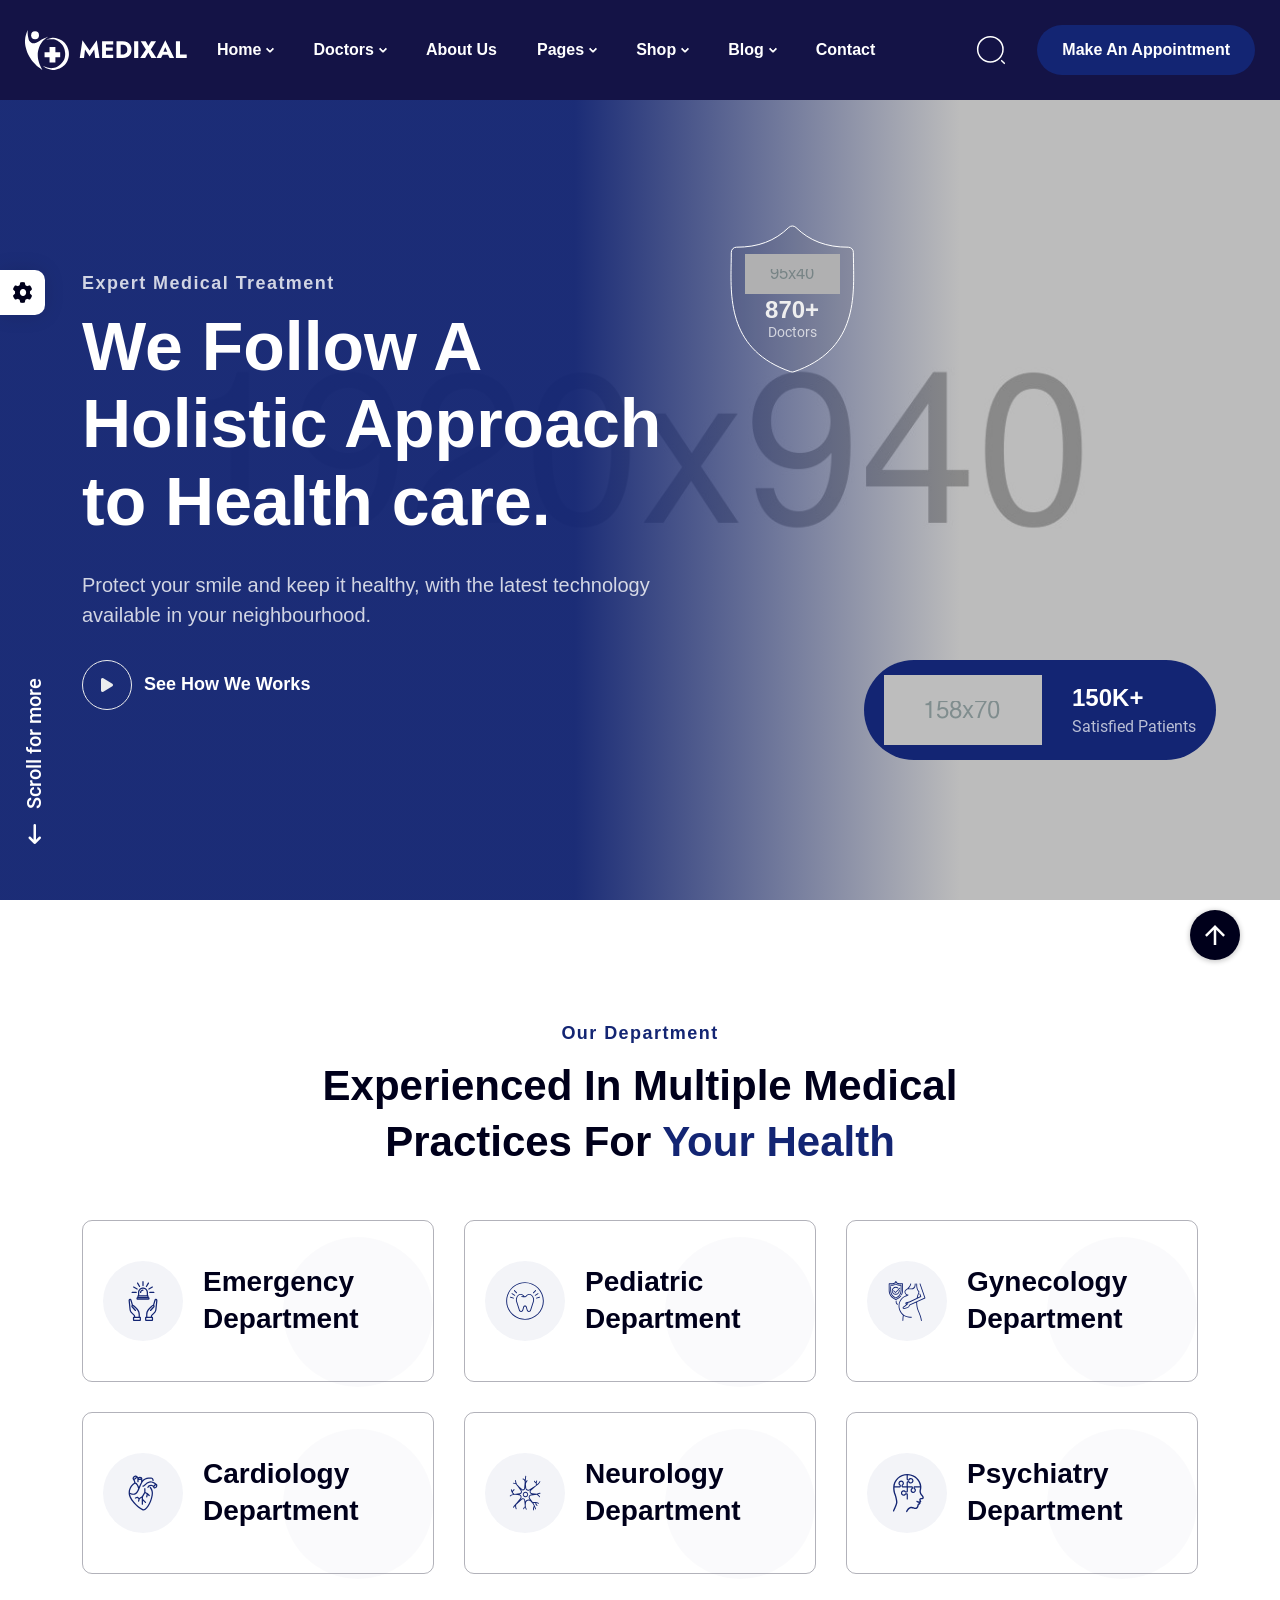
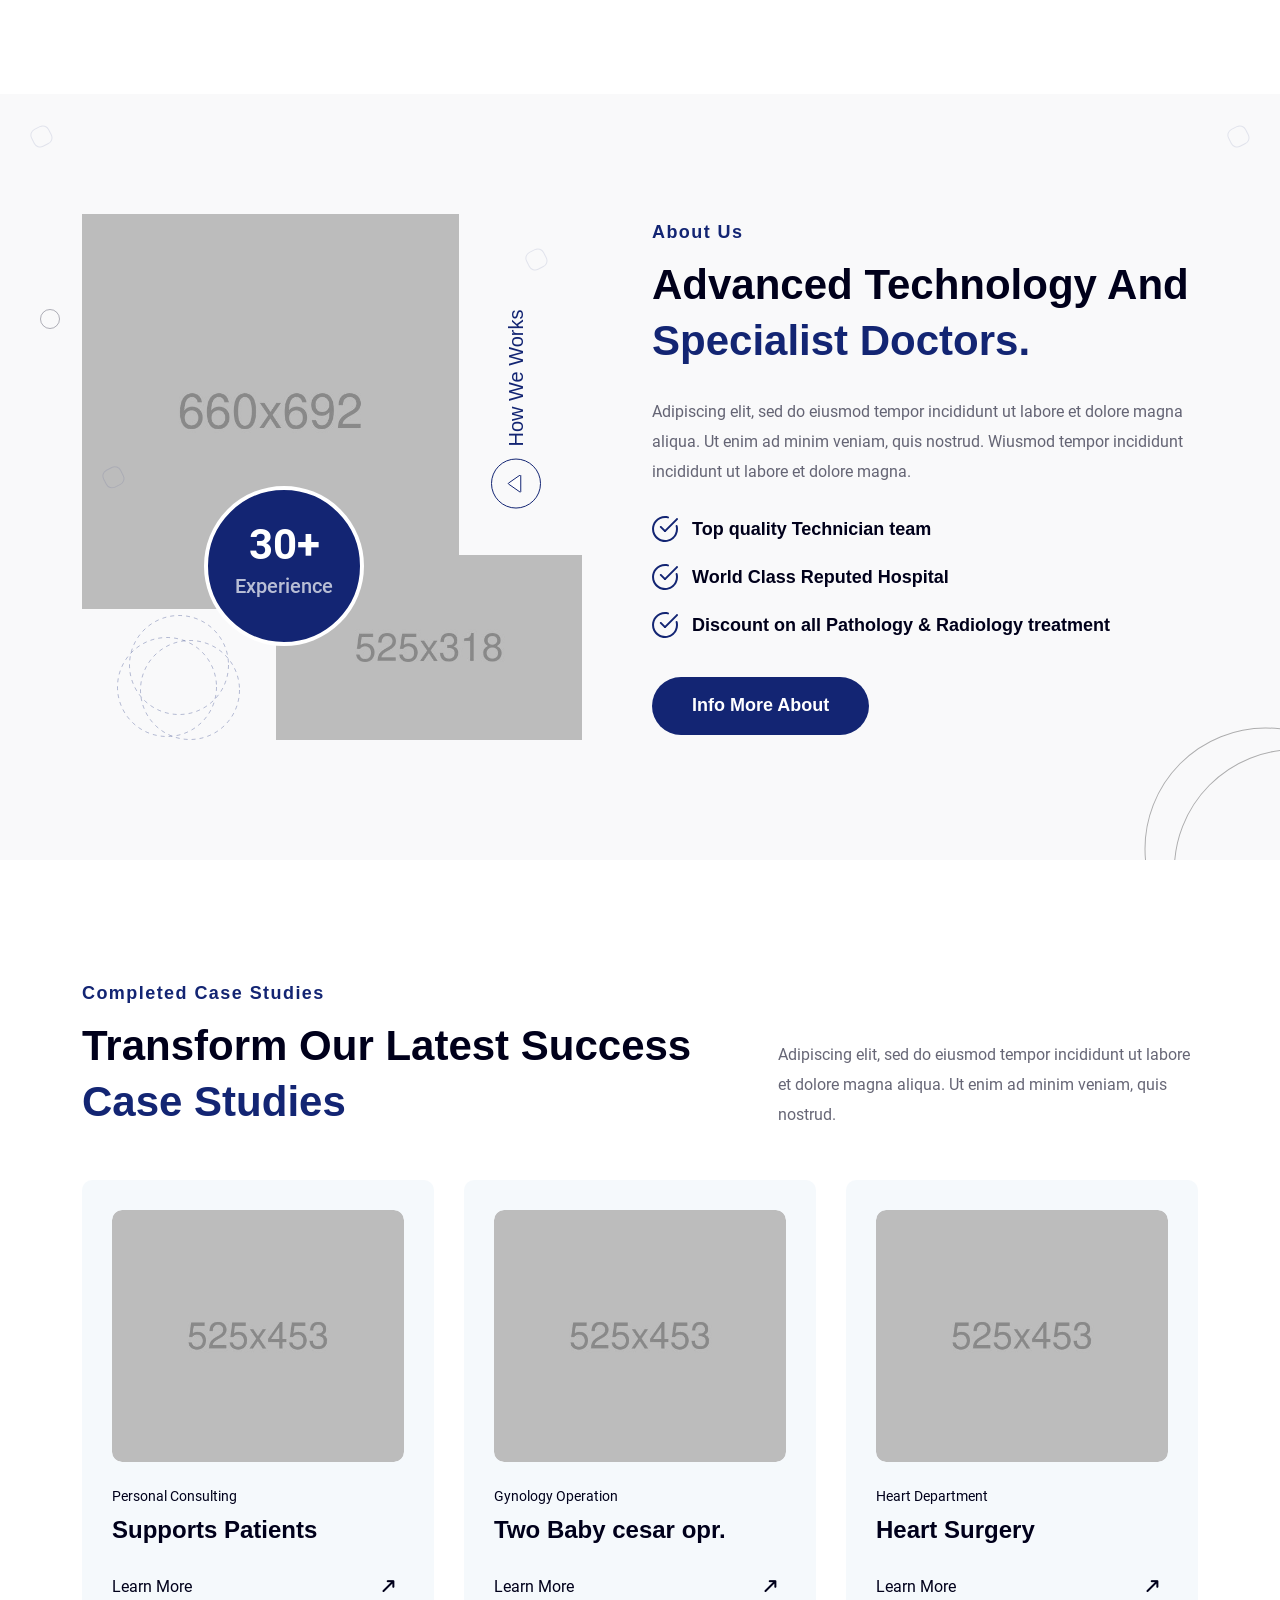
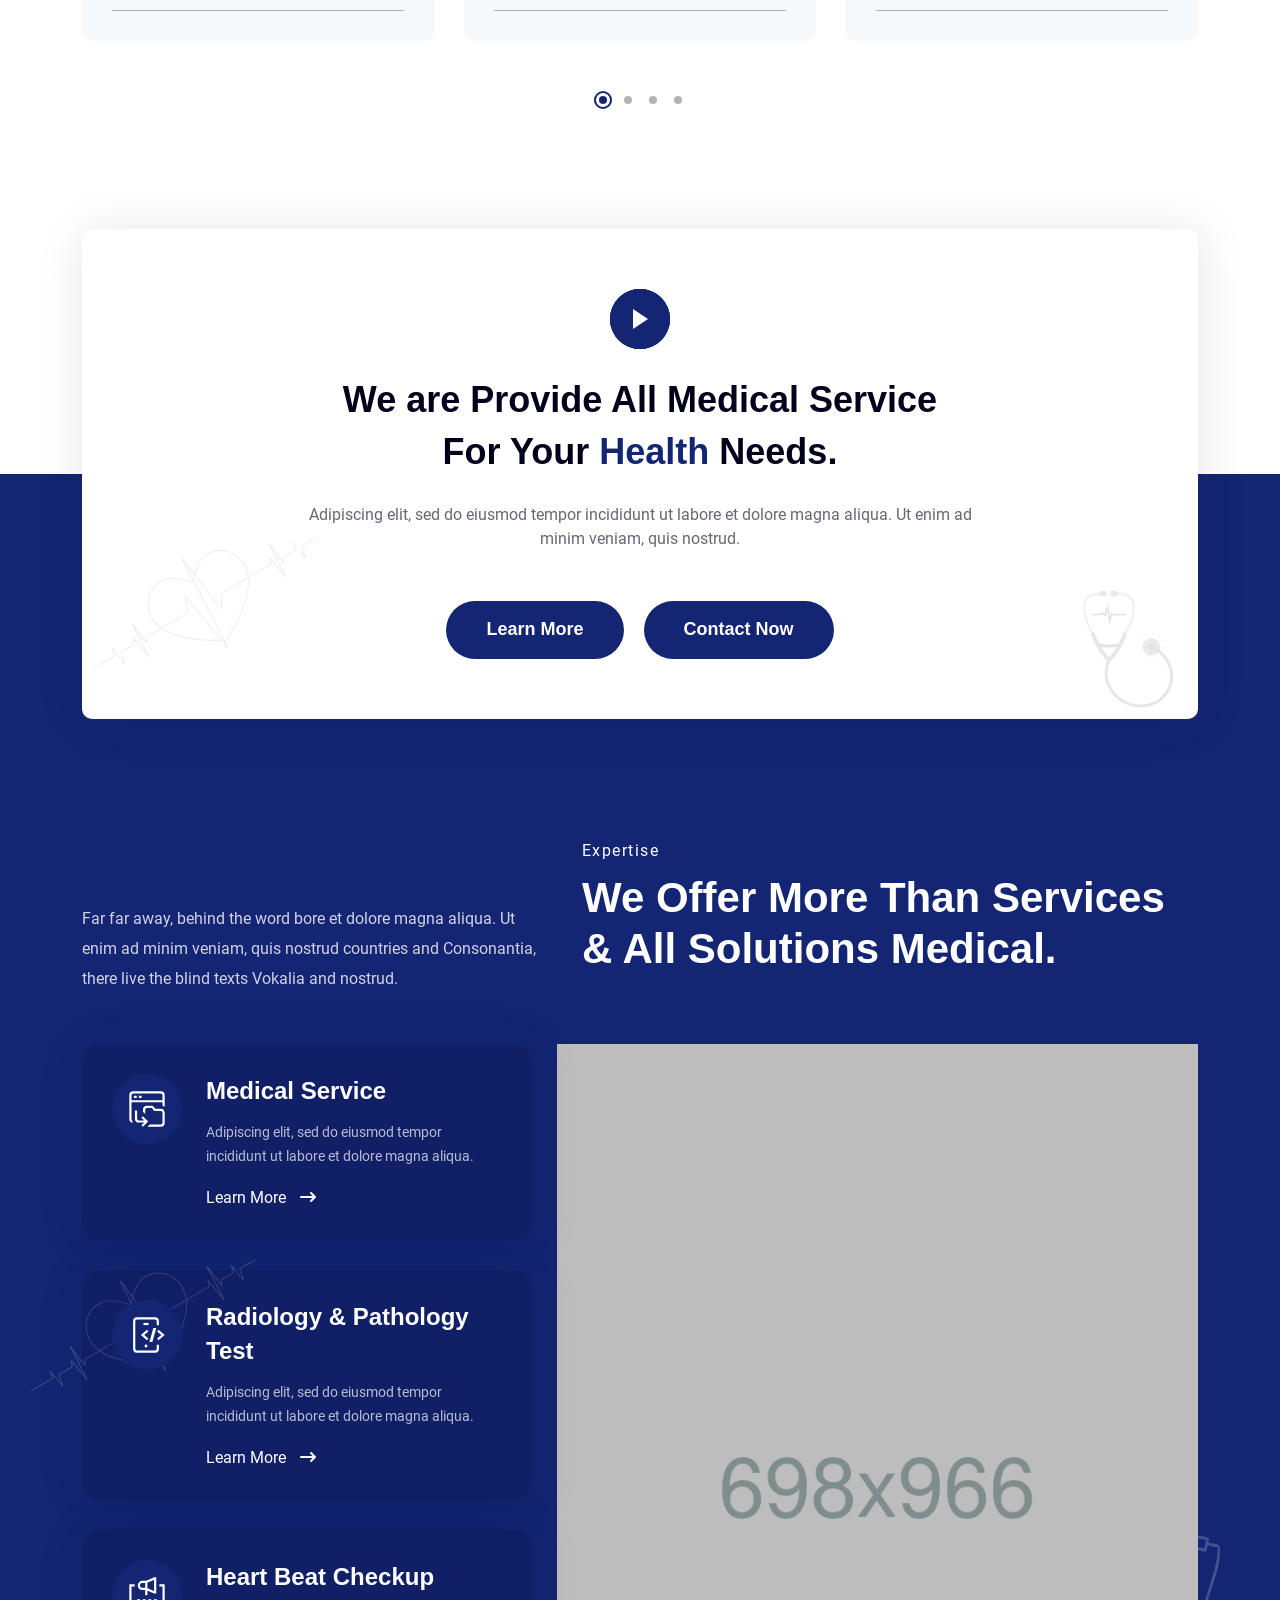
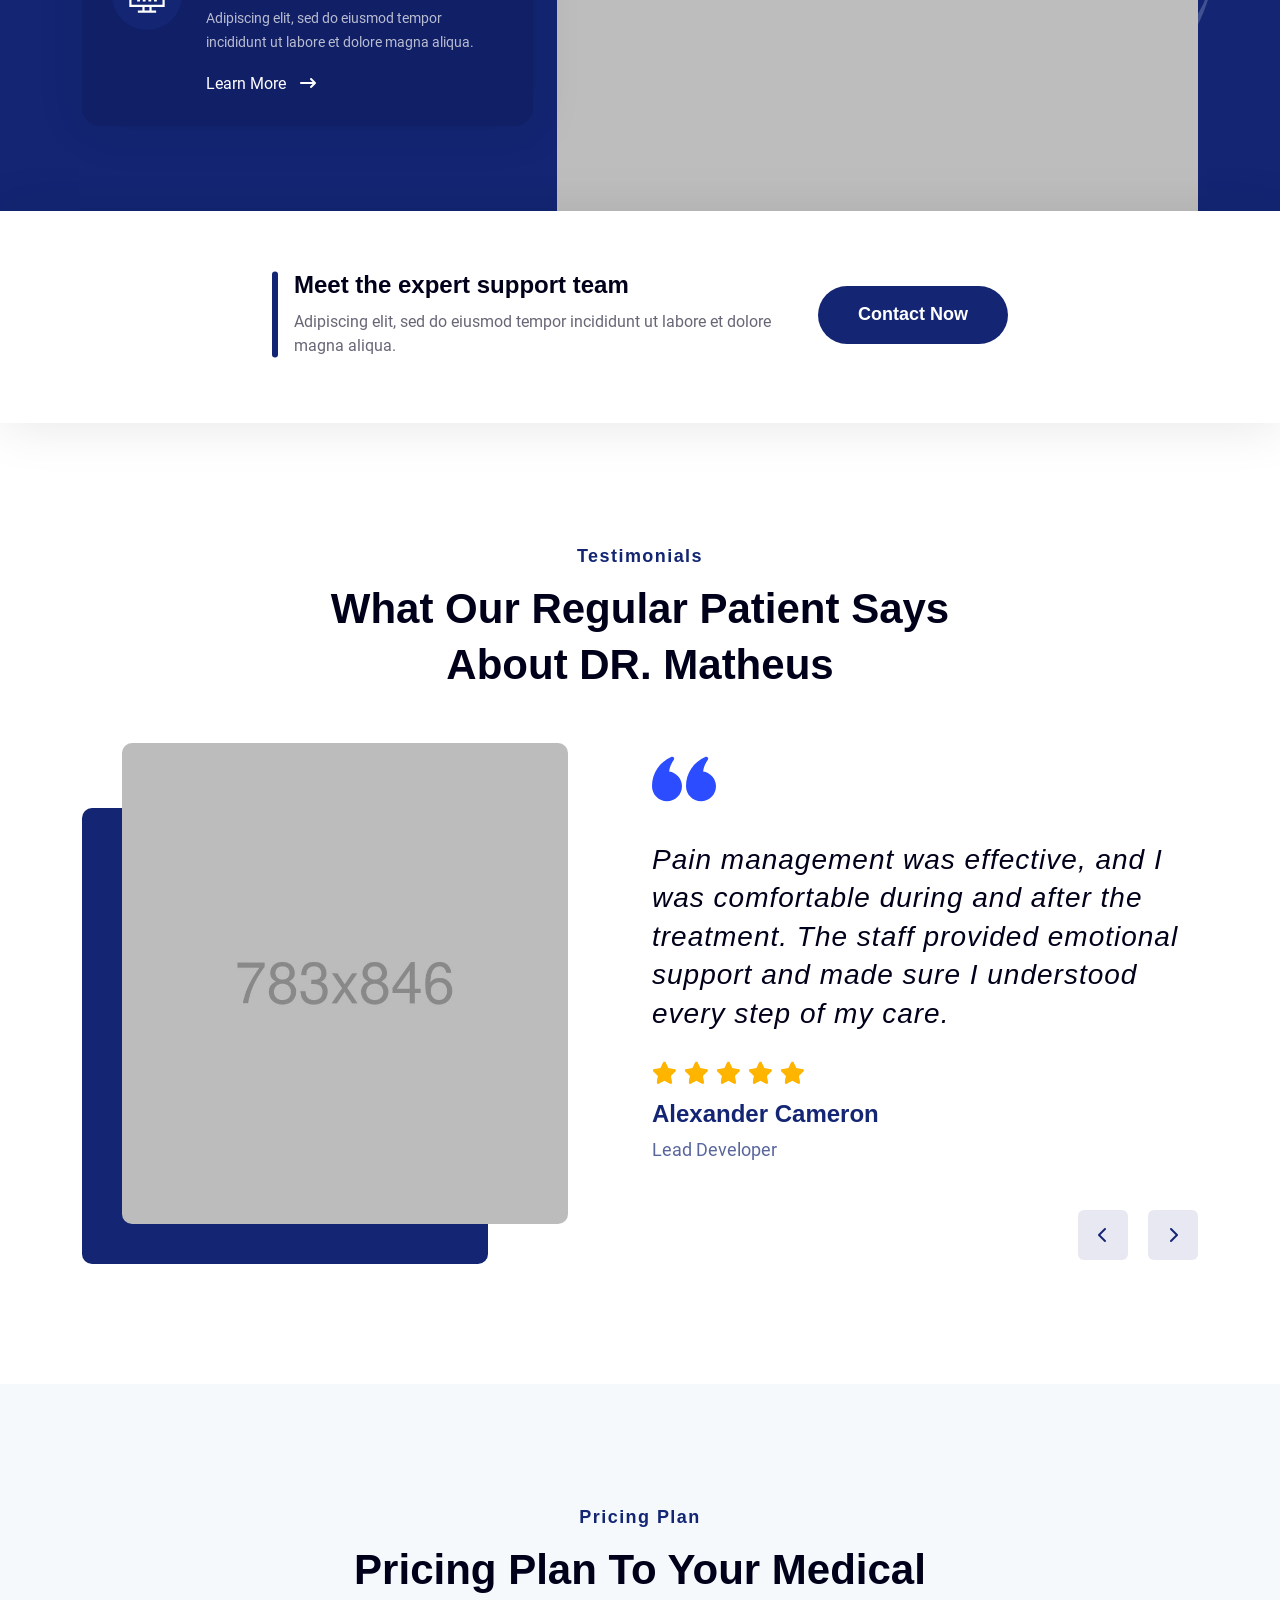
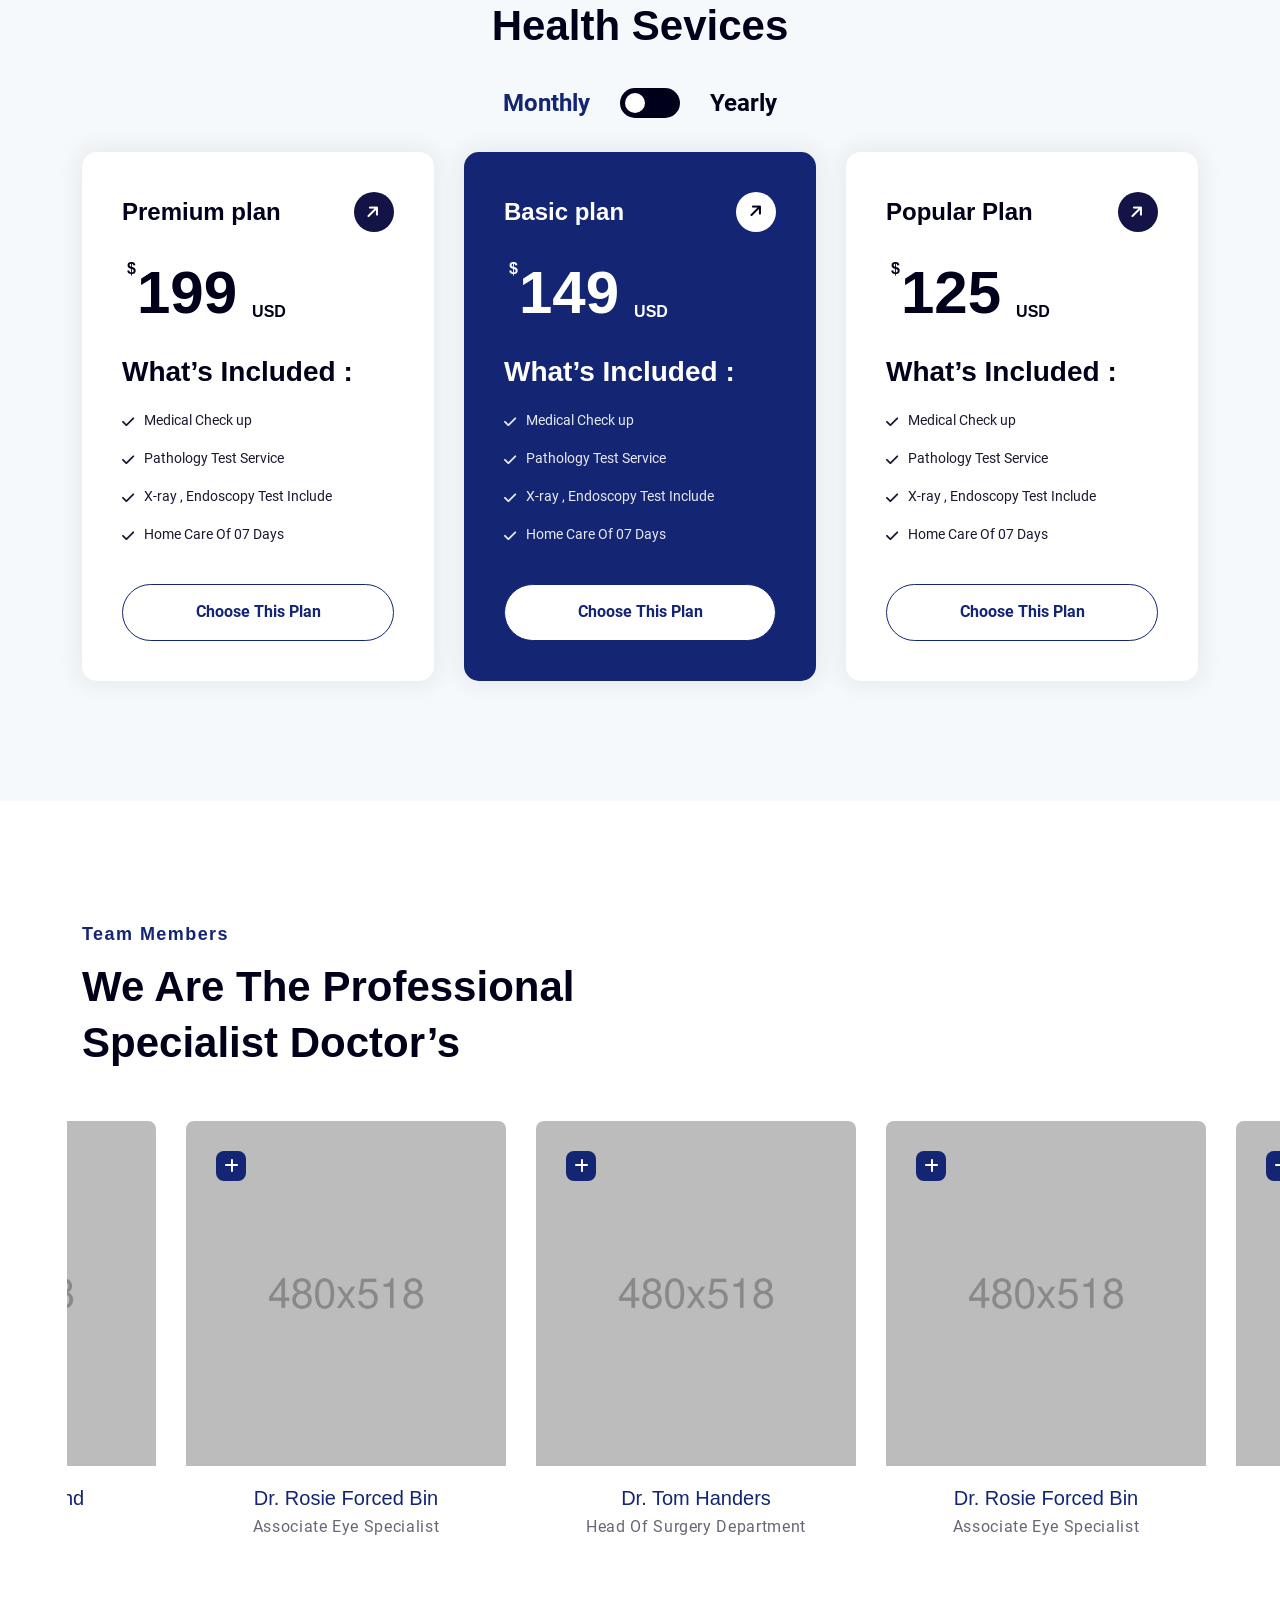
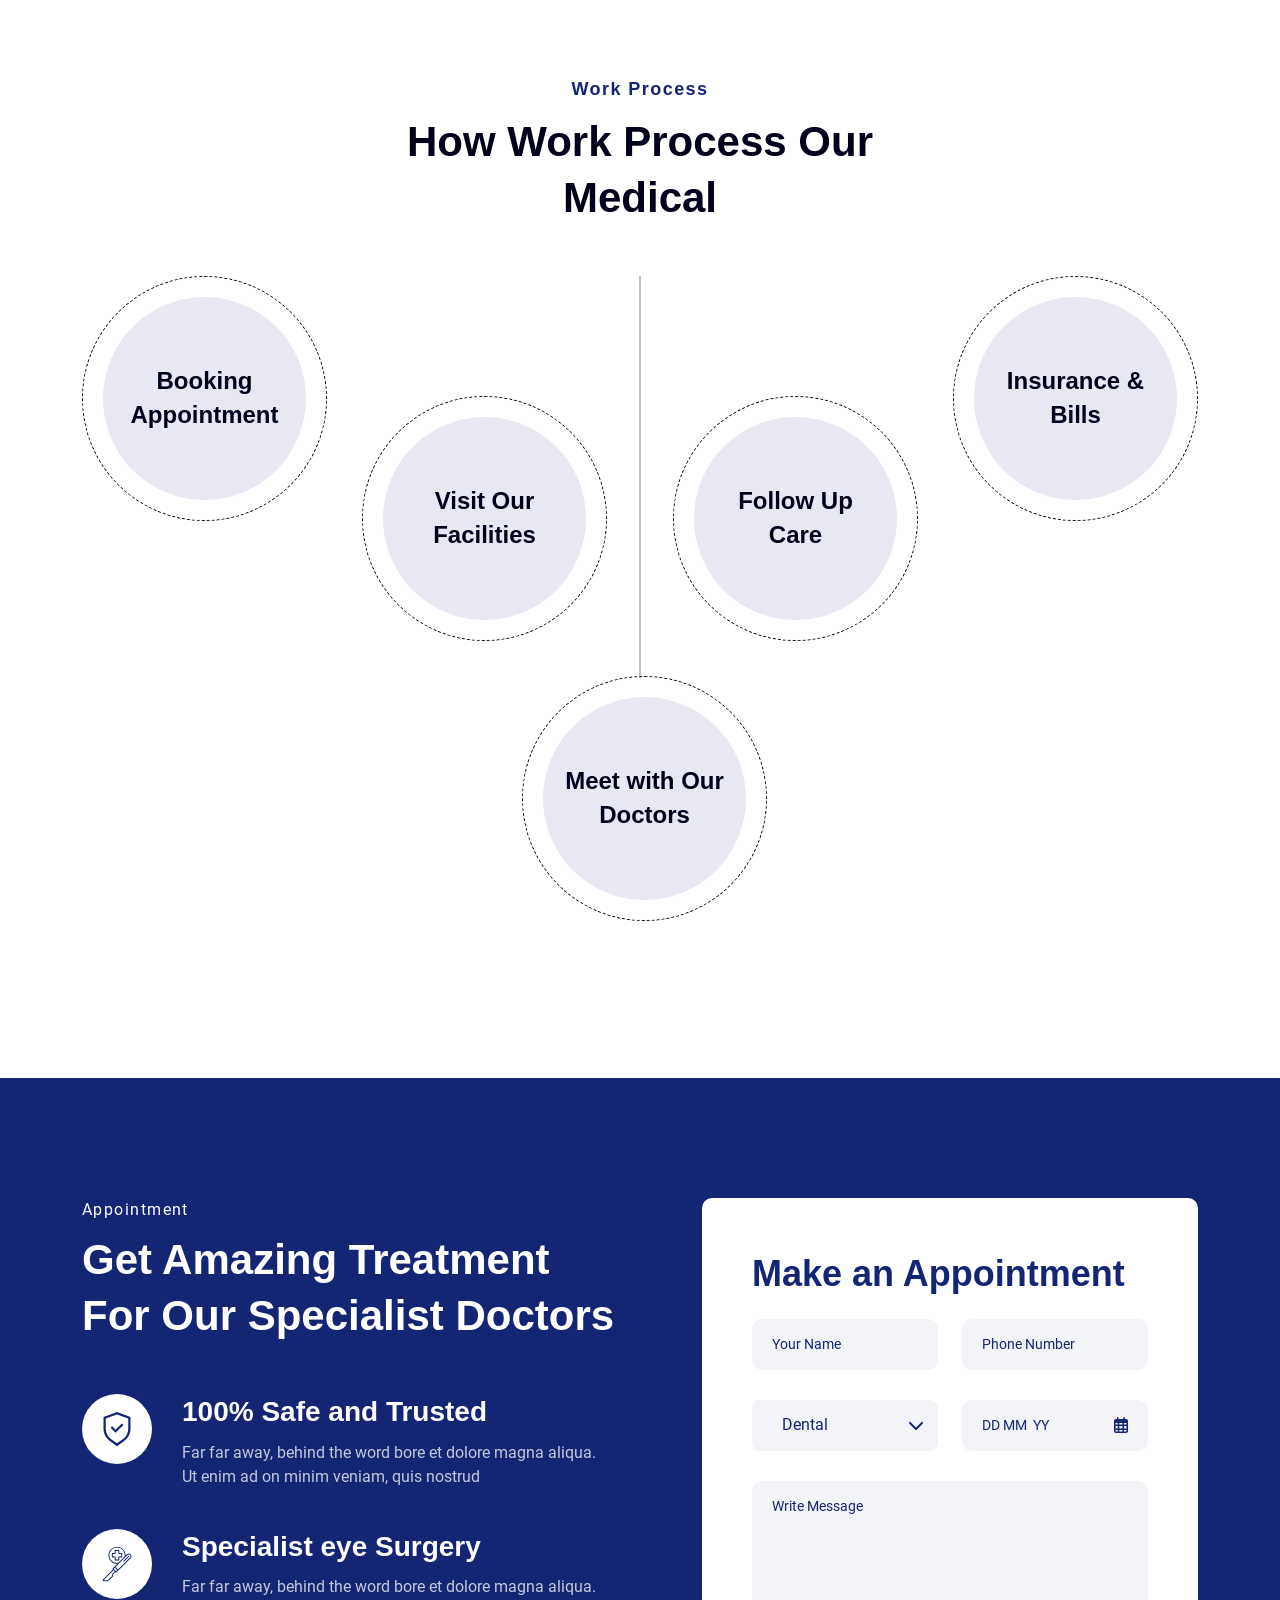
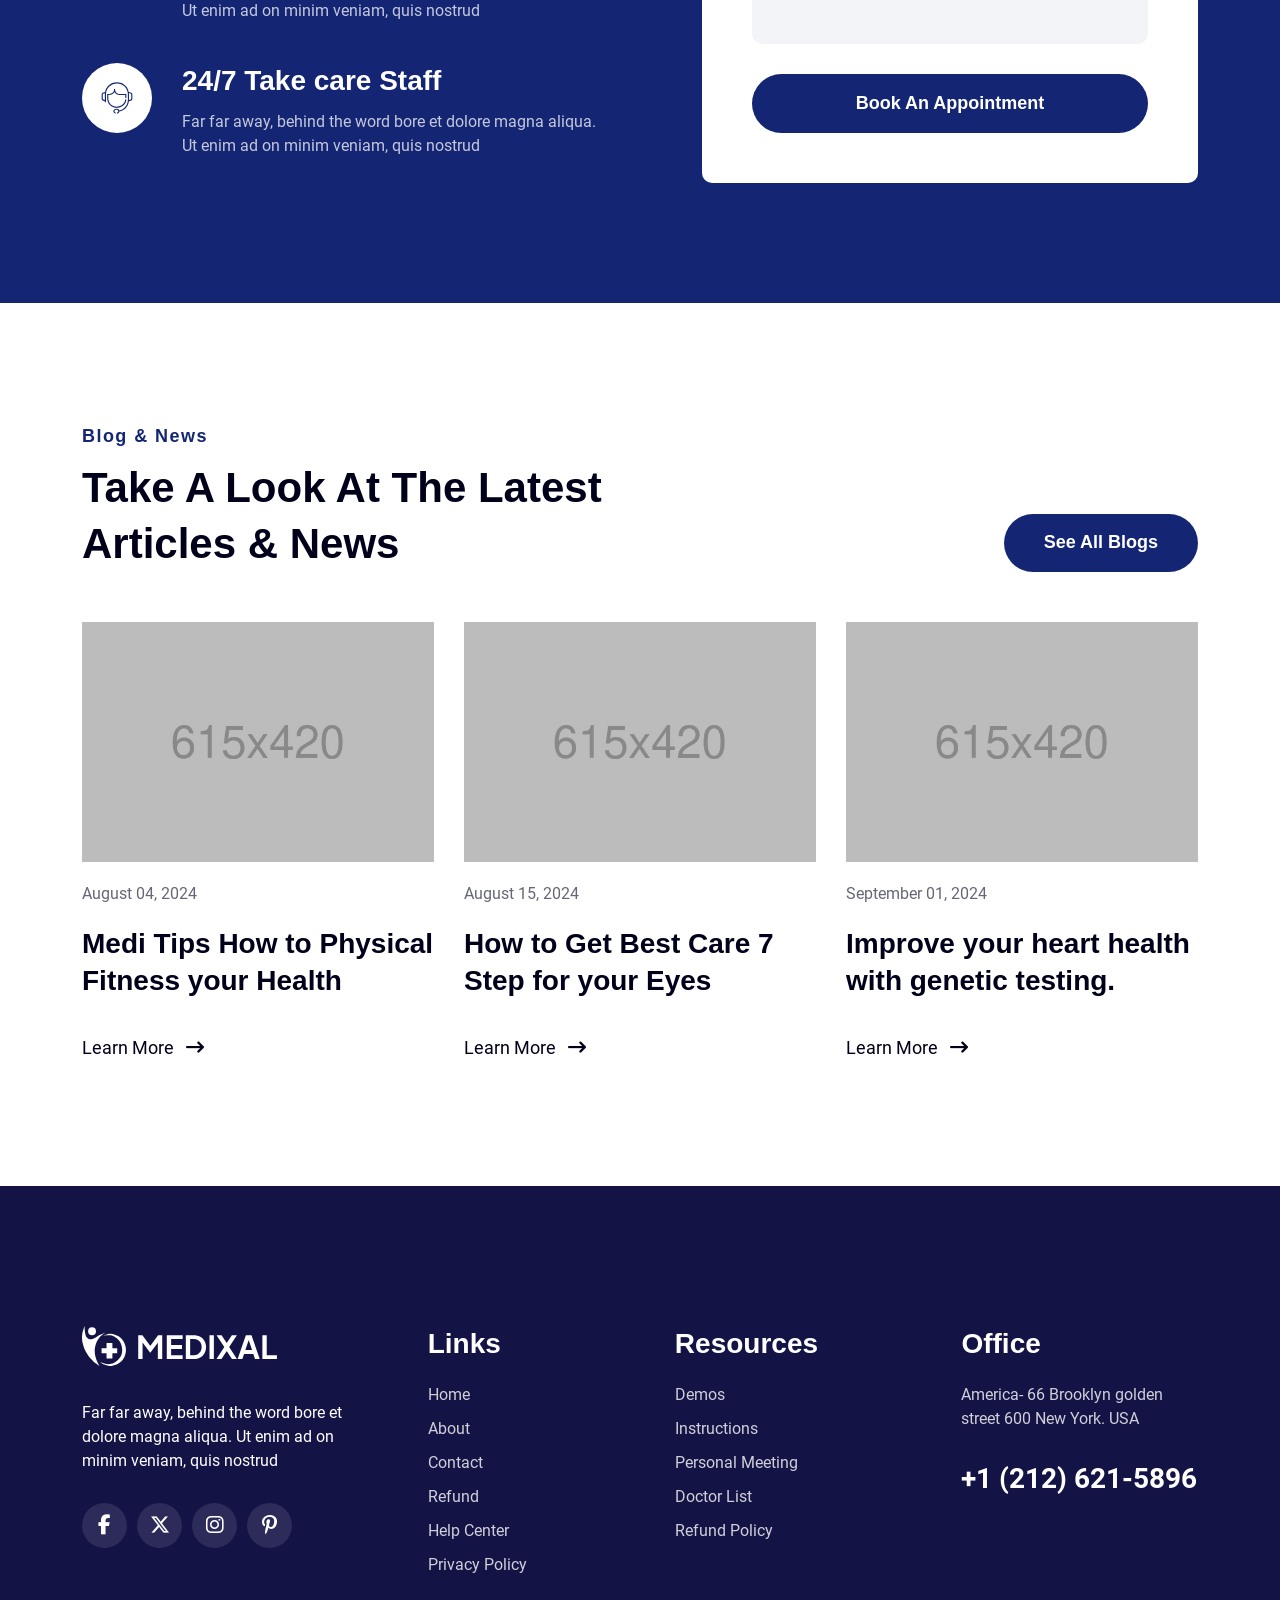
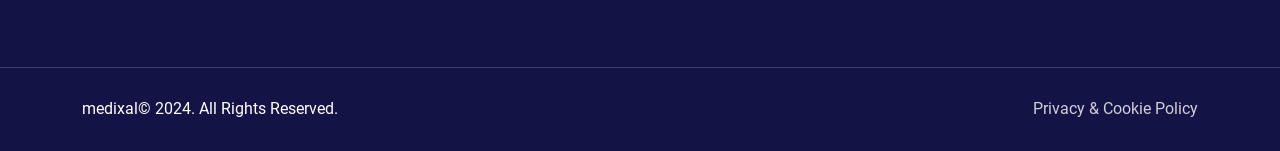
<file: index.html>
<!DOCTYPE html>
<html class="no-js" lang="en">

<head>
  <!-- Meta Tags -->
  <meta charset="utf-8">
  <meta http-equiv="x-ua-compatible" content="ie=edge">
  <meta name="viewport" content="width=device-width, initial-scale=1">
  <meta name="author" content="ThemeDox">
  <!-- Favicon Icon -->
  <link rel="icon" href="assets/img/favicon.png">
  <!-- Site Title -->
  <title>Medixal - Medical and Healthcare Template</title>
  <link rel="stylesheet" href="assets/css/bootstrap.min.css">
  <link rel="stylesheet" href="assets/css/fontawesome.min.css">
  <link rel="stylesheet" href="assets/css/animate.css">
  <link rel="stylesheet" href="assets/css/slick.min.css">
  <link rel="stylesheet" href="assets/css/odometer.css">
  <link rel="stylesheet" href="assets/css/light-gallerr.min.css">
  <link rel="stylesheet" href="assets/css/jquery-ui.min.css">
  <link rel="stylesheet" href="assets/css/jquery-timepicker.min.css">
  <link rel="stylesheet" href="assets/css/select2.min.css">
  <link rel="stylesheet" href="assets/css/style.css">
</head>

<body>
  <!-- Start Preloader -->
  <div class="cs_preloader">
    <div class="cs_preloader_in">
      <div class="cs_wave_first">
        <svg enable-background="new 0 0 300.08 300.08" viewBox="0 0 300.08 300.08" xmlns="http://www.w3.org/2000/svg"><path d="m293.26 184.14h-82.877l-12.692-76.138c-.546-3.287-3.396-5.701-6.718-5.701-.034 0-.061 0-.089 0-3.369.027-6.199 2.523-6.677 5.845l-12.507 87.602-14.874-148.69c-.355-3.43-3.205-6.056-6.643-6.138-.048 0-.096 0-.143 0-3.39 0-6.274 2.489-6.752 5.852l-19.621 137.368h-9.405l-12.221-42.782c-.866-3.028-3.812-5.149-6.8-4.944-3.13.109-5.777 2.332-6.431 5.395l-8.941 42.332h-73.049c-3.771 0-6.82 3.049-6.82 6.82 0 3.778 3.049 6.82 6.82 6.82h78.566c3.219 0 6.002-2.251 6.67-5.408l4.406-20.856 6.09 21.313c.839 2.939 3.526 4.951 6.568 4.951h20.46c3.396 0 6.274-2.489 6.752-5.845l12.508-87.596 14.874 148.683c.355 3.437 3.205 6.056 6.643 6.138h.143c3.39 0 6.274-2.489 6.752-5.845l14.227-99.599 6.397 38.362c.546 3.287 3.396 5.702 6.725 5.702h88.66c3.771 0 6.82-3.049 6.82-6.82-.001-3.772-3.05-6.821-6.821-6.821z" /></svg>
      </div>
      <div class="cs_wave_second">
        <svg enable-background="new 0 0 300.08 300.08" viewBox="0 0 300.08 300.08" xmlns="http://www.w3.org/2000/svg"><path d="m293.26 184.14h-82.877l-12.692-76.138c-.546-3.287-3.396-5.701-6.718-5.701-.034 0-.061 0-.089 0-3.369.027-6.199 2.523-6.677 5.845l-12.507 87.602-14.874-148.69c-.355-3.43-3.205-6.056-6.643-6.138-.048 0-.096 0-.143 0-3.39 0-6.274 2.489-6.752 5.852l-19.621 137.368h-9.405l-12.221-42.782c-.866-3.028-3.812-5.149-6.8-4.944-3.13.109-5.777 2.332-6.431 5.395l-8.941 42.332h-73.049c-3.771 0-6.82 3.049-6.82 6.82 0 3.778 3.049 6.82 6.82 6.82h78.566c3.219 0 6.002-2.251 6.67-5.408l4.406-20.856 6.09 21.313c.839 2.939 3.526 4.951 6.568 4.951h20.46c3.396 0 6.274-2.489 6.752-5.845l12.508-87.596 14.874 148.683c.355 3.437 3.205 6.056 6.643 6.138h.143c3.39 0 6.274-2.489 6.752-5.845l14.227-99.599 6.397 38.362c.546 3.287 3.396 5.702 6.725 5.702h88.66c3.771 0 6.82-3.049 6.82-6.82-.001-3.772-3.05-6.821-6.821-6.821z" /></svg>
      </div>
    </div>
  </div>
  <!-- End Preloader -->
  <!-- Start Header Section -->
  <header class="cs_site_header cs_style_1 cs_sticky_header cs_heading_font">
    <div class="cs_main_header">
      <div class="container-fluid">
        <div class="cs_main_header_in">
          <div class="cs_main_header_left">
            <a class="cs_site_branding" href="index.html">
              <img src="assets/img/logo.svg" alt="Logo">
            </a>
            <div class="cs_nav cs_fs_18 cs_semibold">
              <div class="cs_nav_list_wrap">
                <ul class="cs_nav_list">
                  <li class="menu-item-has-children cs_mega_menu">
                    <a href="index.html">Home</a>
                    <ul class="cs_mega_wrapper cs_with_thumb">
                      <li>
                        <a href="index.html">
                          <img src="assets/img/demo/1_main-home.jpg" alt="">Main Home
                        </a>
                      </li>
                      <li>
                        <a href="dental.html">
                          <img src="assets/img/demo/2_dental.jpg" alt="">Dental
                        </a>
                      </li>
                      <li>
                        <a href="eye-care.html">
                          <img src="assets/img/demo/3_eye-care.jpg" alt="">Eye Care
                        </a>
                      </li>
                      <li>
                        <a href="rehabilitations.html">
                          <img src="assets/img/demo/4_rehabilatations-center.jpg" alt="">Rehabilatations Center
                        </a>
                      </li>
                      <li>
                        <a href="physiotherapy.html">
                          <img src="assets/img/demo/5_physiotherepy_center.jpg" alt="">Physiotherepy Center
                        </a>
                      </li>
                      <li>
                        <a href="psychology.html">
                          <img src="assets/img/demo/6_psychology.jpg" alt="">Psychology
                        </a>
                      </li>
                    </ul>
                  </li>
                  <li class="menu-item-has-children">
                    <a href="doctors.html">Doctors</a>
                    <ul>
                      <li><a href="doctors.html">Find Doctors</a></li>
                      <li><a href="doctor-details.html">Doctor Details</a></li>
                    </ul>
                  </li>
                  <li><a href="about.html">About Us</a></li>
                  <li class="menu-item-has-children">
                    <a href="#">Pages</a>
                    <ul>
                      <li><a href="appointment.html">Appointment</a></li>
                      <li><a href="department.html">Our Departments</a></li>
                      <li><a href="department-details.html">Department Details</a></li>
                      <li><a href="case-studies.html">Case Studies</a></li>
                      <li><a href="case-studies-details.html">Case Studies Details</a></li>
                      <li><a href="services.html">Services</a></li>
                      <li><a href="service-details.html">Service Details</a></li>
                      <li><a href="pricing-plan.html">Pricing Plan</a></li>
                      <li><a href="gallery.html">Gallery</a></li>
                      <li><a href="working-process.html">Working progress</a></li>
                      <li><a href="before-after.html">Before After</a></li>
                    </ul>
                  </li>
                  <li class="menu-item-has-children">
                    <a href="products.html">Shop</a>
                    <ul>
                      <li><a href="shop.html">Shop</a></li>
                      <li><a href="shop-details.html">Shop Details</a></li>
                      <li><a href="cart.html">Cart</a></li>
                      <li><a href="checkout.html">Checkout</a></li>
                    </ul>
                  </li>
                  <li class="menu-item-has-children">
                    <a href="blog.html">Blog</a>
                    <ul>
                      <li><a href="blog.html">Blog</a></li>
                      <li><a href="blog-with-sidebar.html">Blog With Sidebar</a></li>
                      <li><a href="blog-details.html">Blog Details</a></li>
                    </ul>
                  </li>
                  <li><a href="contact.html">Contact</a></li>
                </ul>
              </div>
            </div>
          </div>
          <div class="cs_main_header_right">
            <button type="button" class="cs_search_toggle_btn">
              <svg width="32" height="32" viewBox="0 0 32 32" fill="none" xmlns="http://www.w3.org/2000/svg">
                <path
                  d="M15.3337 27.9998C22.3293 27.9998 28.0003 22.3288 28.0003 15.3332C28.0003 8.33756 22.3293 2.6665 15.3337 2.6665C8.33805 2.6665 2.66699 8.33756 2.66699 15.3332C2.66699 22.3288 8.33805 27.9998 15.3337 27.9998Z"
                  stroke="currentColor" stroke-width="1.5" stroke-linecap="round" stroke-linejoin="round" />
                <path d="M29.3337 29.3332L26.667 26.6665" stroke="currentColor" stroke-width="1.5"
                  stroke-linecap="round" stroke-linejoin="round" />
              </svg>
            </button>
            <a href="appointment.html" class="cs_btn cs_style_1 cs_fs_18 cs_semibold cs_accent_bg  cs_radius_100"><span class="cs_btn_text">Make An Appointment</span></a>
          </div>
        </div>
      </div>
    </div>
  </header>
  <div class="cs_modal_search cs_center">
    <div class="cs_search_overlay cs_header_overlay"></div>
    <form action="#" class="cs_modal_search_form">
      <button class="cs_search_close" type="button">
        <svg width="40" height="40" viewBox="0 0 40 40" fill="none" xmlns="http://www.w3.org/2000/svg">
          <path
            d="M26.4233 14.7567L21.18 20L26.4233 25.2433C26.7483 25.5683 26.7483 26.0967 26.4233 26.4217C26.26 26.585 26.0467 26.665 25.8333 26.665C25.62 26.665 25.4067 26.5833 25.2433 26.4217L20 21.1783L14.7567 26.4217C14.5933 26.585 14.38 26.665 14.1667 26.665C13.9533 26.665 13.74 26.5833 13.5767 26.4217C13.2517 26.0967 13.2517 25.5683 13.5767 25.2433L18.82 20L13.5767 14.7567C13.2517 14.4317 13.2517 13.9033 13.5767 13.5783C13.9017 13.2533 14.43 13.2533 14.755 13.5783L19.9983 18.8217L25.2417 13.5783C25.5667 13.2533 26.095 13.2533 26.42 13.5783C26.745 13.9033 26.745 14.4317 26.42 14.7567H26.4233ZM40 20C40 31.0283 31.0283 40 20 40C8.97167 40 0 31.0283 0 20C0 8.97167 8.97167 0 20 0C31.0283 0 40 8.97167 40 20ZM38.3333 20C38.3333 9.89167 30.1083 1.66667 20 1.66667C9.89167 1.66667 1.66667 9.89167 1.66667 20C1.66667 30.1083 9.89167 38.3333 20 38.3333C30.1083 38.3333 38.3333 30.1083 38.3333 20Z"
            fill="currentColor" />
        </svg>
      </button>
      <input type="text" placeholder="Type to search..." class="cs_fs_32 cs_modal_search_input">
    </form>
  </div>
  <!-- End Header Section -->
  <!-- Start Hero Section -->
  <section class="cs_hero cs_style_1 cs_bg_filed position-relative" data-src="assets/img/hero_bg_1.jpeg">
    <div class="cs_hero_overlay position-absolute"></div>
    <div class="container">
      <div class="cs_hero_content_wrapper">
        <div class="cs_hero_content wow fadeInRight" data-wow-duration="0.9s" data-wow-delay="0.25s">
          <h3 class="cs_hero_title_mini cs_fs_18 cs_white_color cs_semibold">Expert Medical Treatment</h3>
          <h1 class="cs_hero_title cs_fs_72 cs_white_color">We Follow A Holistic Approach to Health care.</h1>
          <p class="cs_hero_subtitle cs_fs_20 cs_medium cs_white_color cs_heading_font">Protect your smile and keep it
            healthy, with the latest technology available in your neighbourhood.</p>
          <a href="https://www.youtube.com/embed/rRid6GCJtgc"
            class="cs_player_btn cs_style_1 cs_video_open cs_heading_font">
            <span class="cs_player_btn_icon cs_center"><i class="fa-solid fa-play"></i></span>
            <span class="cs_play_btn_text cs_fs_18 cs_semibold cs_white_color">See How We Works</span>
          </a>
        </div>
      </div>
    </div>
    <div class="cs_hero_doctorbox cs_center position-absolute wow fadeInDown" data-wow-duration="0.8s" data-wow-delay="0.45s">
      <div class="cs_hero_doctorbox_shape">
        <svg width="125" height="148" viewBox="0 0 125 148" fill="none" xmlns="http://www.w3.org/2000/svg">
          <path d="M123.519 38.592C123.444 34.6503 123.372 30.9264 123.372 27.3243C123.372 24.5018 121.085 22.214 118.262 22.214C96.4073 22.214 79.7679 15.9326 65.8979 2.44702C63.9138 0.517212 60.7564 0.518112 58.7729 2.44702C44.9045 15.9326 28.2677 22.214 6.41438 22.214C3.59191 22.214 1.30378 24.5018 1.30378 27.3243C1.30378 30.9273 1.2332 34.6524 1.15748 38.595C0.45716 75.2777 -0.50214 125.517 60.6615 146.718C61.204 146.906 61.7696 147 62.3351 147C62.9006 147 63.4667 146.906 64.0086 146.718C125.177 125.516 124.219 75.2756 123.519 38.592Z" fill="currentColor" fill-opacity="0.11" stroke="white" stroke-miterlimit="10" />
        </svg>
      </div>
      <div class="cs_hero_doctorbox_content">
        <div class="cs_hero_doctorbox_thumbnail">
          <img src="assets/img/doctor_group_1.png" alt="Image">
        </div>
        <h3 class="cs_hero_doctorbox_title cs_fs_24 cs_bold cs_white_color mb-0">870+</h3>
        <p class="cs_hero_doctorbox_subtitle cs_fs_14 mb-0">Doctors</p>
      </div>
    </div>
    <div class="cs_hero_patientbox cs_accent_bg position-absolute wow fadeInRight" data-wow-duration="0.9s" data-wow-delay="0.5s">
      <div class="cs_hero_patientbox_content">
        <div class="cs_hero_patientbox_thumb">
          <img src="assets/img/patient_group_1.png" alt="Image">
        </div>
        <div class="cs_hero_patientbox_info">
          <h3 class="cs_hero_patientbox_title cs_fs_24 cs_bold cs_white_color mb-0">150K+</h3>
          <p class="cs_hero_patientbox_subtitle cs_white_color mb-0">Satisfied Patients</p>
        </div>
      </div>
    </div>
    <a href="#about" class="cs_scroll_more_btn cs_fs_20 cs_white_color cs_medium position-absolute">
      <span class="cs_scroll_more_btn_in">
        <i class="fa-solid fa-arrow-left-long"></i> Scroll for more
      </span>
    </a>
  </section>
  <!-- End Hero Section -->
  <!-- Start Department Section -->
  <section class="cs_department cs_style_1">
    <div class="cs_height_120 cs_height_lg_80"></div>
    <div class="container">
      <div class="cs_section_heading cs_style_1 cs_text_center wow fadeInUp" data-wow-duration="0.9s" data-wow-delay="0.25s">
        <p class="cs_section_subtitle cs_accent_color cs_fs_18 cs_semibold cs_heading_font">Our Department</p>
        <h2 class="cs_section_title cs_fs_48 mb-0">experienced in Multiple medical <br> practices for <span class="cs_accent_color">your Health</span></h2>
      </div>
      <div class="cs_height_50 cs_height_lg_40"></div>
      <div class="row cs_row_gap_30 cs_gap_y_30">
        <div class="col-xl-4 col-md-6">
          <a href="department-details.html" class="cs_iconbox cs_style_1 cs_radius_10 position-relative w-100">
            <div class="cs_iconbox_header">
              <div class="cs_iconbox_icon cs_center">
                <img src="assets/img/icons/department_icon_1.svg" alt="Icon">
              </div>
              <h3 class="cs_iconbox_title cs_fs_32 cs_bold mb-0">Emergency Department</h3>
            </div>
            <div class="cs_iconbox_shape position-absolute"></div>
          </a>
        </div>
        <div class="col-xl-4 col-md-6">
          <a href="department-details.html" class="cs_iconbox cs_style_1 cs_radius_10 position-relative w-100">
            <div class="cs_iconbox_header">
              <div class="cs_iconbox_icon cs_center">
                <img src="assets/img/icons/department_icon_2.svg" alt="Icon">
              </div>
              <h3 class="cs_iconbox_title cs_fs_32 cs_bold mb-0">Pediatric Department</h3>
            </div>
            <div class="cs_iconbox_shape position-absolute"></div>
          </a>
        </div>
        <div class="col-xl-4 col-md-6">
          <a href="department-details.html" class="cs_iconbox cs_style_1 cs_radius_10 position-relative w-100">
            <div class="cs_iconbox_header">
              <div class="cs_iconbox_icon cs_center">
                <img src="assets/img/icons/department_icon_3.svg" alt="Icon">
              </div>
              <h3 class="cs_iconbox_title cs_fs_32 cs_bold mb-0">Gynecology Department</h3>
            </div>
            <div class="cs_iconbox_shape position-absolute"></div>
          </a>
        </div>
        <div class="col-xl-4 col-md-6">
          <a href="department-details.html" class="cs_iconbox cs_style_1 cs_radius_10 position-relative w-100">
            <div class="cs_iconbox_header">
              <div class="cs_iconbox_icon cs_center">
                <img src="assets/img/icons/department_icon_4.svg" alt="Icon">
              </div>
              <h3 class="cs_iconbox_title cs_fs_32 cs_bold mb-0">Cardiology Department</h3>
            </div>
            <div class="cs_iconbox_shape position-absolute"></div>
          </a>
        </div>
        <div class="col-xl-4 col-md-6">
          <a href="department-details.html" class="cs_iconbox cs_style_1 cs_radius_10 position-relative w-100">
            <div class="cs_iconbox_header">
              <div class="cs_iconbox_icon cs_center">
                <img src="assets/img/icons/department_icon_5.svg" alt="Icon">
              </div>
              <h3 class="cs_iconbox_title cs_fs_32 cs_bold mb-0">Neurology Department</h3>
            </div>
            <div class="cs_iconbox_shape position-absolute"></div>
          </a>
        </div>
        <div class="col-xl-4 col-md-6">
          <a href="department-details.html" class="cs_iconbox cs_style_1 cs_radius_10 position-relative w-100">
            <div class="cs_iconbox_header">
              <div class="cs_iconbox_icon cs_center">
                <img src="assets/img/icons/department_icon_6.svg" alt="Icon">
              </div>
              <h3 class="cs_iconbox_title cs_fs_32 cs_bold mb-0">Psychiatry Department</h3>
            </div>
            <div class="cs_iconbox_shape position-absolute"></div>
          </a>
        </div>
      </div>
    </div>
    <div class="cs_height_120 cs_height_lg_80"></div>
  </section>
  <!-- End Department Section -->
  <!-- Start About Section -->
  <section class="cs_about cs_style_1 position-relative" id="about">
    <div class="cs_height_120 cs_height_lg_80"></div>
    <div class="container">
      <div class="row align-items-center cs_gap_y_40">
        <div class="col-lg-6">
          <div class="cs_about_thumbnail">
            <div class="cs_about_thumbnail_1">
              <img src="assets/img/about_1.jpg" alt="Image">
              <a href="https://www.youtube.com/embed/rRid6GCJtgc" class="cs_player_btn cs_style_1 cs_video_open">
                <span class="cs_player_btn_icon cs_center">
                  <img src="assets/img/icons/player_icon.svg" alt="Icon">
                </span>
                <span class="cs_play_btn_text cs_fs_18 cs_semibold cs_accent_color">How We Works</span>
              </a>
            </div>
            <div class="cs_about_thumbnail_2">
              <img src="assets/img/about_2.jpg" alt="About Image">
              <svg class="cs_about_thumbnail_shape_2 cs_accent_color" width="123" height="125" viewBox="0 0 123 125" fill="none" xmlns="http://www.w3.org/2000/svg">
                <circle opacity="0.3" cx="73" cy="75" r="49.5" stroke="currentColor" stroke-dasharray="4 4"/>
                <circle opacity="0.3" cx="62" cy="50" r="49.5" stroke="currentColor" stroke-dasharray="4 4"/>
                <circle opacity="0.3" cx="50" cy="72" r="49.5" stroke="currentColor" stroke-dasharray="4 4"/>
              </svg>
            </div>
            <div class="cs_experience_box cs_center cs_accent_bg cs_radius_50">
              <p class="cs_experience_box_number cs_fs_48 cs_bold cs_white_color">30+</p>
              <p class="cs_experience_box_title cs_fs_20 cs_medium cs_white_color">Experience</p>
            </div>
          </div>
        </div>
        <div class="col-lg-6 wow fadeInRight" data-wow-duration="0.9s" data-wow-delay="0.25s">
          <div class="cs_about_content">
            <div class="cs_section_heading cs_style_1">
              <p class="cs_section_subtitle cs_accent_color cs_fs_18 cs_semibold cs_heading_font">About us</p>
              <h2 class="cs_section_title cs_fs_48 mb-0">Advanced technology and <span
                  class="cs_accent_color">Specialist Doctors.</span></h2>
            </div>
            <p class="cs_about_text">Adipiscing elit, sed do eiusmod tempor incididunt ut labore et dolore magna aliqua.
              Ut enim ad minim veniam, quis nostrud. Wiusmod tempor incididunt incididunt ut labore et dolore magna.</p>
            <ul class="cs_list cs_style_1 cs_mp0">
              <li>
                <svg class="cs_accent_color" width="26" height="26" viewBox="0 0 26 26" fill="none" xmlns="http://www.w3.org/2000/svg">
                  <path d="M13.0097 25.9988C8.06573 25.9993 3.50673 23.1663 1.32323 18.7073C-0.886265 14.1938 -0.217265 8.56483 2.98873 4.70033C6.19124 0.839828 11.3977 -0.844672 16.2517 0.408828C16.7862 0.546828 17.1077 1.09233 16.9702 1.62733C16.8322 2.16233 16.2862 2.48333 15.7517 2.34583C11.6457 1.28533 7.23874 2.71033 4.52823 5.97783C1.81624 9.24733 1.25023 14.0098 3.11974 17.8288C4.98223 21.6328 9.09073 24.1108 13.3077 23.9958C17.5242 23.8808 21.3507 21.3163 23.0562 17.4628C24.0577 15.1998 24.2697 12.6373 23.6522 10.2468C23.5142 9.71233 23.8357 9.16683 24.3707 9.02833C24.9042 8.88983 25.4507 9.21183 25.5892 9.74683C26.3182 12.5713 26.0687 15.5993 24.8857 18.2723C22.8697 22.8273 18.3462 25.8588 13.3627 25.9948C13.2447 25.9973 13.1267 25.9988 13.0097 25.9988Z" fill="currentColor"></path>
                  <path d="M12.9999 16.1171C12.7439 16.1171 12.4879 16.0196 12.2929 15.8241C11.9024 15.4336 11.9024 14.8006 12.2929 14.4101L24.2929 2.41006C24.6829 2.01956 25.3169 2.01956 25.7069 2.41006C26.0974 2.80056 26.0974 3.43356 25.7069 3.82406L13.7069 15.8241C13.5119 16.0191 13.2559 16.1171 12.9999 16.1171Z" fill="currentColor"></path>
                  <path d="M13.0002 16.1174C12.7442 16.1174 12.4882 16.0199 12.2932 15.8244L8.05069 11.5819C7.66019 11.1914 7.66019 10.5584 8.05069 10.1679C8.44069 9.77737 9.07469 9.77737 9.46469 10.1679L13.7072 14.4104C14.0977 14.8009 14.0977 15.4339 13.7072 15.8244C13.5122 16.0194 13.2562 16.1174 13.0002 16.1174Z" fill="currentColor"></path>
                </svg>
                Top quality Technician team
              </li>
              <li>
                <svg class="cs_accent_color" width="26" height="26" viewBox="0 0 26 26" fill="none" xmlns="http://www.w3.org/2000/svg">
                  <path d="M13.0097 25.9988C8.06573 25.9993 3.50673 23.1663 1.32323 18.7073C-0.886265 14.1938 -0.217265 8.56483 2.98873 4.70033C6.19124 0.839828 11.3977 -0.844672 16.2517 0.408828C16.7862 0.546828 17.1077 1.09233 16.9702 1.62733C16.8322 2.16233 16.2862 2.48333 15.7517 2.34583C11.6457 1.28533 7.23874 2.71033 4.52823 5.97783C1.81624 9.24733 1.25023 14.0098 3.11974 17.8288C4.98223 21.6328 9.09073 24.1108 13.3077 23.9958C17.5242 23.8808 21.3507 21.3163 23.0562 17.4628C24.0577 15.1998 24.2697 12.6373 23.6522 10.2468C23.5142 9.71233 23.8357 9.16683 24.3707 9.02833C24.9042 8.88983 25.4507 9.21183 25.5892 9.74683C26.3182 12.5713 26.0687 15.5993 24.8857 18.2723C22.8697 22.8273 18.3462 25.8588 13.3627 25.9948C13.2447 25.9973 13.1267 25.9988 13.0097 25.9988Z" fill="currentColor"></path>
                  <path d="M12.9999 16.1171C12.7439 16.1171 12.4879 16.0196 12.2929 15.8241C11.9024 15.4336 11.9024 14.8006 12.2929 14.4101L24.2929 2.41006C24.6829 2.01956 25.3169 2.01956 25.7069 2.41006C26.0974 2.80056 26.0974 3.43356 25.7069 3.82406L13.7069 15.8241C13.5119 16.0191 13.2559 16.1171 12.9999 16.1171Z" fill="currentColor"></path>
                  <path d="M13.0002 16.1174C12.7442 16.1174 12.4882 16.0199 12.2932 15.8244L8.05069 11.5819C7.66019 11.1914 7.66019 10.5584 8.05069 10.1679C8.44069 9.77737 9.07469 9.77737 9.46469 10.1679L13.7072 14.4104C14.0977 14.8009 14.0977 15.4339 13.7072 15.8244C13.5122 16.0194 13.2562 16.1174 13.0002 16.1174Z" fill="currentColor"></path>
                </svg>
                World Class Reputed Hospital
              </li>
              <li>
                <svg class="cs_accent_color" width="26" height="26" viewBox="0 0 26 26" fill="none" xmlns="http://www.w3.org/2000/svg">
                  <path d="M13.0097 25.9988C8.06573 25.9993 3.50673 23.1663 1.32323 18.7073C-0.886265 14.1938 -0.217265 8.56483 2.98873 4.70033C6.19124 0.839828 11.3977 -0.844672 16.2517 0.408828C16.7862 0.546828 17.1077 1.09233 16.9702 1.62733C16.8322 2.16233 16.2862 2.48333 15.7517 2.34583C11.6457 1.28533 7.23874 2.71033 4.52823 5.97783C1.81624 9.24733 1.25023 14.0098 3.11974 17.8288C4.98223 21.6328 9.09073 24.1108 13.3077 23.9958C17.5242 23.8808 21.3507 21.3163 23.0562 17.4628C24.0577 15.1998 24.2697 12.6373 23.6522 10.2468C23.5142 9.71233 23.8357 9.16683 24.3707 9.02833C24.9042 8.88983 25.4507 9.21183 25.5892 9.74683C26.3182 12.5713 26.0687 15.5993 24.8857 18.2723C22.8697 22.8273 18.3462 25.8588 13.3627 25.9948C13.2447 25.9973 13.1267 25.9988 13.0097 25.9988Z" fill="currentColor"></path>
                  <path d="M12.9999 16.1171C12.7439 16.1171 12.4879 16.0196 12.2929 15.8241C11.9024 15.4336 11.9024 14.8006 12.2929 14.4101L24.2929 2.41006C24.6829 2.01956 25.3169 2.01956 25.7069 2.41006C26.0974 2.80056 26.0974 3.43356 25.7069 3.82406L13.7069 15.8241C13.5119 16.0191 13.2559 16.1171 12.9999 16.1171Z" fill="currentColor"></path>
                  <path d="M13.0002 16.1174C12.7442 16.1174 12.4882 16.0199 12.2932 15.8244L8.05069 11.5819C7.66019 11.1914 7.66019 10.5584 8.05069 10.1679C8.44069 9.77737 9.07469 9.77737 9.46469 10.1679L13.7072 14.4104C14.0977 14.8009 14.0977 15.4339 13.7072 15.8244C13.5122 16.0194 13.2562 16.1174 13.0002 16.1174Z" fill="currentColor"></path>
                </svg>
                Discount on all Pathology & Radiology treatment
              </li>
            </ul>
            <a href="about.html" class="cs_btn cs_style_1 cs_fs_18 cs_semibold cs_accent_bg  cs_radius_100"><span class="cs_btn_text">Info More About</span></a>
          </div>
        </div>
      </div>
    </div>
    <div class="cs_about_shape_1">
      <img src="assets/img/about_shape_1.svg" alt="Shape Image">
    </div>
    <div class="cs_about_shape_2">
      <img src="assets/img/about_shape_1.svg" alt="Shape Image">
    </div>
    <div class="cs_about_shape_3">
      <img src="assets/img/about_shape_1.svg" alt="Shape Image">
    </div>
    <div class="cs_about_shape_4">
      <img src="assets/img/about_shape_1.svg" alt="Shape Image">
    </div>
    <div class="cs_about_shape_5">
      <img src="assets/img/about_shape_4.svg" alt="Shape Image">
    </div>
    <div class="cs_height_120 cs_height_lg_80"></div>
  </section>
  <!-- End About Section -->
  <!-- Start Casestudy Section -->
  <section class="cs_slider cs_style_1 cs_slider_gap_30">
    <div class="cs_height_120 cs_height_lg_80"></div>
    <div class="container">
      <div class="cs_section_heading cs_style_1 cs_type_1 wow fadeInUp" data-wow-duration="0.9s" data-wow-delay="0.25s">
        <div class="cs_section_heading_left">
          <p class="cs_section_subtitle cs_accent_color cs_fs_18 cs_semibold cs_heading_font">Completed Case Studies</p>
          <h2 class="cs_section_title cs_fs_48 mb-0">Transform Our Latest Success <span class="cs_accent_color">Case studies</span></h2>
        </div>
        <div class="cs_section_heading_right mb-0">Adipiscing elit, sed do eiusmod tempor incididunt ut labore et dolore magna aliqua. Ut enim ad minim veniam, quis nostrud.</div>
      </div>
      <div class="cs_height_50 cs_height_lg_40"></div>
      <div class="cs_slider_container" data-autoplay="0" data-loop="1" data-speed="600" data-center="0"
        data-variable-width="0" data-slides-per-view="responsive" data-xs-slides="1" data-sm-slides="2"
        data-md-slides="2" data-lg-slides="3" data-add-slides="3">
        <div class="cs_slider_wrapper">
          <div class="cs_slide">
            <div class="cs_card cs_style_1 cs_radius_10">
              <a href="case-studies-details.html" class="cs_card_thumbnail cs_radius_10">
                <img src="assets/img/casestydy_1.jpeg" alt="Card Thumbnail">
              </a>
              <div class="cs_card_bio">
                <p class="cs_card_subtitle cs_fs_14 cs_heading_color">Personal Consulting</p>
                <h3 class="cs_card_title cs_fs_24 cs_bold"><a href="case-studies-details.html">Supports Patients</a>
                </h3>
                <a href="case-studies-details.html" class="cs_card_btn">
                  <span>Learn More</span>
                  <div class="cs_card_btn_icon cs_center">
                    <span><i class="fa-solid fa-arrow-right-long"></i></span>
                    <span><i class="fa-solid fa-arrow-right-long"></i></span>
                  </div>
                </a>
                <hr>
              </div>
            </div>
          </div>
          <div class="cs_slide">
            <div class="cs_card cs_style_1 cs_radius_10">
              <a href="case-studies-details.html" class="cs_card_thumbnail cs_radius_10">
                <img src="assets/img/casestydy_2.jpeg" alt="Card Thumbnail">
              </a>
              <div class="cs_card_bio">
                <p class="cs_card_subtitle cs_fs_14 cs_heading_color">Gynology Operation</p>
                <h3 class="cs_card_title cs_fs_24 cs_bold"><a href="case-studies-details.html">Two Baby cesar opr.</a>
                </h3>
                <a href="case-studies-details.html" class="cs_card_btn">
                  <span>Learn More</span>
                  <div class="cs_card_btn_icon cs_center">
                    <span><i class="fa-solid fa-arrow-right-long"></i></span>
                    <span><i class="fa-solid fa-arrow-right-long"></i></span>
                  </div>
                </a>
                <hr>
              </div>
            </div>
          </div>
          <div class="cs_slide">
            <div class="cs_card cs_style_1 cs_radius_10">
              <a href="case-studies-details.html" class="cs_card_thumbnail cs_radius_10">
                <img src="assets/img/casestydy_3.jpeg" alt="Card Thumbnail">
              </a>
              <div class="cs_card_bio">
                <p class="cs_card_subtitle cs_fs_14 cs_heading_color">Heart Department</p>
                <h3 class="cs_card_title cs_fs_24 cs_bold"><a href="case-studies-details.html">Heart Surgery</a></h3>
                <a href="case-studies-details.html" class="cs_card_btn">
                  <span>Learn More</span>
                  <div class="cs_card_btn_icon cs_center">
                    <span><i class="fa-solid fa-arrow-right-long"></i></span>
                    <span><i class="fa-solid fa-arrow-right-long"></i></span>
                  </div>
                </a>
                <hr>
              </div>
            </div>
          </div>
          <div class="cs_slide">
            <div class="cs_card cs_style_1 cs_radius_10">
              <a href="case-studies-details.html" class="cs_card_thumbnail cs_radius_10">
                <img src="assets/img/casestydy_4.jpeg" alt="Card Thumbnail">
              </a>
              <div class="cs_card_bio">
                <p class="cs_card_subtitle cs_fs_14 cs_heading_color">Eye Care</p>
                <h3 class="cs_card_title cs_fs_24 cs_bold"><a href="case-studies-details.html">Eye Care Services</a>
                </h3>
                <a href="case-studies-details.html" class="cs_card_btn">
                  <span>Learn More</span>
                  <div class="cs_card_btn_icon cs_center">
                    <span><i class="fa-solid fa-arrow-right-long"></i></span>
                    <span><i class="fa-solid fa-arrow-right-long"></i></span>
                  </div>
                </a>
                <hr>
              </div>
            </div>
          </div>
        </div>
      </div>
      <div class="cs_height_50 cs_height_lg_40"></div>
      <div class="cs_pagination cs_style_1"></div>
    </div>
    <div class="cs_height_120 cs_height_lg_80"></div>
  </section>
  <!-- End Casestudy Section -->
  <!-- Start Video Section -->
  <section class="cs_video_section cs_style_1 cs_accent_bg position-relative">
    <div class="container">
      <div class="cs_vider_wrapper cs_style_1">
        <a href="https://www.youtube.com/embed/rRid6GCJtgc" class="cs_player_btn cs_style_2 cs_center cs_video_open wow zoomIn" data-wow-duration="0.9s" data-wow-delay="0.25s">
          <span></span>
        </a>
        <h2 class="cs_video_title">We are Provide All Medical Service <br>For Your <span class="cs_accent_color">Health</span> Needs.</h2>
        <p class="cs_video_subtitle">Adipiscing elit, sed do eiusmod tempor incididunt ut labore et dolore magna aliqua. Ut enim ad <br> minim veniam, quis nostrud.</p>
        <div class="cs_btns_group wow fadeInUp" data-wow-duration="0.9s" data-wow-delay="0.25s">
          <a href="about.html" class="cs_btn cs_style_1 cs_fs_18 cs_semibold cs_accent_bg  cs_radius_100">
            <span class="cs_btn_text">Learn More</span>
          </a>
          <a href="contact.html" class="cs_btn cs_style_1 cs_fs_18 cs_semibold cs_accent_bg  cs_radius_100">
            <span class="cs_btn_text">Contact Now</span>
          </a>
        </div>
        <div class="cs_video_shape_3">
          <img src="assets/img/heartbeat.svg" alt="Icon">
        </div>
        <div class="cs_video_shape_4">
          <img src="assets/img/stethoscope.svg" alt="Icon">
        </div>
      </div>
      <div class="cs_video_shape_1">
        <img src="assets/img/icons/coronavirus.svg" alt="Icon">
      </div>
      <div class="cs_video_shape_2">
        <img src="assets/img/icons/health-insurance.svg" alt="Icon" class="cs_spinner_img">
      </div>
    </div>
  </section>
  <!-- End Video Section  -->
  <!-- Start Service Section -->
  <section class="cs_service_area cs_accent_bg position-relative">
    <div class="cs_height_120 cs_height_lg_80"></div>
    <div class="container">
      <div class="cs_section_heading cs_style_1 cs_type_1">
        <div class="cs_section_heading_right cs_white_color_8">Far far away, behind the word bore et dolore magna
          aliqua. Ut enim ad minim veniam, quis nostrud countries and Consonantia, there live the blind texts Vokalia
          and nostrud.</div>
        <div class="cs_section_heading_left">
          <p class="cs_section_subtitle cs_white_color">Expertise</p>
          <h2 class="cs_section_title cs_white_color">We offer more than Services & all Solutions Medical.</h2>
        </div>
      </div>
      <div class="cs_height_50 cs_height_lg_40"></div>
      <div class="row cs_gap_y_40">
        <div class="col-xl-5">
          <div class="cs_iconbox_wrapper cs_style_2">
            <div class="cs_iconbox cs_style_2 wow fadeInUp" data-wow-duration="0.9s" data-wow-delay="0.25s">
              <div class="cs_iconbox_icon cs_center">
                <img src="assets/img/icons/service_icon_1.svg" alt="Icon">
              </div>
              <div class="cs_iconbox_text">
                <h3 class="cs_iconbox_title cs_fs_24 cs_white_color"><a href="service-details.html">Medical Service</a>
                </h3>
                <p class="cs_iconbox_subtitle cs_white_color">Adipiscing elit, sed do eiusmod tempor incididunt ut
                  labore et dolore magna aliqua. </p>
                <a href="service-details.html" class="cs_text_btn">
                  <span>Learn More</span>
                  <div class="cs_text_btn_icon cs_center">
                    <span><i class="fa-solid fa-arrow-right-long"></i></span>
                    <span><i class="fa-solid fa-arrow-right-long"></i></span>
                  </div>
                </a>
              </div>
            </div>
            <div class="cs_iconbox cs_style_2 wow fadeInUp" data-wow-duration="0.9s" data-wow-delay="0.35">
              <div class="cs_iconbox_icon cs_center">
                <img src="assets/img/icons/service_icon_2.svg" alt="Icon">
              </div>
              <div class="cs_iconbox_text">
                <h3 class="cs_iconbox_title cs_fs_24 cs_white_color"><a href="service-details.html">Radiology &
                    Pathology Test</a></h3>
                <p class="cs_iconbox_subtitle cs_white_color">Adipiscing elit, sed do eiusmod tempor incididunt ut
                  labore et dolore magna aliqua. </p>
                <a href="service-details.html" class="cs_text_btn">
                  <span>Learn More</span>
                  <div class="cs_text_btn_icon cs_center">
                    <span><i class="fa-solid fa-arrow-right-long"></i></span>
                    <span><i class="fa-solid fa-arrow-right-long"></i></span>
                  </div>
                </a>
              </div>
            </div>
            <div class="cs_iconbox cs_style_2 wow fadeInUp" data-wow-duration="0.9s" data-wow-delay="0.45s">
              <div class="cs_iconbox_icon cs_center">
                <img src="assets/img/icons/service_icon_3.svg" alt="Icon">
              </div>
              <div class="cs_iconbox_text">
                <h3 class="cs_iconbox_title cs_fs_24 cs_white_color"><a href="service-details.html">Heart Beat
                    Checkup</a>
                </h3>
                <p class="cs_iconbox_subtitle cs_white_color">Adipiscing elit, sed do eiusmod tempor incididunt ut
                  labore et dolore magna aliqua. </p>
                <a href="service-details.html" class="cs_text_btn">
                  <span>Learn More</span>
                  <div class="cs_text_btn_icon cs_center">
                    <span><i class="fa-solid fa-arrow-right-long"></i></span>
                    <span><i class="fa-solid fa-arrow-right-long"></i></span>
                  </div>
                </a>
              </div>
            </div>
          </div>
        </div>
        <div class="col-xl-7">
          <div class="cs_card_thumbnail wow fadeInRight" data-wow-duration="0.9s" data-wow-delay="0.25s">
            <img src="assets/img/service_img_1.png" alt="Image">
          </div>
        </div>
      </div>
    </div>
    <div class="cs_service_shape_1 position-absolute">
      <img src="assets/img/heartbeat_2.svg" alt="Shape">
    </div>
    <div class="cs_service_shape_2 position-absolute">
      <img src="assets/img/stethoscope_2.svg" alt="Shape" class="cs_spinner_img">        
    </div>
  </section>
  <!-- End Service Section -->
  <!-- Start CTA Section -->
  <section class="cs_cta cs_style_1">
    <div class="container">
      <div class="row">
        <div class="col-lg-8 offset-lg-2">
          <div class="cs_cta_in">
            <div class="cs_cta_info">
              <h2 class="cs_cta_title">Meet the expert support team</h2>
              <p class="cs_cta_subtitle mb-0">Adipiscing elit, sed do eiusmod tempor incididunt ut labore et dolore
                magna aliqua.</p>
            </div>
            <a href="contact.html" class="cs_btn cs_style_1 cs_fs_18 cs_semibold cs_accent_bg  cs_radius_100">
              <span class="cs_btn_text">Contact Now</span>
            </a>
          </div>
        </div>
      </div>
    </div>
  </section>
  <!-- End CTA Section -->
  <!-- Start Testimonial Section -->
  <section class="cs_testimonial cs_style_1">
    <div class="cs_height_120 cs_height_lg_80"></div>
    <div class="container">
      <div class="cs_section_heading cs_style_1 cs_text_center wow fadeInUp" data-wow-duration="0.9s" data-wow-delay="0.25s">
        <p class="cs_section_subtitle cs_accent_color cs_fs_18 cs_semibold cs_heading_font">Testimonials</p>
        <h2 class="cs_section_title cs_fs_48 mb-0">What Our Regular Patient Says<br> About DR. Matheus</h2>
      </div>
      <div class="cs_height_50 cs_height_lg_40"></div>
      <div class="row cs_gap_y_30 align-items-center">
        <div class="col-lg-6">
          <div class="cs_testimonial_left">
            <div class="cs_testimonial_thumbnail">
              <img src="assets/img/testimonial_thumbnail_1.jpeg" alt="Testimonial Image">
            </div>
          </div>
        </div>
        <div class="col-lg-6">
          <div class="cs_testimonial_content">
            <div class="cs_slider cs_style_1 cs_slider_gap_30 position-relative">
              <div class="cs_slider_container" data-autoplay="0" data-loop="1" data-speed="600" data-center="0"
                data-variable-width="0" data-slides-per-view="responsive" data-xs-slides="1" data-sm-slides="1"
                data-md-slides="1" data-lg-slides="1" data-add-slides="1">
                <div class="cs_slider_wrapper">
                  <div class="cs_slide">
                    <div class="cs_testimonial cs_style_1">
                      <div class="cs_quote_icon">
                        <img src="assets/img/icons/quote_icon.svg" alt="Quote Icon">
                      </div>
                      <p class="cs_testimonial_subtitle cs_fs_32">Pain management was effective, and I was comfortable
                        during and after the treatment. The staff provided emotional support and made sure I understood
                        every step of my care.</p>
                      <div class="cs_avatar cs_style_1">
                        <div class="cs_rating_container">
                          <div class="cs_rating" data-rating="5">
                            <div class="cs_rating_percentage"></div>
                          </div>
                        </div>
                        <div class="cs_avatar_info">
                          <h3 class="cs_avatar_title cs_fs_24">Alexander Cameron</h3>
                          <p class="cs_avatar_subtitle cs_fs_18 mb-0">Lead Developer</p>
                        </div>
                      </div>
                    </div>
                  </div>
                  <div class="cs_slide">
                    <div class="cs_testimonial cs_style_1">
                      <div class="cs_quote_icon">
                        <img src="assets/img/icons/quote_icon.svg" alt="Quote Icon">
                      </div>
                      <p class="cs_testimonial_subtitle cs_fs_32">Pain management was effective, and I was comfortable
                        during and after the treatment. The staff provided emotional support and made sure I understood
                        every step of my care.</p>
                      <div class="cs_avatar cs_style_1">
                        <div class="cs_rating_container">
                          <div class="cs_rating" data-rating="4">
                            <div class="cs_rating_percentage"></div>
                          </div>
                        </div>
                        <div class="cs_avatar_info">
                          <h3 class="cs_avatar_title cs_fs_24">John Smith</h3>
                          <p class="cs_avatar_subtitle cs_fs_18 mb-0">Framer Expert</p>
                        </div>
                      </div>
                    </div>
                  </div>
                </div>
              </div>
              <div class="cs_height_50 cs_height_lg_40"></div>
              <div class="cs_slider_arrows cs_style_1">
                <div class="cs_left_arrow cs_center cs_radius_6"><i class="fa-solid fa-chevron-left"></i></div>
                <div class="cs_right_arrow cs_center cs_radius_6"><i class="fa-solid fa-chevron-right"></i></div>
              </div>
            </div>
          </div>
        </div>
      </div>
    </div>
    <div class="cs_height_120 cs_height_lg_80"></div>
  </section>
  <!-- End Testimonial Section -->
  <!-- Start Pricing Section -->
  <section class="cs_pricing_section">
    <div class="cs_height_120 cs_height_lg_80"></div>
    <div class="container">
      <div class="cs_section_heading cs_style_1 cs_text_center wow fadeInUp" data-wow-duration="0.9s" data-wow-delay="0.25s">
        <p class="cs_section_subtitle cs_accent_color cs_fs_18 cs_semibold cs_heading_font">Pricing plan</p>
        <h2 class="cs_section_title cs_fs_48 mb-0">pricing plan to your Medical <br>Health Sevices</h2>
      </div>
      <div class="cs_height_32 cs_height_lg_30"></div>
      <div class="cs_tabs cs_style_1">
        <ul class="cs_tab_links cs_pricing_control cs_center cs_mp0">
          <li class="active"><a href="#cs_monthly">Monthly</a><span class="cs_switch"></span></li>
          <li><a href="#cs_yearly">Yearly</a></li>
        </ul>
        <div class="cs_height_32 cs_height_lg_30"></div>
        <div class="cs_tab_body">
          <div class="cs_tab active" id="cs_monthly">
            <div class="row cs_row_gap_30 cs_gap_y_30">
              <div class="col-lg-4">
                <div class="cs_pricing_table cs_style_1 cs_radius_15">
                  <div class="cs_pricing_headedr">
                    <h3 class="cs_pricing_head_title cs_fs_24 mb-0">Premium plan</h3>
                    <a href="contact.html" class="cs_pricing_icon cs_center cs_heading_bg cs_radius_50 cs_white_color">
                      <span><i class="fa-solid fa-arrow-right"></i></span>
                      <span><i class="fa-solid fa-arrow-right"></i></span>
                    </a>
                  </div>
                  <div class="cs_pricing_plan">
                    <h3 class="cs_price_value"><sup>$</sup><span class="cs_fs_64">199</span><sub>USD</sub></h3>
                  </div>
                  <div class="cs_pricing_feature">
                    <h3 class="cs_pricing_feature_title cs_fs_32">What’s Included :</h3>
                    <ul class="cs_pricing_feature_list cs_mp0">
                      <li><i class="fa-solid fa-check"></i>Medical Check up</li>
                      <li><i class="fa-solid fa-check"></i>Pathology Test Service</li>
                      <li><i class="fa-solid fa-check"></i>X-ray , Endoscopy Test Include</li>
                      <li><i class="fa-solid fa-check"></i> Home Care Of 07 Days</li>
                    </ul>
                    <a href="contact.html"
                      class="cs_pricing_btn cs_white_bg cs_accent_color cs_semibold cs_hover_up cs_radius_100">Choose
                      This Plan</a>
                  </div>
                </div>
              </div>
              <div class="col-lg-4">
                <div class="cs_pricing_table cs_style_1 cs_radius_15 active">
                  <div class="cs_pricing_headedr">
                    <h3 class="cs_pricing_head_title cs_fs_24 mb-0">Basic plan</h3>
                    <a href="contact.html" class="cs_pricing_icon cs_center cs_heading_bg cs_radius_50 cs_white_color">
                      <span><i class="fa-solid fa-arrow-right"></i></span>
                      <span><i class="fa-solid fa-arrow-right"></i></span>
                    </a>
                  </div>
                  <div class="cs_pricing_plan">
                    <h3 class="cs_price_value"><sup>$</sup><span class="cs_fs_64">149</span><sub>USD</sub></h3>
                  </div>
                  <div class="cs_pricing_feature">
                    <h3 class="cs_pricing_feature_title cs_fs_32">What’s Included :</h3>
                    <ul class="cs_pricing_feature_list cs_mp0">
                      <li><i class="fa-solid fa-check"></i>Medical Check up</li>
                      <li><i class="fa-solid fa-check"></i>Pathology Test Service</li>
                      <li><i class="fa-solid fa-check"></i>X-ray , Endoscopy Test Include</li>
                      <li><i class="fa-solid fa-check"></i> Home Care Of 07 Days</li>
                    </ul>
                    <a href="contact.html"
                      class="cs_pricing_btn cs_white_bg cs_accent_color cs_semibold cs_hover_up cs_radius_100">Choose
                      This Plan</a>
                  </div>
                </div>
              </div>
              <div class="col-lg-4">
                <div class="cs_pricing_table cs_style_1 cs_radius_15">
                  <div class="cs_pricing_headedr">
                    <h3 class="cs_pricing_head_title cs_fs_24 mb-0">Popular Plan</h3>
                    <a href="contact.html" class="cs_pricing_icon cs_center cs_heading_bg cs_radius_50 cs_white_color">
                      <span><i class="fa-solid fa-arrow-right"></i></span>
                      <span><i class="fa-solid fa-arrow-right"></i></span>
                    </a>
                  </div>
                  <div class="cs_pricing_plan">
                    <h3 class="cs_price_value"><sup>$</sup><span class="cs_fs_64">125</span><sub>USD</sub></h3>
                  </div>
                  <div class="cs_pricing_feature">
                    <h3 class="cs_pricing_feature_title cs_fs_32">What’s Included :</h3>
                    <ul class="cs_pricing_feature_list cs_mp0">
                      <li><i class="fa-solid fa-check"></i>Medical Check up</li>
                      <li><i class="fa-solid fa-check"></i>Pathology Test Service</li>
                      <li><i class="fa-solid fa-check"></i>X-ray , Endoscopy Test Include</li>
                      <li><i class="fa-solid fa-check"></i> Home Care Of 07 Days</li>
                    </ul>
                    <a href="contact.html"
                      class="cs_pricing_btn cs_white_bg cs_accent_color cs_semibold cs_hover_up cs_radius_100">Choose
                      This Plan</a>
                  </div>
                </div>
              </div>
            </div>
          </div>
          <div class="cs_tab" id="cs_yearly">
            <div class="row cs_row_gap_30 cs_gap_y_30">
              <div class="col-lg-4">
                <div class="cs_pricing_table cs_style_1 cs_radius_15">
                  <div class="cs_pricing_headedr">
                    <h3 class="cs_pricing_head_title cs_fs_24 mb-0">Premium plan</h3>
                    <a href="contact.html" class="cs_pricing_icon cs_center cs_heading_bg cs_radius_50 cs_white_color">
                      <span><i class="fa-solid fa-arrow-right"></i></span>
                      <span><i class="fa-solid fa-arrow-right"></i></span>
                    </a>
                  </div>
                  <div class="cs_pricing_plan">
                    <h3 class="cs_price_value"><sup>$</sup><span class="cs_fs_64">599</span><sub>USD</sub></h3>
                  </div>
                  <div class="cs_pricing_feature">
                    <h3 class="cs_pricing_feature_title cs_fs_32">What’s Included :</h3>
                    <ul class="cs_pricing_feature_list cs_mp0">
                      <li><i class="fa-solid fa-check"></i>Medical Check up</li>
                      <li><i class="fa-solid fa-check"></i>Pathology Test Service</li>
                      <li><i class="fa-solid fa-check"></i>X-ray , Endoscopy Test Include</li>
                      <li><i class="fa-solid fa-check"></i> Home Care Of 07 Days</li>
                    </ul>
                    <a href="contact.html"
                      class="cs_pricing_btn cs_white_bg cs_accent_color cs_semibold cs_hover_up cs_radius_100">Choose
                      This Plan</a>
                  </div>
                </div>
              </div>
              <div class="col-lg-4">
                <div class="cs_pricing_table cs_style_1 cs_radius_15 active">
                  <div class="cs_pricing_headedr">
                    <h3 class="cs_pricing_head_title cs_fs_24 mb-0">Basic plan</h3>
                    <a href="contact.html" class="cs_pricing_icon cs_center cs_heading_bg cs_radius_50 cs_white_color">
                      <span><i class="fa-solid fa-arrow-right"></i></span>
                      <span><i class="fa-solid fa-arrow-right"></i></span>
                    </a>
                  </div>
                  <div class="cs_pricing_plan">
                    <h3 class="cs_price_value"><sup>$</sup><span class="cs_fs_64">349</span><sub>USD</sub></h3>
                  </div>
                  <div class="cs_pricing_feature">
                    <h3 class="cs_pricing_feature_title cs_fs_32">What’s Included :</h3>
                    <ul class="cs_pricing_feature_list cs_mp0">
                      <li><i class="fa-solid fa-check"></i>Medical Check up</li>
                      <li><i class="fa-solid fa-check"></i>Pathology Test Service</li>
                      <li><i class="fa-solid fa-check"></i>X-ray , Endoscopy Test Include</li>
                      <li><i class="fa-solid fa-check"></i> Home Care Of 07 Days</li>
                    </ul>
                    <a href="contact.html"
                      class="cs_pricing_btn cs_white_bg cs_accent_color cs_semibold cs_hover_up cs_radius_100">Choose
                      This Plan</a>
                  </div>
                </div>
              </div>
              <div class="col-lg-4">
                <div class="cs_pricing_table cs_style_1 cs_radius_15">
                  <div class="cs_pricing_headedr">
                    <h3 class="cs_pricing_head_title cs_fs_24 mb-0">Popular Plan</h3>
                    <a href="contact.html" class="cs_pricing_icon cs_center cs_heading_bg cs_radius_50 cs_white_color">
                      <span><i class="fa-solid fa-arrow-right"></i></span>
                      <span><i class="fa-solid fa-arrow-right"></i></span>
                    </a>
                  </div>
                  <div class="cs_pricing_plan">
                    <h3 class="cs_price_value"><sup>$</sup><span class="cs_fs_64">325</span><sub>USD</sub></h3>
                  </div>
                  <div class="cs_pricing_feature">
                    <h3 class="cs_pricing_feature_title cs_fs_32">What’s Included :</h3>
                    <ul class="cs_pricing_feature_list cs_mp0">
                      <li><i class="fa-solid fa-check"></i>Medical Check up</li>
                      <li><i class="fa-solid fa-check"></i>Pathology Test Service</li>
                      <li><i class="fa-solid fa-check"></i>X-ray , Endoscopy Test Include</li>
                      <li><i class="fa-solid fa-check"></i> Home Care Of 07 Days</li>
                    </ul>
                    <a href="contact.html"
                      class="cs_pricing_btn cs_white_bg cs_accent_color cs_semibold cs_hover_up cs_radius_100">Choose
                      This Plan</a>
                  </div>
                </div>
              </div>
            </div>
          </div>
        </div>
      </div>
    </div>
    <div class="cs_height_120 cs_height_lg_80"></div>
  </section>
  <!-- End Pricing Section -->
  <!-- Start Team Section -->
  <section class="cs_slider cs_style_1 cs_slider_gap_30">
    <div class="cs_height_120 cs_height_lg_80"></div>
    <div class="container">
      <div class="cs_section_heading cs_style_1 wow fadeInUp" data-wow-duration="0.9s" data-wow-delay="0.25s">
        <p class="cs_section_subtitle cs_accent_color cs_fs_18 cs_semibold cs_heading_font">Team Members</p>
        <h2 class="cs_section_title cs_fs_48 mb-0">We are the Professional <br>Specialist Doctor’s</h2>
      </div>
      <div class="cs_height_50 cs_height_lg_40"></div>
      <div class="cs_full_screen_right cs_variable_width_wrap cs_ptb_12">
        <div class="cs_slider_container" data-autoplay="0" data-loop="1" data-speed="700" data-center="0"
          data-variable-width="1" data-slides-per-view="1">
          <div class="cs_slider_wrapper">
            <div class="cs_slide">
              <div class="cs_team cs_style_1">
                <div class="cs_team_thumbnail cs_center">
                  <img src="assets/img/team_1.jpeg" alt="Team Thumbnail">
                  <div class="cs_social_btns cs_style_1 position-absolute">
                    <a href="#" class="cs_center cs_radius_8 cs_share"><i class="fa-solid fa-plus"></i></a>
                    <a href="#" class="cs_center cs_radius_8"><i class="fa-brands fa-linkedin-in"></i></a>
                    <a href="#" class="cs_center cs_radius_8"><i class="fa-brands fa-x-twitter"></i></a>
                    <a href="#" class="cs_center cs_radius_8"><i class="fa-brands fa-instagram"></i></a>
                  </div>
                </div>
                <div class="cs_team_bio">
                  <h3 class="cs_team_title cs_fs_20 cs_medium cs_accent_color"><a href="doctor-details.html">Dr. Rosie
                      Forced Bin</a></h3>
                  <p class="cs_team_subtitle mb-0">Associate Eye Specialist</p>
                </div>
              </div>
            </div>
            <div class="cs_slide">
              <div class="cs_team cs_style_1">
                <div class="cs_team_thumbnail cs_center">
                  <img src="assets/img/team_2.jpeg" alt="Team Thumbnail">
                  <div class="cs_social_btns cs_style_1 position-absolute">
                    <a href="#" class="cs_center cs_radius_8 cs_share"><i class="fa-solid fa-plus"></i></a>
                    <a href="#" class="cs_center cs_radius_8"><i class="fa-brands fa-linkedin-in"></i></a>
                    <a href="#" class="cs_center cs_radius_8"><i class="fa-brands fa-x-twitter"></i></a>
                    <a href="#" class="cs_center cs_radius_8"><i class="fa-brands fa-instagram"></i></a>
                  </div>
                </div>
                <div class="cs_team_bio">
                  <h3 class="cs_team_title cs_fs_20 cs_medium cs_accent_color"><a href="doctor-details.html">Dr. Tom
                      Handers</a></h3>
                  <p class="cs_team_subtitle mb-0">Head Of Surgery Department</p>
                </div>
              </div>
            </div>
            <div class="cs_slide">
              <div class="cs_team cs_style_1">
                <div class="cs_team_thumbnail cs_center">
                  <img src="assets/img/team_3.jpeg" alt="Team Thumbnail">
                  <div class="cs_social_btns cs_style_1 position-absolute">
                    <a href="#" class="cs_center cs_radius_8 cs_share"><i class="fa-solid fa-plus"></i></a>
                    <a href="#" class="cs_center cs_radius_8"><i class="fa-brands fa-linkedin-in"></i></a>
                    <a href="#" class="cs_center cs_radius_8"><i class="fa-brands fa-x-twitter"></i></a>
                    <a href="#" class="cs_center cs_radius_8"><i class="fa-brands fa-instagram"></i></a>
                  </div>
                </div>
                <div class="cs_team_bio">
                  <h3 class="cs_team_title cs_fs_20 cs_medium cs_accent_color"><a href="doctor-details.html">Dr. Rosie
                      Forced Bin</a></h3>
                  <p class="cs_team_subtitle mb-0">Associate Eye Specialist</p>
                </div>
              </div>
            </div>
            <div class="cs_slide">
              <div class="cs_team cs_style_1">
                <div class="cs_team_thumbnail cs_center">
                  <img src="assets/img/team_4.jpeg" alt="Team Thumbnail">
                  <div class="cs_social_btns cs_style_1 position-absolute">
                    <a href="#" class="cs_center cs_radius_8 cs_share"><i class="fa-solid fa-plus"></i></a>
                    <a href="#" class="cs_center cs_radius_8"><i class="fa-brands fa-linkedin-in"></i></a>
                    <a href="#" class="cs_center cs_radius_8"><i class="fa-brands fa-x-twitter"></i></a>
                    <a href="#" class="cs_center cs_radius_8"><i class="fa-brands fa-instagram"></i></a>
                  </div>
                </div>
                <div class="cs_team_bio">
                  <h3 class="cs_team_title cs_fs_20 cs_medium cs_accent_color"><a href="doctor-details.html">Dr. Nicola
                      Veeck</a></h3>
                  <p class="cs_team_subtitle mb-0">Medicine Specialist</p>
                </div>
              </div>
            </div>
            <div class="cs_slide">
              <div class="cs_team cs_style_1">
                <div class="cs_team_thumbnail cs_center">
                  <img src="assets/img/team_5.jpeg" alt="Team Thumbnail">
                  <div class="cs_social_btns cs_style_1 position-absolute">
                    <a href="#" class="cs_center cs_radius_8 cs_share"><i class="fa-solid fa-plus"></i></a>
                    <a href="#" class="cs_center cs_radius_8"><i class="fa-brands fa-linkedin-in"></i></a>
                    <a href="#" class="cs_center cs_radius_8"><i class="fa-brands fa-x-twitter"></i></a>
                    <a href="#" class="cs_center cs_radius_8"><i class="fa-brands fa-instagram"></i></a>
                  </div>
                </div>
                <div class="cs_team_bio">
                  <h3 class="cs_team_title cs_fs_20 cs_medium cs_accent_color"><a href="doctor-details.html">Dr. Stevin
                      K Beate</a></h3>
                  <p class="cs_team_subtitle mb-0">Senior Eye Specialist</p>
                </div>
              </div>
            </div>
            <div class="cs_slide">
              <div class="cs_team cs_style_1">
                <div class="cs_team_thumbnail cs_center">
                  <img src="assets/img/team_6.jpeg" alt="Team Thumbnail">
                  <div class="cs_social_btns cs_style_1 position-absolute">
                    <a href="#" class="cs_center cs_radius_8 cs_share"><i class="fa-solid fa-plus"></i></a>
                    <a href="#" class="cs_center cs_radius_8"><i class="fa-brands fa-linkedin-in"></i></a>
                    <a href="#" class="cs_center cs_radius_8"><i class="fa-brands fa-x-twitter"></i></a>
                    <a href="#" class="cs_center cs_radius_8"><i class="fa-brands fa-instagram"></i></a>
                  </div>
                </div>
                <div class="cs_team_bio">
                  <h3 class="cs_team_title cs_fs_20 cs_medium cs_accent_color"><a href="doctor-details.html">Dr. Won He
                      lee Phd</a></h3>
                  <p class="cs_team_subtitle mb-0">Associate Dentist</p>
                </div>
              </div>
            </div>
          </div>
        </div>
      </div>
    </div>
  </section>
  <!-- End Team Section -->
  <!-- Start Work Process Section -->
  <section>
    <div class="cs_height_120 cs_height_lg_80"></div>
    <div class="container">
      <div class="cs_section_heading cs_style_1 cs_text_center wow fadeInUp" data-wow-duration="0.9s" data-wow-delay="0.25s">
        <p class="cs_section_subtitle cs_accent_color cs_fs_18 cs_semibold cs_heading_font">Work Process</p>
        <h2 class="cs_section_title cs_fs_48 mb-0">How Work Process Our <br>Medical</h2>
      </div>
      <div class="cs_height_50 cs_height_lg_40"></div>
      <div class="cs_working_process_grid cs_style_1">
        <div class="cs_process_item cs_center wow fadeInDown" data-wow-duration="0.9s" data-wow-delay="0.25s">
          <div class="cs_process_iten_inner cs_center">
            <h3 class="cs_process_title cs_fs_24 mb-0">Booking Appointment</h3>
          </div>
        </div>
        <div class="cs_process_item cs_center wow fadeInDown" data-wow-duration="0.9s" data-wow-delay="0.25s">
          <div class="cs_process_iten_inner cs_center">
            <h3 class="cs_process_title cs_fs_24 mb-0">Visit Our Facilities</h3>
          </div>
        </div>
        <div class="cs_process_item cs_center wow fadeInDown" data-wow-duration="0.9s" data-wow-delay="0.25s">
          <div class="cs_process_iten_inner cs_center">
            <h3 class="cs_process_title cs_fs_24 mb-0">Meet with Our Doctors</h3>
          </div>
        </div>
        <div class="cs_process_item cs_center wow fadeInDown" data-wow-duration="0.9s" data-wow-delay="0.25s">
          <div class="cs_process_iten_inner cs_center">
            <h3 class="cs_process_title cs_fs_24 mb-0">Follow Up Care</h3>
          </div>
        </div>
        <div class="cs_process_item cs_center wow fadeInDown" data-wow-duration="0.9s" data-wow-delay="0.25s">
          <div class="cs_process_iten_inner cs_center">
            <h3 class="cs_process_title cs_fs_24 mb-0">Insurance & Bills</h3>
          </div>
        </div>
      </div>
    </div>
    <div class="cs_height_120 cs_height_lg_80"></div>
  </section>
  <!-- End Work Process Section -->
  <!-- Start Appointment Section -->
  <section class="cs_accent_bg">
    <div class="cs_height_120 cs_height_lg_80"></div>
    <div class="container">
      <div class="row cs_gap_y_40">
        <div class="col-lg-6">
          <div class="cs_section_heading cs_style_1">
            <p class="cs_section_subtitle cs_white_color">Appointment</p>
            <h2 class="cs_section_title cs_fs_48 cs_white_color mb-0">Get Amazing Treatment For our Specialist Doctors
            </h2>
          </div>
          <div class="cs_height_50 cs_height_lg_40"></div>
          <div class="row cs_gap_y_40">
            <div class="col-12">
              <div class="cs_iconbox cs_style_3">
                <div class="cs_iconbox_icon cs_center">
                  <img src="assets/img/icons/security_icon.svg" alt="Icon">
                </div>
                <div class="cs_iconbox_text">
                  <h3 class="cs_iconbox_title cs_fs_32 cs_white_color">100% Safe and Trusted</h3>
                  <p class="cs_iconbox_subtitle cs_white_color mb-0">Far far away, behind the word bore et dolore magna
                    aliqua. Ut enim ad on minim veniam, quis nostrud</p>
                </div>
              </div>
            </div>
            <div class="col-12">
              <div class="cs_iconbox cs_style_3">
                <div class="cs_iconbox_icon cs_center">
                  <img src="assets/img/icons/surgery_icon.svg" alt="Icon">
                </div>
                <div class="cs_iconbox_text">
                  <h3 class="cs_iconbox_title cs_fs_32 cs_white_color">Specialist eye Surgery</h3>
                  <p class="cs_iconbox_subtitle cs_white_color mb-0">Far far away, behind the word bore et dolore magna
                    aliqua. Ut enim ad on minim veniam, quis nostrud</p>
                </div>
              </div>
            </div>
            <div class="col-12">
              <div class="cs_iconbox cs_style_3">
                <div class="cs_iconbox_icon cs_center">
                  <img src="assets/img/icons/support_icon.svg" alt="Icon">
                </div>
                <div class="cs_iconbox_text">
                  <h3 class="cs_iconbox_title cs_fs_32 cs_white_color">24/7 Take care Staff</h3>
                  <p class="cs_iconbox_subtitle cs_white_color mb-0">Far far away, behind the word bore et dolore magna
                    aliqua. Ut enim ad on minim veniam, quis nostrud</p>
                </div>
              </div>
            </div>
          </div>
        </div>
        <div class="col-lg-6 wow fadeInRight" data-wow-duration="0.9s" data-wow-delay="0.25s">
          <div class="cs_appointment_form_wrapper cs_type_1 cs_radius_10">
            <h3 class="cs_appointment_heading">Make an Appointment</h3>
            <form class="cs_appointment_form row cs_gap_y_30">
              <div class="col-md-6">
                <div class="cs_form_field_wrapper cs_radius_10">
                  <input type="text" name="name" class="cs_form_field cs_fs_14" placeholder="Your Name">
                </div>
              </div>
              <div class="col-md-6">
                <div class="cs_form_field_wrapper cs_radius_10">
                  <input type="text" name="phone" class="cs_form_field cs_fs_14" placeholder="Phone Number">
                </div>
              </div>
              <div class="col-md-6">
                <div class="cs_form_field_wrapper cs_radius_8">
                  <select name="department" class="cs_form_field_wrapper cs_radius_8 cs_select"
                    data-placeholder="Select Department">
                    <option value="dental">Dental</option>
                    <option value="pediatric">Pediatric</option>
                    <option value="gynecology">Gynecology</option>
                    <option value="cardiology">Cardiology</option>
                    <option value="neurology">Neurology</option>
                    <option value="psychiatry">Psychiatry</option>
                    <option value="others">Others</option>
                  </select>
                </div>
              </div>
              <div class="col-md-6">
                <div class="cs_form_field_wrapper cs_radius_10">
                  <input type="text" name="date" class="cs_form_field" id="datepicker" placeholder="DD MM  YY">
                  <span class="cs_input_icon position-absolute"><i class="fa-regular fa-calendar-days"></i></span>
                </div>
              </div>
              <div class="col-md-12">
                <div class="cs_form_field_wrapper cs_radius_10">
                  <textarea name="Message" rows="6" class="cs_form_field cs_fs_14"
                    placeholder="Write Message"></textarea>
                </div>
              </div>
              <div class="col-md-12">
                <button type="submit" class="cs_btn cs_style_1 cs_fs_18 cs_semibold cs_accent_bg  cs_radius_100">
                  <span class="cs_btn_text">Book An Appointment</span>
                </button>
              </div>
            </form>
          </div>
        </div>
      </div>
    </div>
    <div class="cs_height_120 cs_height_lg_80"></div>
  </section>
  <!-- End Appointment Section -->
  <!-- Start Blog Section -->
  <section>
    <div class="cs_height_120 cs_height_lg_80"></div>
    <div class="container">
      <div class="cs_section_heading cs_style_1 cs_type_1 wow fadeInUp" data-wow-duration="0.9s" data-wow-delay="0.25s">
        <div class="cs_section_heading_left">
          <p class="cs_section_subtitle cs_accent_color cs_fs_18 cs_semibold cs_heading_font">Blog & news</p>
          <h2 class="cs_section_title cs_fs_48 mb-0">Take a Look at The Latest <br> Articles & News</h2>
        </div>
        <div class="cs_section_heading_right">
          <a href="blog.html" class="cs_btn cs_style_1 cs_fs_18 cs_semibold cs_accent_bg  cs_radius_100">
            <span class="cs_btn_text">See All Blogs</span>
          </a>
        </div>
      </div>
      <div class="cs_height_50 cs_height_lg_40"></div>
      <div class="row cs_row_gap_30 cs_gap_y_40">
        <div class="col-lg-4">
          <article class="cs_post cs_style_1">
            <a href="blog-details.html" class="cs_post_thumbnail">
              <img src="assets/img/post_1.jpeg" alt="Post Thumbnail">
            </a>
            <div class="cs_post_info">
              <div class="cs_post_meta">August 04, 2024</div>
              <h3 class="cs_post_title cs_fs_32"><a href="blog-details.html">Medi Tips How to Physical Fitness your
                  Health</a></h3>
              <a href="blog-details.html" class="cs_text_btn cs_fs_18 cs_heading_color">
                <span>Learn More</span>
                <div class="cs_text_btn_icon cs_center">
                  <span><i class="fa-solid fa-arrow-right-long"></i></span>
                  <span><i class="fa-solid fa-arrow-right-long"></i></span>
                </div>
              </a>
            </div>
          </article>
        </div>
        <div class="col-lg-4">
          <article class="cs_post cs_style_1">
            <a href="blog-details.html" class="cs_post_thumbnail">
              <img src="assets/img/post_2.jpeg" alt="Post Thumbnail">
            </a>
            <div class="cs_post_info">
              <div class="cs_post_meta">August 15, 2024</div>
              <h3 class="cs_post_title cs_fs_32"><a href="blog-details.html">How to Get Best Care 7 Step for your
                  Eyes</a></h3>
              <a href="blog-details.html" class="cs_text_btn cs_fs_18 cs_heading_color">
                <span>Learn More</span>
                <div class="cs_text_btn_icon cs_center">
                  <span><i class="fa-solid fa-arrow-right-long"></i></span>
                  <span><i class="fa-solid fa-arrow-right-long"></i></span>
                </div>
              </a>
            </div>
          </article>
        </div>
        <div class="col-lg-4">
          <article class="cs_post cs_style_1">
            <a href="blog-details.html" class="cs_post_thumbnail">
              <img src="assets/img/post_3.jpeg" alt="Post Thumbnail">
            </a>
            <div class="cs_post_info">
              <div class="cs_post_meta">September 01, 2024</div>
              <h3 class="cs_post_title cs_fs_32"><a href="blog-details.html">Improve your heart health with genetic
                  testing.</a></h3>
              <a href="blog-details.html" class="cs_text_btn cs_fs_18 cs_heading_color">
                <span>Learn More</span>
                <div class="cs_text_btn_icon cs_center">
                  <span><i class="fa-solid fa-arrow-right-long"></i></span>
                  <span><i class="fa-solid fa-arrow-right-long"></i></span>
                </div>
              </a>
            </div>
          </article>
        </div>
      </div>
    </div>
    <div class="cs_height_120 cs_height_lg_80"></div>
  </section>
  <!-- End Blog Section -->
  <!-- Start Footer Section -->
  <footer class="cs_footer cs_style_1 cs_heading_bg">
    <div class="container cs_white_color">
      <div class="cs_footer_row">
        <div class="cs_footer_col">
          <div class="cs_footer_widget">
            <div class="cs_footer_text_widget">
              <img src="assets/img/footer_logo.svg" alt="Logo">
              <p>Far far away, behind the word bore et dolore magna aliqua. Ut enim ad on minim veniam, quis nostrud</p>
            </div>
            <div class="cs_social_btns cs_style_1">
              <a href="#" class="cs_center">
                <i class="fa-brands fa-facebook-f"></i>
              </a>
              <a href="#" class="cs_center">
                <i class="fa-brands fa-x-twitter"></i>
              </a>
              <a href="#" class="cs_center">
                <i class="fa-brands fa-instagram"></i>
              </a>
              <a href="#" class="cs_center">
                <i class="fa-brands fa-pinterest-p"></i>
              </a>
            </div>
          </div>
        </div>
        <div class="cs_footer_col">
          <div class="cs_footer_widget">
            <h2 class="cs_footer_widget_title cs_fs_32 cs_white_color cs_bold">Links</h2>
            <ul class="cs_footer_widget_menu">
              <li><a href="index.html">Home</a></li>
              <li><a href="about.html">About</a></li>
              <li><a href="contact.html">Contact</a></li>
              <li><a href="#">Refund</a></li>
              <li><a href="#">Help Center</a></li>
              <li><a href="#">Privacy Policy</a></li>
            </ul>
          </div>
        </div>
        <div class="cs_footer_col">
          <div class="cs_footer_widget">
            <h2 class="cs_footer_widget_title cs_fs_32 cs_white_color cs_bold">Resources</h2>
            <ul class="cs_footer_widget_menu">
              <li><a href="#">Demos</a></li>
              <li><a href="#">Instructions</a></li>
              <li><a href="#">Personal Meeting</a></li>
              <li><a href="doctors.html">Doctor List</a></li>
              <li><a href="#">Refund Policy</a></li>
            </ul>
          </div>
        </div>
        <div class="cs_footer_col">
          <div class="cs_footer_widget">
            <h2 class="cs_footer_widget_title cs_fs_32 cs_white_color cs_bold">Office</h2>
            <ul class="cs_footer_widget_menu cs_address">
              <li>America- 66 Brooklyn golden street 600 New York. USA</li>
              <li class="cs_fs_32 cs_bold cs_phone_number">
                <div class="cs_height_20 cs_height_lg_20"></div>
                <a href="tel:+444547800112">+1 (212) 621-5896</a>
              </li>
            </ul>
          </div>
        </div>
      </div>
    </div>
    <div class="cs_footer_bottom cs_white_color">
      <div class="container">
        <div class="cs_footer_bottom_in">
          <p class="cs_copyright mb-0">medixal© 2024. All Rights Reserved.</p>
          <ul class="cs_footer_widget_menu">
            <li><a href="#">Privacy &amp; Cookie Policy</a></li>
          </ul>
        </div>
      </div>
    </div>
  </footer>
  <!-- End Footer Section -->
  <!-- Start Scroll Up Button -->
  <span class="cs_scrollup">
    <svg width="20" height="20" viewBox="0 0 20 20" fill="none" xmlns="http://www.w3.org/2000/svg">
      <path d="M0 10L1.7625 11.7625L8.75 4.7875V20H11.25V4.7875L18.225 11.775L20 10L10 0L0 10Z" fill="currentColor" />
    </svg>
  </span>
  <!-- End Scroll Up Button -->
  
  <!-- Start Color Chnage  -->
  <div class="cs_color_settings">
    <div class="cs_color_settings_btn cs_center"><i class="fa-solid fa-gear"></i></div>
    <div class="cs_color_settings_in">
      <div class="cs_color_option cs_color_option_bg_1 cs_center active" data-color="#132573">
        <i class="fa-solid fa-check"></i>
      </div>
      <div class="cs_color_option cs_color_option_bg_2 cs_center" data-color="#09bbaf">
        <i class="fa-solid fa-check"></i>
      </div>
      <div class="cs_color_option cs_color_option_bg_3 cs_center" data-color="#a81874">
        <i class="fa-solid fa-check"></i>
      </div>
      <div class="cs_color_option cs_color_option_bg_4 cs_center" data-color="#2d3928">
        <i class="fa-solid fa-check"></i>
      </div>
      <div class="cs_color_option cs_color_option_bg_5 cs_center" data-color="#966046">
        <i class="fa-solid fa-check"></i>
      </div>
      <div class="cs_color_option cs_color_option_bg_6 cs_center" data-color="#307bc4">
        <i class="fa-solid fa-check"></i>
      </div>
    </div>
  </div>
  <!-- End Color Chnage  -->

  <!-- Script -->
  <script src="assets/js/jquery-3.7.1.min.js"></script>
  <script src="assets/js/wow.min.js"></script>
  <script src="assets/js/jquery.slick.min.js"></script>
  <script src="assets/js/odometer.js"></script>
  <script src="assets/js/light-gallery.min.js"></script>
  <script src="assets/js/jquery-ui.js"></script>
  <script src="assets/js/jquery-timepicker.min.js"></script>
  <script src="assets/js/select2.min.js"></script>
  <script src="assets/js/ripples.min.js"></script>
  <script src="assets/js/main.js"></script>
</body>
</html>
</file>
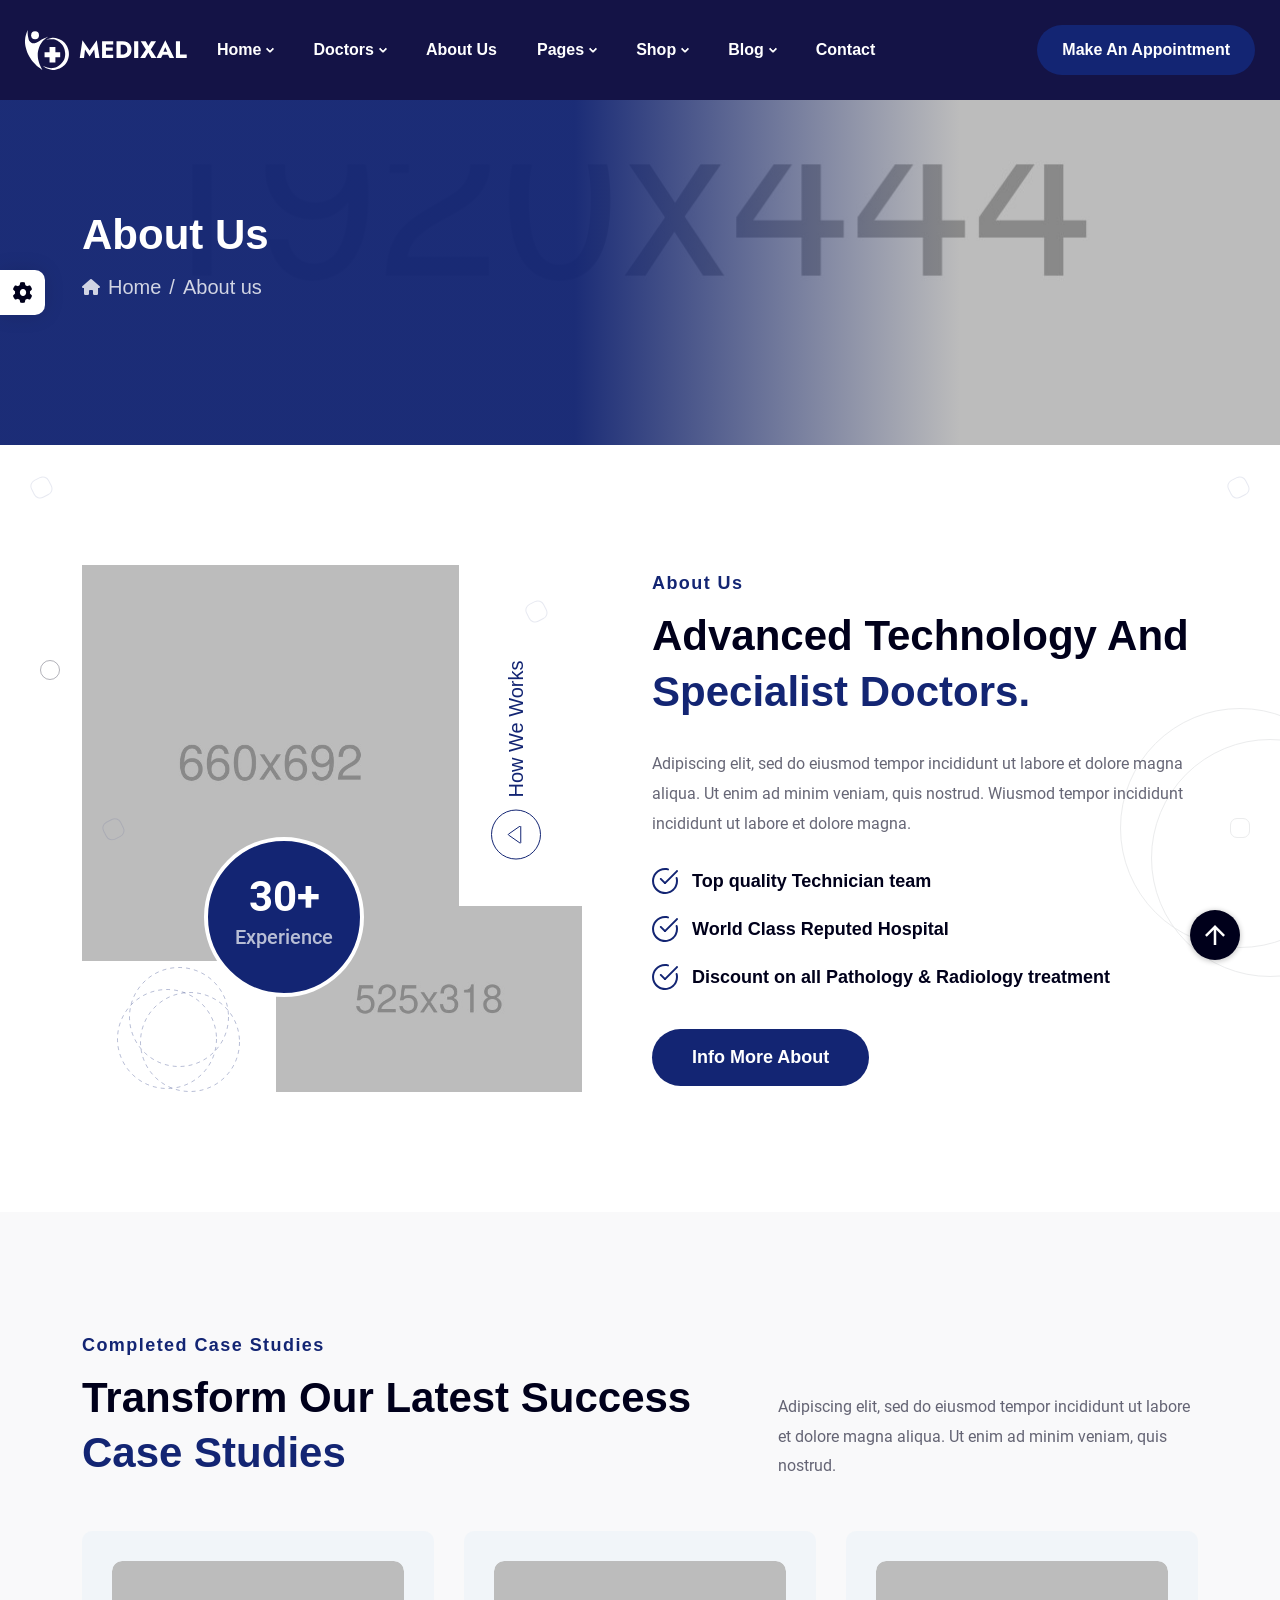
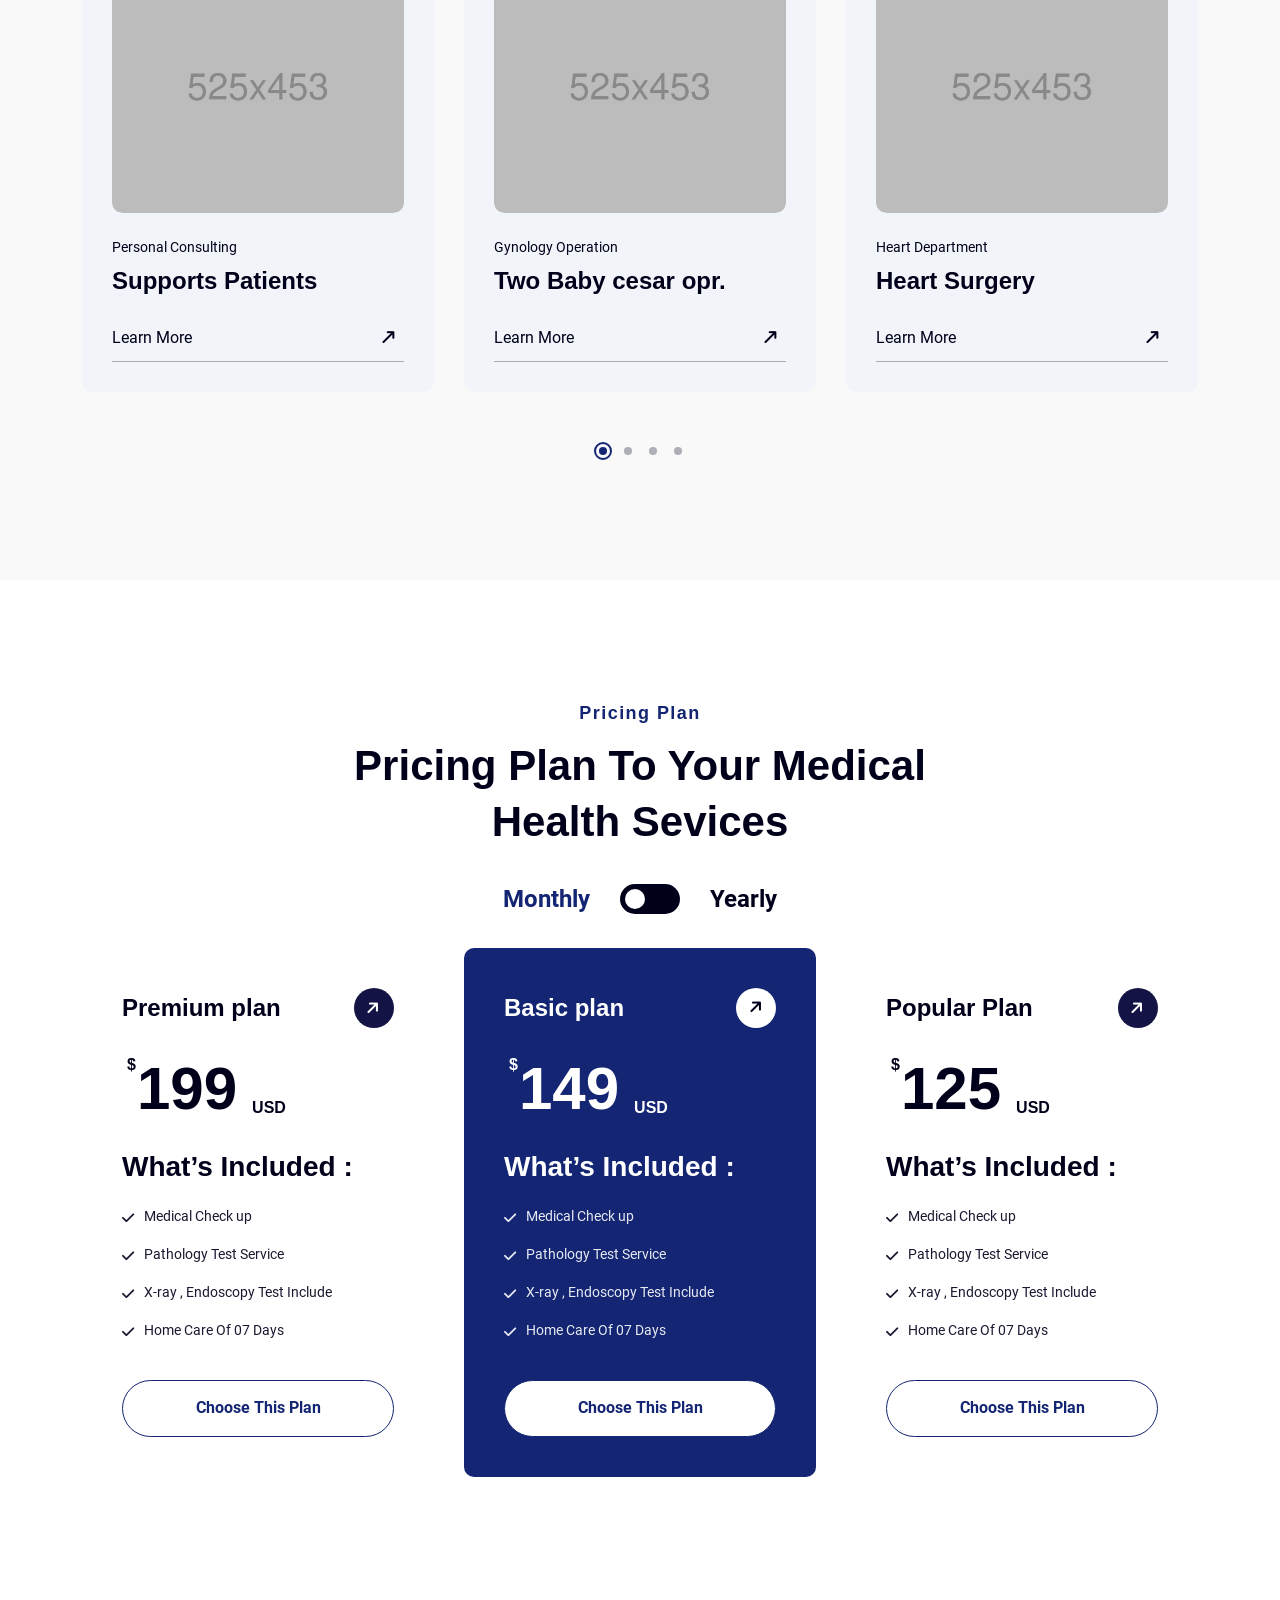
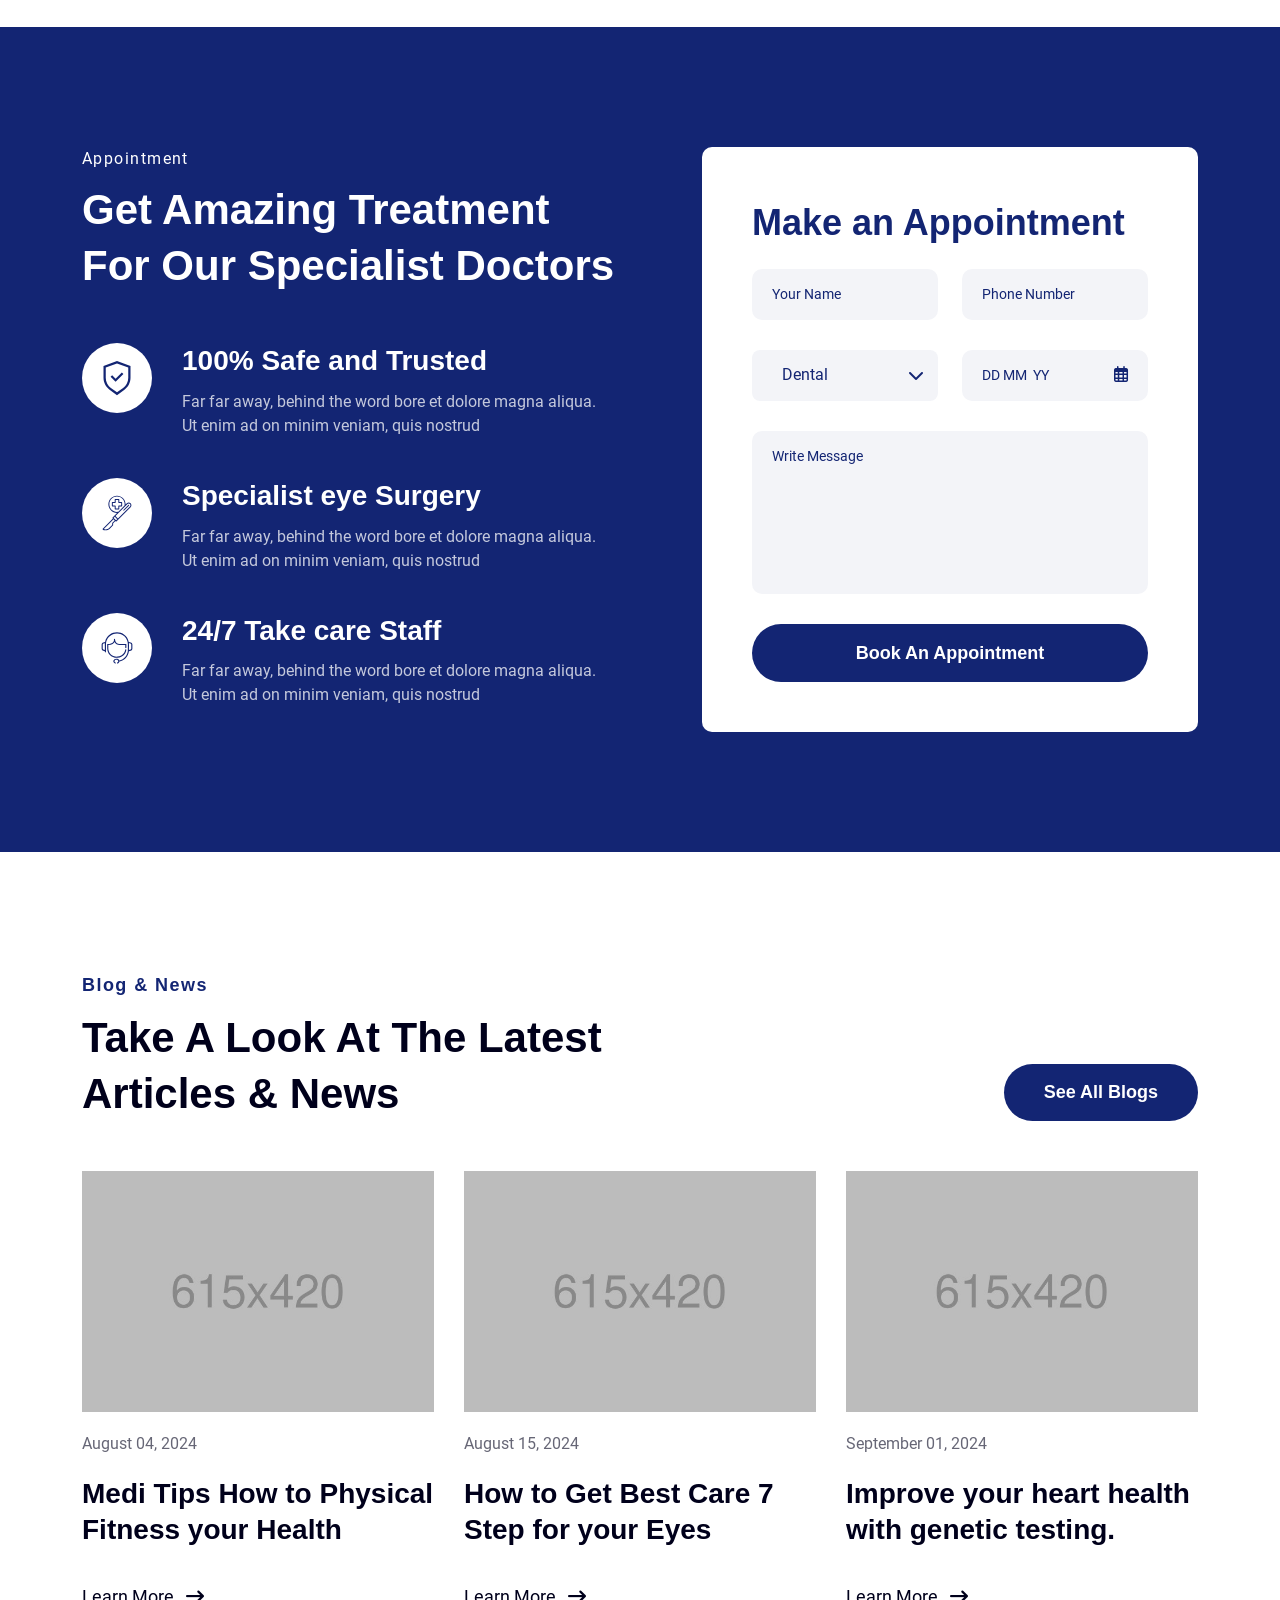
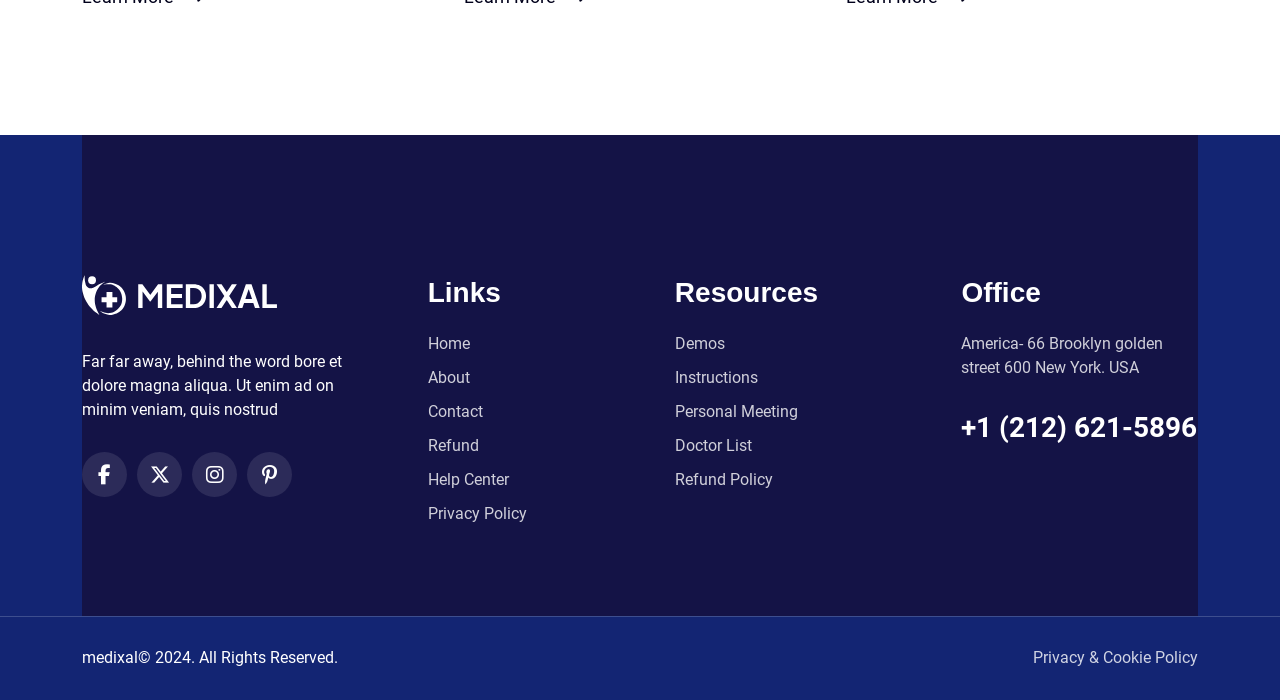
<file: about.html>
<!DOCTYPE html>
<html class="no-js" lang="en">

<head>
  <!-- Meta Tags -->
  <meta charset="utf-8">
  <meta http-equiv="x-ua-compatible" content="ie=edge">
  <meta name="viewport" content="width=device-width, initial-scale=1">
  <meta name="author" content="ThemeDox">
  <!-- Favicon Icon -->
  <link rel="icon" href="assets/img/favicon.png">
  <!-- Site Title -->
  <title>Medixal - Medical and Healthcare Template</title>
  <link rel="stylesheet" href="assets/css/bootstrap.min.css">
  <link rel="stylesheet" href="assets/css/fontawesome.min.css">
  <link rel="stylesheet" href="assets/css/animate.css">
  <link rel="stylesheet" href="assets/css/slick.min.css">
  <link rel="stylesheet" href="assets/css/odometer.css">
  <link rel="stylesheet" href="assets/css/light-gallerr.min.css">
  <link rel="stylesheet" href="assets/css/jquery-ui.min.css">
  <link rel="stylesheet" href="assets/css/jquery-timepicker.min.css">
  <link rel="stylesheet" href="assets/css/select2.min.css">
  <link rel="stylesheet" href="assets/css/style.css">
</head>

<body>
  <!-- Start Preloader -->
  <div class="cs_preloader">
    <div class="cs_preloader_in">
      <div class="cs_wave_first">
        <svg enable-background="new 0 0 300.08 300.08" viewBox="0 0 300.08 300.08" xmlns="http://www.w3.org/2000/svg"><path d="m293.26 184.14h-82.877l-12.692-76.138c-.546-3.287-3.396-5.701-6.718-5.701-.034 0-.061 0-.089 0-3.369.027-6.199 2.523-6.677 5.845l-12.507 87.602-14.874-148.69c-.355-3.43-3.205-6.056-6.643-6.138-.048 0-.096 0-.143 0-3.39 0-6.274 2.489-6.752 5.852l-19.621 137.368h-9.405l-12.221-42.782c-.866-3.028-3.812-5.149-6.8-4.944-3.13.109-5.777 2.332-6.431 5.395l-8.941 42.332h-73.049c-3.771 0-6.82 3.049-6.82 6.82 0 3.778 3.049 6.82 6.82 6.82h78.566c3.219 0 6.002-2.251 6.67-5.408l4.406-20.856 6.09 21.313c.839 2.939 3.526 4.951 6.568 4.951h20.46c3.396 0 6.274-2.489 6.752-5.845l12.508-87.596 14.874 148.683c.355 3.437 3.205 6.056 6.643 6.138h.143c3.39 0 6.274-2.489 6.752-5.845l14.227-99.599 6.397 38.362c.546 3.287 3.396 5.702 6.725 5.702h88.66c3.771 0 6.82-3.049 6.82-6.82-.001-3.772-3.05-6.821-6.821-6.821z" /></svg>
      </div>
      <div class="cs_wave_second">
        <svg enable-background="new 0 0 300.08 300.08" viewBox="0 0 300.08 300.08" xmlns="http://www.w3.org/2000/svg"><path d="m293.26 184.14h-82.877l-12.692-76.138c-.546-3.287-3.396-5.701-6.718-5.701-.034 0-.061 0-.089 0-3.369.027-6.199 2.523-6.677 5.845l-12.507 87.602-14.874-148.69c-.355-3.43-3.205-6.056-6.643-6.138-.048 0-.096 0-.143 0-3.39 0-6.274 2.489-6.752 5.852l-19.621 137.368h-9.405l-12.221-42.782c-.866-3.028-3.812-5.149-6.8-4.944-3.13.109-5.777 2.332-6.431 5.395l-8.941 42.332h-73.049c-3.771 0-6.82 3.049-6.82 6.82 0 3.778 3.049 6.82 6.82 6.82h78.566c3.219 0 6.002-2.251 6.67-5.408l4.406-20.856 6.09 21.313c.839 2.939 3.526 4.951 6.568 4.951h20.46c3.396 0 6.274-2.489 6.752-5.845l12.508-87.596 14.874 148.683c.355 3.437 3.205 6.056 6.643 6.138h.143c3.39 0 6.274-2.489 6.752-5.845l14.227-99.599 6.397 38.362c.546 3.287 3.396 5.702 6.725 5.702h88.66c3.771 0 6.82-3.049 6.82-6.82-.001-3.772-3.05-6.821-6.821-6.821z" /></svg>
      </div>
    </div>
  </div>
  <!-- End Preloader -->
  <!-- Start Header Section -->
  <header class="cs_site_header cs_style_1 cs_type_3 cs_sticky_header cs_heading_font">
    <div class="cs_main_header">
      <div class="container-fluid">
        <div class="cs_main_header_in">
          <div class="cs_main_header_left">
            <a class="cs_site_branding" href="index.html">
              <img src="assets/img/logo.svg" alt="Logo">
            </a>
            <div class="cs_nav cs_fs_18 cs_semibold">
              <div class="cs_nav_list_wrap">
                <ul class="cs_nav_list">
                  <li class="menu-item-has-children cs_mega_menu">
                    <a href="index.html">Home</a>
                    <ul class="cs_mega_wrapper cs_with_thumb">
                      <li>
                        <a href="index.html">
                          <img src="assets/img/demo/1_main-home.jpg" alt="">Main Home
                        </a>
                      </li>
                      <li>
                        <a href="dental.html">
                          <img src="assets/img/demo/2_dental.jpg" alt="">Dental
                        </a>
                      </li>
                      <li>
                        <a href="eye-care.html">
                          <img src="assets/img/demo/3_eye-care.jpg" alt="">Eye Care
                        </a>
                      </li>
                      <li>
                        <a href="rehabilitations.html">
                          <img src="assets/img/demo/4_rehabilatations-center.jpg" alt="">Rehabilatations Center
                        </a>
                      </li>
                      <li>
                        <a href="physiotherapy.html">
                          <img src="assets/img/demo/5_physiotherepy_center.jpg" alt="">Physiotherepy Center
                        </a>
                      </li>
                      <li>
                        <a href="psychology.html">
                          <img src="assets/img/demo/6_psychology.jpg" alt="">Psychology
                        </a>
                      </li>
                    </ul>
                  </li>
                  <li class="menu-item-has-children">
                    <a href="doctors.html">Doctors</a>
                    <ul>
                      <li><a href="doctors.html">Find Doctors</a></li>
                      <li><a href="doctor-details.html">Doctor Details</a></li>
                    </ul>
                  </li>
                  <li><a href="about.html">About Us</a></li>
                  <li class="menu-item-has-children">
                    <a href="#">Pages</a>
                    <ul>
                      <li><a href="appointment.html">Appointment</a></li>
                      <li><a href="department.html">Our Departments</a></li>
                      <li><a href="department-details.html">Department Details</a></li>
                      <li><a href="case-studies.html">Case Studies</a></li>
                      <li><a href="case-studies-details.html">Case Studies Details</a></li>
                      <li><a href="services.html">Services</a></li>
                      <li><a href="service-details.html">Service Details</a></li>
                      <li><a href="pricing-plan.html">Pricing Plan</a></li>
                      <li><a href="gallery.html">Gallery</a></li>
                      <li><a href="working-process.html">Working progress</a></li>
                      <li><a href="before-after.html">Before After</a></li>
                    </ul>
                  </li>
                  <li class="menu-item-has-children">
                    <a href="products.html">Shop</a>
                    <ul>
                      <li><a href="shop.html">Shop</a></li>
                      <li><a href="shop-details.html">Shop Details</a></li>
                      <li><a href="cart.html">Cart</a></li>
                      <li><a href="checkout.html">Checkout</a></li>
                    </ul>
                  </li>
                  <li class="menu-item-has-children">
                    <a href="blog.html">Blog</a>
                    <ul>
                      <li><a href="blog.html">Blog</a></li>
                      <li><a href="blog-with-sidebar.html">Blog With Sidebar</a></li>
                      <li><a href="blog-details.html">Blog Details</a></li>
                    </ul>
                  </li>
                  <li><a href="contact.html">Contact</a></li>
                </ul>
              </div>
            </div>
          </div>
          <div class="cs_main_header_right">
            <div class="cs_header_icon_boxes cs_fs_18 cs_semibold">
              <a href="#" class="cs_center">EN</a>
              <button type="button" class="cs_search_toggle_btn cs_center">
                <svg width="28" height="28" viewBox="0 0 28 28" fill="none" xmlns="http://www.w3.org/2000/svg">
                  <g clip-path="url(#clip0_47_5956)">
                    <path
                      d="M4.96094 9.88281C4.65909 9.88281 4.41406 10.1276 4.41406 10.4295C4.41406 10.7313 4.65909 10.9763 4.96094 10.9763C5.26279 10.9763 5.50781 10.7313 5.50781 10.4295C5.50781 10.1276 5.26279 9.88281 4.96094 9.88281Z"
                      fill="currentColor" />
                    <path
                      d="M20.2847 16.4181C20.1824 16.3156 20.0431 16.2579 19.898 16.2579C19.8925 16.259 19.6823 16.2472 19.5114 16.4181L19.1249 16.8046L17.8684 15.5482C20.6412 11.6614 20.2195 6.29966 16.8048 2.88511C12.9583 -0.961383 6.73203 -0.962024 2.88511 2.88511C-0.961383 6.73139 -0.962024 12.9579 2.88511 16.8048C6.29133 20.2112 11.6509 20.6483 15.548 17.8684L16.8046 19.1249L16.4181 19.5114C16.2047 19.7248 16.2045 20.0713 16.4181 20.2849L23.3318 27.198C24.4001 28.2669 26.1294 28.2676 27.198 27.1982C28.2669 26.1301 28.2673 24.4006 27.198 23.332L20.2847 16.4181ZM17.5779 18.3516L16.407 17.1807C16.5431 17.0588 16.6762 16.9336 16.8048 16.8048C16.9336 16.6762 17.0588 16.5431 17.1807 16.4072L18.3516 17.5781L17.5779 18.3516ZM3.65842 16.0315C0.239177 12.6124 0.23875 7.07789 3.65842 3.65842C7.07746 0.239177 12.612 0.23875 16.0315 3.65842C19.443 7.06977 19.4603 12.603 16.0315 16.0315C12.5639 19.4994 7.03089 19.4041 3.65842 16.0315ZM19.898 17.5781L21.4444 19.1247L19.1247 21.4444L17.5781 19.898L19.898 17.5781ZM26.4246 26.4249C25.7838 27.0664 24.7466 27.0666 24.1053 26.4249L19.898 22.2178L22.2178 19.898L26.4249 24.1055C27.0661 24.7462 27.0668 25.7833 26.4246 26.4249Z"
                      fill="currentColor" />
                    <path
                      d="M15.2567 4.43107C12.2662 1.44057 7.42143 1.43886 4.42964 4.43065C1.44533 7.4156 1.44533 12.2725 4.42964 15.2577C7.42185 18.2497 12.2638 18.2499 15.2563 15.2577C18.2412 12.2725 18.2414 7.41581 15.2567 4.43107ZM14.4829 14.4842C11.9184 17.0487 7.76814 17.0493 5.20295 14.4844C2.64503 11.9256 2.64503 7.76252 5.20295 5.20375C7.76621 2.6407 11.9193 2.64006 14.4834 5.20439C17.0417 7.76274 17.0415 11.9256 14.4829 14.4842Z"
                      fill="currentColor" />
                    <path
                      d="M9.84478 4.375C8.38317 4.375 7.01001 4.94366 5.97821 5.9761C5.38006 6.57425 4.93979 7.28091 4.66977 8.07687C4.57278 8.3627 4.72574 8.67331 5.01178 8.77029C5.29825 8.86749 5.60843 8.71368 5.70541 8.42828C5.92096 7.79275 6.27301 7.22793 6.75152 6.7492C7.57696 5.92355 8.67541 5.46875 9.84478 5.46875C10.1468 5.46875 10.3917 5.22394 10.3917 4.92187C10.3917 4.61981 10.1468 4.375 9.84478 4.375Z"
                      fill="currentColor" />
                  </g>
                  <defs>
                    <clipPath id="clip0_47_5956">
                      <rect width="28" height="28" fill="white" />
                    </clipPath>
                  </defs>
                </svg>
              </button>
              <a href="cart.html" class="cs_center">
                <svg width="28" height="28" viewBox="0 0 28 28" fill="none" xmlns="http://www.w3.org/2000/svg">
                  <path
                    d="M5.83464 9.04688C5.67355 9.04688 5.54297 9.17746 5.54297 9.33854V24.5052C5.54297 24.6663 5.67355 24.7969 5.83464 24.7969H22.168C22.3291 24.7969 22.4596 24.6663 22.4596 24.5052V9.33854C22.4596 9.17746 22.3291 9.04688 22.168 9.04688H5.83464ZM3.79297 9.33854C3.79297 8.21096 4.70705 7.29688 5.83464 7.29688H22.168C23.2956 7.29688 24.2096 8.21096 24.2096 9.33854V24.5052C24.2096 25.6328 23.2956 26.5469 22.168 26.5469H5.83464C4.70705 26.5469 3.79297 25.6328 3.79297 24.5052V9.33854Z"
                    fill="currentColor" />
                  <path
                    d="M14.0013 3.21094C12.2294 3.21094 10.793 4.64736 10.793 6.41927V10.5026C10.793 10.9858 10.4012 11.3776 9.91797 11.3776C9.43472 11.3776 9.04297 10.9858 9.04297 10.5026V6.41927C9.04297 3.68086 11.2629 1.46094 14.0013 1.46094C16.7397 1.46094 18.9596 3.68086 18.9596 6.41927V10.5026C18.9596 10.9858 18.5679 11.3776 18.0846 11.3776C17.6014 11.3776 17.2096 10.9858 17.2096 10.5026V6.41927C17.2096 4.64736 15.7732 3.21094 14.0013 3.21094Z"
                    fill="currentColor" />
                </svg>
              </a>
            </div>
            <a href="appointment.html" class="cs_btn cs_style_1 cs_fs_18 cs_semibold cs_accent_bg  cs_radius_100"><span class="cs_btn_text">Make An Appointment</span></a>
          </div>
        </div>
      </div>
    </div>
  </header>
  <div class="cs_modal_search cs_center">
    <div class="cs_search_overlay cs_header_overlay"></div>
    <form action="#" class="cs_modal_search_form">
      <button class="cs_search_close" type="button">
        <svg width="40" height="40" viewBox="0 0 40 40" fill="none" xmlns="http://www.w3.org/2000/svg">
          <path
            d="M26.4233 14.7567L21.18 20L26.4233 25.2433C26.7483 25.5683 26.7483 26.0967 26.4233 26.4217C26.26 26.585 26.0467 26.665 25.8333 26.665C25.62 26.665 25.4067 26.5833 25.2433 26.4217L20 21.1783L14.7567 26.4217C14.5933 26.585 14.38 26.665 14.1667 26.665C13.9533 26.665 13.74 26.5833 13.5767 26.4217C13.2517 26.0967 13.2517 25.5683 13.5767 25.2433L18.82 20L13.5767 14.7567C13.2517 14.4317 13.2517 13.9033 13.5767 13.5783C13.9017 13.2533 14.43 13.2533 14.755 13.5783L19.9983 18.8217L25.2417 13.5783C25.5667 13.2533 26.095 13.2533 26.42 13.5783C26.745 13.9033 26.745 14.4317 26.42 14.7567H26.4233ZM40 20C40 31.0283 31.0283 40 20 40C8.97167 40 0 31.0283 0 20C0 8.97167 8.97167 0 20 0C31.0283 0 40 8.97167 40 20ZM38.3333 20C38.3333 9.89167 30.1083 1.66667 20 1.66667C9.89167 1.66667 1.66667 9.89167 1.66667 20C1.66667 30.1083 9.89167 38.3333 20 38.3333C30.1083 38.3333 38.3333 30.1083 38.3333 20Z"
            fill="currentColor" />
        </svg>
      </button>
      <input type="text" placeholder="Type to search..." class="cs_fs_32 cs_modal_search_input">
    </form>
  </div>
  <!-- End Header Section -->
  <!-- Start Page Header -->
  <section class="cs_page_heading cs_center cs_bg_filed" data-src="assets/img/page_heading_bg.jpg">
    <div class="container">
      <div class="cs_page_heading_in">
        <h1 class="cs_page_heading_title cs_fs_48 cs_white_color">About Us</h1>
        <ol class="breadcrumb cs_fs_20 cs_white_color cs_heading_font">
          <li class="breadcrumb-item"><a href="index.html"><i class="fa-solid fa-house"></i>Home</a></li>
          <li class="breadcrumb-item active">About us</li>
        </ol>
      </div>
    </div>
  </section>
  <!-- End Page Header -->
  <!-- Start About Section -->
  <section class="cs_about cs_style_1 cs_hide_before_after position-relative">
    <div class="cs_height_120 cs_height_lg_80"></div>
    <div class="container">
      <div class="row align-items-center cs_gap_y_40">
        <div class="col-lg-6">
          <div class="cs_about_thumbnail">
            <div class="cs_about_thumbnail_1">
              <img src="assets/img/about_1.jpg" alt="Image">
              <a href="https://www.youtube.com/embed/rRid6GCJtgc" class="cs_player_btn cs_style_1 cs_video_open">
                <span class="cs_player_btn_icon cs_center">
                  <img src="assets/img/icons/player_icon.svg" alt="Icon">
                </span>
                <span class="cs_play_btn_text cs_fs_18 cs_semibold cs_accent_color">How We Works</span>
              </a>
            </div>
            <div class="cs_about_thumbnail_2">
              <img src="assets/img/about_2.jpg" alt="About Image">
              <svg class="cs_about_thumbnail_shape_2 cs_accent_color" width="123" height="125" viewBox="0 0 123 125" fill="none" xmlns="http://www.w3.org/2000/svg">
                <circle opacity="0.3" cx="73" cy="75" r="49.5" stroke="currentColor" stroke-dasharray="4 4"/>
                <circle opacity="0.3" cx="62" cy="50" r="49.5" stroke="currentColor" stroke-dasharray="4 4"/>
                <circle opacity="0.3" cx="50" cy="72" r="49.5" stroke="currentColor" stroke-dasharray="4 4"/>
              </svg>
            </div>
            <div class="cs_experience_box cs_center cs_accent_bg cs_radius_50">
              <p class="cs_experience_box_number cs_fs_48 cs_bold cs_white_color">30+</p>
              <p class="cs_experience_box_title cs_fs_20 cs_medium cs_white_color">Experience</p>
            </div>
          </div>
        </div>
        <div class="col-lg-6">
          <div class="cs_about_content">
            <div class="cs_section_heading cs_style_1">
              <p class="cs_section_subtitle cs_accent_color cs_fs_18 cs_semibold cs_heading_font">About us</p>
              <h2 class="cs_section_title cs_fs_48 mb-0">Advanced technology and <span
                  class="cs_accent_color">Specialist Doctors.</span></h2>
            </div>
            <p class="cs_about_text">Adipiscing elit, sed do eiusmod tempor incididunt ut labore et dolore magna aliqua. Ut enim ad minim veniam, quis nostrud. Wiusmod tempor incididunt incididunt ut labore et dolore magna.</p>
            <ul class="cs_list cs_style_1 cs_mp0">
              <li>
                <svg class="cs_accent_color" width="26" height="26" viewBox="0 0 26 26" fill="none" xmlns="http://www.w3.org/2000/svg">
                  <path d="M13.0097 25.9988C8.06573 25.9993 3.50673 23.1663 1.32323 18.7073C-0.886265 14.1938 -0.217265 8.56483 2.98873 4.70033C6.19124 0.839828 11.3977 -0.844672 16.2517 0.408828C16.7862 0.546828 17.1077 1.09233 16.9702 1.62733C16.8322 2.16233 16.2862 2.48333 15.7517 2.34583C11.6457 1.28533 7.23874 2.71033 4.52823 5.97783C1.81624 9.24733 1.25023 14.0098 3.11974 17.8288C4.98223 21.6328 9.09073 24.1108 13.3077 23.9958C17.5242 23.8808 21.3507 21.3163 23.0562 17.4628C24.0577 15.1998 24.2697 12.6373 23.6522 10.2468C23.5142 9.71233 23.8357 9.16683 24.3707 9.02833C24.9042 8.88983 25.4507 9.21183 25.5892 9.74683C26.3182 12.5713 26.0687 15.5993 24.8857 18.2723C22.8697 22.8273 18.3462 25.8588 13.3627 25.9948C13.2447 25.9973 13.1267 25.9988 13.0097 25.9988Z" fill="currentColor"></path>
                  <path d="M12.9999 16.1171C12.7439 16.1171 12.4879 16.0196 12.2929 15.8241C11.9024 15.4336 11.9024 14.8006 12.2929 14.4101L24.2929 2.41006C24.6829 2.01956 25.3169 2.01956 25.7069 2.41006C26.0974 2.80056 26.0974 3.43356 25.7069 3.82406L13.7069 15.8241C13.5119 16.0191 13.2559 16.1171 12.9999 16.1171Z" fill="currentColor"></path>
                  <path d="M13.0002 16.1174C12.7442 16.1174 12.4882 16.0199 12.2932 15.8244L8.05069 11.5819C7.66019 11.1914 7.66019 10.5584 8.05069 10.1679C8.44069 9.77737 9.07469 9.77737 9.46469 10.1679L13.7072 14.4104C14.0977 14.8009 14.0977 15.4339 13.7072 15.8244C13.5122 16.0194 13.2562 16.1174 13.0002 16.1174Z" fill="currentColor"></path>
                </svg>
                Top quality Technician team
              </li>
              <li>
                <svg class="cs_accent_color" width="26" height="26" viewBox="0 0 26 26" fill="none" xmlns="http://www.w3.org/2000/svg">
                  <path d="M13.0097 25.9988C8.06573 25.9993 3.50673 23.1663 1.32323 18.7073C-0.886265 14.1938 -0.217265 8.56483 2.98873 4.70033C6.19124 0.839828 11.3977 -0.844672 16.2517 0.408828C16.7862 0.546828 17.1077 1.09233 16.9702 1.62733C16.8322 2.16233 16.2862 2.48333 15.7517 2.34583C11.6457 1.28533 7.23874 2.71033 4.52823 5.97783C1.81624 9.24733 1.25023 14.0098 3.11974 17.8288C4.98223 21.6328 9.09073 24.1108 13.3077 23.9958C17.5242 23.8808 21.3507 21.3163 23.0562 17.4628C24.0577 15.1998 24.2697 12.6373 23.6522 10.2468C23.5142 9.71233 23.8357 9.16683 24.3707 9.02833C24.9042 8.88983 25.4507 9.21183 25.5892 9.74683C26.3182 12.5713 26.0687 15.5993 24.8857 18.2723C22.8697 22.8273 18.3462 25.8588 13.3627 25.9948C13.2447 25.9973 13.1267 25.9988 13.0097 25.9988Z" fill="currentColor"></path>
                  <path d="M12.9999 16.1171C12.7439 16.1171 12.4879 16.0196 12.2929 15.8241C11.9024 15.4336 11.9024 14.8006 12.2929 14.4101L24.2929 2.41006C24.6829 2.01956 25.3169 2.01956 25.7069 2.41006C26.0974 2.80056 26.0974 3.43356 25.7069 3.82406L13.7069 15.8241C13.5119 16.0191 13.2559 16.1171 12.9999 16.1171Z" fill="currentColor"></path>
                  <path d="M13.0002 16.1174C12.7442 16.1174 12.4882 16.0199 12.2932 15.8244L8.05069 11.5819C7.66019 11.1914 7.66019 10.5584 8.05069 10.1679C8.44069 9.77737 9.07469 9.77737 9.46469 10.1679L13.7072 14.4104C14.0977 14.8009 14.0977 15.4339 13.7072 15.8244C13.5122 16.0194 13.2562 16.1174 13.0002 16.1174Z" fill="currentColor"></path>
                </svg>
                World Class Reputed Hospital
              </li>
              <li>
                <svg class="cs_accent_color" width="26" height="26" viewBox="0 0 26 26" fill="none" xmlns="http://www.w3.org/2000/svg">
                  <path d="M13.0097 25.9988C8.06573 25.9993 3.50673 23.1663 1.32323 18.7073C-0.886265 14.1938 -0.217265 8.56483 2.98873 4.70033C6.19124 0.839828 11.3977 -0.844672 16.2517 0.408828C16.7862 0.546828 17.1077 1.09233 16.9702 1.62733C16.8322 2.16233 16.2862 2.48333 15.7517 2.34583C11.6457 1.28533 7.23874 2.71033 4.52823 5.97783C1.81624 9.24733 1.25023 14.0098 3.11974 17.8288C4.98223 21.6328 9.09073 24.1108 13.3077 23.9958C17.5242 23.8808 21.3507 21.3163 23.0562 17.4628C24.0577 15.1998 24.2697 12.6373 23.6522 10.2468C23.5142 9.71233 23.8357 9.16683 24.3707 9.02833C24.9042 8.88983 25.4507 9.21183 25.5892 9.74683C26.3182 12.5713 26.0687 15.5993 24.8857 18.2723C22.8697 22.8273 18.3462 25.8588 13.3627 25.9948C13.2447 25.9973 13.1267 25.9988 13.0097 25.9988Z" fill="currentColor"></path>
                  <path d="M12.9999 16.1171C12.7439 16.1171 12.4879 16.0196 12.2929 15.8241C11.9024 15.4336 11.9024 14.8006 12.2929 14.4101L24.2929 2.41006C24.6829 2.01956 25.3169 2.01956 25.7069 2.41006C26.0974 2.80056 26.0974 3.43356 25.7069 3.82406L13.7069 15.8241C13.5119 16.0191 13.2559 16.1171 12.9999 16.1171Z" fill="currentColor"></path>
                  <path d="M13.0002 16.1174C12.7442 16.1174 12.4882 16.0199 12.2932 15.8244L8.05069 11.5819C7.66019 11.1914 7.66019 10.5584 8.05069 10.1679C8.44069 9.77737 9.07469 9.77737 9.46469 10.1679L13.7072 14.4104C14.0977 14.8009 14.0977 15.4339 13.7072 15.8244C13.5122 16.0194 13.2562 16.1174 13.0002 16.1174Z" fill="currentColor"></path>
                </svg>
                Discount on all Pathology & Radiology treatment
              </li>
            </ul>
            <a href="about.html" class="cs_btn cs_style_1 cs_fs_18 cs_semibold cs_accent_bg  cs_radius_100"><span
                class="cs_btn_text">Info More About</span></a>
          </div>
        </div>
      </div>
    </div>
    <div class="cs_about_shape_1">
      <img src="assets/img/about_shape_1.svg" alt="Shape Image">
    </div>
    <div class="cs_about_shape_2">
      <img src="assets/img/about_shape_1.svg" alt="Shape Image">
    </div>
    <div class="cs_about_shape_3">
      <img src="assets/img/about_shape_1.svg" alt="Shape Image">
    </div>
    <div class="cs_about_shape_4">
      <img src="assets/img/about_shape_1.svg" alt="Shape Image">
    </div>
    <div class="cs_about_shape_13 cs_radius_50"></div>
    <div class="cs_height_120 cs_height_lg_80"></div>
  </section>
  <!-- End About Section -->
  <!-- Start Casestudy Section -->
  <section class="cs_casestudy cs_style_1 position-relative">
    <div class="cs_height_120 cs_height_lg_80"></div>
    <div class="container">
      <div class="cs_section_heading cs_style_1 cs_type_1">
        <div class="cs_section_heading_left">
          <p class="cs_section_subtitle cs_accent_color cs_fs_18 cs_semibold cs_heading_font">Completed Case Studies</p>
          <h2 class="cs_section_title cs_fs_48 mb-0">Transform Our Latest Success <span class="cs_accent_color">Case studies</span>
          </h2>
        </div>
        <div class="cs_section_heading_right mb-0">Adipiscing elit, sed do eiusmod tempor incididunt ut labore et dolore magna aliqua. Ut enim ad minim veniam, quis nostrud.</div>
      </div>
      <div class="cs_height_50 cs_height_lg_40"></div>
      <div class="cs_slider cs_style_1 cs_slider_gap_30">
        <div class="cs_slider_container" data-autoplay="0" data-loop="1" data-speed="600" data-center="0"
          data-variable-width="0" data-slides-per-view="responsive" data-xs-slides="1" data-sm-slides="2"
          data-md-slides="2" data-lg-slides="3" data-add-slides="3">
          <div class="cs_slider_wrapper">
            <div class="cs_slide">
              <div class="cs_card cs_style_1 cs_radius_10">
                <a href="case-studies-details.html" class="cs_card_thumbnail cs_radius_10">
                  <img src="assets/img/casestydy_1.jpeg" alt="Card Thumbnail">
                </a>
                <div class="cs_card_bio">
                  <p class="cs_card_subtitle cs_fs_14 cs_heading_color">Personal Consulting</p>
                  <h3 class="cs_card_title cs_fs_24 cs_bold">
                    <a href="case-studies-details.html">Supports Patients</a>
                  </h3>
                  <a href="case-studies-details.html" class="cs_card_btn">
                    <span>Learn More</span>
                    <div class="cs_card_btn_icon cs_center">
                      <span><i class="fa-solid fa-arrow-right-long"></i></span>
                      <span><i class="fa-solid fa-arrow-right-long"></i></span>
                    </div>
                  </a>
                  <hr>
                </div>
              </div>
            </div>
            <div class="cs_slide">
              <div class="cs_card cs_style_1 cs_radius_10">
                <a href="case-studies-details.html" class="cs_card_thumbnail cs_radius_10">
                  <img src="assets/img/casestydy_2.jpeg" alt="Card Thumbnail">
                </a>
                <div class="cs_card_bio">
                  <p class="cs_card_subtitle cs_fs_14 cs_heading_color">Gynology Operation</p>
                  <h3 class="cs_card_title cs_fs_24 cs_bold">
                    <a href="case-studies-details.html">Two Baby cesar opr.</a>
                  </h3>
                  <a href="case-studies-details.html" class="cs_card_btn">
                    <span>Learn More</span>
                    <div class="cs_card_btn_icon cs_center">
                      <span><i class="fa-solid fa-arrow-right-long"></i></span>
                      <span><i class="fa-solid fa-arrow-right-long"></i></span>
                    </div>
                  </a>
                  <hr>
                </div>
              </div>
            </div>
            <div class="cs_slide">
              <div class="cs_card cs_style_1 cs_radius_10">
                <a href="case-studies-details.html" class="cs_card_thumbnail cs_radius_10">
                  <img src="assets/img/casestydy_3.jpeg" alt="Card Thumbnail">
                </a>
                <div class="cs_card_bio">
                  <p class="cs_card_subtitle cs_fs_14 cs_heading_color">Heart Department</p>
                  <h3 class="cs_card_title cs_fs_24 cs_bold">
                    <a href="case-studies-details.html">Heart Surgery</a></h3>
                  <a href="case-studies-details.html" class="cs_card_btn">
                    <span>Learn More</span>
                    <div class="cs_card_btn_icon cs_center">
                      <span><i class="fa-solid fa-arrow-right-long"></i></span>
                      <span><i class="fa-solid fa-arrow-right-long"></i></span>
                    </div>
                  </a>
                  <hr>
                </div>
              </div>
            </div>
            <div class="cs_slide">
              <div class="cs_card cs_style_1 cs_radius_10">
                <a href="case-studies-details.html" class="cs_card_thumbnail cs_radius_10">
                  <img src="assets/img/casestydy_4.jpeg" alt="Card Thumbnail">
                </a>
                <div class="cs_card_bio">
                  <p class="cs_card_subtitle cs_fs_14 cs_heading_color">Eye Care</p>
                  <h3 class="cs_card_title cs_fs_24 cs_bold">
                    <a href="case-studies-details.html">Eye Care Services</a>
                  </h3>
                  <a href="case-studies-details.html" class="cs_card_btn">
                    <span>Learn More</span>
                    <div class="cs_card_btn_icon cs_center">
                      <span><i class="fa-solid fa-arrow-right-long"></i></span>
                      <span><i class="fa-solid fa-arrow-right-long"></i></span>
                    </div>
                  </a>
                  <hr>
                </div>
              </div>
            </div>
          </div>
        </div>
        <div class="cs_height_50 cs_height_lg_40"></div>
        <div class="cs_pagination cs_style_1"></div>
      </div>
    </div>
    <div class="cs_height_120 cs_height_lg_80"></div>
  </section>
  <!-- End Casestudy Section -->
  <!-- Start Pricing Section -->
  <section class="cs_pricing_section cs_hide_before_after">
    <div class="cs_height_120 cs_height_lg_80"></div>
    <div class="container">
      <div class="cs_section_heading cs_style_1 cs_text_center">
        <p class="cs_section_subtitle cs_accent_color cs_fs_18 cs_semibold cs_heading_font">Pricing plan</p>
        <h2 class="cs_section_title cs_fs_48 mb-0">pricing plan to your Medical <br>Health Sevices</h2>
      </div>
      <div class="cs_height_32 cs_height_lg_30"></div>
      <div class="cs_tabs cs_style_1">
        <ul class="cs_tab_links cs_pricing_control cs_center cs_mp0">
          <li class="active"><a href="#cs_monthly">Monthly</a><span class="cs_switch"></span></li>
          <li><a href="#cs_yearly">Yearly</a></li>
        </ul>
        <div class="cs_height_32 cs_height_lg_30"></div>
        <div class="cs_tab_body">
          <div class="cs_tab active" id="cs_monthly">
            <div class="row cs_row_gap_30 cs_gap_y_30">
              <div class="col-lg-4">
                <div class="cs_pricing_table cs_style_1 cs_type_3 cs_radius_10">
                  <div class="cs_pricing_headedr">
                    <h3 class="cs_pricing_head_title cs_fs_24 mb-0">Premium plan</h3>
                    <a href="contact.html" class="cs_pricing_icon cs_center cs_heading_bg cs_radius_50 cs_white_color">
                      <span><i class="fa-solid fa-arrow-right"></i></span>
                      <span><i class="fa-solid fa-arrow-right"></i></span>
                    </a>
                  </div>
                  <div class="cs_pricing_plan">
                    <h3 class="cs_price_value"><sup>$</sup><span class="cs_fs_64">199</span><sub>USD</sub></h3>
                  </div>
                  <div class="cs_pricing_feature">
                    <h3 class="cs_pricing_feature_title cs_fs_32">What’s Included :</h3>
                    <ul class="cs_pricing_feature_list cs_mp0">
                      <li><i class="fa-solid fa-check"></i>Medical Check up</li>
                      <li><i class="fa-solid fa-check"></i>Pathology Test Service</li>
                      <li><i class="fa-solid fa-check"></i>X-ray , Endoscopy Test Include</li>
                      <li><i class="fa-solid fa-check"></i> Home Care Of 07 Days</li>
                    </ul>
                    <a href="contact.html"
                      class="cs_pricing_btn cs_white_bg cs_accent_color cs_semibold cs_hover_up cs_radius_100">Choose
                      This Plan</a>
                  </div>
                </div>
              </div>
              <div class="col-lg-4">
                <div class="cs_pricing_table cs_style_1 cs_type_3 cs_radius_10 active">
                  <div class="cs_pricing_headedr">
                    <h3 class="cs_pricing_head_title cs_fs_24 mb-0">Basic plan</h3>
                    <a href="contact.html" class="cs_pricing_icon cs_center cs_heading_bg cs_radius_50 cs_white_color">
                      <span><i class="fa-solid fa-arrow-right"></i></span>
                      <span><i class="fa-solid fa-arrow-right"></i></span>
                    </a>
                  </div>
                  <div class="cs_pricing_plan">
                    <h3 class="cs_price_value"><sup>$</sup><span class="cs_fs_64">149</span><sub>USD</sub></h3>
                  </div>
                  <div class="cs_pricing_feature">
                    <h3 class="cs_pricing_feature_title cs_fs_32">What’s Included :</h3>
                    <ul class="cs_pricing_feature_list cs_mp0">
                      <li><i class="fa-solid fa-check"></i>Medical Check up</li>
                      <li><i class="fa-solid fa-check"></i>Pathology Test Service</li>
                      <li><i class="fa-solid fa-check"></i>X-ray , Endoscopy Test Include</li>
                      <li><i class="fa-solid fa-check"></i> Home Care Of 07 Days</li>
                    </ul>
                    <a href="contact.html"
                      class="cs_pricing_btn cs_white_bg cs_accent_color cs_semibold cs_hover_up cs_radius_100">Choose
                      This Plan</a>
                  </div>
                </div>
              </div>
              <div class="col-lg-4">
                <div class="cs_pricing_table cs_style_1 cs_type_3 cs_radius_10">
                  <div class="cs_pricing_headedr">
                    <h3 class="cs_pricing_head_title cs_fs_24 mb-0">Popular Plan</h3>
                    <a href="contact.html" class="cs_pricing_icon cs_center cs_heading_bg cs_radius_50 cs_white_color">
                      <span><i class="fa-solid fa-arrow-right"></i></span>
                      <span><i class="fa-solid fa-arrow-right"></i></span>
                    </a>
                  </div>
                  <div class="cs_pricing_plan">
                    <h3 class="cs_price_value"><sup>$</sup><span class="cs_fs_64">125</span><sub>USD</sub></h3>
                  </div>
                  <div class="cs_pricing_feature">
                    <h3 class="cs_pricing_feature_title cs_fs_32">What’s Included :</h3>
                    <ul class="cs_pricing_feature_list cs_mp0">
                      <li><i class="fa-solid fa-check"></i>Medical Check up</li>
                      <li><i class="fa-solid fa-check"></i>Pathology Test Service</li>
                      <li><i class="fa-solid fa-check"></i>X-ray , Endoscopy Test Include</li>
                      <li><i class="fa-solid fa-check"></i> Home Care Of 07 Days</li>
                    </ul>
                    <a href="contact.html"
                      class="cs_pricing_btn cs_white_bg cs_accent_color cs_semibold cs_hover_up cs_radius_100">Choose
                      This Plan</a>
                  </div>
                </div>
              </div>
            </div>
          </div>
          <div class="cs_tab" id="cs_yearly">
            <div class="row cs_row_gap_30 cs_gap_y_30">
              <div class="col-lg-4">
                <div class="cs_pricing_table cs_style_1 cs_type_3 cs_radius_10">
                  <div class="cs_pricing_headedr">
                    <h3 class="cs_pricing_head_title cs_fs_24 mb-0">Premium plan</h3>
                    <a href="contact.html" class="cs_pricing_icon cs_center cs_heading_bg cs_radius_50 cs_white_color">
                      <span><i class="fa-solid fa-arrow-right"></i></span>
                      <span><i class="fa-solid fa-arrow-right"></i></span>
                    </a>
                  </div>
                  <div class="cs_pricing_plan">
                    <h3 class="cs_price_value"><sup>$</sup><span class="cs_fs_64">599</span><sub>USD</sub></h3>
                  </div>
                  <div class="cs_pricing_feature">
                    <h3 class="cs_pricing_feature_title cs_fs_32">What’s Included :</h3>
                    <ul class="cs_pricing_feature_list cs_mp0">
                      <li><i class="fa-solid fa-check"></i>Medical Check up</li>
                      <li><i class="fa-solid fa-check"></i>Pathology Test Service</li>
                      <li><i class="fa-solid fa-check"></i>X-ray , Endoscopy Test Include</li>
                      <li><i class="fa-solid fa-check"></i> Home Care Of 07 Days</li>
                    </ul>
                    <a href="contact.html"
                      class="cs_pricing_btn cs_white_bg cs_accent_color cs_semibold cs_hover_up cs_radius_100">Choose
                      This Plan</a>
                  </div>
                </div>
              </div>
              <div class="col-lg-4">
                <div class="cs_pricing_table cs_style_1 cs_type_3 cs_radius_10 active">
                  <div class="cs_pricing_headedr">
                    <h3 class="cs_pricing_head_title cs_fs_24 mb-0">Basic plan</h3>
                    <a href="contact.html" class="cs_pricing_icon cs_center cs_heading_bg cs_radius_50 cs_white_color">
                      <span><i class="fa-solid fa-arrow-right"></i></span>
                      <span><i class="fa-solid fa-arrow-right"></i></span>
                    </a>
                  </div>
                  <div class="cs_pricing_plan">
                    <h3 class="cs_price_value"><sup>$</sup><span class="cs_fs_64">349</span><sub>USD</sub></h3>
                  </div>
                  <div class="cs_pricing_feature">
                    <h3 class="cs_pricing_feature_title cs_fs_32">What’s Included :</h3>
                    <ul class="cs_pricing_feature_list cs_mp0">
                      <li><i class="fa-solid fa-check"></i>Medical Check up</li>
                      <li><i class="fa-solid fa-check"></i>Pathology Test Service</li>
                      <li><i class="fa-solid fa-check"></i>X-ray , Endoscopy Test Include</li>
                      <li><i class="fa-solid fa-check"></i> Home Care Of 07 Days</li>
                    </ul>
                    <a href="contact.html"
                      class="cs_pricing_btn cs_white_bg cs_accent_color cs_semibold cs_hover_up cs_radius_100">Choose
                      This Plan</a>
                  </div>
                </div>
              </div>
              <div class="col-lg-4">
                <div class="cs_pricing_table cs_style_1 cs_type_3 cs_radius_10">
                  <div class="cs_pricing_headedr">
                    <h3 class="cs_pricing_head_title cs_fs_24 mb-0">Popular Plan</h3>
                    <a href="contact.html" class="cs_pricing_icon cs_center cs_heading_bg cs_radius_50 cs_white_color">
                      <span><i class="fa-solid fa-arrow-right"></i></span>
                      <span><i class="fa-solid fa-arrow-right"></i></span>
                    </a>
                  </div>
                  <div class="cs_pricing_plan">
                    <h3 class="cs_price_value"><sup>$</sup><span class="cs_fs_64">325</span><sub>USD</sub></h3>
                  </div>
                  <div class="cs_pricing_feature">
                    <h3 class="cs_pricing_feature_title cs_fs_32">What’s Included :</h3>
                    <ul class="cs_pricing_feature_list cs_mp0">
                      <li><i class="fa-solid fa-check"></i>Medical Check up</li>
                      <li><i class="fa-solid fa-check"></i>Pathology Test Service</li>
                      <li><i class="fa-solid fa-check"></i>X-ray , Endoscopy Test Include</li>
                      <li><i class="fa-solid fa-check"></i> Home Care Of 07 Days</li>
                    </ul>
                    <a href="contact.html"
                      class="cs_pricing_btn cs_white_bg cs_accent_color cs_semibold cs_hover_up cs_radius_100">Choose
                      This Plan</a>
                  </div>
                </div>
              </div>
            </div>
          </div>
        </div>
      </div>
    </div>
    <div class="cs_height_150 cs_height_lg_80"></div>
  </section>
  <!-- End Pricing Section -->
  <!-- Start Appointment Section -->
  <section class="cs_accent_bg">
    <div class="cs_height_120 cs_height_lg_80"></div>
    <div class="container">
      <div class="row cs_gap_y_40">
        <div class="col-lg-6">
          <div class="cs_section_heading cs_style_1">
            <p class="cs_section_subtitle cs_white_color">Appointment</p>
            <h2 class="cs_section_title cs_fs_48 cs_white_color mb-0">Get Amazing Treatment For our Specialist Doctors
            </h2>
          </div>
          <div class="cs_height_50 cs_height_lg_40"></div>
          <div class="row cs_gap_y_40">
            <div class="col-12">
              <div class="cs_iconbox cs_style_3">
                <div class="cs_iconbox_icon cs_center">
                  <img src="assets/img/icons/security_icon.svg" alt="Icon">
                </div>
                <div class="cs_iconbox_text">
                  <h3 class="cs_iconbox_title cs_fs_32 cs_white_color">100% Safe and Trusted</h3>
                  <p class="cs_iconbox_subtitle cs_white_color mb-0">Far far away, behind the word bore et dolore magna aliqua. Ut enim ad on minim veniam, quis nostrud</p>
                </div>
              </div>
            </div>
            <div class="col-12">
              <div class="cs_iconbox cs_style_3">
                <div class="cs_iconbox_icon cs_center">
                  <img src="assets/img/icons/surgery_icon.svg" alt="Icon">
                </div>
                <div class="cs_iconbox_text">
                  <h3 class="cs_iconbox_title cs_fs_32 cs_white_color">Specialist eye Surgery</h3>
                  <p class="cs_iconbox_subtitle cs_white_color mb-0">Far far away, behind the word bore et dolore magna aliqua. Ut enim ad on minim veniam, quis nostrud</p>
                </div>
              </div>
            </div>
            <div class="col-12">
              <div class="cs_iconbox cs_style_3">
                <div class="cs_iconbox_icon cs_center">
                  <img src="assets/img/icons/support_icon.svg" alt="Icon">
                </div>
                <div class="cs_iconbox_text">
                  <h3 class="cs_iconbox_title cs_fs_32 cs_white_color">24/7 Take care Staff</h3>
                  <p class="cs_iconbox_subtitle cs_white_color mb-0">Far far away, behind the word bore et dolore magna aliqua. Ut enim ad on minim veniam, quis nostrud</p>
                </div>
              </div>
            </div>
          </div>
        </div>
        <div class="col-lg-6">
          <div class="cs_appointment_form_wrapper cs_type_1 cs_radius_10">
            <h3 class="cs_appointment_heading">Make an Appointment</h3>
            <form class="cs_appointment_form row cs_gap_y_30">
              <div class="col-md-6">
                <div class="cs_form_field_wrapper cs_radius_10">
                  <input type="text" name="name" class="cs_form_field cs_fs_14" placeholder="Your Name">
                </div>
              </div>
              <div class="col-md-6">
                <div class="cs_form_field_wrapper cs_radius_10">
                  <input type="text" name="phone" class="cs_form_field cs_fs_14" placeholder="Phone Number">
                </div>
              </div>
              <div class="col-md-6">
                <div class="cs_form_field_wrapper cs_radius_8">
                  <select name="department" class="cs_form_field_wrapper cs_radius_8 cs_select"
                    data-placeholder="Select Department">
                    <option value="dental">Dental</option>
                    <option value="pediatric">Pediatric</option>
                    <option value="gynecology">Gynecology</option>
                    <option value="cardiology">Cardiology</option>
                    <option value="neurology">Neurology</option>
                    <option value="psychiatry">Psychiatry</option>
                    <option value="others">Others</option>
                  </select>
                </div>
              </div>
              <div class="col-md-6">
                <div class="cs_form_field_wrapper cs_radius_10">
                  <input type="text" name="date" class="cs_form_field" id="datepicker" placeholder="DD MM  YY">
                  <span class="cs_input_icon position-absolute"><i class="fa-regular fa-calendar-days"></i></span>
                </div>
              </div>
              <div class="col-md-12">
                <div class="cs_form_field_wrapper cs_radius_10">
                  <textarea name="Message" rows="6" class="cs_form_field cs_fs_14"
                    placeholder="Write Message"></textarea>
                </div>
              </div>
              <div class="col-md-12">
                <button type="submit" class="cs_btn cs_style_1 cs_fs_18 cs_semibold cs_accent_bg  cs_radius_100">
                  <span class="cs_btn_text">Book An Appointment</span>
                </button>
              </div>
            </form>
          </div>
        </div>
      </div>
    </div>
    <div class="cs_height_120 cs_height_lg_80"></div>
  </section>
  <!-- End Appointment Section -->
  <!-- Start Blog Section -->
  <section>
    <div class="cs_height_120 cs_height_lg_80"></div>
    <div class="container">
      <div class="cs_section_heading cs_style_1 cs_type_1">
        <div class="cs_section_heading_left">
          <p class="cs_section_subtitle cs_accent_color cs_fs_18 cs_semibold cs_heading_font">Blog & news</p>
          <h2 class="cs_section_title cs_fs_48 mb-0">Take a Look at The Latest <br> Articles & News</h2>
        </div>
        <div class="cs_section_heading_right">
          <a href="blog.html" class="cs_btn cs_style_1 cs_fs_18 cs_semibold cs_accent_bg  cs_radius_100">
            <span class="cs_btn_text">See All Blogs</span>
          </a>
        </div>
      </div>
      <div class="cs_height_50 cs_height_lg_40"></div>
      <div class="row cs_row_gap_30 cs_gap_y_40">
        <div class="col-lg-4">
          <article class="cs_post cs_style_1">
            <a href="blog-details.html" class="cs_post_thumbnail">
              <img src="assets/img/post_1.jpeg" alt="Post Thumbnail">
            </a>
            <div class="cs_post_info">
              <div class="cs_post_meta">August 04, 2024</div>
              <h3 class="cs_post_title cs_fs_32">
                <a href="blog-details.html">Medi Tips How to Physical Fitness your Health</a>
              </h3>
              <a href="blog-details.html" class="cs_text_btn cs_fs_18 cs_heading_color">
                <span>Learn More</span>
                <div class="cs_text_btn_icon cs_center">
                  <span><i class="fa-solid fa-arrow-right-long"></i></span>
                  <span><i class="fa-solid fa-arrow-right-long"></i></span>
                </div>
              </a>
            </div>
          </article>
        </div>
        <div class="col-lg-4">
          <article class="cs_post cs_style_1">
            <a href="blog-details.html" class="cs_post_thumbnail">
              <img src="assets/img/post_2.jpeg" alt="Post Thumbnail">
            </a>
            <div class="cs_post_info">
              <div class="cs_post_meta">August 15, 2024</div>
              <h3 class="cs_post_title cs_fs_32">
                <a href="blog-details.html">How to Get Best Care 7 Step for your Eyes</a>
                </h3>
              <a href="blog-details.html" class="cs_text_btn cs_fs_18 cs_heading_color">
                <span>Learn More</span>
                <div class="cs_text_btn_icon cs_center">
                  <span><i class="fa-solid fa-arrow-right-long"></i></span>
                  <span><i class="fa-solid fa-arrow-right-long"></i></span>
                </div>
              </a>
            </div>
          </article>
        </div>
        <div class="col-lg-4">
          <article class="cs_post cs_style_1">
            <a href="blog-details.html" class="cs_post_thumbnail">
              <img src="assets/img/post_3.jpeg" alt="Post Thumbnail">
            </a>
            <div class="cs_post_info">
              <div class="cs_post_meta">September 01, 2024</div>
              <h3 class="cs_post_title cs_fs_32">
                <a href="blog-details.html">Improve your heart health with genetic testing.</a>
                </h3>
              <a href="blog-details.html" class="cs_text_btn cs_fs_18 cs_heading_color">
                <span>Learn More</span>
                <div class="cs_text_btn_icon cs_center">
                  <span><i class="fa-solid fa-arrow-right-long"></i></span>
                  <span><i class="fa-solid fa-arrow-right-long"></i></span>
                </div>
              </a>
            </div>
          </article>
        </div>
      </div>
    </div>
    <div class="cs_height_120 cs_height_lg_80"></div>
  </section>
  <!-- End Blog Section -->
  <!-- Start Footer Section -->
  <footer class="cs_footer cs_style_1 cs_accent_bg">
    <div class="container cs_white_color">
      <div class="cs_footer_row">
        <div class="cs_footer_col">
          <div class="cs_footer_widget">
            <div class="cs_footer_text_widget">
              <img src="assets/img/footer_logo.svg" alt="Logo">
              <p>Far far away, behind the word bore et dolore magna aliqua. Ut enim ad on minim veniam, quis nostrud</p>
            </div>
            <div class="cs_social_btns cs_style_1">
              <a href="#" class="cs_center">
                <i class="fa-brands fa-facebook-f"></i>
              </a>
              <a href="#" class="cs_center">
                <i class="fa-brands fa-x-twitter"></i>
              </a>
              <a href="#" class="cs_center">
                <i class="fa-brands fa-instagram"></i>
              </a>
              <a href="#" class="cs_center">
                <i class="fa-brands fa-pinterest-p"></i>
              </a>
            </div>
          </div>
        </div>
        <div class="cs_footer_col">
          <div class="cs_footer_widget">
            <h2 class="cs_footer_widget_title cs_fs_32 cs_white_color cs_bold">Links</h2>
            <ul class="cs_footer_widget_menu">
              <li><a href="index.html">Home</a></li>
              <li><a href="about.html">About</a></li>
              <li><a href="contact.html">Contact</a></li>
              <li><a href="#">Refund</a></li>
              <li><a href="#">Help Center</a></li>
              <li><a href="#">Privacy Policy</a></li>
            </ul>
          </div>
        </div>
        <div class="cs_footer_col">
          <div class="cs_footer_widget">
            <h2 class="cs_footer_widget_title cs_fs_32 cs_white_color cs_bold">Resources</h2>
            <ul class="cs_footer_widget_menu">
              <li><a href="#">Demos</a></li>
              <li><a href="#">Instructions</a></li>
              <li><a href="#">Personal Meeting</a></li>
              <li><a href="doctors.html">Doctor List</a></li>
              <li><a href="#">Refund Policy</a></li>
            </ul>
          </div>
        </div>
        <div class="cs_footer_col">
          <div class="cs_footer_widget">
            <h2 class="cs_footer_widget_title cs_fs_32 cs_white_color cs_bold">Office</h2>
            <ul class="cs_footer_widget_menu cs_address">
              <li>America- 66 Brooklyn golden street 600 New York. USA</li>
              <li class="cs_fs_32 cs_bold cs_phone_number">
                <div class="cs_height_20 cs_height_lg_20"></div>
                <a href="tel:+444547800112">+1 (212) 621-5896</a>
              </li>
            </ul>
          </div>
        </div>
      </div>
    </div>
    <div class="cs_footer_bottom cs_white_color">
      <div class="container">
        <div class="cs_footer_bottom_in">
          <p class="cs_copyright mb-0">medixal© 2024. All Rights Reserved.</p>
          <ul class="cs_footer_widget_menu">
            <li><a href="#">Privacy &amp; Cookie Policy</a></li>
          </ul>
        </div>
      </div>
    </div>
  </footer>
  <!-- End Footer Section -->
  <!-- Start Scroll Up Button -->
  <span class="cs_scrollup">
    <svg width="20" height="20" viewBox="0 0 20 20" fill="none" xmlns="http://www.w3.org/2000/svg">
      <path d="M0 10L1.7625 11.7625L8.75 4.7875V20H11.25V4.7875L18.225 11.775L20 10L10 0L0 10Z" fill="currentColor" />
    </svg>
  </span>
  <!-- End Scroll Up Button -->

  <!-- Start Color Chnage  -->
  <div class="cs_color_settings">
    <div class="cs_color_settings_btn cs_center"><i class="fa-solid fa-gear"></i></div>
    <div class="cs_color_settings_in">
      <div class="cs_color_option cs_color_option_bg_1 cs_center active" data-color="#132573">
        <i class="fa-solid fa-check"></i>
      </div>
      <div class="cs_color_option cs_color_option_bg_2 cs_center" data-color="#09bbaf">
        <i class="fa-solid fa-check"></i>
      </div>
      <div class="cs_color_option cs_color_option_bg_3 cs_center" data-color="#a81874">
        <i class="fa-solid fa-check"></i>
      </div>
      <div class="cs_color_option cs_color_option_bg_4 cs_center" data-color="#2d3928">
        <i class="fa-solid fa-check"></i>
      </div>
      <div class="cs_color_option cs_color_option_bg_5 cs_center" data-color="#966046">
        <i class="fa-solid fa-check"></i>
      </div>
      <div class="cs_color_option cs_color_option_bg_6 cs_center" data-color="#307bc4">
        <i class="fa-solid fa-check"></i>
      </div>
    </div>
  </div>
  <!-- End Color Chnage  -->

  <!-- Script -->
  <script src="assets/js/jquery-3.7.1.min.js"></script>
  <script src="assets/js/wow.min.js"></script>
  <script src="assets/js/jquery.slick.min.js"></script>
  <script src="assets/js/odometer.js"></script>
  <script src="assets/js/light-gallery.min.js"></script>
  <script src="assets/js/jquery-ui.js"></script>
  <script src="assets/js/jquery-timepicker.min.js"></script>
  <script src="assets/js/select2.min.js"></script>
  <script src="assets/js/ripples.min.js"></script>
  <script src="assets/js/main.js"></script>
</body>
</html>
</file>
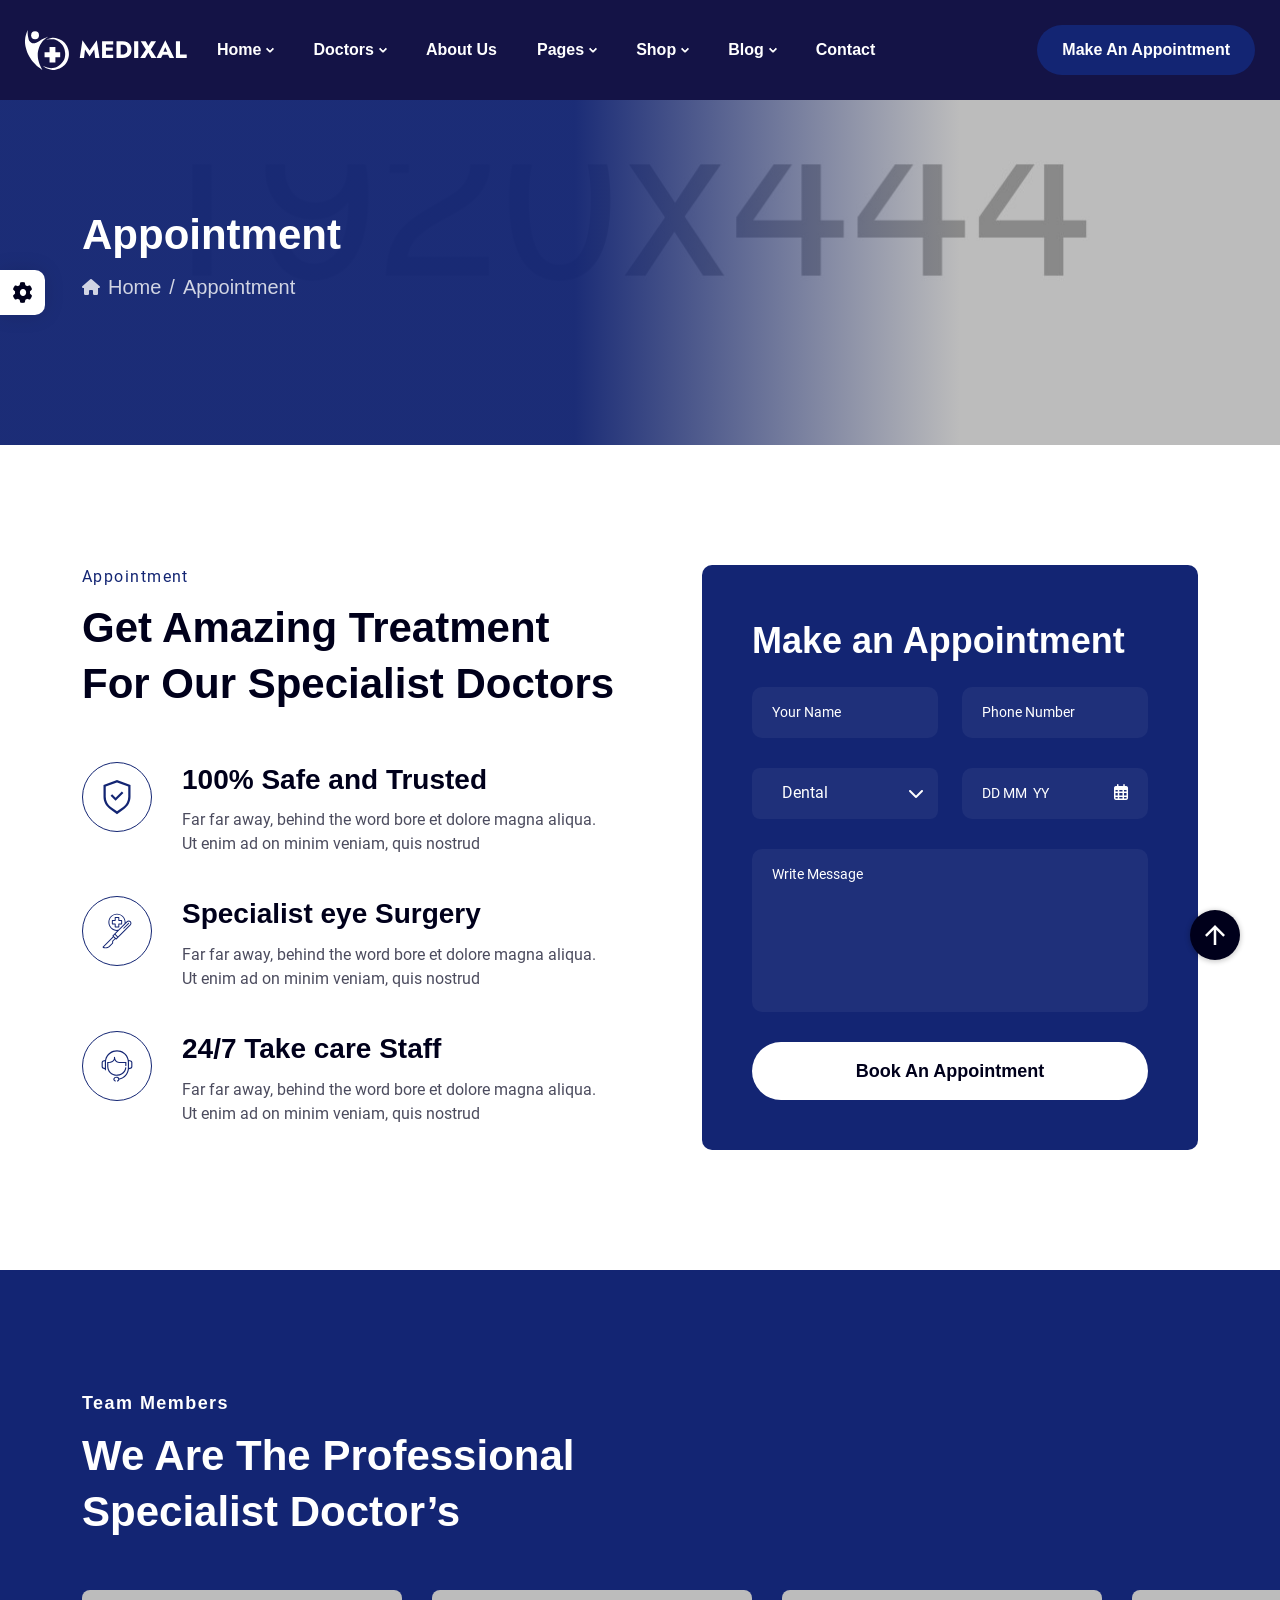
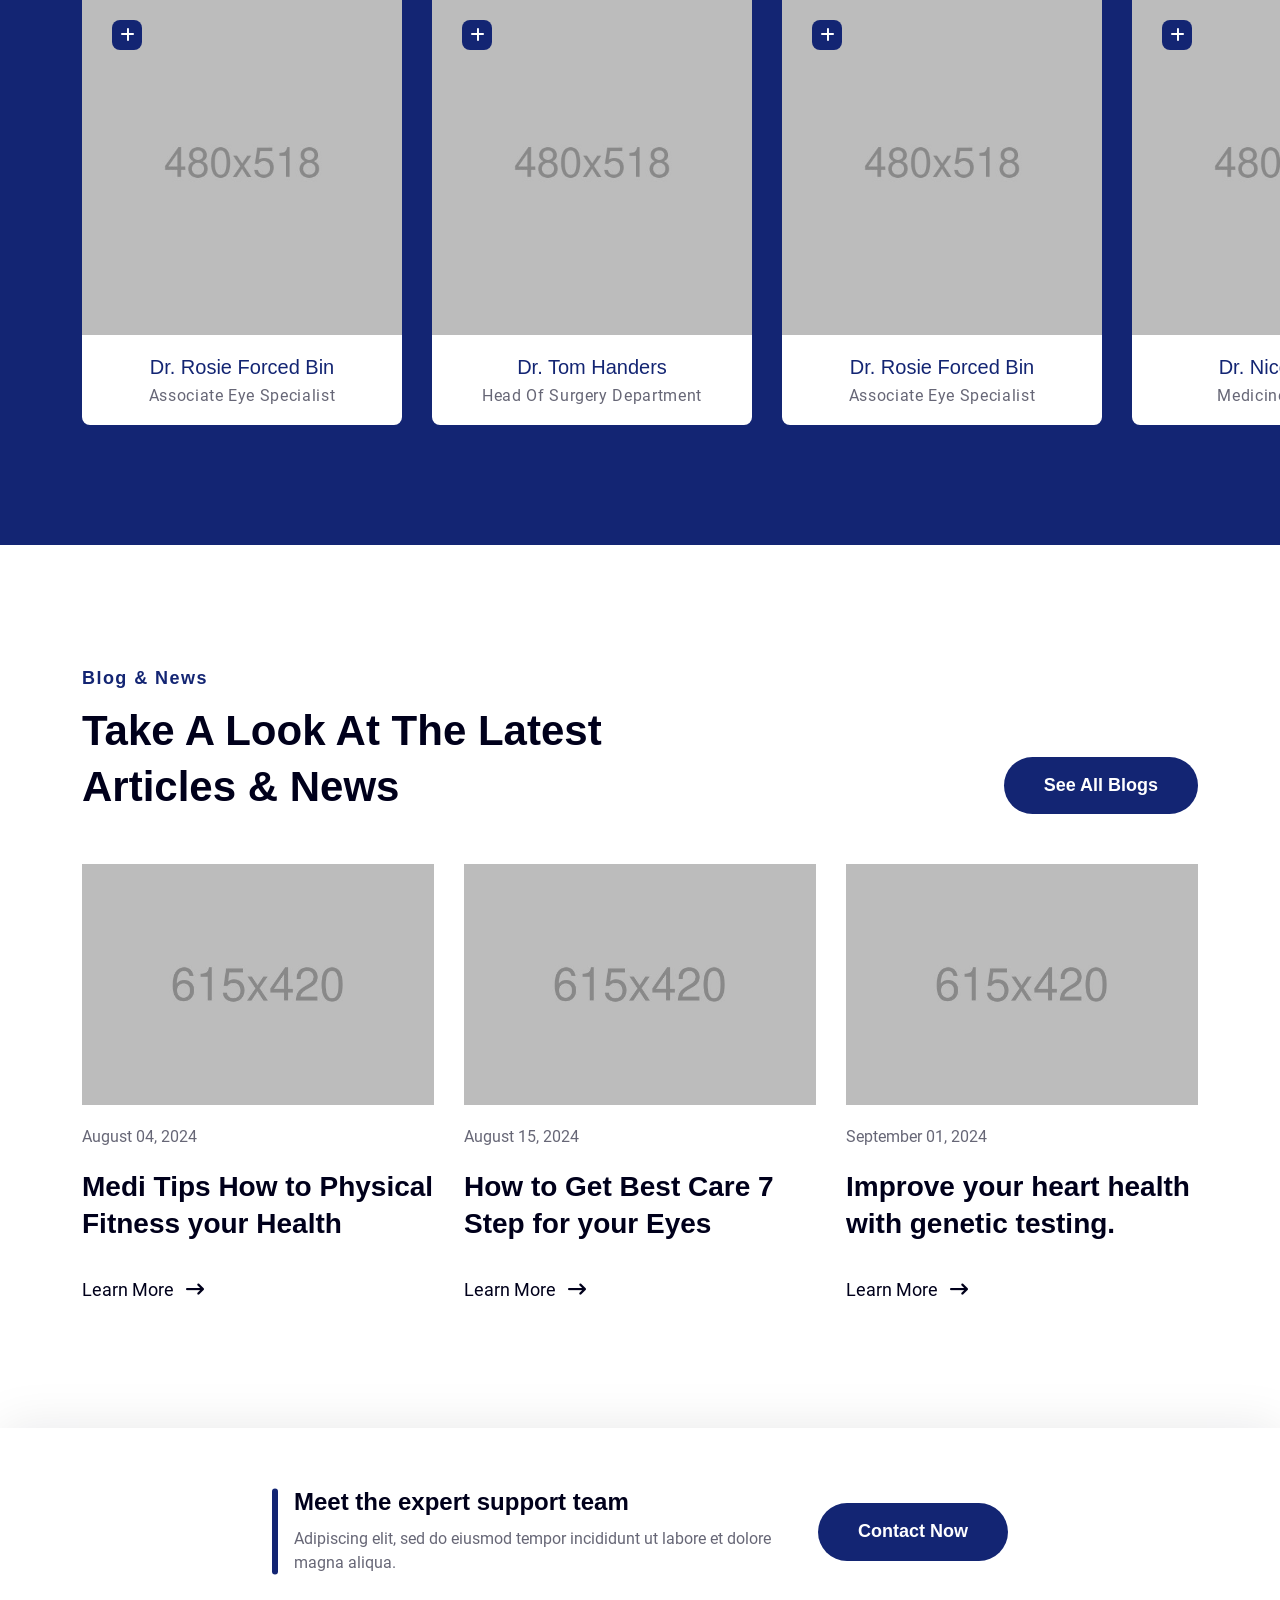
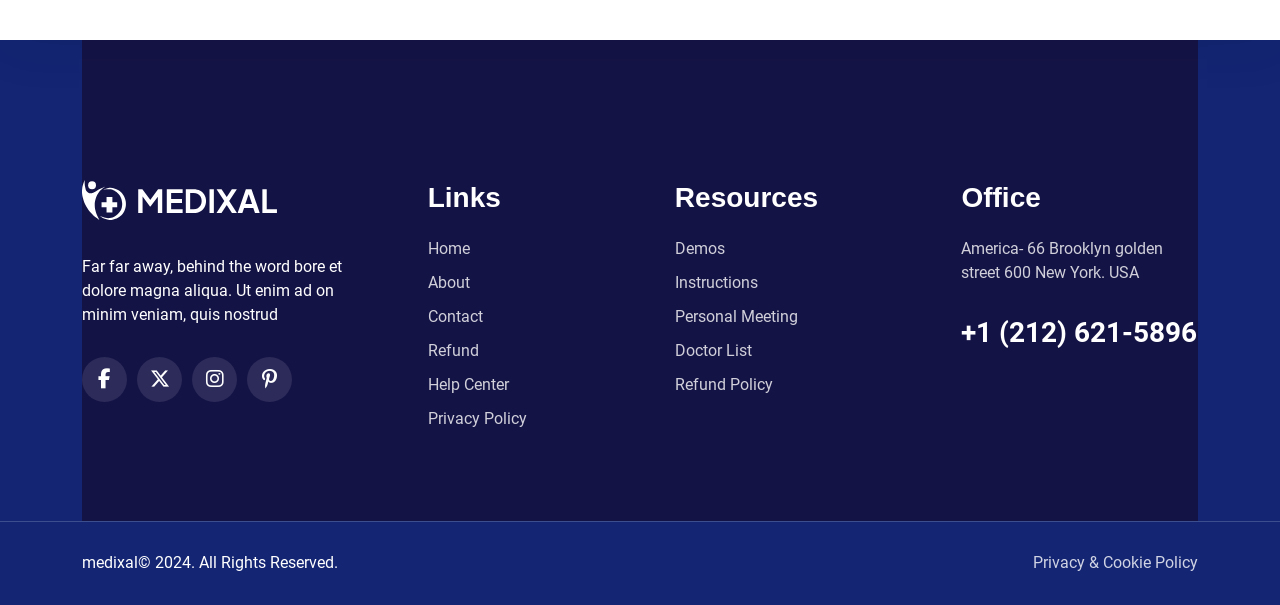
<file: appointment.html>
<!DOCTYPE html>
<html class="no-js" lang="en">

<head>
  <!-- Meta Tags -->
  <meta charset="utf-8">
  <meta http-equiv="x-ua-compatible" content="ie=edge">
  <meta name="viewport" content="width=device-width, initial-scale=1">
  <meta name="author" content="ThemeDox">
  <!-- Favicon Icon -->
  <link rel="icon" href="assets/img/favicon.png">
  <!-- Site Title -->
  <title>Medixal - Medical and Healthcare Template</title>
  <link rel="stylesheet" href="assets/css/bootstrap.min.css">
  <link rel="stylesheet" href="assets/css/fontawesome.min.css">
  <link rel="stylesheet" href="assets/css/animate.css">
  <link rel="stylesheet" href="assets/css/slick.min.css">
  <link rel="stylesheet" href="assets/css/odometer.css">
  <link rel="stylesheet" href="assets/css/light-gallerr.min.css">
  <link rel="stylesheet" href="assets/css/jquery-ui.min.css">
  <link rel="stylesheet" href="assets/css/jquery-timepicker.min.css">
  <link rel="stylesheet" href="assets/css/select2.min.css">
  <link rel="stylesheet" href="assets/css/style.css">
</head>

<body>
  <!-- Start Preloader -->
  <div class="cs_preloader">
    <div class="cs_preloader_in">
      <div class="cs_wave_first">
        <svg enable-background="new 0 0 300.08 300.08" viewBox="0 0 300.08 300.08" xmlns="http://www.w3.org/2000/svg"><path d="m293.26 184.14h-82.877l-12.692-76.138c-.546-3.287-3.396-5.701-6.718-5.701-.034 0-.061 0-.089 0-3.369.027-6.199 2.523-6.677 5.845l-12.507 87.602-14.874-148.69c-.355-3.43-3.205-6.056-6.643-6.138-.048 0-.096 0-.143 0-3.39 0-6.274 2.489-6.752 5.852l-19.621 137.368h-9.405l-12.221-42.782c-.866-3.028-3.812-5.149-6.8-4.944-3.13.109-5.777 2.332-6.431 5.395l-8.941 42.332h-73.049c-3.771 0-6.82 3.049-6.82 6.82 0 3.778 3.049 6.82 6.82 6.82h78.566c3.219 0 6.002-2.251 6.67-5.408l4.406-20.856 6.09 21.313c.839 2.939 3.526 4.951 6.568 4.951h20.46c3.396 0 6.274-2.489 6.752-5.845l12.508-87.596 14.874 148.683c.355 3.437 3.205 6.056 6.643 6.138h.143c3.39 0 6.274-2.489 6.752-5.845l14.227-99.599 6.397 38.362c.546 3.287 3.396 5.702 6.725 5.702h88.66c3.771 0 6.82-3.049 6.82-6.82-.001-3.772-3.05-6.821-6.821-6.821z" /></svg>
      </div>
      <div class="cs_wave_second">
        <svg enable-background="new 0 0 300.08 300.08" viewBox="0 0 300.08 300.08" xmlns="http://www.w3.org/2000/svg"><path d="m293.26 184.14h-82.877l-12.692-76.138c-.546-3.287-3.396-5.701-6.718-5.701-.034 0-.061 0-.089 0-3.369.027-6.199 2.523-6.677 5.845l-12.507 87.602-14.874-148.69c-.355-3.43-3.205-6.056-6.643-6.138-.048 0-.096 0-.143 0-3.39 0-6.274 2.489-6.752 5.852l-19.621 137.368h-9.405l-12.221-42.782c-.866-3.028-3.812-5.149-6.8-4.944-3.13.109-5.777 2.332-6.431 5.395l-8.941 42.332h-73.049c-3.771 0-6.82 3.049-6.82 6.82 0 3.778 3.049 6.82 6.82 6.82h78.566c3.219 0 6.002-2.251 6.67-5.408l4.406-20.856 6.09 21.313c.839 2.939 3.526 4.951 6.568 4.951h20.46c3.396 0 6.274-2.489 6.752-5.845l12.508-87.596 14.874 148.683c.355 3.437 3.205 6.056 6.643 6.138h.143c3.39 0 6.274-2.489 6.752-5.845l14.227-99.599 6.397 38.362c.546 3.287 3.396 5.702 6.725 5.702h88.66c3.771 0 6.82-3.049 6.82-6.82-.001-3.772-3.05-6.821-6.821-6.821z" /></svg>
      </div>
    </div>
  </div>
  <!-- End Preloader -->
  <!-- Start Header Section -->
  <header class="cs_site_header cs_style_1 cs_type_3 cs_sticky_header cs_heading_font">
    <div class="cs_main_header">
      <div class="container-fluid">
        <div class="cs_main_header_in">
          <div class="cs_main_header_left">
            <a class="cs_site_branding" href="index.html">
              <img src="assets/img/logo.svg" alt="Logo">
            </a>
            <div class="cs_nav cs_fs_18 cs_semibold">
              <div class="cs_nav_list_wrap">
                <ul class="cs_nav_list">
                  <li class="menu-item-has-children cs_mega_menu">
                    <a href="index.html">Home</a>
                    <ul class="cs_mega_wrapper cs_with_thumb">
                      <li>
                        <a href="index.html">
                          <img src="assets/img/demo/1_main-home.jpg" alt="">Main Home
                        </a>
                      </li>
                      <li>
                        <a href="dental.html">
                          <img src="assets/img/demo/2_dental.jpg" alt="">Dental
                        </a>
                      </li>
                      <li>
                        <a href="eye-care.html">
                          <img src="assets/img/demo/3_eye-care.jpg" alt="">Eye Care
                        </a>
                      </li>
                      <li>
                        <a href="rehabilitations.html">
                          <img src="assets/img/demo/4_rehabilatations-center.jpg" alt="">Rehabilatations Center
                        </a>
                      </li>
                      <li>
                        <a href="physiotherapy.html">
                          <img src="assets/img/demo/5_physiotherepy_center.jpg" alt="">Physiotherepy Center
                        </a>
                      </li>
                      <li>
                        <a href="psychology.html">
                          <img src="assets/img/demo/6_psychology.jpg" alt="">Psychology
                        </a>
                      </li>
                    </ul>
                  </li>
                  <li class="menu-item-has-children">
                    <a href="doctors.html">Doctors</a>
                    <ul>
                      <li><a href="doctors.html">Find Doctors</a></li>
                      <li><a href="doctor-details.html">Doctor Details</a></li>
                    </ul>
                  </li>
                  <li><a href="about.html">About Us</a></li>
                  <li class="menu-item-has-children">
                    <a href="#">Pages</a>
                    <ul>
                      <li><a href="appointment.html">Appointment</a></li>
                      <li><a href="department.html">Our Departments</a></li>
                      <li><a href="department-details.html">Department Details</a></li>
                      <li><a href="case-studies.html">Case Studies</a></li>
                      <li><a href="case-studies-details.html">Case Studies Details</a></li>
                      <li><a href="services.html">Services</a></li>
                      <li><a href="service-details.html">Service Details</a></li>
                      <li><a href="pricing-plan.html">Pricing Plan</a></li>
                      <li><a href="gallery.html">Gallery</a></li>
                      <li><a href="working-process.html">Working progress</a></li>
                      <li><a href="before-after.html">Before After</a></li>
                    </ul>
                  </li>
                  <li class="menu-item-has-children">
                    <a href="products.html">Shop</a>
                    <ul>
                      <li><a href="shop.html">Shop</a></li>
                      <li><a href="shop-details.html">Shop Details</a></li>
                      <li><a href="cart.html">Cart</a></li>
                      <li><a href="checkout.html">Checkout</a></li>
                    </ul>
                  </li>
                  <li class="menu-item-has-children">
                    <a href="blog.html">Blog</a>
                    <ul>
                      <li><a href="blog.html">Blog</a></li>
                      <li><a href="blog-with-sidebar.html">Blog With Sidebar</a></li>
                      <li><a href="blog-details.html">Blog Details</a></li>
                    </ul>
                  </li>
                  <li><a href="contact.html">Contact</a></li>
                </ul>
              </div>
            </div>
          </div>
          <div class="cs_main_header_right">
            <div class="cs_header_icon_boxes cs_fs_18 cs_semibold">
              <a href="#" class="cs_center">EN</a>
              <button type="button" class="cs_search_toggle_btn cs_center">
                <svg width="28" height="28" viewBox="0 0 28 28" fill="none" xmlns="http://www.w3.org/2000/svg">
                  <g clip-path="url(#clip0_47_5956)">
                    <path
                      d="M4.96094 9.88281C4.65909 9.88281 4.41406 10.1276 4.41406 10.4295C4.41406 10.7313 4.65909 10.9763 4.96094 10.9763C5.26279 10.9763 5.50781 10.7313 5.50781 10.4295C5.50781 10.1276 5.26279 9.88281 4.96094 9.88281Z"
                      fill="currentColor" />
                    <path
                      d="M20.2847 16.4181C20.1824 16.3156 20.0431 16.2579 19.898 16.2579C19.8925 16.259 19.6823 16.2472 19.5114 16.4181L19.1249 16.8046L17.8684 15.5482C20.6412 11.6614 20.2195 6.29966 16.8048 2.88511C12.9583 -0.961383 6.73203 -0.962024 2.88511 2.88511C-0.961383 6.73139 -0.962024 12.9579 2.88511 16.8048C6.29133 20.2112 11.6509 20.6483 15.548 17.8684L16.8046 19.1249L16.4181 19.5114C16.2047 19.7248 16.2045 20.0713 16.4181 20.2849L23.3318 27.198C24.4001 28.2669 26.1294 28.2676 27.198 27.1982C28.2669 26.1301 28.2673 24.4006 27.198 23.332L20.2847 16.4181ZM17.5779 18.3516L16.407 17.1807C16.5431 17.0588 16.6762 16.9336 16.8048 16.8048C16.9336 16.6762 17.0588 16.5431 17.1807 16.4072L18.3516 17.5781L17.5779 18.3516ZM3.65842 16.0315C0.239177 12.6124 0.23875 7.07789 3.65842 3.65842C7.07746 0.239177 12.612 0.23875 16.0315 3.65842C19.443 7.06977 19.4603 12.603 16.0315 16.0315C12.5639 19.4994 7.03089 19.4041 3.65842 16.0315ZM19.898 17.5781L21.4444 19.1247L19.1247 21.4444L17.5781 19.898L19.898 17.5781ZM26.4246 26.4249C25.7838 27.0664 24.7466 27.0666 24.1053 26.4249L19.898 22.2178L22.2178 19.898L26.4249 24.1055C27.0661 24.7462 27.0668 25.7833 26.4246 26.4249Z"
                      fill="currentColor" />
                    <path
                      d="M15.2567 4.43107C12.2662 1.44057 7.42143 1.43886 4.42964 4.43065C1.44533 7.4156 1.44533 12.2725 4.42964 15.2577C7.42185 18.2497 12.2638 18.2499 15.2563 15.2577C18.2412 12.2725 18.2414 7.41581 15.2567 4.43107ZM14.4829 14.4842C11.9184 17.0487 7.76814 17.0493 5.20295 14.4844C2.64503 11.9256 2.64503 7.76252 5.20295 5.20375C7.76621 2.6407 11.9193 2.64006 14.4834 5.20439C17.0417 7.76274 17.0415 11.9256 14.4829 14.4842Z"
                      fill="currentColor" />
                    <path
                      d="M9.84478 4.375C8.38317 4.375 7.01001 4.94366 5.97821 5.9761C5.38006 6.57425 4.93979 7.28091 4.66977 8.07687C4.57278 8.3627 4.72574 8.67331 5.01178 8.77029C5.29825 8.86749 5.60843 8.71368 5.70541 8.42828C5.92096 7.79275 6.27301 7.22793 6.75152 6.7492C7.57696 5.92355 8.67541 5.46875 9.84478 5.46875C10.1468 5.46875 10.3917 5.22394 10.3917 4.92187C10.3917 4.61981 10.1468 4.375 9.84478 4.375Z"
                      fill="currentColor" />
                  </g>
                  <defs>
                    <clipPath id="clip0_47_5956">
                      <rect width="28" height="28" fill="white" />
                    </clipPath>
                  </defs>
                </svg>
              </button>
              <a href="cart.html" class="cs_center">
                <svg width="28" height="28" viewBox="0 0 28 28" fill="none" xmlns="http://www.w3.org/2000/svg">
                  <path
                    d="M5.83464 9.04688C5.67355 9.04688 5.54297 9.17746 5.54297 9.33854V24.5052C5.54297 24.6663 5.67355 24.7969 5.83464 24.7969H22.168C22.3291 24.7969 22.4596 24.6663 22.4596 24.5052V9.33854C22.4596 9.17746 22.3291 9.04688 22.168 9.04688H5.83464ZM3.79297 9.33854C3.79297 8.21096 4.70705 7.29688 5.83464 7.29688H22.168C23.2956 7.29688 24.2096 8.21096 24.2096 9.33854V24.5052C24.2096 25.6328 23.2956 26.5469 22.168 26.5469H5.83464C4.70705 26.5469 3.79297 25.6328 3.79297 24.5052V9.33854Z"
                    fill="currentColor" />
                  <path
                    d="M14.0013 3.21094C12.2294 3.21094 10.793 4.64736 10.793 6.41927V10.5026C10.793 10.9858 10.4012 11.3776 9.91797 11.3776C9.43472 11.3776 9.04297 10.9858 9.04297 10.5026V6.41927C9.04297 3.68086 11.2629 1.46094 14.0013 1.46094C16.7397 1.46094 18.9596 3.68086 18.9596 6.41927V10.5026C18.9596 10.9858 18.5679 11.3776 18.0846 11.3776C17.6014 11.3776 17.2096 10.9858 17.2096 10.5026V6.41927C17.2096 4.64736 15.7732 3.21094 14.0013 3.21094Z"
                    fill="currentColor" />
                </svg>
              </a>
            </div>
            <a href="appointment.html" class="cs_btn cs_style_1 cs_fs_18 cs_semibold cs_accent_bg  cs_radius_100"><span class="cs_btn_text">Make An Appointment</span></a>
          </div>
        </div>
      </div>
    </div>
  </header>
  <div class="cs_modal_search cs_center">
    <div class="cs_search_overlay cs_header_overlay"></div>
    <form action="#" class="cs_modal_search_form">
      <button class="cs_search_close" type="button">
        <svg width="40" height="40" viewBox="0 0 40 40" fill="none" xmlns="http://www.w3.org/2000/svg">
          <path
            d="M26.4233 14.7567L21.18 20L26.4233 25.2433C26.7483 25.5683 26.7483 26.0967 26.4233 26.4217C26.26 26.585 26.0467 26.665 25.8333 26.665C25.62 26.665 25.4067 26.5833 25.2433 26.4217L20 21.1783L14.7567 26.4217C14.5933 26.585 14.38 26.665 14.1667 26.665C13.9533 26.665 13.74 26.5833 13.5767 26.4217C13.2517 26.0967 13.2517 25.5683 13.5767 25.2433L18.82 20L13.5767 14.7567C13.2517 14.4317 13.2517 13.9033 13.5767 13.5783C13.9017 13.2533 14.43 13.2533 14.755 13.5783L19.9983 18.8217L25.2417 13.5783C25.5667 13.2533 26.095 13.2533 26.42 13.5783C26.745 13.9033 26.745 14.4317 26.42 14.7567H26.4233ZM40 20C40 31.0283 31.0283 40 20 40C8.97167 40 0 31.0283 0 20C0 8.97167 8.97167 0 20 0C31.0283 0 40 8.97167 40 20ZM38.3333 20C38.3333 9.89167 30.1083 1.66667 20 1.66667C9.89167 1.66667 1.66667 9.89167 1.66667 20C1.66667 30.1083 9.89167 38.3333 20 38.3333C30.1083 38.3333 38.3333 30.1083 38.3333 20Z"
            fill="currentColor" />
        </svg>
      </button>
      <input type="text" placeholder="Type to search..." class="cs_fs_32 cs_modal_search_input">
    </form>
  </div>
  <!-- End Header Section -->
  <!-- Start Page Header -->
  <section class="cs_page_heading cs_center cs_bg_filed" data-src="assets/img/page_heading_bg.jpg">
    <div class="container">
      <div class="cs_page_heading_in">
        <h1 class="cs_page_heading_title cs_fs_48 cs_white_color">Appointment</h1>
        <ol class="breadcrumb cs_fs_20 cs_white_color cs_heading_font">
          <li class="breadcrumb-item"><a href="index.html"><i class="fa-solid fa-house"></i>Home</a></li>
          <li class="breadcrumb-item active">Appointment</li>
        </ol>
      </div>
    </div>
  </section>
  <!-- End Page Header -->
<!-- Start Appointment Section -->
<section>
  <div class="cs_height_120 cs_height_lg_80"></div>
  <div class="container">
    <div class="row cs_gap_y_40">
      <div class="col-lg-6">
        <div class="cs_section_heading cs_style_1">
          <p class="cs_section_subtitle cs_accent_color">Appointment</p>
          <h2 class="cs_section_title cs_fs_48 mb-0">Get Amazing Treatment For our Specialist Doctors
          </h2>
        </div>
        <div class="cs_height_50 cs_height_lg_40"></div>
        <div class="row cs_gap_y_40">
          <div class="col-12">
            <div class="cs_iconbox cs_style_3 cs_type_1">
              <div class="cs_iconbox_icon cs_center">
                <img src="assets/img/icons/security_icon.svg" alt="Icon">
              </div>
              <div class="cs_iconbox_text">
                <h3 class="cs_iconbox_title cs_fs_32">100% Safe and Trusted</h3>
                <p class="cs_iconbox_subtitle mb-0">Far far away, behind the word bore et dolore magna
                  aliqua. Ut enim ad on minim veniam, quis nostrud</p>
              </div>
            </div>
          </div>
          <div class="col-12">
            <div class="cs_iconbox cs_style_3 cs_type_1">
              <div class="cs_iconbox_icon cs_center">
                <img src="assets/img/icons/surgery_icon.svg" alt="Icon">
              </div>
              <div class="cs_iconbox_text">
                <h3 class="cs_iconbox_title cs_fs_32">Specialist eye Surgery</h3>
                <p class="cs_iconbox_subtitle mb-0">Far far away, behind the word bore et dolore magna
                  aliqua. Ut enim ad on minim veniam, quis nostrud</p>
              </div>
            </div>
          </div>
          <div class="col-12">
            <div class="cs_iconbox cs_style_3 cs_type_1">
              <div class="cs_iconbox_icon cs_center">
                <img src="assets/img/icons/support_icon.svg" alt="Icon">
              </div>
              <div class="cs_iconbox_text">
                <h3 class="cs_iconbox_title cs_fs_32">24/7 Take care Staff</h3>
                <p class="cs_iconbox_subtitle mb-0">Far far away, behind the word bore et dolore magna
                  aliqua. Ut enim ad on minim veniam, quis nostrud</p>
              </div>
            </div>
          </div>
        </div>
      </div>
      <div class="col-lg-6">
        <div class="cs_appointment_form_wrapper cs_type_3 cs_radius_10">
          <h3 class="cs_appointment_heading cs_white_color">Make an Appointment</h3>
          <form class="cs_appointment_form row cs_gap_y_30">
            <div class="col-md-6">
              <div class="cs_form_field_wrapper cs_radius_10">
                <input type="text" name="name" class="cs_form_field cs_fs_14" placeholder="Your Name">
              </div>
            </div>
            <div class="col-md-6">
              <div class="cs_form_field_wrapper cs_radius_10">
                <input type="text" name="phone" class="cs_form_field cs_fs_14" placeholder="Phone Number">
              </div>
            </div>
            <div class="col-md-6">
              <div class="cs_form_field_wrapper cs_radius_8">
                <select name="department" class="cs_form_field_wrapper cs_radius_8 cs_select"
                  data-placeholder="Select Department">
                  <option value="dental">Dental</option>
                  <option value="pediatric">Pediatric</option>
                  <option value="gynecology">Gynecology</option>
                  <option value="cardiology">Cardiology</option>
                  <option value="neurology">Neurology</option>
                  <option value="psychiatry">Psychiatry</option>
                  <option value="others">Others</option>
                </select>
              </div>
            </div>
            <div class="col-md-6">
              <div class="cs_form_field_wrapper cs_radius_10">
                <input type="text" name="date" class="cs_form_field" id="datepicker" placeholder="DD MM  YY">
                <span class="cs_input_icon position-absolute"><i class="fa-regular fa-calendar-days"></i></span>
              </div>
            </div>
            <div class="col-md-12">
              <div class="cs_form_field_wrapper cs_radius_10">
                <textarea name="Message" rows="6" class="cs_form_field cs_fs_14"
                  placeholder="Write Message"></textarea>
              </div>
            </div>
            <div class="col-md-12">
              <button type="submit" class="cs_btn cs_style_1 cs_fs_18 cs_semibold cs_white_bg cs_radius_100">
                <span class="cs_btn_text">Book An Appointment</span>
              </button>
            </div>
          </form>
        </div>
      </div>
    </div>
  </div>
  <div class="cs_height_120 cs_height_lg_80"></div>
</section>
<!-- End Appointment Section -->
 <!-- Start Team Section -->
 <section class="cs_slider cs_style_1 cs_slider_gap_30 cs_accent_bg">
  <div class="cs_height_120 cs_height_lg_80"></div>
  <div class="container">
    <div class="cs_section_heading cs_style_1">
      <p class="cs_section_subtitle cs_fs_18 cs_semibold cs_white_color cs_heading_font">Team Members</p>
      <h2 class="cs_section_title cs_fs_48 cs_white_color mb-0">We are the Professional <br>Specialist Doctor’s</h2>
    </div>
    <div class="cs_height_50 cs_height_lg_40"></div>
    <div class="cs_full_screen_right cs_variable_width_wrap cs_ptb_12">
      <div class="cs_slider_container" data-autoplay="0" data-loop="1" data-speed="700" data-center="0"
        data-variable-width="1" data-slides-per-view="1">
        <div class="cs_slider_wrapper">
          <div class="cs_slide">
            <div class="cs_team cs_style_1">
              <div class="cs_team_thumbnail cs_center">
                <img src="assets/img/team_1.jpeg" alt="Team Thumbnail">
                <div class="cs_social_btns cs_style_1 position-absolute">
                  <a href="#" class="cs_center cs_radius_8 cs_share"><i class="fa-solid fa-plus"></i></a>
                  <a href="#" class="cs_center cs_radius_8"><i class="fa-brands fa-linkedin-in"></i></a>
                  <a href="#" class="cs_center cs_radius_8"><i class="fa-brands fa-x-twitter"></i></a>
                  <a href="#" class="cs_center cs_radius_8"><i class="fa-brands fa-instagram"></i></a>
                </div>
              </div>
              <div class="cs_team_bio cs_white_bg">
                <h3 class="cs_team_title cs_fs_20 cs_medium cs_accent_color"><a href="doctor-details.html">Dr. Rosie
                    Forced Bin</a></h3>
                <p class="cs_team_subtitle mb-0">Associate Eye Specialist</p>
              </div>
            </div>
          </div>
          <div class="cs_slide">
            <div class="cs_team cs_style_1">
              <div class="cs_team_thumbnail cs_center">
                <img src="assets/img/team_2.jpeg" alt="Team Thumbnail">
                <div class="cs_social_btns cs_style_1 position-absolute">
                  <a href="#" class="cs_center cs_radius_8 cs_share"><i class="fa-solid fa-plus"></i></a>
                  <a href="#" class="cs_center cs_radius_8"><i class="fa-brands fa-linkedin-in"></i></a>
                  <a href="#" class="cs_center cs_radius_8"><i class="fa-brands fa-x-twitter"></i></a>
                  <a href="#" class="cs_center cs_radius_8"><i class="fa-brands fa-instagram"></i></a>
                </div>
              </div>
              <div class="cs_team_bio cs_white_bg">
                <h3 class="cs_team_title cs_fs_20 cs_medium cs_accent_color"><a href="doctor-details.html">Dr. Tom
                    Handers</a></h3>
                <p class="cs_team_subtitle mb-0">Head Of Surgery Department</p>
              </div>
            </div>
          </div>
          <div class="cs_slide">
            <div class="cs_team cs_style_1">
              <div class="cs_team_thumbnail cs_center">
                <img src="assets/img/team_3.jpeg" alt="Team Thumbnail">
                <div class="cs_social_btns cs_style_1 position-absolute">
                  <a href="#" class="cs_center cs_radius_8 cs_share"><i class="fa-solid fa-plus"></i></a>
                  <a href="#" class="cs_center cs_radius_8"><i class="fa-brands fa-linkedin-in"></i></a>
                  <a href="#" class="cs_center cs_radius_8"><i class="fa-brands fa-x-twitter"></i></a>
                  <a href="#" class="cs_center cs_radius_8"><i class="fa-brands fa-instagram"></i></a>
                </div>
              </div>
              <div class="cs_team_bio cs_white_bg">
                <h3 class="cs_team_title cs_fs_20 cs_medium cs_accent_color"><a href="doctor-details.html">Dr. Rosie
                    Forced Bin</a></h3>
                <p class="cs_team_subtitle mb-0">Associate Eye Specialist</p>
              </div>
            </div>
          </div>
          <div class="cs_slide">
            <div class="cs_team cs_style_1">
              <div class="cs_team_thumbnail cs_center">
                <img src="assets/img/team_4.jpeg" alt="Team Thumbnail">
                <div class="cs_social_btns cs_style_1 position-absolute">
                  <a href="#" class="cs_center cs_radius_8 cs_share"><i class="fa-solid fa-plus"></i></a>
                  <a href="#" class="cs_center cs_radius_8"><i class="fa-brands fa-linkedin-in"></i></a>
                  <a href="#" class="cs_center cs_radius_8"><i class="fa-brands fa-x-twitter"></i></a>
                  <a href="#" class="cs_center cs_radius_8"><i class="fa-brands fa-instagram"></i></a>
                </div>
              </div>
              <div class="cs_team_bio cs_white_bg">
                <h3 class="cs_team_title cs_fs_20 cs_medium cs_accent_color"><a href="doctor-details.html">Dr. Nicola
                    Veeck</a></h3>
                <p class="cs_team_subtitle mb-0">Medicine Specialist</p>
              </div>
            </div>
          </div>
          <div class="cs_slide">
            <div class="cs_team cs_style_1">
              <div class="cs_team_thumbnail cs_center">
                <img src="assets/img/team_5.jpeg" alt="Team Thumbnail">
                <div class="cs_social_btns cs_style_1 position-absolute">
                  <a href="#" class="cs_center cs_radius_8 cs_share"><i class="fa-solid fa-plus"></i></a>
                  <a href="#" class="cs_center cs_radius_8"><i class="fa-brands fa-linkedin-in"></i></a>
                  <a href="#" class="cs_center cs_radius_8"><i class="fa-brands fa-x-twitter"></i></a>
                  <a href="#" class="cs_center cs_radius_8"><i class="fa-brands fa-instagram"></i></a>
                </div>
              </div>
              <div class="cs_team_bio cs_white_bg">
                <h3 class="cs_team_title cs_fs_20 cs_medium cs_accent_color"><a href="doctor-details.html">Dr. Stevin
                    K Beate</a></h3>
                <p class="cs_team_subtitle mb-0">Senior Eye Specialist</p>
              </div>
            </div>
          </div>
          <div class="cs_slide">
            <div class="cs_team cs_style_1">
              <div class="cs_team_thumbnail cs_center">
                <img src="assets/img/team_6.jpeg" alt="Team Thumbnail">
                <div class="cs_social_btns cs_style_1 position-absolute">
                  <a href="#" class="cs_center cs_radius_8 cs_share"><i class="fa-solid fa-plus"></i></a>
                  <a href="#" class="cs_center cs_radius_8"><i class="fa-brands fa-linkedin-in"></i></a>
                  <a href="#" class="cs_center cs_radius_8"><i class="fa-brands fa-x-twitter"></i></a>
                  <a href="#" class="cs_center cs_radius_8"><i class="fa-brands fa-instagram"></i></a>
                </div>
              </div>
              <div class="cs_team_bio cs_white_bg">
                <h3 class="cs_team_title cs_fs_20 cs_medium cs_accent_color"><a href="doctor-details.html">Dr. Won He
                    lee Phd</a></h3>
                <p class="cs_team_subtitle mb-0">Associate Dentist</p>
              </div>
            </div>
          </div>
        </div>
      </div>
    </div>
  </div>
  <div class="cs_height_120 cs_height_lg_80"></div>
</section>
<!-- End Team Section -->
<!-- Start Blog Section -->
<section>
  <div class="cs_height_120 cs_height_lg_80"></div>
  <div class="container">
    <div class="cs_section_heading cs_style_1 cs_type_1">
      <div class="cs_section_heading_left">
        <p class="cs_section_subtitle cs_accent_color cs_fs_18 cs_semibold cs_heading_font">Blog & news</p>
        <h2 class="cs_section_title cs_fs_48 mb-0">Take a Look at The Latest <br> Articles & News</h2>
      </div>
      <div class="cs_section_heading_right">
        <a href="blog.html" class="cs_btn cs_style_1 cs_fs_18 cs_semibold cs_accent_bg  cs_radius_100">
          <span class="cs_btn_text">See All Blogs</span>
        </a>
      </div>
    </div>
    <div class="cs_height_50 cs_height_lg_40"></div>
    <div class="row cs_row_gap_30 cs_gap_y_40">
      <div class="col-lg-4">
        <article class="cs_post cs_style_1">
          <a href="blog-details.html" class="cs_post_thumbnail">
            <img src="assets/img/post_1.jpeg" alt="Post Thumbnail">
          </a>
          <div class="cs_post_info">
            <div class="cs_post_meta">August 04, 2024</div>
            <h3 class="cs_post_title cs_fs_32"><a href="blog-details.html">Medi Tips How to Physical Fitness your
                Health</a></h3>
            <a href="blog-details.html" class="cs_text_btn cs_fs_18 cs_heading_color">
              <span>Learn More</span>
              <div class="cs_text_btn_icon cs_center">
                <span><i class="fa-solid fa-arrow-right-long"></i></span>
                <span><i class="fa-solid fa-arrow-right-long"></i></span>
              </div>
            </a>
          </div>
        </article>
      </div>
      <div class="col-lg-4">
        <article class="cs_post cs_style_1">
          <a href="blog-details.html" class="cs_post_thumbnail">
            <img src="assets/img/post_2.jpeg" alt="Post Thumbnail">
          </a>
          <div class="cs_post_info">
            <div class="cs_post_meta">August 15, 2024</div>
            <h3 class="cs_post_title cs_fs_32"><a href="blog-details.html">How to Get Best Care 7 Step for your
                Eyes</a></h3>
            <a href="blog-details.html" class="cs_text_btn cs_fs_18 cs_heading_color">
              <span>Learn More</span>
              <div class="cs_text_btn_icon cs_center">
                <span><i class="fa-solid fa-arrow-right-long"></i></span>
                <span><i class="fa-solid fa-arrow-right-long"></i></span>
              </div>
            </a>
          </div>
        </article>
      </div>
      <div class="col-lg-4">
        <article class="cs_post cs_style_1">
          <a href="blog-details.html" class="cs_post_thumbnail">
            <img src="assets/img/post_3.jpeg" alt="Post Thumbnail">
          </a>
          <div class="cs_post_info">
            <div class="cs_post_meta">September 01, 2024</div>
            <h3 class="cs_post_title cs_fs_32"><a href="blog-details.html">Improve your heart health with genetic
                testing.</a></h3>
            <a href="blog-details.html" class="cs_text_btn cs_fs_18 cs_heading_color">
              <span>Learn More</span>
              <div class="cs_text_btn_icon cs_center">
                <span><i class="fa-solid fa-arrow-right-long"></i></span>
                <span><i class="fa-solid fa-arrow-right-long"></i></span>
              </div>
            </a>
          </div>
        </article>
      </div>
    </div>
  </div>
  <div class="cs_height_120 cs_height_lg_80"></div>
</section>
<!-- End Blog Section -->
 <!-- Start CTA Section -->
 <section class="cs_cta cs_style_1 mt-0">
  <div class="container">
    <div class="row">
      <div class="col-lg-8 offset-lg-2">
        <div class="cs_cta_in">
          <div class="cs_cta_info">
            <h2 class="cs_cta_title">Meet the expert support team</h2>
            <p class="cs_cta_subtitle mb-0">Adipiscing elit, sed do eiusmod tempor incididunt ut labore et dolore
              magna aliqua.</p>
          </div>
          <a href="contact.html" class="cs_btn cs_style_1 cs_fs_18 cs_semibold cs_accent_bg  cs_radius_100">
            <span class="cs_btn_text">Contact Now</span>
          </a>
        </div>
      </div>
    </div>
  </div>
</section>
<!-- End CTA Section -->
  <!-- Start Footer Section -->
  <footer class="cs_footer cs_style_1 cs_accent_bg">
    <div class="container cs_white_color">
      <div class="cs_footer_row">
        <div class="cs_footer_col">
          <div class="cs_footer_widget">
            <div class="cs_footer_text_widget">
              <img src="assets/img/footer_logo.svg" alt="Logo">
              <p>Far far away, behind the word bore et dolore magna aliqua. Ut enim ad on minim veniam, quis nostrud</p>
            </div>
            <div class="cs_social_btns cs_style_1">
              <a href="#" class="cs_center">
                <i class="fa-brands fa-facebook-f"></i>
              </a>
              <a href="#" class="cs_center">
                <i class="fa-brands fa-x-twitter"></i>
              </a>
              <a href="#" class="cs_center">
                <i class="fa-brands fa-instagram"></i>
              </a>
              <a href="#" class="cs_center">
                <i class="fa-brands fa-pinterest-p"></i>
              </a>
            </div>
          </div>
        </div>
        <div class="cs_footer_col">
          <div class="cs_footer_widget">
            <h2 class="cs_footer_widget_title cs_fs_32 cs_white_color cs_bold">Links</h2>
            <ul class="cs_footer_widget_menu">
              <li><a href="index.html">Home</a></li>
              <li><a href="about.html">About</a></li>
              <li><a href="contact.html">Contact</a></li>
              <li><a href="#">Refund</a></li>
              <li><a href="#">Help Center</a></li>
              <li><a href="#">Privacy Policy</a></li>
            </ul>
          </div>
        </div>
        <div class="cs_footer_col">
          <div class="cs_footer_widget">
            <h2 class="cs_footer_widget_title cs_fs_32 cs_white_color cs_bold">Resources</h2>
            <ul class="cs_footer_widget_menu">
              <li><a href="#">Demos</a></li>
              <li><a href="#">Instructions</a></li>
              <li><a href="#">Personal Meeting</a></li>
              <li><a href="doctors.html">Doctor List</a></li>
              <li><a href="#">Refund Policy</a></li>
            </ul>
          </div>
        </div>
        <div class="cs_footer_col">
          <div class="cs_footer_widget">
            <h2 class="cs_footer_widget_title cs_fs_32 cs_white_color cs_bold">Office</h2>
            <ul class="cs_footer_widget_menu cs_address">
              <li>America- 66 Brooklyn golden street 600 New York. USA</li>
              <li class="cs_fs_32 cs_bold cs_phone_number">
                <div class="cs_height_20 cs_height_lg_20"></div>
                <a href="tel:+444547800112">+1 (212) 621-5896</a>
              </li>
            </ul>
          </div>
        </div>
      </div>
    </div>
    <div class="cs_footer_bottom cs_white_color">
      <div class="container">
        <div class="cs_footer_bottom_in">
          <p class="cs_copyright mb-0">medixal© 2024. All Rights Reserved.</p>
          <ul class="cs_footer_widget_menu">
            <li><a href="#">Privacy &amp; Cookie Policy</a></li>
          </ul>
        </div>
      </div>
    </div>
  </footer>
  <!-- End Footer Section -->
  <!-- Start Scroll Up Button -->
  <span class="cs_scrollup">
    <svg width="20" height="20" viewBox="0 0 20 20" fill="none" xmlns="http://www.w3.org/2000/svg">
      <path d="M0 10L1.7625 11.7625L8.75 4.7875V20H11.25V4.7875L18.225 11.775L20 10L10 0L0 10Z" fill="currentColor" />
    </svg>
  </span>
  <!-- End Scroll Up Button -->

  <!-- Start Color Chnage  -->
  <div class="cs_color_settings">
    <div class="cs_color_settings_btn cs_center"><i class="fa-solid fa-gear"></i></div>
    <div class="cs_color_settings_in">
      <div class="cs_color_option cs_color_option_bg_1 cs_center active" data-color="#132573">
        <i class="fa-solid fa-check"></i>
      </div>
      <div class="cs_color_option cs_color_option_bg_2 cs_center" data-color="#09bbaf">
        <i class="fa-solid fa-check"></i>
      </div>
      <div class="cs_color_option cs_color_option_bg_3 cs_center" data-color="#a81874">
        <i class="fa-solid fa-check"></i>
      </div>
      <div class="cs_color_option cs_color_option_bg_4 cs_center" data-color="#2d3928">
        <i class="fa-solid fa-check"></i>
      </div>
      <div class="cs_color_option cs_color_option_bg_5 cs_center" data-color="#966046">
        <i class="fa-solid fa-check"></i>
      </div>
      <div class="cs_color_option cs_color_option_bg_6 cs_center" data-color="#307bc4">
        <i class="fa-solid fa-check"></i>
      </div>
    </div>
  </div>
  <!-- End Color Chnage  -->

  <!-- Script -->
  <script src="assets/js/jquery-3.7.1.min.js"></script>
  <script src="assets/js/wow.min.js"></script>
  <script src="assets/js/jquery.slick.min.js"></script>
  <script src="assets/js/odometer.js"></script>
  <script src="assets/js/light-gallery.min.js"></script>
  <script src="assets/js/jquery-ui.js"></script>
  <script src="assets/js/jquery-timepicker.min.js"></script>
  <script src="assets/js/select2.min.js"></script>
  <script src="assets/js/ripples.min.js"></script>
  <script src="assets/js/main.js"></script>
</body>
</html>
</file>
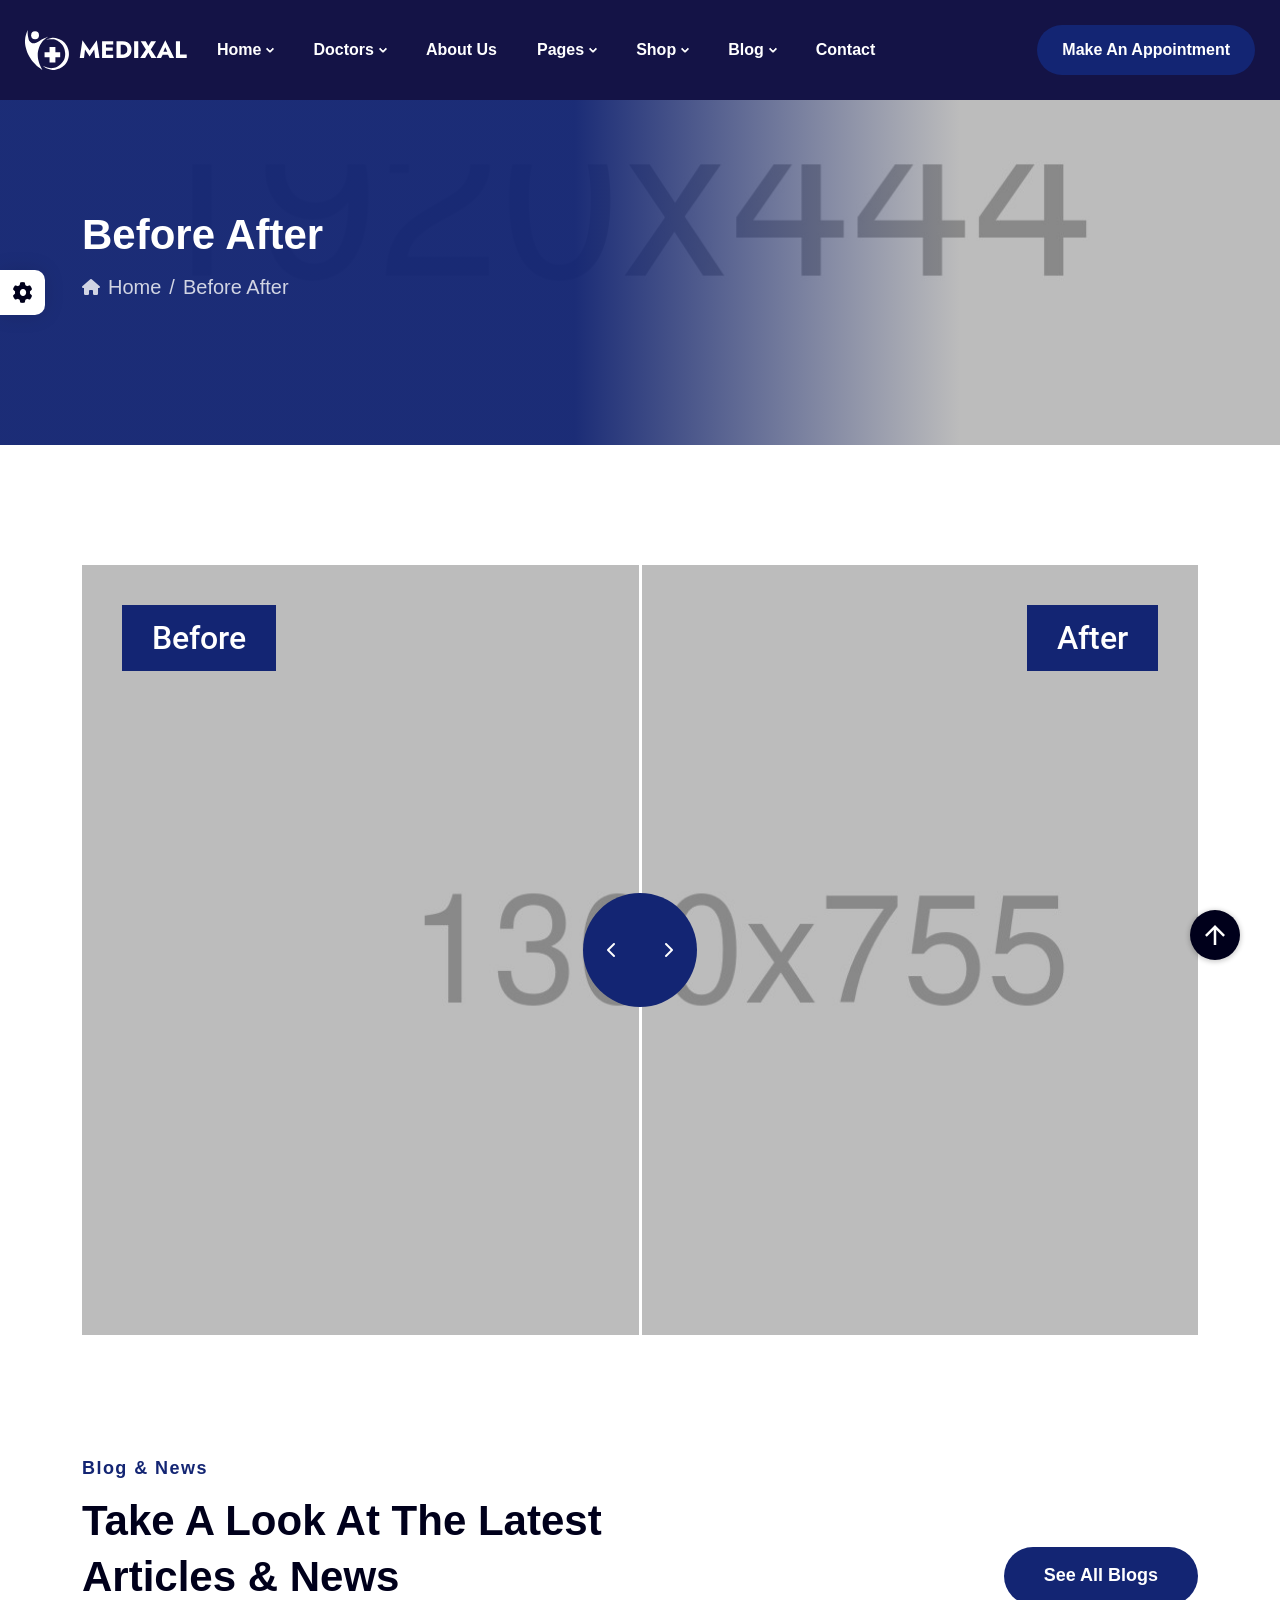
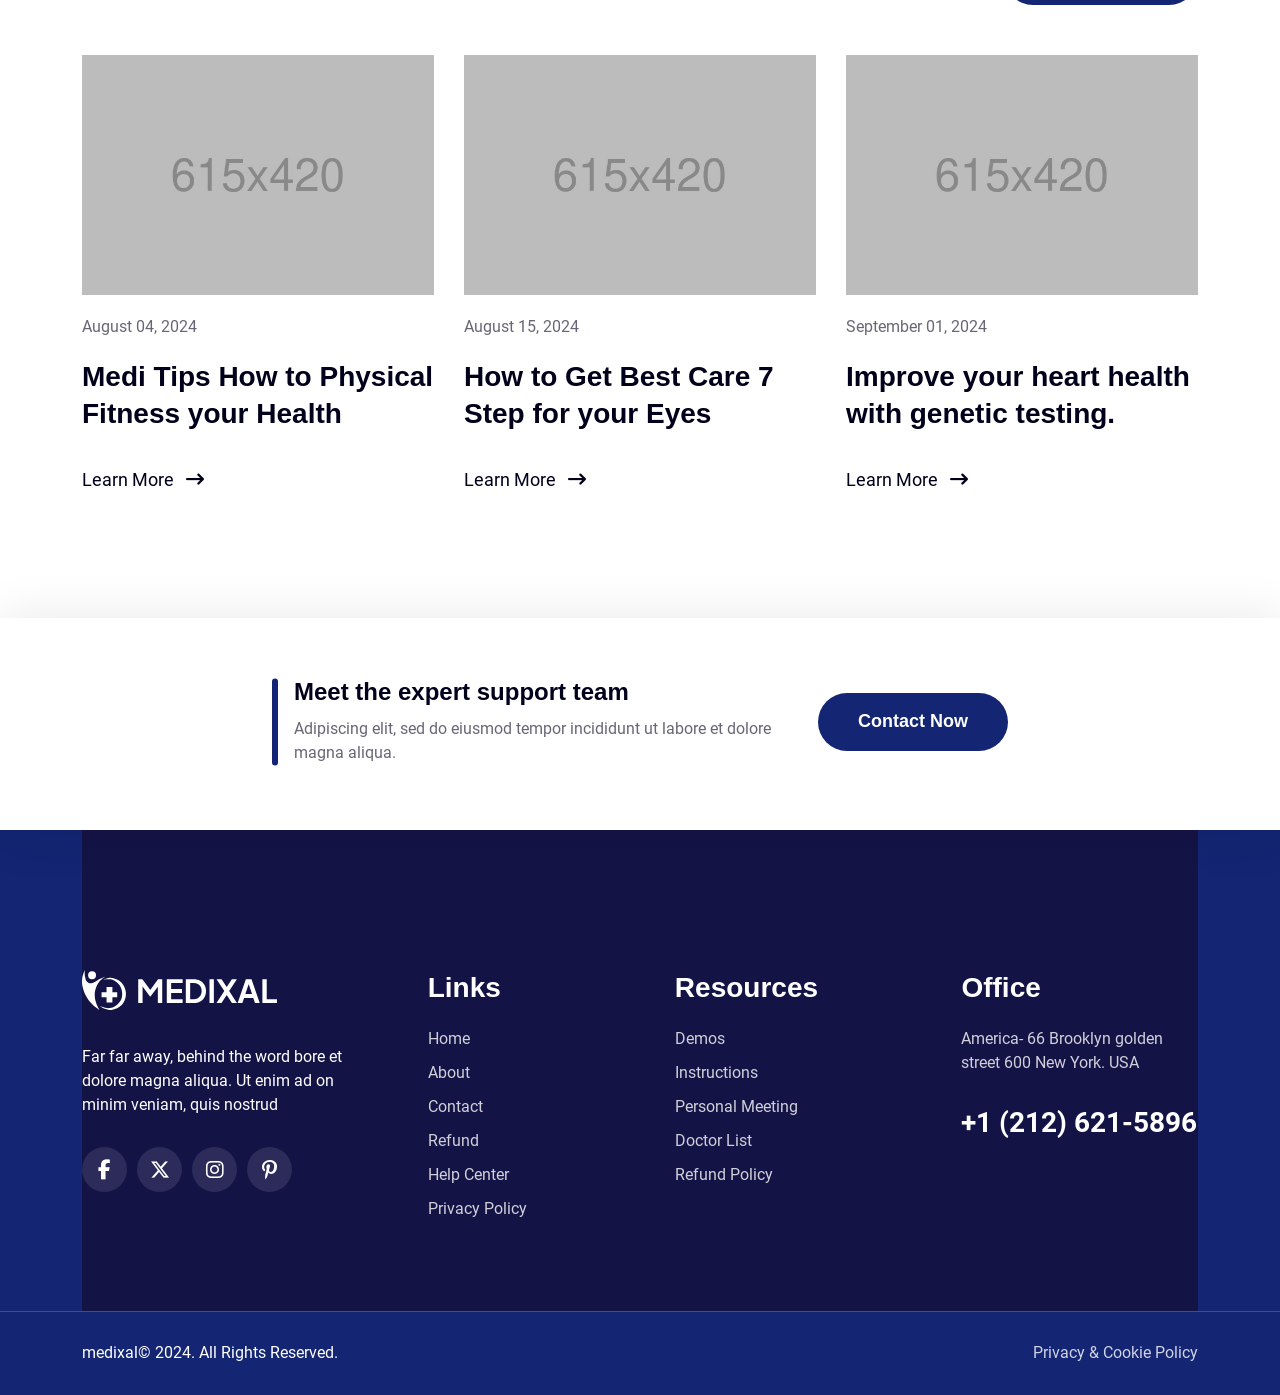
<file: before-after.html>
<!DOCTYPE html>
<html class="no-js" lang="en">

<head>
  <!-- Meta Tags -->
  <meta charset="utf-8">
  <meta http-equiv="x-ua-compatible" content="ie=edge">
  <meta name="viewport" content="width=device-width, initial-scale=1">
  <meta name="author" content="ThemeDox">
  <!-- Favicon Icon -->
  <link rel="icon" href="assets/img/favicon.png">
  <!-- Site Title -->
  <title>Medixal - Medical and Healthcare Template</title>
  <link rel="stylesheet" href="assets/css/bootstrap.min.css">
  <link rel="stylesheet" href="assets/css/fontawesome.min.css">
  <link rel="stylesheet" href="assets/css/animate.css">
  <link rel="stylesheet" href="assets/css/slick.min.css">
  <link rel="stylesheet" href="assets/css/odometer.css">
  <link rel="stylesheet" href="assets/css/light-gallerr.min.css">
  <link rel="stylesheet" href="assets/css/jquery-ui.min.css">
  <link rel="stylesheet" href="assets/css/jquery-timepicker.min.css">
  <link rel="stylesheet" href="assets/css/select2.min.css">
  <link rel="stylesheet" href="assets/css/style.css">
</head>

<body>
  <!-- Start Preloader -->
  <div class="cs_preloader">
    <div class="cs_preloader_in">
      <div class="cs_wave_first">
        <svg enable-background="new 0 0 300.08 300.08" viewBox="0 0 300.08 300.08" xmlns="http://www.w3.org/2000/svg"><path d="m293.26 184.14h-82.877l-12.692-76.138c-.546-3.287-3.396-5.701-6.718-5.701-.034 0-.061 0-.089 0-3.369.027-6.199 2.523-6.677 5.845l-12.507 87.602-14.874-148.69c-.355-3.43-3.205-6.056-6.643-6.138-.048 0-.096 0-.143 0-3.39 0-6.274 2.489-6.752 5.852l-19.621 137.368h-9.405l-12.221-42.782c-.866-3.028-3.812-5.149-6.8-4.944-3.13.109-5.777 2.332-6.431 5.395l-8.941 42.332h-73.049c-3.771 0-6.82 3.049-6.82 6.82 0 3.778 3.049 6.82 6.82 6.82h78.566c3.219 0 6.002-2.251 6.67-5.408l4.406-20.856 6.09 21.313c.839 2.939 3.526 4.951 6.568 4.951h20.46c3.396 0 6.274-2.489 6.752-5.845l12.508-87.596 14.874 148.683c.355 3.437 3.205 6.056 6.643 6.138h.143c3.39 0 6.274-2.489 6.752-5.845l14.227-99.599 6.397 38.362c.546 3.287 3.396 5.702 6.725 5.702h88.66c3.771 0 6.82-3.049 6.82-6.82-.001-3.772-3.05-6.821-6.821-6.821z" /></svg>
      </div>
      <div class="cs_wave_second">
        <svg enable-background="new 0 0 300.08 300.08" viewBox="0 0 300.08 300.08" xmlns="http://www.w3.org/2000/svg"><path d="m293.26 184.14h-82.877l-12.692-76.138c-.546-3.287-3.396-5.701-6.718-5.701-.034 0-.061 0-.089 0-3.369.027-6.199 2.523-6.677 5.845l-12.507 87.602-14.874-148.69c-.355-3.43-3.205-6.056-6.643-6.138-.048 0-.096 0-.143 0-3.39 0-6.274 2.489-6.752 5.852l-19.621 137.368h-9.405l-12.221-42.782c-.866-3.028-3.812-5.149-6.8-4.944-3.13.109-5.777 2.332-6.431 5.395l-8.941 42.332h-73.049c-3.771 0-6.82 3.049-6.82 6.82 0 3.778 3.049 6.82 6.82 6.82h78.566c3.219 0 6.002-2.251 6.67-5.408l4.406-20.856 6.09 21.313c.839 2.939 3.526 4.951 6.568 4.951h20.46c3.396 0 6.274-2.489 6.752-5.845l12.508-87.596 14.874 148.683c.355 3.437 3.205 6.056 6.643 6.138h.143c3.39 0 6.274-2.489 6.752-5.845l14.227-99.599 6.397 38.362c.546 3.287 3.396 5.702 6.725 5.702h88.66c3.771 0 6.82-3.049 6.82-6.82-.001-3.772-3.05-6.821-6.821-6.821z" /></svg>
      </div>
    </div>
  </div>
  <!-- End Preloader -->
  <!-- Start Header Section -->
  <header class="cs_site_header cs_style_1 cs_type_3 cs_sticky_header cs_heading_font">
    <div class="cs_main_header">
      <div class="container-fluid">
        <div class="cs_main_header_in">
          <div class="cs_main_header_left">
            <a class="cs_site_branding" href="index.html">
              <img src="assets/img/logo.svg" alt="Logo">
            </a>
            <div class="cs_nav cs_fs_18 cs_semibold">
              <div class="cs_nav_list_wrap">
                <ul class="cs_nav_list">
                  <li class="menu-item-has-children cs_mega_menu">
                    <a href="index.html">Home</a>
                    <ul class="cs_mega_wrapper cs_with_thumb">
                      <li>
                        <a href="index.html">
                          <img src="assets/img/demo/1_main-home.jpg" alt="">Main Home
                        </a>
                      </li>
                      <li>
                        <a href="dental.html">
                          <img src="assets/img/demo/2_dental.jpg" alt="">Dental
                        </a>
                      </li>
                      <li>
                        <a href="eye-care.html">
                          <img src="assets/img/demo/3_eye-care.jpg" alt="">Eye Care
                        </a>
                      </li>
                      <li>
                        <a href="rehabilitations.html">
                          <img src="assets/img/demo/4_rehabilatations-center.jpg" alt="">Rehabilatations Center
                        </a>
                      </li>
                      <li>
                        <a href="physiotherapy.html">
                          <img src="assets/img/demo/5_physiotherepy_center.jpg" alt="">Physiotherepy Center
                        </a>
                      </li>
                      <li>
                        <a href="psychology.html">
                          <img src="assets/img/demo/6_psychology.jpg" alt="">Psychology
                        </a>
                      </li>
                    </ul>
                  </li>
                  <li class="menu-item-has-children">
                    <a href="doctors.html">Doctors</a>
                    <ul>
                      <li><a href="doctors.html">Find Doctors</a></li>
                      <li><a href="doctor-details.html">Doctor Details</a></li>
                    </ul>
                  </li>
                  <li><a href="about.html">About Us</a></li>
                  <li class="menu-item-has-children">
                    <a href="#">Pages</a>
                    <ul>
                      <li><a href="appointment.html">Appointment</a></li>
                      <li><a href="department.html">Our Departments</a></li>
                      <li><a href="department-details.html">Department Details</a></li>
                      <li><a href="case-studies.html">Case Studies</a></li>
                      <li><a href="case-studies-details.html">Case Studies Details</a></li>
                      <li><a href="services.html">Services</a></li>
                      <li><a href="service-details.html">Service Details</a></li>
                      <li><a href="pricing-plan.html">Pricing Plan</a></li>
                      <li><a href="gallery.html">Gallery</a></li>
                      <li><a href="working-process.html">Working progress</a></li>
                      <li><a href="before-after.html">Before After</a></li>
                    </ul>
                  </li>
                  <li class="menu-item-has-children">
                    <a href="products.html">Shop</a>
                    <ul>
                      <li><a href="shop.html">Shop</a></li>
                      <li><a href="shop-details.html">Shop Details</a></li>
                      <li><a href="cart.html">Cart</a></li>
                      <li><a href="checkout.html">Checkout</a></li>
                    </ul>
                  </li>
                  <li class="menu-item-has-children">
                    <a href="blog.html">Blog</a>
                    <ul>
                      <li><a href="blog.html">Blog</a></li>
                      <li><a href="blog-with-sidebar.html">Blog With Sidebar</a></li>
                      <li><a href="blog-details.html">Blog Details</a></li>
                    </ul>
                  </li>
                  <li><a href="contact.html">Contact</a></li>
                </ul>
              </div>
            </div>
          </div>
          <div class="cs_main_header_right">
            <div class="cs_header_icon_boxes cs_fs_18 cs_semibold">
              <a href="#" class="cs_center">EN</a>
              <button type="button" class="cs_search_toggle_btn cs_center">
                <svg width="28" height="28" viewBox="0 0 28 28" fill="none" xmlns="http://www.w3.org/2000/svg">
                  <g clip-path="url(#clip0_47_5956)">
                    <path
                      d="M4.96094 9.88281C4.65909 9.88281 4.41406 10.1276 4.41406 10.4295C4.41406 10.7313 4.65909 10.9763 4.96094 10.9763C5.26279 10.9763 5.50781 10.7313 5.50781 10.4295C5.50781 10.1276 5.26279 9.88281 4.96094 9.88281Z"
                      fill="currentColor" />
                    <path
                      d="M20.2847 16.4181C20.1824 16.3156 20.0431 16.2579 19.898 16.2579C19.8925 16.259 19.6823 16.2472 19.5114 16.4181L19.1249 16.8046L17.8684 15.5482C20.6412 11.6614 20.2195 6.29966 16.8048 2.88511C12.9583 -0.961383 6.73203 -0.962024 2.88511 2.88511C-0.961383 6.73139 -0.962024 12.9579 2.88511 16.8048C6.29133 20.2112 11.6509 20.6483 15.548 17.8684L16.8046 19.1249L16.4181 19.5114C16.2047 19.7248 16.2045 20.0713 16.4181 20.2849L23.3318 27.198C24.4001 28.2669 26.1294 28.2676 27.198 27.1982C28.2669 26.1301 28.2673 24.4006 27.198 23.332L20.2847 16.4181ZM17.5779 18.3516L16.407 17.1807C16.5431 17.0588 16.6762 16.9336 16.8048 16.8048C16.9336 16.6762 17.0588 16.5431 17.1807 16.4072L18.3516 17.5781L17.5779 18.3516ZM3.65842 16.0315C0.239177 12.6124 0.23875 7.07789 3.65842 3.65842C7.07746 0.239177 12.612 0.23875 16.0315 3.65842C19.443 7.06977 19.4603 12.603 16.0315 16.0315C12.5639 19.4994 7.03089 19.4041 3.65842 16.0315ZM19.898 17.5781L21.4444 19.1247L19.1247 21.4444L17.5781 19.898L19.898 17.5781ZM26.4246 26.4249C25.7838 27.0664 24.7466 27.0666 24.1053 26.4249L19.898 22.2178L22.2178 19.898L26.4249 24.1055C27.0661 24.7462 27.0668 25.7833 26.4246 26.4249Z"
                      fill="currentColor" />
                    <path
                      d="M15.2567 4.43107C12.2662 1.44057 7.42143 1.43886 4.42964 4.43065C1.44533 7.4156 1.44533 12.2725 4.42964 15.2577C7.42185 18.2497 12.2638 18.2499 15.2563 15.2577C18.2412 12.2725 18.2414 7.41581 15.2567 4.43107ZM14.4829 14.4842C11.9184 17.0487 7.76814 17.0493 5.20295 14.4844C2.64503 11.9256 2.64503 7.76252 5.20295 5.20375C7.76621 2.6407 11.9193 2.64006 14.4834 5.20439C17.0417 7.76274 17.0415 11.9256 14.4829 14.4842Z"
                      fill="currentColor" />
                    <path
                      d="M9.84478 4.375C8.38317 4.375 7.01001 4.94366 5.97821 5.9761C5.38006 6.57425 4.93979 7.28091 4.66977 8.07687C4.57278 8.3627 4.72574 8.67331 5.01178 8.77029C5.29825 8.86749 5.60843 8.71368 5.70541 8.42828C5.92096 7.79275 6.27301 7.22793 6.75152 6.7492C7.57696 5.92355 8.67541 5.46875 9.84478 5.46875C10.1468 5.46875 10.3917 5.22394 10.3917 4.92187C10.3917 4.61981 10.1468 4.375 9.84478 4.375Z"
                      fill="currentColor" />
                  </g>
                  <defs>
                    <clipPath id="clip0_47_5956">
                      <rect width="28" height="28" fill="white" />
                    </clipPath>
                  </defs>
                </svg>
              </button>
              <a href="cart.html" class="cs_center">
                <svg width="28" height="28" viewBox="0 0 28 28" fill="none" xmlns="http://www.w3.org/2000/svg">
                  <path
                    d="M5.83464 9.04688C5.67355 9.04688 5.54297 9.17746 5.54297 9.33854V24.5052C5.54297 24.6663 5.67355 24.7969 5.83464 24.7969H22.168C22.3291 24.7969 22.4596 24.6663 22.4596 24.5052V9.33854C22.4596 9.17746 22.3291 9.04688 22.168 9.04688H5.83464ZM3.79297 9.33854C3.79297 8.21096 4.70705 7.29688 5.83464 7.29688H22.168C23.2956 7.29688 24.2096 8.21096 24.2096 9.33854V24.5052C24.2096 25.6328 23.2956 26.5469 22.168 26.5469H5.83464C4.70705 26.5469 3.79297 25.6328 3.79297 24.5052V9.33854Z"
                    fill="currentColor" />
                  <path
                    d="M14.0013 3.21094C12.2294 3.21094 10.793 4.64736 10.793 6.41927V10.5026C10.793 10.9858 10.4012 11.3776 9.91797 11.3776C9.43472 11.3776 9.04297 10.9858 9.04297 10.5026V6.41927C9.04297 3.68086 11.2629 1.46094 14.0013 1.46094C16.7397 1.46094 18.9596 3.68086 18.9596 6.41927V10.5026C18.9596 10.9858 18.5679 11.3776 18.0846 11.3776C17.6014 11.3776 17.2096 10.9858 17.2096 10.5026V6.41927C17.2096 4.64736 15.7732 3.21094 14.0013 3.21094Z"
                    fill="currentColor" />
                </svg>
              </a>
            </div>
            <a href="appointment.html" class="cs_btn cs_style_1 cs_fs_18 cs_semibold cs_accent_bg  cs_radius_100"><span class="cs_btn_text">Make An Appointment</span></a>
          </div>
        </div>
      </div>
    </div>
  </header>
  <div class="cs_modal_search cs_center">
    <div class="cs_search_overlay cs_header_overlay"></div>
    <form action="#" class="cs_modal_search_form">
      <button class="cs_search_close" type="button">
        <svg width="40" height="40" viewBox="0 0 40 40" fill="none" xmlns="http://www.w3.org/2000/svg">
          <path
            d="M26.4233 14.7567L21.18 20L26.4233 25.2433C26.7483 25.5683 26.7483 26.0967 26.4233 26.4217C26.26 26.585 26.0467 26.665 25.8333 26.665C25.62 26.665 25.4067 26.5833 25.2433 26.4217L20 21.1783L14.7567 26.4217C14.5933 26.585 14.38 26.665 14.1667 26.665C13.9533 26.665 13.74 26.5833 13.5767 26.4217C13.2517 26.0967 13.2517 25.5683 13.5767 25.2433L18.82 20L13.5767 14.7567C13.2517 14.4317 13.2517 13.9033 13.5767 13.5783C13.9017 13.2533 14.43 13.2533 14.755 13.5783L19.9983 18.8217L25.2417 13.5783C25.5667 13.2533 26.095 13.2533 26.42 13.5783C26.745 13.9033 26.745 14.4317 26.42 14.7567H26.4233ZM40 20C40 31.0283 31.0283 40 20 40C8.97167 40 0 31.0283 0 20C0 8.97167 8.97167 0 20 0C31.0283 0 40 8.97167 40 20ZM38.3333 20C38.3333 9.89167 30.1083 1.66667 20 1.66667C9.89167 1.66667 1.66667 9.89167 1.66667 20C1.66667 30.1083 9.89167 38.3333 20 38.3333C30.1083 38.3333 38.3333 30.1083 38.3333 20Z"
            fill="currentColor" />
        </svg>
      </button>
      <input type="text" placeholder="Type to search..." class="cs_fs_32 cs_modal_search_input">
    </form>
  </div>
  <!-- End Header Section -->
  <!-- Start Page Header -->
  <section class="cs_page_heading cs_center cs_bg_filed" data-src="assets/img/page_heading_bg.jpg">
    <div class="container">
      <div class="cs_page_heading_in">
        <h1 class="cs_page_heading_title cs_fs_48 cs_white_color">Before After</h1>
        <ol class="breadcrumb cs_fs_20 cs_white_color cs_heading_font">
          <li class="breadcrumb-item"><a href="index.html"><i class="fa-solid fa-house"></i>Home</a></li>
          <li class="breadcrumb-item active">Before After</li>
        </ol>
      </div>
    </div>
  </section>
  <!-- End Page Header -->
  <!-- Start Before After Slider -->
  <div class="cs_height_120 cs_height_lg_80"></div>
  <div class="container">
    <div class="cs_before_after-in">
      <div class="cs_before_after">
        <div class="cs_after cs_single_slide cs_bg_filed" data-src="assets/img/after.jpeg">
          <div class="cs_after_badge cs_accent_bg cs_fs_36 cs_medium cs_white_color position-absolute">
            After</div>
        </div>
        <div class="cs_before cs_single_slide cs_bg_filed" data-src="assets/img/before.jpeg">
          <div class="cs_before_badge cs_accent_bg cs_fs_36 cs_medium cs_white_color position-absolute">
            Before</div>
        </div>
        <div class="cs_handle_before_after">
          <span></span>
        </div>
      </div>
    </div>
  </div>
  <!-- End Before After Slider -->
  <!-- Start Blog Section -->
  <section>
    <div class="cs_height_120 cs_height_lg_80"></div>
    <div class="container">
      <div class="cs_section_heading cs_style_1 cs_type_1">
        <div class="cs_section_heading_left">
          <p class="cs_section_subtitle cs_accent_color cs_fs_18 cs_semibold cs_heading_font">Blog & news</p>
          <h2 class="cs_section_title cs_fs_48 mb-0">Take a Look at The Latest <br> Articles & News</h2>
        </div>
        <div class="cs_section_heading_right">
          <a href="blog.html" class="cs_btn cs_style_1 cs_fs_18 cs_semibold cs_accent_bg  cs_radius_100">
            <span class="cs_btn_text">See All Blogs</span>
          </a>
        </div>
      </div>
      <div class="cs_height_50 cs_height_lg_40"></div>
      <div class="row cs_row_gap_30 cs_gap_y_40">
        <div class="col-lg-4">
          <article class="cs_post cs_style_1">
            <a href="blog-details.html" class="cs_post_thumbnail">
              <img src="assets/img/post_1.jpeg" alt="Post Thumbnail">
            </a>
            <div class="cs_post_info">
              <div class="cs_post_meta">August 04, 2024</div>
              <h3 class="cs_post_title cs_fs_32"><a href="blog-details.html">Medi Tips How to Physical Fitness your Health</a></h3>
              <a href="blog-details.html" class="cs_text_btn cs_fs_18 cs_heading_color">
                <span>Learn More</span>
                <div class="cs_text_btn_icon cs_center">
                  <span><i class="fa-solid fa-arrow-right-long"></i></span>
                  <span><i class="fa-solid fa-arrow-right-long"></i></span>
                </div>
              </a>
            </div>
          </article>
        </div>
        <div class="col-lg-4">
          <article class="cs_post cs_style_1">
            <a href="blog-details.html" class="cs_post_thumbnail">
              <img src="assets/img/post_2.jpeg" alt="Post Thumbnail">
            </a>
            <div class="cs_post_info">
              <div class="cs_post_meta">August 15, 2024</div>
              <h3 class="cs_post_title cs_fs_32"><a href="blog-details.html">How to Get Best Care 7 Step for your
                  Eyes</a></h3>
              <a href="blog-details.html" class="cs_text_btn cs_fs_18 cs_heading_color">
                <span>Learn More</span>
                <div class="cs_text_btn_icon cs_center">
                  <span><i class="fa-solid fa-arrow-right-long"></i></span>
                  <span><i class="fa-solid fa-arrow-right-long"></i></span>
                </div>
              </a>
            </div>
          </article>
        </div>
        <div class="col-lg-4">
          <article class="cs_post cs_style_1">
            <a href="blog-details.html" class="cs_post_thumbnail">
              <img src="assets/img/post_3.jpeg" alt="Post Thumbnail">
            </a>
            <div class="cs_post_info">
              <div class="cs_post_meta">September 01, 2024</div>
              <h3 class="cs_post_title cs_fs_32"><a href="blog-details.html">Improve your heart health with genetic testing.</a></h3>
              <a href="blog-details.html" class="cs_text_btn cs_fs_18 cs_heading_color">
                <span>Learn More</span>
                <div class="cs_text_btn_icon cs_center">
                  <span><i class="fa-solid fa-arrow-right-long"></i></span>
                  <span><i class="fa-solid fa-arrow-right-long"></i></span>
                </div>
              </a>
            </div>
          </article>
        </div>
      </div>
    </div>
    <div class="cs_height_120 cs_height_lg_80"></div>
  </section>
  <!-- End Blog Section -->
  <!-- Start CTA Section -->
  <section class="cs_cta cs_style_1 mt-0">
    <div class="container">
      <div class="row">
        <div class="col-lg-8 offset-lg-2">
          <div class="cs_cta_in">
            <div class="cs_cta_info">
              <h2 class="cs_cta_title">Meet the expert support team</h2>
              <p class="cs_cta_subtitle mb-0">Adipiscing elit, sed do eiusmod tempor incididunt ut labore et dolore magna aliqua.</p>
            </div>
            <a href="contact.html" class="cs_btn cs_style_1 cs_fs_18 cs_semibold cs_accent_bg  cs_radius_100">
              <span class="cs_btn_text">Contact Now</span>
            </a>
          </div>
        </div>
      </div>
    </div>
  </section>
  <!-- End CTA Section -->
  <!-- Start Footer Section -->
  <footer class="cs_footer cs_style_1 cs_accent_bg">
    <div class="container cs_white_color">
      <div class="cs_footer_row">
        <div class="cs_footer_col">
          <div class="cs_footer_widget">
            <div class="cs_footer_text_widget">
              <img src="assets/img/footer_logo.svg" alt="Logo">
              <p>Far far away, behind the word bore et dolore magna aliqua. Ut enim ad on minim veniam, quis nostrud</p>
            </div>
            <div class="cs_social_btns cs_style_1">
              <a href="#" class="cs_center">
                <i class="fa-brands fa-facebook-f"></i>
              </a>
              <a href="#" class="cs_center">
                <i class="fa-brands fa-x-twitter"></i>
              </a>
              <a href="#" class="cs_center">
                <i class="fa-brands fa-instagram"></i>
              </a>
              <a href="#" class="cs_center">
                <i class="fa-brands fa-pinterest-p"></i>
              </a>
            </div>
          </div>
        </div>
        <div class="cs_footer_col">
          <div class="cs_footer_widget">
            <h2 class="cs_footer_widget_title cs_fs_32 cs_white_color cs_bold">Links</h2>
            <ul class="cs_footer_widget_menu">
              <li><a href="index.html">Home</a></li>
              <li><a href="about.html">About</a></li>
              <li><a href="contact.html">Contact</a></li>
              <li><a href="#">Refund</a></li>
              <li><a href="#">Help Center</a></li>
              <li><a href="#">Privacy Policy</a></li>
            </ul>
          </div>
        </div>
        <div class="cs_footer_col">
          <div class="cs_footer_widget">
            <h2 class="cs_footer_widget_title cs_fs_32 cs_white_color cs_bold">Resources</h2>
            <ul class="cs_footer_widget_menu">
              <li><a href="#">Demos</a></li>
              <li><a href="#">Instructions</a></li>
              <li><a href="#">Personal Meeting</a></li>
              <li><a href="doctors.html">Doctor List</a></li>
              <li><a href="#">Refund Policy</a></li>
            </ul>
          </div>
        </div>
        <div class="cs_footer_col">
          <div class="cs_footer_widget">
            <h2 class="cs_footer_widget_title cs_fs_32 cs_white_color cs_bold">Office</h2>
            <ul class="cs_footer_widget_menu cs_address">
              <li>America- 66 Brooklyn golden street 600 New York. USA</li>
              <li class="cs_fs_32 cs_bold cs_phone_number">
                <div class="cs_height_20 cs_height_lg_20"></div>
                <a href="tel:+444547800112">+1 (212) 621-5896</a>
              </li>
            </ul>
          </div>
        </div>
      </div>
    </div>
    <div class="cs_footer_bottom cs_white_color">
      <div class="container">
        <div class="cs_footer_bottom_in">
          <p class="cs_copyright mb-0">medixal© 2024. All Rights Reserved.</p>
          <ul class="cs_footer_widget_menu">
            <li><a href="#">Privacy &amp; Cookie Policy</a></li>
          </ul>
        </div>
      </div>
    </div>
  </footer>
  <!-- End Footer Section -->
  <!-- Start Scroll Up Button -->
  <span class="cs_scrollup">
    <svg width="20" height="20" viewBox="0 0 20 20" fill="none" xmlns="http://www.w3.org/2000/svg">
      <path d="M0 10L1.7625 11.7625L8.75 4.7875V20H11.25V4.7875L18.225 11.775L20 10L10 0L0 10Z" fill="currentColor" />
    </svg>
  </span>
  <!-- End Scroll Up Button -->

  <!-- Start Color Chnage  -->
  <div class="cs_color_settings">
    <div class="cs_color_settings_btn cs_center"><i class="fa-solid fa-gear"></i></div>
    <div class="cs_color_settings_in">
      <div class="cs_color_option cs_color_option_bg_1 cs_center active" data-color="#132573">
        <i class="fa-solid fa-check"></i>
      </div>
      <div class="cs_color_option cs_color_option_bg_2 cs_center" data-color="#09bbaf">
        <i class="fa-solid fa-check"></i>
      </div>
      <div class="cs_color_option cs_color_option_bg_3 cs_center" data-color="#a81874">
        <i class="fa-solid fa-check"></i>
      </div>
      <div class="cs_color_option cs_color_option_bg_4 cs_center" data-color="#2d3928">
        <i class="fa-solid fa-check"></i>
      </div>
      <div class="cs_color_option cs_color_option_bg_5 cs_center" data-color="#966046">
        <i class="fa-solid fa-check"></i>
      </div>
      <div class="cs_color_option cs_color_option_bg_6 cs_center" data-color="#307bc4">
        <i class="fa-solid fa-check"></i>
      </div>
    </div>
  </div>
  <!-- End Color Chnage  -->

  <!-- Script -->
  <script src="assets/js/jquery-3.7.1.min.js"></script>
  <script src="assets/js/wow.min.js"></script>
  <script src="assets/js/jquery.slick.min.js"></script>
  <script src="assets/js/odometer.js"></script>
  <script src="assets/js/light-gallery.min.js"></script>
  <script src="assets/js/jquery-ui.js"></script>
  <script src="assets/js/jquery-timepicker.min.js"></script>
  <script src="assets/js/select2.min.js"></script>
  <script src="assets/js/ripples.min.js"></script>
  <script src="assets/js/main.js"></script>
</body>
</html>
</file>
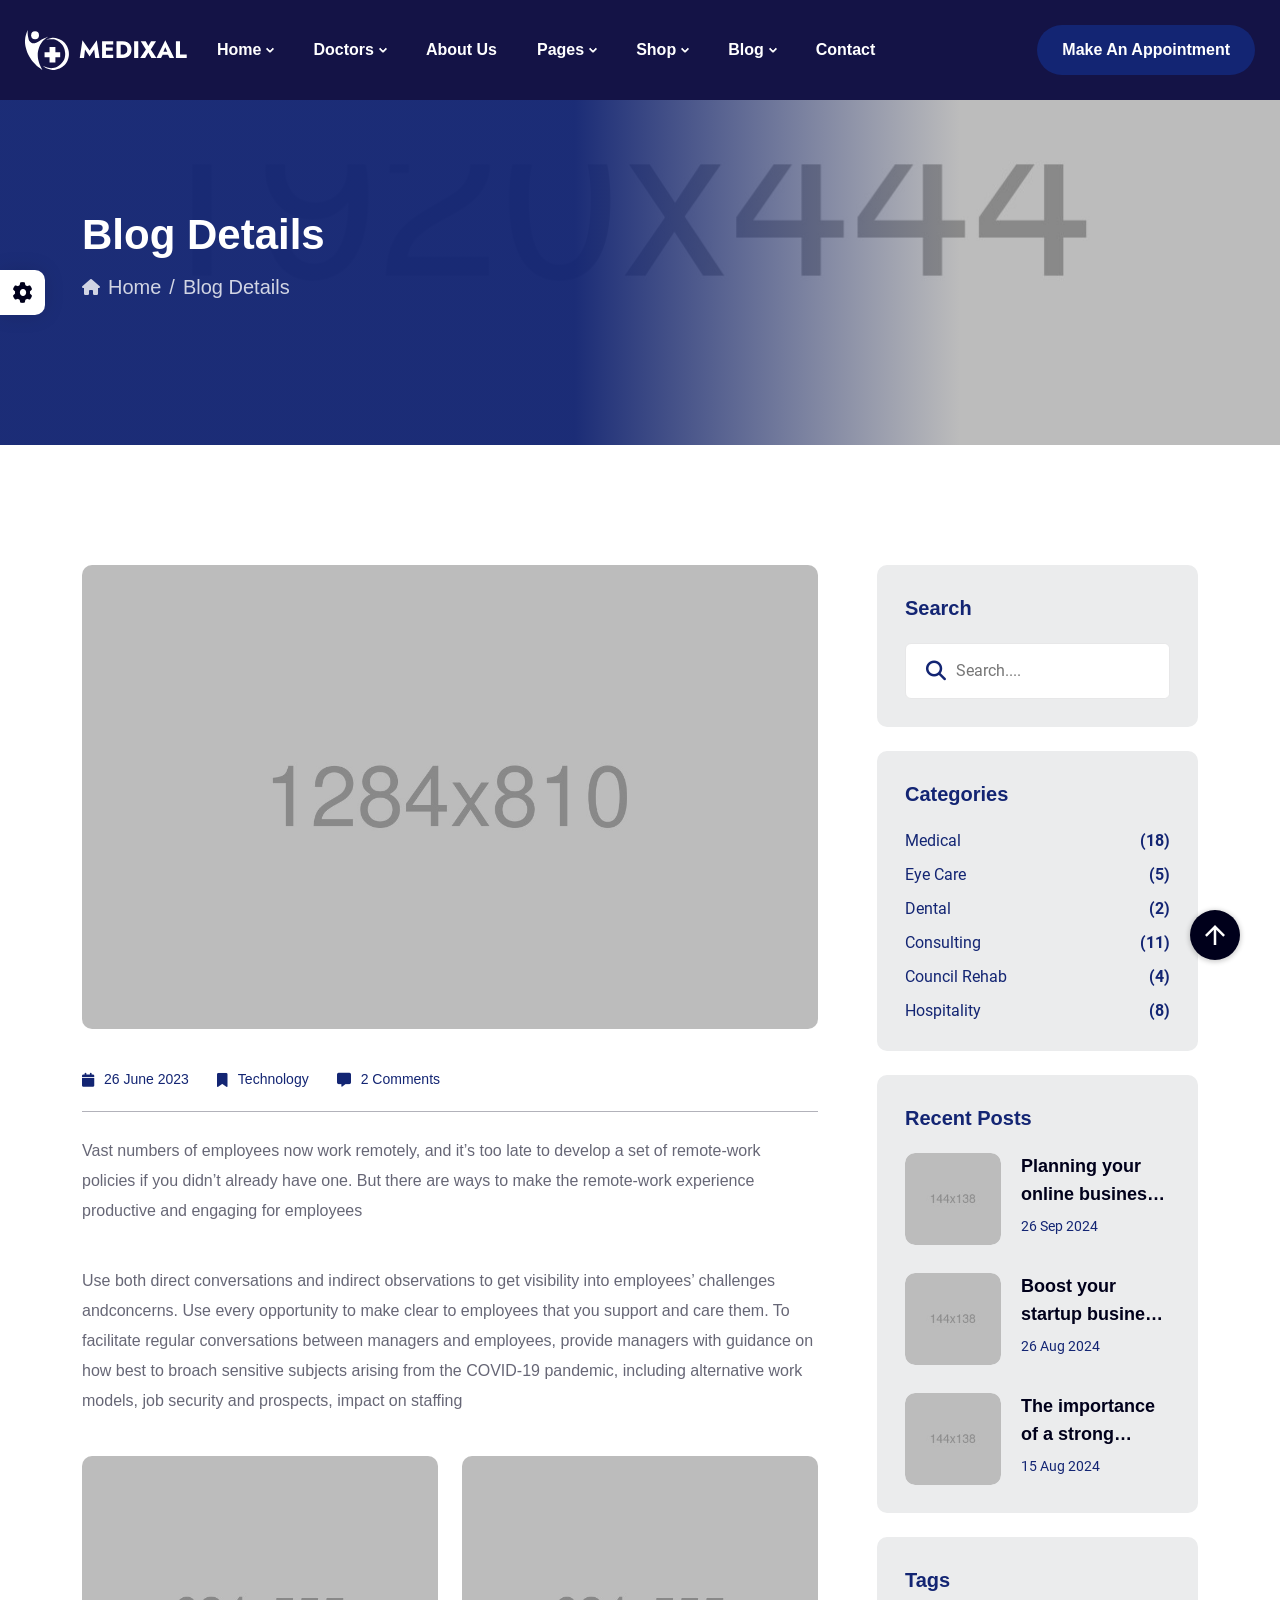
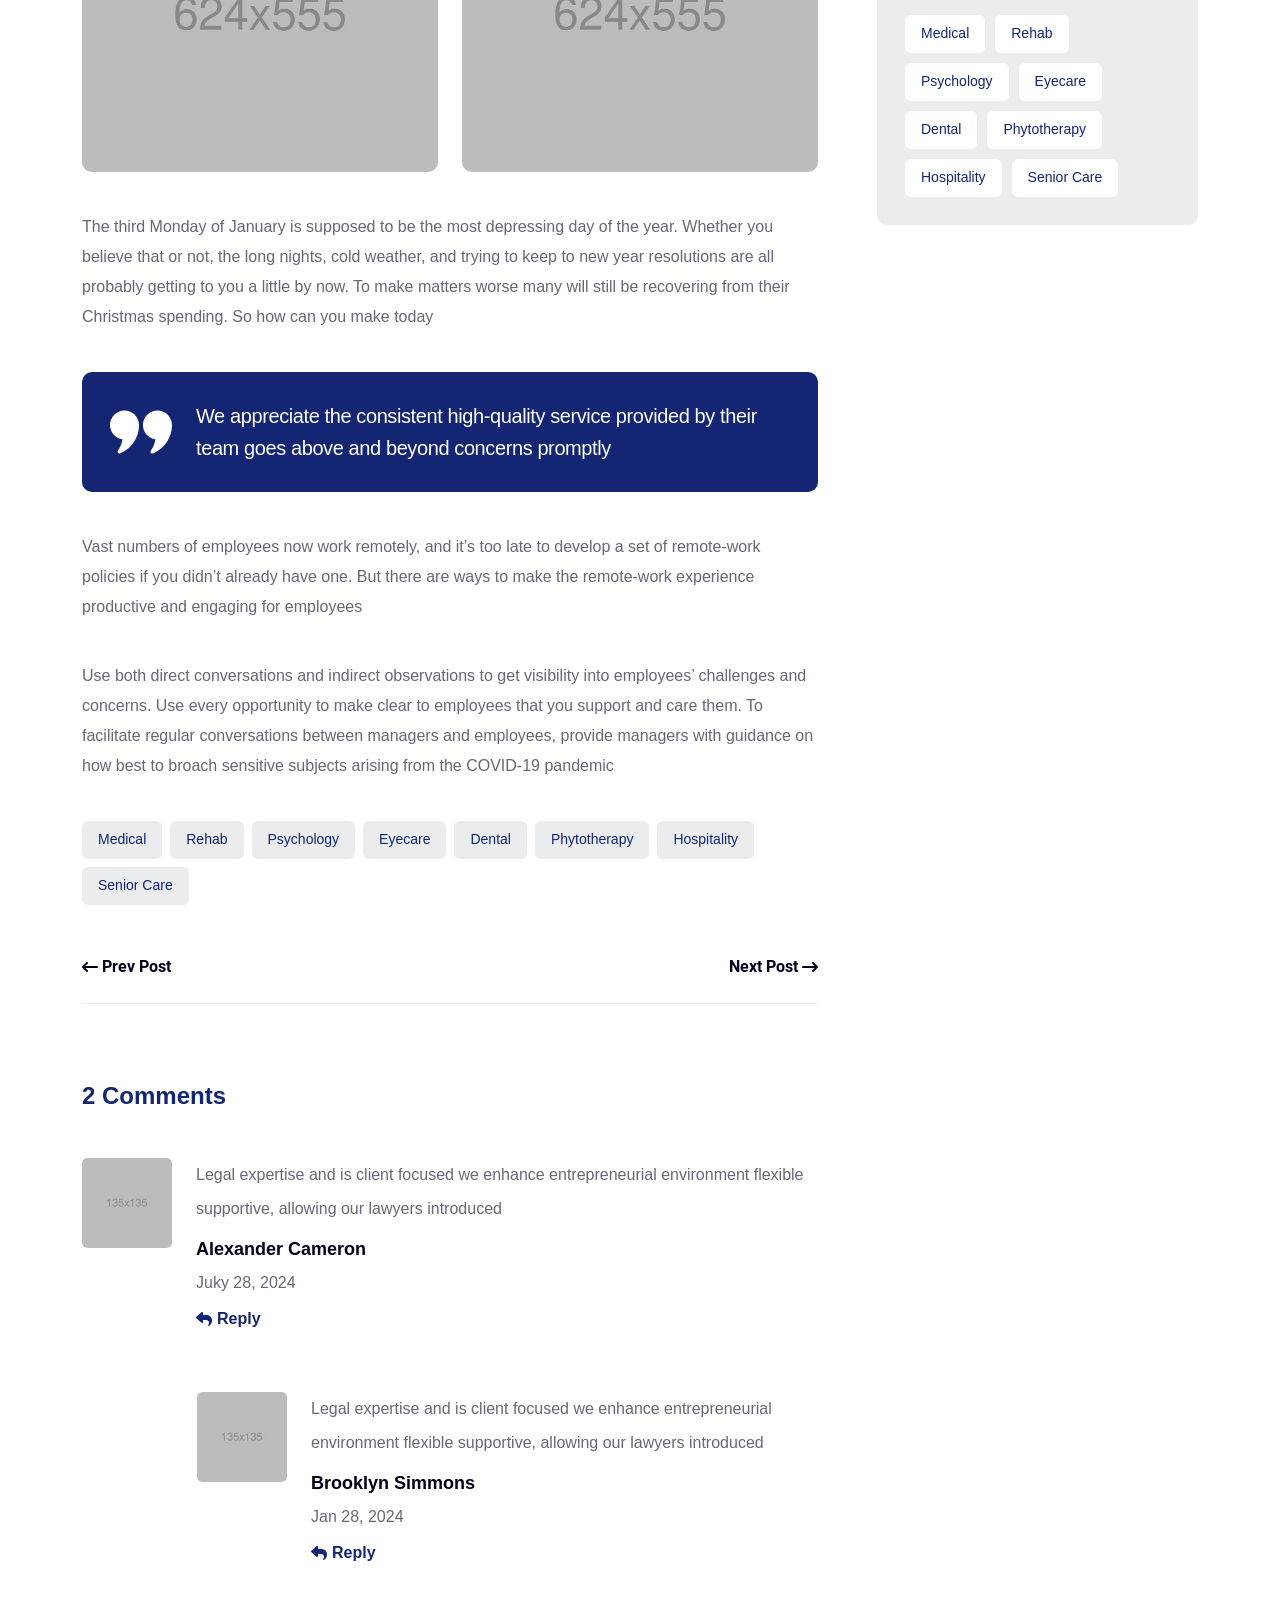
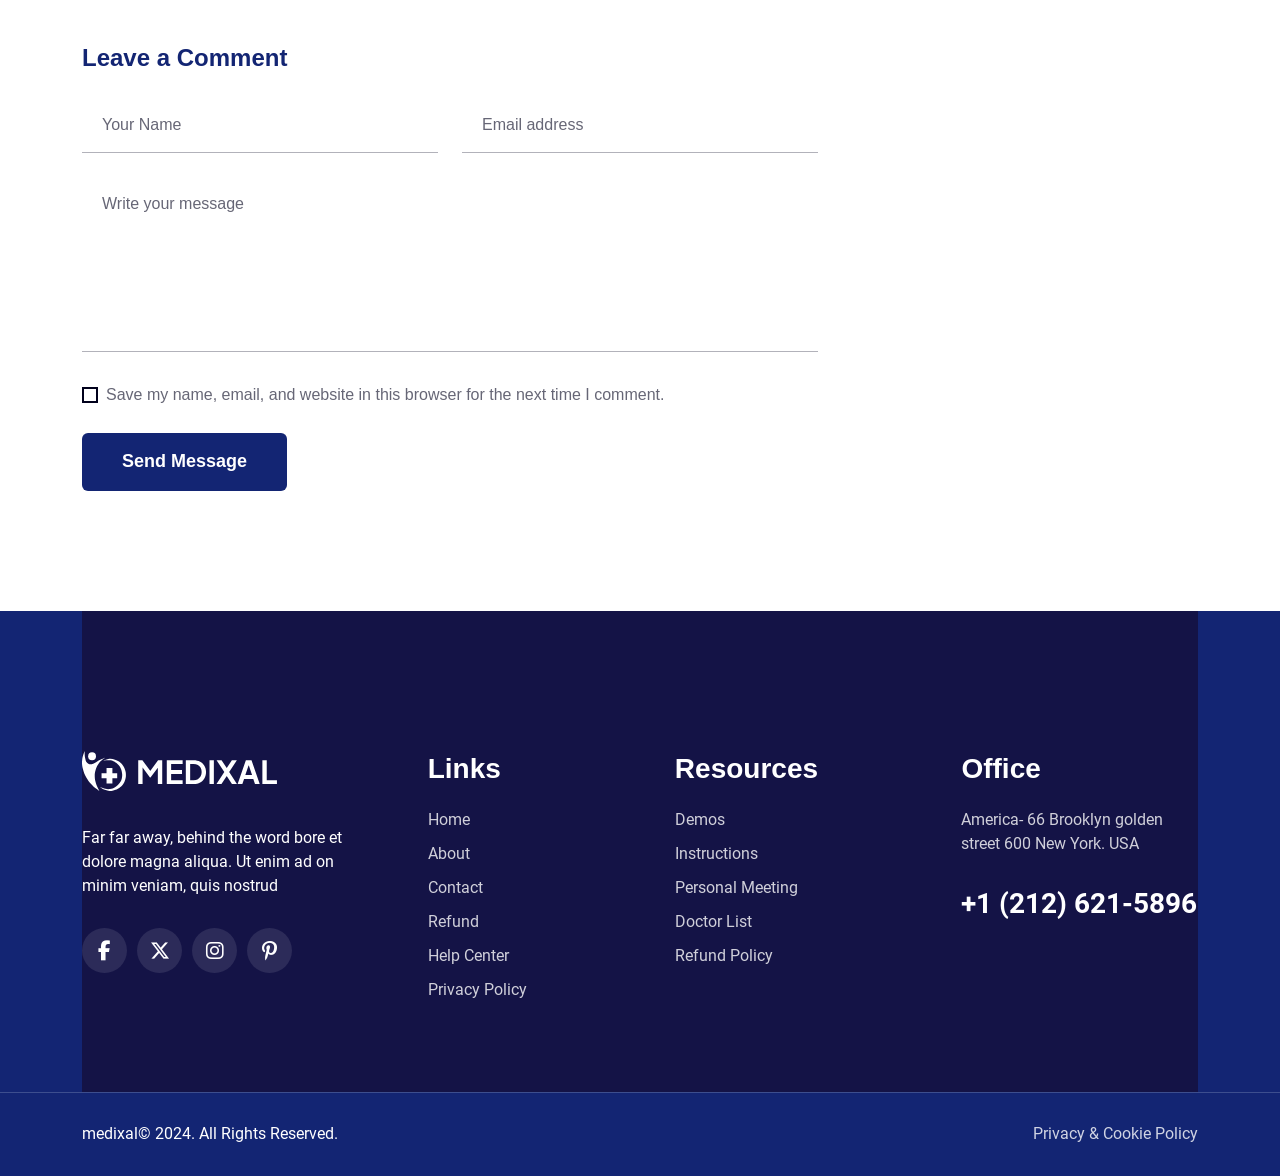
<file: blog-details.html>
<!DOCTYPE html>
<html class="no-js" lang="en">

<head>
  <!-- Meta Tags -->
  <meta charset="utf-8">
  <meta http-equiv="x-ua-compatible" content="ie=edge">
  <meta name="viewport" content="width=device-width, initial-scale=1">
  <meta name="author" content="ThemeDox">
  <!-- Favicon Icon -->
  <link rel="icon" href="assets/img/favicon.png">
  <!-- Site Title -->
  <title>Medixal - Medical and Healthcare Template</title>
  <link rel="stylesheet" href="assets/css/bootstrap.min.css">
  <link rel="stylesheet" href="assets/css/fontawesome.min.css">
  <link rel="stylesheet" href="assets/css/animate.css">
  <link rel="stylesheet" href="assets/css/slick.min.css">
  <link rel="stylesheet" href="assets/css/odometer.css">
  <link rel="stylesheet" href="assets/css/light-gallerr.min.css">
  <link rel="stylesheet" href="assets/css/jquery-ui.min.css">
  <link rel="stylesheet" href="assets/css/jquery-timepicker.min.css">
  <link rel="stylesheet" href="assets/css/select2.min.css">
  <link rel="stylesheet" href="assets/css/style.css">
</head>

<body>
  <!-- Start Preloader -->
  <div class="cs_preloader">
    <div class="cs_preloader_in">
      <div class="cs_wave_first">
        <svg enable-background="new 0 0 300.08 300.08" viewBox="0 0 300.08 300.08" xmlns="http://www.w3.org/2000/svg"><path d="m293.26 184.14h-82.877l-12.692-76.138c-.546-3.287-3.396-5.701-6.718-5.701-.034 0-.061 0-.089 0-3.369.027-6.199 2.523-6.677 5.845l-12.507 87.602-14.874-148.69c-.355-3.43-3.205-6.056-6.643-6.138-.048 0-.096 0-.143 0-3.39 0-6.274 2.489-6.752 5.852l-19.621 137.368h-9.405l-12.221-42.782c-.866-3.028-3.812-5.149-6.8-4.944-3.13.109-5.777 2.332-6.431 5.395l-8.941 42.332h-73.049c-3.771 0-6.82 3.049-6.82 6.82 0 3.778 3.049 6.82 6.82 6.82h78.566c3.219 0 6.002-2.251 6.67-5.408l4.406-20.856 6.09 21.313c.839 2.939 3.526 4.951 6.568 4.951h20.46c3.396 0 6.274-2.489 6.752-5.845l12.508-87.596 14.874 148.683c.355 3.437 3.205 6.056 6.643 6.138h.143c3.39 0 6.274-2.489 6.752-5.845l14.227-99.599 6.397 38.362c.546 3.287 3.396 5.702 6.725 5.702h88.66c3.771 0 6.82-3.049 6.82-6.82-.001-3.772-3.05-6.821-6.821-6.821z" /></svg>
      </div>
      <div class="cs_wave_second">
        <svg enable-background="new 0 0 300.08 300.08" viewBox="0 0 300.08 300.08" xmlns="http://www.w3.org/2000/svg"><path d="m293.26 184.14h-82.877l-12.692-76.138c-.546-3.287-3.396-5.701-6.718-5.701-.034 0-.061 0-.089 0-3.369.027-6.199 2.523-6.677 5.845l-12.507 87.602-14.874-148.69c-.355-3.43-3.205-6.056-6.643-6.138-.048 0-.096 0-.143 0-3.39 0-6.274 2.489-6.752 5.852l-19.621 137.368h-9.405l-12.221-42.782c-.866-3.028-3.812-5.149-6.8-4.944-3.13.109-5.777 2.332-6.431 5.395l-8.941 42.332h-73.049c-3.771 0-6.82 3.049-6.82 6.82 0 3.778 3.049 6.82 6.82 6.82h78.566c3.219 0 6.002-2.251 6.67-5.408l4.406-20.856 6.09 21.313c.839 2.939 3.526 4.951 6.568 4.951h20.46c3.396 0 6.274-2.489 6.752-5.845l12.508-87.596 14.874 148.683c.355 3.437 3.205 6.056 6.643 6.138h.143c3.39 0 6.274-2.489 6.752-5.845l14.227-99.599 6.397 38.362c.546 3.287 3.396 5.702 6.725 5.702h88.66c3.771 0 6.82-3.049 6.82-6.82-.001-3.772-3.05-6.821-6.821-6.821z" /></svg>
      </div>
    </div>
  </div>
  <!-- End Preloader -->
  <!-- Start Header Section -->
  <header class="cs_site_header cs_style_1 cs_type_3 cs_sticky_header cs_heading_font">
    <div class="cs_main_header">
      <div class="container-fluid">
        <div class="cs_main_header_in">
          <div class="cs_main_header_left">
            <a class="cs_site_branding" href="index.html">
              <img src="assets/img/logo.svg" alt="Logo">
            </a>
            <div class="cs_nav cs_fs_18 cs_semibold">
              <div class="cs_nav_list_wrap">
                <ul class="cs_nav_list">
                  <li class="menu-item-has-children cs_mega_menu">
                    <a href="index.html">Home</a>
                    <ul class="cs_mega_wrapper cs_with_thumb">
                      <li>
                        <a href="index.html">
                          <img src="assets/img/demo/1_main-home.jpg" alt="">Main Home
                        </a>
                      </li>
                      <li>
                        <a href="dental.html">
                          <img src="assets/img/demo/2_dental.jpg" alt="">Dental
                        </a>
                      </li>
                      <li>
                        <a href="eye-care.html">
                          <img src="assets/img/demo/3_eye-care.jpg" alt="">Eye Care
                        </a>
                      </li>
                      <li>
                        <a href="rehabilitations.html">
                          <img src="assets/img/demo/4_rehabilatations-center.jpg" alt="">Rehabilatations Center
                        </a>
                      </li>
                      <li>
                        <a href="physiotherapy.html">
                          <img src="assets/img/demo/5_physiotherepy_center.jpg" alt="">Physiotherepy Center
                        </a>
                      </li>
                      <li>
                        <a href="psychology.html">
                          <img src="assets/img/demo/6_psychology.jpg" alt="">Psychology
                        </a>
                      </li>
                    </ul>
                  </li>
                  <li class="menu-item-has-children">
                    <a href="doctors.html">Doctors</a>
                    <ul>
                      <li><a href="doctors.html">Find Doctors</a></li>
                      <li><a href="doctor-details.html">Doctor Details</a></li>
                    </ul>
                  </li>
                  <li><a href="about.html">About Us</a></li>
                  <li class="menu-item-has-children">
                    <a href="#">Pages</a>
                    <ul>
                      <li><a href="appointment.html">Appointment</a></li>
                      <li><a href="department.html">Our Departments</a></li>
                      <li><a href="department-details.html">Department Details</a></li>
                      <li><a href="case-studies.html">Case Studies</a></li>
                      <li><a href="case-studies-details.html">Case Studies Details</a></li>
                      <li><a href="services.html">Services</a></li>
                      <li><a href="service-details.html">Service Details</a></li>
                      <li><a href="pricing-plan.html">Pricing Plan</a></li>
                      <li><a href="gallery.html">Gallery</a></li>
                      <li><a href="working-process.html">Working progress</a></li>
                      <li><a href="before-after.html">Before After</a></li>
                    </ul>
                  </li>
                  <li class="menu-item-has-children">
                    <a href="products.html">Shop</a>
                    <ul>
                      <li><a href="shop.html">Shop</a></li>
                      <li><a href="shop-details.html">Shop Details</a></li>
                      <li><a href="cart.html">Cart</a></li>
                      <li><a href="checkout.html">Checkout</a></li>
                    </ul>
                  </li>
                  <li class="menu-item-has-children">
                    <a href="blog.html">Blog</a>
                    <ul>
                      <li><a href="blog.html">Blog</a></li>
                      <li><a href="blog-with-sidebar.html">Blog With Sidebar</a></li>
                      <li><a href="blog-details.html">Blog Details</a></li>
                    </ul>
                  </li>
                  <li><a href="contact.html">Contact</a></li>
                </ul>
              </div>
            </div>
          </div>
          <div class="cs_main_header_right">
            <div class="cs_header_icon_boxes cs_fs_18 cs_semibold">
              <a href="#" class="cs_center">EN</a>
              <button type="button" class="cs_search_toggle_btn cs_center">
                <svg width="28" height="28" viewBox="0 0 28 28" fill="none" xmlns="http://www.w3.org/2000/svg">
                  <g clip-path="url(#clip0_47_5956)">
                    <path
                      d="M4.96094 9.88281C4.65909 9.88281 4.41406 10.1276 4.41406 10.4295C4.41406 10.7313 4.65909 10.9763 4.96094 10.9763C5.26279 10.9763 5.50781 10.7313 5.50781 10.4295C5.50781 10.1276 5.26279 9.88281 4.96094 9.88281Z"
                      fill="currentColor" />
                    <path
                      d="M20.2847 16.4181C20.1824 16.3156 20.0431 16.2579 19.898 16.2579C19.8925 16.259 19.6823 16.2472 19.5114 16.4181L19.1249 16.8046L17.8684 15.5482C20.6412 11.6614 20.2195 6.29966 16.8048 2.88511C12.9583 -0.961383 6.73203 -0.962024 2.88511 2.88511C-0.961383 6.73139 -0.962024 12.9579 2.88511 16.8048C6.29133 20.2112 11.6509 20.6483 15.548 17.8684L16.8046 19.1249L16.4181 19.5114C16.2047 19.7248 16.2045 20.0713 16.4181 20.2849L23.3318 27.198C24.4001 28.2669 26.1294 28.2676 27.198 27.1982C28.2669 26.1301 28.2673 24.4006 27.198 23.332L20.2847 16.4181ZM17.5779 18.3516L16.407 17.1807C16.5431 17.0588 16.6762 16.9336 16.8048 16.8048C16.9336 16.6762 17.0588 16.5431 17.1807 16.4072L18.3516 17.5781L17.5779 18.3516ZM3.65842 16.0315C0.239177 12.6124 0.23875 7.07789 3.65842 3.65842C7.07746 0.239177 12.612 0.23875 16.0315 3.65842C19.443 7.06977 19.4603 12.603 16.0315 16.0315C12.5639 19.4994 7.03089 19.4041 3.65842 16.0315ZM19.898 17.5781L21.4444 19.1247L19.1247 21.4444L17.5781 19.898L19.898 17.5781ZM26.4246 26.4249C25.7838 27.0664 24.7466 27.0666 24.1053 26.4249L19.898 22.2178L22.2178 19.898L26.4249 24.1055C27.0661 24.7462 27.0668 25.7833 26.4246 26.4249Z"
                      fill="currentColor" />
                    <path
                      d="M15.2567 4.43107C12.2662 1.44057 7.42143 1.43886 4.42964 4.43065C1.44533 7.4156 1.44533 12.2725 4.42964 15.2577C7.42185 18.2497 12.2638 18.2499 15.2563 15.2577C18.2412 12.2725 18.2414 7.41581 15.2567 4.43107ZM14.4829 14.4842C11.9184 17.0487 7.76814 17.0493 5.20295 14.4844C2.64503 11.9256 2.64503 7.76252 5.20295 5.20375C7.76621 2.6407 11.9193 2.64006 14.4834 5.20439C17.0417 7.76274 17.0415 11.9256 14.4829 14.4842Z"
                      fill="currentColor" />
                    <path
                      d="M9.84478 4.375C8.38317 4.375 7.01001 4.94366 5.97821 5.9761C5.38006 6.57425 4.93979 7.28091 4.66977 8.07687C4.57278 8.3627 4.72574 8.67331 5.01178 8.77029C5.29825 8.86749 5.60843 8.71368 5.70541 8.42828C5.92096 7.79275 6.27301 7.22793 6.75152 6.7492C7.57696 5.92355 8.67541 5.46875 9.84478 5.46875C10.1468 5.46875 10.3917 5.22394 10.3917 4.92187C10.3917 4.61981 10.1468 4.375 9.84478 4.375Z"
                      fill="currentColor" />
                  </g>
                  <defs>
                    <clipPath id="clip0_47_5956">
                      <rect width="28" height="28" fill="white" />
                    </clipPath>
                  </defs>
                </svg>
              </button>
              <a href="cart.html" class="cs_center">
                <svg width="28" height="28" viewBox="0 0 28 28" fill="none" xmlns="http://www.w3.org/2000/svg">
                  <path
                    d="M5.83464 9.04688C5.67355 9.04688 5.54297 9.17746 5.54297 9.33854V24.5052C5.54297 24.6663 5.67355 24.7969 5.83464 24.7969H22.168C22.3291 24.7969 22.4596 24.6663 22.4596 24.5052V9.33854C22.4596 9.17746 22.3291 9.04688 22.168 9.04688H5.83464ZM3.79297 9.33854C3.79297 8.21096 4.70705 7.29688 5.83464 7.29688H22.168C23.2956 7.29688 24.2096 8.21096 24.2096 9.33854V24.5052C24.2096 25.6328 23.2956 26.5469 22.168 26.5469H5.83464C4.70705 26.5469 3.79297 25.6328 3.79297 24.5052V9.33854Z"
                    fill="currentColor" />
                  <path
                    d="M14.0013 3.21094C12.2294 3.21094 10.793 4.64736 10.793 6.41927V10.5026C10.793 10.9858 10.4012 11.3776 9.91797 11.3776C9.43472 11.3776 9.04297 10.9858 9.04297 10.5026V6.41927C9.04297 3.68086 11.2629 1.46094 14.0013 1.46094C16.7397 1.46094 18.9596 3.68086 18.9596 6.41927V10.5026C18.9596 10.9858 18.5679 11.3776 18.0846 11.3776C17.6014 11.3776 17.2096 10.9858 17.2096 10.5026V6.41927C17.2096 4.64736 15.7732 3.21094 14.0013 3.21094Z"
                    fill="currentColor" />
                </svg>
              </a>
            </div>
            <a href="appointment.html" class="cs_btn cs_style_1 cs_fs_18 cs_semibold cs_accent_bg  cs_radius_100"><span class="cs_btn_text">Make An Appointment</span></a>
          </div>
        </div>
      </div>
    </div>
  </header>
  <div class="cs_modal_search cs_center">
    <div class="cs_search_overlay cs_header_overlay"></div>
    <form action="#" class="cs_modal_search_form">
      <button class="cs_search_close" type="button">
        <svg width="40" height="40" viewBox="0 0 40 40" fill="none" xmlns="http://www.w3.org/2000/svg">
          <path
            d="M26.4233 14.7567L21.18 20L26.4233 25.2433C26.7483 25.5683 26.7483 26.0967 26.4233 26.4217C26.26 26.585 26.0467 26.665 25.8333 26.665C25.62 26.665 25.4067 26.5833 25.2433 26.4217L20 21.1783L14.7567 26.4217C14.5933 26.585 14.38 26.665 14.1667 26.665C13.9533 26.665 13.74 26.5833 13.5767 26.4217C13.2517 26.0967 13.2517 25.5683 13.5767 25.2433L18.82 20L13.5767 14.7567C13.2517 14.4317 13.2517 13.9033 13.5767 13.5783C13.9017 13.2533 14.43 13.2533 14.755 13.5783L19.9983 18.8217L25.2417 13.5783C25.5667 13.2533 26.095 13.2533 26.42 13.5783C26.745 13.9033 26.745 14.4317 26.42 14.7567H26.4233ZM40 20C40 31.0283 31.0283 40 20 40C8.97167 40 0 31.0283 0 20C0 8.97167 8.97167 0 20 0C31.0283 0 40 8.97167 40 20ZM38.3333 20C38.3333 9.89167 30.1083 1.66667 20 1.66667C9.89167 1.66667 1.66667 9.89167 1.66667 20C1.66667 30.1083 9.89167 38.3333 20 38.3333C30.1083 38.3333 38.3333 30.1083 38.3333 20Z"
            fill="currentColor" />
        </svg>
      </button>
      <input type="text" placeholder="Type to search..." class="cs_fs_32 cs_modal_search_input">
    </form>
  </div>
  <!-- End Header Section -->
  <!-- Start Page Header -->
  <section class="cs_page_heading cs_center cs_bg_filed" data-src="assets/img/page_heading_bg.jpg">
    <div class="container">
      <div class="cs_page_heading_in">
        <h1 class="cs_page_heading_title cs_fs_48 cs_white_color">Blog Details</h1>
        <ol class="breadcrumb cs_fs_20 cs_white_color cs_heading_font">
          <li class="breadcrumb-item"><a href="index.html"><i class="fa-solid fa-house"></i>Home</a></li>
          <li class="breadcrumb-item active">Blog Details</li>
        </ol>
      </div>
    </div>
  </section>
  <!-- End Page Header -->
  <!-- Start Blog Details Section -->
   <div class="cs_height_120 cs_height_lg_80"></div>
   <div class="container">
      <div class="row cs_gap_y_40">
        <div class="col-lg-8">
          <div class="cs_post_details cs_style_1 cs_heading_font">
            <div class="cs_post_thumbnail cs_radius_10">
              <img src="assets/img/post_details_1.jpeg" alt="Post Image">
            </div>
            <ul class="cs_post_meta cs_fs_14 cs_accent_color cs_mp0">
              <li><i class="fa-solid fa-calendar"></i>26 June 2023</li>
              <li><i class="fa-solid fa-bookmark"></i>Technology</li>
              <li><i class="fa-solid fa-message"></i>2 Comments</li>
            </ul>
            <hr>
            <div class="cs_height_24 cs_height_lg_20"></div>
            <p>Vast numbers of employees now work remotely, and it’s too late to develop a set of remote-work policies if you didn’t already have one. But there are ways to make the remote-work experience productive and engaging for employees</p>
            <p>Use both direct conversations and indirect observations to get visibility into employees’ challenges andconcerns. Use every opportunity to make clear to employees that you support and care them. To facilitate regular conversations between managers and employees, provide managers with guidance on how best to broach sensitive subjects arising from the COVID-19 pandemic, including alternative work models, job security and prospects, impact on staffing</p>
            <div class="row">
              <div class="col-lg-6 cs_radius_10">
                <img src="assets/img/post_details_2.jpeg" alt="Image">
              </div>
              <div class="col-lg-6 cs_radius_10">
                <img src="assets/img/post_details_3.jpeg" alt="Image">
              </div>
            </div>
            <p>The third Monday of January is supposed to be the most depressing day of the year. Whether you believe that or not, the long nights, cold weather, and trying to keep to new year resolutions are all probably getting to you a little by now. To make matters worse many will still be recovering from their Christmas spending. So how can you make today</p>
            <blockquote>
              <img src="assets/img/icons/quote_icon_7.svg" alt="Icon"> We appreciate the consistent high-quality service provided by their team goes above and beyond concerns promptly
            </blockquote>
            <p>Vast numbers of employees now work remotely, and it’s too late to develop a set of remote-work policies if you didn’t already have one. But there are ways to make the remote-work experience productive and engaging for employees</p>
            <p>Use both direct conversations and indirect observations to get visibility into employees’ challenges and concerns. Use every opportunity to make clear to employees that you support and care them. To facilitate regular conversations between managers and employees, provide managers with guidance on how best to broach sensitive subjects arising from the COVID-19 pandemic</p>
          </div>
          <div class="cs_tag_list cs_type_1 cs_fs_14 cs_heading_font cs_accent_color">
            <a href="#" class="cs_tag_link cs_gray_bg cs_radius_6">Medical</a>
            <a href="#" class="cs_tag_link cs_gray_bg cs_radius_6">Rehab</a>
            <a href="#" class="cs_tag_link cs_gray_bg cs_radius_6">Psychology</a>
            <a href="#" class="cs_tag_link cs_gray_bg cs_radius_6">Eyecare</a>
            <a href="#" class="cs_tag_link cs_gray_bg cs_radius_6">Dental</a>
            <a href="#" class="cs_tag_link cs_gray_bg cs_radius_6">Phytotherapy</a>
            <a href="#" class="cs_tag_link cs_gray_bg cs_radius_6">Hospitality</a>
            <a href="#" class="cs_tag_link cs_gray_bg cs_radius_6">Senior Care</a>
          </div>
          <div class="cs_height_30 cs_height_lg_30"></div>
          <div class="cs_btn_group cs_style_1 cs_semibold cs_heading_color">
            <a href="#"><i class="fa-solid fa-arrow-left-long"></i>Prev Post</a>
            <a href="#">Next Post<i class="fa-solid fa-arrow-right-long"></i></a>
          </div>
          <div class="cs_height_80 cs_height_lg_60"></div>
          <h2 class="cs_reply_title cs_fs_24 cs_semibold cs_accent_color">2 Comments</h2>
          <ul class="cs_comment_list cs_heading_font cs_mp0">
            <li class="cs_comment_body">
              <div class="cs_comment_thumbnail cs_radius_5">
                <img src="assets/img/avatar_4.jpeg" alt="Image">
              </div>
              <div class="cs_comment_info">
                <p>Legal expertise and is client focused we enhance entrepreneurial environment flexible supportive, allowing our lawyers introduced</p>
                <h3>Alexander Cameron</h3>
                <div class="cs_comment_meta_wrapper">
                  <div class="cs_comment_date">Juky 28, 2024</div>
                  <a href="#" class="cs_reply_btn cs_semibold cs_accent_color"><i class="fa-solid fa-reply"></i>
                    Reply</a>
                </div>
              </div>
            </li>
            <li class="cs_comment_body">
              <div class="cs_comment_thumbnail cs_radius_5">
                <img src="assets/img/avatar_5.jpeg" alt="Image">
              </div>
              <div class="cs_comment_info">
                <p>Legal expertise and is client focused we enhance entrepreneurial environment flexible supportive, allowing our lawyers introduced</p>
                <h3>Brooklyn Simmons</h3>
                <div class="cs_comment_meta_wrapper">
                  <div class="cs_comment_date">Jan 28, 2024</div>
                  <a href="#" class="cs_reply_btn cs_semibold cs_accent_color"><i class="fa-solid fa-reply"></i>
                    Reply</a>
                </div>
              </div>
            </li>
          </ul>
          <div class="cs_height_50 cs_height_lg_40"></div>
          <h2 class="cs_reply_heading cs_fs_24 cs_semibold cs_accent_color">Leave a Comment</h2>
          <form class="cs_reply_form row cs_gap_y_24 cs_heading_font" id="comment">
            <div class="col-md-6">
              <input type="text" name="name" placeholder="Your Name" class="cs_form_field">
            </div>
            <div class="col-md-6">
              <input type="email" name="email" placeholder="Email address" class="cs_form_field">
            </div>
            <div class="col-md-12">
              <textarea name="message" rows="6" placeholder="Write your message" class="cs_form_field"></textarea>
            </div>
            <div class="col-md-12">
              <div class="form-check">
                <input class="form-check-input" type="checkbox">
                <label class="form-check-label m-0">
                  Save my name, email, and website in this browser for the next time I comment.
                </label>
              </div>
            </div>
            <div class="col-md-12">
              <button type="submit" class="cs_btn cs_style_1 cs_accent_bg cs_fs_18 cs_semibold cs_radius_6">
                <span class="cs_btn_text">Send Message</span>
              </button>
            </div>
          </form>
        </div>
        <aside class="col-lg-4">
          <div class="cs_sidebar cs_style_1">
            <div class="cs_sidebar_widget cs_gray_bg cs_radius_10">
              <h3 class="cs_sidebar_title cs_fs_20 cs_semibold cs_accent_color">Search</h3>
              <form action="#" class="cs_search cs_radius_6">
                <span class="cs_search_icon cs_accent_color"><i class="fa-solid fa-magnifying-glass"></i></span>
                <input type="text" placeholder="Search....">
              </form>
            </div>
            <div class="cs_sidebar_widget cs_gray_bg cs_radius_10">
              <h3 class="cs_sidebar_title cs_fs_20 cs_semibold cs_accent_color">Categories</h3>
              <ul class="cs_categories cs_accent_color cs_mp0">
                <li><a href="#">Medical</a><a href="#">(18)</a></li>
                <li><a href="#">Eye Care</a><a href="#">(5)</a></li>
                <li><a href="#">Dental</a><a href="#">(2)</a></li>
                <li><a href="#">Consulting</a><a href="#">(11)</a></li>
                <li><a href="#">Council Rehab</a><a href="#">(4)</a></li>
                <li><a href="#">Hospitality</a><a href="#">(8)</a></li>
              </ul>
            </div>
            <div class="cs_sidebar_widget cs_gray_bg cs_radius_10">
              <h3 class="cs_sidebar_title cs_fs_20 cs_semibold cs_accent_color">Recent Posts</h3>
              <div class="cs_post cs_style_3">
                <a href="blog-details-right-sidebar.html" class="cs_post_thumbnail cs_radius_10">
                  <img src="assets/img/latest_post_1.jpeg" alt="Image" class="cs_zoom_in">
                </a>
                <div class="cs_post_info">
                  <h3 class="cs_post_title cs_fs_18 cs_semibold cs_heading_color"><a href="blog-details.html">Planning your online business goals with a specialists.</a>
                  </h3>
                  <div class="cs_post_meta cs_fs_14 cs_accent_color">26 Sep 2024</div>
                </div>
              </div>
              <div class="cs_post cs_style_3">
                <a href="blog-details-right-sidebar.html" class="cs_post_thumbnail cs_radius_10">
                  <img src="assets/img/latest_post_2.jpeg" alt="Image" class="cs_zoom_in">
                </a>
                <div class="cs_post_info">
                  <h3 class="cs_post_title cs_fs_18 cs_semibold cs_heading_color">
                    <a href="blog-details.html">Boost your startup business with our digital agency.</a>
                  </h3>
                  <div class="cs_post_meta cs_fs_14 cs_accent_color">26 Aug 2024</div>
                </div>
              </div>
              <div class="cs_post cs_style_3">
                <a href="blog-details-right-sidebar.html" class="cs_post_thumbnail cs_radius_10">
                  <img src="assets/img/latest_post_3.jpeg" alt="Image">
                </a>
                <div class="cs_post_info">
                  <h3 class="cs_post_title cs_fs_18 cs_semibold cs_heading_color">
                    <a href="blog-details.html">The importance of a strong digital for strat.</a>
                  </h3>
                  <div class="cs_post_meta cs_fs_14 cs_accent_color">15 Aug 2024</div>
                </div>
              </div>
            </div>
            <div class="cs_sidebar_widget cs_gray_bg cs_radius_10">
              <div class="cs_sidebar_tags">
                <h3 class="cs_sidebar_title cs_fs_20 cs_semibold cs_accent_color">Tags</h3>
                <div class="cs_tag_list cs_fs_14 cs_heading_font cs_accent_color">
                  <a href="#" class="cs_tag_link cs_white_bg cs_radius_6">Medical</a>
                  <a href="#" class="cs_tag_link cs_white_bg cs_radius_6">Rehab</a>
                  <a href="#" class="cs_tag_link cs_white_bg cs_radius_6">Psychology</a>
                  <a href="#" class="cs_tag_link cs_white_bg cs_radius_6">Eyecare</a>
                  <a href="#" class="cs_tag_link cs_white_bg cs_radius_6">Dental</a>
                  <a href="#" class="cs_tag_link cs_white_bg cs_radius_6">Phytotherapy</a>
                  <a href="#" class="cs_tag_link cs_white_bg cs_radius_6">Hospitality</a>
                  <a href="#" class="cs_tag_link cs_white_bg cs_radius_6">Senior Care</a>
                </div>
              </div>
            </div>
          </div>
        </aside>
      </div>
   </div>
   <div class="cs_height_120 cs_height_lg_80"></div>
  <!-- End Blog Details Section -->
  <!-- Start Footer Section -->
  <footer class="cs_footer cs_style_1 cs_accent_bg">
    <div class="container cs_white_color">
      <div class="cs_footer_row">
        <div class="cs_footer_col">
          <div class="cs_footer_widget">
            <div class="cs_footer_text_widget">
              <img src="assets/img/footer_logo.svg" alt="Logo">
              <p>Far far away, behind the word bore et dolore magna aliqua. Ut enim ad on minim veniam, quis nostrud</p>
            </div>
            <div class="cs_social_btns cs_style_1">
              <a href="#" class="cs_center">
                <i class="fa-brands fa-facebook-f"></i>
              </a>
              <a href="#" class="cs_center">
                <i class="fa-brands fa-x-twitter"></i>
              </a>
              <a href="#" class="cs_center">
                <i class="fa-brands fa-instagram"></i>
              </a>
              <a href="#" class="cs_center">
                <i class="fa-brands fa-pinterest-p"></i>
              </a>
            </div>
          </div>
        </div>
        <div class="cs_footer_col">
          <div class="cs_footer_widget">
            <h2 class="cs_footer_widget_title cs_fs_32 cs_white_color cs_bold">Links</h2>
            <ul class="cs_footer_widget_menu">
              <li><a href="index.html">Home</a></li>
              <li><a href="about.html">About</a></li>
              <li><a href="contact.html">Contact</a></li>
              <li><a href="#">Refund</a></li>
              <li><a href="#">Help Center</a></li>
              <li><a href="#">Privacy Policy</a></li>
            </ul>
          </div>
        </div>
        <div class="cs_footer_col">
          <div class="cs_footer_widget">
            <h2 class="cs_footer_widget_title cs_fs_32 cs_white_color cs_bold">Resources</h2>
            <ul class="cs_footer_widget_menu">
              <li><a href="#">Demos</a></li>
              <li><a href="#">Instructions</a></li>
              <li><a href="#">Personal Meeting</a></li>
              <li><a href="doctors.html">Doctor List</a></li>
              <li><a href="#">Refund Policy</a></li>
            </ul>
          </div>
        </div>
        <div class="cs_footer_col">
          <div class="cs_footer_widget">
            <h2 class="cs_footer_widget_title cs_fs_32 cs_white_color cs_bold">Office</h2>
            <ul class="cs_footer_widget_menu cs_address">
              <li>America- 66 Brooklyn golden street 600 New York. USA</li>
              <li class="cs_fs_32 cs_bold cs_phone_number">
                <div class="cs_height_20 cs_height_lg_20"></div>
                <a href="tel:+444547800112">+1 (212) 621-5896</a>
              </li>
            </ul>
          </div>
        </div>
      </div>
    </div>
    <div class="cs_footer_bottom cs_white_color">
      <div class="container">
        <div class="cs_footer_bottom_in">
          <p class="cs_copyright mb-0">medixal© 2024. All Rights Reserved.</p>
          <ul class="cs_footer_widget_menu">
            <li><a href="#">Privacy &amp; Cookie Policy</a></li>
          </ul>
        </div>
      </div>
    </div>
  </footer>
  <!-- End Footer Section -->
  <!-- Start Scroll Up Button -->
  <span class="cs_scrollup">
    <svg width="20" height="20" viewBox="0 0 20 20" fill="none" xmlns="http://www.w3.org/2000/svg">
      <path d="M0 10L1.7625 11.7625L8.75 4.7875V20H11.25V4.7875L18.225 11.775L20 10L10 0L0 10Z" fill="currentColor" />
    </svg>
  </span>
  <!-- End Scroll Up Button -->

  <!-- Start Color Chnage  -->
  <div class="cs_color_settings">
    <div class="cs_color_settings_btn cs_center"><i class="fa-solid fa-gear"></i></div>
    <div class="cs_color_settings_in">
      <div class="cs_color_option cs_color_option_bg_1 cs_center active" data-color="#132573">
        <i class="fa-solid fa-check"></i>
      </div>
      <div class="cs_color_option cs_color_option_bg_2 cs_center" data-color="#09bbaf">
        <i class="fa-solid fa-check"></i>
      </div>
      <div class="cs_color_option cs_color_option_bg_3 cs_center" data-color="#a81874">
        <i class="fa-solid fa-check"></i>
      </div>
      <div class="cs_color_option cs_color_option_bg_4 cs_center" data-color="#2d3928">
        <i class="fa-solid fa-check"></i>
      </div>
      <div class="cs_color_option cs_color_option_bg_5 cs_center" data-color="#966046">
        <i class="fa-solid fa-check"></i>
      </div>
      <div class="cs_color_option cs_color_option_bg_6 cs_center" data-color="#307bc4">
        <i class="fa-solid fa-check"></i>
      </div>
    </div>
  </div>
  <!-- End Color Chnage  -->

  <!-- Script -->
  <script src="assets/js/jquery-3.7.1.min.js"></script>
  <script src="assets/js/wow.min.js"></script>
  <script src="assets/js/jquery.slick.min.js"></script>
  <script src="assets/js/odometer.js"></script>
  <script src="assets/js/light-gallery.min.js"></script>
  <script src="assets/js/jquery-ui.js"></script>
  <script src="assets/js/jquery-timepicker.min.js"></script>
  <script src="assets/js/select2.min.js"></script>
  <script src="assets/js/ripples.min.js"></script>
  <script src="assets/js/main.js"></script>
</body>
</html>
</file>
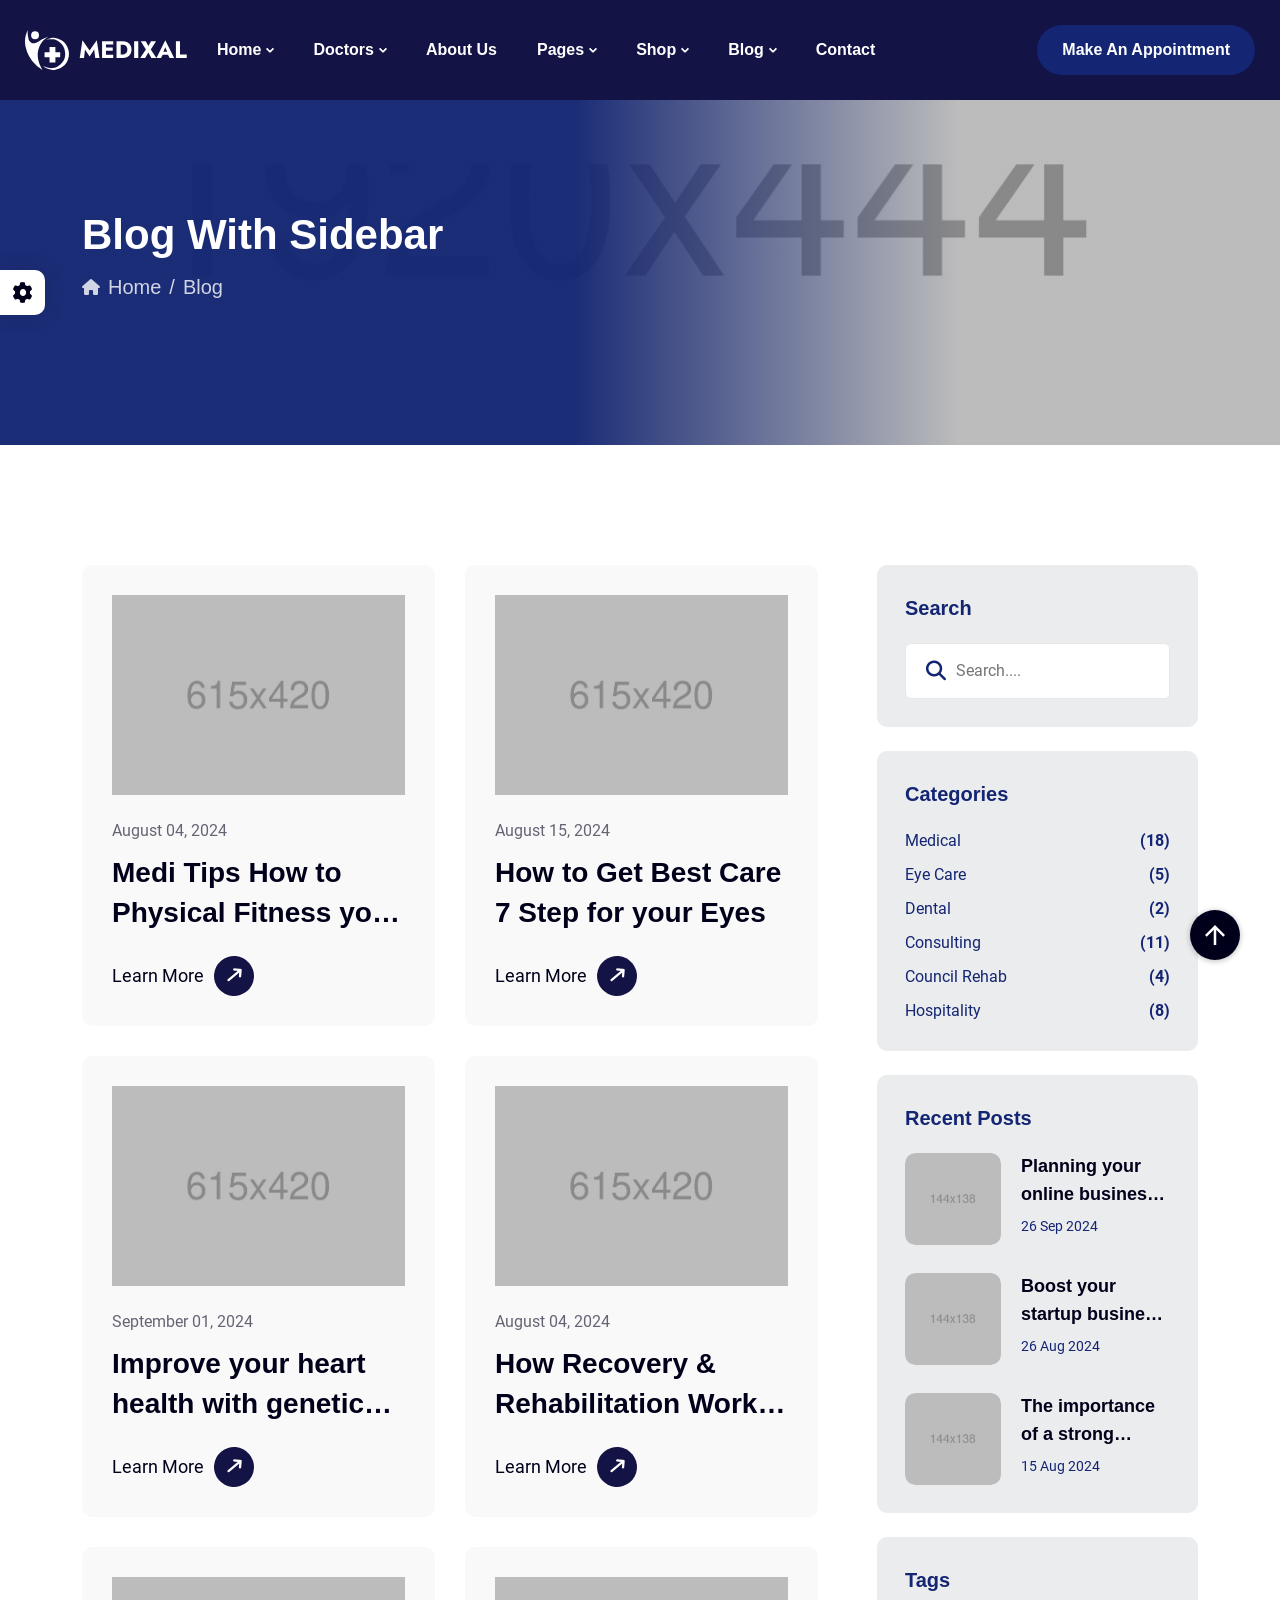
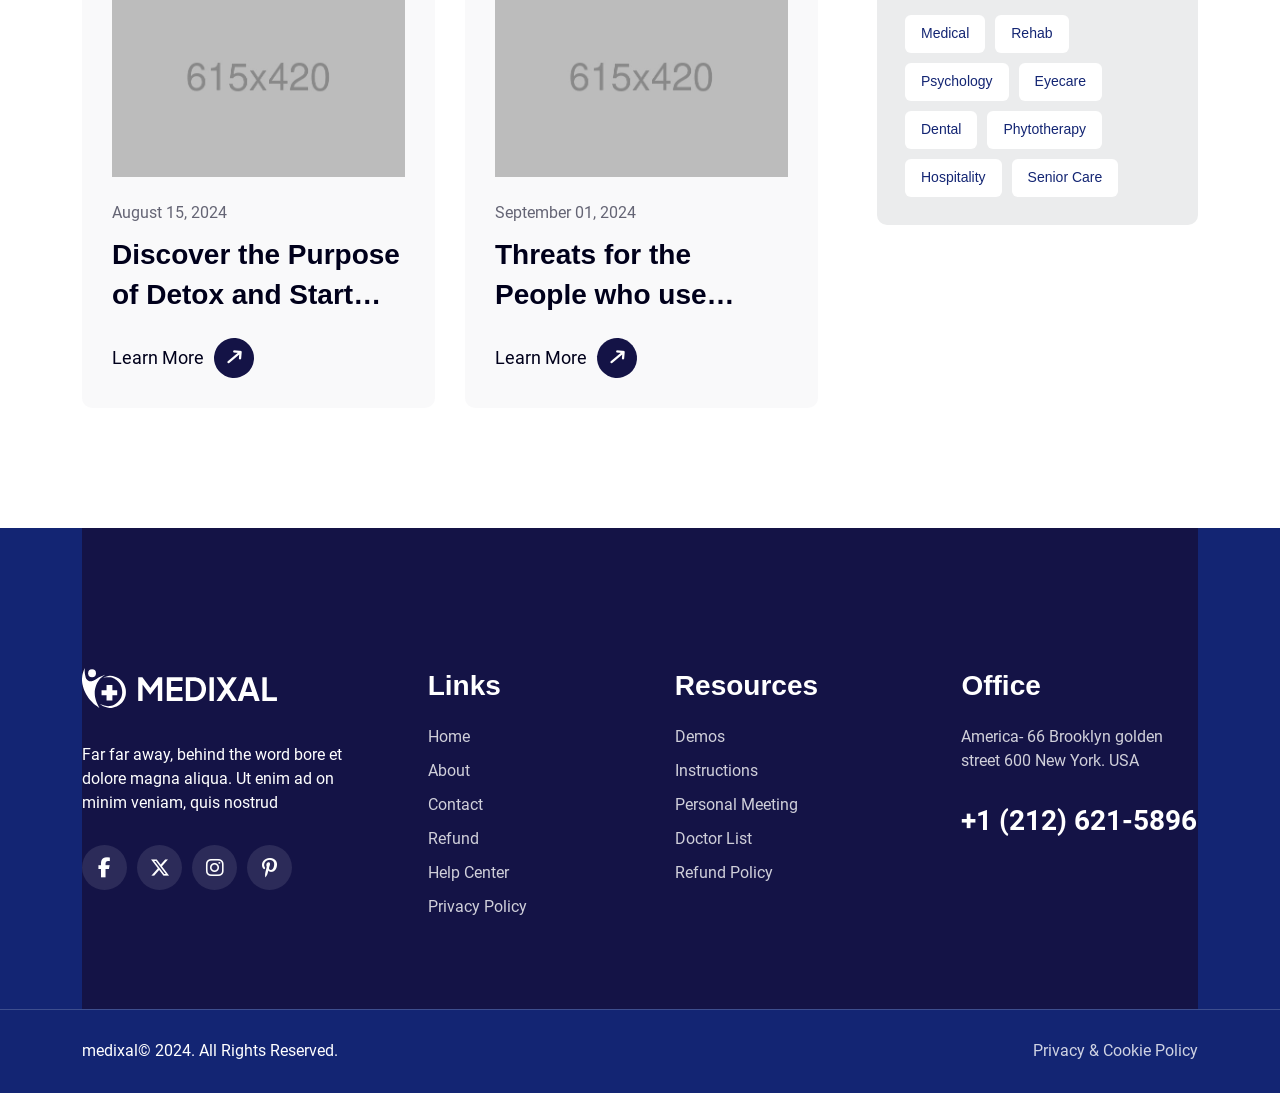
<file: blog-with-sidebar.html>
<!DOCTYPE html>
<html class="no-js" lang="en">

<head>
  <!-- Meta Tags -->
  <meta charset="utf-8">
  <meta http-equiv="x-ua-compatible" content="ie=edge">
  <meta name="viewport" content="width=device-width, initial-scale=1">
  <meta name="author" content="ThemeDox">
  <!-- Favicon Icon -->
  <link rel="icon" href="assets/img/favicon.png">
  <!-- Site Title -->
  <title>Medixal - Medical and Healthcare Template</title>
  <link rel="stylesheet" href="assets/css/bootstrap.min.css">
  <link rel="stylesheet" href="assets/css/fontawesome.min.css">
  <link rel="stylesheet" href="assets/css/animate.css">
  <link rel="stylesheet" href="assets/css/slick.min.css">
  <link rel="stylesheet" href="assets/css/odometer.css">
  <link rel="stylesheet" href="assets/css/light-gallerr.min.css">
  <link rel="stylesheet" href="assets/css/jquery-ui.min.css">
  <link rel="stylesheet" href="assets/css/jquery-timepicker.min.css">
  <link rel="stylesheet" href="assets/css/select2.min.css">
  <link rel="stylesheet" href="assets/css/style.css">
</head>

<body>
  <!-- Start Preloader -->
  <div class="cs_preloader">
    <div class="cs_preloader_in">
      <div class="cs_wave_first">
        <svg enable-background="new 0 0 300.08 300.08" viewBox="0 0 300.08 300.08" xmlns="http://www.w3.org/2000/svg"><path d="m293.26 184.14h-82.877l-12.692-76.138c-.546-3.287-3.396-5.701-6.718-5.701-.034 0-.061 0-.089 0-3.369.027-6.199 2.523-6.677 5.845l-12.507 87.602-14.874-148.69c-.355-3.43-3.205-6.056-6.643-6.138-.048 0-.096 0-.143 0-3.39 0-6.274 2.489-6.752 5.852l-19.621 137.368h-9.405l-12.221-42.782c-.866-3.028-3.812-5.149-6.8-4.944-3.13.109-5.777 2.332-6.431 5.395l-8.941 42.332h-73.049c-3.771 0-6.82 3.049-6.82 6.82 0 3.778 3.049 6.82 6.82 6.82h78.566c3.219 0 6.002-2.251 6.67-5.408l4.406-20.856 6.09 21.313c.839 2.939 3.526 4.951 6.568 4.951h20.46c3.396 0 6.274-2.489 6.752-5.845l12.508-87.596 14.874 148.683c.355 3.437 3.205 6.056 6.643 6.138h.143c3.39 0 6.274-2.489 6.752-5.845l14.227-99.599 6.397 38.362c.546 3.287 3.396 5.702 6.725 5.702h88.66c3.771 0 6.82-3.049 6.82-6.82-.001-3.772-3.05-6.821-6.821-6.821z" /></svg>
      </div>
      <div class="cs_wave_second">
        <svg enable-background="new 0 0 300.08 300.08" viewBox="0 0 300.08 300.08" xmlns="http://www.w3.org/2000/svg"><path d="m293.26 184.14h-82.877l-12.692-76.138c-.546-3.287-3.396-5.701-6.718-5.701-.034 0-.061 0-.089 0-3.369.027-6.199 2.523-6.677 5.845l-12.507 87.602-14.874-148.69c-.355-3.43-3.205-6.056-6.643-6.138-.048 0-.096 0-.143 0-3.39 0-6.274 2.489-6.752 5.852l-19.621 137.368h-9.405l-12.221-42.782c-.866-3.028-3.812-5.149-6.8-4.944-3.13.109-5.777 2.332-6.431 5.395l-8.941 42.332h-73.049c-3.771 0-6.82 3.049-6.82 6.82 0 3.778 3.049 6.82 6.82 6.82h78.566c3.219 0 6.002-2.251 6.67-5.408l4.406-20.856 6.09 21.313c.839 2.939 3.526 4.951 6.568 4.951h20.46c3.396 0 6.274-2.489 6.752-5.845l12.508-87.596 14.874 148.683c.355 3.437 3.205 6.056 6.643 6.138h.143c3.39 0 6.274-2.489 6.752-5.845l14.227-99.599 6.397 38.362c.546 3.287 3.396 5.702 6.725 5.702h88.66c3.771 0 6.82-3.049 6.82-6.82-.001-3.772-3.05-6.821-6.821-6.821z" /></svg>
      </div>
    </div>
  </div>
  <!-- End Preloader -->
  <!-- Start Header Section -->
  <header class="cs_site_header cs_style_1 cs_type_3 cs_sticky_header cs_heading_font">
    <div class="cs_main_header">
      <div class="container-fluid">
        <div class="cs_main_header_in">
          <div class="cs_main_header_left">
            <a class="cs_site_branding" href="index.html">
              <img src="assets/img/logo.svg" alt="Logo">
            </a>
            <div class="cs_nav cs_fs_18 cs_semibold">
              <div class="cs_nav_list_wrap">
                <ul class="cs_nav_list">
                  <li class="menu-item-has-children cs_mega_menu">
                    <a href="index.html">Home</a>
                    <ul class="cs_mega_wrapper cs_with_thumb">
                      <li>
                        <a href="index.html">
                          <img src="assets/img/demo/1_main-home.jpg" alt="">Main Home
                        </a>
                      </li>
                      <li>
                        <a href="dental.html">
                          <img src="assets/img/demo/2_dental.jpg" alt="">Dental
                        </a>
                      </li>
                      <li>
                        <a href="eye-care.html">
                          <img src="assets/img/demo/3_eye-care.jpg" alt="">Eye Care
                        </a>
                      </li>
                      <li>
                        <a href="rehabilitations.html">
                          <img src="assets/img/demo/4_rehabilatations-center.jpg" alt="">Rehabilatations Center
                        </a>
                      </li>
                      <li>
                        <a href="physiotherapy.html">
                          <img src="assets/img/demo/5_physiotherepy_center.jpg" alt="">Physiotherepy Center
                        </a>
                      </li>
                      <li>
                        <a href="psychology.html">
                          <img src="assets/img/demo/6_psychology.jpg" alt="">Psychology
                        </a>
                      </li>
                    </ul>
                  </li>
                  <li class="menu-item-has-children">
                    <a href="doctors.html">Doctors</a>
                    <ul>
                      <li><a href="doctors.html">Find Doctors</a></li>
                      <li><a href="doctor-details.html">Doctor Details</a></li>
                    </ul>
                  </li>
                  <li><a href="about.html">About Us</a></li>
                  <li class="menu-item-has-children">
                    <a href="#">Pages</a>
                    <ul>
                      <li><a href="appointment.html">Appointment</a></li>
                      <li><a href="department.html">Our Departments</a></li>
                      <li><a href="department-details.html">Department Details</a></li>
                      <li><a href="case-studies.html">Case Studies</a></li>
                      <li><a href="case-studies-details.html">Case Studies Details</a></li>
                      <li><a href="services.html">Services</a></li>
                      <li><a href="service-details.html">Service Details</a></li>
                      <li><a href="pricing-plan.html">Pricing Plan</a></li>
                      <li><a href="gallery.html">Gallery</a></li>
                      <li><a href="working-process.html">Working progress</a></li>
                      <li><a href="before-after.html">Before After</a></li>
                    </ul>
                  </li>
                  <li class="menu-item-has-children">
                    <a href="products.html">Shop</a>
                    <ul>
                      <li><a href="shop.html">Shop</a></li>
                      <li><a href="shop-details.html">Shop Details</a></li>
                      <li><a href="cart.html">Cart</a></li>
                      <li><a href="checkout.html">Checkout</a></li>
                    </ul>
                  </li>
                  <li class="menu-item-has-children">
                    <a href="blog.html">Blog</a>
                    <ul>
                      <li><a href="blog.html">Blog</a></li>
                      <li><a href="blog-with-sidebar.html">Blog With Sidebar</a></li>
                      <li><a href="blog-details.html">Blog Details</a></li>
                    </ul>
                  </li>
                  <li><a href="contact.html">Contact</a></li>
                </ul>
              </div>
            </div>
          </div>
          <div class="cs_main_header_right">
            <div class="cs_header_icon_boxes cs_fs_18 cs_semibold">
              <a href="#" class="cs_center">EN</a>
              <button type="button" class="cs_search_toggle_btn cs_center">
                <svg width="28" height="28" viewBox="0 0 28 28" fill="none" xmlns="http://www.w3.org/2000/svg">
                  <g clip-path="url(#clip0_47_5956)">
                    <path
                      d="M4.96094 9.88281C4.65909 9.88281 4.41406 10.1276 4.41406 10.4295C4.41406 10.7313 4.65909 10.9763 4.96094 10.9763C5.26279 10.9763 5.50781 10.7313 5.50781 10.4295C5.50781 10.1276 5.26279 9.88281 4.96094 9.88281Z"
                      fill="currentColor" />
                    <path
                      d="M20.2847 16.4181C20.1824 16.3156 20.0431 16.2579 19.898 16.2579C19.8925 16.259 19.6823 16.2472 19.5114 16.4181L19.1249 16.8046L17.8684 15.5482C20.6412 11.6614 20.2195 6.29966 16.8048 2.88511C12.9583 -0.961383 6.73203 -0.962024 2.88511 2.88511C-0.961383 6.73139 -0.962024 12.9579 2.88511 16.8048C6.29133 20.2112 11.6509 20.6483 15.548 17.8684L16.8046 19.1249L16.4181 19.5114C16.2047 19.7248 16.2045 20.0713 16.4181 20.2849L23.3318 27.198C24.4001 28.2669 26.1294 28.2676 27.198 27.1982C28.2669 26.1301 28.2673 24.4006 27.198 23.332L20.2847 16.4181ZM17.5779 18.3516L16.407 17.1807C16.5431 17.0588 16.6762 16.9336 16.8048 16.8048C16.9336 16.6762 17.0588 16.5431 17.1807 16.4072L18.3516 17.5781L17.5779 18.3516ZM3.65842 16.0315C0.239177 12.6124 0.23875 7.07789 3.65842 3.65842C7.07746 0.239177 12.612 0.23875 16.0315 3.65842C19.443 7.06977 19.4603 12.603 16.0315 16.0315C12.5639 19.4994 7.03089 19.4041 3.65842 16.0315ZM19.898 17.5781L21.4444 19.1247L19.1247 21.4444L17.5781 19.898L19.898 17.5781ZM26.4246 26.4249C25.7838 27.0664 24.7466 27.0666 24.1053 26.4249L19.898 22.2178L22.2178 19.898L26.4249 24.1055C27.0661 24.7462 27.0668 25.7833 26.4246 26.4249Z"
                      fill="currentColor" />
                    <path
                      d="M15.2567 4.43107C12.2662 1.44057 7.42143 1.43886 4.42964 4.43065C1.44533 7.4156 1.44533 12.2725 4.42964 15.2577C7.42185 18.2497 12.2638 18.2499 15.2563 15.2577C18.2412 12.2725 18.2414 7.41581 15.2567 4.43107ZM14.4829 14.4842C11.9184 17.0487 7.76814 17.0493 5.20295 14.4844C2.64503 11.9256 2.64503 7.76252 5.20295 5.20375C7.76621 2.6407 11.9193 2.64006 14.4834 5.20439C17.0417 7.76274 17.0415 11.9256 14.4829 14.4842Z"
                      fill="currentColor" />
                    <path
                      d="M9.84478 4.375C8.38317 4.375 7.01001 4.94366 5.97821 5.9761C5.38006 6.57425 4.93979 7.28091 4.66977 8.07687C4.57278 8.3627 4.72574 8.67331 5.01178 8.77029C5.29825 8.86749 5.60843 8.71368 5.70541 8.42828C5.92096 7.79275 6.27301 7.22793 6.75152 6.7492C7.57696 5.92355 8.67541 5.46875 9.84478 5.46875C10.1468 5.46875 10.3917 5.22394 10.3917 4.92187C10.3917 4.61981 10.1468 4.375 9.84478 4.375Z"
                      fill="currentColor" />
                  </g>
                  <defs>
                    <clipPath id="clip0_47_5956">
                      <rect width="28" height="28" fill="white" />
                    </clipPath>
                  </defs>
                </svg>
              </button>
              <a href="cart.html" class="cs_center">
                <svg width="28" height="28" viewBox="0 0 28 28" fill="none" xmlns="http://www.w3.org/2000/svg">
                  <path
                    d="M5.83464 9.04688C5.67355 9.04688 5.54297 9.17746 5.54297 9.33854V24.5052C5.54297 24.6663 5.67355 24.7969 5.83464 24.7969H22.168C22.3291 24.7969 22.4596 24.6663 22.4596 24.5052V9.33854C22.4596 9.17746 22.3291 9.04688 22.168 9.04688H5.83464ZM3.79297 9.33854C3.79297 8.21096 4.70705 7.29688 5.83464 7.29688H22.168C23.2956 7.29688 24.2096 8.21096 24.2096 9.33854V24.5052C24.2096 25.6328 23.2956 26.5469 22.168 26.5469H5.83464C4.70705 26.5469 3.79297 25.6328 3.79297 24.5052V9.33854Z"
                    fill="currentColor" />
                  <path
                    d="M14.0013 3.21094C12.2294 3.21094 10.793 4.64736 10.793 6.41927V10.5026C10.793 10.9858 10.4012 11.3776 9.91797 11.3776C9.43472 11.3776 9.04297 10.9858 9.04297 10.5026V6.41927C9.04297 3.68086 11.2629 1.46094 14.0013 1.46094C16.7397 1.46094 18.9596 3.68086 18.9596 6.41927V10.5026C18.9596 10.9858 18.5679 11.3776 18.0846 11.3776C17.6014 11.3776 17.2096 10.9858 17.2096 10.5026V6.41927C17.2096 4.64736 15.7732 3.21094 14.0013 3.21094Z"
                    fill="currentColor" />
                </svg>
              </a>
            </div>
            <a href="appointment.html" class="cs_btn cs_style_1 cs_fs_18 cs_semibold cs_accent_bg  cs_radius_100"><span class="cs_btn_text">Make An Appointment</span></a>
          </div>
        </div>
      </div>
    </div>
  </header>
  <div class="cs_modal_search cs_center">
    <div class="cs_search_overlay cs_header_overlay"></div>
    <form action="#" class="cs_modal_search_form">
      <button class="cs_search_close" type="button">
        <svg width="40" height="40" viewBox="0 0 40 40" fill="none" xmlns="http://www.w3.org/2000/svg">
          <path
            d="M26.4233 14.7567L21.18 20L26.4233 25.2433C26.7483 25.5683 26.7483 26.0967 26.4233 26.4217C26.26 26.585 26.0467 26.665 25.8333 26.665C25.62 26.665 25.4067 26.5833 25.2433 26.4217L20 21.1783L14.7567 26.4217C14.5933 26.585 14.38 26.665 14.1667 26.665C13.9533 26.665 13.74 26.5833 13.5767 26.4217C13.2517 26.0967 13.2517 25.5683 13.5767 25.2433L18.82 20L13.5767 14.7567C13.2517 14.4317 13.2517 13.9033 13.5767 13.5783C13.9017 13.2533 14.43 13.2533 14.755 13.5783L19.9983 18.8217L25.2417 13.5783C25.5667 13.2533 26.095 13.2533 26.42 13.5783C26.745 13.9033 26.745 14.4317 26.42 14.7567H26.4233ZM40 20C40 31.0283 31.0283 40 20 40C8.97167 40 0 31.0283 0 20C0 8.97167 8.97167 0 20 0C31.0283 0 40 8.97167 40 20ZM38.3333 20C38.3333 9.89167 30.1083 1.66667 20 1.66667C9.89167 1.66667 1.66667 9.89167 1.66667 20C1.66667 30.1083 9.89167 38.3333 20 38.3333C30.1083 38.3333 38.3333 30.1083 38.3333 20Z"
            fill="currentColor" />
        </svg>
      </button>
      <input type="text" placeholder="Type to search..." class="cs_fs_32 cs_modal_search_input">
    </form>
  </div>
  <!-- End Header Section -->
  <!-- Start Page Header -->
  <section class="cs_page_heading cs_center cs_bg_filed" data-src="assets/img/page_heading_bg.jpg">
    <div class="container">
      <div class="cs_page_heading_in">
        <h1 class="cs_page_heading_title cs_fs_48 cs_white_color">Blog With Sidebar</h1>
        <ol class="breadcrumb cs_fs_20 cs_white_color cs_heading_font">
          <li class="breadcrumb-item"><a href="index.html"><i class="fa-solid fa-house"></i>Home</a></li>
          <li class="breadcrumb-item active">Blog</li>
        </ol>
      </div>
    </div>
  </section>
  <!-- End Page Header -->
  <!-- Start Blog Section -->
  <div class="cs_height_120 cs_height_lg_80"></div>
  <div class="container">
    <div class="row cs_gap_y_40">
      <div class="col-lg-8">
        <div class="row cs_row_gap_30 cs_gap_y_30">
          <div class="col-lg-6">
            <article class="cs_post cs_style_1 cs_type_1 cs_radius_10">
              <a href="blog-details.html" class="cs_post_thumbnail">
                <img src="assets/img/post_1.jpeg" alt="Post Thumbnail">
              </a>
              <div class="cs_post_info">
                <div class="cs_post_meta">August 04, 2024</div>
                <h3 class="cs_post_title cs_fs_32"><a href="blog-details.html">Medi Tips How to Physical Fitness your Health</a></h3>
                <a href="blog-details.html" class="cs_text_btn cs_type_1 cs_fs_18 cs_heading_color">
                  <span>Learn More</span>
                  <div class="cs_text_btn_icon cs_heading_bg cs_white_color cs_radius_50 cs_center">
                    <span><i class="fa-solid fa-arrow-right-long"></i></span>
                    <span><i class="fa-solid fa-arrow-right-long"></i></span>
                  </div>
                </a>
              </div>
            </article>
          </div>
          <div class="col-lg-6">
            <article class="cs_post cs_style_1 cs_type_1 cs_radius_10">
              <a href="blog-details.html" class="cs_post_thumbnail">
                <img src="assets/img/post_2.jpeg" alt="Post Thumbnail">
              </a>
              <div class="cs_post_info">
                <div class="cs_post_meta">August 15, 2024</div>
                <h3 class="cs_post_title cs_fs_32"><a href="blog-details.html">How to Get Best Care 7 Step for your Eyes</a></h3>
                <a href="blog-details.html" class="cs_text_btn cs_type_1 cs_fs_18 cs_heading_color">
                  <span>Learn More</span>
                  <div class="cs_text_btn_icon cs_heading_bg cs_white_color cs_radius_50 cs_center">
                    <span><i class="fa-solid fa-arrow-right-long"></i></span>
                    <span><i class="fa-solid fa-arrow-right-long"></i></span>
                  </div>
                </a>
              </div>
            </article>
          </div>
          <div class="col-lg-6">
            <article class="cs_post cs_style_1 cs_type_1 cs_radius_10">
              <a href="blog-details.html" class="cs_post_thumbnail">
                <img src="assets/img/post_3.jpeg" alt="Post Thumbnail">
              </a>
              <div class="cs_post_info">
                <div class="cs_post_meta">September 01, 2024</div>
                <h3 class="cs_post_title cs_fs_32"><a href="blog-details.html">Improve your heart health with genetic testing.</a></h3>
                <a href="blog-details.html" class="cs_text_btn cs_type_1 cs_fs_18 cs_heading_color">
                  <span>Learn More</span>
                  <div class="cs_text_btn_icon cs_heading_bg cs_white_color cs_radius_50 cs_center">
                    <span><i class="fa-solid fa-arrow-right-long"></i></span>
                    <span><i class="fa-solid fa-arrow-right-long"></i></span>
                  </div>
                </a>
              </div>
            </article>
          </div>
          <div class="col-lg-6">
            <article class="cs_post cs_style_1 cs_type_1 cs_radius_10">
              <a href="blog-details.html" class="cs_post_thumbnail">
                <img src="assets/img/post_13.jpeg" alt="Post Thumbnail">
              </a>
              <div class="cs_post_info">
                <div class="cs_post_meta">August 04, 2024</div>
                <h3 class="cs_post_title cs_fs_32"><a href="blog-details.html">How Recovery & Rehabilitation Work walk hand</a></h3>
                <a href="blog-details.html" class="cs_text_btn cs_type_1 cs_fs_18 cs_heading_color">
                  <span>Learn More</span>
                  <div class="cs_text_btn_icon cs_heading_bg cs_white_color cs_radius_50 cs_center">
                    <span><i class="fa-solid fa-arrow-right-long"></i></span>
                    <span><i class="fa-solid fa-arrow-right-long"></i></span>
                  </div>
                </a>
              </div>
            </article>
          </div>
          <div class="col-lg-6">
            <article class="cs_post cs_style_1 cs_type_1 cs_radius_10">
              <a href="blog-details.html" class="cs_post_thumbnail">
                <img src="assets/img/post_14.jpeg" alt="Post Thumbnail">
              </a>
              <div class="cs_post_info">
                <div class="cs_post_meta">August 15, 2024</div>
                <h3 class="cs_post_title cs_fs_32"><a href="blog-details.html">Discover the Purpose of Detox and Start Healing</a></h3>
                <a href="blog-details.html" class="cs_text_btn cs_type_1 cs_fs_18 cs_heading_color">
                  <span>Learn More</span>
                  <div class="cs_text_btn_icon cs_heading_bg cs_white_color cs_radius_50 cs_center">
                    <span><i class="fa-solid fa-arrow-right-long"></i></span>
                    <span><i class="fa-solid fa-arrow-right-long"></i></span>
                  </div>
                </a>
              </div>
            </article>
          </div>
          <div class="col-lg-6">
            <article class="cs_post cs_style_1 cs_type_1 cs_radius_10">
              <a href="blog-details.html" class="cs_post_thumbnail">
                <img src="assets/img/post_15.jpeg" alt="Post Thumbnail">
              </a>
              <div class="cs_post_info">
                <div class="cs_post_meta">September 01, 2024</div>
                <h3 class="cs_post_title cs_fs_32"><a href="blog-details.html">Threats for the People who use Drugs Experiences</a></h3>
                <a href="blog-details.html" class="cs_text_btn cs_type_1 cs_fs_18 cs_heading_color">
                  <span>Learn More</span>
                  <div class="cs_text_btn_icon cs_heading_bg cs_white_color cs_radius_50 cs_center">
                    <span><i class="fa-solid fa-arrow-right-long"></i></span>
                    <span><i class="fa-solid fa-arrow-right-long"></i></span>
                  </div>
                </a>
              </div>
            </article>
          </div>
        </div>
      </div>
      <aside class="col-lg-4">
        <div class="cs_sidebar cs_style_1">
          <div class="cs_sidebar_widget cs_gray_bg cs_radius_10">
            <h3 class="cs_sidebar_title cs_fs_20 cs_semibold cs_accent_color">Search</h3>
            <form action="#" class="cs_search cs_radius_6">
              <span class="cs_search_icon cs_accent_color"><i class="fa-solid fa-magnifying-glass"></i></span>
              <input type="text" placeholder="Search....">
            </form>
          </div>
          <div class="cs_sidebar_widget cs_gray_bg cs_radius_10">
            <h3 class="cs_sidebar_title cs_fs_20 cs_semibold cs_accent_color">Categories</h3>
            <ul class="cs_categories cs_accent_color cs_mp0">
              <li><a href="#">Medical</a><a href="#">(18)</a></li>
              <li><a href="#">Eye Care</a><a href="#">(5)</a></li>
              <li><a href="#">Dental</a><a href="#">(2)</a></li>
              <li><a href="#">Consulting</a><a href="#">(11)</a></li>
              <li><a href="#">Council Rehab</a><a href="#">(4)</a></li>
              <li><a href="#">Hospitality</a><a href="#">(8)</a></li>
            </ul>
          </div>
          <div class="cs_sidebar_widget cs_gray_bg cs_radius_10">
            <h3 class="cs_sidebar_title cs_fs_20 cs_semibold cs_accent_color">Recent Posts</h3>
            <div class="cs_post cs_style_3">
              <a href="blog-details-right-sidebar.html" class="cs_post_thumbnail cs_radius_10">
                <img src="assets/img/latest_post_1.jpeg" alt="Image" class="cs_zoom_in">
              </a>
              <div class="cs_post_info">
                <h3 class="cs_post_title cs_fs_18 cs_semibold cs_heading_color"><a href="blog-details.html">Planning your online business goals with a specialists.</a>
                </h3>
                <div class="cs_post_meta cs_fs_14 cs_accent_color">
                  26 Sep 2024</div>
              </div>
            </div>
            <div class="cs_post cs_style_3">
              <a href="blog-details-right-sidebar.html" class="cs_post_thumbnail cs_radius_10">
                <img src="assets/img/latest_post_2.jpeg" alt="Image" class="cs_zoom_in">
              </a>
              <div class="cs_post_info">
                <h3 class="cs_post_title cs_fs_18 cs_semibold cs_heading_color">
                  <a href="blog-details.html">Boost your startup business with our digital agency.</a>
                </h3>
                <div class="cs_post_meta cs_fs_14 cs_accent_color">26 Aug 2024</div>
              </div>
            </div>
            <div class="cs_post cs_style_3">
              <a href="blog-details-right-sidebar.html" class="cs_post_thumbnail cs_radius_10">
                <img src="assets/img/latest_post_3.jpeg" alt="Image">
              </a>
              <div class="cs_post_info">
                <h3 class="cs_post_title cs_fs_18 cs_semibold cs_heading_color">
                  <a href="blog-details.html">The importance of a strong digital for strat.</a>
                </h3>
                <div class="cs_post_meta cs_fs_14 cs_accent_color">15 Aug 2024</div>
              </div>
            </div>
          </div>
          <div class="cs_sidebar_widget cs_gray_bg cs_radius_10">
            <div class="cs_sidebar_tags">
              <h3 class="cs_sidebar_title cs_fs_20 cs_semibold cs_accent_color">Tags</h3>
              <div class="cs_tag_list cs_fs_14 cs_heading_font cs_accent_color">
                <a href="#" class="cs_tag_link cs_white_bg cs_radius_6">Medical</a>
                <a href="#" class="cs_tag_link cs_white_bg cs_radius_6">Rehab</a>
                <a href="#" class="cs_tag_link cs_white_bg cs_radius_6">Psychology</a>
                <a href="#" class="cs_tag_link cs_white_bg cs_radius_6">Eyecare</a>
                <a href="#" class="cs_tag_link cs_white_bg cs_radius_6">Dental</a>
                <a href="#" class="cs_tag_link cs_white_bg cs_radius_6">Phytotherapy</a>
                <a href="#" class="cs_tag_link cs_white_bg cs_radius_6">Hospitality</a>
                <a href="#" class="cs_tag_link cs_white_bg cs_radius_6">Senior Care</a>
              </div>
            </div>
          </div>
        </div>
      </aside>
    </div>
  </div>
  <div class="cs_height_120 cs_height_lg_80"></div>
  <!-- End Blog Section -->
  <!-- Start Footer Section -->
  <footer class="cs_footer cs_style_1 cs_accent_bg">
    <div class="container cs_white_color">
      <div class="cs_footer_row">
        <div class="cs_footer_col">
          <div class="cs_footer_widget">
            <div class="cs_footer_text_widget">
              <img src="assets/img/footer_logo.svg" alt="Logo">
              <p>Far far away, behind the word bore et dolore magna aliqua. Ut enim ad on minim veniam, quis nostrud</p>
            </div>
            <div class="cs_social_btns cs_style_1">
              <a href="#" class="cs_center">
                <i class="fa-brands fa-facebook-f"></i>
              </a>
              <a href="#" class="cs_center">
                <i class="fa-brands fa-x-twitter"></i>
              </a>
              <a href="#" class="cs_center">
                <i class="fa-brands fa-instagram"></i>
              </a>
              <a href="#" class="cs_center">
                <i class="fa-brands fa-pinterest-p"></i>
              </a>
            </div>
          </div>
        </div>
        <div class="cs_footer_col">
          <div class="cs_footer_widget">
            <h2 class="cs_footer_widget_title cs_fs_32 cs_white_color cs_bold">Links</h2>
            <ul class="cs_footer_widget_menu">
              <li><a href="index.html">Home</a></li>
              <li><a href="about.html">About</a></li>
              <li><a href="contact.html">Contact</a></li>
              <li><a href="#">Refund</a></li>
              <li><a href="#">Help Center</a></li>
              <li><a href="#">Privacy Policy</a></li>
            </ul>
          </div>
        </div>
        <div class="cs_footer_col">
          <div class="cs_footer_widget">
            <h2 class="cs_footer_widget_title cs_fs_32 cs_white_color cs_bold">Resources</h2>
            <ul class="cs_footer_widget_menu">
              <li><a href="#">Demos</a></li>
              <li><a href="#">Instructions</a></li>
              <li><a href="#">Personal Meeting</a></li>
              <li><a href="doctors.html">Doctor List</a></li>
              <li><a href="#">Refund Policy</a></li>
            </ul>
          </div>
        </div>
        <div class="cs_footer_col">
          <div class="cs_footer_widget">
            <h2 class="cs_footer_widget_title cs_fs_32 cs_white_color cs_bold">Office</h2>
            <ul class="cs_footer_widget_menu cs_address">
              <li>America- 66 Brooklyn golden street 600 New York. USA</li>
              <li class="cs_fs_32 cs_bold cs_phone_number">
                <div class="cs_height_20 cs_height_lg_20"></div>
                <a href="tel:+444547800112">+1 (212) 621-5896</a>
              </li>
            </ul>
          </div>
        </div>
      </div>
    </div>
    <div class="cs_footer_bottom cs_white_color">
      <div class="container">
        <div class="cs_footer_bottom_in">
          <p class="cs_copyright mb-0">medixal© 2024. All Rights Reserved.</p>
          <ul class="cs_footer_widget_menu">
            <li><a href="#">Privacy &amp; Cookie Policy</a></li>
          </ul>
        </div>
      </div>
    </div>
  </footer>
  <!-- End Footer Section -->
  <!-- Start Scroll Up Button -->
  <span class="cs_scrollup">
    <svg width="20" height="20" viewBox="0 0 20 20" fill="none" xmlns="http://www.w3.org/2000/svg">
      <path d="M0 10L1.7625 11.7625L8.75 4.7875V20H11.25V4.7875L18.225 11.775L20 10L10 0L0 10Z" fill="currentColor" />
    </svg>
  </span>
  <!-- End Scroll Up Button -->

  <!-- Start Color Chnage  -->
  <div class="cs_color_settings">
    <div class="cs_color_settings_btn cs_center"><i class="fa-solid fa-gear"></i></div>
    <div class="cs_color_settings_in">
      <div class="cs_color_option cs_color_option_bg_1 cs_center active" data-color="#132573">
        <i class="fa-solid fa-check"></i>
      </div>
      <div class="cs_color_option cs_color_option_bg_2 cs_center" data-color="#09bbaf">
        <i class="fa-solid fa-check"></i>
      </div>
      <div class="cs_color_option cs_color_option_bg_3 cs_center" data-color="#a81874">
        <i class="fa-solid fa-check"></i>
      </div>
      <div class="cs_color_option cs_color_option_bg_4 cs_center" data-color="#2d3928">
        <i class="fa-solid fa-check"></i>
      </div>
      <div class="cs_color_option cs_color_option_bg_5 cs_center" data-color="#966046">
        <i class="fa-solid fa-check"></i>
      </div>
      <div class="cs_color_option cs_color_option_bg_6 cs_center" data-color="#307bc4">
        <i class="fa-solid fa-check"></i>
      </div>
    </div>
  </div>
  <!-- End Color Chnage  -->

  <!-- Script -->
  <script src="assets/js/jquery-3.7.1.min.js"></script>
  <script src="assets/js/wow.min.js"></script>
  <script src="assets/js/jquery.slick.min.js"></script>
  <script src="assets/js/odometer.js"></script>
  <script src="assets/js/light-gallery.min.js"></script>
  <script src="assets/js/jquery-ui.js"></script>
  <script src="assets/js/jquery-timepicker.min.js"></script>
  <script src="assets/js/select2.min.js"></script>
  <script src="assets/js/ripples.min.js"></script>
  <script src="assets/js/main.js"></script>
</body>
</html>
</file>
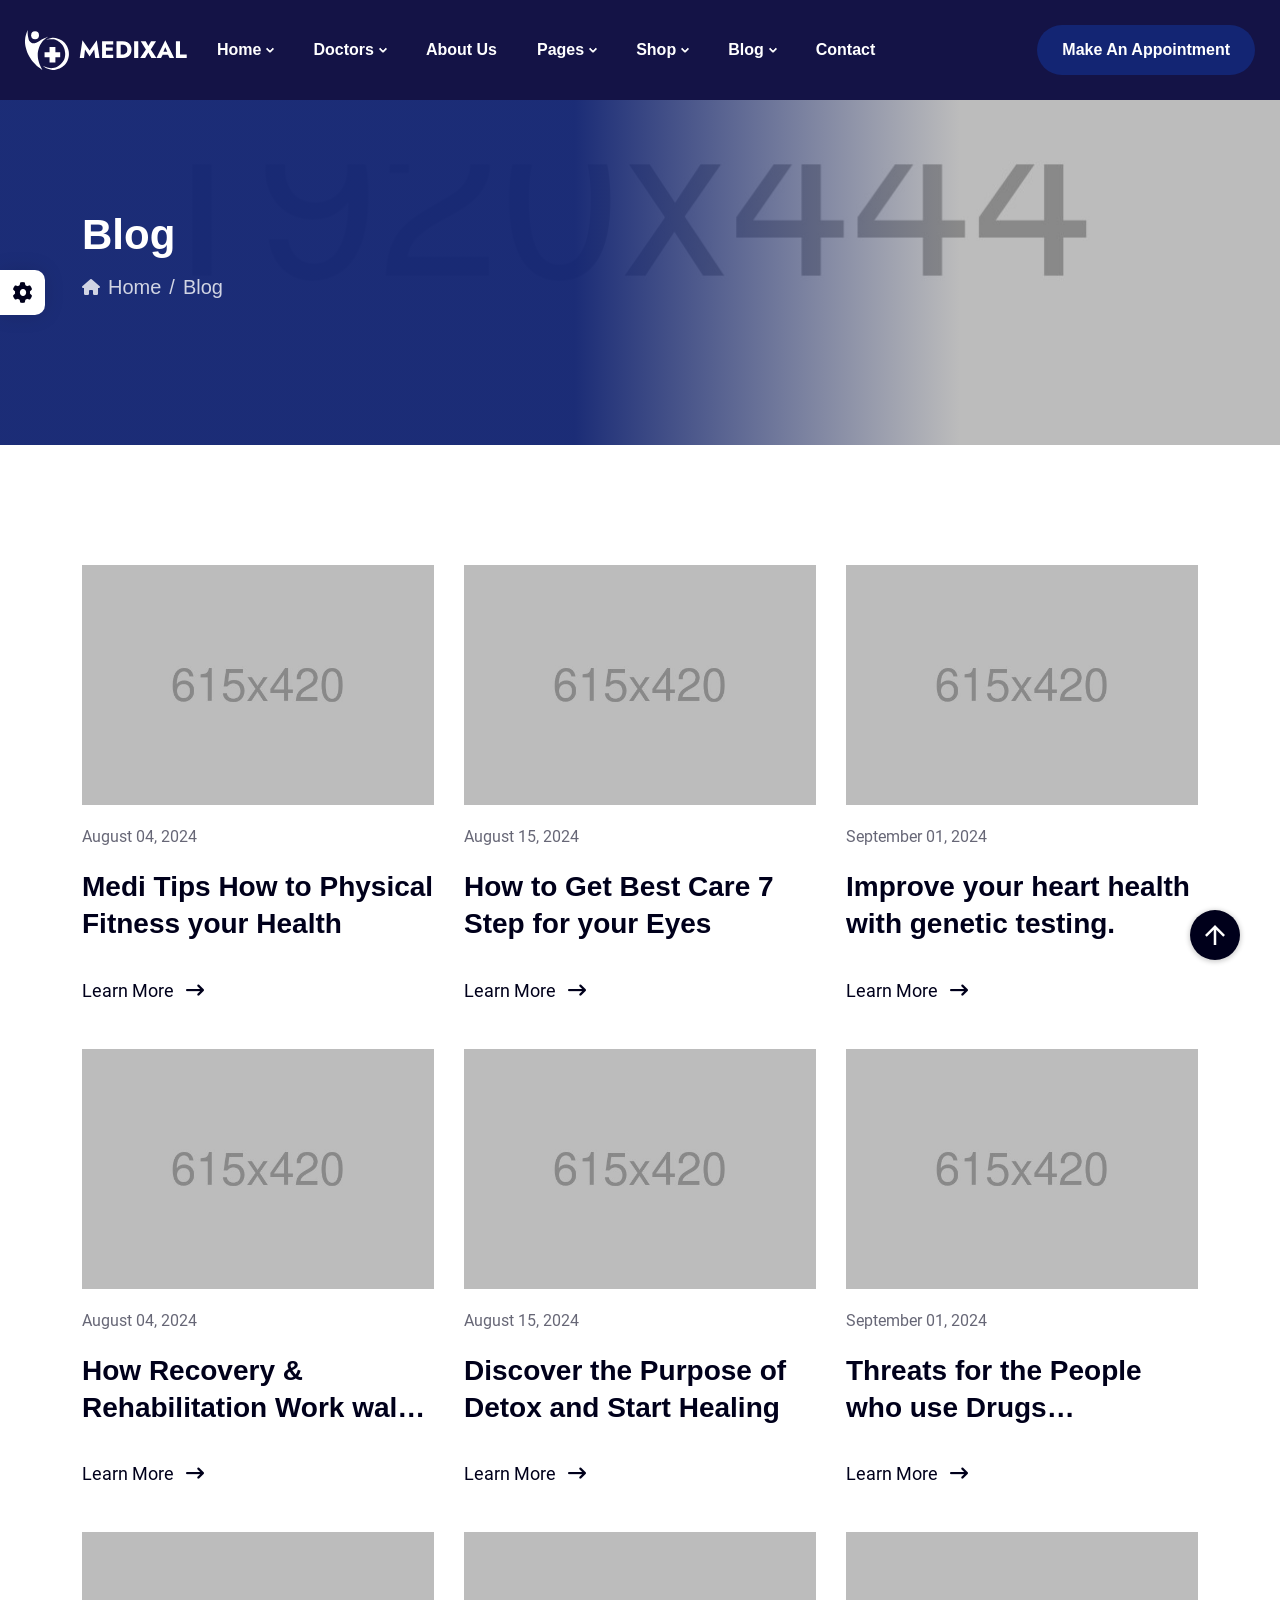
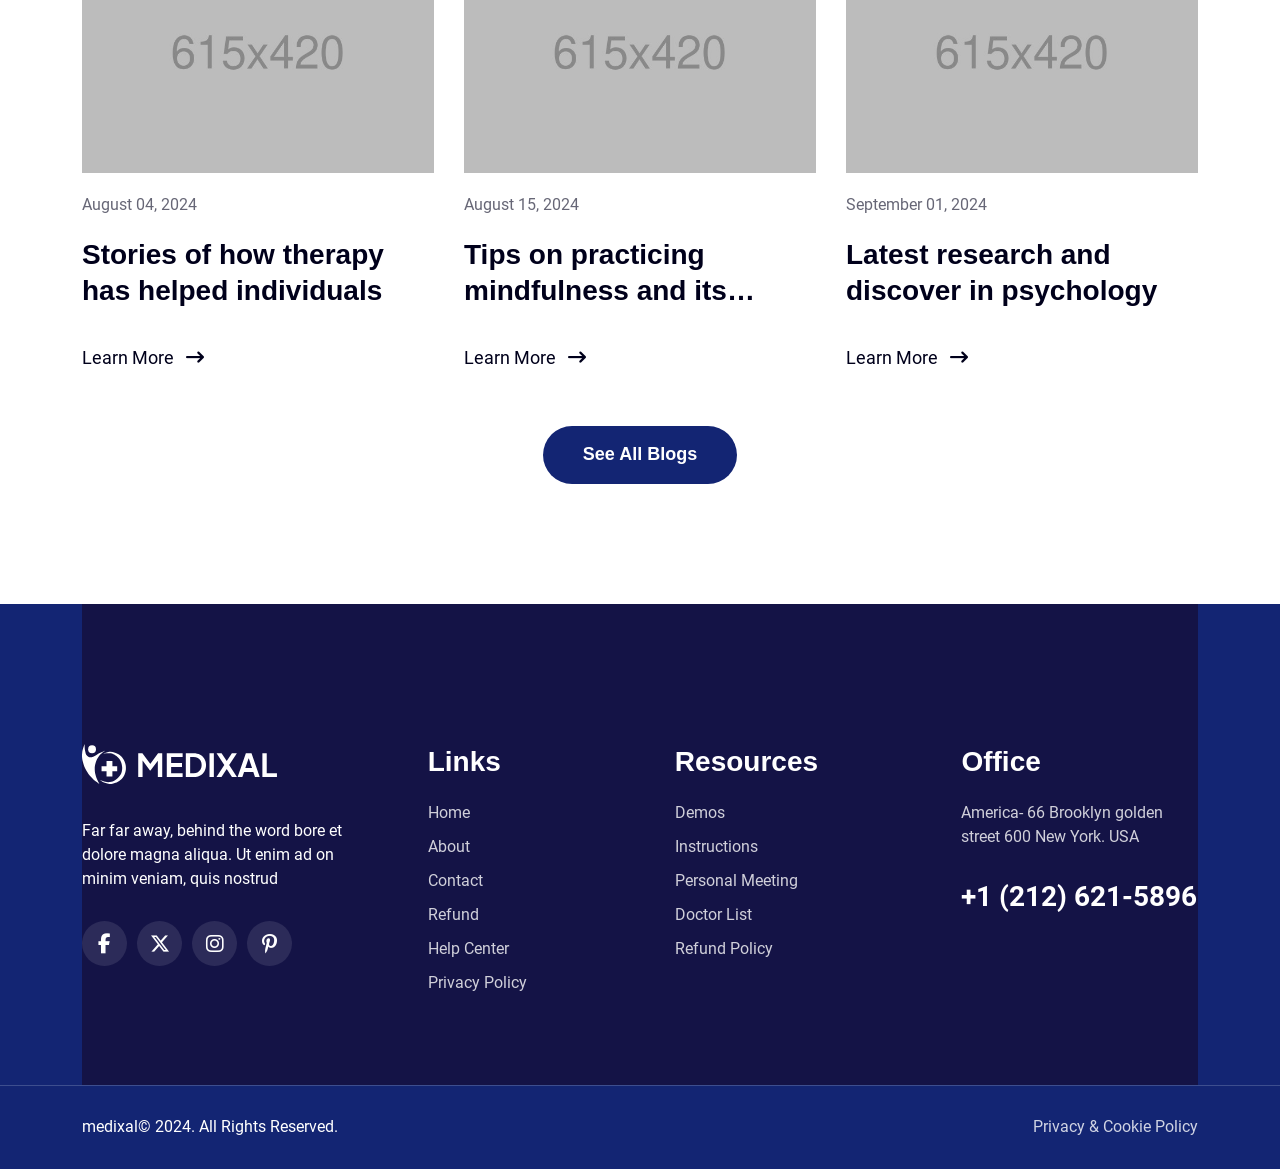
<file: blog.html>
<!DOCTYPE html>
<html class="no-js" lang="en">

<head>
  <!-- Meta Tags -->
  <meta charset="utf-8">
  <meta http-equiv="x-ua-compatible" content="ie=edge">
  <meta name="viewport" content="width=device-width, initial-scale=1">
  <meta name="author" content="ThemeDox">
  <!-- Favicon Icon -->
  <link rel="icon" href="assets/img/favicon.png">
  <!-- Site Title -->
  <title>Medixal - Medical and Healthcare Template</title>
  <link rel="stylesheet" href="assets/css/bootstrap.min.css">
  <link rel="stylesheet" href="assets/css/fontawesome.min.css">
  <link rel="stylesheet" href="assets/css/animate.css">
  <link rel="stylesheet" href="assets/css/slick.min.css">
  <link rel="stylesheet" href="assets/css/odometer.css">
  <link rel="stylesheet" href="assets/css/light-gallerr.min.css">
  <link rel="stylesheet" href="assets/css/jquery-ui.min.css">
  <link rel="stylesheet" href="assets/css/jquery-timepicker.min.css">
  <link rel="stylesheet" href="assets/css/select2.min.css">
  <link rel="stylesheet" href="assets/css/style.css">
</head>

<body>
  <!-- Start Preloader -->
  <div class="cs_preloader">
    <div class="cs_preloader_in">
      <div class="cs_wave_first">
        <svg enable-background="new 0 0 300.08 300.08" viewBox="0 0 300.08 300.08" xmlns="http://www.w3.org/2000/svg"><path d="m293.26 184.14h-82.877l-12.692-76.138c-.546-3.287-3.396-5.701-6.718-5.701-.034 0-.061 0-.089 0-3.369.027-6.199 2.523-6.677 5.845l-12.507 87.602-14.874-148.69c-.355-3.43-3.205-6.056-6.643-6.138-.048 0-.096 0-.143 0-3.39 0-6.274 2.489-6.752 5.852l-19.621 137.368h-9.405l-12.221-42.782c-.866-3.028-3.812-5.149-6.8-4.944-3.13.109-5.777 2.332-6.431 5.395l-8.941 42.332h-73.049c-3.771 0-6.82 3.049-6.82 6.82 0 3.778 3.049 6.82 6.82 6.82h78.566c3.219 0 6.002-2.251 6.67-5.408l4.406-20.856 6.09 21.313c.839 2.939 3.526 4.951 6.568 4.951h20.46c3.396 0 6.274-2.489 6.752-5.845l12.508-87.596 14.874 148.683c.355 3.437 3.205 6.056 6.643 6.138h.143c3.39 0 6.274-2.489 6.752-5.845l14.227-99.599 6.397 38.362c.546 3.287 3.396 5.702 6.725 5.702h88.66c3.771 0 6.82-3.049 6.82-6.82-.001-3.772-3.05-6.821-6.821-6.821z" /></svg>
      </div>
      <div class="cs_wave_second">
        <svg enable-background="new 0 0 300.08 300.08" viewBox="0 0 300.08 300.08" xmlns="http://www.w3.org/2000/svg"><path d="m293.26 184.14h-82.877l-12.692-76.138c-.546-3.287-3.396-5.701-6.718-5.701-.034 0-.061 0-.089 0-3.369.027-6.199 2.523-6.677 5.845l-12.507 87.602-14.874-148.69c-.355-3.43-3.205-6.056-6.643-6.138-.048 0-.096 0-.143 0-3.39 0-6.274 2.489-6.752 5.852l-19.621 137.368h-9.405l-12.221-42.782c-.866-3.028-3.812-5.149-6.8-4.944-3.13.109-5.777 2.332-6.431 5.395l-8.941 42.332h-73.049c-3.771 0-6.82 3.049-6.82 6.82 0 3.778 3.049 6.82 6.82 6.82h78.566c3.219 0 6.002-2.251 6.67-5.408l4.406-20.856 6.09 21.313c.839 2.939 3.526 4.951 6.568 4.951h20.46c3.396 0 6.274-2.489 6.752-5.845l12.508-87.596 14.874 148.683c.355 3.437 3.205 6.056 6.643 6.138h.143c3.39 0 6.274-2.489 6.752-5.845l14.227-99.599 6.397 38.362c.546 3.287 3.396 5.702 6.725 5.702h88.66c3.771 0 6.82-3.049 6.82-6.82-.001-3.772-3.05-6.821-6.821-6.821z" /></svg>
      </div>
    </div>
  </div>
  <!-- End Preloader -->
  <!-- Start Header Section -->
  <header class="cs_site_header cs_style_1 cs_type_3 cs_sticky_header cs_heading_font">
    <div class="cs_main_header">
      <div class="container-fluid">
        <div class="cs_main_header_in">
          <div class="cs_main_header_left">
            <a class="cs_site_branding" href="index.html">
              <img src="assets/img/logo.svg" alt="Logo">
            </a>
            <div class="cs_nav cs_fs_18 cs_semibold">
              <div class="cs_nav_list_wrap">
                <ul class="cs_nav_list">
                  <li class="menu-item-has-children cs_mega_menu">
                    <a href="index.html">Home</a>
                    <ul class="cs_mega_wrapper cs_with_thumb">
                      <li>
                        <a href="index.html">
                          <img src="assets/img/demo/1_main-home.jpg" alt="">Main Home
                        </a>
                      </li>
                      <li>
                        <a href="dental.html">
                          <img src="assets/img/demo/2_dental.jpg" alt="">Dental
                        </a>
                      </li>
                      <li>
                        <a href="eye-care.html">
                          <img src="assets/img/demo/3_eye-care.jpg" alt="">Eye Care
                        </a>
                      </li>
                      <li>
                        <a href="rehabilitations.html">
                          <img src="assets/img/demo/4_rehabilatations-center.jpg" alt="">Rehabilatations Center
                        </a>
                      </li>
                      <li>
                        <a href="physiotherapy.html">
                          <img src="assets/img/demo/5_physiotherepy_center.jpg" alt="">Physiotherepy Center
                        </a>
                      </li>
                      <li>
                        <a href="psychology.html">
                          <img src="assets/img/demo/6_psychology.jpg" alt="">Psychology
                        </a>
                      </li>
                    </ul>
                  </li>
                  <li class="menu-item-has-children">
                    <a href="doctors.html">Doctors</a>
                    <ul>
                      <li><a href="doctors.html">Find Doctors</a></li>
                      <li><a href="doctor-details.html">Doctor Details</a></li>
                    </ul>
                  </li>
                  <li><a href="about.html">About Us</a></li>
                  <li class="menu-item-has-children">
                    <a href="#">Pages</a>
                    <ul>
                      <li><a href="appointment.html">Appointment</a></li>
                      <li><a href="department.html">Our Departments</a></li>
                      <li><a href="department-details.html">Department Details</a></li>
                      <li><a href="case-studies.html">Case Studies</a></li>
                      <li><a href="case-studies-details.html">Case Studies Details</a></li>
                      <li><a href="services.html">Services</a></li>
                      <li><a href="service-details.html">Service Details</a></li>
                      <li><a href="pricing-plan.html">Pricing Plan</a></li>
                      <li><a href="gallery.html">Gallery</a></li>
                      <li><a href="working-process.html">Working progress</a></li>
                      <li><a href="before-after.html">Before After</a></li>
                    </ul>
                  </li>
                  <li class="menu-item-has-children">
                    <a href="products.html">Shop</a>
                    <ul>
                      <li><a href="shop.html">Shop</a></li>
                      <li><a href="shop-details.html">Shop Details</a></li>
                      <li><a href="cart.html">Cart</a></li>
                      <li><a href="checkout.html">Checkout</a></li>
                    </ul>
                  </li>
                  <li class="menu-item-has-children">
                    <a href="blog.html">Blog</a>
                    <ul>
                      <li><a href="blog.html">Blog</a></li>
                      <li><a href="blog-with-sidebar.html">Blog With Sidebar</a></li>
                      <li><a href="blog-details.html">Blog Details</a></li>
                    </ul>
                  </li>
                  <li><a href="contact.html">Contact</a></li>
                </ul>
              </div>
            </div>
          </div>
          <div class="cs_main_header_right">
            <div class="cs_header_icon_boxes cs_fs_18 cs_semibold">
              <a href="#" class="cs_center">EN</a>
              <button type="button" class="cs_search_toggle_btn cs_center">
                <svg width="28" height="28" viewBox="0 0 28 28" fill="none" xmlns="http://www.w3.org/2000/svg">
                  <g clip-path="url(#clip0_47_5956)">
                    <path
                      d="M4.96094 9.88281C4.65909 9.88281 4.41406 10.1276 4.41406 10.4295C4.41406 10.7313 4.65909 10.9763 4.96094 10.9763C5.26279 10.9763 5.50781 10.7313 5.50781 10.4295C5.50781 10.1276 5.26279 9.88281 4.96094 9.88281Z"
                      fill="currentColor" />
                    <path
                      d="M20.2847 16.4181C20.1824 16.3156 20.0431 16.2579 19.898 16.2579C19.8925 16.259 19.6823 16.2472 19.5114 16.4181L19.1249 16.8046L17.8684 15.5482C20.6412 11.6614 20.2195 6.29966 16.8048 2.88511C12.9583 -0.961383 6.73203 -0.962024 2.88511 2.88511C-0.961383 6.73139 -0.962024 12.9579 2.88511 16.8048C6.29133 20.2112 11.6509 20.6483 15.548 17.8684L16.8046 19.1249L16.4181 19.5114C16.2047 19.7248 16.2045 20.0713 16.4181 20.2849L23.3318 27.198C24.4001 28.2669 26.1294 28.2676 27.198 27.1982C28.2669 26.1301 28.2673 24.4006 27.198 23.332L20.2847 16.4181ZM17.5779 18.3516L16.407 17.1807C16.5431 17.0588 16.6762 16.9336 16.8048 16.8048C16.9336 16.6762 17.0588 16.5431 17.1807 16.4072L18.3516 17.5781L17.5779 18.3516ZM3.65842 16.0315C0.239177 12.6124 0.23875 7.07789 3.65842 3.65842C7.07746 0.239177 12.612 0.23875 16.0315 3.65842C19.443 7.06977 19.4603 12.603 16.0315 16.0315C12.5639 19.4994 7.03089 19.4041 3.65842 16.0315ZM19.898 17.5781L21.4444 19.1247L19.1247 21.4444L17.5781 19.898L19.898 17.5781ZM26.4246 26.4249C25.7838 27.0664 24.7466 27.0666 24.1053 26.4249L19.898 22.2178L22.2178 19.898L26.4249 24.1055C27.0661 24.7462 27.0668 25.7833 26.4246 26.4249Z"
                      fill="currentColor" />
                    <path
                      d="M15.2567 4.43107C12.2662 1.44057 7.42143 1.43886 4.42964 4.43065C1.44533 7.4156 1.44533 12.2725 4.42964 15.2577C7.42185 18.2497 12.2638 18.2499 15.2563 15.2577C18.2412 12.2725 18.2414 7.41581 15.2567 4.43107ZM14.4829 14.4842C11.9184 17.0487 7.76814 17.0493 5.20295 14.4844C2.64503 11.9256 2.64503 7.76252 5.20295 5.20375C7.76621 2.6407 11.9193 2.64006 14.4834 5.20439C17.0417 7.76274 17.0415 11.9256 14.4829 14.4842Z"
                      fill="currentColor" />
                    <path
                      d="M9.84478 4.375C8.38317 4.375 7.01001 4.94366 5.97821 5.9761C5.38006 6.57425 4.93979 7.28091 4.66977 8.07687C4.57278 8.3627 4.72574 8.67331 5.01178 8.77029C5.29825 8.86749 5.60843 8.71368 5.70541 8.42828C5.92096 7.79275 6.27301 7.22793 6.75152 6.7492C7.57696 5.92355 8.67541 5.46875 9.84478 5.46875C10.1468 5.46875 10.3917 5.22394 10.3917 4.92187C10.3917 4.61981 10.1468 4.375 9.84478 4.375Z"
                      fill="currentColor" />
                  </g>
                  <defs>
                    <clipPath id="clip0_47_5956">
                      <rect width="28" height="28" fill="white" />
                    </clipPath>
                  </defs>
                </svg>
              </button>
              <a href="cart.html" class="cs_center">
                <svg width="28" height="28" viewBox="0 0 28 28" fill="none" xmlns="http://www.w3.org/2000/svg">
                  <path
                    d="M5.83464 9.04688C5.67355 9.04688 5.54297 9.17746 5.54297 9.33854V24.5052C5.54297 24.6663 5.67355 24.7969 5.83464 24.7969H22.168C22.3291 24.7969 22.4596 24.6663 22.4596 24.5052V9.33854C22.4596 9.17746 22.3291 9.04688 22.168 9.04688H5.83464ZM3.79297 9.33854C3.79297 8.21096 4.70705 7.29688 5.83464 7.29688H22.168C23.2956 7.29688 24.2096 8.21096 24.2096 9.33854V24.5052C24.2096 25.6328 23.2956 26.5469 22.168 26.5469H5.83464C4.70705 26.5469 3.79297 25.6328 3.79297 24.5052V9.33854Z"
                    fill="currentColor" />
                  <path
                    d="M14.0013 3.21094C12.2294 3.21094 10.793 4.64736 10.793 6.41927V10.5026C10.793 10.9858 10.4012 11.3776 9.91797 11.3776C9.43472 11.3776 9.04297 10.9858 9.04297 10.5026V6.41927C9.04297 3.68086 11.2629 1.46094 14.0013 1.46094C16.7397 1.46094 18.9596 3.68086 18.9596 6.41927V10.5026C18.9596 10.9858 18.5679 11.3776 18.0846 11.3776C17.6014 11.3776 17.2096 10.9858 17.2096 10.5026V6.41927C17.2096 4.64736 15.7732 3.21094 14.0013 3.21094Z"
                    fill="currentColor" />
                </svg>
              </a>
            </div>
            <a href="appointment.html" class="cs_btn cs_style_1 cs_fs_18 cs_semibold cs_accent_bg  cs_radius_100"><span class="cs_btn_text">Make An Appointment</span></a>
          </div>
        </div>
      </div>
    </div>
  </header>
  <div class="cs_modal_search cs_center">
    <div class="cs_search_overlay cs_header_overlay"></div>
    <form action="#" class="cs_modal_search_form">
      <button class="cs_search_close" type="button">
        <svg width="40" height="40" viewBox="0 0 40 40" fill="none" xmlns="http://www.w3.org/2000/svg">
          <path
            d="M26.4233 14.7567L21.18 20L26.4233 25.2433C26.7483 25.5683 26.7483 26.0967 26.4233 26.4217C26.26 26.585 26.0467 26.665 25.8333 26.665C25.62 26.665 25.4067 26.5833 25.2433 26.4217L20 21.1783L14.7567 26.4217C14.5933 26.585 14.38 26.665 14.1667 26.665C13.9533 26.665 13.74 26.5833 13.5767 26.4217C13.2517 26.0967 13.2517 25.5683 13.5767 25.2433L18.82 20L13.5767 14.7567C13.2517 14.4317 13.2517 13.9033 13.5767 13.5783C13.9017 13.2533 14.43 13.2533 14.755 13.5783L19.9983 18.8217L25.2417 13.5783C25.5667 13.2533 26.095 13.2533 26.42 13.5783C26.745 13.9033 26.745 14.4317 26.42 14.7567H26.4233ZM40 20C40 31.0283 31.0283 40 20 40C8.97167 40 0 31.0283 0 20C0 8.97167 8.97167 0 20 0C31.0283 0 40 8.97167 40 20ZM38.3333 20C38.3333 9.89167 30.1083 1.66667 20 1.66667C9.89167 1.66667 1.66667 9.89167 1.66667 20C1.66667 30.1083 9.89167 38.3333 20 38.3333C30.1083 38.3333 38.3333 30.1083 38.3333 20Z"
            fill="currentColor" />
        </svg>
      </button>
      <input type="text" placeholder="Type to search..." class="cs_fs_32 cs_modal_search_input">
    </form>
  </div>
  <!-- End Header Section -->
  <!-- Start Page Header -->
  <section class="cs_page_heading cs_center cs_bg_filed" data-src="assets/img/page_heading_bg.jpg">
    <div class="container">
      <div class="cs_page_heading_in">
        <h1 class="cs_page_heading_title cs_fs_48 cs_white_color">Blog</h1>
        <ol class="breadcrumb cs_fs_20 cs_white_color cs_heading_font">
          <li class="breadcrumb-item"><a href="index.html"><i class="fa-solid fa-house"></i>Home</a></li>
          <li class="breadcrumb-item active">Blog</li>
        </ol>
      </div>
    </div>
  </section>
  <!-- End Page Header -->
  <!-- Start Blog Section -->
  <div class="cs_height_120 cs_height_lg_80"></div>
  <div class="container">
    <div class="row cs_row_gap_30 cs_gap_y_40">
      <div class="col-lg-4">
        <article class="cs_post cs_style_1">
          <a href="blog-details.html" class="cs_post_thumbnail">
            <img src="assets/img/post_1.jpeg" alt="Post Thumbnail">
          </a>
          <div class="cs_post_info">
            <div class="cs_post_meta">August 04, 2024</div>
            <h3 class="cs_post_title cs_fs_32">
              <a href="blog-details.html">Medi Tips How to Physical Fitness your Health</a></h3>
            <a href="blog-details.html" class="cs_text_btn cs_fs_18 cs_heading_color">
              <span>Learn More</span>
              <div class="cs_text_btn_icon cs_center">
                <span><i class="fa-solid fa-arrow-right-long"></i></span>
                <span><i class="fa-solid fa-arrow-right-long"></i></span>
              </div>
            </a>
          </div>
        </article>
      </div>
      <div class="col-lg-4">
        <article class="cs_post cs_style_1">
          <a href="blog-details.html" class="cs_post_thumbnail">
            <img src="assets/img/post_2.jpeg" alt="Post Thumbnail">
          </a>
          <div class="cs_post_info">
            <div class="cs_post_meta">August 15, 2024</div>
            <h3 class="cs_post_title cs_fs_32">
              <a href="blog-details.html">How to Get Best Care 7 Step for your Eyes</a>
            </h3>
            <a href="blog-details.html" class="cs_text_btn cs_fs_18 cs_heading_color">
              <span>Learn More</span>
              <div class="cs_text_btn_icon cs_center">
                <span><i class="fa-solid fa-arrow-right-long"></i></span>
                <span><i class="fa-solid fa-arrow-right-long"></i></span>
              </div>
            </a>
          </div>
        </article>
      </div>
      <div class="col-lg-4">
        <article class="cs_post cs_style_1">
          <a href="blog-details.html" class="cs_post_thumbnail">
            <img src="assets/img/post_3.jpeg" alt="Post Thumbnail">
          </a>
          <div class="cs_post_info">
            <div class="cs_post_meta">September 01, 2024</div>
            <h3 class="cs_post_title cs_fs_32">
              <a href="blog-details.html">Improve your heart health with genetic testing.</a>
            </h3>
            <a href="blog-details.html" class="cs_text_btn cs_fs_18 cs_heading_color">
              <span>Learn More</span>
              <div class="cs_text_btn_icon cs_center">
                <span><i class="fa-solid fa-arrow-right-long"></i></span>
                <span><i class="fa-solid fa-arrow-right-long"></i></span>
              </div>
            </a>
          </div>
        </article>
      </div>
      <div class="col-lg-4">
        <article class="cs_post cs_style_1">
          <a href="blog-details.html" class="cs_post_thumbnail">
            <img src="assets/img/post_13.jpeg" alt="Post Thumbnail">
          </a>
          <div class="cs_post_info">
            <div class="cs_post_meta">August 04, 2024</div>
            <h3 class="cs_post_title cs_fs_32">
              <a href="blog-details.html">How Recovery & Rehabilitation Work walk hand</a>
            </h3>
            <a href="blog-details.html" class="cs_text_btn cs_fs_18 cs_heading_color">
              <span>Learn More</span>
              <div class="cs_text_btn_icon cs_center">
                <span><i class="fa-solid fa-arrow-right-long"></i></span>
                <span><i class="fa-solid fa-arrow-right-long"></i></span>
              </div>
            </a>
          </div>
        </article>
      </div>
      <div class="col-lg-4">
        <article class="cs_post cs_style_1">
          <a href="blog-details.html" class="cs_post_thumbnail">
            <img src="assets/img/post_14.jpeg" alt="Post Thumbnail">
          </a>
          <div class="cs_post_info">
            <div class="cs_post_meta">August 15, 2024</div>
            <h3 class="cs_post_title cs_fs_32">
              <a href="blog-details.html">Discover the Purpose of Detox and Start Healing</a>
            </h3>
            <a href="blog-details.html" class="cs_text_btn cs_fs_18 cs_heading_color">
              <span>Learn More</span>
              <div class="cs_text_btn_icon cs_center">
                <span><i class="fa-solid fa-arrow-right-long"></i></span>
                <span><i class="fa-solid fa-arrow-right-long"></i></span>
              </div>
            </a>
          </div>
        </article>
      </div>
      <div class="col-lg-4">
        <article class="cs_post cs_style_1">
          <a href="blog-details.html" class="cs_post_thumbnail">
            <img src="assets/img/post_15.jpeg" alt="Post Thumbnail">
          </a>
          <div class="cs_post_info">
            <div class="cs_post_meta">September 01, 2024</div>
            <h3 class="cs_post_title cs_fs_32">
              <a href="blog-details.html">Threats for the People who use Drugs Experiences</a>
            </h3>
            <a href="blog-details.html" class="cs_text_btn cs_fs_18 cs_heading_color">
              <span>Learn More</span>
              <div class="cs_text_btn_icon cs_center">
                <span><i class="fa-solid fa-arrow-right-long"></i></span>
                <span><i class="fa-solid fa-arrow-right-long"></i></span>
              </div>
            </a>
          </div>
        </article>
      </div>
      <div class="col-lg-4">
        <article class="cs_post cs_style_1">
          <a href="blog-details.html" class="cs_post_thumbnail">
            <img src="assets/img/post_16.jpeg" alt="Post Thumbnail">
          </a>
          <div class="cs_post_info">
            <div class="cs_post_meta">August 04, 2024</div>
            <h3 class="cs_post_title cs_fs_32">
              <a href="blog-details.html">Stories of how therapy has helped individuals</a>
            </h3>
            <a href="blog-details.html" class="cs_text_btn cs_fs_18 cs_heading_color">
              <span>Learn More</span>
              <div class="cs_text_btn_icon cs_center">
                <span><i class="fa-solid fa-arrow-right-long"></i></span>
                <span><i class="fa-solid fa-arrow-right-long"></i></span>
              </div>
            </a>
          </div>
        </article>
      </div>
      <div class="col-lg-4">
        <article class="cs_post cs_style_1">
          <a href="blog-details.html" class="cs_post_thumbnail">
            <img src="assets/img/post_17.jpeg" alt="Post Thumbnail">
          </a>
          <div class="cs_post_info">
            <div class="cs_post_meta">August 15, 2024</div>
            <h3 class="cs_post_title cs_fs_32">
              <a href="blog-details.html">Tips on practicing mindfulness and its benefits.</a>
            </h3>
            <a href="blog-details.html" class="cs_text_btn cs_fs_18 cs_heading_color">
              <span>Learn More</span>
              <div class="cs_text_btn_icon cs_center">
                <span><i class="fa-solid fa-arrow-right-long"></i></span>
                <span><i class="fa-solid fa-arrow-right-long"></i></span>
              </div>
            </a>
          </div>
        </article>
      </div>
      <div class="col-lg-4">
        <article class="cs_post cs_style_1">
          <a href="blog-details.html" class="cs_post_thumbnail">
            <img src="assets/img/post_18.jpeg" alt="Post Thumbnail">
          </a>
          <div class="cs_post_info">
            <div class="cs_post_meta">September 01, 2024</div>
            <h3 class="cs_post_title cs_fs_32">
              <a href="blog-details.html">Latest research and discover in psychology</a>
            </h3>
            <a href="blog-details.html" class="cs_text_btn cs_fs_18 cs_heading_color">
              <span>Learn More</span>
              <div class="cs_text_btn_icon cs_center">
                <span><i class="fa-solid fa-arrow-right-long"></i></span>
                <span><i class="fa-solid fa-arrow-right-long"></i></span>
              </div>
            </a>
          </div>
        </article>
      </div>
    </div>
    <div class="cs_height_50 cs_height_lg_40"></div>
    <div class="cs_center">
      <a href="#" class="cs_btn cs_style_1 cs_fs_18 cs_semibold cs_accent_bg  cs_radius_100">
        <span class="cs_btn_text">See All Blogs</span>
      </a>
    </div>
  </div>
  <div class="cs_height_120 cs_height_lg_80"></div>
  <!-- End Blog Section -->
  <!-- Start Footer Section -->
  <footer class="cs_footer cs_style_1 cs_accent_bg">
    <div class="container cs_white_color">
      <div class="cs_footer_row">
        <div class="cs_footer_col">
          <div class="cs_footer_widget">
            <div class="cs_footer_text_widget">
              <img src="assets/img/footer_logo.svg" alt="Logo">
              <p>Far far away, behind the word bore et dolore magna aliqua. Ut enim ad on minim veniam, quis nostrud</p>
            </div>
            <div class="cs_social_btns cs_style_1">
              <a href="#" class="cs_center">
                <i class="fa-brands fa-facebook-f"></i>
              </a>
              <a href="#" class="cs_center">
                <i class="fa-brands fa-x-twitter"></i>
              </a>
              <a href="#" class="cs_center">
                <i class="fa-brands fa-instagram"></i>
              </a>
              <a href="#" class="cs_center">
                <i class="fa-brands fa-pinterest-p"></i>
              </a>
            </div>
          </div>
        </div>
        <div class="cs_footer_col">
          <div class="cs_footer_widget">
            <h2 class="cs_footer_widget_title cs_fs_32 cs_white_color cs_bold">Links</h2>
            <ul class="cs_footer_widget_menu">
              <li><a href="index.html">Home</a></li>
              <li><a href="about.html">About</a></li>
              <li><a href="contact.html">Contact</a></li>
              <li><a href="#">Refund</a></li>
              <li><a href="#">Help Center</a></li>
              <li><a href="#">Privacy Policy</a></li>
            </ul>
          </div>
        </div>
        <div class="cs_footer_col">
          <div class="cs_footer_widget">
            <h2 class="cs_footer_widget_title cs_fs_32 cs_white_color cs_bold">Resources</h2>
            <ul class="cs_footer_widget_menu">
              <li><a href="#">Demos</a></li>
              <li><a href="#">Instructions</a></li>
              <li><a href="#">Personal Meeting</a></li>
              <li><a href="doctors.html">Doctor List</a></li>
              <li><a href="#">Refund Policy</a></li>
            </ul>
          </div>
        </div>
        <div class="cs_footer_col">
          <div class="cs_footer_widget">
            <h2 class="cs_footer_widget_title cs_fs_32 cs_white_color cs_bold">Office</h2>
            <ul class="cs_footer_widget_menu cs_address">
              <li>America- 66 Brooklyn golden street 600 New York. USA</li>
              <li class="cs_fs_32 cs_bold cs_phone_number">
                <div class="cs_height_20 cs_height_lg_20"></div>
                <a href="tel:+444547800112">+1 (212) 621-5896</a>
              </li>
            </ul>
          </div>
        </div>
      </div>
    </div>
    <div class="cs_footer_bottom cs_white_color">
      <div class="container">
        <div class="cs_footer_bottom_in">
          <p class="cs_copyright mb-0">medixal© 2024. All Rights Reserved.</p>
          <ul class="cs_footer_widget_menu">
            <li><a href="#">Privacy &amp; Cookie Policy</a></li>
          </ul>
        </div>
      </div>
    </div>
  </footer>
  <!-- End Footer Section -->
  <!-- Start Scroll Up Button -->
  <span class="cs_scrollup">
    <svg width="20" height="20" viewBox="0 0 20 20" fill="none" xmlns="http://www.w3.org/2000/svg">
      <path d="M0 10L1.7625 11.7625L8.75 4.7875V20H11.25V4.7875L18.225 11.775L20 10L10 0L0 10Z" fill="currentColor" />
    </svg>
  </span>
  <!-- End Scroll Up Button -->

  <!-- Start Color Chnage  -->
  <div class="cs_color_settings">
    <div class="cs_color_settings_btn cs_center"><i class="fa-solid fa-gear"></i></div>
    <div class="cs_color_settings_in">
      <div class="cs_color_option cs_color_option_bg_1 cs_center active" data-color="#132573">
        <i class="fa-solid fa-check"></i>
      </div>
      <div class="cs_color_option cs_color_option_bg_2 cs_center" data-color="#09bbaf">
        <i class="fa-solid fa-check"></i>
      </div>
      <div class="cs_color_option cs_color_option_bg_3 cs_center" data-color="#a81874">
        <i class="fa-solid fa-check"></i>
      </div>
      <div class="cs_color_option cs_color_option_bg_4 cs_center" data-color="#2d3928">
        <i class="fa-solid fa-check"></i>
      </div>
      <div class="cs_color_option cs_color_option_bg_5 cs_center" data-color="#966046">
        <i class="fa-solid fa-check"></i>
      </div>
      <div class="cs_color_option cs_color_option_bg_6 cs_center" data-color="#307bc4">
        <i class="fa-solid fa-check"></i>
      </div>
    </div>
  </div>
  <!-- End Color Chnage  -->

  <!-- Script -->
  <script src="assets/js/jquery-3.7.1.min.js"></script>
  <script src="assets/js/wow.min.js"></script>
  <script src="assets/js/jquery.slick.min.js"></script>
  <script src="assets/js/odometer.js"></script>
  <script src="assets/js/light-gallery.min.js"></script>
  <script src="assets/js/jquery-ui.js"></script>
  <script src="assets/js/jquery-timepicker.min.js"></script>
  <script src="assets/js/select2.min.js"></script>
  <script src="assets/js/ripples.min.js"></script>
  <script src="assets/js/main.js"></script>
</body>
</html>
</file>
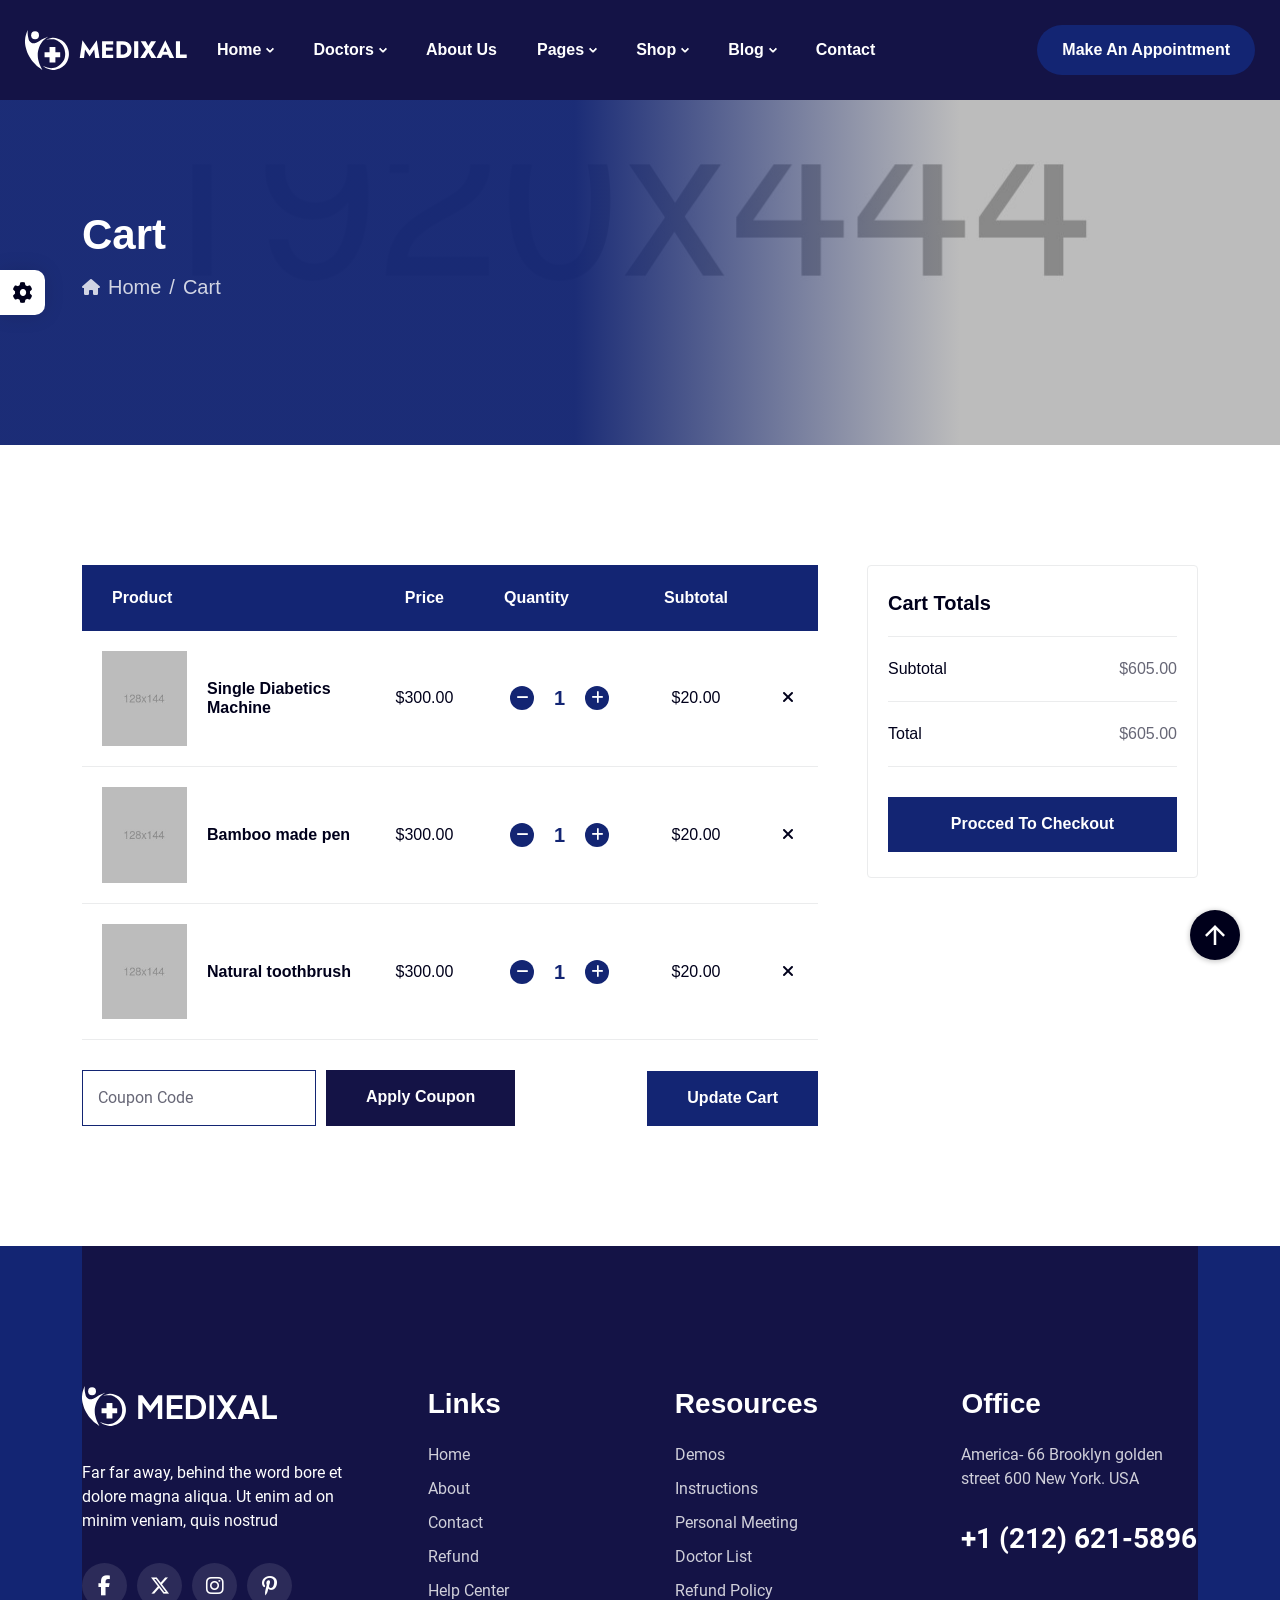
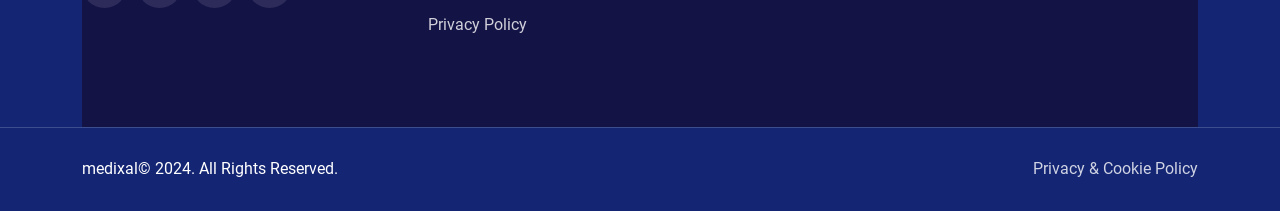
<file: cart.html>
<!DOCTYPE html>
<html class="no-js" lang="en">

<head>
  <!-- Meta Tags -->
  <meta charset="utf-8">
  <meta http-equiv="x-ua-compatible" content="ie=edge">
  <meta name="viewport" content="width=device-width, initial-scale=1">
  <meta name="author" content="ThemeDox">
  <!-- Favicon Icon -->
  <link rel="icon" href="assets/img/favicon.png">
  <!-- Site Title -->
  <title>Medixal - Medical and Healthcare Template</title>
  <link rel="stylesheet" href="assets/css/bootstrap.min.css">
  <link rel="stylesheet" href="assets/css/fontawesome.min.css">
  <link rel="stylesheet" href="assets/css/animate.css">
  <link rel="stylesheet" href="assets/css/slick.min.css">
  <link rel="stylesheet" href="assets/css/odometer.css">
  <link rel="stylesheet" href="assets/css/light-gallerr.min.css">
  <link rel="stylesheet" href="assets/css/jquery-ui.min.css">
  <link rel="stylesheet" href="assets/css/jquery-timepicker.min.css">
  <link rel="stylesheet" href="assets/css/select2.min.css">
  <link rel="stylesheet" href="assets/css/style.css">
</head>

<body>
  <!-- Start Preloader -->
  <div class="cs_preloader">
    <div class="cs_preloader_in">
      <div class="cs_wave_first">
        <svg enable-background="new 0 0 300.08 300.08" viewBox="0 0 300.08 300.08" xmlns="http://www.w3.org/2000/svg"><path d="m293.26 184.14h-82.877l-12.692-76.138c-.546-3.287-3.396-5.701-6.718-5.701-.034 0-.061 0-.089 0-3.369.027-6.199 2.523-6.677 5.845l-12.507 87.602-14.874-148.69c-.355-3.43-3.205-6.056-6.643-6.138-.048 0-.096 0-.143 0-3.39 0-6.274 2.489-6.752 5.852l-19.621 137.368h-9.405l-12.221-42.782c-.866-3.028-3.812-5.149-6.8-4.944-3.13.109-5.777 2.332-6.431 5.395l-8.941 42.332h-73.049c-3.771 0-6.82 3.049-6.82 6.82 0 3.778 3.049 6.82 6.82 6.82h78.566c3.219 0 6.002-2.251 6.67-5.408l4.406-20.856 6.09 21.313c.839 2.939 3.526 4.951 6.568 4.951h20.46c3.396 0 6.274-2.489 6.752-5.845l12.508-87.596 14.874 148.683c.355 3.437 3.205 6.056 6.643 6.138h.143c3.39 0 6.274-2.489 6.752-5.845l14.227-99.599 6.397 38.362c.546 3.287 3.396 5.702 6.725 5.702h88.66c3.771 0 6.82-3.049 6.82-6.82-.001-3.772-3.05-6.821-6.821-6.821z" /></svg>
      </div>
      <div class="cs_wave_second">
        <svg enable-background="new 0 0 300.08 300.08" viewBox="0 0 300.08 300.08" xmlns="http://www.w3.org/2000/svg"><path d="m293.26 184.14h-82.877l-12.692-76.138c-.546-3.287-3.396-5.701-6.718-5.701-.034 0-.061 0-.089 0-3.369.027-6.199 2.523-6.677 5.845l-12.507 87.602-14.874-148.69c-.355-3.43-3.205-6.056-6.643-6.138-.048 0-.096 0-.143 0-3.39 0-6.274 2.489-6.752 5.852l-19.621 137.368h-9.405l-12.221-42.782c-.866-3.028-3.812-5.149-6.8-4.944-3.13.109-5.777 2.332-6.431 5.395l-8.941 42.332h-73.049c-3.771 0-6.82 3.049-6.82 6.82 0 3.778 3.049 6.82 6.82 6.82h78.566c3.219 0 6.002-2.251 6.67-5.408l4.406-20.856 6.09 21.313c.839 2.939 3.526 4.951 6.568 4.951h20.46c3.396 0 6.274-2.489 6.752-5.845l12.508-87.596 14.874 148.683c.355 3.437 3.205 6.056 6.643 6.138h.143c3.39 0 6.274-2.489 6.752-5.845l14.227-99.599 6.397 38.362c.546 3.287 3.396 5.702 6.725 5.702h88.66c3.771 0 6.82-3.049 6.82-6.82-.001-3.772-3.05-6.821-6.821-6.821z" /></svg>
      </div>
    </div>
  </div>
  <!-- End Preloader -->
  <!-- Start Header Section -->
  <header class="cs_site_header cs_style_1 cs_type_3 cs_sticky_header cs_heading_font">
    <div class="cs_main_header">
      <div class="container-fluid">
        <div class="cs_main_header_in">
          <div class="cs_main_header_left">
            <a class="cs_site_branding" href="index.html">
              <img src="assets/img/logo.svg" alt="Logo">
            </a>
            <div class="cs_nav cs_fs_18 cs_semibold">
              <div class="cs_nav_list_wrap">
                <ul class="cs_nav_list">
                  <li class="menu-item-has-children cs_mega_menu">
                    <a href="index.html">Home</a>
                    <ul class="cs_mega_wrapper cs_with_thumb">
                      <li>
                        <a href="index.html">
                          <img src="assets/img/demo/1_main-home.jpg" alt="">Main Home
                        </a>
                      </li>
                      <li>
                        <a href="dental.html">
                          <img src="assets/img/demo/2_dental.jpg" alt="">Dental
                        </a>
                      </li>
                      <li>
                        <a href="eye-care.html">
                          <img src="assets/img/demo/3_eye-care.jpg" alt="">Eye Care
                        </a>
                      </li>
                      <li>
                        <a href="rehabilitations.html">
                          <img src="assets/img/demo/4_rehabilatations-center.jpg" alt="">Rehabilatations Center
                        </a>
                      </li>
                      <li>
                        <a href="physiotherapy.html">
                          <img src="assets/img/demo/5_physiotherepy_center.jpg" alt="">Physiotherepy Center
                        </a>
                      </li>
                      <li>
                        <a href="psychology.html">
                          <img src="assets/img/demo/6_psychology.jpg" alt="">Psychology
                        </a>
                      </li>
                    </ul>
                  </li>
                  <li class="menu-item-has-children">
                    <a href="doctors.html">Doctors</a>
                    <ul>
                      <li><a href="doctors.html">Find Doctors</a></li>
                      <li><a href="doctor-details.html">Doctor Details</a></li>
                    </ul>
                  </li>
                  <li><a href="about.html">About Us</a></li>
                  <li class="menu-item-has-children">
                    <a href="#">Pages</a>
                    <ul>
                      <li><a href="appointment.html">Appointment</a></li>
                      <li><a href="department.html">Our Departments</a></li>
                      <li><a href="department-details.html">Department Details</a></li>
                      <li><a href="case-studies.html">Case Studies</a></li>
                      <li><a href="case-studies-details.html">Case Studies Details</a></li>
                      <li><a href="services.html">Services</a></li>
                      <li><a href="service-details.html">Service Details</a></li>
                      <li><a href="pricing-plan.html">Pricing Plan</a></li>
                      <li><a href="gallery.html">Gallery</a></li>
                      <li><a href="working-process.html">Working progress</a></li>
                      <li><a href="before-after.html">Before After</a></li>
                    </ul>
                  </li>
                  <li class="menu-item-has-children">
                    <a href="products.html">Shop</a>
                    <ul>
                      <li><a href="shop.html">Shop</a></li>
                      <li><a href="shop-details.html">Shop Details</a></li>
                      <li><a href="cart.html">Cart</a></li>
                      <li><a href="checkout.html">Checkout</a></li>
                    </ul>
                  </li>
                  <li class="menu-item-has-children">
                    <a href="blog.html">Blog</a>
                    <ul>
                      <li><a href="blog.html">Blog</a></li>
                      <li><a href="blog-with-sidebar.html">Blog With Sidebar</a></li>
                      <li><a href="blog-details.html">Blog Details</a></li>
                    </ul>
                  </li>
                  <li><a href="contact.html">Contact</a></li>
                </ul>
              </div>
            </div>
          </div>
          <div class="cs_main_header_right">
            <div class="cs_header_icon_boxes cs_fs_18 cs_semibold">
              <a href="#" class="cs_center">EN</a>
              <button type="button" class="cs_search_toggle_btn cs_center">
                <svg width="28" height="28" viewBox="0 0 28 28" fill="none" xmlns="http://www.w3.org/2000/svg">
                  <g clip-path="url(#clip0_47_5956)">
                    <path
                      d="M4.96094 9.88281C4.65909 9.88281 4.41406 10.1276 4.41406 10.4295C4.41406 10.7313 4.65909 10.9763 4.96094 10.9763C5.26279 10.9763 5.50781 10.7313 5.50781 10.4295C5.50781 10.1276 5.26279 9.88281 4.96094 9.88281Z"
                      fill="currentColor" />
                    <path
                      d="M20.2847 16.4181C20.1824 16.3156 20.0431 16.2579 19.898 16.2579C19.8925 16.259 19.6823 16.2472 19.5114 16.4181L19.1249 16.8046L17.8684 15.5482C20.6412 11.6614 20.2195 6.29966 16.8048 2.88511C12.9583 -0.961383 6.73203 -0.962024 2.88511 2.88511C-0.961383 6.73139 -0.962024 12.9579 2.88511 16.8048C6.29133 20.2112 11.6509 20.6483 15.548 17.8684L16.8046 19.1249L16.4181 19.5114C16.2047 19.7248 16.2045 20.0713 16.4181 20.2849L23.3318 27.198C24.4001 28.2669 26.1294 28.2676 27.198 27.1982C28.2669 26.1301 28.2673 24.4006 27.198 23.332L20.2847 16.4181ZM17.5779 18.3516L16.407 17.1807C16.5431 17.0588 16.6762 16.9336 16.8048 16.8048C16.9336 16.6762 17.0588 16.5431 17.1807 16.4072L18.3516 17.5781L17.5779 18.3516ZM3.65842 16.0315C0.239177 12.6124 0.23875 7.07789 3.65842 3.65842C7.07746 0.239177 12.612 0.23875 16.0315 3.65842C19.443 7.06977 19.4603 12.603 16.0315 16.0315C12.5639 19.4994 7.03089 19.4041 3.65842 16.0315ZM19.898 17.5781L21.4444 19.1247L19.1247 21.4444L17.5781 19.898L19.898 17.5781ZM26.4246 26.4249C25.7838 27.0664 24.7466 27.0666 24.1053 26.4249L19.898 22.2178L22.2178 19.898L26.4249 24.1055C27.0661 24.7462 27.0668 25.7833 26.4246 26.4249Z"
                      fill="currentColor" />
                    <path
                      d="M15.2567 4.43107C12.2662 1.44057 7.42143 1.43886 4.42964 4.43065C1.44533 7.4156 1.44533 12.2725 4.42964 15.2577C7.42185 18.2497 12.2638 18.2499 15.2563 15.2577C18.2412 12.2725 18.2414 7.41581 15.2567 4.43107ZM14.4829 14.4842C11.9184 17.0487 7.76814 17.0493 5.20295 14.4844C2.64503 11.9256 2.64503 7.76252 5.20295 5.20375C7.76621 2.6407 11.9193 2.64006 14.4834 5.20439C17.0417 7.76274 17.0415 11.9256 14.4829 14.4842Z"
                      fill="currentColor" />
                    <path
                      d="M9.84478 4.375C8.38317 4.375 7.01001 4.94366 5.97821 5.9761C5.38006 6.57425 4.93979 7.28091 4.66977 8.07687C4.57278 8.3627 4.72574 8.67331 5.01178 8.77029C5.29825 8.86749 5.60843 8.71368 5.70541 8.42828C5.92096 7.79275 6.27301 7.22793 6.75152 6.7492C7.57696 5.92355 8.67541 5.46875 9.84478 5.46875C10.1468 5.46875 10.3917 5.22394 10.3917 4.92187C10.3917 4.61981 10.1468 4.375 9.84478 4.375Z"
                      fill="currentColor" />
                  </g>
                  <defs>
                    <clipPath id="clip0_47_5956">
                      <rect width="28" height="28" fill="white" />
                    </clipPath>
                  </defs>
                </svg>
              </button>
              <a href="cart.html" class="cs_center">
                <svg width="28" height="28" viewBox="0 0 28 28" fill="none" xmlns="http://www.w3.org/2000/svg">
                  <path
                    d="M5.83464 9.04688C5.67355 9.04688 5.54297 9.17746 5.54297 9.33854V24.5052C5.54297 24.6663 5.67355 24.7969 5.83464 24.7969H22.168C22.3291 24.7969 22.4596 24.6663 22.4596 24.5052V9.33854C22.4596 9.17746 22.3291 9.04688 22.168 9.04688H5.83464ZM3.79297 9.33854C3.79297 8.21096 4.70705 7.29688 5.83464 7.29688H22.168C23.2956 7.29688 24.2096 8.21096 24.2096 9.33854V24.5052C24.2096 25.6328 23.2956 26.5469 22.168 26.5469H5.83464C4.70705 26.5469 3.79297 25.6328 3.79297 24.5052V9.33854Z"
                    fill="currentColor" />
                  <path
                    d="M14.0013 3.21094C12.2294 3.21094 10.793 4.64736 10.793 6.41927V10.5026C10.793 10.9858 10.4012 11.3776 9.91797 11.3776C9.43472 11.3776 9.04297 10.9858 9.04297 10.5026V6.41927C9.04297 3.68086 11.2629 1.46094 14.0013 1.46094C16.7397 1.46094 18.9596 3.68086 18.9596 6.41927V10.5026C18.9596 10.9858 18.5679 11.3776 18.0846 11.3776C17.6014 11.3776 17.2096 10.9858 17.2096 10.5026V6.41927C17.2096 4.64736 15.7732 3.21094 14.0013 3.21094Z"
                    fill="currentColor" />
                </svg>
              </a>
            </div>
            <a href="appointment.html" class="cs_btn cs_style_1 cs_fs_18 cs_semibold cs_accent_bg  cs_radius_100"><span class="cs_btn_text">Make An Appointment</span></a>
          </div>
        </div>
      </div>
    </div>
  </header>
  <div class="cs_modal_search cs_center">
    <div class="cs_search_overlay cs_header_overlay"></div>
    <form action="#" class="cs_modal_search_form">
      <button class="cs_search_close" type="button">
        <svg width="40" height="40" viewBox="0 0 40 40" fill="none" xmlns="http://www.w3.org/2000/svg">
          <path
            d="M26.4233 14.7567L21.18 20L26.4233 25.2433C26.7483 25.5683 26.7483 26.0967 26.4233 26.4217C26.26 26.585 26.0467 26.665 25.8333 26.665C25.62 26.665 25.4067 26.5833 25.2433 26.4217L20 21.1783L14.7567 26.4217C14.5933 26.585 14.38 26.665 14.1667 26.665C13.9533 26.665 13.74 26.5833 13.5767 26.4217C13.2517 26.0967 13.2517 25.5683 13.5767 25.2433L18.82 20L13.5767 14.7567C13.2517 14.4317 13.2517 13.9033 13.5767 13.5783C13.9017 13.2533 14.43 13.2533 14.755 13.5783L19.9983 18.8217L25.2417 13.5783C25.5667 13.2533 26.095 13.2533 26.42 13.5783C26.745 13.9033 26.745 14.4317 26.42 14.7567H26.4233ZM40 20C40 31.0283 31.0283 40 20 40C8.97167 40 0 31.0283 0 20C0 8.97167 8.97167 0 20 0C31.0283 0 40 8.97167 40 20ZM38.3333 20C38.3333 9.89167 30.1083 1.66667 20 1.66667C9.89167 1.66667 1.66667 9.89167 1.66667 20C1.66667 30.1083 9.89167 38.3333 20 38.3333C30.1083 38.3333 38.3333 30.1083 38.3333 20Z"
            fill="currentColor" />
        </svg>
      </button>
      <input type="text" placeholder="Type to search..." class="cs_fs_32 cs_modal_search_input">
    </form>
  </div>
  <!-- End Header Section -->
  <!-- Start Page Header -->
  <section class="cs_page_heading cs_center cs_bg_filed" data-src="assets/img/page_heading_bg.jpg">
    <div class="container">
      <div class="cs_page_heading_in">
        <h1 class="cs_page_heading_title cs_fs_48 cs_white_color">Cart</h1>
        <ol class="breadcrumb cs_fs_20 cs_white_color cs_heading_font">
          <li class="breadcrumb-item"><a href="index.html"><i class="fa-solid fa-house"></i>Home</a></li>
          <li class="breadcrumb-item active">Cart</li>
        </ol>
      </div>
    </div>
  </section>
  <!-- End Page Header -->
  <!-- Start Cart Section -->
  <!-- Start Cart Section -->
  <div class="cs_height_120 cs_height_lg_80"></div>
  <div class="container">
    <div class="row">
      <div class="col-xl-8">
        <div class="table-responsive">
          <table class="cs_cart_table">
            <thead>
              <tr>
                <th>Product</th>
                <th>Price</th>
                <th>Quantity</th>
                <th>Subtotal</th>
                <th></th>
              </tr>
            </thead>
            <tbody>
              <tr>
                <td>
                  <div class="cs_cart_table_media">
                    <img src="assets/img/shop/cart-product-1.jpg" alt="Thumb">
                    <h3>Single Diabetics Machine</h3>
                  </div>
                </td>
                <td>$300.00</td>
                <td>
                  <div class="cs_quantity">
                    <button class="cs_quantity_button cs_accent_bg cs_center cs_radius_50 cs_decrement"><i
                        class="fa-solid fa-minus"></i></button>
                    <span class="cs_quantity_input">1</span>
                    <button class="cs_quantity_button cs_accent_bg cs_center cs_radius_50 cs_increment"><i
                        class="fa-solid fa-plus"></i></button>
                  </div>
                </td>
                <td>
                  $20.00
                </td>
                <td class="text-center">
                  <button class="cs_cart_table_close"><i class="fa-solid fa-xmark"></i></button>
                </td>
              </tr>
              <tr>
                <td>
                  <div class="cs_cart_table_media">
                    <img src="assets/img/shop/cart-product-2.jpg" alt="Thumb">
                    <h3>Bamboo made pen</h3>
                  </div>
                </td>
                <td>$300.00</td>
                <td>
                  <div class="cs_quantity">
                    <button class="cs_quantity_button cs_accent_bg cs_center cs_radius_50 cs_decrement"><i
                        class="fa-solid fa-minus"></i></button>
                    <span class="cs_quantity_input">1</span>
                    <button class="cs_quantity_button cs_accent_bg cs_center cs_radius_50 cs_increment"><i
                        class="fa-solid fa-plus"></i></button>
                  </div>
                </td>
                <td>$20.00</td>
                <td class="text-center">
                  <button class="cs_cart_table_close"><i class="fa-solid fa-xmark"></i></button>
                </td>
              </tr>
              <tr>
                <td>
                  <div class="cs_cart_table_media">
                    <img src="assets/img/shop/cart-product-3.jpg" alt="Thumb">
                    <h3>Natural toothbrush</h3>
                  </div>
                </td>
                <td>$300.00</td>
                <td>
                  <div class="cs_quantity">
                    <button class="cs_quantity_button cs_accent_bg cs_center cs_radius_50 cs_decrement"><i
                        class="fa-solid fa-minus"></i></button>
                    <span class="cs_quantity_input">1</span>
                    <button class="cs_quantity_button cs_accent_bg cs_center cs_radius_50 cs_increment"><i
                        class="fa-solid fa-plus"></i></button>
                  </div>
                </td>
                <td>
                  $20.00
                </td>
                <td class="text-center">
                  <button class="cs_cart_table_close"><i class="fa-solid fa-xmark"></i></button>
                </td>
              </tr>
            </tbody>
          </table>
        </div>
        <div class="cs_height_5 cs_height_lg_5"></div>
        <div class="cs_cart_offer">
          <div>
            <form action="#" class="cs_coupon_doce_form">
              <input type="text" placeholder="Coupon Code">
              <button class="cs_btn cs_style_1 cs_heading_bg cs_semibold">
                <span class="cs_btn_text">Apply Coupon</span></button>
            </form>
          </div>
          <div>
            <button class="cs_btn cs_style_1 cs_accent_bg cs_bold"><span class="cs_btn_text">Update Cart</span></button>
          </div>
        </div>
      </div>
      <div class="col-xl-4">
        <div class="cs_shop_side_spacing">
          <form action="checkout.html" class="cs_shop_card">
            <h2>Cart Totals</h2>
            <table class="cs_heading_font">
              <tbody>
                <tr>
                  <td class="cs_medium cs_heading_color">Subtotal</td>
                  <td class="cs_medium text-end">$605.00</td>
                </tr>
                <tr>
                  <td class="cs_medium cs_heading_color">Total</td>
                  <td class="cs_medium text-end">$605.00</td>
                </tr>
              </tbody>
            </table>
            <div class="cs_height_30 cs_height_lg_30"></div>
            <button class="cs_btn cs_style_1 cs_accent_bg cs_bold w-100"><span class="cs_btn_text">Procced To
                Checkout</span></button>
          </form>
        </div>
      </div>
    </div>
  </div>
  <div class="cs_height_120 cs_height_lg_80"></div>
  <!-- End Cart Section -->
  <!-- End Cart Section -->

  <!-- Start Footer Section -->
  <footer class="cs_footer cs_style_1 cs_accent_bg">
    <div class="container cs_white_color">
      <div class="cs_footer_row">
        <div class="cs_footer_col">
          <div class="cs_footer_widget">
            <div class="cs_footer_text_widget">
              <img src="assets/img/footer_logo.svg" alt="Logo">
              <p>Far far away, behind the word bore et dolore magna aliqua. Ut enim ad on minim veniam, quis nostrud</p>
            </div>
            <div class="cs_social_btns cs_style_1">
              <a href="#" class="cs_center">
                <i class="fa-brands fa-facebook-f"></i>
              </a>
              <a href="#" class="cs_center">
                <i class="fa-brands fa-x-twitter"></i>
              </a>
              <a href="#" class="cs_center">
                <i class="fa-brands fa-instagram"></i>
              </a>
              <a href="#" class="cs_center">
                <i class="fa-brands fa-pinterest-p"></i>
              </a>
            </div>
          </div>
        </div>
        <div class="cs_footer_col">
          <div class="cs_footer_widget">
            <h2 class="cs_footer_widget_title cs_fs_32 cs_white_color cs_bold">Links</h2>
            <ul class="cs_footer_widget_menu">
              <li><a href="index.html">Home</a></li>
              <li><a href="about.html">About</a></li>
              <li><a href="contact.html">Contact</a></li>
              <li><a href="#">Refund</a></li>
              <li><a href="#">Help Center</a></li>
              <li><a href="#">Privacy Policy</a></li>
            </ul>
          </div>
        </div>
        <div class="cs_footer_col">
          <div class="cs_footer_widget">
            <h2 class="cs_footer_widget_title cs_fs_32 cs_white_color cs_bold">Resources</h2>
            <ul class="cs_footer_widget_menu">
              <li><a href="#">Demos</a></li>
              <li><a href="#">Instructions</a></li>
              <li><a href="#">Personal Meeting</a></li>
              <li><a href="doctors.html">Doctor List</a></li>
              <li><a href="#">Refund Policy</a></li>
            </ul>
          </div>
        </div>
        <div class="cs_footer_col">
          <div class="cs_footer_widget">
            <h2 class="cs_footer_widget_title cs_fs_32 cs_white_color cs_bold">Office</h2>
            <ul class="cs_footer_widget_menu cs_address">
              <li>America- 66 Brooklyn golden street 600 New York. USA</li>
              <li class="cs_fs_32 cs_bold cs_phone_number">
                <div class="cs_height_20 cs_height_lg_20"></div>
                <a href="tel:+444547800112">+1 (212) 621-5896</a>
              </li>
            </ul>
          </div>
        </div>
      </div>
    </div>
    <div class="cs_footer_bottom cs_white_color">
      <div class="container">
        <div class="cs_footer_bottom_in">
          <p class="cs_copyright mb-0">medixal© 2024. All Rights Reserved.</p>
          <ul class="cs_footer_widget_menu">
            <li><a href="#">Privacy &amp; Cookie Policy</a></li>
          </ul>
        </div>
      </div>
    </div>
  </footer>
  <!-- End Footer Section -->
  <!-- Start Scroll Up Button -->
  <span class="cs_scrollup">
    <svg width="20" height="20" viewBox="0 0 20 20" fill="none" xmlns="http://www.w3.org/2000/svg">
      <path d="M0 10L1.7625 11.7625L8.75 4.7875V20H11.25V4.7875L18.225 11.775L20 10L10 0L0 10Z" fill="currentColor" />
    </svg>
  </span>
  <!-- End Scroll Up Button -->

  <!-- Start Color Chnage  -->
  <div class="cs_color_settings">
    <div class="cs_color_settings_btn cs_center"><i class="fa-solid fa-gear"></i></div>
    <div class="cs_color_settings_in">
      <div class="cs_color_option cs_color_option_bg_1 cs_center active" data-color="#132573">
        <i class="fa-solid fa-check"></i>
      </div>
      <div class="cs_color_option cs_color_option_bg_2 cs_center" data-color="#09bbaf">
        <i class="fa-solid fa-check"></i>
      </div>
      <div class="cs_color_option cs_color_option_bg_3 cs_center" data-color="#a81874">
        <i class="fa-solid fa-check"></i>
      </div>
      <div class="cs_color_option cs_color_option_bg_4 cs_center" data-color="#2d3928">
        <i class="fa-solid fa-check"></i>
      </div>
      <div class="cs_color_option cs_color_option_bg_5 cs_center" data-color="#966046">
        <i class="fa-solid fa-check"></i>
      </div>
      <div class="cs_color_option cs_color_option_bg_6 cs_center" data-color="#307bc4">
        <i class="fa-solid fa-check"></i>
      </div>
    </div>
  </div>
  <!-- End Color Chnage  -->

  <!-- Script -->
  <script src="assets/js/jquery-3.7.1.min.js"></script>
  <script src="assets/js/wow.min.js"></script>
  <script src="assets/js/jquery.slick.min.js"></script>
  <script src="assets/js/odometer.js"></script>
  <script src="assets/js/light-gallery.min.js"></script>
  <script src="assets/js/jquery-ui.js"></script>
  <script src="assets/js/jquery-timepicker.min.js"></script>
  <script src="assets/js/select2.min.js"></script>
  <script src="assets/js/ripples.min.js"></script>
  <script src="assets/js/main.js"></script>
</body>
</html>
</file>
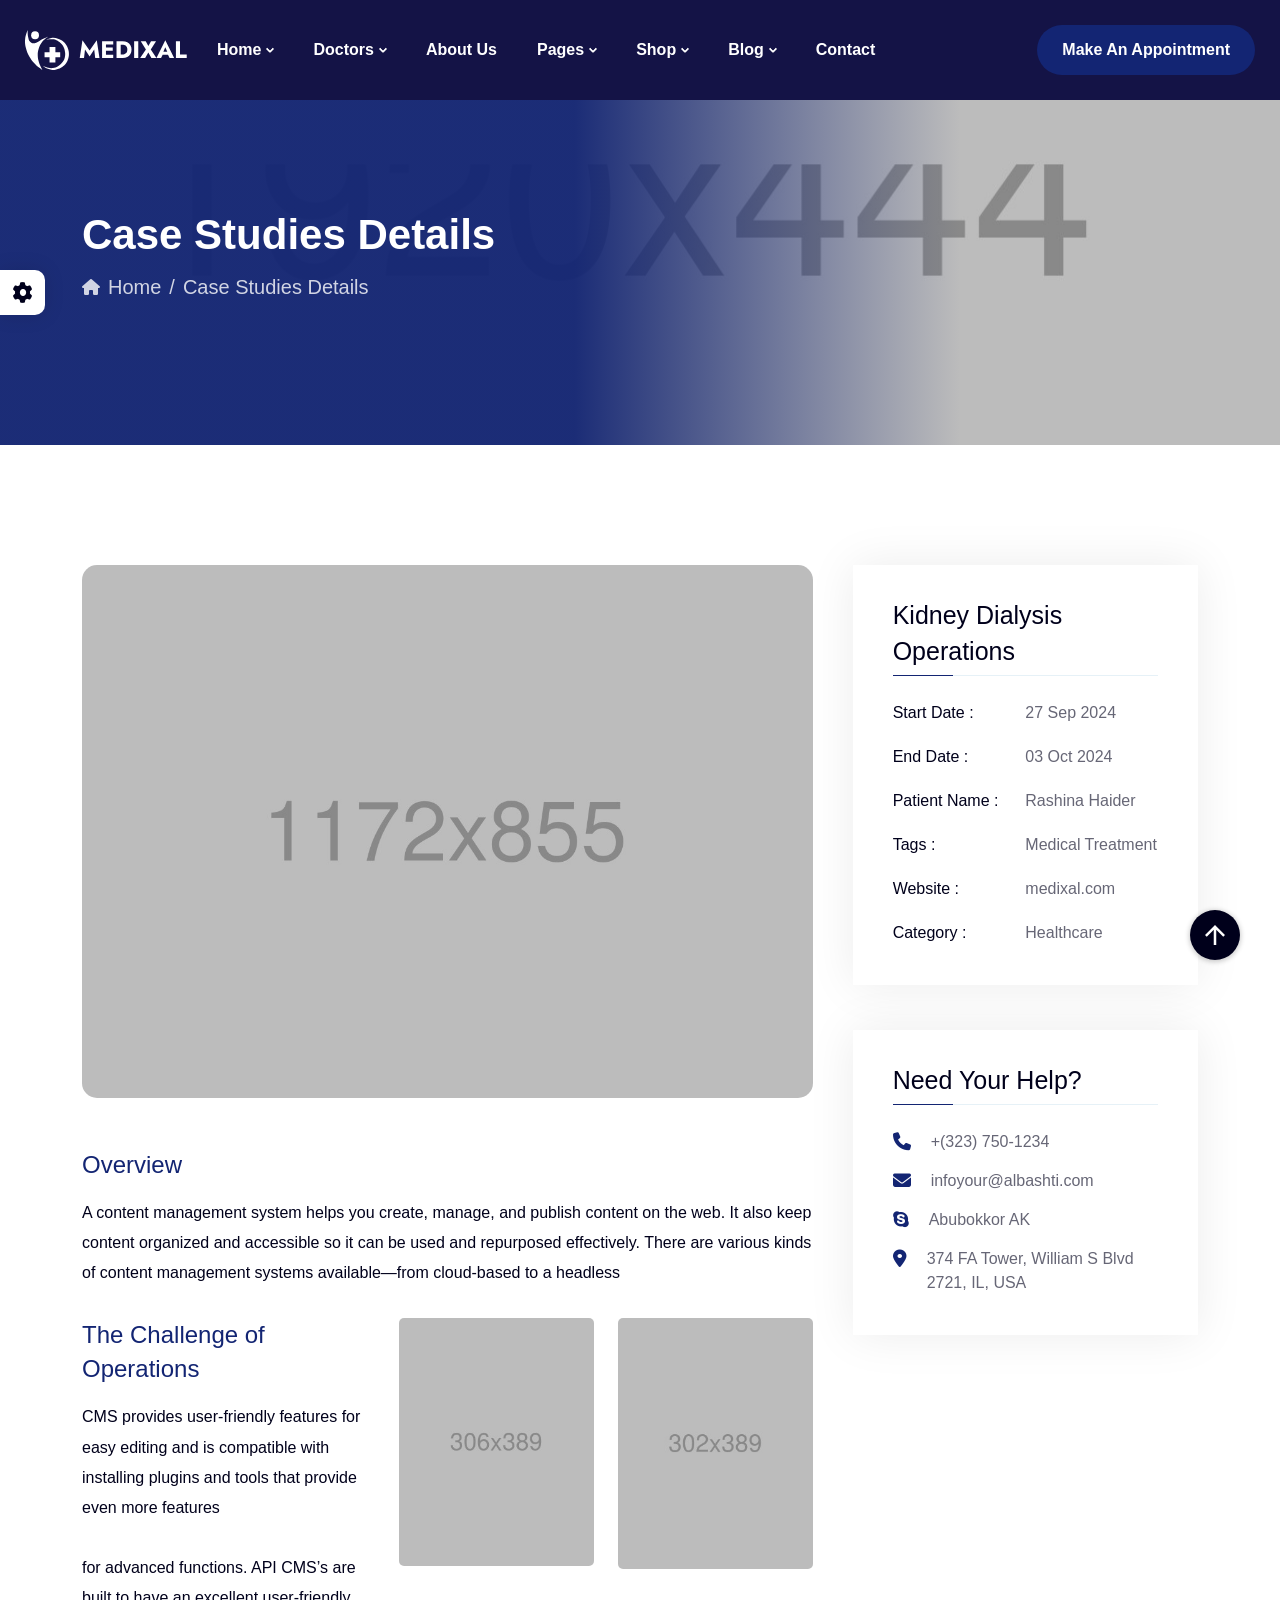
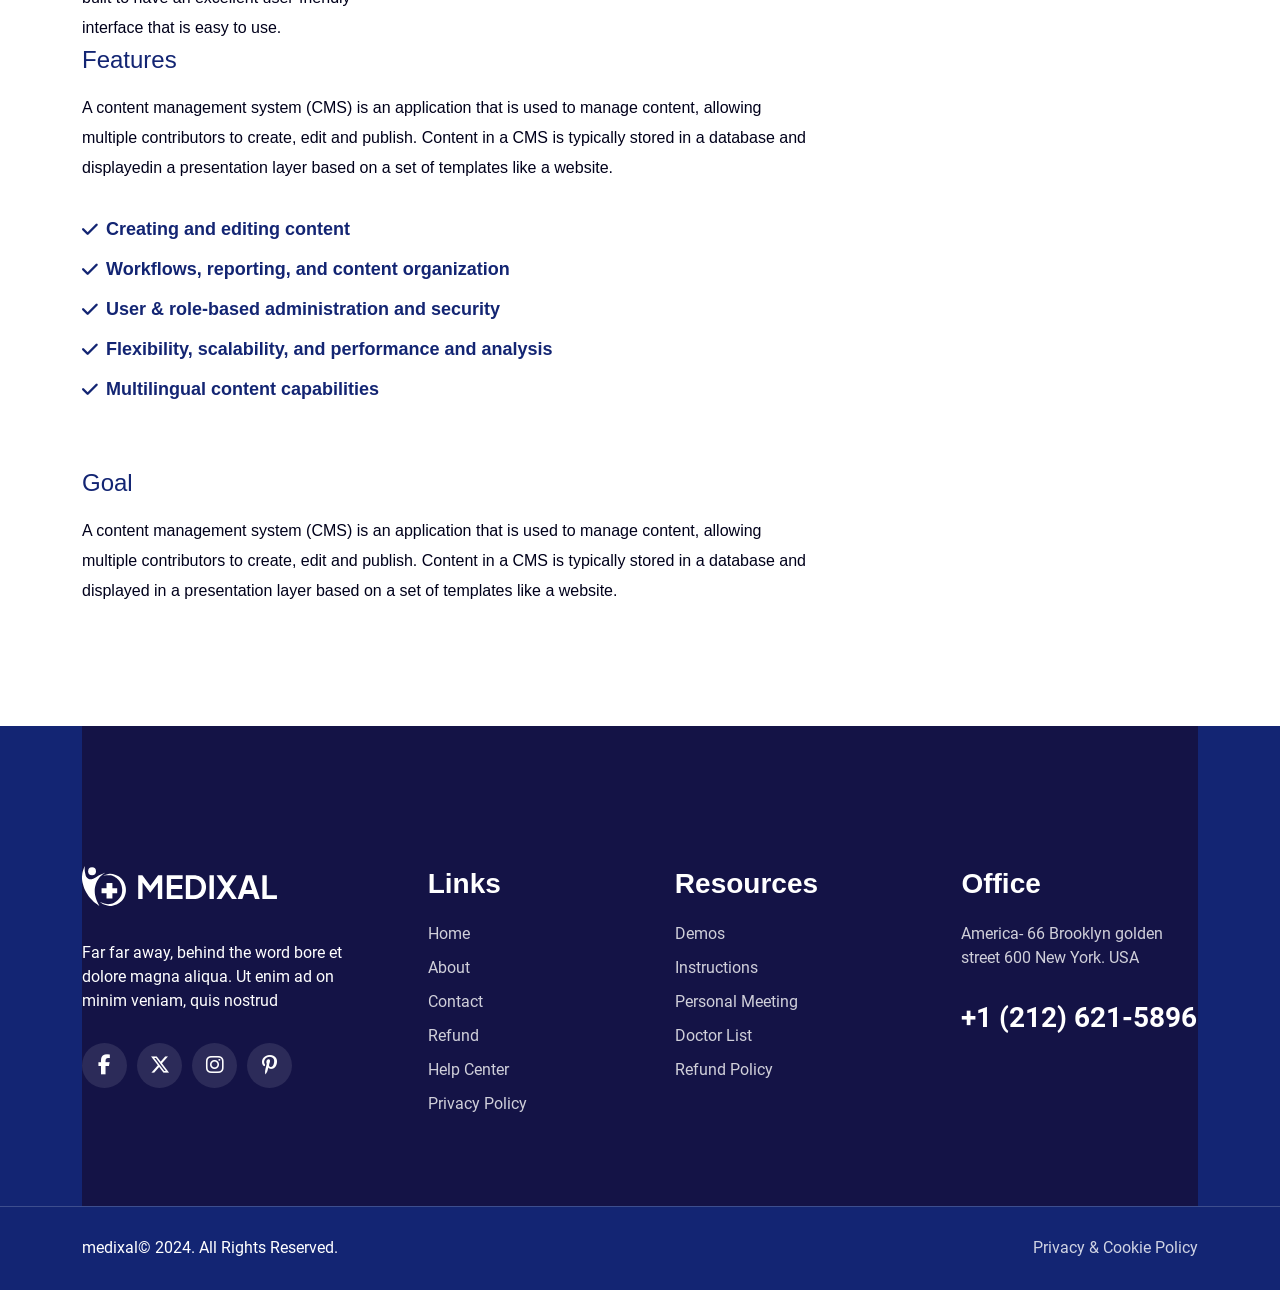
<file: case-studies-details.html>
<!DOCTYPE html>
<html class="no-js" lang="en">

<head>
  <!-- Meta Tags -->
  <meta charset="utf-8">
  <meta http-equiv="x-ua-compatible" content="ie=edge">
  <meta name="viewport" content="width=device-width, initial-scale=1">
  <meta name="author" content="ThemeDox">
  <!-- Favicon Icon -->
  <link rel="icon" href="assets/img/favicon.png">
  <!-- Site Title -->
  <title>Medixal - Medical and Healthcare Template</title>
  <link rel="stylesheet" href="assets/css/bootstrap.min.css">
  <link rel="stylesheet" href="assets/css/fontawesome.min.css">
  <link rel="stylesheet" href="assets/css/animate.css">
  <link rel="stylesheet" href="assets/css/slick.min.css">
  <link rel="stylesheet" href="assets/css/odometer.css">
  <link rel="stylesheet" href="assets/css/light-gallerr.min.css">
  <link rel="stylesheet" href="assets/css/jquery-ui.min.css">
  <link rel="stylesheet" href="assets/css/jquery-timepicker.min.css">
  <link rel="stylesheet" href="assets/css/select2.min.css">
  <link rel="stylesheet" href="assets/css/style.css">
</head>

<body>
  <!-- Start Preloader -->
  <div class="cs_preloader">
    <div class="cs_preloader_in">
      <div class="cs_wave_first">
        <svg enable-background="new 0 0 300.08 300.08" viewBox="0 0 300.08 300.08" xmlns="http://www.w3.org/2000/svg"><path d="m293.26 184.14h-82.877l-12.692-76.138c-.546-3.287-3.396-5.701-6.718-5.701-.034 0-.061 0-.089 0-3.369.027-6.199 2.523-6.677 5.845l-12.507 87.602-14.874-148.69c-.355-3.43-3.205-6.056-6.643-6.138-.048 0-.096 0-.143 0-3.39 0-6.274 2.489-6.752 5.852l-19.621 137.368h-9.405l-12.221-42.782c-.866-3.028-3.812-5.149-6.8-4.944-3.13.109-5.777 2.332-6.431 5.395l-8.941 42.332h-73.049c-3.771 0-6.82 3.049-6.82 6.82 0 3.778 3.049 6.82 6.82 6.82h78.566c3.219 0 6.002-2.251 6.67-5.408l4.406-20.856 6.09 21.313c.839 2.939 3.526 4.951 6.568 4.951h20.46c3.396 0 6.274-2.489 6.752-5.845l12.508-87.596 14.874 148.683c.355 3.437 3.205 6.056 6.643 6.138h.143c3.39 0 6.274-2.489 6.752-5.845l14.227-99.599 6.397 38.362c.546 3.287 3.396 5.702 6.725 5.702h88.66c3.771 0 6.82-3.049 6.82-6.82-.001-3.772-3.05-6.821-6.821-6.821z" /></svg>
      </div>
      <div class="cs_wave_second">
        <svg enable-background="new 0 0 300.08 300.08" viewBox="0 0 300.08 300.08" xmlns="http://www.w3.org/2000/svg"><path d="m293.26 184.14h-82.877l-12.692-76.138c-.546-3.287-3.396-5.701-6.718-5.701-.034 0-.061 0-.089 0-3.369.027-6.199 2.523-6.677 5.845l-12.507 87.602-14.874-148.69c-.355-3.43-3.205-6.056-6.643-6.138-.048 0-.096 0-.143 0-3.39 0-6.274 2.489-6.752 5.852l-19.621 137.368h-9.405l-12.221-42.782c-.866-3.028-3.812-5.149-6.8-4.944-3.13.109-5.777 2.332-6.431 5.395l-8.941 42.332h-73.049c-3.771 0-6.82 3.049-6.82 6.82 0 3.778 3.049 6.82 6.82 6.82h78.566c3.219 0 6.002-2.251 6.67-5.408l4.406-20.856 6.09 21.313c.839 2.939 3.526 4.951 6.568 4.951h20.46c3.396 0 6.274-2.489 6.752-5.845l12.508-87.596 14.874 148.683c.355 3.437 3.205 6.056 6.643 6.138h.143c3.39 0 6.274-2.489 6.752-5.845l14.227-99.599 6.397 38.362c.546 3.287 3.396 5.702 6.725 5.702h88.66c3.771 0 6.82-3.049 6.82-6.82-.001-3.772-3.05-6.821-6.821-6.821z" /></svg>
      </div>
    </div>
  </div>
  <!-- End Preloader -->
  <!-- Start Header Section -->
  <header class="cs_site_header cs_style_1 cs_type_3 cs_sticky_header cs_heading_font">
    <div class="cs_main_header">
      <div class="container-fluid">
        <div class="cs_main_header_in">
          <div class="cs_main_header_left">
            <a class="cs_site_branding" href="index.html">
              <img src="assets/img/logo.svg" alt="Logo">
            </a>
            <div class="cs_nav cs_fs_18 cs_semibold">
              <div class="cs_nav_list_wrap">
                <ul class="cs_nav_list">
                  <li class="menu-item-has-children cs_mega_menu">
                    <a href="index.html">Home</a>
                    <ul class="cs_mega_wrapper cs_with_thumb">
                      <li>
                        <a href="index.html">
                          <img src="assets/img/demo/1_main-home.jpg" alt="">Main Home
                        </a>
                      </li>
                      <li>
                        <a href="dental.html">
                          <img src="assets/img/demo/2_dental.jpg" alt="">Dental
                        </a>
                      </li>
                      <li>
                        <a href="eye-care.html">
                          <img src="assets/img/demo/3_eye-care.jpg" alt="">Eye Care
                        </a>
                      </li>
                      <li>
                        <a href="rehabilitations.html">
                          <img src="assets/img/demo/4_rehabilatations-center.jpg" alt="">Rehabilatations Center
                        </a>
                      </li>
                      <li>
                        <a href="physiotherapy.html">
                          <img src="assets/img/demo/5_physiotherepy_center.jpg" alt="">Physiotherepy Center
                        </a>
                      </li>
                      <li>
                        <a href="psychology.html">
                          <img src="assets/img/demo/6_psychology.jpg" alt="">Psychology
                        </a>
                      </li>
                    </ul>
                  </li>
                  <li class="menu-item-has-children">
                    <a href="doctors.html">Doctors</a>
                    <ul>
                      <li><a href="doctors.html">Find Doctors</a></li>
                      <li><a href="doctor-details.html">Doctor Details</a></li>
                    </ul>
                  </li>
                  <li><a href="about.html">About Us</a></li>
                  <li class="menu-item-has-children">
                    <a href="#">Pages</a>
                    <ul>
                      <li><a href="appointment.html">Appointment</a></li>
                      <li><a href="department.html">Our Departments</a></li>
                      <li><a href="department-details.html">Department Details</a></li>
                      <li><a href="case-studies.html">Case Studies</a></li>
                      <li><a href="case-studies-details.html">Case Studies Details</a></li>
                      <li><a href="services.html">Services</a></li>
                      <li><a href="service-details.html">Service Details</a></li>
                      <li><a href="pricing-plan.html">Pricing Plan</a></li>
                      <li><a href="gallery.html">Gallery</a></li>
                      <li><a href="working-process.html">Working progress</a></li>
                      <li><a href="before-after.html">Before After</a></li>
                    </ul>
                  </li>
                  <li class="menu-item-has-children">
                    <a href="products.html">Shop</a>
                    <ul>
                      <li><a href="shop.html">Shop</a></li>
                      <li><a href="shop-details.html">Shop Details</a></li>
                      <li><a href="cart.html">Cart</a></li>
                      <li><a href="checkout.html">Checkout</a></li>
                    </ul>
                  </li>
                  <li class="menu-item-has-children">
                    <a href="blog.html">Blog</a>
                    <ul>
                      <li><a href="blog.html">Blog</a></li>
                      <li><a href="blog-with-sidebar.html">Blog With Sidebar</a></li>
                      <li><a href="blog-details.html">Blog Details</a></li>
                    </ul>
                  </li>
                  <li><a href="contact.html">Contact</a></li>
                </ul>
              </div>
            </div>
          </div>
          <div class="cs_main_header_right">
            <div class="cs_header_icon_boxes cs_fs_18 cs_semibold">
              <a href="#" class="cs_center">EN</a>
              <button type="button" class="cs_search_toggle_btn cs_center">
                <svg width="28" height="28" viewBox="0 0 28 28" fill="none" xmlns="http://www.w3.org/2000/svg">
                  <g clip-path="url(#clip0_47_5956)">
                    <path
                      d="M4.96094 9.88281C4.65909 9.88281 4.41406 10.1276 4.41406 10.4295C4.41406 10.7313 4.65909 10.9763 4.96094 10.9763C5.26279 10.9763 5.50781 10.7313 5.50781 10.4295C5.50781 10.1276 5.26279 9.88281 4.96094 9.88281Z"
                      fill="currentColor" />
                    <path
                      d="M20.2847 16.4181C20.1824 16.3156 20.0431 16.2579 19.898 16.2579C19.8925 16.259 19.6823 16.2472 19.5114 16.4181L19.1249 16.8046L17.8684 15.5482C20.6412 11.6614 20.2195 6.29966 16.8048 2.88511C12.9583 -0.961383 6.73203 -0.962024 2.88511 2.88511C-0.961383 6.73139 -0.962024 12.9579 2.88511 16.8048C6.29133 20.2112 11.6509 20.6483 15.548 17.8684L16.8046 19.1249L16.4181 19.5114C16.2047 19.7248 16.2045 20.0713 16.4181 20.2849L23.3318 27.198C24.4001 28.2669 26.1294 28.2676 27.198 27.1982C28.2669 26.1301 28.2673 24.4006 27.198 23.332L20.2847 16.4181ZM17.5779 18.3516L16.407 17.1807C16.5431 17.0588 16.6762 16.9336 16.8048 16.8048C16.9336 16.6762 17.0588 16.5431 17.1807 16.4072L18.3516 17.5781L17.5779 18.3516ZM3.65842 16.0315C0.239177 12.6124 0.23875 7.07789 3.65842 3.65842C7.07746 0.239177 12.612 0.23875 16.0315 3.65842C19.443 7.06977 19.4603 12.603 16.0315 16.0315C12.5639 19.4994 7.03089 19.4041 3.65842 16.0315ZM19.898 17.5781L21.4444 19.1247L19.1247 21.4444L17.5781 19.898L19.898 17.5781ZM26.4246 26.4249C25.7838 27.0664 24.7466 27.0666 24.1053 26.4249L19.898 22.2178L22.2178 19.898L26.4249 24.1055C27.0661 24.7462 27.0668 25.7833 26.4246 26.4249Z"
                      fill="currentColor" />
                    <path
                      d="M15.2567 4.43107C12.2662 1.44057 7.42143 1.43886 4.42964 4.43065C1.44533 7.4156 1.44533 12.2725 4.42964 15.2577C7.42185 18.2497 12.2638 18.2499 15.2563 15.2577C18.2412 12.2725 18.2414 7.41581 15.2567 4.43107ZM14.4829 14.4842C11.9184 17.0487 7.76814 17.0493 5.20295 14.4844C2.64503 11.9256 2.64503 7.76252 5.20295 5.20375C7.76621 2.6407 11.9193 2.64006 14.4834 5.20439C17.0417 7.76274 17.0415 11.9256 14.4829 14.4842Z"
                      fill="currentColor" />
                    <path
                      d="M9.84478 4.375C8.38317 4.375 7.01001 4.94366 5.97821 5.9761C5.38006 6.57425 4.93979 7.28091 4.66977 8.07687C4.57278 8.3627 4.72574 8.67331 5.01178 8.77029C5.29825 8.86749 5.60843 8.71368 5.70541 8.42828C5.92096 7.79275 6.27301 7.22793 6.75152 6.7492C7.57696 5.92355 8.67541 5.46875 9.84478 5.46875C10.1468 5.46875 10.3917 5.22394 10.3917 4.92187C10.3917 4.61981 10.1468 4.375 9.84478 4.375Z"
                      fill="currentColor" />
                  </g>
                  <defs>
                    <clipPath id="clip0_47_5956">
                      <rect width="28" height="28" fill="white" />
                    </clipPath>
                  </defs>
                </svg>
              </button>
              <a href="cart.html" class="cs_center">
                <svg width="28" height="28" viewBox="0 0 28 28" fill="none" xmlns="http://www.w3.org/2000/svg">
                  <path
                    d="M5.83464 9.04688C5.67355 9.04688 5.54297 9.17746 5.54297 9.33854V24.5052C5.54297 24.6663 5.67355 24.7969 5.83464 24.7969H22.168C22.3291 24.7969 22.4596 24.6663 22.4596 24.5052V9.33854C22.4596 9.17746 22.3291 9.04688 22.168 9.04688H5.83464ZM3.79297 9.33854C3.79297 8.21096 4.70705 7.29688 5.83464 7.29688H22.168C23.2956 7.29688 24.2096 8.21096 24.2096 9.33854V24.5052C24.2096 25.6328 23.2956 26.5469 22.168 26.5469H5.83464C4.70705 26.5469 3.79297 25.6328 3.79297 24.5052V9.33854Z"
                    fill="currentColor" />
                  <path
                    d="M14.0013 3.21094C12.2294 3.21094 10.793 4.64736 10.793 6.41927V10.5026C10.793 10.9858 10.4012 11.3776 9.91797 11.3776C9.43472 11.3776 9.04297 10.9858 9.04297 10.5026V6.41927C9.04297 3.68086 11.2629 1.46094 14.0013 1.46094C16.7397 1.46094 18.9596 3.68086 18.9596 6.41927V10.5026C18.9596 10.9858 18.5679 11.3776 18.0846 11.3776C17.6014 11.3776 17.2096 10.9858 17.2096 10.5026V6.41927C17.2096 4.64736 15.7732 3.21094 14.0013 3.21094Z"
                    fill="currentColor" />
                </svg>
              </a>
            </div>
            <a href="appointment.html" class="cs_btn cs_style_1 cs_fs_18 cs_semibold cs_accent_bg  cs_radius_100"><span class="cs_btn_text">Make An Appointment</span></a>
          </div>
        </div>
      </div>
    </div>
  </header>
  <div class="cs_modal_search cs_center">
    <div class="cs_search_overlay cs_header_overlay"></div>
    <form action="#" class="cs_modal_search_form">
      <button class="cs_search_close" type="button">
        <svg width="40" height="40" viewBox="0 0 40 40" fill="none" xmlns="http://www.w3.org/2000/svg">
          <path
            d="M26.4233 14.7567L21.18 20L26.4233 25.2433C26.7483 25.5683 26.7483 26.0967 26.4233 26.4217C26.26 26.585 26.0467 26.665 25.8333 26.665C25.62 26.665 25.4067 26.5833 25.2433 26.4217L20 21.1783L14.7567 26.4217C14.5933 26.585 14.38 26.665 14.1667 26.665C13.9533 26.665 13.74 26.5833 13.5767 26.4217C13.2517 26.0967 13.2517 25.5683 13.5767 25.2433L18.82 20L13.5767 14.7567C13.2517 14.4317 13.2517 13.9033 13.5767 13.5783C13.9017 13.2533 14.43 13.2533 14.755 13.5783L19.9983 18.8217L25.2417 13.5783C25.5667 13.2533 26.095 13.2533 26.42 13.5783C26.745 13.9033 26.745 14.4317 26.42 14.7567H26.4233ZM40 20C40 31.0283 31.0283 40 20 40C8.97167 40 0 31.0283 0 20C0 8.97167 8.97167 0 20 0C31.0283 0 40 8.97167 40 20ZM38.3333 20C38.3333 9.89167 30.1083 1.66667 20 1.66667C9.89167 1.66667 1.66667 9.89167 1.66667 20C1.66667 30.1083 9.89167 38.3333 20 38.3333C30.1083 38.3333 38.3333 30.1083 38.3333 20Z"
            fill="currentColor" />
        </svg>
      </button>
      <input type="text" placeholder="Type to search..." class="cs_fs_32 cs_modal_search_input">
    </form>
  </div>
  <!-- End Header Section -->
  <!-- Start Page Header -->
  <section class="cs_page_heading cs_center cs_bg_filed" data-src="assets/img/page_heading_bg.jpg">
    <div class="container">
      <div class="cs_page_heading_in">
        <h1 class="cs_page_heading_title cs_fs_48 cs_white_color">Case Studies Details</h1>
        <ol class="breadcrumb cs_fs_20 cs_white_color cs_heading_font">
          <li class="breadcrumb-item"><a href="index.html"><i class="fa-solid fa-house"></i>Home</a></li>
          <li class="breadcrumb-item active">Case Studies Details</li>
        </ol>
      </div>
    </div>
  </section>
  <!-- End Page Header -->
  <!-- Start Case Study Details  -->
  <div class="cs_height_120 cs_height_lg_80"></div>
  <div class="container">
    <div class="row cs_row_gap_40 cs_gap_y_50">
      <div class="col-lg-8">
        <div class="cs_casestudy_details cs_heading_font">
          <div class="cs_casestudy_details_thumbnail cs_radius_15">
            <img src="assets/img/casestydy_details_1.jpeg" alt="Image">
          </div>
          <h3>Overview</h3>
          <p>A content management system helps you create, manage, and publish content on the web. It also keep content organized and accessible so it can be used and repurposed effectively. There are various kinds of content management systems available—from cloud-based to a headless</p>
          <div class="row cs_row_gap_30 cs_gap_y_30">
            <div class="col-lg-5">
              <h3>The Challenge of Operations </h3>
              <p>CMS provides user-friendly features for easy editing and is compatible with installing plugins and tools that provide even more features</p>
              <p>for advanced functions. API CMS’s are built to have an excellent user-friendly interface that is easy to use.</p>
            </div>
            <div class="col-lg-7">
              <div class="row">
                <div class="col-sm-6 cs_radius_5">
                  <img src="assets/img/casestydy_details_2.jpeg" alt="Image">
                </div>
                <div class="col-sm-6 cs_radius_5">
                  <img src="assets/img/casestydy_details_3.jpeg" alt="Image">
                </div>
              </div>
            </div>
          </div>
          <h3>Features</h3>
          <p>A content management system (CMS) is an application that is used to manage content, allowing multiple
            contributors to create, edit and publish. Content in a CMS is typically stored in a database and displayedin a presentation layer based on a set of templates like a website.</p>
          <ul>
            <li><i class="fa-solid fa-check"></i>Creating and editing content</li>
            <li><i class="fa-solid fa-check"></i>Workflows, reporting, and content organization</li>
            <li><i class="fa-solid fa-check"></i>User & role-based administration and security</li>
            <li><i class="fa-solid fa-check"></i>Flexibility, scalability, and performance and analysis</li>
            <li><i class="fa-solid fa-check"></i>Multilingual content capabilities</li>
          </ul>
          <h3>Goal</h3>
          <p>A content management system (CMS) is an application that is used to manage content, allowing multiple
            contributors to create, edit and publish. Content in a CMS is typically stored in a database and displayed in a presentation layer based on a set of templates like a website.</p>
        </div>
      </div>
      <aside class="col-lg-4">
        <div class="cs_sidebar cs_style_3 cs_heading_font">
          <div class="cs_sidebar_widget cs_type_2 cs_white_bg">
            <h3 class="cs_widget_title cs_fs_24 cs_medium">Kidney Dialysis Operations</h3>
            <hr>
            <ul class="cs_casestudy_list cs_mp0">
              <li><span>Start Date :</span><span>27 Sep 2024
                </span></li>
              <li><span>End Date :</span><span>03 Oct 2024</span></li>
              <li><span>Patient Name :</span><span>Rashina Haider</span></li>
              <li><span>Tags :</span><span>Medical Treatment</span></li>
              <li><span>Website :</span><span>medixal.com</span></li>
              <li><span>Category :</span><span>Healthcare</span></li>
            </ul>
          </div>
          <div class="cs_sidebar_widget cs_type_2 cs_white_bg">
            <h3 class="cs_widget_title cs_fs_24 cs_medium">Need Your Help?</h3>
            <hr>
            <ul class="cs_location_list cs_mp0">
              <li><a href="tel:+(323)750-1234"><span><i class="fa-solid fa-phone"></i></span>+(323) 750-1234</a></li>
              <li><a href="mailto:infoyour@albashti.com"><span><i class="fa-solid fa-envelope"></i></span>
                infoyour@albashti.com</a></li>
              <li><a href="#"><span><i class="fa-brands fa-skype"></i></span>Abubokkor AK</a></li>
              <li><span><i class="fa-solid fa-location-dot"></i></span>374 FA Tower, William S Blvd <br>
                2721, IL, USA</li>
            </ul>
          </div>
        </div>
      </aside>
    </div>
  </div>
  <div class="cs_height_120 cs_height_lg_80"></div>
  <!-- End Case Study Details  -->
  <!-- Start Footer Section -->
  <footer class="cs_footer cs_style_1 cs_accent_bg">
    <div class="container cs_white_color">
      <div class="cs_footer_row">
        <div class="cs_footer_col">
          <div class="cs_footer_widget">
            <div class="cs_footer_text_widget">
              <img src="assets/img/footer_logo.svg" alt="Logo">
              <p>Far far away, behind the word bore et dolore magna aliqua. Ut enim ad on minim veniam, quis nostrud</p>
            </div>
            <div class="cs_social_btns cs_style_1">
              <a href="#" class="cs_center">
                <i class="fa-brands fa-facebook-f"></i>
              </a>
              <a href="#" class="cs_center">
                <i class="fa-brands fa-x-twitter"></i>
              </a>
              <a href="#" class="cs_center">
                <i class="fa-brands fa-instagram"></i>
              </a>
              <a href="#" class="cs_center">
                <i class="fa-brands fa-pinterest-p"></i>
              </a>
            </div>
          </div>
        </div>
        <div class="cs_footer_col">
          <div class="cs_footer_widget">
            <h2 class="cs_footer_widget_title cs_fs_32 cs_white_color cs_bold">Links</h2>
            <ul class="cs_footer_widget_menu">
              <li><a href="index.html">Home</a></li>
              <li><a href="about.html">About</a></li>
              <li><a href="contact.html">Contact</a></li>
              <li><a href="#">Refund</a></li>
              <li><a href="#">Help Center</a></li>
              <li><a href="#">Privacy Policy</a></li>
            </ul>
          </div>
        </div>
        <div class="cs_footer_col">
          <div class="cs_footer_widget">
            <h2 class="cs_footer_widget_title cs_fs_32 cs_white_color cs_bold">Resources</h2>
            <ul class="cs_footer_widget_menu">
              <li><a href="#">Demos</a></li>
              <li><a href="#">Instructions</a></li>
              <li><a href="#">Personal Meeting</a></li>
              <li><a href="doctors.html">Doctor List</a></li>
              <li><a href="#">Refund Policy</a></li>
            </ul>
          </div>
        </div>
        <div class="cs_footer_col">
          <div class="cs_footer_widget">
            <h2 class="cs_footer_widget_title cs_fs_32 cs_white_color cs_bold">Office</h2>
            <ul class="cs_footer_widget_menu cs_address">
              <li>America- 66 Brooklyn golden street 600 New York. USA</li>
              <li class="cs_fs_32 cs_bold cs_phone_number">
                <div class="cs_height_20 cs_height_lg_20"></div>
                <a href="tel:+444547800112">+1 (212) 621-5896</a>
              </li>
            </ul>
          </div>
        </div>
      </div>
    </div>
    <div class="cs_footer_bottom cs_white_color">
      <div class="container">
        <div class="cs_footer_bottom_in">
          <p class="cs_copyright mb-0">medixal© 2024. All Rights Reserved.</p>
          <ul class="cs_footer_widget_menu">
            <li><a href="#">Privacy &amp; Cookie Policy</a></li>
          </ul>
        </div>
      </div>
    </div>
  </footer>
  <!-- End Footer Section -->
  <!-- Start Scroll Up Button -->
  <span class="cs_scrollup">
    <svg width="20" height="20" viewBox="0 0 20 20" fill="none" xmlns="http://www.w3.org/2000/svg">
      <path d="M0 10L1.7625 11.7625L8.75 4.7875V20H11.25V4.7875L18.225 11.775L20 10L10 0L0 10Z" fill="currentColor" />
    </svg>
  </span>
  <!-- End Scroll Up Button -->

  <!-- Start Color Chnage  -->
  <div class="cs_color_settings">
    <div class="cs_color_settings_btn cs_center"><i class="fa-solid fa-gear"></i></div>
    <div class="cs_color_settings_in">
      <div class="cs_color_option cs_color_option_bg_1 cs_center active" data-color="#132573">
        <i class="fa-solid fa-check"></i>
      </div>
      <div class="cs_color_option cs_color_option_bg_2 cs_center" data-color="#09bbaf">
        <i class="fa-solid fa-check"></i>
      </div>
      <div class="cs_color_option cs_color_option_bg_3 cs_center" data-color="#a81874">
        <i class="fa-solid fa-check"></i>
      </div>
      <div class="cs_color_option cs_color_option_bg_4 cs_center" data-color="#2d3928">
        <i class="fa-solid fa-check"></i>
      </div>
      <div class="cs_color_option cs_color_option_bg_5 cs_center" data-color="#966046">
        <i class="fa-solid fa-check"></i>
      </div>
      <div class="cs_color_option cs_color_option_bg_6 cs_center" data-color="#307bc4">
        <i class="fa-solid fa-check"></i>
      </div>
    </div>
  </div>
  <!-- End Color Chnage  -->

  <!-- Script -->
  <script src="assets/js/jquery-3.7.1.min.js"></script>
  <script src="assets/js/wow.min.js"></script>
  <script src="assets/js/jquery.slick.min.js"></script>
  <script src="assets/js/odometer.js"></script>
  <script src="assets/js/light-gallery.min.js"></script>
  <script src="assets/js/jquery-ui.js"></script>
  <script src="assets/js/jquery-timepicker.min.js"></script>
  <script src="assets/js/select2.min.js"></script>
  <script src="assets/js/ripples.min.js"></script>
  <script src="assets/js/main.js"></script>
</body>
</html>
</file>
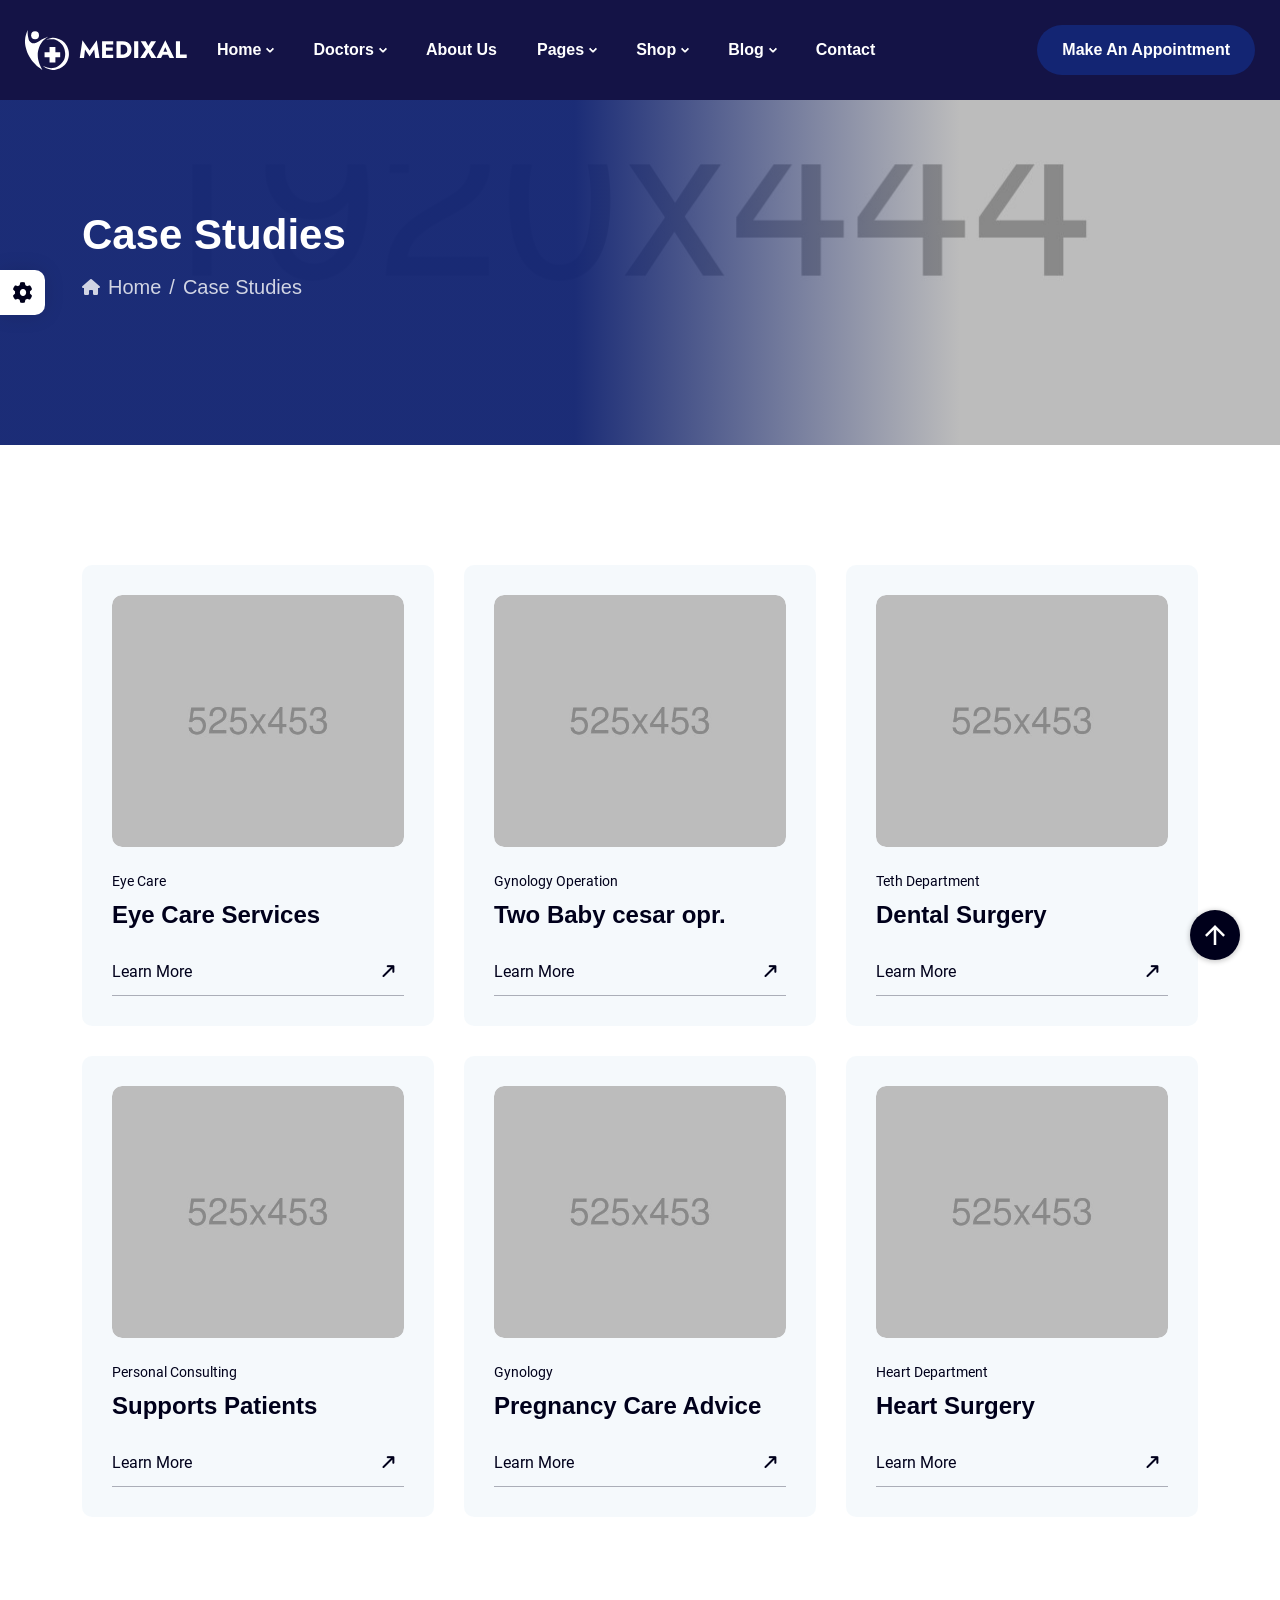
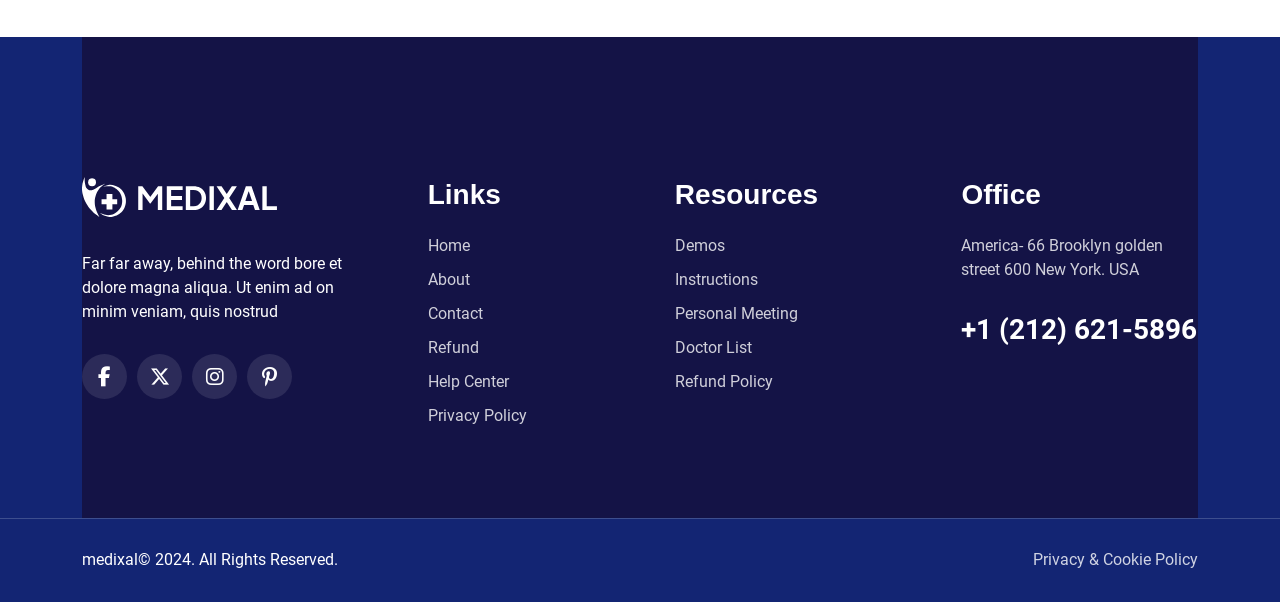
<file: case-studies.html>
<!DOCTYPE html>
<html class="no-js" lang="en">

<head>
  <!-- Meta Tags -->
  <meta charset="utf-8">
  <meta http-equiv="x-ua-compatible" content="ie=edge">
  <meta name="viewport" content="width=device-width, initial-scale=1">
  <meta name="author" content="ThemeDox">
  <!-- Favicon Icon -->
  <link rel="icon" href="assets/img/favicon.png">
  <!-- Site Title -->
  <title>Medixal - Medical and Healthcare Template</title>
  <link rel="stylesheet" href="assets/css/bootstrap.min.css">
  <link rel="stylesheet" href="assets/css/fontawesome.min.css">
  <link rel="stylesheet" href="assets/css/animate.css">
  <link rel="stylesheet" href="assets/css/slick.min.css">
  <link rel="stylesheet" href="assets/css/odometer.css">
  <link rel="stylesheet" href="assets/css/light-gallerr.min.css">
  <link rel="stylesheet" href="assets/css/jquery-ui.min.css">
  <link rel="stylesheet" href="assets/css/jquery-timepicker.min.css">
  <link rel="stylesheet" href="assets/css/select2.min.css">
  <link rel="stylesheet" href="assets/css/style.css">
</head>

<body>
  <!-- Start Preloader -->
  <div class="cs_preloader">
    <div class="cs_preloader_in">
      <div class="cs_wave_first">
        <svg enable-background="new 0 0 300.08 300.08" viewBox="0 0 300.08 300.08" xmlns="http://www.w3.org/2000/svg"><path d="m293.26 184.14h-82.877l-12.692-76.138c-.546-3.287-3.396-5.701-6.718-5.701-.034 0-.061 0-.089 0-3.369.027-6.199 2.523-6.677 5.845l-12.507 87.602-14.874-148.69c-.355-3.43-3.205-6.056-6.643-6.138-.048 0-.096 0-.143 0-3.39 0-6.274 2.489-6.752 5.852l-19.621 137.368h-9.405l-12.221-42.782c-.866-3.028-3.812-5.149-6.8-4.944-3.13.109-5.777 2.332-6.431 5.395l-8.941 42.332h-73.049c-3.771 0-6.82 3.049-6.82 6.82 0 3.778 3.049 6.82 6.82 6.82h78.566c3.219 0 6.002-2.251 6.67-5.408l4.406-20.856 6.09 21.313c.839 2.939 3.526 4.951 6.568 4.951h20.46c3.396 0 6.274-2.489 6.752-5.845l12.508-87.596 14.874 148.683c.355 3.437 3.205 6.056 6.643 6.138h.143c3.39 0 6.274-2.489 6.752-5.845l14.227-99.599 6.397 38.362c.546 3.287 3.396 5.702 6.725 5.702h88.66c3.771 0 6.82-3.049 6.82-6.82-.001-3.772-3.05-6.821-6.821-6.821z" /></svg>
      </div>
      <div class="cs_wave_second">
        <svg enable-background="new 0 0 300.08 300.08" viewBox="0 0 300.08 300.08" xmlns="http://www.w3.org/2000/svg"><path d="m293.26 184.14h-82.877l-12.692-76.138c-.546-3.287-3.396-5.701-6.718-5.701-.034 0-.061 0-.089 0-3.369.027-6.199 2.523-6.677 5.845l-12.507 87.602-14.874-148.69c-.355-3.43-3.205-6.056-6.643-6.138-.048 0-.096 0-.143 0-3.39 0-6.274 2.489-6.752 5.852l-19.621 137.368h-9.405l-12.221-42.782c-.866-3.028-3.812-5.149-6.8-4.944-3.13.109-5.777 2.332-6.431 5.395l-8.941 42.332h-73.049c-3.771 0-6.82 3.049-6.82 6.82 0 3.778 3.049 6.82 6.82 6.82h78.566c3.219 0 6.002-2.251 6.67-5.408l4.406-20.856 6.09 21.313c.839 2.939 3.526 4.951 6.568 4.951h20.46c3.396 0 6.274-2.489 6.752-5.845l12.508-87.596 14.874 148.683c.355 3.437 3.205 6.056 6.643 6.138h.143c3.39 0 6.274-2.489 6.752-5.845l14.227-99.599 6.397 38.362c.546 3.287 3.396 5.702 6.725 5.702h88.66c3.771 0 6.82-3.049 6.82-6.82-.001-3.772-3.05-6.821-6.821-6.821z" /></svg>
      </div>
    </div>
  </div>
  <!-- End Preloader -->
  <!-- Start Header Section -->
  <header class="cs_site_header cs_style_1 cs_type_3 cs_sticky_header cs_heading_font">
    <div class="cs_main_header">
      <div class="container-fluid">
        <div class="cs_main_header_in">
          <div class="cs_main_header_left">
            <a class="cs_site_branding" href="index.html">
              <img src="assets/img/logo.svg" alt="Logo">
            </a>
            <div class="cs_nav cs_fs_18 cs_semibold">
              <div class="cs_nav_list_wrap">
                <ul class="cs_nav_list">
                  <li class="menu-item-has-children cs_mega_menu">
                    <a href="index.html">Home</a>
                    <ul class="cs_mega_wrapper cs_with_thumb">
                      <li>
                        <a href="index.html">
                          <img src="assets/img/demo/1_main-home.jpg" alt="">Main Home
                        </a>
                      </li>
                      <li>
                        <a href="dental.html">
                          <img src="assets/img/demo/2_dental.jpg" alt="">Dental
                        </a>
                      </li>
                      <li>
                        <a href="eye-care.html">
                          <img src="assets/img/demo/3_eye-care.jpg" alt="">Eye Care
                        </a>
                      </li>
                      <li>
                        <a href="rehabilitations.html">
                          <img src="assets/img/demo/4_rehabilatations-center.jpg" alt="">Rehabilatations Center
                        </a>
                      </li>
                      <li>
                        <a href="physiotherapy.html">
                          <img src="assets/img/demo/5_physiotherepy_center.jpg" alt="">Physiotherepy Center
                        </a>
                      </li>
                      <li>
                        <a href="psychology.html">
                          <img src="assets/img/demo/6_psychology.jpg" alt="">Psychology
                        </a>
                      </li>
                    </ul>
                  </li>
                  <li class="menu-item-has-children">
                    <a href="doctors.html">Doctors</a>
                    <ul>
                      <li><a href="doctors.html">Find Doctors</a></li>
                      <li><a href="doctor-details.html">Doctor Details</a></li>
                    </ul>
                  </li>
                  <li><a href="about.html">About Us</a></li>
                  <li class="menu-item-has-children">
                    <a href="#">Pages</a>
                    <ul>
                      <li><a href="appointment.html">Appointment</a></li>
                      <li><a href="department.html">Our Departments</a></li>
                      <li><a href="department-details.html">Department Details</a></li>
                      <li><a href="case-studies.html">Case Studies</a></li>
                      <li><a href="case-studies-details.html">Case Studies Details</a></li>
                      <li><a href="services.html">Services</a></li>
                      <li><a href="service-details.html">Service Details</a></li>
                      <li><a href="pricing-plan.html">Pricing Plan</a></li>
                      <li><a href="gallery.html">Gallery</a></li>
                      <li><a href="working-process.html">Working progress</a></li>
                      <li><a href="before-after.html">Before After</a></li>
                    </ul>
                  </li>
                  <li class="menu-item-has-children">
                    <a href="products.html">Shop</a>
                    <ul>
                      <li><a href="shop.html">Shop</a></li>
                      <li><a href="shop-details.html">Shop Details</a></li>
                      <li><a href="cart.html">Cart</a></li>
                      <li><a href="checkout.html">Checkout</a></li>
                    </ul>
                  </li>
                  <li class="menu-item-has-children">
                    <a href="blog.html">Blog</a>
                    <ul>
                      <li><a href="blog.html">Blog</a></li>
                      <li><a href="blog-with-sidebar.html">Blog With Sidebar</a></li>
                      <li><a href="blog-details.html">Blog Details</a></li>
                    </ul>
                  </li>
                  <li><a href="contact.html">Contact</a></li>
                </ul>
              </div>
            </div>
          </div>
          <div class="cs_main_header_right">
            <div class="cs_header_icon_boxes cs_fs_18 cs_semibold">
              <a href="#" class="cs_center">EN</a>
              <button type="button" class="cs_search_toggle_btn cs_center">
                <svg width="28" height="28" viewBox="0 0 28 28" fill="none" xmlns="http://www.w3.org/2000/svg">
                  <g clip-path="url(#clip0_47_5956)">
                    <path
                      d="M4.96094 9.88281C4.65909 9.88281 4.41406 10.1276 4.41406 10.4295C4.41406 10.7313 4.65909 10.9763 4.96094 10.9763C5.26279 10.9763 5.50781 10.7313 5.50781 10.4295C5.50781 10.1276 5.26279 9.88281 4.96094 9.88281Z"
                      fill="currentColor" />
                    <path
                      d="M20.2847 16.4181C20.1824 16.3156 20.0431 16.2579 19.898 16.2579C19.8925 16.259 19.6823 16.2472 19.5114 16.4181L19.1249 16.8046L17.8684 15.5482C20.6412 11.6614 20.2195 6.29966 16.8048 2.88511C12.9583 -0.961383 6.73203 -0.962024 2.88511 2.88511C-0.961383 6.73139 -0.962024 12.9579 2.88511 16.8048C6.29133 20.2112 11.6509 20.6483 15.548 17.8684L16.8046 19.1249L16.4181 19.5114C16.2047 19.7248 16.2045 20.0713 16.4181 20.2849L23.3318 27.198C24.4001 28.2669 26.1294 28.2676 27.198 27.1982C28.2669 26.1301 28.2673 24.4006 27.198 23.332L20.2847 16.4181ZM17.5779 18.3516L16.407 17.1807C16.5431 17.0588 16.6762 16.9336 16.8048 16.8048C16.9336 16.6762 17.0588 16.5431 17.1807 16.4072L18.3516 17.5781L17.5779 18.3516ZM3.65842 16.0315C0.239177 12.6124 0.23875 7.07789 3.65842 3.65842C7.07746 0.239177 12.612 0.23875 16.0315 3.65842C19.443 7.06977 19.4603 12.603 16.0315 16.0315C12.5639 19.4994 7.03089 19.4041 3.65842 16.0315ZM19.898 17.5781L21.4444 19.1247L19.1247 21.4444L17.5781 19.898L19.898 17.5781ZM26.4246 26.4249C25.7838 27.0664 24.7466 27.0666 24.1053 26.4249L19.898 22.2178L22.2178 19.898L26.4249 24.1055C27.0661 24.7462 27.0668 25.7833 26.4246 26.4249Z"
                      fill="currentColor" />
                    <path
                      d="M15.2567 4.43107C12.2662 1.44057 7.42143 1.43886 4.42964 4.43065C1.44533 7.4156 1.44533 12.2725 4.42964 15.2577C7.42185 18.2497 12.2638 18.2499 15.2563 15.2577C18.2412 12.2725 18.2414 7.41581 15.2567 4.43107ZM14.4829 14.4842C11.9184 17.0487 7.76814 17.0493 5.20295 14.4844C2.64503 11.9256 2.64503 7.76252 5.20295 5.20375C7.76621 2.6407 11.9193 2.64006 14.4834 5.20439C17.0417 7.76274 17.0415 11.9256 14.4829 14.4842Z"
                      fill="currentColor" />
                    <path
                      d="M9.84478 4.375C8.38317 4.375 7.01001 4.94366 5.97821 5.9761C5.38006 6.57425 4.93979 7.28091 4.66977 8.07687C4.57278 8.3627 4.72574 8.67331 5.01178 8.77029C5.29825 8.86749 5.60843 8.71368 5.70541 8.42828C5.92096 7.79275 6.27301 7.22793 6.75152 6.7492C7.57696 5.92355 8.67541 5.46875 9.84478 5.46875C10.1468 5.46875 10.3917 5.22394 10.3917 4.92187C10.3917 4.61981 10.1468 4.375 9.84478 4.375Z"
                      fill="currentColor" />
                  </g>
                  <defs>
                    <clipPath id="clip0_47_5956">
                      <rect width="28" height="28" fill="white" />
                    </clipPath>
                  </defs>
                </svg>
              </button>
              <a href="cart.html" class="cs_center">
                <svg width="28" height="28" viewBox="0 0 28 28" fill="none" xmlns="http://www.w3.org/2000/svg">
                  <path
                    d="M5.83464 9.04688C5.67355 9.04688 5.54297 9.17746 5.54297 9.33854V24.5052C5.54297 24.6663 5.67355 24.7969 5.83464 24.7969H22.168C22.3291 24.7969 22.4596 24.6663 22.4596 24.5052V9.33854C22.4596 9.17746 22.3291 9.04688 22.168 9.04688H5.83464ZM3.79297 9.33854C3.79297 8.21096 4.70705 7.29688 5.83464 7.29688H22.168C23.2956 7.29688 24.2096 8.21096 24.2096 9.33854V24.5052C24.2096 25.6328 23.2956 26.5469 22.168 26.5469H5.83464C4.70705 26.5469 3.79297 25.6328 3.79297 24.5052V9.33854Z"
                    fill="currentColor" />
                  <path
                    d="M14.0013 3.21094C12.2294 3.21094 10.793 4.64736 10.793 6.41927V10.5026C10.793 10.9858 10.4012 11.3776 9.91797 11.3776C9.43472 11.3776 9.04297 10.9858 9.04297 10.5026V6.41927C9.04297 3.68086 11.2629 1.46094 14.0013 1.46094C16.7397 1.46094 18.9596 3.68086 18.9596 6.41927V10.5026C18.9596 10.9858 18.5679 11.3776 18.0846 11.3776C17.6014 11.3776 17.2096 10.9858 17.2096 10.5026V6.41927C17.2096 4.64736 15.7732 3.21094 14.0013 3.21094Z"
                    fill="currentColor" />
                </svg>
              </a>
            </div>
            <a href="appointment.html" class="cs_btn cs_style_1 cs_fs_18 cs_semibold cs_accent_bg  cs_radius_100"><span class="cs_btn_text">Make An Appointment</span></a>
          </div>
        </div>
      </div>
    </div>
  </header>
  <div class="cs_modal_search cs_center">
    <div class="cs_search_overlay cs_header_overlay"></div>
    <form action="#" class="cs_modal_search_form">
      <button class="cs_search_close" type="button">
        <svg width="40" height="40" viewBox="0 0 40 40" fill="none" xmlns="http://www.w3.org/2000/svg">
          <path
            d="M26.4233 14.7567L21.18 20L26.4233 25.2433C26.7483 25.5683 26.7483 26.0967 26.4233 26.4217C26.26 26.585 26.0467 26.665 25.8333 26.665C25.62 26.665 25.4067 26.5833 25.2433 26.4217L20 21.1783L14.7567 26.4217C14.5933 26.585 14.38 26.665 14.1667 26.665C13.9533 26.665 13.74 26.5833 13.5767 26.4217C13.2517 26.0967 13.2517 25.5683 13.5767 25.2433L18.82 20L13.5767 14.7567C13.2517 14.4317 13.2517 13.9033 13.5767 13.5783C13.9017 13.2533 14.43 13.2533 14.755 13.5783L19.9983 18.8217L25.2417 13.5783C25.5667 13.2533 26.095 13.2533 26.42 13.5783C26.745 13.9033 26.745 14.4317 26.42 14.7567H26.4233ZM40 20C40 31.0283 31.0283 40 20 40C8.97167 40 0 31.0283 0 20C0 8.97167 8.97167 0 20 0C31.0283 0 40 8.97167 40 20ZM38.3333 20C38.3333 9.89167 30.1083 1.66667 20 1.66667C9.89167 1.66667 1.66667 9.89167 1.66667 20C1.66667 30.1083 9.89167 38.3333 20 38.3333C30.1083 38.3333 38.3333 30.1083 38.3333 20Z"
            fill="currentColor" />
        </svg>
      </button>
      <input type="text" placeholder="Type to search..." class="cs_fs_32 cs_modal_search_input">
    </form>
  </div>
  <!-- End Header Section -->
  <!-- Start Page Header -->
  <section class="cs_page_heading cs_center cs_bg_filed" data-src="assets/img/page_heading_bg.jpg">
    <div class="container">
      <div class="cs_page_heading_in">
        <h1 class="cs_page_heading_title cs_fs_48 cs_white_color">Case Studies</h1>
        <ol class="breadcrumb cs_fs_20 cs_white_color cs_heading_font">
          <li class="breadcrumb-item"><a href="index.html"><i class="fa-solid fa-house"></i>Home</a></li>
          <li class="breadcrumb-item active">Case Studies</li>
        </ol>
      </div>
    </div>
  </section>
  <!-- End Page Header -->
  <!-- Start Blog Section -->
  <div class="cs_height_120 cs_height_lg_80"></div>
  <div class="container">
    <div class="row cs_row_gap_30 cs_gap_y_30">
      <div class="col-lg-4 col-md-6">
        <div class="cs_card cs_style_1 cs_radius_10">
          <a href="case-studies-details.html" class="cs_card_thumbnail cs_radius_10">
            <img src="assets/img/casestydy_4.jpeg" alt="Card Thumbnail">
          </a>
          <div class="cs_card_bio">
            <p class="cs_card_subtitle cs_fs_14 cs_heading_color">Eye Care</p>
            <h3 class="cs_card_title cs_fs_24 cs_bold"><a href="case-studies-details.html">Eye Care Services</a>
            </h3>
            <a href="case-studies-details.html" class="cs_card_btn">
              <span>Learn More</span>
              <div class="cs_card_btn_icon cs_center">
                <span><i class="fa-solid fa-arrow-right-long"></i></span>
                <span><i class="fa-solid fa-arrow-right-long"></i></span>
              </div>
            </a>
            <hr>
          </div>
        </div>
      </div>
      <div class="col-lg-4 col-md-6">
        <div class="cs_card cs_style_1 cs_radius_10">
          <a href="case-studies-details.html" class="cs_card_thumbnail cs_radius_10">
            <img src="assets/img/casestydy_2.jpeg" alt="Card Thumbnail">
          </a>
          <div class="cs_card_bio">
            <p class="cs_card_subtitle cs_fs_14 cs_heading_color">Gynology Operation</p>
            <h3 class="cs_card_title cs_fs_24 cs_bold"><a href="case-studies-details.html">Two Baby cesar opr.</a>
            </h3>
            <a href="case-studies-details.html" class="cs_card_btn">
              <span>Learn More</span>
              <div class="cs_card_btn_icon cs_center">
                <span><i class="fa-solid fa-arrow-right-long"></i></span>
                <span><i class="fa-solid fa-arrow-right-long"></i></span>
              </div>
            </a>
            <hr>
          </div>
        </div>
      </div>
      <div class="col-lg-4 col-md-6">
        <div class="cs_card cs_style_1 cs_radius_10">
          <a href="case-studies-details.html" class="cs_card_thumbnail cs_radius_10">
            <img src="assets/img/casestydy_5.jpeg" alt="Card Thumbnail">
          </a>
          <div class="cs_card_bio">
            <p class="cs_card_subtitle cs_fs_14 cs_heading_color">Teth Department</p>
            <h3 class="cs_card_title cs_fs_24 cs_bold"><a href="case-studies-details.html">Dental Surgery</a></h3>
            <a href="case-studies-details.html" class="cs_card_btn">
              <span>Learn More</span>
              <div class="cs_card_btn_icon cs_center">
                <span><i class="fa-solid fa-arrow-right-long"></i></span>
                <span><i class="fa-solid fa-arrow-right-long"></i></span>
              </div>
            </a>
            <hr>
          </div>
        </div>
      </div>
      <div class="col-lg-4 col-md-6">
        <div class="cs_card cs_style_1 cs_radius_10">
          <a href="case-studies-details.html" class="cs_card_thumbnail cs_radius_10">
            <img src="assets/img/casestydy_1.jpeg" alt="Card Thumbnail">
          </a>
          <div class="cs_card_bio">
            <p class="cs_card_subtitle cs_fs_14 cs_heading_color">Personal Consulting</p>
            <h3 class="cs_card_title cs_fs_24 cs_bold"><a href="case-studies-details.html">Supports Patients</a>
            </h3>
            <a href="case-studies-details.html" class="cs_card_btn">
              <span>Learn More</span>
              <div class="cs_card_btn_icon cs_center">
                <span><i class="fa-solid fa-arrow-right-long"></i></span>
                <span><i class="fa-solid fa-arrow-right-long"></i></span>
              </div>
            </a>
            <hr>
          </div>
        </div>
      </div>
      <div class="col-lg-4 col-md-6">
        <div class="cs_card cs_style_1 cs_radius_10">
          <a href="case-studies-details.html" class="cs_card_thumbnail cs_radius_10">
            <img src="assets/img/casestydy_6.jpeg" alt="Card Thumbnail">
          </a>
          <div class="cs_card_bio">
            <p class="cs_card_subtitle cs_fs_14 cs_heading_color">Gynology</p>
            <h3 class="cs_card_title cs_fs_24 cs_bold"><a href="case-studies-details.html">Pregnancy Care Advice</a>
            </h3>
            <a href="case-studies-details.html" class="cs_card_btn">
              <span>Learn More</span>
              <div class="cs_card_btn_icon cs_center">
                <span><i class="fa-solid fa-arrow-right-long"></i></span>
                <span><i class="fa-solid fa-arrow-right-long"></i></span>
              </div>
            </a>
            <hr>
          </div>
        </div>
      </div>
      <div class="col-lg-4 col-md-6">
        <div class="cs_card cs_style_1 cs_radius_10">
          <a href="case-studies-details.html" class="cs_card_thumbnail cs_radius_10">
            <img src="assets/img/casestydy_3.jpeg" alt="Card Thumbnail">
          </a>
          <div class="cs_card_bio">
            <p class="cs_card_subtitle cs_fs_14 cs_heading_color">Heart Department</p>
            <h3 class="cs_card_title cs_fs_24 cs_bold"><a href="case-studies-details.html">Heart Surgery</a></h3>
            <a href="case-studies-details.html" class="cs_card_btn">
              <span>Learn More</span>
              <div class="cs_card_btn_icon cs_center">
                <span><i class="fa-solid fa-arrow-right-long"></i></span>
                <span><i class="fa-solid fa-arrow-right-long"></i></span>
              </div>
            </a>
            <hr>
          </div>
        </div>
      </div>
    </div>
  </div>
  <div class="cs_height_120 cs_height_lg_80"></div>
  <!-- End Blog Section -->
  <!-- Start Footer Section -->
  <footer class="cs_footer cs_style_1 cs_accent_bg">
    <div class="container cs_white_color">
      <div class="cs_footer_row">
        <div class="cs_footer_col">
          <div class="cs_footer_widget">
            <div class="cs_footer_text_widget">
              <img src="assets/img/footer_logo.svg" alt="Logo">
              <p>Far far away, behind the word bore et dolore magna aliqua. Ut enim ad on minim veniam, quis nostrud</p>
            </div>
            <div class="cs_social_btns cs_style_1">
              <a href="#" class="cs_center">
                <i class="fa-brands fa-facebook-f"></i>
              </a>
              <a href="#" class="cs_center">
                <i class="fa-brands fa-x-twitter"></i>
              </a>
              <a href="#" class="cs_center">
                <i class="fa-brands fa-instagram"></i>
              </a>
              <a href="#" class="cs_center">
                <i class="fa-brands fa-pinterest-p"></i>
              </a>
            </div>
          </div>
        </div>
        <div class="cs_footer_col">
          <div class="cs_footer_widget">
            <h2 class="cs_footer_widget_title cs_fs_32 cs_white_color cs_bold">Links</h2>
            <ul class="cs_footer_widget_menu">
              <li><a href="index.html">Home</a></li>
              <li><a href="about.html">About</a></li>
              <li><a href="contact.html">Contact</a></li>
              <li><a href="#">Refund</a></li>
              <li><a href="#">Help Center</a></li>
              <li><a href="#">Privacy Policy</a></li>
            </ul>
          </div>
        </div>
        <div class="cs_footer_col">
          <div class="cs_footer_widget">
            <h2 class="cs_footer_widget_title cs_fs_32 cs_white_color cs_bold">Resources</h2>
            <ul class="cs_footer_widget_menu">
              <li><a href="#">Demos</a></li>
              <li><a href="#">Instructions</a></li>
              <li><a href="#">Personal Meeting</a></li>
              <li><a href="doctors.html">Doctor List</a></li>
              <li><a href="#">Refund Policy</a></li>
            </ul>
          </div>
        </div>
        <div class="cs_footer_col">
          <div class="cs_footer_widget">
            <h2 class="cs_footer_widget_title cs_fs_32 cs_white_color cs_bold">Office</h2>
            <ul class="cs_footer_widget_menu cs_address">
              <li>America- 66 Brooklyn golden street 600 New York. USA</li>
              <li class="cs_fs_32 cs_bold cs_phone_number">
                <div class="cs_height_20 cs_height_lg_20"></div>
                <a href="tel:+444547800112">+1 (212) 621-5896</a>
              </li>
            </ul>
          </div>
        </div>
      </div>
    </div>
    <div class="cs_footer_bottom cs_white_color">
      <div class="container">
        <div class="cs_footer_bottom_in">
          <p class="cs_copyright mb-0">medixal© 2024. All Rights Reserved.</p>
          <ul class="cs_footer_widget_menu">
            <li><a href="#">Privacy &amp; Cookie Policy</a></li>
          </ul>
        </div>
      </div>
    </div>
  </footer>
  <!-- End Footer Section -->
  <!-- Start Scroll Up Button -->
  <span class="cs_scrollup">
    <svg width="20" height="20" viewBox="0 0 20 20" fill="none" xmlns="http://www.w3.org/2000/svg">
      <path d="M0 10L1.7625 11.7625L8.75 4.7875V20H11.25V4.7875L18.225 11.775L20 10L10 0L0 10Z" fill="currentColor" />
    </svg>
  </span>
  <!-- End Scroll Up Button -->

  <!-- Start Color Chnage  -->
  <div class="cs_color_settings">
    <div class="cs_color_settings_btn cs_center"><i class="fa-solid fa-gear"></i></div>
    <div class="cs_color_settings_in">
      <div class="cs_color_option cs_color_option_bg_1 cs_center active" data-color="#132573">
        <i class="fa-solid fa-check"></i>
      </div>
      <div class="cs_color_option cs_color_option_bg_2 cs_center" data-color="#09bbaf">
        <i class="fa-solid fa-check"></i>
      </div>
      <div class="cs_color_option cs_color_option_bg_3 cs_center" data-color="#a81874">
        <i class="fa-solid fa-check"></i>
      </div>
      <div class="cs_color_option cs_color_option_bg_4 cs_center" data-color="#2d3928">
        <i class="fa-solid fa-check"></i>
      </div>
      <div class="cs_color_option cs_color_option_bg_5 cs_center" data-color="#966046">
        <i class="fa-solid fa-check"></i>
      </div>
      <div class="cs_color_option cs_color_option_bg_6 cs_center" data-color="#307bc4">
        <i class="fa-solid fa-check"></i>
      </div>
    </div>
  </div>
  <!-- End Color Chnage  -->

  <!-- Script -->
  <script src="assets/js/jquery-3.7.1.min.js"></script>
  <script src="assets/js/wow.min.js"></script>
  <script src="assets/js/jquery.slick.min.js"></script>
  <script src="assets/js/odometer.js"></script>
  <script src="assets/js/light-gallery.min.js"></script>
  <script src="assets/js/jquery-ui.js"></script>
  <script src="assets/js/jquery-timepicker.min.js"></script>
  <script src="assets/js/select2.min.js"></script>
  <script src="assets/js/ripples.min.js"></script>
  <script src="assets/js/main.js"></script>
</body>
</html>
</file>
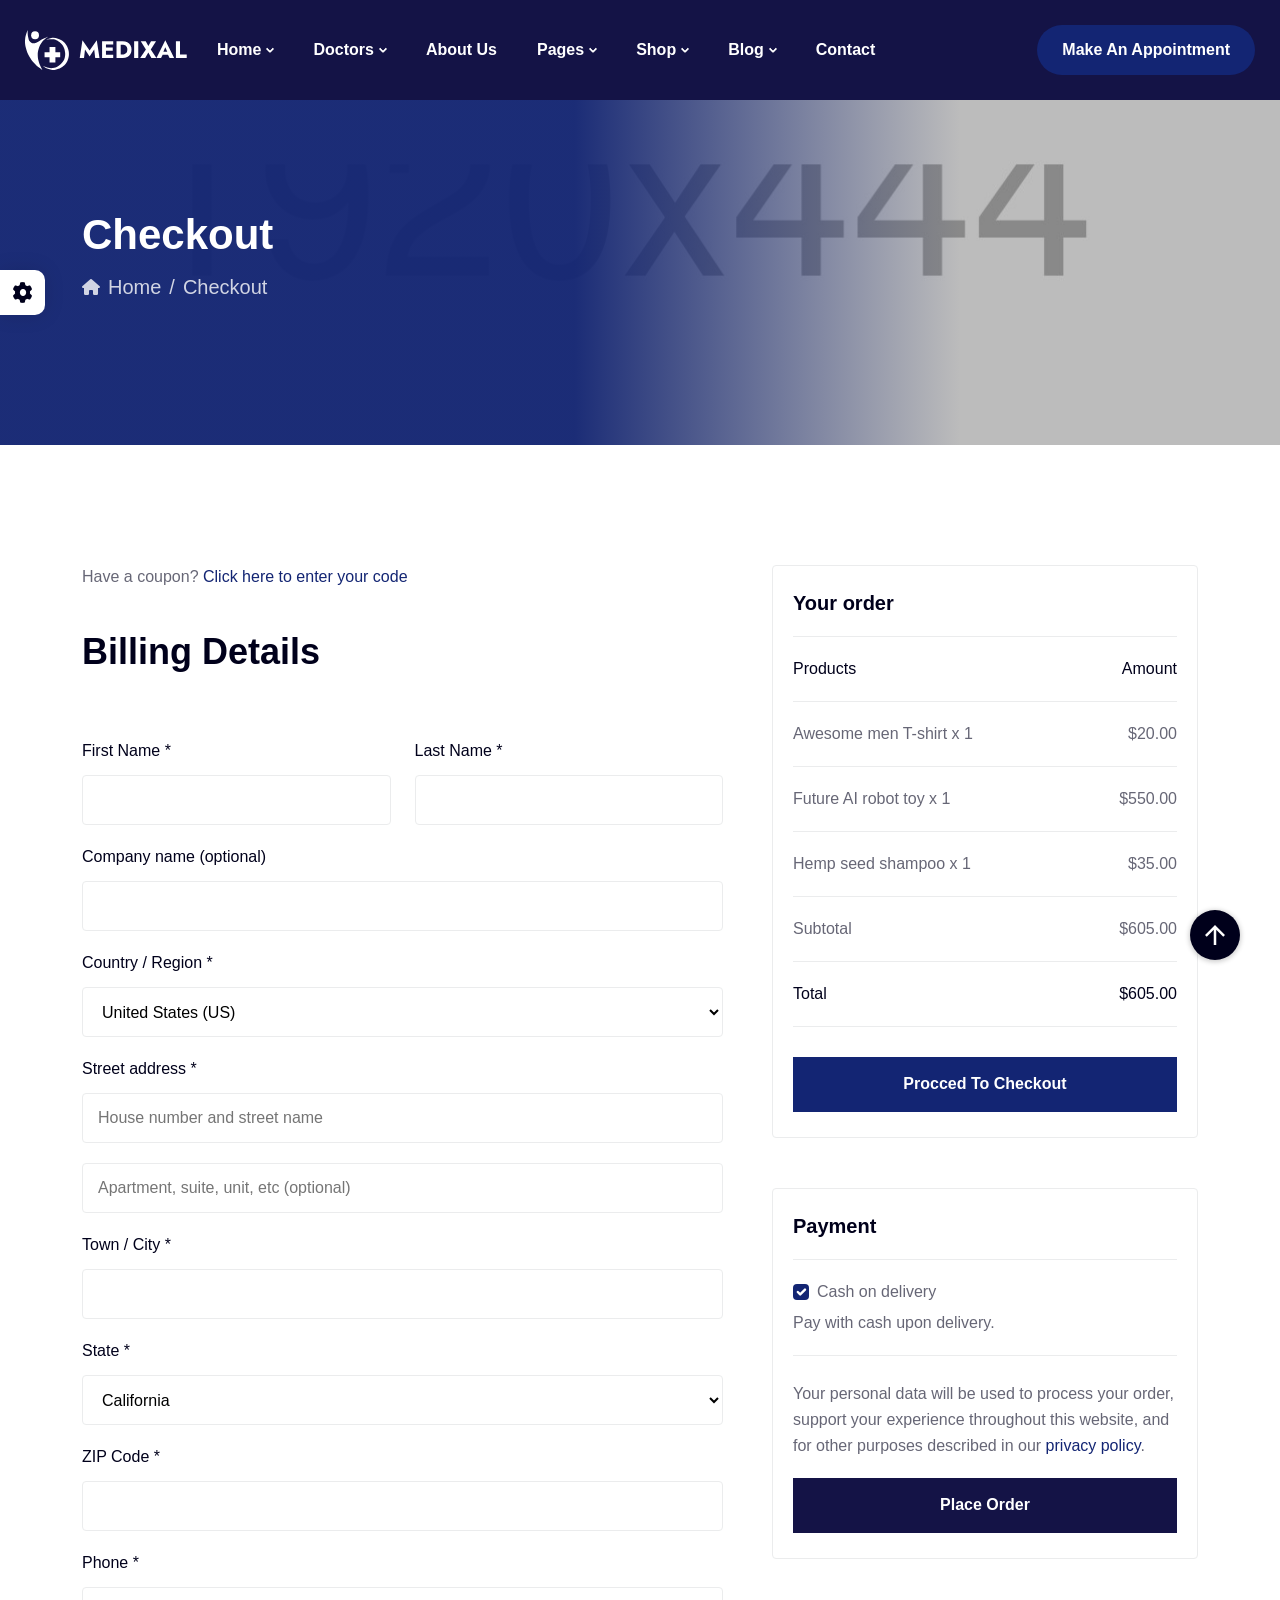
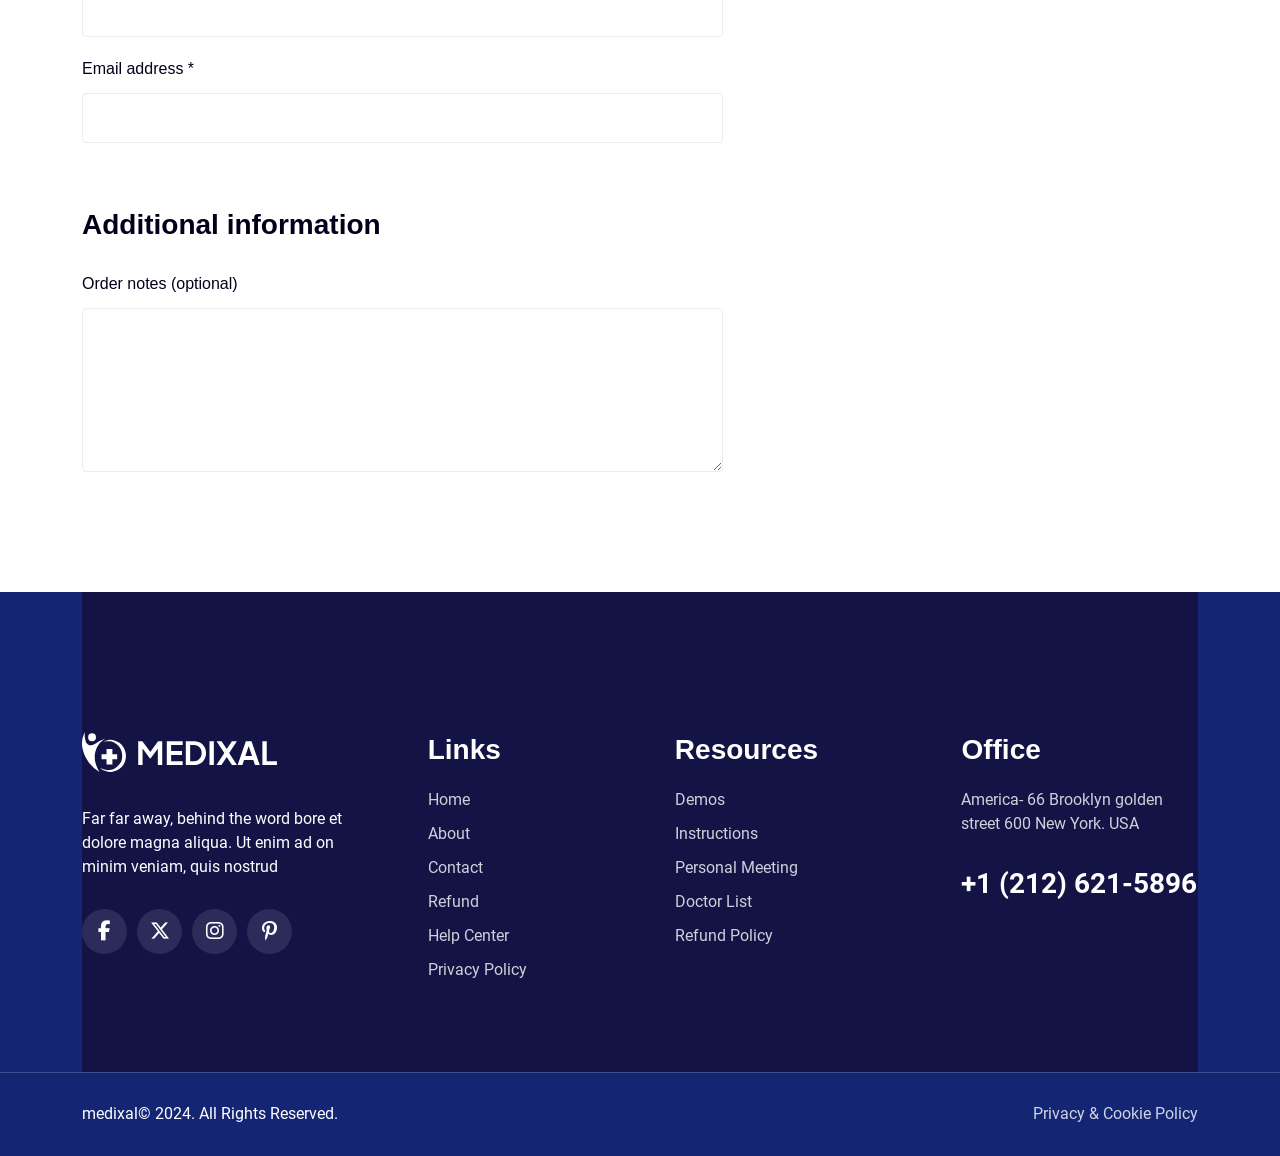
<file: checkout.html>
<!DOCTYPE html>
<html class="no-js" lang="en">

<head>
  <!-- Meta Tags -->
  <meta charset="utf-8">
  <meta http-equiv="x-ua-compatible" content="ie=edge">
  <meta name="viewport" content="width=device-width, initial-scale=1">
  <meta name="author" content="ThemeDox">
  <!-- Favicon Icon -->
  <link rel="icon" href="assets/img/favicon.png">
  <!-- Site Title -->
  <title>Medixal - Medical and Healthcare Template</title>
  <link rel="stylesheet" href="assets/css/bootstrap.min.css">
  <link rel="stylesheet" href="assets/css/fontawesome.min.css">
  <link rel="stylesheet" href="assets/css/animate.css">
  <link rel="stylesheet" href="assets/css/slick.min.css">
  <link rel="stylesheet" href="assets/css/odometer.css">
  <link rel="stylesheet" href="assets/css/light-gallerr.min.css">
  <link rel="stylesheet" href="assets/css/jquery-ui.min.css">
  <link rel="stylesheet" href="assets/css/jquery-timepicker.min.css">
  <link rel="stylesheet" href="assets/css/select2.min.css">
  <link rel="stylesheet" href="assets/css/style.css">
</head>

<body>
  <!-- Start Preloader -->
  <div class="cs_preloader">
    <div class="cs_preloader_in">
      <div class="cs_wave_first">
        <svg enable-background="new 0 0 300.08 300.08" viewBox="0 0 300.08 300.08" xmlns="http://www.w3.org/2000/svg"><path d="m293.26 184.14h-82.877l-12.692-76.138c-.546-3.287-3.396-5.701-6.718-5.701-.034 0-.061 0-.089 0-3.369.027-6.199 2.523-6.677 5.845l-12.507 87.602-14.874-148.69c-.355-3.43-3.205-6.056-6.643-6.138-.048 0-.096 0-.143 0-3.39 0-6.274 2.489-6.752 5.852l-19.621 137.368h-9.405l-12.221-42.782c-.866-3.028-3.812-5.149-6.8-4.944-3.13.109-5.777 2.332-6.431 5.395l-8.941 42.332h-73.049c-3.771 0-6.82 3.049-6.82 6.82 0 3.778 3.049 6.82 6.82 6.82h78.566c3.219 0 6.002-2.251 6.67-5.408l4.406-20.856 6.09 21.313c.839 2.939 3.526 4.951 6.568 4.951h20.46c3.396 0 6.274-2.489 6.752-5.845l12.508-87.596 14.874 148.683c.355 3.437 3.205 6.056 6.643 6.138h.143c3.39 0 6.274-2.489 6.752-5.845l14.227-99.599 6.397 38.362c.546 3.287 3.396 5.702 6.725 5.702h88.66c3.771 0 6.82-3.049 6.82-6.82-.001-3.772-3.05-6.821-6.821-6.821z" /></svg>
      </div>
      <div class="cs_wave_second">
        <svg enable-background="new 0 0 300.08 300.08" viewBox="0 0 300.08 300.08" xmlns="http://www.w3.org/2000/svg"><path d="m293.26 184.14h-82.877l-12.692-76.138c-.546-3.287-3.396-5.701-6.718-5.701-.034 0-.061 0-.089 0-3.369.027-6.199 2.523-6.677 5.845l-12.507 87.602-14.874-148.69c-.355-3.43-3.205-6.056-6.643-6.138-.048 0-.096 0-.143 0-3.39 0-6.274 2.489-6.752 5.852l-19.621 137.368h-9.405l-12.221-42.782c-.866-3.028-3.812-5.149-6.8-4.944-3.13.109-5.777 2.332-6.431 5.395l-8.941 42.332h-73.049c-3.771 0-6.82 3.049-6.82 6.82 0 3.778 3.049 6.82 6.82 6.82h78.566c3.219 0 6.002-2.251 6.67-5.408l4.406-20.856 6.09 21.313c.839 2.939 3.526 4.951 6.568 4.951h20.46c3.396 0 6.274-2.489 6.752-5.845l12.508-87.596 14.874 148.683c.355 3.437 3.205 6.056 6.643 6.138h.143c3.39 0 6.274-2.489 6.752-5.845l14.227-99.599 6.397 38.362c.546 3.287 3.396 5.702 6.725 5.702h88.66c3.771 0 6.82-3.049 6.82-6.82-.001-3.772-3.05-6.821-6.821-6.821z" /></svg>
      </div>
    </div>
  </div>
  <!-- End Preloader -->
  <!-- Start Header Section -->
  <header class="cs_site_header cs_style_1 cs_type_3 cs_sticky_header cs_heading_font">
    <div class="cs_main_header">
      <div class="container-fluid">
        <div class="cs_main_header_in">
          <div class="cs_main_header_left">
            <a class="cs_site_branding" href="index.html">
              <img src="assets/img/logo.svg" alt="Logo">
            </a>
            <div class="cs_nav cs_fs_18 cs_semibold">
              <div class="cs_nav_list_wrap">
                <ul class="cs_nav_list">
                  <li class="menu-item-has-children cs_mega_menu">
                    <a href="index.html">Home</a>
                    <ul class="cs_mega_wrapper cs_with_thumb">
                      <li>
                        <a href="index.html">
                          <img src="assets/img/demo/1_main-home.jpg" alt="">Main Home
                        </a>
                      </li>
                      <li>
                        <a href="dental.html">
                          <img src="assets/img/demo/2_dental.jpg" alt="">Dental
                        </a>
                      </li>
                      <li>
                        <a href="eye-care.html">
                          <img src="assets/img/demo/3_eye-care.jpg" alt="">Eye Care
                        </a>
                      </li>
                      <li>
                        <a href="rehabilitations.html">
                          <img src="assets/img/demo/4_rehabilatations-center.jpg" alt="">Rehabilatations Center
                        </a>
                      </li>
                      <li>
                        <a href="physiotherapy.html">
                          <img src="assets/img/demo/5_physiotherepy_center.jpg" alt="">Physiotherepy Center
                        </a>
                      </li>
                      <li>
                        <a href="psychology.html">
                          <img src="assets/img/demo/6_psychology.jpg" alt="">Psychology
                        </a>
                      </li>
                    </ul>
                  </li>
                  <li class="menu-item-has-children">
                    <a href="doctors.html">Doctors</a>
                    <ul>
                      <li><a href="doctors.html">Find Doctors</a></li>
                      <li><a href="doctor-details.html">Doctor Details</a></li>
                    </ul>
                  </li>
                  <li><a href="about.html">About Us</a></li>
                  <li class="menu-item-has-children">
                    <a href="#">Pages</a>
                    <ul>
                      <li><a href="appointment.html">Appointment</a></li>
                      <li><a href="department.html">Our Departments</a></li>
                      <li><a href="department-details.html">Department Details</a></li>
                      <li><a href="case-studies.html">Case Studies</a></li>
                      <li><a href="case-studies-details.html">Case Studies Details</a></li>
                      <li><a href="services.html">Services</a></li>
                      <li><a href="service-details.html">Service Details</a></li>
                      <li><a href="pricing-plan.html">Pricing Plan</a></li>
                      <li><a href="gallery.html">Gallery</a></li>
                      <li><a href="working-process.html">Working progress</a></li>
                      <li><a href="before-after.html">Before After</a></li>
                    </ul>
                  </li>
                  <li class="menu-item-has-children">
                    <a href="products.html">Shop</a>
                    <ul>
                      <li><a href="shop.html">Shop</a></li>
                      <li><a href="shop-details.html">Shop Details</a></li>
                      <li><a href="cart.html">Cart</a></li>
                      <li><a href="checkout.html">Checkout</a></li>
                    </ul>
                  </li>
                  <li class="menu-item-has-children">
                    <a href="blog.html">Blog</a>
                    <ul>
                      <li><a href="blog.html">Blog</a></li>
                      <li><a href="blog-with-sidebar.html">Blog With Sidebar</a></li>
                      <li><a href="blog-details.html">Blog Details</a></li>
                    </ul>
                  </li>
                  <li><a href="contact.html">Contact</a></li>
                </ul>
              </div>
            </div>
          </div>
          <div class="cs_main_header_right">
            <div class="cs_header_icon_boxes cs_fs_18 cs_semibold">
              <a href="#" class="cs_center">EN</a>
              <button type="button" class="cs_search_toggle_btn cs_center">
                <svg width="28" height="28" viewBox="0 0 28 28" fill="none" xmlns="http://www.w3.org/2000/svg">
                  <g clip-path="url(#clip0_47_5956)">
                    <path
                      d="M4.96094 9.88281C4.65909 9.88281 4.41406 10.1276 4.41406 10.4295C4.41406 10.7313 4.65909 10.9763 4.96094 10.9763C5.26279 10.9763 5.50781 10.7313 5.50781 10.4295C5.50781 10.1276 5.26279 9.88281 4.96094 9.88281Z"
                      fill="currentColor" />
                    <path
                      d="M20.2847 16.4181C20.1824 16.3156 20.0431 16.2579 19.898 16.2579C19.8925 16.259 19.6823 16.2472 19.5114 16.4181L19.1249 16.8046L17.8684 15.5482C20.6412 11.6614 20.2195 6.29966 16.8048 2.88511C12.9583 -0.961383 6.73203 -0.962024 2.88511 2.88511C-0.961383 6.73139 -0.962024 12.9579 2.88511 16.8048C6.29133 20.2112 11.6509 20.6483 15.548 17.8684L16.8046 19.1249L16.4181 19.5114C16.2047 19.7248 16.2045 20.0713 16.4181 20.2849L23.3318 27.198C24.4001 28.2669 26.1294 28.2676 27.198 27.1982C28.2669 26.1301 28.2673 24.4006 27.198 23.332L20.2847 16.4181ZM17.5779 18.3516L16.407 17.1807C16.5431 17.0588 16.6762 16.9336 16.8048 16.8048C16.9336 16.6762 17.0588 16.5431 17.1807 16.4072L18.3516 17.5781L17.5779 18.3516ZM3.65842 16.0315C0.239177 12.6124 0.23875 7.07789 3.65842 3.65842C7.07746 0.239177 12.612 0.23875 16.0315 3.65842C19.443 7.06977 19.4603 12.603 16.0315 16.0315C12.5639 19.4994 7.03089 19.4041 3.65842 16.0315ZM19.898 17.5781L21.4444 19.1247L19.1247 21.4444L17.5781 19.898L19.898 17.5781ZM26.4246 26.4249C25.7838 27.0664 24.7466 27.0666 24.1053 26.4249L19.898 22.2178L22.2178 19.898L26.4249 24.1055C27.0661 24.7462 27.0668 25.7833 26.4246 26.4249Z"
                      fill="currentColor" />
                    <path
                      d="M15.2567 4.43107C12.2662 1.44057 7.42143 1.43886 4.42964 4.43065C1.44533 7.4156 1.44533 12.2725 4.42964 15.2577C7.42185 18.2497 12.2638 18.2499 15.2563 15.2577C18.2412 12.2725 18.2414 7.41581 15.2567 4.43107ZM14.4829 14.4842C11.9184 17.0487 7.76814 17.0493 5.20295 14.4844C2.64503 11.9256 2.64503 7.76252 5.20295 5.20375C7.76621 2.6407 11.9193 2.64006 14.4834 5.20439C17.0417 7.76274 17.0415 11.9256 14.4829 14.4842Z"
                      fill="currentColor" />
                    <path
                      d="M9.84478 4.375C8.38317 4.375 7.01001 4.94366 5.97821 5.9761C5.38006 6.57425 4.93979 7.28091 4.66977 8.07687C4.57278 8.3627 4.72574 8.67331 5.01178 8.77029C5.29825 8.86749 5.60843 8.71368 5.70541 8.42828C5.92096 7.79275 6.27301 7.22793 6.75152 6.7492C7.57696 5.92355 8.67541 5.46875 9.84478 5.46875C10.1468 5.46875 10.3917 5.22394 10.3917 4.92187C10.3917 4.61981 10.1468 4.375 9.84478 4.375Z"
                      fill="currentColor" />
                  </g>
                  <defs>
                    <clipPath id="clip0_47_5956">
                      <rect width="28" height="28" fill="white" />
                    </clipPath>
                  </defs>
                </svg>
              </button>
              <a href="cart.html" class="cs_center">
                <svg width="28" height="28" viewBox="0 0 28 28" fill="none" xmlns="http://www.w3.org/2000/svg">
                  <path
                    d="M5.83464 9.04688C5.67355 9.04688 5.54297 9.17746 5.54297 9.33854V24.5052C5.54297 24.6663 5.67355 24.7969 5.83464 24.7969H22.168C22.3291 24.7969 22.4596 24.6663 22.4596 24.5052V9.33854C22.4596 9.17746 22.3291 9.04688 22.168 9.04688H5.83464ZM3.79297 9.33854C3.79297 8.21096 4.70705 7.29688 5.83464 7.29688H22.168C23.2956 7.29688 24.2096 8.21096 24.2096 9.33854V24.5052C24.2096 25.6328 23.2956 26.5469 22.168 26.5469H5.83464C4.70705 26.5469 3.79297 25.6328 3.79297 24.5052V9.33854Z"
                    fill="currentColor" />
                  <path
                    d="M14.0013 3.21094C12.2294 3.21094 10.793 4.64736 10.793 6.41927V10.5026C10.793 10.9858 10.4012 11.3776 9.91797 11.3776C9.43472 11.3776 9.04297 10.9858 9.04297 10.5026V6.41927C9.04297 3.68086 11.2629 1.46094 14.0013 1.46094C16.7397 1.46094 18.9596 3.68086 18.9596 6.41927V10.5026C18.9596 10.9858 18.5679 11.3776 18.0846 11.3776C17.6014 11.3776 17.2096 10.9858 17.2096 10.5026V6.41927C17.2096 4.64736 15.7732 3.21094 14.0013 3.21094Z"
                    fill="currentColor" />
                </svg>
              </a>
            </div>
            <a href="appointment.html" class="cs_btn cs_style_1 cs_fs_18 cs_semibold cs_accent_bg  cs_radius_100"><span class="cs_btn_text">Make An Appointment</span></a>
          </div>
        </div>
      </div>
    </div>
  </header>
  <div class="cs_modal_search cs_center">
    <div class="cs_search_overlay cs_header_overlay"></div>
    <form action="#" class="cs_modal_search_form">
      <button class="cs_search_close" type="button">
        <svg width="40" height="40" viewBox="0 0 40 40" fill="none" xmlns="http://www.w3.org/2000/svg">
          <path
            d="M26.4233 14.7567L21.18 20L26.4233 25.2433C26.7483 25.5683 26.7483 26.0967 26.4233 26.4217C26.26 26.585 26.0467 26.665 25.8333 26.665C25.62 26.665 25.4067 26.5833 25.2433 26.4217L20 21.1783L14.7567 26.4217C14.5933 26.585 14.38 26.665 14.1667 26.665C13.9533 26.665 13.74 26.5833 13.5767 26.4217C13.2517 26.0967 13.2517 25.5683 13.5767 25.2433L18.82 20L13.5767 14.7567C13.2517 14.4317 13.2517 13.9033 13.5767 13.5783C13.9017 13.2533 14.43 13.2533 14.755 13.5783L19.9983 18.8217L25.2417 13.5783C25.5667 13.2533 26.095 13.2533 26.42 13.5783C26.745 13.9033 26.745 14.4317 26.42 14.7567H26.4233ZM40 20C40 31.0283 31.0283 40 20 40C8.97167 40 0 31.0283 0 20C0 8.97167 8.97167 0 20 0C31.0283 0 40 8.97167 40 20ZM38.3333 20C38.3333 9.89167 30.1083 1.66667 20 1.66667C9.89167 1.66667 1.66667 9.89167 1.66667 20C1.66667 30.1083 9.89167 38.3333 20 38.3333C30.1083 38.3333 38.3333 30.1083 38.3333 20Z"
            fill="currentColor" />
        </svg>
      </button>
      <input type="text" placeholder="Type to search..." class="cs_fs_32 cs_modal_search_input">
    </form>
  </div>
  <!-- End Header Section -->
  <!-- Start Page Header -->
  <section class="cs_page_heading cs_center cs_bg_filed" data-src="assets/img/page_heading_bg.jpg">
    <div class="container">
      <div class="cs_page_heading_in">
        <h1 class="cs_page_heading_title cs_fs_48 cs_white_color">Checkout</h1>
        <ol class="breadcrumb cs_fs_20 cs_white_color cs_heading_font">
          <li class="breadcrumb-item"><a href="index.html"><i class="fa-solid fa-house"></i>Home</a></li>
          <li class="breadcrumb-item active">Checkout</li>
        </ol>
      </div>
    </div>
  </section>
  <!-- End Page Header -->
  <!-- Start Checkout Section -->
  <div class="cs_height_120 cs_height_lg_80"></div>
  <div class="container">
    <div class="row">
      <div class="col-xl-7">
        <p class="cs_checkout_alert cs_heading_font m-0">Have a coupon? <a href="">Click here to enter your code</a></p>
        <div class="cs_height_40 cs_height_lg_40"></div>
        <h2 class="cs_checkout-title cs_fs_40">Billing Details</h2>
        <div class="cs_height_45 cs_height_lg_40"></div>
        <div class="row">
          <div class="col-lg-6">
            <label class="cs_shop_label cs_medium cs_heading_color">First Name *</label>
            <input type="text" class="cs_shop_input">
          </div>
          <div class="col-lg-6">
            <label class="cs_shop_label cs_medium cs_heading_color">Last Name *</label>
            <input type="text" class="cs_shop_input">
          </div>
          <div class="col-lg-12">
            <label class="cs_shop_label cs_medium cs_heading_color">Company name (optional)</label>
            <input type="text" class="cs_shop_input">
          </div>
          <div class="col-lg-12">
            <label class="cs_shop_label cs_medium cs_heading_color">Country / Region *</label>
            <select class="cs_shop_input">
              <option value="States">United States (US)</option>
              <option value="Kingdom">United Kingdom</option>
              <option value="Kanada">Kanada</option>
            </select>
          </div>
          <div class="col-lg-12">
            <label class="cs_shop_label cs_medium cs_heading_color">Street address *</label>
            <input type="text" class="cs_shop_input" placeholder="House number and street name">
            <input type="text" class="cs_shop_input" placeholder="Apartment, suite, unit, etc (optional) ">
          </div>
          <div class="col-lg-12">
            <label class="cs_shop_label cs_medium cs_heading_color">Town / City *</label>
            <input type="text" class="cs_shop_input">
          </div>
          <div class="col-lg-12">
            <label class="cs_shop_label cs_medium cs_heading_color">State *</label>
            <select class="cs_shop_input">
              <option value="California">California</option>
              <option value="Gercy">New Gercy</option>
              <option value="Daiking">Daiking</option>
            </select>
          </div>
          <div class="col-lg-12">
            <label class="cs_shop_label cs_medium cs_heading_color">ZIP Code *</label>
            <input type="text" class="cs_shop_input">
          </div>
          <div class="col-lg-12">
            <label class="cs_shop_label cs_medium cs_heading_color">Phone *</label>
            <input type="text" class="cs_shop_input">
          </div>
          <div class="col-lg-12">
            <label class="cs_shop_label cs_medium cs_heading_color">Email address *</label>
            <input type="text" class="cs_shop_input">
          </div>
        </div>
        <div class="cs_height_45 cs_height_lg_45"></div>
        <h2 class="cs_checkout_title">Additional information</h2>
        <div class="cs_height_30 cs_height_lg_30"></div>
        <label class="cs_shop_label cs_medium cs_heading_color">Order notes (optional)</label>
        <textarea cols="30" rows="6" class="cs_shop_input mb-0"></textarea>
      </div>
      <div class="col-xl-5">
        <div class="cs_shop_side_spacing">
          <div class="cs_shop_card">
            <h2>Your order</h2>
            <table>
              <tbody>
                <tr class="cs_medium cs_heading_color">
                  <td>Products</td>
                  <td class="text-end">Amount</td>
                </tr>
                <tr>
                  <td>Awesome men T-shirt x 1</td>
                  <td class="text-end">$20.00</td>
                </tr>
                <tr>
                  <td>Future AI robot toy x 1</td>
                  <td class="text-end">$550.00</td>
                </tr>
                <tr>
                  <td>Hemp seed shampoo x 1</td>
                  <td class="text-end">$35.00</td>
                </tr>
                <tr>
                  <td>Subtotal</td>
                  <td class="text-end">$605.00</td>
                </tr>
                <tr class="cs_medium cs_heading_color">
                  <td>Total</td>
                  <td class="text-end">$605.00</td>
                </tr>
              </tbody>
            </table>
            <div class="cs_height_30 cs_height_lg_30"></div>
            <button class="cs_btn cs_style_1 cs_semibold cs_accent_bg w-100"><span class="cs_btn_text">Procced To
                Checkout</span></button>
          </div>
          <div class="cs_height_50 cs_height_lg_30"></div>
          <div class="cs_shop_card">
            <h2>Payment</h2>
            <table>
              <tbody>
                <tr>
                  <td>
                    <div class="form-check">
                      <input class="form-check-input" type="checkbox" value="" id="flexCheckDefault" checked>
                      <label class="form-check-label m-0">
                        Cash on delivery
                      </label>
                    </div>
                    <p class="m-0 cs_payment_text">Pay with cash upon delivery.</p>
                  </td>
                </tr>
              </tbody>
            </table>
            <div class="cs_height_25 cs_height_lg_25"></div>
            <p class="m-0 cs_payment_text">Your personal data will be used to process your order, support your
              experience throughout this website, and for other purposes described in our <a href="">privacy policy</a>.
            </p>
            <div class="cs_height_20 cs_height_lg_20"></div>
            <button class="cs_btn cs_style_1 cs_semibold cs_heading_bg w-100"><span class="cs_btn_text">Place
                Order</span></button>
          </div>
        </div>
      </div>
    </div>
  </div>
  <div class="cs_height_120 cs_height_lg_50"></div>
  <!-- End Checkout Section -->
  <!-- Start Footer Section -->
  <footer class="cs_footer cs_style_1 cs_accent_bg">
    <div class="container cs_white_color">
      <div class="cs_footer_row">
        <div class="cs_footer_col">
          <div class="cs_footer_widget">
            <div class="cs_footer_text_widget">
              <img src="assets/img/footer_logo.svg" alt="Logo">
              <p>Far far away, behind the word bore et dolore magna aliqua. Ut enim ad on minim veniam, quis nostrud</p>
            </div>
            <div class="cs_social_btns cs_style_1">
              <a href="#" class="cs_center">
                <i class="fa-brands fa-facebook-f"></i>
              </a>
              <a href="#" class="cs_center">
                <i class="fa-brands fa-x-twitter"></i>
              </a>
              <a href="#" class="cs_center">
                <i class="fa-brands fa-instagram"></i>
              </a>
              <a href="#" class="cs_center">
                <i class="fa-brands fa-pinterest-p"></i>
              </a>
            </div>
          </div>
        </div>
        <div class="cs_footer_col">
          <div class="cs_footer_widget">
            <h2 class="cs_footer_widget_title cs_fs_32 cs_white_color cs_bold">Links</h2>
            <ul class="cs_footer_widget_menu">
              <li><a href="index.html">Home</a></li>
              <li><a href="about.html">About</a></li>
              <li><a href="contact.html">Contact</a></li>
              <li><a href="#">Refund</a></li>
              <li><a href="#">Help Center</a></li>
              <li><a href="#">Privacy Policy</a></li>
            </ul>
          </div>
        </div>
        <div class="cs_footer_col">
          <div class="cs_footer_widget">
            <h2 class="cs_footer_widget_title cs_fs_32 cs_white_color cs_bold">Resources</h2>
            <ul class="cs_footer_widget_menu">
              <li><a href="#">Demos</a></li>
              <li><a href="#">Instructions</a></li>
              <li><a href="#">Personal Meeting</a></li>
              <li><a href="doctors.html">Doctor List</a></li>
              <li><a href="#">Refund Policy</a></li>
            </ul>
          </div>
        </div>
        <div class="cs_footer_col">
          <div class="cs_footer_widget">
            <h2 class="cs_footer_widget_title cs_fs_32 cs_white_color cs_bold">Office</h2>
            <ul class="cs_footer_widget_menu cs_address">
              <li>America- 66 Brooklyn golden street 600 New York. USA</li>
              <li class="cs_fs_32 cs_bold cs_phone_number">
                <div class="cs_height_20 cs_height_lg_20"></div>
                <a href="tel:+444547800112">+1 (212) 621-5896</a>
              </li>
            </ul>
          </div>
        </div>
      </div>
    </div>
    <div class="cs_footer_bottom cs_white_color">
      <div class="container">
        <div class="cs_footer_bottom_in">
          <p class="cs_copyright mb-0">medixal© 2024. All Rights Reserved.</p>
          <ul class="cs_footer_widget_menu">
            <li><a href="#">Privacy &amp; Cookie Policy</a></li>
          </ul>
        </div>
      </div>
    </div>
  </footer>
  <!-- End Footer Section -->
  <!-- Start Scroll Up Button -->
  <span class="cs_scrollup">
    <svg width="20" height="20" viewBox="0 0 20 20" fill="none" xmlns="http://www.w3.org/2000/svg">
      <path d="M0 10L1.7625 11.7625L8.75 4.7875V20H11.25V4.7875L18.225 11.775L20 10L10 0L0 10Z" fill="currentColor" />
    </svg>
  </span>
  <!-- End Scroll Up Button -->

  <!-- Start Color Chnage  -->
  <div class="cs_color_settings">
    <div class="cs_color_settings_btn cs_center"><i class="fa-solid fa-gear"></i></div>
    <div class="cs_color_settings_in">
      <div class="cs_color_option cs_color_option_bg_1 cs_center active" data-color="#132573">
        <i class="fa-solid fa-check"></i>
      </div>
      <div class="cs_color_option cs_color_option_bg_2 cs_center" data-color="#09bbaf">
        <i class="fa-solid fa-check"></i>
      </div>
      <div class="cs_color_option cs_color_option_bg_3 cs_center" data-color="#a81874">
        <i class="fa-solid fa-check"></i>
      </div>
      <div class="cs_color_option cs_color_option_bg_4 cs_center" data-color="#2d3928">
        <i class="fa-solid fa-check"></i>
      </div>
      <div class="cs_color_option cs_color_option_bg_5 cs_center" data-color="#966046">
        <i class="fa-solid fa-check"></i>
      </div>
      <div class="cs_color_option cs_color_option_bg_6 cs_center" data-color="#307bc4">
        <i class="fa-solid fa-check"></i>
      </div>
    </div>
  </div>
  <!-- End Color Chnage  -->

  <!-- Script -->
  <script src="assets/js/jquery-3.7.1.min.js"></script>
  <script src="assets/js/wow.min.js"></script>
  <script src="assets/js/jquery.slick.min.js"></script>
  <script src="assets/js/odometer.js"></script>
  <script src="assets/js/light-gallery.min.js"></script>
  <script src="assets/js/jquery-ui.js"></script>
  <script src="assets/js/jquery-timepicker.min.js"></script>
  <script src="assets/js/select2.min.js"></script>
  <script src="assets/js/ripples.min.js"></script>
  <script src="assets/js/main.js"></script>
</body>
</html>
</file>
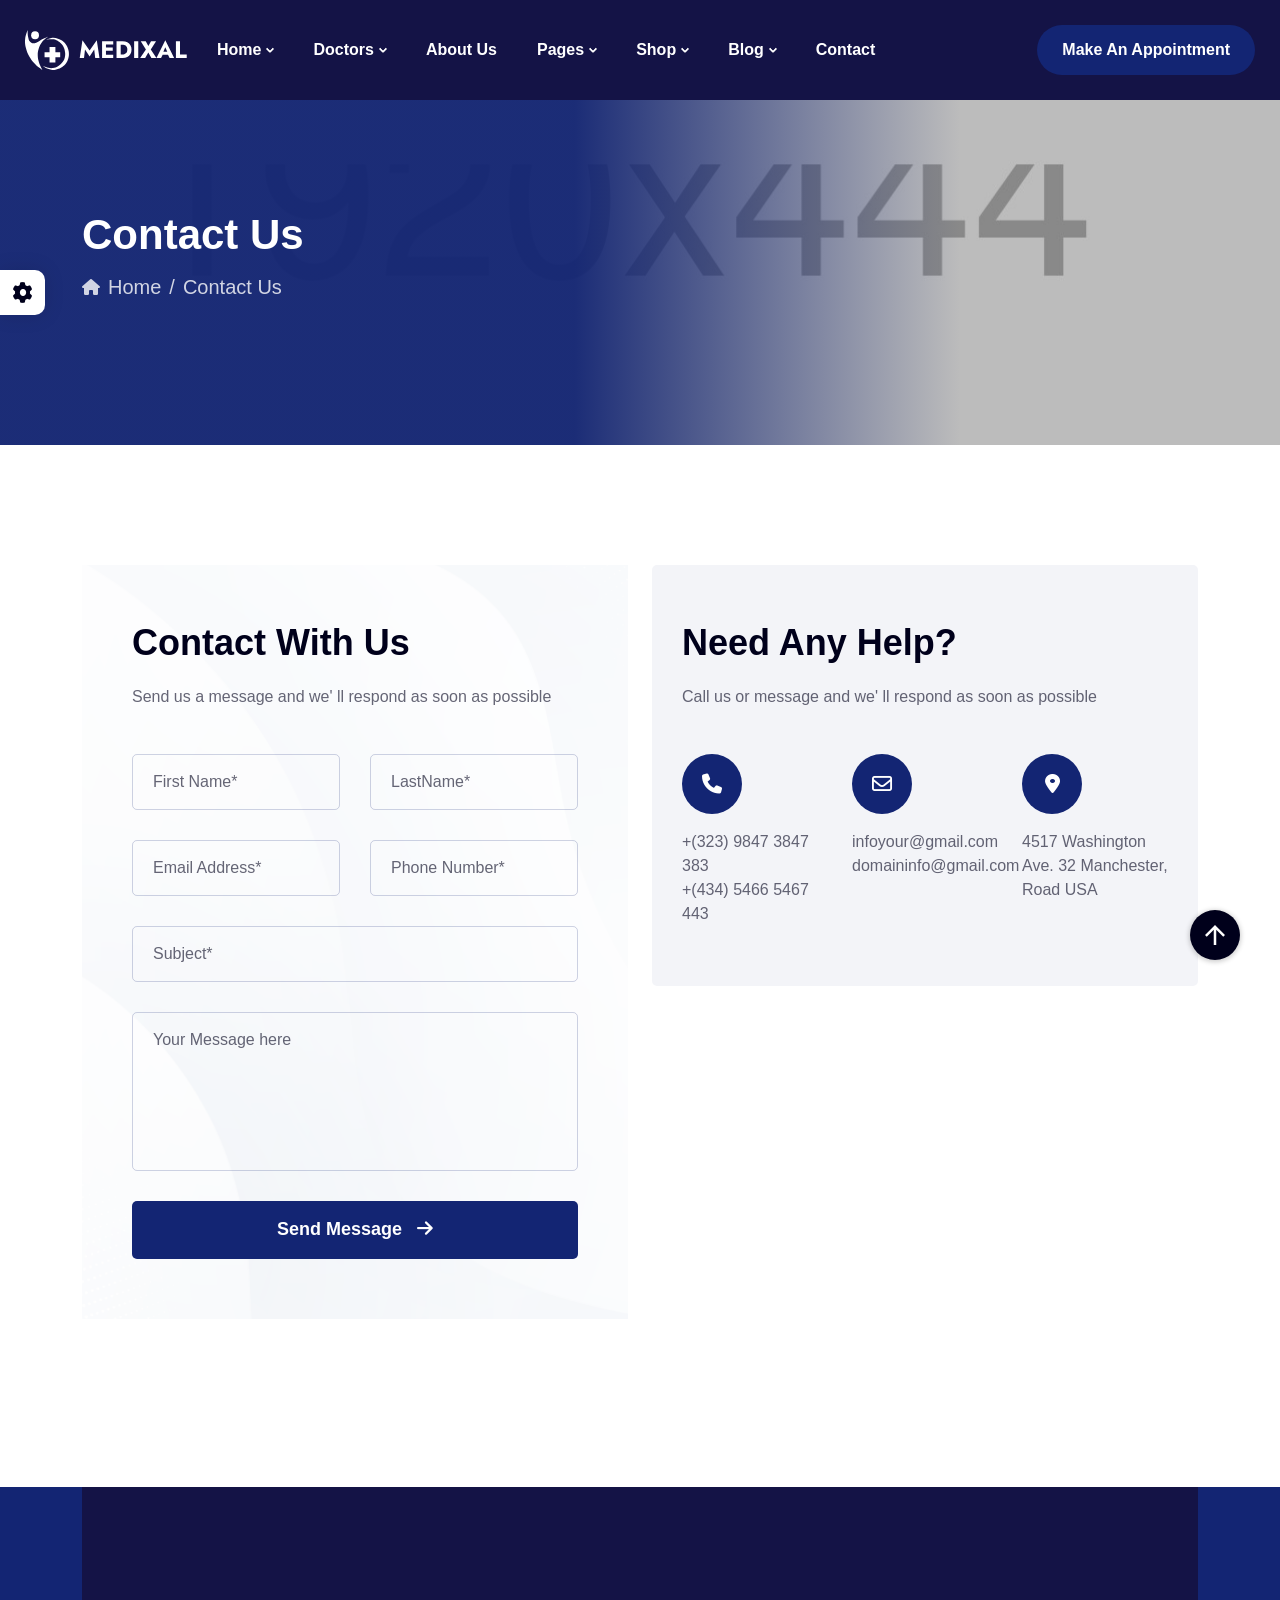
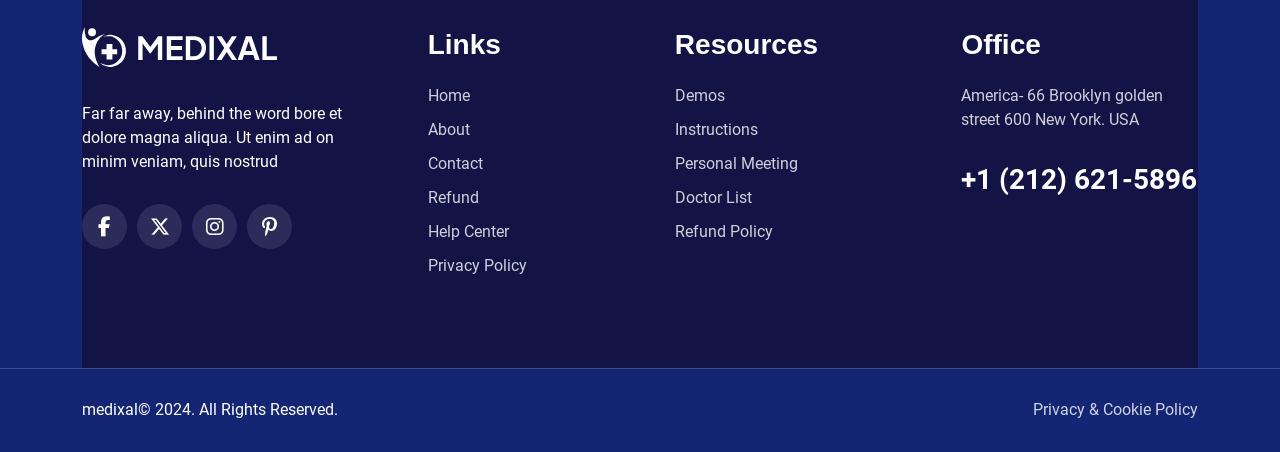
<file: contact.html>
<!DOCTYPE html>
<html class="no-js" lang="en">

<head>
  <!-- Meta Tags -->
  <meta charset="utf-8">
  <meta http-equiv="x-ua-compatible" content="ie=edge">
  <meta name="viewport" content="width=device-width, initial-scale=1">
  <meta name="author" content="ThemeDox">
  <!-- Favicon Icon -->
  <link rel="icon" href="assets/img/favicon.png">
  <!-- Site Title -->
  <title>Medixal - Medical and Healthcare Template</title>
  <link rel="stylesheet" href="assets/css/bootstrap.min.css">
  <link rel="stylesheet" href="assets/css/fontawesome.min.css">
  <link rel="stylesheet" href="assets/css/animate.css">
  <link rel="stylesheet" href="assets/css/slick.min.css">
  <link rel="stylesheet" href="assets/css/odometer.css">
  <link rel="stylesheet" href="assets/css/light-gallerr.min.css">
  <link rel="stylesheet" href="assets/css/jquery-ui.min.css">
  <link rel="stylesheet" href="assets/css/jquery-timepicker.min.css">
  <link rel="stylesheet" href="assets/css/select2.min.css">
  <link rel="stylesheet" href="assets/css/style.css">
</head>

<body>
  <!-- Start Preloader -->
  <div class="cs_preloader">
    <div class="cs_preloader_in">
      <div class="cs_wave_first">
        <svg enable-background="new 0 0 300.08 300.08" viewBox="0 0 300.08 300.08" xmlns="http://www.w3.org/2000/svg"><path d="m293.26 184.14h-82.877l-12.692-76.138c-.546-3.287-3.396-5.701-6.718-5.701-.034 0-.061 0-.089 0-3.369.027-6.199 2.523-6.677 5.845l-12.507 87.602-14.874-148.69c-.355-3.43-3.205-6.056-6.643-6.138-.048 0-.096 0-.143 0-3.39 0-6.274 2.489-6.752 5.852l-19.621 137.368h-9.405l-12.221-42.782c-.866-3.028-3.812-5.149-6.8-4.944-3.13.109-5.777 2.332-6.431 5.395l-8.941 42.332h-73.049c-3.771 0-6.82 3.049-6.82 6.82 0 3.778 3.049 6.82 6.82 6.82h78.566c3.219 0 6.002-2.251 6.67-5.408l4.406-20.856 6.09 21.313c.839 2.939 3.526 4.951 6.568 4.951h20.46c3.396 0 6.274-2.489 6.752-5.845l12.508-87.596 14.874 148.683c.355 3.437 3.205 6.056 6.643 6.138h.143c3.39 0 6.274-2.489 6.752-5.845l14.227-99.599 6.397 38.362c.546 3.287 3.396 5.702 6.725 5.702h88.66c3.771 0 6.82-3.049 6.82-6.82-.001-3.772-3.05-6.821-6.821-6.821z" /></svg>
      </div>
      <div class="cs_wave_second">
        <svg enable-background="new 0 0 300.08 300.08" viewBox="0 0 300.08 300.08" xmlns="http://www.w3.org/2000/svg"><path d="m293.26 184.14h-82.877l-12.692-76.138c-.546-3.287-3.396-5.701-6.718-5.701-.034 0-.061 0-.089 0-3.369.027-6.199 2.523-6.677 5.845l-12.507 87.602-14.874-148.69c-.355-3.43-3.205-6.056-6.643-6.138-.048 0-.096 0-.143 0-3.39 0-6.274 2.489-6.752 5.852l-19.621 137.368h-9.405l-12.221-42.782c-.866-3.028-3.812-5.149-6.8-4.944-3.13.109-5.777 2.332-6.431 5.395l-8.941 42.332h-73.049c-3.771 0-6.82 3.049-6.82 6.82 0 3.778 3.049 6.82 6.82 6.82h78.566c3.219 0 6.002-2.251 6.67-5.408l4.406-20.856 6.09 21.313c.839 2.939 3.526 4.951 6.568 4.951h20.46c3.396 0 6.274-2.489 6.752-5.845l12.508-87.596 14.874 148.683c.355 3.437 3.205 6.056 6.643 6.138h.143c3.39 0 6.274-2.489 6.752-5.845l14.227-99.599 6.397 38.362c.546 3.287 3.396 5.702 6.725 5.702h88.66c3.771 0 6.82-3.049 6.82-6.82-.001-3.772-3.05-6.821-6.821-6.821z" /></svg>
      </div>
    </div>
  </div>
  <!-- End Preloader -->
  <!-- Start Header Section -->
  <header class="cs_site_header cs_style_1 cs_type_3 cs_sticky_header cs_heading_font">
    <div class="cs_main_header">
      <div class="container-fluid">
        <div class="cs_main_header_in">
          <div class="cs_main_header_left">
            <a class="cs_site_branding" href="index.html">
              <img src="assets/img/logo.svg" alt="Logo">
            </a>
            <div class="cs_nav cs_fs_18 cs_semibold">
              <div class="cs_nav_list_wrap">
                <ul class="cs_nav_list">
                  <li class="menu-item-has-children cs_mega_menu">
                    <a href="index.html">Home</a>
                    <ul class="cs_mega_wrapper cs_with_thumb">
                      <li>
                        <a href="index.html">
                          <img src="assets/img/demo/1_main-home.jpg" alt="">Main Home
                        </a>
                      </li>
                      <li>
                        <a href="dental.html">
                          <img src="assets/img/demo/2_dental.jpg" alt="">Dental
                        </a>
                      </li>
                      <li>
                        <a href="eye-care.html">
                          <img src="assets/img/demo/3_eye-care.jpg" alt="">Eye Care
                        </a>
                      </li>
                      <li>
                        <a href="rehabilitations.html">
                          <img src="assets/img/demo/4_rehabilatations-center.jpg" alt="">Rehabilatations Center
                        </a>
                      </li>
                      <li>
                        <a href="physiotherapy.html">
                          <img src="assets/img/demo/5_physiotherepy_center.jpg" alt="">Physiotherepy Center
                        </a>
                      </li>
                      <li>
                        <a href="psychology.html">
                          <img src="assets/img/demo/6_psychology.jpg" alt="">Psychology
                        </a>
                      </li>
                    </ul>
                  </li>
                  <li class="menu-item-has-children">
                    <a href="doctors.html">Doctors</a>
                    <ul>
                      <li><a href="doctors.html">Find Doctors</a></li>
                      <li><a href="doctor-details.html">Doctor Details</a></li>
                    </ul>
                  </li>
                  <li><a href="about.html">About Us</a></li>
                  <li class="menu-item-has-children">
                    <a href="#">Pages</a>
                    <ul>
                      <li><a href="appointment.html">Appointment</a></li>
                      <li><a href="department.html">Our Departments</a></li>
                      <li><a href="department-details.html">Department Details</a></li>
                      <li><a href="case-studies.html">Case Studies</a></li>
                      <li><a href="case-studies-details.html">Case Studies Details</a></li>
                      <li><a href="services.html">Services</a></li>
                      <li><a href="service-details.html">Service Details</a></li>
                      <li><a href="pricing-plan.html">Pricing Plan</a></li>
                      <li><a href="gallery.html">Gallery</a></li>
                      <li><a href="working-process.html">Working progress</a></li>
                      <li><a href="before-after.html">Before After</a></li>
                    </ul>
                  </li>
                  <li class="menu-item-has-children">
                    <a href="products.html">Shop</a>
                    <ul>
                      <li><a href="shop.html">Shop</a></li>
                      <li><a href="shop-details.html">Shop Details</a></li>
                      <li><a href="cart.html">Cart</a></li>
                      <li><a href="checkout.html">Checkout</a></li>
                    </ul>
                  </li>
                  <li class="menu-item-has-children">
                    <a href="blog.html">Blog</a>
                    <ul>
                      <li><a href="blog.html">Blog</a></li>
                      <li><a href="blog-with-sidebar.html">Blog With Sidebar</a></li>
                      <li><a href="blog-details.html">Blog Details</a></li>
                    </ul>
                  </li>
                  <li><a href="contact.html">Contact</a></li>
                </ul>
              </div>
            </div>
          </div>
          <div class="cs_main_header_right">
            <div class="cs_header_icon_boxes cs_fs_18 cs_semibold">
              <a href="#" class="cs_center">EN</a>
              <button type="button" class="cs_search_toggle_btn cs_center">
                <svg width="28" height="28" viewBox="0 0 28 28" fill="none" xmlns="http://www.w3.org/2000/svg">
                  <g clip-path="url(#clip0_47_5956)">
                    <path
                      d="M4.96094 9.88281C4.65909 9.88281 4.41406 10.1276 4.41406 10.4295C4.41406 10.7313 4.65909 10.9763 4.96094 10.9763C5.26279 10.9763 5.50781 10.7313 5.50781 10.4295C5.50781 10.1276 5.26279 9.88281 4.96094 9.88281Z"
                      fill="currentColor" />
                    <path
                      d="M20.2847 16.4181C20.1824 16.3156 20.0431 16.2579 19.898 16.2579C19.8925 16.259 19.6823 16.2472 19.5114 16.4181L19.1249 16.8046L17.8684 15.5482C20.6412 11.6614 20.2195 6.29966 16.8048 2.88511C12.9583 -0.961383 6.73203 -0.962024 2.88511 2.88511C-0.961383 6.73139 -0.962024 12.9579 2.88511 16.8048C6.29133 20.2112 11.6509 20.6483 15.548 17.8684L16.8046 19.1249L16.4181 19.5114C16.2047 19.7248 16.2045 20.0713 16.4181 20.2849L23.3318 27.198C24.4001 28.2669 26.1294 28.2676 27.198 27.1982C28.2669 26.1301 28.2673 24.4006 27.198 23.332L20.2847 16.4181ZM17.5779 18.3516L16.407 17.1807C16.5431 17.0588 16.6762 16.9336 16.8048 16.8048C16.9336 16.6762 17.0588 16.5431 17.1807 16.4072L18.3516 17.5781L17.5779 18.3516ZM3.65842 16.0315C0.239177 12.6124 0.23875 7.07789 3.65842 3.65842C7.07746 0.239177 12.612 0.23875 16.0315 3.65842C19.443 7.06977 19.4603 12.603 16.0315 16.0315C12.5639 19.4994 7.03089 19.4041 3.65842 16.0315ZM19.898 17.5781L21.4444 19.1247L19.1247 21.4444L17.5781 19.898L19.898 17.5781ZM26.4246 26.4249C25.7838 27.0664 24.7466 27.0666 24.1053 26.4249L19.898 22.2178L22.2178 19.898L26.4249 24.1055C27.0661 24.7462 27.0668 25.7833 26.4246 26.4249Z"
                      fill="currentColor" />
                    <path
                      d="M15.2567 4.43107C12.2662 1.44057 7.42143 1.43886 4.42964 4.43065C1.44533 7.4156 1.44533 12.2725 4.42964 15.2577C7.42185 18.2497 12.2638 18.2499 15.2563 15.2577C18.2412 12.2725 18.2414 7.41581 15.2567 4.43107ZM14.4829 14.4842C11.9184 17.0487 7.76814 17.0493 5.20295 14.4844C2.64503 11.9256 2.64503 7.76252 5.20295 5.20375C7.76621 2.6407 11.9193 2.64006 14.4834 5.20439C17.0417 7.76274 17.0415 11.9256 14.4829 14.4842Z"
                      fill="currentColor" />
                    <path
                      d="M9.84478 4.375C8.38317 4.375 7.01001 4.94366 5.97821 5.9761C5.38006 6.57425 4.93979 7.28091 4.66977 8.07687C4.57278 8.3627 4.72574 8.67331 5.01178 8.77029C5.29825 8.86749 5.60843 8.71368 5.70541 8.42828C5.92096 7.79275 6.27301 7.22793 6.75152 6.7492C7.57696 5.92355 8.67541 5.46875 9.84478 5.46875C10.1468 5.46875 10.3917 5.22394 10.3917 4.92187C10.3917 4.61981 10.1468 4.375 9.84478 4.375Z"
                      fill="currentColor" />
                  </g>
                  <defs>
                    <clipPath id="clip0_47_5956">
                      <rect width="28" height="28" fill="white" />
                    </clipPath>
                  </defs>
                </svg>
              </button>
              <a href="cart.html" class="cs_center">
                <svg width="28" height="28" viewBox="0 0 28 28" fill="none" xmlns="http://www.w3.org/2000/svg">
                  <path
                    d="M5.83464 9.04688C5.67355 9.04688 5.54297 9.17746 5.54297 9.33854V24.5052C5.54297 24.6663 5.67355 24.7969 5.83464 24.7969H22.168C22.3291 24.7969 22.4596 24.6663 22.4596 24.5052V9.33854C22.4596 9.17746 22.3291 9.04688 22.168 9.04688H5.83464ZM3.79297 9.33854C3.79297 8.21096 4.70705 7.29688 5.83464 7.29688H22.168C23.2956 7.29688 24.2096 8.21096 24.2096 9.33854V24.5052C24.2096 25.6328 23.2956 26.5469 22.168 26.5469H5.83464C4.70705 26.5469 3.79297 25.6328 3.79297 24.5052V9.33854Z"
                    fill="currentColor" />
                  <path
                    d="M14.0013 3.21094C12.2294 3.21094 10.793 4.64736 10.793 6.41927V10.5026C10.793 10.9858 10.4012 11.3776 9.91797 11.3776C9.43472 11.3776 9.04297 10.9858 9.04297 10.5026V6.41927C9.04297 3.68086 11.2629 1.46094 14.0013 1.46094C16.7397 1.46094 18.9596 3.68086 18.9596 6.41927V10.5026C18.9596 10.9858 18.5679 11.3776 18.0846 11.3776C17.6014 11.3776 17.2096 10.9858 17.2096 10.5026V6.41927C17.2096 4.64736 15.7732 3.21094 14.0013 3.21094Z"
                    fill="currentColor" />
                </svg>
              </a>
            </div>
            <a href="appointment.html" class="cs_btn cs_style_1 cs_fs_18 cs_semibold cs_accent_bg  cs_radius_100"><span class="cs_btn_text">Make An Appointment</span></a>
          </div>
        </div>
      </div>
    </div>
  </header>
  <div class="cs_modal_search cs_center">
    <div class="cs_search_overlay cs_header_overlay"></div>
    <form action="#" class="cs_modal_search_form">
      <button class="cs_search_close" type="button">
        <svg width="40" height="40" viewBox="0 0 40 40" fill="none" xmlns="http://www.w3.org/2000/svg">
          <path
            d="M26.4233 14.7567L21.18 20L26.4233 25.2433C26.7483 25.5683 26.7483 26.0967 26.4233 26.4217C26.26 26.585 26.0467 26.665 25.8333 26.665C25.62 26.665 25.4067 26.5833 25.2433 26.4217L20 21.1783L14.7567 26.4217C14.5933 26.585 14.38 26.665 14.1667 26.665C13.9533 26.665 13.74 26.5833 13.5767 26.4217C13.2517 26.0967 13.2517 25.5683 13.5767 25.2433L18.82 20L13.5767 14.7567C13.2517 14.4317 13.2517 13.9033 13.5767 13.5783C13.9017 13.2533 14.43 13.2533 14.755 13.5783L19.9983 18.8217L25.2417 13.5783C25.5667 13.2533 26.095 13.2533 26.42 13.5783C26.745 13.9033 26.745 14.4317 26.42 14.7567H26.4233ZM40 20C40 31.0283 31.0283 40 20 40C8.97167 40 0 31.0283 0 20C0 8.97167 8.97167 0 20 0C31.0283 0 40 8.97167 40 20ZM38.3333 20C38.3333 9.89167 30.1083 1.66667 20 1.66667C9.89167 1.66667 1.66667 9.89167 1.66667 20C1.66667 30.1083 9.89167 38.3333 20 38.3333C30.1083 38.3333 38.3333 30.1083 38.3333 20Z"
            fill="currentColor" />
        </svg>
      </button>
      <input type="text" placeholder="Type to search..." class="cs_fs_32 cs_modal_search_input">
    </form>
  </div>
  <!-- End Header Section -->
  <!-- Start Page Header -->
  <section class="cs_page_heading cs_center cs_bg_filed" data-src="assets/img/page_heading_bg.jpg">
    <div class="container">
      <div class="cs_page_heading_in">
        <h1 class="cs_page_heading_title cs_fs_48 cs_white_color">Contact Us</h1>
        <ol class="breadcrumb cs_fs_20 cs_white_color cs_heading_font">
          <li class="breadcrumb-item"><a href="index.html"><i class="fa-solid fa-house"></i>Home</a></li>
          <li class="breadcrumb-item active">Contact Us</li>
        </ol>
      </div>
    </div>
  </section>
  <!-- End Page Header -->
  <!-- Start Contact Section -->
  <div class="cs_height_120 cs_height_lg_80"></div>
  <div class="container">
    <div class="row cs_gap_y_40">
      <div class="col-lg-6">
        <div class="contact_form_wrapper cs_heading_font cs_bg_filed cs_hide_before_after" data-src="assets/img/contact_form_bg_1.png">
          <div class="cs_section_heading cs_style_1">
            <h2 class="cs_section_title cs_fs_40 mb-0">Contact With Us</h2>
            <div class="cs_height_20 cs_height_lg_20"></div>
            <div>Send us a message and we' ll respond as soon as possible</div>
          </div>
          <div class="cs_height_45 cs_height_lg_40"></div>
          <form class="row cs_row_gap_30 cs_gap_y_30">
            <div class="col-sm-6">
              <div class="cs_form_field_wrapper cs_type_1 cs_radius_5">
                <input type="text" name="fname" class="cs_form_field cs_type_1" placeholder="First Name*">
              </div>
            </div>
            <div class="col-sm-6">
              <div class="cs_form_field_wrapper cs_type_1 cs_radius_5">
                <input type="text" name="lname" class="cs_form_field cs_type_1" placeholder="LastName*">
              </div>
            </div>
            <div class="col-sm-6">
              <div class="cs_form_field_wrapper cs_type_1 cs_radius_5">
                <input type="email" name="email" class="cs_form_field cs_type_1" placeholder="Email Address*">
              </div>
            </div>
            <div class="col-sm-6">
              <div class="cs_form_field_wrapper cs_type_1 cs_radius_5">
                <input type="text" name="phone" class="cs_form_field cs_type_1" placeholder="Phone Number*">
              </div>
            </div>        
            <div class="col-lg-12">
              <div class="cs_form_field_wrapper cs_type_1 cs_radius_5">
                <input type="text" name="subject" class="cs_form_field cs_type_1" placeholder="Subject*">
              </div>
            </div>        
            <div class="col-lg-12">
              <div class="cs_form_field_wrapper cs_type_1 cs_radius_5">
               <textarea name="message" rows="5" placeholder="Your Message here" class="cs_form_field cs_type_1"></textarea>
              </div>
            </div>        
            <div class="col-lg-12">
              <button type="submit" class="cs_btn cs_style_1 cs_fs_18 cs_semibold cs_accent_bg  cs_radius_5 w-100">
                <span class="cs_btn_text">Send Message</span>
                <span class="cs_btn_text"><i class="fa-solid fa-arrow-right"></i></span>
              </button>
            </div>
          </form>
        </div>
      </div>
      <div class="col-lg-6">
        <div class="row cs_gap_y_24">
          <div class="col-lg-12">
            <div class="contact_form_wrapper cs_heading_font cs_type_1 cs_radius_5 position-relative">
              <div class="cs_section_heading cs_style_1">
                <h2 class="cs_section_title cs_fs_40 mb-0">Need Any Help?</h2>
                <div class="cs_height_20 cs_height_lg_20"></div>
                <div>Call us or message and we' ll respond as soon as possible</div>
              </div>
              <div class="cs_height_45 cs_height_lg_40"></div>
              <div class="row cs_gap_y_30">
                <div class="col-md-4">
                 <div class="cs_iconbox cs_style_11">
                  <div class="cs_iconbox_icon cs_center cs_radius_50 cs_accent_bg cs_white_color"><i class="fa-solid fa-phone"></i></div>
                  <a href="tel:+(323)98473847383" class="cs_iconbox_text">+(323) 9847 3847 383</a>
                  <a href="tel:+(434)54665467443" class="cs_iconbox_text">+(434) 5466 5467 443</a>
                 </div>
                </div>
                <div class="col-md-4">
                 <div class="cs_iconbox cs_style_11">
                  <div class="cs_iconbox_icon cs_center cs_radius_50 cs_accent_bg cs_white_color">
                    <i class="fa-regular fa-envelope"></i>
                  </div>
                  <a href="mailto:infoyour@gmail.com" class="cs_iconbox_text">infoyour@gmail.com</a>
                  <a href="mailto:domaininfo@gmail.com" class="cs_iconbox_text">domaininfo@gmail.com</a>
                 </div>
                </div>
                <div class="col-md-4">
                 <div class="cs_iconbox cs_style_11">
                  <div class="cs_iconbox_icon cs_center cs_radius_50 cs_accent_bg cs_white_color">
                    <i class="fa-solid fa-location-dot"></i>
                  </div>
                  <p class="cs_iconbox_text mb-0">4517 Washington Ave. 32 Manchester, Road USA</p>
                 </div>
                </div>
              </div>
            </div>
          </div>
          <div class="col-lg-12">
            <div class="cs_location_map cs_radius_5">
              <iframe src="https://www.google.com/maps/embed?pb=!1m18!1m12!1m3!1d9927.397014423128!2d-0.11606041997657368!3d51.53432469680956!2m3!1f0!2f0!3f0!3m2!1i1024!2i768!4f13.1!3m3!1m2!1s0x48761b6eadb3896d%3A0x5aa8ffed63aea5ac!2sIslington%2C%20London%2C%20UK!5e0!3m2!1sen!2sbd!4v1726660581556!5m2!1sen!2sbd"></iframe>
            </div>
          </div>
        </div>
      </div>
    </div>
  </div>
  <div class="cs_height_120 cs_height_lg_80"></div>
   <!-- Start Contact Section -->
  <!-- Start Footer Section -->
  <footer class="cs_footer cs_style_1 cs_accent_bg">
    <div class="container cs_white_color">
      <div class="cs_footer_row">
        <div class="cs_footer_col">
          <div class="cs_footer_widget">
            <div class="cs_footer_text_widget">
              <img src="assets/img/footer_logo.svg" alt="Logo">
              <p>Far far away, behind the word bore et dolore magna aliqua. Ut enim ad on minim veniam, quis nostrud</p>
            </div>
            <div class="cs_social_btns cs_style_1">
              <a href="#" class="cs_center">
                <i class="fa-brands fa-facebook-f"></i>
              </a>
              <a href="#" class="cs_center">
                <i class="fa-brands fa-x-twitter"></i>
              </a>
              <a href="#" class="cs_center">
                <i class="fa-brands fa-instagram"></i>
              </a>
              <a href="#" class="cs_center">
                <i class="fa-brands fa-pinterest-p"></i>
              </a>
            </div>
          </div>
        </div>
        <div class="cs_footer_col">
          <div class="cs_footer_widget">
            <h2 class="cs_footer_widget_title cs_fs_32 cs_white_color cs_bold">Links</h2>
            <ul class="cs_footer_widget_menu">
              <li><a href="index.html">Home</a></li>
              <li><a href="about.html">About</a></li>
              <li><a href="contact.html">Contact</a></li>
              <li><a href="#">Refund</a></li>
              <li><a href="#">Help Center</a></li>
              <li><a href="#">Privacy Policy</a></li>
            </ul>
          </div>
        </div>
        <div class="cs_footer_col">
          <div class="cs_footer_widget">
            <h2 class="cs_footer_widget_title cs_fs_32 cs_white_color cs_bold">Resources</h2>
            <ul class="cs_footer_widget_menu">
              <li><a href="#">Demos</a></li>
              <li><a href="#">Instructions</a></li>
              <li><a href="#">Personal Meeting</a></li>
              <li><a href="doctors.html">Doctor List</a></li>
              <li><a href="#">Refund Policy</a></li>
            </ul>
          </div>
        </div>
        <div class="cs_footer_col">
          <div class="cs_footer_widget">
            <h2 class="cs_footer_widget_title cs_fs_32 cs_white_color cs_bold">Office</h2>
            <ul class="cs_footer_widget_menu cs_address">
              <li>America- 66 Brooklyn golden street 600 New York. USA</li>
              <li class="cs_fs_32 cs_bold cs_phone_number">
                <div class="cs_height_20 cs_height_lg_20"></div>
                <a href="tel:+444547800112">+1 (212) 621-5896</a>
              </li>
            </ul>
          </div>
        </div>
      </div>
    </div>
    <div class="cs_footer_bottom cs_white_color">
      <div class="container">
        <div class="cs_footer_bottom_in">
          <p class="cs_copyright mb-0">medixal© 2024. All Rights Reserved.</p>
          <ul class="cs_footer_widget_menu">
            <li><a href="#">Privacy &amp; Cookie Policy</a></li>
          </ul>
        </div>
      </div>
    </div>
  </footer>
  <!-- End Footer Section -->
  <!-- Start Scroll Up Button -->
  <span class="cs_scrollup">
    <svg width="20" height="20" viewBox="0 0 20 20" fill="none" xmlns="http://www.w3.org/2000/svg">
      <path d="M0 10L1.7625 11.7625L8.75 4.7875V20H11.25V4.7875L18.225 11.775L20 10L10 0L0 10Z" fill="currentColor" />
    </svg>
  </span>
  <!-- End Scroll Up Button -->

  <!-- Start Color Chnage  -->
  <div class="cs_color_settings">
    <div class="cs_color_settings_btn cs_center"><i class="fa-solid fa-gear"></i></div>
    <div class="cs_color_settings_in">
      <div class="cs_color_option cs_color_option_bg_1 cs_center active" data-color="#132573">
        <i class="fa-solid fa-check"></i>
      </div>
      <div class="cs_color_option cs_color_option_bg_2 cs_center" data-color="#09bbaf">
        <i class="fa-solid fa-check"></i>
      </div>
      <div class="cs_color_option cs_color_option_bg_3 cs_center" data-color="#a81874">
        <i class="fa-solid fa-check"></i>
      </div>
      <div class="cs_color_option cs_color_option_bg_4 cs_center" data-color="#2d3928">
        <i class="fa-solid fa-check"></i>
      </div>
      <div class="cs_color_option cs_color_option_bg_5 cs_center" data-color="#966046">
        <i class="fa-solid fa-check"></i>
      </div>
      <div class="cs_color_option cs_color_option_bg_6 cs_center" data-color="#307bc4">
        <i class="fa-solid fa-check"></i>
      </div>
    </div>
  </div>
  <!-- End Color Chnage  -->

  <!-- Script -->
  <script src="assets/js/jquery-3.7.1.min.js"></script>
  <script src="assets/js/wow.min.js"></script>
  <script src="assets/js/jquery.slick.min.js"></script>
  <script src="assets/js/odometer.js"></script>
  <script src="assets/js/light-gallery.min.js"></script>
  <script src="assets/js/jquery-ui.js"></script>
  <script src="assets/js/jquery-timepicker.min.js"></script>
  <script src="assets/js/select2.min.js"></script>
  <script src="assets/js/ripples.min.js"></script>
  <script src="assets/js/main.js"></script>
</body>
</html>
</file>
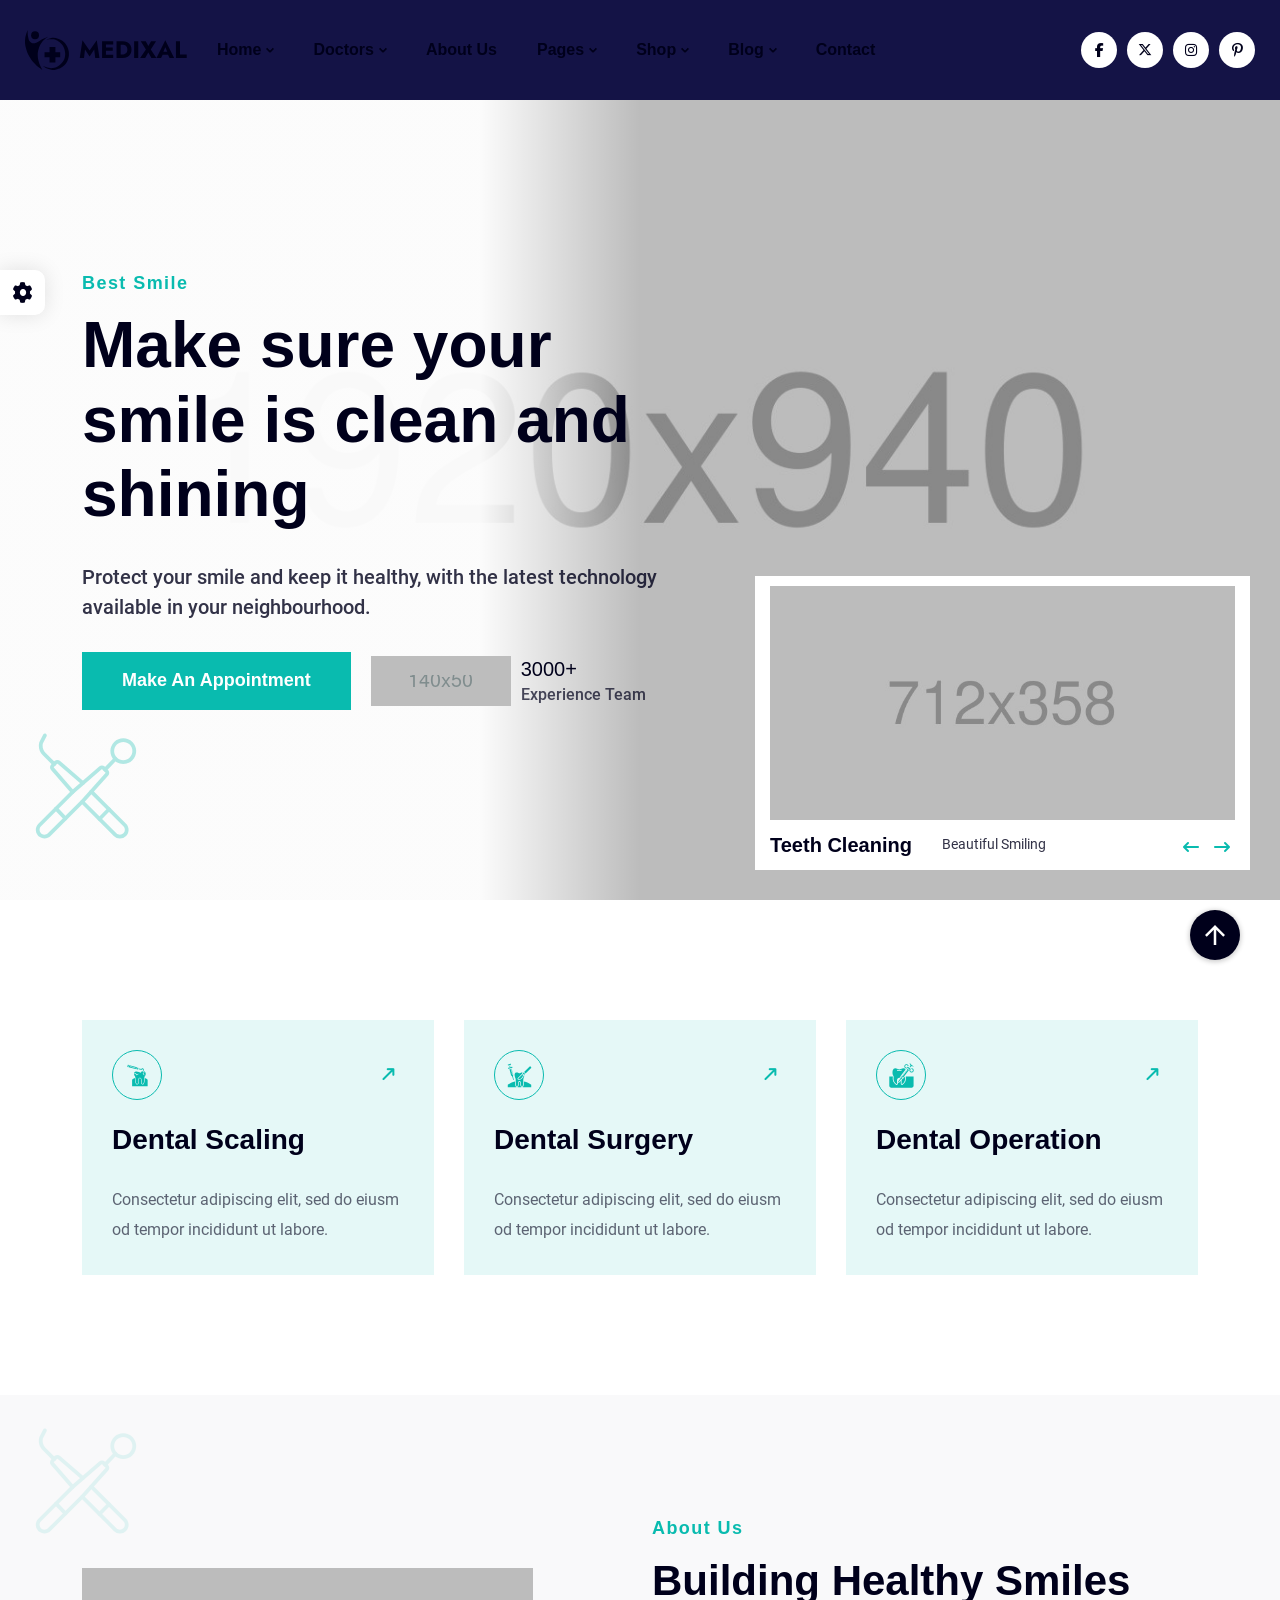
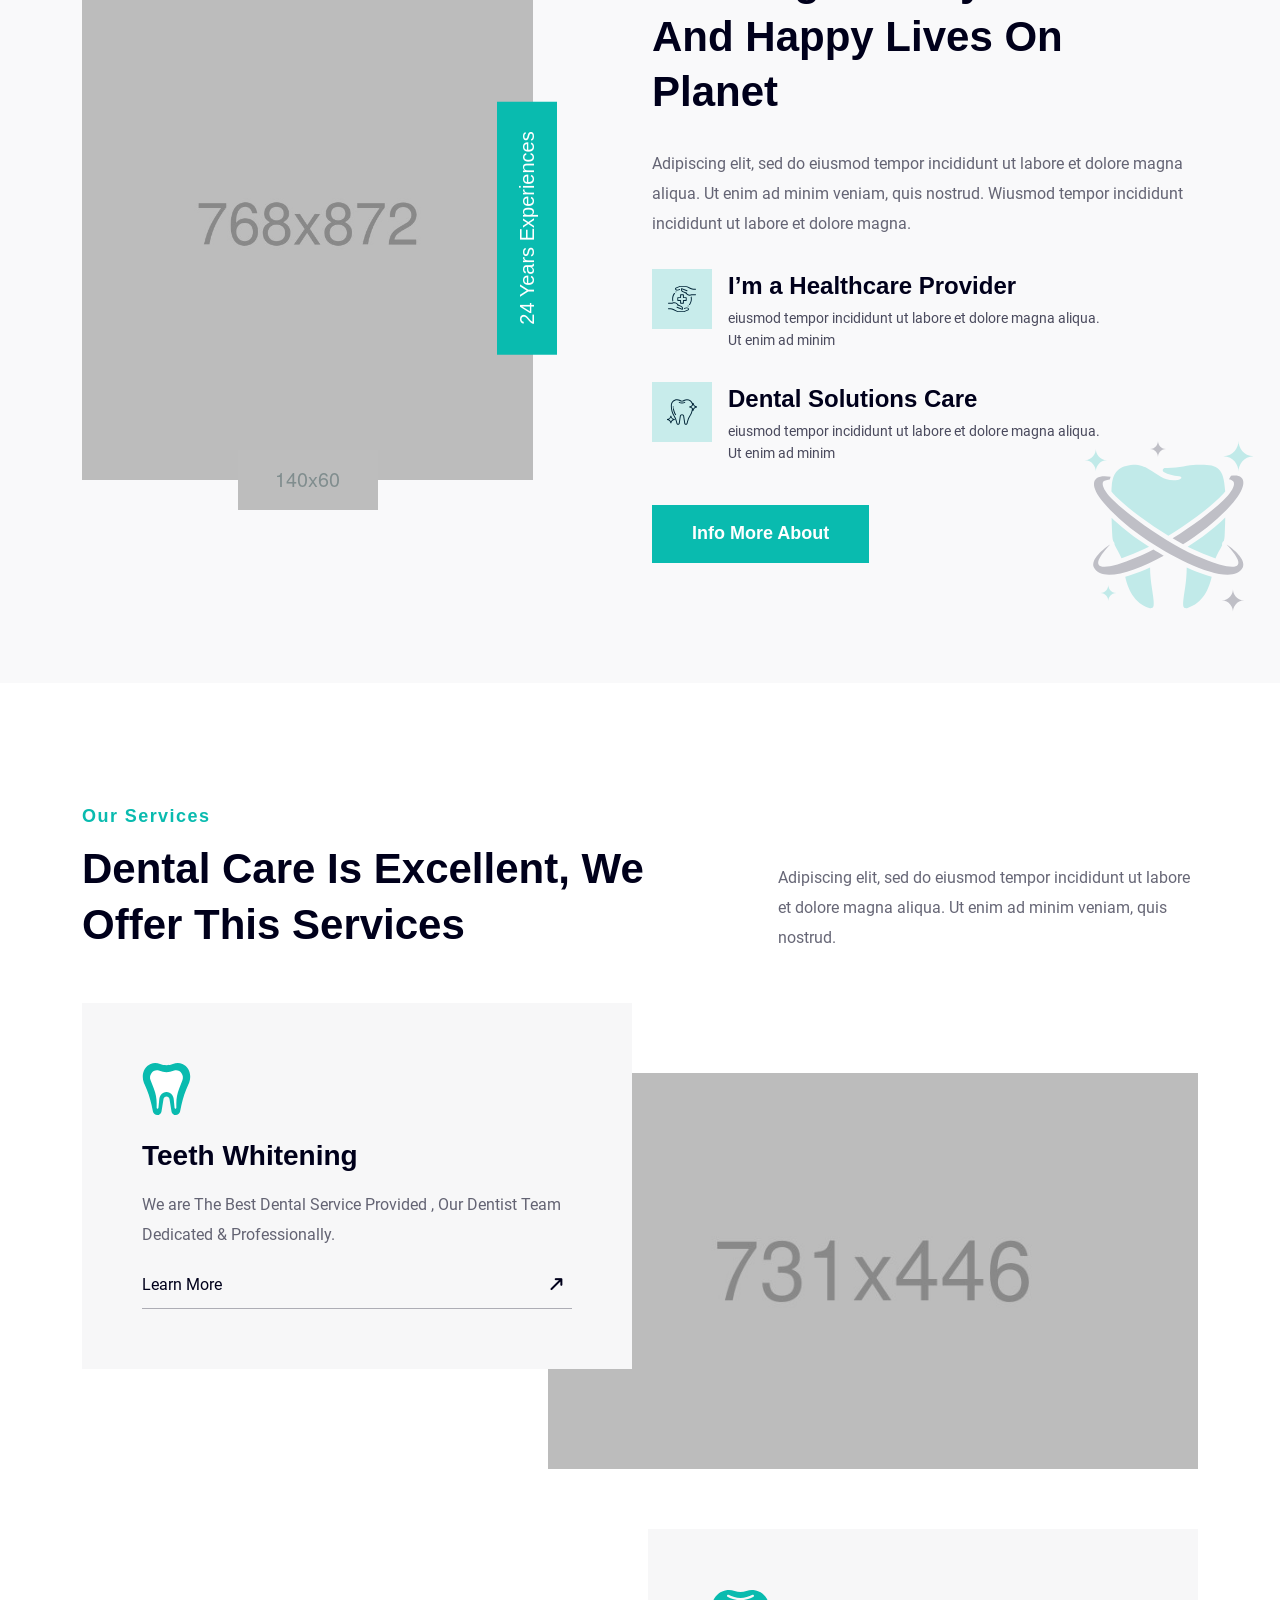
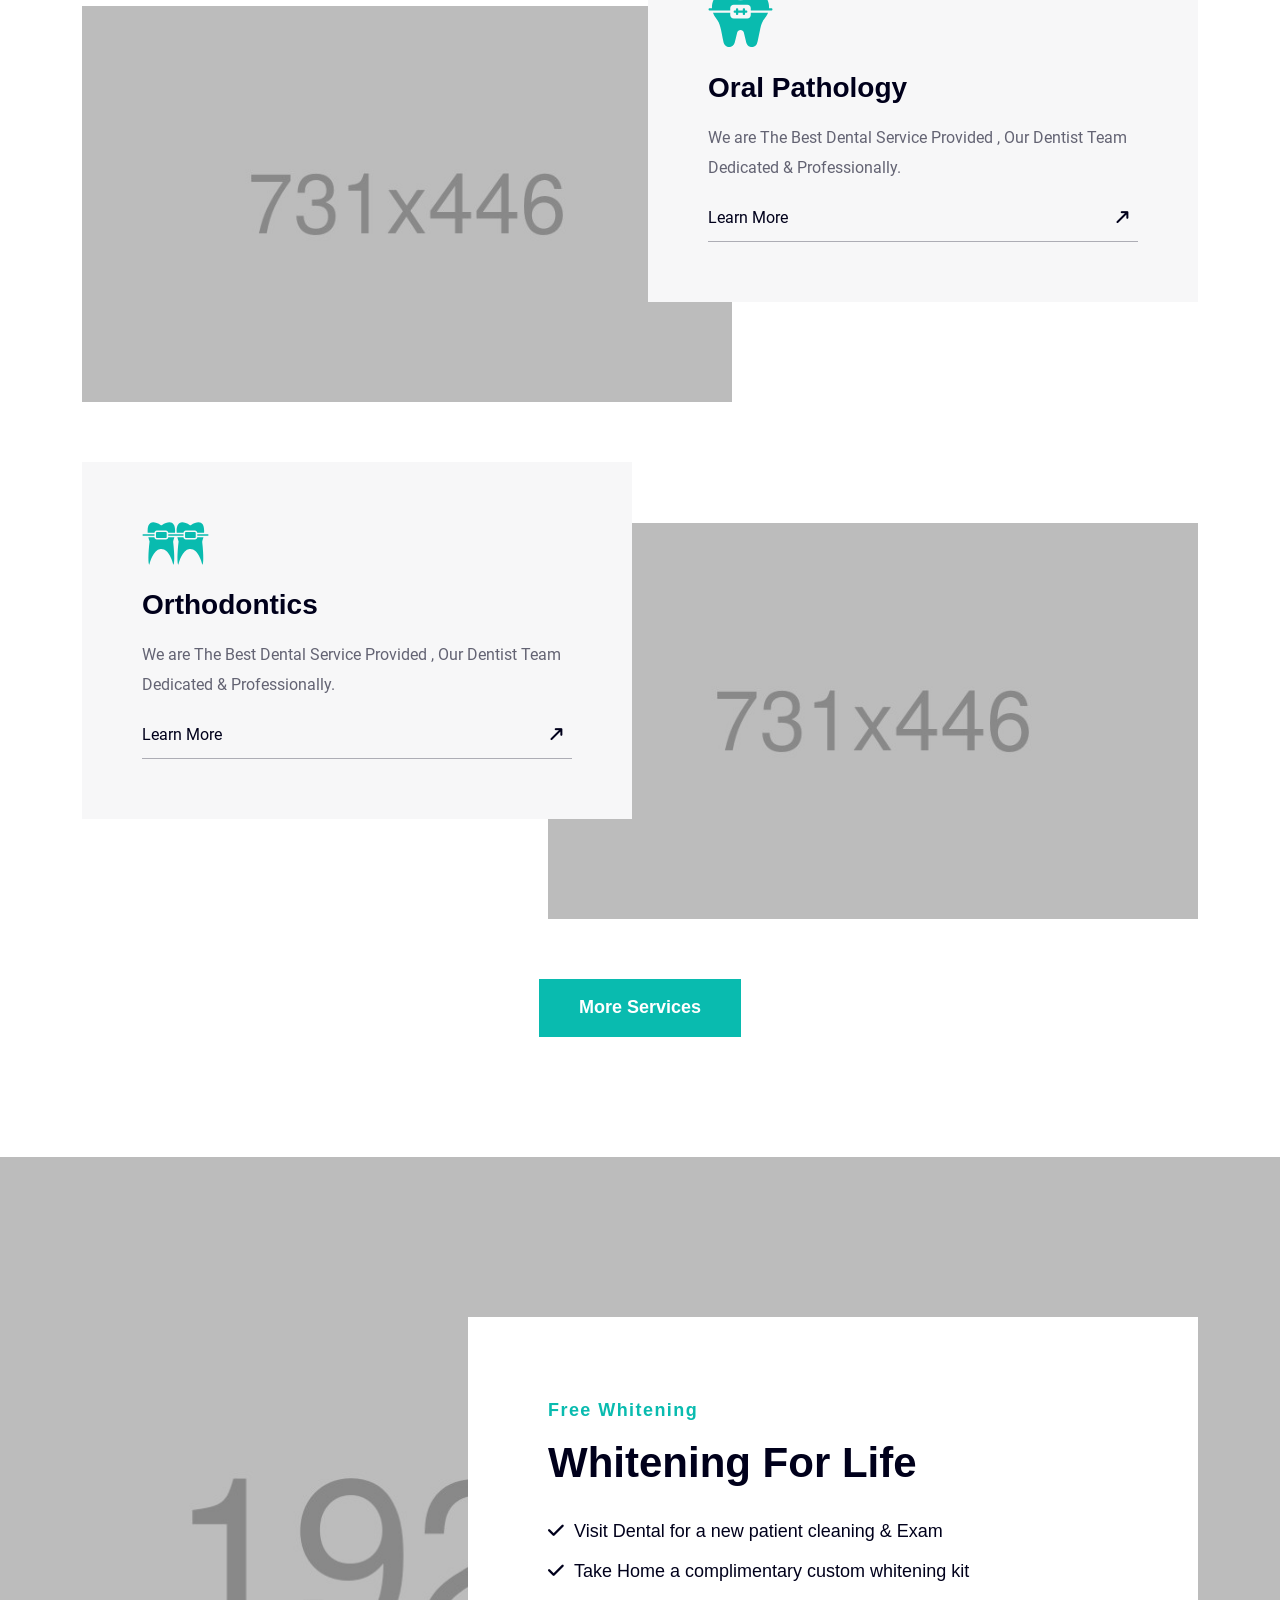
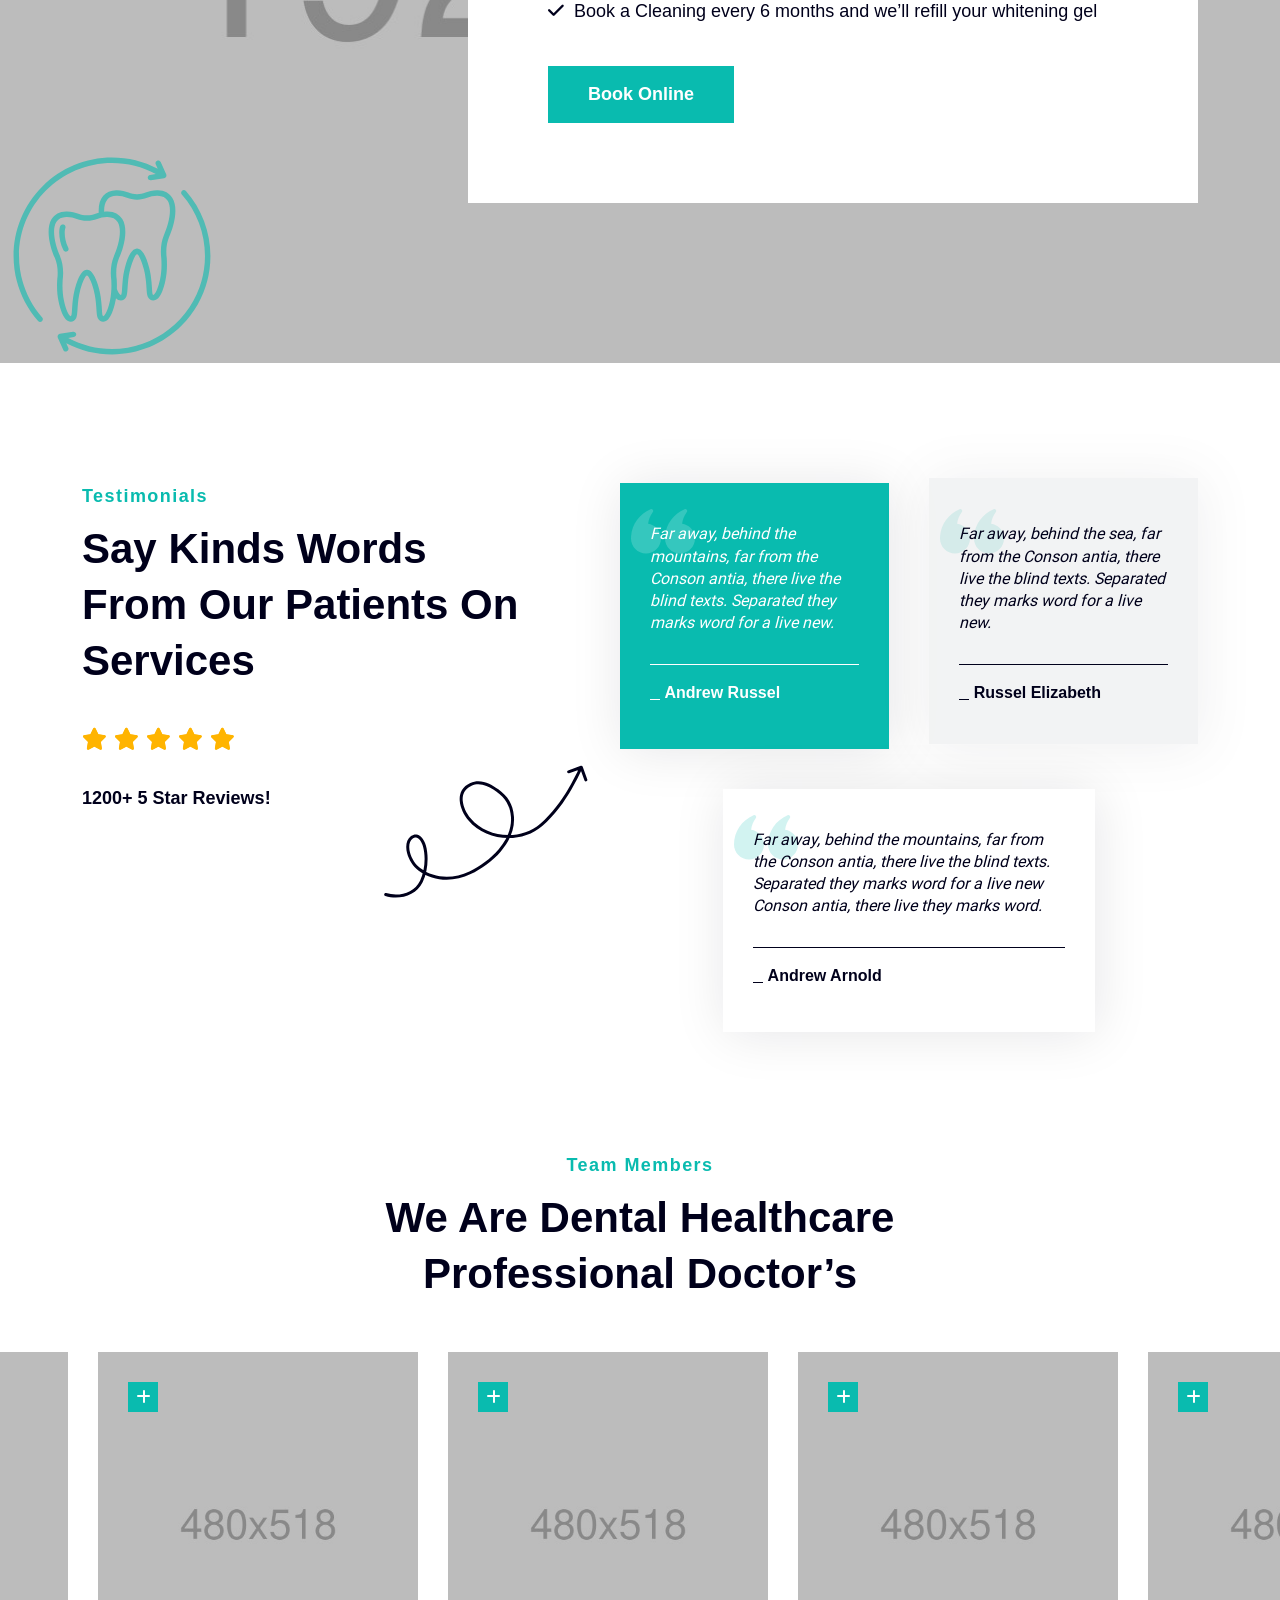
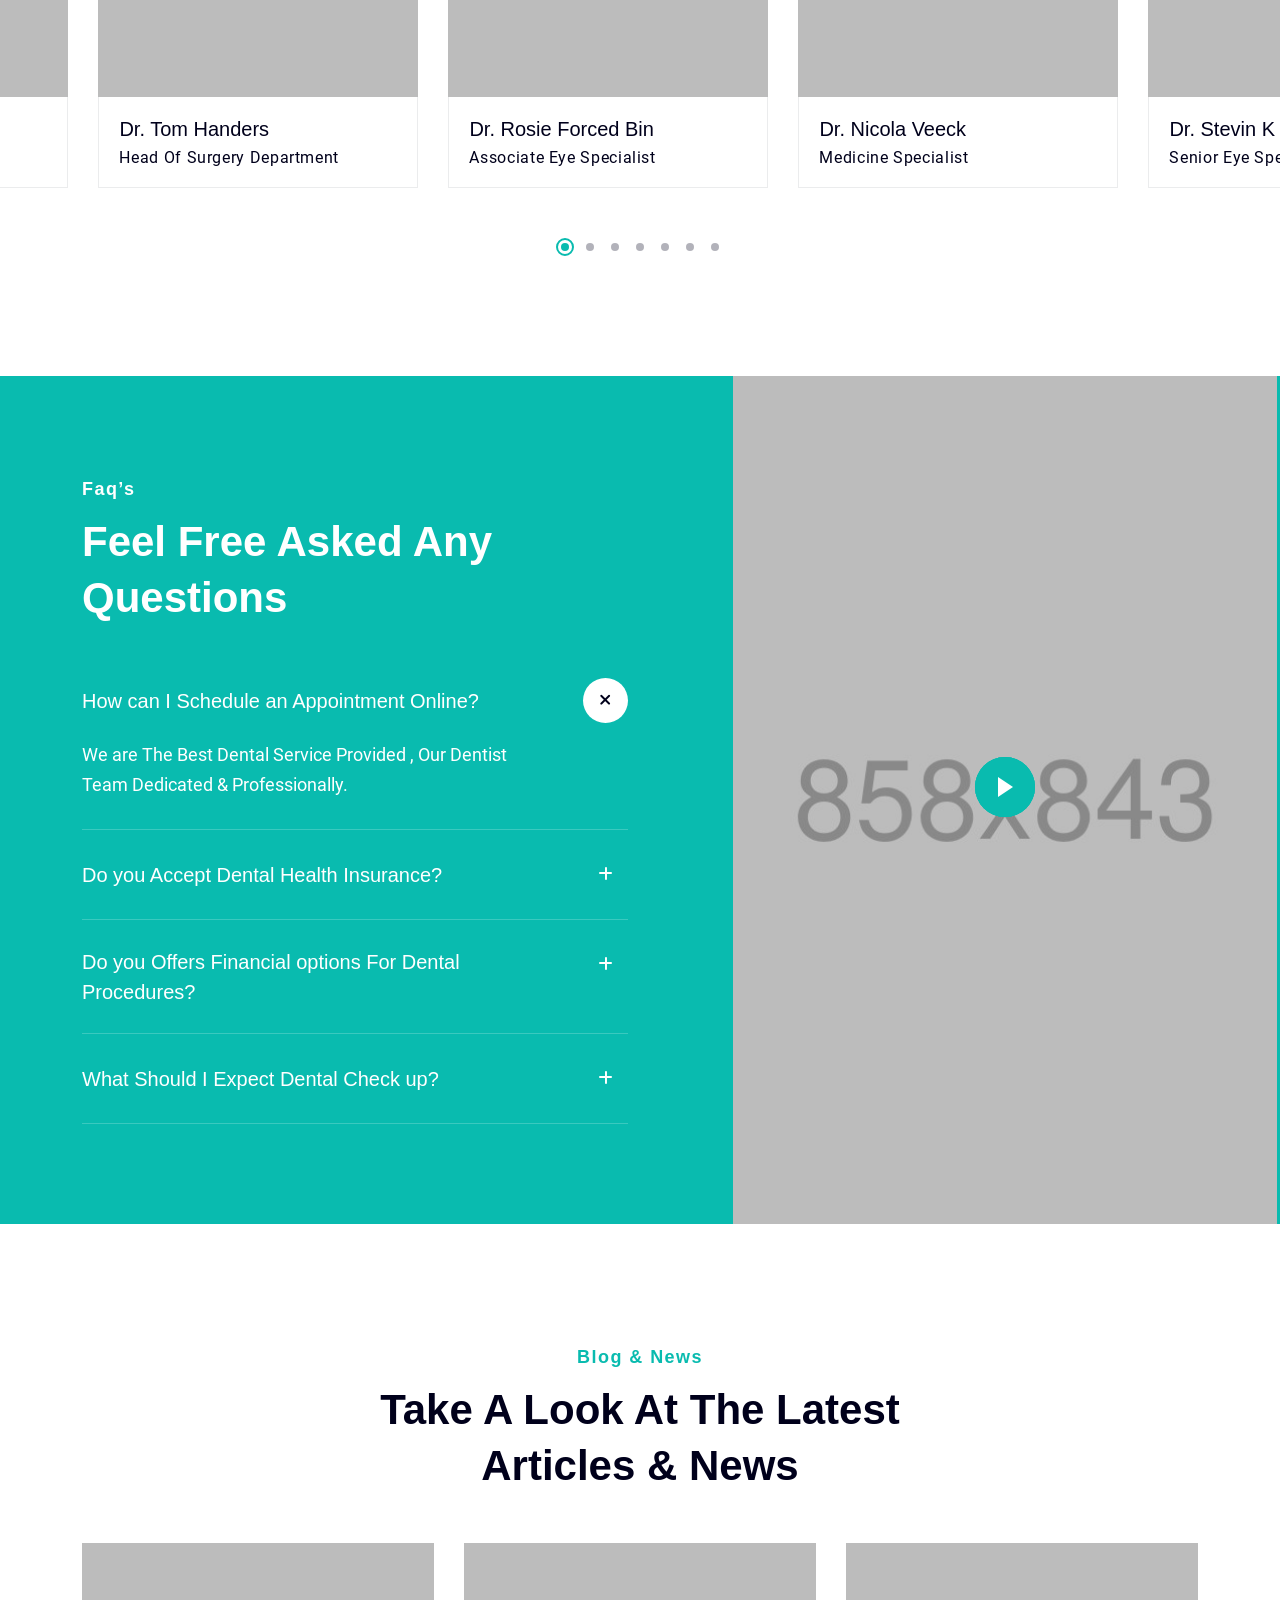
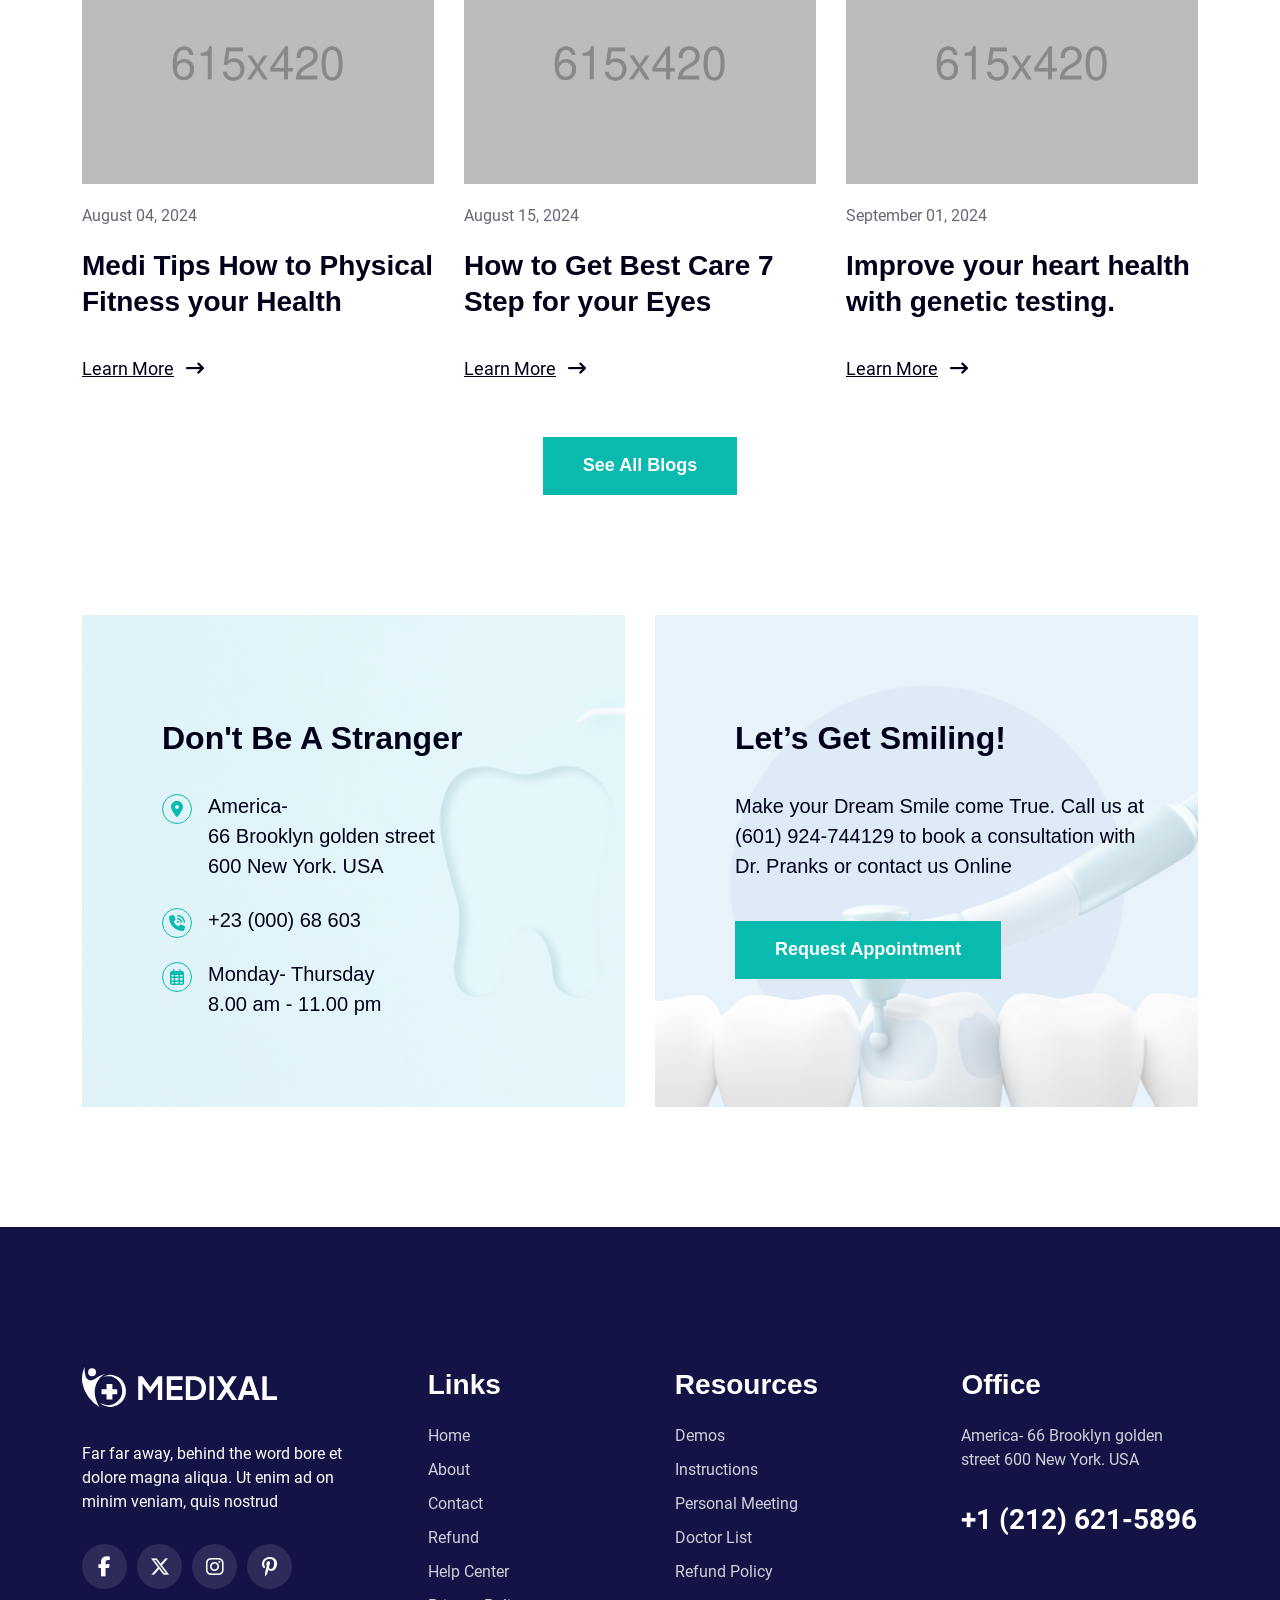
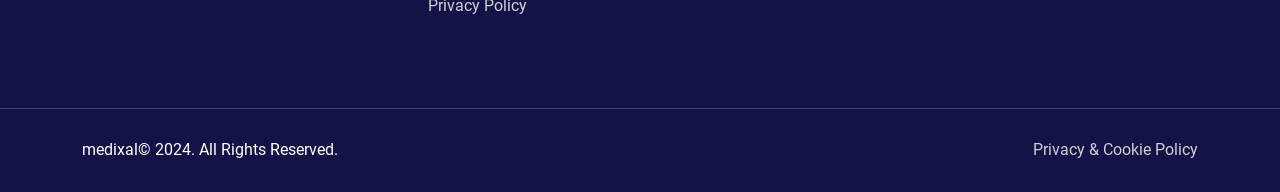
<file: dental.html>
<!DOCTYPE html>
<html class="no-js" lang="en">

<head>
  <!-- Meta Tags -->
  <meta charset="utf-8">
  <meta http-equiv="x-ua-compatible" content="ie=edge">
  <meta name="viewport" content="width=device-width, initial-scale=1">
  <meta name="author" content="ThemeDox">
  <!-- Favicon Icon -->
  <link rel="icon" href="assets/img/favicon.png">
  <!-- Site Title -->
  <title>Medixal - Medical and Healthcare Template</title>
  <link rel="stylesheet" href="assets/css/bootstrap.min.css">
  <link rel="stylesheet" href="assets/css/fontawesome.min.css">
  <link rel="stylesheet" href="assets/css/animate.css">
  <link rel="stylesheet" href="assets/css/slick.min.css">
  <link rel="stylesheet" href="assets/css/odometer.css">
  <link rel="stylesheet" href="assets/css/light-gallerr.min.css">
  <link rel="stylesheet" href="assets/css/jquery-ui.min.css">
  <link rel="stylesheet" href="assets/css/jquery-timepicker.min.css">
  <link rel="stylesheet" href="assets/css/select2.min.css">
  <link rel="stylesheet" href="assets/css/style.css">
</head>

<body class="cs_theme_2">
  <!-- Start Preloader -->
  <div class="cs_preloader">
    <div class="cs_preloader_in">
      <div class="cs_wave_first">
        <svg enable-background="new 0 0 300.08 300.08" viewBox="0 0 300.08 300.08" xmlns="http://www.w3.org/2000/svg"><path d="m293.26 184.14h-82.877l-12.692-76.138c-.546-3.287-3.396-5.701-6.718-5.701-.034 0-.061 0-.089 0-3.369.027-6.199 2.523-6.677 5.845l-12.507 87.602-14.874-148.69c-.355-3.43-3.205-6.056-6.643-6.138-.048 0-.096 0-.143 0-3.39 0-6.274 2.489-6.752 5.852l-19.621 137.368h-9.405l-12.221-42.782c-.866-3.028-3.812-5.149-6.8-4.944-3.13.109-5.777 2.332-6.431 5.395l-8.941 42.332h-73.049c-3.771 0-6.82 3.049-6.82 6.82 0 3.778 3.049 6.82 6.82 6.82h78.566c3.219 0 6.002-2.251 6.67-5.408l4.406-20.856 6.09 21.313c.839 2.939 3.526 4.951 6.568 4.951h20.46c3.396 0 6.274-2.489 6.752-5.845l12.508-87.596 14.874 148.683c.355 3.437 3.205 6.056 6.643 6.138h.143c3.39 0 6.274-2.489 6.752-5.845l14.227-99.599 6.397 38.362c.546 3.287 3.396 5.702 6.725 5.702h88.66c3.771 0 6.82-3.049 6.82-6.82-.001-3.772-3.05-6.821-6.821-6.821z" /></svg>
      </div>
      <div class="cs_wave_second">
        <svg enable-background="new 0 0 300.08 300.08" viewBox="0 0 300.08 300.08" xmlns="http://www.w3.org/2000/svg"><path d="m293.26 184.14h-82.877l-12.692-76.138c-.546-3.287-3.396-5.701-6.718-5.701-.034 0-.061 0-.089 0-3.369.027-6.199 2.523-6.677 5.845l-12.507 87.602-14.874-148.69c-.355-3.43-3.205-6.056-6.643-6.138-.048 0-.096 0-.143 0-3.39 0-6.274 2.489-6.752 5.852l-19.621 137.368h-9.405l-12.221-42.782c-.866-3.028-3.812-5.149-6.8-4.944-3.13.109-5.777 2.332-6.431 5.395l-8.941 42.332h-73.049c-3.771 0-6.82 3.049-6.82 6.82 0 3.778 3.049 6.82 6.82 6.82h78.566c3.219 0 6.002-2.251 6.67-5.408l4.406-20.856 6.09 21.313c.839 2.939 3.526 4.951 6.568 4.951h20.46c3.396 0 6.274-2.489 6.752-5.845l12.508-87.596 14.874 148.683c.355 3.437 3.205 6.056 6.643 6.138h.143c3.39 0 6.274-2.489 6.752-5.845l14.227-99.599 6.397 38.362c.546 3.287 3.396 5.702 6.725 5.702h88.66c3.771 0 6.82-3.049 6.82-6.82-.001-3.772-3.05-6.821-6.821-6.821z" /></svg>
      </div>
    </div>
  </div>
  <!-- End Preloader -->
  <!-- Start Header Section -->
  <header class="cs_site_header cs_style_1 cs_sticky_header cs_heading_font cs_heading_color">
    <div class="cs_main_header">
      <div class="container-fluid">
        <div class="cs_main_header_in">
          <div class="cs_main_header_left">
            <a class="cs_site_branding" href="index.html">
              <img src="assets/img/logo_black.svg" alt="Logo">
            </a>
            <div class="cs_nav cs_fs_18 cs_semibold">
              <div class="cs_nav_list_wrap">
                <ul class="cs_nav_list">
                  <li class="menu-item-has-children cs_mega_menu">
                    <a href="index.html">Home</a>
                    <ul class="cs_mega_wrapper cs_with_thumb">
                      <li>
                        <a href="index.html">
                          <img src="assets/img/demo/1_main-home.jpg" alt="">Main Home
                        </a>
                      </li>
                      <li>
                        <a href="dental.html">
                          <img src="assets/img/demo/2_dental.jpg" alt="">Dental
                        </a>
                      </li>
                      <li>
                        <a href="eye-care.html">
                          <img src="assets/img/demo/3_eye-care.jpg" alt="">Eye Care
                        </a>
                      </li>
                      <li>
                        <a href="rehabilitations.html">
                          <img src="assets/img/demo/4_rehabilatations-center.jpg" alt="">Rehabilatations Center
                        </a>
                      </li>
                      <li>
                        <a href="physiotherapy.html">
                          <img src="assets/img/demo/5_physiotherepy_center.jpg" alt="">Physiotherepy Center
                        </a>
                      </li>
                      <li>
                        <a href="psychology.html">
                          <img src="assets/img/demo/6_psychology.jpg" alt="">Psychology
                        </a>
                      </li>
                    </ul>
                  </li>
                  <li class="menu-item-has-children">
                    <a href="doctors.html">Doctors</a>
                    <ul>
                      <li><a href="doctors.html">Find Doctors</a></li>
                      <li><a href="doctor-details.html">Doctor Details</a></li>
                    </ul>
                  </li>
                  <li><a href="about.html">About Us</a></li>
                  <li class="menu-item-has-children">
                    <a href="#">Pages</a>
                    <ul>
                      <li><a href="appointment.html">Appointment</a></li>
                      <li><a href="department.html">Our Departments</a></li>
                      <li><a href="department-details.html">Department Details</a></li>
                      <li><a href="case-studies.html">Case Studies</a></li>
                      <li><a href="case-studies-details.html">Case Studies Details</a></li>
                      <li><a href="services.html">Services</a></li>
                      <li><a href="service-details.html">Service Details</a></li>
                      <li><a href="pricing-plan.html">Pricing Plan</a></li>
                      <li><a href="gallery.html">Gallery</a></li>
                      <li><a href="working-process.html">Working progress</a></li>
                      <li><a href="before-after.html">Before After</a></li>
                    </ul>
                  </li>
                  <li class="menu-item-has-children">
                    <a href="products.html">Shop</a>
                    <ul>
                      <li><a href="shop.html">Shop</a></li>
                      <li><a href="shop-details.html">Shop Details</a></li>
                      <li><a href="cart.html">Cart</a></li>
                      <li><a href="checkout.html">Checkout</a></li>
                    </ul>
                  </li>
                  <li class="menu-item-has-children">
                    <a href="blog.html">Blog</a>
                    <ul>
                      <li><a href="blog.html">Blog</a></li>
                      <li><a href="blog-with-sidebar.html">Blog With Sidebar</a></li>
                      <li><a href="blog-details.html">Blog Details</a></li>
                    </ul>
                  </li>
                  <li><a href="contact.html">Contact</a></li>
                </ul>
              </div>
            </div>
          </div>
          <div class="cs_main_header_right">
            <div class="cs_header_social_links">
              <a href="#" class="cs_center">
                <i class="fa-brands fa-facebook-f"></i>
              </a>
              <a href="#" class="cs_center">
                <i class="fa-brands fa-x-twitter"></i>
              </a>
              <a href="#" class="cs_center">
                <i class="fa-brands fa-instagram"></i>
              </a>
              <a href="#" class="cs_center">
                <i class="fa-brands fa-pinterest-p"></i>
              </a>
            </div>
          </div>
        </div>
      </div>
    </div>
  </header>
  <!-- End Header Section -->
  <!-- Start Hero Section -->
  <section class="cs_hero cs_style_1 cs_type_1 cs_white_bg cs_bg_filed position-relative"
    data-src="assets/img/hero_bg_2.jpeg">
    <div class="cs_hero_overlay position-absolute"></div>
    <div class="container">
      <div class="cs_hero_content_wrapper">
        <div class="cs_hero_content wow fadeInLeft" data-wow-duration="0.9s" data-wow-delay="0.25s">
          <h3 class="cs_hero_title_mini cs_fs_18 cs_accent_color cs_semibold">Best Smile</h3>
          <h1 class="cs_hero_title cs_fs_70">Make sure your smile is clean and shining</h1>
          <p class="cs_hero_subtitle cs_fs_20 cs_medium cs_heading_color">Protect your smile and keep it healthy, with
            the latest technology available in your neighbourhood.</p>
          <div class="cs_hero_btn_group">
            <a href="appointment.html" class="cs_btn cs_style_1 cs_fs_18 cs_semibold cs_accent_bg ">
              <span class="cs_btn_text">Make An Appointment</span>
            </a>
            <div class="cs_hero_patientbox p-0">
              <div class="cs_hero_patientbox_content">
                <div class="cs_hero_patientbox_thumb">
                  <img src="assets/img/doctor_group_2.png" alt="Image">
                </div>
                <div class="cs_hero_patientbox_info">
                  <h3 class="cs_hero_patientbox_title cs_fs_20 cs_medium mb-0">3000+</h3>
                  <p class="cs_hero_patientbox_subtitle cs_heading_color cs_medium mb-0">Experience Team</p>
                </div>
              </div>
            </div>
          </div>
        </div>
      </div>
      <div class="cs_slider cs_style_1 wow fadeInUp" data-wow-duration="0.9s" data-wow-delay="0.35s">
        <div class="cs_slider_container" data-autoplay="0" data-loop="1" data-speed="700" data-center="0"
          data-variable-width="0" data-slides-per-view="1">
          <div class="cs_slider_wrapper">
            <div class="cs_slide">
              <div class="cs_card cs_style_8 cs_white_bg">
                <div class="cs_card_thumbnail">
                  <img src="assets/img/card_img_9.jpeg" alt="Image">
                </div>
                <div class="cs_card_info">
                  <h3 class="cs_card_title cs_fs_20 mb-0">Teeth Cleaning </h3>
                  <p class="cs_card_subtitle cs_fs_14 cs_heading_color mb-0">Beautiful Smiling</p>
                </div>
              </div>
            </div>
            <div class="cs_slide">
              <div class="cs_card cs_style_8 cs_white_bg">
                <div class="cs_card_thumbnail">
                  <img src="assets/img/card_img_9.jpeg" alt="Image">
                </div>
                <div class="cs_card_info">
                  <h3 class="cs_card_title cs_fs_20 mb-0">Teeth Scalling</h3>
                  <p class="cs_card_subtitle cs_fs_14 cs_heading_color mb-0">Beautiful Smiling</p>
                </div>
              </div>
            </div>
          </div>
          <div class="cs_slider_arrows cs_style_4">
            <div class="cs_left_arrow slick-arrow"><i class="fa-solid fa-arrow-left-long"></i></div>
            <div class="cs_right_arrow slick-arrow"><i class="fa-solid fa-arrow-right-long"></i></div>
          </div>
        </div>
      </div>
      <div class="cs_hero_shape_1 position-absolute">
        <svg class="cs_spinner_img cs_accent_color" width="120" height="120" viewBox="0 0 120 120" fill="none" xmlns="http://www.w3.org/2000/svg">
          <g opacity="0.3">
          <path d="M46.6494 67.8909C46.1244 67.8909 45.5994 67.6659 45.2244 67.2534L25.0119 43.9284C23.6244 42.3346 23.7182 39.8971 25.2182 38.3971L28.5557 35.0784C30.0557 33.5971 32.4744 33.5034 34.0682 34.8909L58.1244 55.7221C58.9119 56.3971 58.9869 57.5784 58.3119 58.3659C57.6369 59.1534 56.4557 59.2284 55.6682 58.5534L31.6119 37.7221C31.4994 37.6096 31.3119 37.6284 31.1994 37.7409L27.8619 41.0596C27.7494 41.1721 27.7494 41.3596 27.8432 41.4721L48.0557 64.7971C48.7307 65.5846 48.6557 66.7659 47.8682 67.4409C47.5307 67.7409 47.0807 67.8909 46.6494 67.8909Z" fill="currentColor"/>
          <path d="M93.9375 112.442C91.7062 112.442 89.475 111.598 87.7875 109.911L54.9 77.0234C54.1688 76.2922 54.1688 75.1109 54.9 74.3797C55.6312 73.6484 56.8125 73.6484 57.5437 74.3797L90.4125 107.267C92.3438 109.18 95.475 109.198 97.4062 107.286C98.325 106.367 98.85 105.111 98.85 103.798C98.85 102.486 98.3438 101.23 97.4062 100.311L64.0125 66.8797C63.2812 66.1484 63.2812 64.9672 64.0125 64.2359C64.7437 63.5047 65.925 63.5047 66.6562 64.2359L100.069 97.6484C103.462 101.042 103.462 106.555 100.069 109.93C98.3812 111.617 96.1687 112.442 93.9375 112.442Z" fill="currentColor"/>
          <path d="M28.1994 39.9351C27.7119 39.9351 27.2431 39.7476 26.8681 39.3913L16.7994 29.3226C13.4431 25.9663 12.0931 21.0351 13.2556 16.4413C13.2931 16.3101 13.3494 16.1788 13.4056 16.0663L17.2306 8.56633C17.6994 7.64758 18.8244 7.27258 19.7619 7.74133C20.6806 8.21008 21.0556 9.33508 20.5869 10.2726L16.8556 17.5851C16.1056 20.8476 17.0994 24.3163 19.4619 26.6976L29.5306 36.7663C30.2619 37.4976 30.2619 38.6788 29.5306 39.4101C29.1744 39.7663 28.6869 39.9351 28.1994 39.9351Z" fill="currentColor"/>
          <path d="M18.3944 112.441C16.7819 112.441 15.1882 111.991 13.8007 111.091C11.5882 109.647 10.1444 107.322 9.8819 104.716C9.60065 102.091 10.5194 99.5221 12.3757 97.6471L45.4882 64.5346L73.2194 40.4221C74.8131 39.0346 77.2506 39.1284 78.7506 40.6096L82.0694 43.9284C83.5694 45.4284 83.6444 47.8471 82.2757 49.4596L57.8444 76.7221C57.8257 76.7409 57.8069 76.7784 57.7694 76.7971L24.8069 109.76C23.0444 111.522 20.7194 112.441 18.3944 112.441ZM75.8819 43.1784C75.8069 43.1784 75.7319 43.1971 75.6757 43.2534L48.0382 67.2721L15.0194 100.31C13.9694 101.36 13.4444 102.841 13.5944 104.322C13.7444 105.822 14.5507 107.116 15.8256 107.96C17.7569 109.216 20.4007 108.86 22.1444 107.116L55.0694 74.1909L79.4444 46.9846C79.5194 46.8909 79.5194 46.7034 79.4069 46.5909L76.0882 43.2721C76.0319 43.2159 75.9569 43.1784 75.8819 43.1784Z" fill="currentColor"/>
          <path d="M97.2758 37.9109C93.9758 37.9109 90.6758 36.6547 88.1633 34.1422C85.7258 31.7047 84.3945 28.4609 84.3945 25.0297C84.3945 21.5984 85.7445 18.3359 88.1633 15.9172C93.1883 10.8922 101.363 10.8922 106.407 15.9172C108.845 18.3547 110.176 21.5984 110.176 25.0297C110.176 28.4609 108.826 31.7234 106.407 34.1422C103.876 36.6547 100.576 37.9109 97.2758 37.9109ZM97.2758 15.8797C94.932 15.8797 92.5883 16.7609 90.807 18.5609C87.2445 22.1234 87.2445 27.9359 90.807 31.4984C94.3695 35.0609 100.182 35.0609 103.745 31.4984C107.307 27.9359 107.307 22.1234 103.745 18.5609C101.963 16.7797 99.6195 15.8797 97.2758 15.8797Z" fill="currentColor"/>
          <path d="M79.0875 45.491C78.6187 45.491 78.15 45.3222 77.7937 44.966C77.0437 44.2535 77.025 43.0535 77.7375 42.3222L88.125 31.5222C88.8375 30.7722 90.0375 30.7535 90.7687 31.466C91.5187 32.1785 91.5375 33.3785 90.825 34.1097L80.4187 44.9097C80.0625 45.3035 79.575 45.491 79.0875 45.491Z" fill="currentColor"/>
          <path d="M39.4508 94.3524C38.9633 94.3524 38.4571 94.1649 38.0821 93.7711L28.7071 83.8899C27.9946 83.1399 28.0321 81.9586 28.7821 81.2461C29.5321 80.5336 30.7133 80.5711 31.4258 81.3211L40.8008 91.2024C41.5133 91.9524 41.4758 93.1336 40.7258 93.8461C40.3883 94.1836 39.9196 94.3524 39.4508 94.3524Z" fill="currentColor"/>
          <path d="M73.5184 94.872C73.0497 94.872 72.5809 94.7032 72.2059 94.347C71.4559 93.6157 71.456 92.4345 72.1685 91.6845L81.6747 81.9345C82.406 81.1845 83.5872 81.1845 84.3185 81.897C85.0685 82.6282 85.0685 83.8095 84.356 84.5595L74.8497 94.3095C74.4934 94.6845 74.0059 94.872 73.5184 94.872Z" fill="currentColor"/>
          </g>
        </svg>
      </div>
    </div>
  </section>
  <!-- End Hero Section -->
  <!-- Start Features Section -->
  <section class="cs_features cs_style_1 m-0">
    <div class="cs_height_120 cs_height_lg_80"></div>
    <div class="container">
      <div class="row cs_row_gap_30 cs_gap_y_30 wow fadeIn" data-wow-duration="0.9s" data-wow-delay="0.25s">
        <div class="col-lg-4">
          <div class="cs_iconbox cs_style_4 position-relative">
            <div class="cs_iconbox_content">
              <div class="cs_iconbox_header">
                <div class="cs_iconbox_icon cs_center cs_radius_50 cs_accent_color">
                  <svg width="21" height="23" viewBox="0 0 21 23" fill="none" xmlns="http://www.w3.org/2000/svg">
                    <path fill-rule="evenodd" clip-rule="evenodd" d="M14.2095 5.00343C14.4914 4.61685 15.0244 4.37887 15.4938 4.33792C15.7173 4.31843 15.9444 4.34161 16.1501 4.43536C16.363 4.53233 16.5272 4.69911 16.6272 4.91041C16.7279 5.12353 16.7655 5.3641 16.786 5.59704C16.8155 5.93211 16.8161 6.27783 16.8214 6.61428L16.8234 6.73891C16.5326 6.69683 16.2375 6.68714 15.9428 6.70491L15.9415 6.62814C15.9369 6.33625 15.9355 6.03917 15.9147 5.74806C15.9054 5.61698 15.8882 5.40622 15.8315 5.28635C15.8207 5.26351 15.8085 5.24653 15.7854 5.23594C15.7256 5.20864 15.6344 5.20874 15.5704 5.21435C15.3621 5.23258 15.046 5.3419 14.9237 5.51781C14.7225 5.80735 14.3633 5.95539 14.0191 5.86315L11.6699 5.23372L11.7838 4.80898L11.8977 4.38403L14.2095 5.00343Z" fill="currentColor"/>
                    <path fill-rule="evenodd" clip-rule="evenodd" d="M0.805859 0.996469L0.370485 2.62141C0.351525 2.69235 0.36231 2.76951 0.400041 2.83329C0.435768 2.8935 0.491262 2.93543 0.556373 2.95151L1.30928 3.13574L1.87604 1.02068L1.13176 0.803764C1.10955 0.797521 1.08669 0.79396 1.06381 0.793945C1.02065 0.793945 0.977271 0.805552 0.937305 0.827856C0.872713 0.864419 0.824804 0.925981 0.805859 0.996469Z" fill="currentColor"/>
                    <path fill-rule="evenodd" clip-rule="evenodd" d="M2.36955 1.16455L1.80859 3.25798L9.4809 5.13538L9.95273 3.37457L2.36955 1.16455ZM8.46466 4.17642C8.44266 4.17642 8.42025 4.17376 8.398 4.1675L3.275 2.795C3.13794 2.75842 3.05661 2.61749 3.09331 2.4801C3.13009 2.34315 3.27076 2.26198 3.408 2.29855L8.53097 3.67149C8.66804 3.70806 8.7494 3.84901 8.71265 3.98597C8.68187 4.10059 8.57807 4.17642 8.46466 4.17642Z" fill="currentColor"/>
                    <path fill-rule="evenodd" clip-rule="evenodd" d="M10.4464 3.51807L9.98047 5.25725L10.7226 5.43886C10.8729 5.4759 11.0209 5.39251 11.0593 5.24888L11.218 4.65697L11.3766 4.06505C11.4144 3.9241 11.3261 3.77469 11.18 3.73185L10.4464 3.51807Z" fill="currentColor"/>
                    <path fill-rule="evenodd" clip-rule="evenodd" d="M13.8599 9.06784C12.7303 8.04102 9.84708 6.99236 8.1788 7.64805C7.51544 7.90899 7.14678 8.42508 7.083 9.18292C7.06835 9.35691 7.05844 9.51768 7.05273 9.66687L8.59453 8.91171C8.66086 8.87915 8.73797 8.87692 8.80622 8.90503C8.87443 8.93356 8.92709 8.98976 8.95082 9.05981L9.45339 10.5411L11.1342 9.75474C11.2627 9.69452 11.4156 9.75029 11.4757 9.87873C11.5359 10.0072 11.4804 10.1602 11.3519 10.2204L9.41117 11.1281C9.37672 11.1442 9.33951 11.1522 9.30233 11.1522C9.26808 11.1522 9.23376 11.1455 9.2015 11.1317C9.13436 11.1031 9.08246 11.047 9.059 10.9778L8.55812 9.50183L7.05305 10.2387C7.09556 11.1412 7.35003 11.4795 7.63394 11.8565C7.87301 12.1741 8.14392 12.5336 8.30882 13.2179C8.49341 13.9833 8.49982 14.5645 8.50669 15.18C8.50987 15.466 8.51312 15.7621 8.53492 16.0886C8.66089 17.9777 9.05493 19.3234 9.61603 19.781C9.7859 19.9198 9.96948 19.9737 10.1773 19.9461C10.2126 19.9398 10.7693 19.8368 11.0132 19.4849C11.1195 19.3314 11.15 19.1503 11.1063 18.9322L11.1052 18.9264C10.5964 16.0561 11.2971 14.4526 12.1225 13.9092C12.5969 13.597 13.1409 13.597 13.6153 13.9092C14.4407 14.4525 15.1414 16.0561 14.6325 18.9264L14.6315 18.9322C14.5876 19.1512 14.6184 19.3328 14.7257 19.4867C14.9687 19.8355 15.5253 19.9398 15.5604 19.9461C15.7682 19.9733 15.9518 19.9193 16.1217 19.781C16.6827 19.3234 17.0768 17.9777 17.2026 16.0886C17.2245 15.7621 17.2276 15.4664 17.2312 15.1801C17.2363 14.7124 17.2411 14.2646 17.3241 13.7407L17.3257 13.7308C17.3517 13.5681 17.3853 13.3981 17.4288 13.2179C17.5938 12.5336 17.8681 12.1732 18.1103 11.8556C18.4886 11.3583 18.8155 10.9292 18.6549 9.18515C18.5814 8.39028 18.2102 7.83985 17.5519 7.54903C17.316 7.44472 17.0531 7.37805 16.7742 7.34408L17.3364 8.7993C17.3806 8.91439 17.3369 9.04508 17.232 9.1102L16.339 9.66553L17.3784 10.7829C17.4752 10.8868 17.4693 11.0496 17.3654 11.146C17.3159 11.1919 17.253 11.2147 17.1906 11.2147C17.1216 11.2147 17.053 11.1875 17.0023 11.133L15.7502 9.78687C15.698 9.73067 15.6735 9.65394 15.6837 9.5781C15.6939 9.50183 15.7375 9.43449 15.8027 9.3939L16.7803 8.78592L16.2132 7.31787C15.2594 7.33846 14.2135 7.66674 13.4478 8.13514C13.7441 8.31489 14.0016 8.50225 14.2055 8.6878C14.3106 8.78326 14.3183 8.94561 14.2229 9.05088C14.1274 9.1557 13.9649 9.16328 13.8599 9.06784Z" fill="currentColor"/>
                    <path fill-rule="evenodd" clip-rule="evenodd" d="M17.7153 16.1228C17.6355 17.3164 17.3647 19.4302 16.4461 20.1796C16.2115 20.3709 15.9499 20.4673 15.6663 20.4673C15.6075 20.4673 15.5478 20.4628 15.4871 20.4548C15.4854 20.4544 15.4837 20.4544 15.482 20.4539C15.4495 20.449 14.6815 20.3223 14.3038 19.7804C14.1155 19.5101 14.056 19.192 14.1268 18.8343C14.5918 16.208 13.9897 14.7713 13.3325 14.339C13.0334 14.1419 12.704 14.1419 12.4048 14.339C11.7477 14.7713 11.1454 16.208 11.6105 18.8343C11.6813 19.192 11.6218 19.5101 11.4334 19.7804C11.0557 20.3223 10.2877 20.449 10.2552 20.4539C10.2535 20.4544 10.2518 20.4544 10.2501 20.4548C9.89687 20.503 9.57435 20.4106 9.29106 20.1796C8.37225 19.4302 8.10158 17.3164 8.02197 16.1228C7.99928 15.7824 7.99587 15.4791 7.99261 15.1861C7.98848 14.8137 7.9847 14.4723 7.94368 14.102C6.1845 14.5979 5.10449 15.3431 5.10449 16.0737V22.2056H20.6388V16.0737C20.6388 15.3421 19.5565 14.5965 17.7938 14.1001C17.7526 14.4711 17.7489 14.813 17.7448 15.1861C17.7412 15.4791 17.7381 15.7824 17.7153 16.1228Z" fill="currentColor"/>
                  </svg>                    
                </div>
                <a href="service-details.html" class="cs_iconbox_btn_icon cs_center">
                  <span><i class="fa-solid fa-arrow-right-long"></i></span>
                  <span><i class="fa-solid fa-arrow-right-long"></i></span>
                </a>
              </div>
              <h3 class="cs_iconbox_title cs_fs_32 cs_bold">Dental Scaling</h3>
              <p class="cs_iconbox_subtitle mb-0">Consectetur adipiscing elit, sed do eiusm od tempor incididunt ut
                labore.</p>
            </div>
          </div>
        </div>
        <div class="col-lg-4">
          <div class="cs_iconbox cs_style_4 position-relative">
            <div class="cs_iconbox_content">
              <div class="cs_iconbox_header">
                <div class="cs_iconbox_icon cs_center cs_radius_50 cs_accent_color">
                  <svg width="25" height="25" viewBox="0 0 25 25" fill="none" xmlns="http://www.w3.org/2000/svg">
                    <path fill-rule="evenodd" clip-rule="evenodd" d="M24.2188 24.2187V21.8236C22.338 20.2505 19.8365 19.0613 16.982 18.4451C16.9995 20.0519 16.9897 23.339 15.609 24.2187H24.2188ZM1.44937 4.77152L4.86855 3.85536C4.93287 3.83812 4.99995 3.83373 5.06597 3.84242C5.13199 3.85111 5.19564 3.87272 5.25331 3.90602C5.31097 3.93931 5.36152 3.98364 5.40205 4.03646C5.44259 4.08929 5.47232 4.14958 5.48955 4.2139C5.50678 4.27822 5.51118 4.3453 5.50249 4.41132C5.49379 4.47733 5.47218 4.54099 5.43889 4.59866C5.4056 4.65632 5.36127 4.70686 5.30844 4.7474C5.25562 4.78793 5.19532 4.81766 5.13101 4.8349L1.71182 5.75111C1.58224 5.78492 1.44456 5.7661 1.32881 5.69876C1.21306 5.63142 1.12864 5.52103 1.09399 5.39168C1.05933 5.26233 1.07725 5.12453 1.14383 5.00834C1.21041 4.89215 1.32024 4.80702 1.44937 4.77152ZM1.15723 1.41048L3.44116 0.798471C3.57085 0.764304 3.7088 0.782906 3.8248 0.850207C3.94081 0.917507 4.02543 1.02802 4.06014 1.15757C4.09486 1.28711 4.07684 1.42513 4.01003 1.54142C3.94322 1.65771 3.83306 1.7428 3.70366 1.77806L1.41953 2.39007C1.29017 2.42321 1.15297 2.40399 1.0377 2.33658C0.922429 2.26917 0.838403 2.15901 0.803864 2.03002C0.769324 1.90103 0.787059 1.76362 0.853218 1.64763C0.919377 1.53163 1.02862 1.44642 1.15723 1.41048ZM2.49224 3.78416L3.47168 3.52191L3.22832 2.61312L2.24873 2.87557L2.49224 3.78416ZM5.8875 12.7706C6.0303 12.6598 6.14553 12.5174 6.22416 12.3547C6.3028 12.1919 6.34271 12.0131 6.34077 11.8324L5.66406 12.0138C5.5766 12.0372 5.48345 12.0248 5.40508 11.9795C5.32671 11.9342 5.26956 11.8596 5.24619 11.7722C5.22282 11.6847 5.23515 11.5915 5.28047 11.5132C5.32579 11.4348 5.40038 11.3776 5.48784 11.3543L6.198 11.1639L6.10645 10.8221L5.02534 11.1118C4.98195 11.1236 4.93664 11.1267 4.89203 11.121C4.84742 11.1153 4.80438 11.1008 4.76538 11.0784C4.72639 11.056 4.69221 11.0261 4.66481 10.9904C4.6374 10.9547 4.61732 10.914 4.60571 10.8705C4.5941 10.8271 4.59119 10.7818 4.59716 10.7372C4.60312 10.6926 4.61783 10.6496 4.64045 10.6108C4.66307 10.5719 4.69315 10.5379 4.72896 10.5106C4.76477 10.4834 4.80561 10.4636 4.84912 10.4522L5.92979 10.1626L5.83823 9.82083L5.12759 10.0113C5.0403 10.0341 4.94753 10.0214 4.86954 9.97607C4.79156 9.9307 4.73471 9.85629 4.71142 9.76913C4.68813 9.68196 4.7003 9.58912 4.74526 9.5109C4.79022 9.43268 4.86432 9.37544 4.95137 9.35169L5.66152 9.16126L5.56997 8.81947L4.48887 9.10916C4.4014 9.13254 4.30823 9.12021 4.22986 9.07489C4.15148 9.02958 4.09432 8.95498 4.07095 8.86751C4.04757 8.78005 4.0599 8.68688 4.10522 8.60851C4.15054 8.53013 4.22513 8.47297 4.3126 8.44959L5.39331 8.16004L5.30176 7.81825L4.59111 8.00868C4.50383 8.03151 4.41105 8.01885 4.33307 7.97348C4.25508 7.92811 4.19823 7.85371 4.17494 7.76654C4.15165 7.67937 4.16382 7.58653 4.20878 7.50831C4.25375 7.43009 4.32785 7.37285 4.41489 7.34911L5.12505 7.15868L5.0335 6.81688L3.95234 7.10658C3.86506 7.12941 3.77228 7.11675 3.6943 7.07138C3.61631 7.02601 3.55946 6.95161 3.53617 6.86444C3.51289 6.77727 3.52505 6.68443 3.57002 6.60621C3.61498 6.52799 3.68908 6.47075 3.77612 6.44701L4.85684 6.15746L4.72119 5.65121L2.4751 6.25301L4.05542 12.1511C4.11546 12.3725 4.23942 12.5712 4.4118 12.7226C4.58419 12.8739 4.79735 12.9711 5.02466 13.002L5.27725 13.9444C5.28054 13.9568 5.28625 13.9684 5.29404 13.9786C5.30184 13.9888 5.31157 13.9974 5.32267 14.0038C5.33378 14.0102 5.34604 14.0144 5.35877 14.0161C5.37149 14.0178 5.38442 14.017 5.39683 14.0137L5.4042 14.0117L6.16792 16.862C6.19167 16.9491 6.2489 17.0232 6.32713 17.0682C6.40535 17.1131 6.49819 17.1253 6.58535 17.102C6.67252 17.0787 6.74692 17.0219 6.79229 16.9439C6.83767 16.8659 6.85032 16.7731 6.82749 16.6858L6.06362 13.8349L6.071 13.833C6.08339 13.8297 6.095 13.8239 6.10517 13.8161C6.11535 13.8083 6.12389 13.7986 6.1303 13.7875C6.13671 13.7764 6.14087 13.7641 6.14254 13.7514C6.14421 13.7387 6.14336 13.7258 6.14004 13.7134L5.8875 12.771V12.7706ZM16.1088 10.0845L16.6252 9.5681L18.0967 11.04L17.5803 11.5561C17.4886 11.6475 17.3644 11.6988 17.235 11.6988C17.1056 11.6988 16.9814 11.6475 16.8897 11.5561L16.1088 10.7752C16.0175 10.6835 15.9662 10.5594 15.9662 10.43C15.9662 10.3005 16.0175 10.1764 16.1088 10.0847V10.0845ZM17.1085 9.0848L18.58 10.5566L23.9153 5.22118C24.0119 5.12456 24.0885 5.00985 24.1408 4.88362C24.1931 4.75738 24.22 4.62207 24.22 4.48543C24.22 4.34879 24.1931 4.21349 24.1408 4.08725C24.0885 3.96101 24.0119 3.84631 23.9153 3.74969C23.8187 3.65307 23.704 3.57643 23.5777 3.52414C23.4515 3.47185 23.3162 3.44494 23.1795 3.44494C23.0429 3.44494 22.9076 3.47185 22.7814 3.52414C22.6551 3.57643 22.5404 3.65307 22.4438 3.74969L17.1085 9.08499V9.0848ZM16.2565 17.2681C16.3511 19.2198 16.3883 23.3426 15.0484 23.7305C15.0484 23.7305 13.8776 23.4226 13.9715 20.6987C14.0655 17.9748 12.5 17.9748 12.5 17.9748C12.5 17.9748 10.9345 17.9748 11.0285 20.6987C11.1224 23.4226 9.95161 23.7305 9.95161 23.7305C8.61147 23.3425 8.64888 19.2194 8.74355 17.2678C8.78196 16.6059 8.67875 15.9433 8.44082 15.3244C5.16875 6.55311 12.5 10.2072 12.5 10.2072C12.5 10.2072 14.3271 9.29715 15.75 9.47684L15.6254 9.60135C15.5028 9.72399 15.4089 9.87237 15.3506 10.0358C15.2924 10.1991 15.2711 10.3734 15.2885 10.546L10.8052 15.0293C10.7095 15.125 10.6372 15.2414 10.5939 15.3696C10.5506 15.4978 10.5375 15.6343 10.5556 15.7684C10.5737 15.9025 10.6225 16.0306 10.6982 16.1427C10.774 16.2548 10.8746 16.3479 10.9922 16.4148C12.0059 16.991 13.6548 16.7766 14.4812 15.9503L15.9519 14.4796C16.1544 14.2794 16.2758 14.0114 16.2926 13.727L16.3291 13.1663L17.1191 12.3764C17.1966 12.3841 17.2746 12.3841 17.3521 12.3764C17.2562 13.1535 17.0076 14.1222 16.5588 15.3257C16.3211 15.9444 16.2181 16.6066 16.2567 17.2683L16.2565 17.2681ZM16.4488 12.0801C16.4344 12.067 16.4203 12.0536 16.4064 12.0397L15.6254 11.2588C15.6116 11.2449 15.5981 11.2308 15.5851 11.2163L11.2885 15.5127C11.2672 15.5339 11.251 15.5598 11.2413 15.5883C11.2317 15.6168 11.2287 15.6471 11.2327 15.677C11.2368 15.7068 11.2477 15.7353 11.2645 15.7602C11.2814 15.7851 11.3039 15.8058 11.3301 15.8206C11.9755 16.1876 13.3125 16.1522 13.9978 15.4669L15.4685 13.9962C15.5537 13.9134 15.6044 13.8014 15.6104 13.6827L15.6517 13.0486C15.6577 12.9299 15.7085 12.8178 15.7937 12.735L16.4488 12.0801ZM8.01797 18.4451C5.16348 19.0613 2.66201 20.2505 0.78125 21.8236V24.2187H9.39102C8.01021 23.339 8.00054 20.0519 8.01797 18.4451ZM10.5018 24.2187H14.4983C13.4112 23.5083 13.2478 21.851 13.2883 20.6751C13.307 20.1327 13.231 18.7549 12.5 18.6598C11.769 18.7549 11.6929 20.1327 11.7117 20.6751C11.7522 21.851 11.5888 23.5082 10.5018 24.2187Z" fill="currentColor"/>
                  </svg>                    
                </div>
                <a href="service-details.html" class="cs_iconbox_btn_icon cs_center">
                  <span><i class="fa-solid fa-arrow-right-long"></i></span>
                  <span><i class="fa-solid fa-arrow-right-long"></i></span>
                </a>
              </div>
              <h3 class="cs_iconbox_title cs_fs_32 cs_bold">Dental Surgery</h3>
              <p class="cs_iconbox_subtitle mb-0">Consectetur adipiscing elit, sed do eiusm od tempor incididunt ut
                labore.</p>
            </div>
          </div>
        </div>
        <div class="col-lg-4">
          <div class="cs_iconbox cs_style_4 position-relative">
            <div class="cs_iconbox_content">
              <div class="cs_iconbox_header">
                <div class="cs_iconbox_icon cs_center cs_radius_50 cs_accent_color">
                  <svg width="25" height="25" viewBox="0 0 25 25" fill="none" xmlns="http://www.w3.org/2000/svg">
                    <path fill-rule="evenodd" clip-rule="evenodd" d="M8.2043 7.62993C7.99639 7.54961 7.89297 7.31577 7.97329 7.10791C8.05366 6.9001 8.28745 6.79663 8.49527 6.87695C9.08013 7.10356 9.69907 7.21685 10.3202 7.21685C10.9412 7.21685 11.5602 7.10356 12.1451 6.87695C12.3528 6.79663 12.5868 6.90015 12.6669 7.10791C12.7474 7.31582 12.644 7.54966 12.436 7.62993C11.7533 7.89448 11.0355 8.02676 10.3202 8.02676C9.60469 8.02676 8.88696 7.89448 8.2043 7.62993ZM16.0047 13.4682C15.9686 13.5985 15.9666 13.7425 16.004 13.9697C16.514 17.0625 15.5742 19.4385 13.1846 21.0973C13.0722 21.1743 12.9265 21.1825 12.8062 21.1189C12.6858 21.055 12.6108 20.9296 12.6116 20.7935C12.6116 18.2211 12.6116 16.9351 12.6116 16.9351C12.6116 16.8851 12.6098 16.8353 12.6067 16.7858C12.8753 16.6852 13.1129 16.5073 13.2857 16.2687L13.7006 15.8535L14.6156 15.2376L16.0047 13.4682ZM10.3202 14.6439C9.05469 14.6439 8.02866 15.6698 8.02866 16.9351V20.7935C8.02949 20.9296 7.95449 21.055 7.83428 21.1189C7.71392 21.1825 7.56812 21.1743 7.45586 21.0973C5.06621 19.4385 4.12642 17.0625 4.63628 13.9697C4.71484 13.4936 4.61982 13.3821 4.40137 12.9981C3.36284 11.1746 3.23838 9.15669 3.78618 7.21909C4.6563 4.91309 6.3251 4.54497 8.79263 6.11436C9.76587 6.49146 10.8743 6.49146 11.8476 6.11436C14.0819 4.69321 15.6612 4.86094 16.5859 6.61753L11.648 12.9081L11.2672 13.9433L10.9624 14.4447C10.8965 14.5221 10.8396 14.6052 10.7919 14.6924C10.6398 14.6606 10.4819 14.6439 10.3202 14.6439ZM20.0306 7.02778L14.0573 14.637L12.364 13.3077L12.757 12.8071L13.3392 13.264C13.5147 13.4019 13.769 13.3712 13.9071 13.1959C14.0451 13.0201 14.0146 12.766 13.8391 12.628L13.2567 12.1708L13.2563 12.1706L13.4153 11.9682L13.9975 12.425C14.1732 12.5632 14.4275 12.5325 14.5655 12.3569C14.7035 12.1813 14.673 11.927 14.4974 11.789L13.9151 11.3319L13.9148 11.3317L14.0737 11.1293L14.6559 11.5863C14.8315 11.7244 15.0859 11.6938 15.2238 11.5182C15.3619 11.3426 15.3315 11.0883 15.1559 10.9502L14.5735 10.4933L14.5733 10.4931L14.7322 10.2905L15.3143 10.7475C15.49 10.8855 15.7443 10.855 15.8824 10.6793C16.0203 10.5039 15.9899 10.2495 15.8143 10.1115L15.2319 9.65454L15.2316 9.65444L15.3906 9.4519L15.9727 9.90869C16.1483 10.0467 16.4026 10.0163 16.5406 9.84067C16.6787 9.66509 16.6482 9.41074 16.4725 9.27295L15.8902 8.81567L15.8899 8.81548L16.0488 8.61309L16.6309 9.07007C16.8066 9.20796 17.061 9.17774 17.1989 9.00195C17.3369 8.82617 17.3065 8.57192 17.1309 8.43403L16.5485 7.97695L16.5484 7.97666L16.7072 7.77422L17.2894 8.2311C17.4651 8.36929 17.7192 8.33867 17.8573 8.16309C17.9953 7.9876 17.9649 7.73315 17.7893 7.59517L17.2069 7.13818L17.2067 7.13799L17.3657 6.93569L17.9479 7.39248C18.1236 7.53037 18.3778 7.49995 18.5157 7.32422C18.6538 7.14873 18.6233 6.89448 18.4477 6.7564L17.8653 6.29941L17.8651 6.29922L18.3369 5.69819L20.0306 7.02778ZM13.351 15.1123L13.1831 15.2252L12.6582 15.7506C12.5342 15.953 12.3132 16.0731 12.0787 16.0699L9.90762 18.8354C9.76953 19.0112 9.51543 19.0416 9.3397 18.9036C9.16411 18.7655 9.13364 18.5114 9.27163 18.3356L11.4422 15.5707C11.383 15.3434 11.4471 15.0997 11.6145 14.9312L12.0001 14.2967L12.07 14.1066L13.351 15.1123ZM24.5873 3.14204C23.1619 2.56553 21.9285 1.59736 21.0298 0.349609C20.917 0.358691 20.813 0.414551 20.7431 0.503613C20.6731 0.59248 20.6436 0.706738 20.6614 0.818799C21.2335 1.42876 21.4939 2.10342 21.4425 2.84238C21.4239 2.85869 21.4064 2.8769 21.3905 2.89722L20.5217 4.00405L21.1578 4.50366L22.0265 3.39731C22.0425 3.37671 22.0563 3.35547 22.0678 3.33296C22.7735 3.10771 23.4907 3.2002 24.2189 3.61133C24.3319 3.6021 24.4359 3.54629 24.5057 3.45732C24.5756 3.36831 24.6051 3.25395 24.5873 3.14204ZM18.21 4.4127C18.2176 4.40737 18.2254 4.40278 18.2335 4.3979L18.7151 3.78442C18.7602 3.7269 18.8438 3.7167 18.9014 3.76182L21.7778 6.02012C21.8352 6.06494 21.8454 6.14878 21.8002 6.2063L21.319 6.81934C21.3164 6.82842 21.3133 6.83735 21.31 6.84653C21.1958 7.154 21.2025 7.4814 21.3096 7.77275C21.4163 8.06304 21.6236 8.31626 21.9108 8.47715C22.1972 8.63765 22.5217 8.68188 22.8253 8.62095C23.1289 8.5603 23.4113 8.39473 23.6144 8.13628C23.8178 7.87686 23.9117 7.56304 23.8987 7.25356C23.8857 6.9457 23.7653 6.64121 23.5406 6.40005C23.3165 6.15981 23.0214 6.01895 22.7146 5.98413C22.6853 5.98081 22.6558 5.97832 22.6265 5.977C22.5905 5.75005 22.4725 5.53564 22.2778 5.38286L22.0749 5.22349C22.3151 5.16724 22.5616 5.15322 22.8032 5.18037C23.297 5.23628 23.7718 5.46294 24.1322 5.84956C24.4919 6.2355 24.6845 6.72485 24.7055 7.22188C24.7266 7.71777 24.5761 8.22085 24.2503 8.63599C23.9237 9.0519 23.4703 9.31777 22.9836 9.41514C22.4974 9.51231 21.9765 9.44116 21.5151 9.18252C21.0543 8.92456 20.7216 8.51733 20.5502 8.05107C20.3793 7.58633 20.3696 7.06099 20.5538 6.5647C20.5688 6.52456 20.5894 6.48838 20.6145 6.45654L18.7534 4.99541C18.7282 5.02734 18.6978 5.05625 18.6623 5.08018C18.2241 5.37676 17.712 5.49209 17.2204 5.43657C16.7263 5.38066 16.2517 5.1541 15.8913 4.76748C15.5315 4.38154 15.339 3.89209 15.318 3.39517C15.297 2.89937 15.4475 2.39629 15.7733 1.98096C16.0997 1.56533 16.5531 1.29927 17.0398 1.2019C17.5262 1.10464 18.0468 1.17598 18.5083 1.43442C18.9691 1.69258 19.3018 2.09951 19.4732 2.56567C19.5572 2.79419 19.6021 3.03735 19.6045 3.28437L19.4014 3.1249C19.2069 2.97212 18.9704 2.9082 18.7414 2.92749C18.7332 2.89937 18.724 2.87158 18.7138 2.84404C18.6073 2.5541 18.4 2.30083 18.1128 2.13994C17.8261 1.97935 17.5018 1.9353 17.198 1.99614C16.8947 2.05679 16.6122 2.22236 16.4092 2.48101C16.2058 2.74023 16.1117 3.05405 16.1249 3.36362C16.1378 3.67158 16.2581 3.97568 16.4829 4.2168C16.707 4.45732 17.0021 4.59829 17.3089 4.63296C17.6181 4.66792 17.9383 4.59683 18.21 4.4127ZM11.8017 17.7344C11.8017 18.7541 11.802 19.7735 11.8016 20.7933C11.8015 21.2291 12.0414 21.6298 12.4268 21.8342C12.8133 22.0393 13.2866 22.0122 13.6464 21.7628C16.3964 19.8546 17.3408 17.099 16.8032 13.8379C16.7966 13.7975 16.7829 13.7164 16.7871 13.6752L16.8256 13.5366C16.9212 13.5073 17.0231 13.4913 17.1316 13.4913H24.5925V22.7253C24.5925 23.7852 23.7279 24.6499 22.6681 24.6499H2.21636C1.15654 24.6499 0.291992 23.7854 0.291992 22.7253V13.4914H3.37749C3.51543 13.4914 3.64531 13.4969 3.76602 13.5136C3.80156 13.5732 3.83794 13.6369 3.85366 13.6805C3.85654 13.7229 3.84351 13.7991 3.83716 13.838C3.29946 17.0991 4.2439 19.8547 6.99404 21.7629C7.35366 22.0123 7.82725 22.0394 8.21372 21.8343C8.59907 21.6299 8.83882 21.2292 8.83867 20.7934L8.83848 19.5399L8.83911 19.5404C9.36616 19.9545 10.1307 19.8629 10.5447 19.3357L11.8017 17.7344Z" fill="currentColor"/>
                  </svg>                    
                </div>
                <a href="service-details.html" class="cs_iconbox_btn_icon cs_center">
                  <span><i class="fa-solid fa-arrow-right-long"></i></span>
                  <span><i class="fa-solid fa-arrow-right-long"></i></span>
                </a>
              </div>
              <h3 class="cs_iconbox_title cs_fs_32 cs_bold">Dental Operation</h3>
              <p class="cs_iconbox_subtitle mb-0">Consectetur adipiscing elit, sed do eiusm od tempor incididunt ut
                labore.</p>
            </div>
          </div>
        </div>
      </div>
    </div>
    <div class="cs_height_120 cs_height_lg_80"></div>
  </section>
  <!-- End Features Section -->
  <!-- Start About Section -->
  <section class="cs_about cs_style_1 position-relative">
    <div class="cs_height_120 cs_height_lg_80"></div>
    <div class="container">
      <div class="row align-items-center cs_gap_y_40">
        <div class="col-lg-5">
          <div class="cs_about_thumbnail m-0 p-0">
            <div class="cs_about_thumbnail_1 cs_hide_before_after p-0">
              <img src="assets/img/about_3.jpeg" alt="Image" class="w-100">
            </div>
            <div class="cs_experience_box cs_vertical cs_center cs_accent_bg">
              <h3 class="cs_experience_box_number cs_fs_20 cs_medium cs_white_color mb-0">24 Years Experiences</h3>
            </div>
            <div class="cs_patient_group_thumbnail cs_center">
              <img src="assets/img/patient_group_2.png" alt="Image">
            </div>
          </div>
        </div>
        <div class="col-lg-6 offset-lg-1 wow fadeInRight" data-wow-duration="0.9s" data-wow-delay="0.25s">
          <div class="cs_about_content">
            <div class="cs_section_heading cs_style_1">
              <p class="cs_section_subtitle cs_accent_color cs_fs_18 cs_semibold cs_heading_font">About us</p>
              <h2 class="cs_section_title cs_fs_48 mb-0">Building Healthy Smiles And Happy Lives On Planet</h2>
            </div>
            <p class="cs_about_text">Adipiscing elit, sed do eiusmod tempor incididunt ut labore et dolore magna aliqua.
              Ut enim ad minim veniam, quis nostrud. Wiusmod tempor incididunt incididunt ut labore et dolore magna.</p>
            <ul class="cs_list cs_style_2 cs_mp0">
              <li>
                <div class="cs_iconbox cs_style_5">
                  <div class="cs_iconbox_icon cs_center">
                    <img src="assets/img/icons/department_icon_7.svg" alt="Icon">
                  </div>
                  <div class="cs_iconbox_info">
                    <h3 class="cs_iconbox_title cs_fs_24">I’m a Healthcare Provider</h3>
                    <p class="cs_iconbox_subtitle cs_fs_14 cs_normal cs_heading_color mb-0">eiusmod tempor incididunt ut
                      labore et dolore magna aliqua. Ut enim ad minim</p>
                  </div>
                </div>
              </li>
              <li>
                <div class="cs_iconbox cs_style_5">
                  <div class="cs_iconbox_icon cs_center">
                    <img src="assets/img/icons/teeth_icon_2.svg" alt="Icon">
                  </div>
                  <div class="cs_iconbox_info">
                    <h3 class="cs_iconbox_title cs_fs_24">Dental Solutions Care</h3>
                    <p class="cs_iconbox_subtitle cs_fs_14 cs_normal cs_heading_color mb-0">eiusmod tempor incididunt ut
                      labore et dolore magna aliqua. Ut enim ad minim</p>
                  </div>
                </div>
              </li>
            </ul>
            <a href="about.html" class="cs_btn cs_style_1 cs_fs_18 cs_semibold cs_accent_bg "><span class="cs_btn_text">
                Info More About</span></a>
          </div>
        </div>
      </div>
    </div>
    <div class="cs_about_shape_6 cs_accent_color">
      <svg width="120" height="120" viewBox="0 0 120 120" fill="none" xmlns="http://www.w3.org/2000/svg">
        <g opacity="0.1">
        <path d="M46.6494 67.8909C46.1244 67.8909 45.5994 67.6659 45.2244 67.2534L25.0119 43.9284C23.6244 42.3346 23.7182 39.8971 25.2182 38.3971L28.5557 35.0784C30.0557 33.5971 32.4744 33.5034 34.0682 34.8909L58.1244 55.7221C58.9119 56.3971 58.9869 57.5784 58.3119 58.3659C57.6369 59.1534 56.4557 59.2284 55.6682 58.5534L31.6119 37.7221C31.4994 37.6096 31.3119 37.6284 31.1994 37.7409L27.8619 41.0596C27.7494 41.1721 27.7494 41.3596 27.8432 41.4721L48.0557 64.7971C48.7307 65.5846 48.6557 66.7659 47.8682 67.4409C47.5307 67.7409 47.0807 67.8909 46.6494 67.8909Z" fill="currentColor"/>
        <path d="M93.9375 112.442C91.7062 112.442 89.475 111.598 87.7875 109.911L54.9 77.0234C54.1688 76.2922 54.1688 75.1109 54.9 74.3797C55.6312 73.6484 56.8125 73.6484 57.5437 74.3797L90.4125 107.267C92.3438 109.18 95.475 109.198 97.4062 107.286C98.325 106.367 98.85 105.111 98.85 103.798C98.85 102.486 98.3438 101.23 97.4062 100.311L64.0125 66.8797C63.2812 66.1484 63.2812 64.9672 64.0125 64.2359C64.7437 63.5047 65.925 63.5047 66.6562 64.2359L100.069 97.6484C103.462 101.042 103.462 106.555 100.069 109.93C98.3812 111.617 96.1687 112.442 93.9375 112.442Z" fill="currentColor"/>
        <path d="M28.1994 39.9351C27.7119 39.9351 27.2431 39.7476 26.8681 39.3913L16.7994 29.3226C13.4431 25.9663 12.0931 21.0351 13.2556 16.4413C13.2931 16.3101 13.3494 16.1788 13.4056 16.0663L17.2306 8.56633C17.6994 7.64758 18.8244 7.27258 19.7619 7.74133C20.6806 8.21008 21.0556 9.33508 20.5869 10.2726L16.8556 17.5851C16.1056 20.8476 17.0994 24.3163 19.4619 26.6976L29.5306 36.7663C30.2619 37.4976 30.2619 38.6788 29.5306 39.4101C29.1744 39.7663 28.6869 39.9351 28.1994 39.9351Z" fill="currentColor"/>
        <path d="M18.3944 112.441C16.7819 112.441 15.1882 111.991 13.8007 111.091C11.5882 109.647 10.1444 107.322 9.8819 104.716C9.60065 102.091 10.5194 99.5221 12.3757 97.6471L45.4882 64.5346L73.2194 40.4221C74.8131 39.0346 77.2506 39.1284 78.7506 40.6096L82.0694 43.9284C83.5694 45.4284 83.6444 47.8471 82.2757 49.4596L57.8444 76.7221C57.8257 76.7409 57.8069 76.7784 57.7694 76.7971L24.8069 109.76C23.0444 111.522 20.7194 112.441 18.3944 112.441ZM75.8819 43.1784C75.8069 43.1784 75.7319 43.1971 75.6757 43.2534L48.0382 67.2721L15.0194 100.31C13.9694 101.36 13.4444 102.841 13.5944 104.322C13.7444 105.822 14.5507 107.116 15.8256 107.96C17.7569 109.216 20.4007 108.86 22.1444 107.116L55.0694 74.1909L79.4444 46.9846C79.5194 46.8909 79.5194 46.7034 79.4069 46.5909L76.0882 43.2721C76.0319 43.2159 75.9569 43.1784 75.8819 43.1784Z" fill="currentColor"/>
        <path d="M97.2758 37.9109C93.9758 37.9109 90.6758 36.6547 88.1633 34.1422C85.7258 31.7047 84.3945 28.4609 84.3945 25.0297C84.3945 21.5984 85.7445 18.3359 88.1633 15.9172C93.1883 10.8922 101.363 10.8922 106.407 15.9172C108.845 18.3547 110.176 21.5984 110.176 25.0297C110.176 28.4609 108.826 31.7234 106.407 34.1422C103.876 36.6547 100.576 37.9109 97.2758 37.9109ZM97.2758 15.8797C94.932 15.8797 92.5883 16.7609 90.807 18.5609C87.2445 22.1234 87.2445 27.9359 90.807 31.4984C94.3695 35.0609 100.182 35.0609 103.745 31.4984C107.307 27.9359 107.307 22.1234 103.745 18.5609C101.963 16.7797 99.6195 15.8797 97.2758 15.8797Z" fill="currentColor"/>
        <path d="M79.0875 45.491C78.6187 45.491 78.15 45.3222 77.7937 44.966C77.0437 44.2535 77.025 43.0535 77.7375 42.3222L88.125 31.5222C88.8375 30.7722 90.0375 30.7535 90.7687 31.466C91.5187 32.1785 91.5375 33.3785 90.825 34.1097L80.4187 44.9097C80.0625 45.3035 79.575 45.491 79.0875 45.491Z" fill="currentColor"/>
        <path d="M39.4508 94.3524C38.9633 94.3524 38.4571 94.1649 38.0821 93.7711L28.7071 83.8899C27.9946 83.1399 28.0321 81.9586 28.7821 81.2461C29.5321 80.5336 30.7133 80.5711 31.4258 81.3211L40.8008 91.2024C41.5133 91.9524 41.4758 93.1336 40.7258 93.8461C40.3883 94.1836 39.9196 94.3524 39.4508 94.3524Z" fill="currentColor"/>
        <path d="M73.5184 94.872C73.0497 94.872 72.5809 94.7032 72.2059 94.347C71.4559 93.6157 71.456 92.4345 72.1685 91.6845L81.6747 81.9345C82.406 81.1845 83.5872 81.1845 84.3185 81.897C85.0685 82.6282 85.0685 83.8095 84.356 84.5595L74.8497 94.3095C74.4934 94.6845 74.0059 94.872 73.5184 94.872Z" fill="currentColor"/>
        </g>
      </svg>        
    </div>
    <div class="cs_about_shape_7 cs_accent_color">
      <svg class="cs_spinner_img" width="171" height="171" viewBox="0 0 171 171" fill="none" xmlns="http://www.w3.org/2000/svg">
        <g opacity="0.23" clip-path="url(#clip0_47_4486)">
        <path fill-rule="evenodd" clip-rule="evenodd" d="M67.0533 126.579C67.1033 133.277 67.904 140.677 68.8901 147.114C71.6533 165.145 71.6888 167.633 66.9525 167.179C50.6872 162.567 44.6931 146.998 42.2612 135.781C43.9788 135.323 45.6101 134.839 47.1146 134.366C53.7586 132.274 60.4554 129.604 67.0533 126.58V126.579ZM38.4917 117.317C36.487 112.414 33.599 108.226 31.6019 103.837C31.6941 102.703 31.3552 101.54 30.5736 100.6C30.4594 100.462 30.3384 100.334 30.2126 100.213C29.7585 98.7159 29.4513 97.1701 29.3543 95.5436C29.0326 90.1247 28.759 83.4385 28.5737 76.6543C30.0849 78.0954 31.6134 79.5068 33.1487 80.8893C40.6741 87.6659 48.694 93.9633 57.0364 99.7019C60.0042 101.743 63.0045 103.74 66.0356 105.688C64.2565 106.586 62.464 107.459 60.657 108.305C53.8968 111.469 47.0109 114.206 40.003 116.767L38.4917 117.316V117.317ZM28.4297 50.5141C28.5007 48.1858 28.6073 46.2377 28.7552 44.8119C30.2347 30.4678 35.7852 25.2879 50.3271 23.8612C57.0239 23.8545 61.5096 25.7757 65.8599 28.1539C75.9517 33.6707 80.5411 39.8942 92.4322 39.1808C99.3373 38.768 99.8472 35.6438 96.0749 35.2587C90.005 34.6404 84.8549 33.2099 81.2247 31.2061C78.4989 29.7016 80.0764 26.898 82.0936 26.8952C94.9554 27.3887 105.01 23.8986 113.125 23.7076C133.609 23.2227 140.58 24.7541 142.118 49.5213C142.139 49.8535 142.159 50.2203 142.176 50.613C140.311 52.9019 138.275 54.9921 136.986 56.2441C129.864 63.1588 121.859 69.5139 113.885 75.4147C104.658 82.2431 95.085 88.6711 85.3436 94.7467C75.6022 88.6711 66.0289 82.2431 56.8022 75.4147C48.8284 69.5139 40.8229 63.1588 33.7017 56.2441C32.394 54.9748 30.3163 52.8424 28.4316 50.5141H28.4297ZM142.241 76.5294C142.114 83.5345 141.895 90.4492 141.592 95.5436C141.503 97.0606 141.228 98.5075 140.823 99.9112C140.566 100.11 140.327 100.339 140.111 100.6C139.227 101.662 138.908 103.01 139.14 104.278C137.143 108.531 134.361 112.625 132.421 117.4C131.841 117.19 131.261 116.979 130.681 116.767C123.673 114.206 116.788 111.469 110.027 108.305C108.219 107.459 106.427 106.585 104.649 105.688C107.68 103.739 110.68 101.743 113.648 99.7019C121.99 93.9623 130.01 87.6659 137.536 80.8893C139.114 79.4674 140.688 78.0138 142.241 76.5294ZM128.671 135.846C126.23 147.059 120.228 162.574 103.994 167.178C99.2567 167.632 99.2932 165.144 102.055 147.113C103.053 140.603 103.734 133.295 103.716 126.618C110.287 129.625 116.954 132.281 123.569 134.364C125.144 134.86 126.861 135.368 128.67 135.846H128.671Z" fill="currentColor"/>
        <path d="M136.264 123.538C119.915 117.746 105.001 112.234 83.9077 99.1396C63.0471 86.1905 43.1429 71.6697 30.574 59.4637C23.4518 52.5489 20.1596 47.0964 19.7055 43.4095C19.547 42.1239 19.7727 41.1408 20.3228 40.4802C21.4231 39.1581 25.0389 38.7107 26.7979 38.4361L27.6024 35.79C8.64874 32.7224 5.42466 43.5718 20.4611 61.5529C27.9865 70.553 41.746 83.7288 59.584 96.001C97.8371 122.318 149.357 146.05 159.749 126.572C163.611 118.291 149.562 107.328 143.566 103.468C155.814 116.477 165.447 131.49 136.265 123.536L136.264 123.538Z" fill="#00001B"/>
        <path d="M34.4234 123.54C46.2232 119.359 57.2761 115.323 70.4441 108.478C71.9621 109.423 73.4877 110.357 75.021 111.278C76.8942 112.405 78.8001 113.53 80.7328 114.645C49.6316 131.494 18.7293 141.176 10.9389 126.575C7.07727 118.294 21.1257 107.33 27.1217 103.471C14.8734 116.48 5.24152 131.493 34.4234 123.539V123.54ZM89.6158 97.367C109.434 84.8778 128.115 71.1164 140.113 59.4654C147.236 52.5506 150.529 47.0981 150.983 43.4112C151.141 42.1256 150.916 41.1425 150.365 40.4819C149.265 39.1598 147.725 38.4714 145.965 38.1968L148.009 34.7788C162.907 32.4352 165.263 43.5735 150.226 61.5556C142.7 70.5557 128.941 83.7314 111.103 96.0037C107.52 98.4693 103.82 100.912 100.048 103.299C96.521 101.412 93.0463 99.4303 89.6139 97.367H89.6158Z" fill="#00001B"/>
        <path fill-rule="evenodd" clip-rule="evenodd" d="M170.688 15.1958C160.314 15.1958 155.493 24.1864 155.493 30.3906C155.493 24.1864 150.671 15.1958 140.297 15.1958C150.67 15.1958 155.493 6.20429 155.493 0C155.493 6.20429 160.314 15.1958 170.688 15.1958Z" fill="currentColor"/>
        <path fill-rule="evenodd" clip-rule="evenodd" d="M24.0226 19.1861C16.3752 19.1861 12.8208 25.8138 12.8208 30.3878C12.8208 25.8138 9.26649 19.1861 1.61914 19.1861C9.26649 19.1861 12.8208 12.5584 12.8208 7.98438C12.8208 12.5584 16.3752 19.1861 24.0226 19.1861Z" fill="currentColor"/>
        <path fill-rule="evenodd" clip-rule="evenodd" d="M161.167 159.483C153.52 159.483 149.965 166.111 149.965 170.685C149.965 166.111 146.411 159.483 138.764 159.483C146.411 159.483 149.965 152.855 149.965 148.281C149.965 152.855 153.52 159.483 161.167 159.483Z" fill="#00001B"/>
        <path fill-rule="evenodd" clip-rule="evenodd" d="M33.3086 151.989C27.86 151.989 25.3272 156.712 25.3272 159.971C25.3272 156.712 22.7944 151.989 17.3457 151.989C22.7944 151.989 25.3272 147.266 25.3272 144.008C25.3272 147.266 27.86 151.989 33.3086 151.989Z" fill="currentColor"/>
        <path fill-rule="evenodd" clip-rule="evenodd" d="M82.9688 7.98147C77.5201 7.98147 74.9873 12.7043 74.9873 15.9629C74.9873 12.7043 72.4545 7.98147 67.0059 7.98147C72.4545 7.98147 74.9873 3.25864 74.9873 0C74.9873 3.25864 77.5201 7.98147 82.9688 7.98147Z" fill="#00001B"/>
        </g>
        <defs>
        <clipPath id="clip0_47_4486">
        <rect width="170.688" height="170.688" fill="white"/>
        </clipPath>
        </defs>
      </svg>        
    </div>
    <div class="cs_height_120 cs_height_lg_80"></div>
  </section>
  <!-- End About Section -->
  <!-- Start Service Section -->
  <section>
    <div class="cs_height_120 cs_height_lg_80"></div>
    <div class="container">
      <div class="cs_section_heading cs_style_1 cs_type_1 wow fadeInUp" data-wow-duration="0.9s" data-wow-delay="0.25s">
        <div class="cs_section_heading_left">
          <p class="cs_section_subtitle cs_accent_color cs_fs_18 cs_semibold cs_heading_font">Our Services</p>
          <h2 class="cs_section_title cs_fs_48 mb-0">dental care is excellent, we offer this services</h2>
        </div>
        <div class="cs_section_heading_right mb-0">Adipiscing elit, sed do eiusmod tempor incididunt ut labore et dolore magna aliqua. Ut enim ad minim veniam, quis nostrud.</div>
      </div>
      <div class="cs_height_50 cs_height_lg_40"></div>
      <div class="cs_service_grid cs_style_1">
        <div class="cs_card cs_style_2">
          <div class="cs_card_thumbnail wow fadeInRight" data-wow-duration="0.9s" data-wow-delay="0.25s">
            <img src="assets/img/service_1.jpeg" alt="Image">
          </div>
          <div class="cs_card cs_style_1 cs_service">
            <div class="cs_card_icon cs_accent_color">
              <svg width="49" height="53" viewBox="0 0 49 53" fill="none" xmlns="http://www.w3.org/2000/svg">
                <path fill-rule="evenodd" clip-rule="evenodd" d="M30.9139 1.05886C27.1886 2.64506 21.8121 2.64506 18.0867 1.05877C15.0599 -0.229956 11.6744 -0.349494 8.55045 1.00101C1.958 3.85093 -0.998864 12.1793 1.8704 19.6922L1.87031 19.6974L2.76575 21.6324C5.79251 28.1734 8.07403 35.0302 9.5677 42.0752L10.9886 48.7768C11.4803 50.7032 13.2179 52.0516 15.2091 52.0516C17.3475 52.0516 19.1697 50.5014 19.5091 48.3932L21.5122 35.9546C21.7482 34.4897 23.0144 33.4125 24.5004 33.4125C25.9865 33.4125 27.2527 34.4897 27.4886 35.9546L29.4917 48.3932C29.8311 50.5014 31.6533 52.0516 33.7917 52.0516C35.7829 52.0516 37.5205 50.7032 38.0122 48.7768L39.4331 42.0752C40.9268 35.0302 43.2083 28.1734 46.2351 21.6324L47.1305 19.6974L47.1304 19.6922C49.9997 12.1793 47.0428 3.85093 40.4504 1.00101C37.3264 -0.349494 33.9408 -0.229956 30.9139 1.05886Z" fill="currentColor"/>
                <path d="M21.5016 29.6278C22.4495 29.1614 23.4769 28.9434 24.4992 28.9737C25.5215 28.9434 26.549 29.1614 27.4969 29.6278C29.8239 30.7727 31.4073 33.1083 31.6696 35.7831L32.5593 44.8523C32.596 45.2258 32.8629 45.5389 33.2271 45.6326C33.792 45.7777 34.334 45.3473 34.334 44.7651V40.5939C34.334 35.6352 35.2448 30.7226 37.0168 26.1229L40.4077 17.321C42.5329 11.8049 37.763 6.10269 32.2509 7.56963L28.1082 8.67211C26.9236 8.98738 25.7121 9.15318 24.4992 9.16952C23.2863 9.15318 22.0748 8.98738 20.8902 8.67211L16.7475 7.56963C11.2354 6.10269 6.46556 11.8049 8.59069 17.321L11.9816 26.1229C13.7536 30.7226 14.6644 35.6352 14.6644 40.5939V44.7651C14.6644 45.3473 15.2064 45.7777 15.7713 45.6326C16.1355 45.5389 16.4024 45.2258 16.4391 44.8523L17.3288 35.7831C17.5911 33.1083 19.1745 30.7727 21.5016 29.6278Z" fill="white"/>
              </svg>                
            </div>
            <div class="cs_card_bio">
              <h3 class="cs_card_title cs_fs_32"><a href="service-details.html">Teeth Whitening</a></h3>
              <p class="cs_card_subtitle">We are The Best Dental Service Provided , Our Dentist Team Dedicated &
                Professionally.</p>
              <a href="service-details.html" class="cs_card_btn">
                <span class="">Learn More</span>
                <div class="cs_card_btn_icon cs_center">
                  <span><i class="fa-solid fa-arrow-right-long"></i></span>
                  <span><i class="fa-solid fa-arrow-right-long"></i></span>
                </div>
              </a>
              <hr>
            </div>
          </div>
        </div>
        <div class="cs_card cs_style_2">
          <div class="cs_card_thumbnail wow fadeInLeft" data-wow-duration="0.9s" data-wow-delay="0.25s">
            <img src="assets/img/service_2.jpeg" alt="Image">
          </div>
          <div class="cs_card cs_style_1 cs_service">
            <div class="cs_card_icon cs_accent_color">
              <svg width="65" height="59" viewBox="0 0 65 59" fill="none" xmlns="http://www.w3.org/2000/svg">
                <path d="M42.7652 26.0781C42.7652 26.9857 42.4046 27.856 41.7629 28.4978C41.1212 29.1395 40.2508 29.5 39.3433 29.5H25.6558C24.7482 29.5 23.8779 29.1395 23.2361 28.4978C22.5944 27.856 22.2339 26.9857 22.2339 26.0781V23.7969H4.96484C5.63093 25.6722 6.61908 27.4169 7.88484 28.9525C12.5386 34.5872 12.8808 40.3588 15.5955 53.4759C15.7906 54.4301 16.2269 55.3184 16.8627 56.0562C17.4985 56.794 18.3126 57.3566 19.2275 57.6906C20.1424 58.0245 21.1275 58.1186 22.0891 57.9638C23.0506 57.8091 23.9565 57.4107 24.7205 56.8066C26.7964 55.1641 26.6367 54.1033 29.2031 43.6095C29.3886 42.8696 29.8159 42.2129 30.4173 41.7437C31.0186 41.2744 31.7596 41.0195 32.5223 41.0195C33.2851 41.0195 34.026 41.2744 34.6274 41.7437C35.2288 42.2129 35.6561 42.8696 35.8416 43.6095L38.3053 53.6698C38.5351 54.602 38.9965 55.4611 39.6467 56.1674C40.297 56.8738 41.115 57.4045 42.025 57.7105C42.935 58.0165 43.9075 58.0878 44.8524 57.9178C45.7973 57.7478 46.684 57.3421 47.4303 56.7381C49.5405 55.0386 49.2097 54.3998 52.3008 39.4691C54.1714 30.0817 57.9127 29.7509 60.0342 23.7969H42.7652V26.0781Z" fill="currentColor"/>
                <path d="M63.2969 19.2346H61.0156C61.2059 16.4171 60.6959 13.5962 59.531 11.0238C58.3661 8.4513 56.5826 6.20716 54.3395 4.49155C52.0965 2.77594 49.4636 1.64221 46.6759 1.1915C43.8882 0.740783 41.0322 0.987099 38.3628 1.90847C34.5662 3.23148 30.4338 3.23148 26.6372 1.90847C23.9678 0.987099 21.1118 0.740783 18.3241 1.1915C15.5364 1.64221 12.9035 2.77594 10.6605 4.49155C8.41744 6.20716 6.63391 8.4513 5.46901 11.0238C4.30411 13.5962 3.79407 16.4171 3.98438 19.2346H1.70312C1.40061 19.2346 1.11049 19.3547 0.896582 19.5686C0.682673 19.7826 0.5625 20.0727 0.5625 20.3752C0.5625 20.6777 0.682673 20.9678 0.896582 21.1817C1.11049 21.3956 1.40061 21.5158 1.70312 21.5158H22.2344V19.2346C22.2344 18.327 22.5949 17.4567 23.2366 16.8149C23.8783 16.1732 24.7487 15.8127 25.6562 15.8127H39.3438C40.2513 15.8127 41.1217 16.1732 41.7634 16.8149C42.4051 17.4567 42.7656 18.327 42.7656 19.2346V21.5158H63.2969C63.5994 21.5158 63.8895 21.3956 64.1034 21.1817C64.3173 20.9678 64.4375 20.6777 64.4375 20.3752C64.4375 20.0727 64.3173 19.7826 64.1034 19.5686C63.8895 19.3547 63.5994 19.2346 63.2969 19.2346ZM32.5 11.2502C27.8892 11.1652 23.3725 9.93023 19.36 7.65723C19.1534 7.48381 19.015 7.2428 18.9692 6.97699C18.9235 6.71118 18.9735 6.43776 19.1102 6.20528C19.247 5.9728 19.4617 5.7963 19.7162 5.70712C19.9708 5.61794 20.2487 5.62185 20.5006 5.71816C24.1788 7.7559 28.2962 8.87137 32.5 8.96894C36.689 8.869 40.7911 7.75345 44.4538 5.71816C44.7057 5.62185 44.9836 5.61794 45.2382 5.70712C45.4927 5.7963 45.7074 5.9728 45.8442 6.20528C45.9809 6.43776 46.0309 6.71118 45.9851 6.97699C45.9394 7.2428 45.801 7.48381 45.5944 7.65723C41.5954 9.92292 37.0953 11.1577 32.5 11.2502Z" fill="currentColor"/>
                <path d="M27.9375 20.375V21.5156H26.7969C26.4944 21.5156 26.2042 21.6358 25.9903 21.8497C25.7764 22.0636 25.6562 22.3537 25.6562 22.6562C25.6562 22.9588 25.7764 23.2489 25.9903 23.4628C26.2042 23.6767 26.4944 23.7969 26.7969 23.7969H27.9375V24.9375C27.9375 25.24 28.0577 25.5301 28.2716 25.744C28.4855 25.958 28.7756 26.0781 29.0781 26.0781C29.3806 26.0781 29.6708 25.958 29.8847 25.744C30.0986 25.5301 30.2188 25.24 30.2188 24.9375V23.7969H34.7812V24.9375C34.7812 25.24 34.9014 25.5301 35.1153 25.744C35.3292 25.958 35.6194 26.0781 35.9219 26.0781C36.2244 26.0781 36.5145 25.958 36.7284 25.744C36.9423 25.5301 37.0625 25.24 37.0625 24.9375V23.7969H38.2031C38.5056 23.7969 38.7958 23.6767 39.0097 23.4628C39.2236 23.2489 39.3438 22.9588 39.3438 22.6562C39.3438 22.3537 39.2236 22.0636 39.0097 21.8497C38.7958 21.6358 38.5056 21.5156 38.2031 21.5156H37.0625V20.375C37.0625 20.0725 36.9423 19.7824 36.7284 19.5685C36.5145 19.3545 36.2244 19.2344 35.9219 19.2344C35.6194 19.2344 35.3292 19.3545 35.1153 19.5685C34.9014 19.7824 34.7812 20.0725 34.7812 20.375V21.5156H30.2188V20.375C30.2188 20.0725 30.0986 19.7824 29.8847 19.5685C29.6708 19.3545 29.3806 19.2344 29.0781 19.2344C28.7756 19.2344 28.4855 19.3545 28.2716 19.5685C28.0577 19.7824 27.9375 20.0725 27.9375 20.375Z" fill="currentColor"/>
              </svg>                
            </div>
            <div class="cs_card_bio">
              <h3 class="cs_card_title cs_fs_32"><a href="service-details.html">Oral Pathology</a></h3>
              <p class="cs_card_subtitle">We are The Best Dental Service Provided , Our Dentist Team Dedicated &
                Professionally.</p>
              <a href="service-details.html" class="cs_card_btn">
                <span class="cs_has_underline">Learn More</span>
                <div class="cs_card_btn_icon cs_center">
                  <span><i class="fa-solid fa-arrow-right-long"></i></span>
                  <span><i class="fa-solid fa-arrow-right-long"></i></span>
                </div>
              </a>
              <hr>
            </div>
          </div>
        </div>
        <div class="cs_card cs_style_2">
          <div class="cs_card_thumbnail wow fadeInRight" data-wow-duration="0.9s" data-wow-delay="0.25s">
            <img src="assets/img/service_3.jpeg" alt="Image">
          </div>
          <div class="cs_card cs_style_1 cs_service">
            <div class="cs_card_icon cs_accent_color">
              <svg width="67" height="43" viewBox="0 0 67 43" fill="none" xmlns="http://www.w3.org/2000/svg">
                <path d="M14.7685 9.97363C14.3451 9.97363 14.002 10.3094 14.002 10.7328V15.2661C14.002 15.6895 14.3378 16.0253 14.7685 16.0253H23.9373C24.3607 16.0253 24.7038 15.6895 24.7038 15.2661V10.7328C24.7038 10.3167 24.3607 9.97363 23.9373 9.97363H14.7685Z" fill="currentColor"/>
                <path d="M23.9372 17.5291H14.7684C13.5055 17.5291 12.4762 16.5144 12.4762 15.2588H6.33691C6.38801 15.5216 6.94281 17.6386 7.53411 19.2592C7.58521 19.4052 7.59251 19.5658 7.55601 19.7118C6.13251 31.421 6.04491 41.8454 7.35161 42.663C7.92831 40.2686 11.2863 27.8075 18.3965 27.0118C26.7769 25.8803 30.6532 39.7284 31.3467 42.6703C32.4344 42.0571 32.7702 34.1001 31.2153 20.471C30.9452 19.3468 32.3176 15.5216 32.3687 15.2661H26.2294C26.2294 16.5144 25.2001 17.5291 23.9372 17.5291Z" fill="currentColor"/>
                <path d="M12.4762 10.7251C12.4762 9.47677 13.5055 8.45477 14.7684 8.45477H23.9372C25.2001 8.45477 26.2294 9.46947 26.2294 10.7251H33.0184C33.8579 0.811669 29.018 -2.64123 19.7616 3.14767C19.5134 3.30097 19.1776 3.30097 18.9294 3.14767C14.3888 0.344468 10.7753 -0.385533 8.47575 1.03067C6.27846 2.38117 5.30025 5.81217 5.68715 10.7251H12.4762Z" fill="currentColor"/>
                <path d="M41.5083 10.7246C41.5083 9.47635 42.5376 8.45435 43.8005 8.45435H52.9693C54.2322 8.45435 55.2615 9.46905 55.2615 10.7246H62.0505C62.8754 0.402449 57.7289 -2.43725 48.801 3.14725C48.5528 3.30055 48.217 3.30055 47.9688 3.14725C43.5596 0.424349 40.0045 -0.342152 37.6977 0.920748C35.1719 2.05955 34.2813 6.89215 34.7193 10.7246H41.5083Z" fill="currentColor"/>
                <path d="M43.8007 9.97363C43.3773 9.97363 43.0342 10.3094 43.0342 10.7328V15.2661C43.0342 15.6895 43.37 16.0253 43.8007 16.0253H52.9695C53.3929 16.0253 53.736 15.6895 53.736 15.2661V10.7328C53.736 10.3167 53.3929 9.97363 52.9695 9.97363H43.8007Z" fill="currentColor"/>
                <path d="M12.4764 12.2363C9.75349 12.2363 3.30759 12.2363 0.650391 12.2363V13.7474H12.4764V12.2363Z" fill="currentColor"/>
                <path d="M55.2539 13.7543H66.3499V12.2432C64.0139 12.2432 57.6775 12.2432 55.2539 12.2432V13.7543Z" fill="currentColor"/>
                <path d="M41.5084 12.2363C37.6248 12.2363 30.1131 12.2363 26.2295 12.2363V13.7474H33.2886H41.5084V12.2363Z" fill="currentColor"/>
                <path d="M52.9694 17.5291H43.8006C42.5377 17.5291 41.5084 16.5144 41.5084 15.2588H35.3691C35.4202 15.5216 35.975 17.6386 36.5663 19.2592C36.6174 19.4052 36.6247 19.5658 36.5882 19.7118C35.1647 31.421 35.0771 41.8454 36.3838 42.663C36.9605 40.2686 40.3185 27.8075 47.4287 27.0118C55.8091 25.8803 59.6854 39.7284 60.3789 42.6703C61.4666 42.0571 61.8024 34.1001 60.2475 20.471C59.9774 19.3468 61.1746 16.5144 61.233 16.0545C61.2914 15.7917 61.3425 15.5289 61.4009 15.2661H55.2543C55.2543 16.5144 54.2323 17.5291 52.9694 17.5291Z" fill="currentColor"/>
              </svg>                
            </div>
            <div class="cs_card_bio">
              <h3 class="cs_card_title cs_fs_32"><a href="service-details.html">Orthodontics</a></h3>
              <p class="cs_card_subtitle">We are The Best Dental Service Provided , Our Dentist Team Dedicated &
                Professionally.</p>
              <a href="service-details.html" class="cs_card_btn">
                <span class="cs_has_underline">Learn More</span>
                <div class="cs_card_btn_icon cs_center">
                  <span><i class="fa-solid fa-arrow-right-long"></i></span>
                  <span><i class="fa-solid fa-arrow-right-long"></i></span>
                </div>
              </a>
              <hr>
            </div>
          </div>
        </div>
        <div class="cs_center">
          <a href="services.html" class="cs_btn cs_style_1 cs_fs_18 cs_semibold cs_accent_bg ">
            <span class="cs_btn_text">More Services</span>
          </a>
        </div>
      </div>
    </div>
    <div class="cs_height_120 cs_height_lg_80"></div>
  </section>
  <!-- End Service Section -->
  <!-- Start CTA Section -->
  <section class="cs_cta cs_style_2 cs_bg_filed cs_accent_bg position-relative" data-src="assets/img/cta_bg_1.jpeg">
    <div class="container">
      <div class="cs_cta_content cs_white_bg">
        <div class="cs_section_heading cs_style_1">
          <p class="cs_section_subtitle cs_accent_color cs_fs_18 cs_semibold cs_heading_font">free Whitening</p>
          <h2 class="cs_section_title cs_fs_48 mb-0">Whitening For Life</h2>
        </div>
        <div class="cs_height_27 cs_height_lg_20"></div>
        <ul class="cs_list cs_style_1 cs_mp0">
          <li><span><i class="fa-solid fa-check"></i></span>Visit Dental for a new patient cleaning & Exam</li>
          <li><span><i class="fa-solid fa-check"></i></span>Take Home a complimentary custom whitening kit</li>
          <li><span><i class="fa-solid fa-check"></i></span>Book a Cleaning every 6 months and we’ll refill your
            whitening gel</li>
        </ul>
        <a href="appointment.html" class="cs_btn cs_style_1 cs_fs_18 cs_semibold cs_accent_bg ">
          <span class="cs_btn_text">Book Online</span>
        </a>
      </div>
      <div class="cs_cta_shape_1 position-absolute cs_accent_color">
        <svg width="198" height="198" opacity="0.6" viewBox="0 0 198 198" fill="none" xmlns="http://www.w3.org/2000/svg">
          <path d="M197.438 99.0004C197.438 125.294 187.198 150.014 168.606 168.606C150.013 187.198 125.294 197.438 99 197.438C83.0277 197.438 67.3266 193.566 53.2895 186.202L55.2883 190.655C55.9066 192.033 55.291 193.651 53.9133 194.269C52.5355 194.887 50.9176 194.272 50.2992 192.894L44.8156 180.677C44.4684 179.904 44.4996 179.013 44.9004 178.266C45.3012 177.518 46.0258 176.999 46.8625 176.861L60.0531 174.671C61.5434 174.424 62.9508 175.432 63.198 176.921C63.4453 178.411 62.4383 179.819 60.9484 180.066L55.1926 181.021C68.6078 188.194 83.6719 191.969 99 191.969C150.263 191.969 191.969 150.264 191.969 99.0004C191.969 76.3742 183.746 54.5699 168.814 37.6047C167.816 36.4711 167.927 34.7434 169.06 33.7457C170.194 32.748 171.921 32.8586 172.919 33.9918C188.73 51.9562 197.438 75.0434 197.438 99.0004H197.438ZM99 6.03164C114.328 6.03164 129.393 9.80664 142.807 16.9793L137.052 17.9348C135.562 18.182 134.555 19.5898 134.802 21.0797C135.049 22.5695 136.46 23.5773 137.947 23.3293L151.137 21.1402C151.974 21.0016 152.699 20.4824 153.1 19.7352C153.5 18.9879 153.532 18.0969 153.184 17.3234L147.701 5.10664C147.082 3.72852 145.464 3.11367 144.087 3.73164C142.709 4.35 142.093 5.96836 142.712 7.3457L144.711 11.7988C130.674 4.43437 114.973 0.5625 99.0004 0.5625C72.7066 0.5625 47.9867 10.802 29.3945 29.3941C10.8023 47.9863 0.5625 72.7066 0.5625 99.0004C0.5625 122.957 9.26992 146.045 25.0809 164.009C25.6211 164.623 26.3758 164.937 27.1344 164.937C27.7758 164.937 28.4203 164.712 28.9398 164.255C30.0734 163.257 30.1836 161.529 29.1859 160.396C14.2543 143.43 6.03125 121.626 6.03125 99C6.03125 47.7371 47.7367 6.03164 99 6.03164ZM44.2406 122.472C45.2535 114.472 44.4727 107.277 41.9188 101.087C37.5816 91.6484 32.0348 72.8758 38.648 62.1246C41.5988 57.3277 46.4684 54.7731 53.1211 54.5324C58.0984 54.3504 62.0109 55.577 65.4648 56.6578C68.2973 57.5438 70.968 58.3832 73.9449 58.3555H73.9918C76.959 58.3797 79.6395 57.5438 82.4719 56.6578C83.5078 56.3336 84.5867 55.9973 85.7215 55.6891C85.3559 48.3707 86.8687 42.7059 90.2426 38.8398C93.2539 35.3891 97.6078 33.5371 103.183 33.3352C108.159 33.1535 112.073 34.3797 115.527 35.4605C118.359 36.3469 121.026 37.1773 124.007 37.1582H124.054C127.029 37.1848 129.702 36.3465 132.534 35.4605C135.988 34.3797 139.904 33.1562 144.877 33.3352C151.53 33.5758 156.4 36.1305 159.351 40.9277C165.964 51.6793 160.418 70.4512 156.08 79.8898C153.527 86.0793 152.745 93.2746 153.759 101.275C153.766 101.332 153.771 101.389 153.775 101.446C154.282 109.488 153.824 116.868 152.413 123.38C150.532 132.063 148.161 137.991 145.364 140.999C143.884 142.591 142.065 143.474 140.242 143.487C140.229 143.487 140.216 143.487 140.203 143.487C137.889 143.487 135.862 142.069 134.776 139.686C133.913 137.793 133.754 135.313 133.512 131.559C133.454 130.648 133.39 129.654 133.31 128.569C132.938 123.529 132.394 118.091 130.941 112.477C130.529 110.887 129.406 106.795 127.862 103.135C125.877 98.4313 124.454 97.3461 124.028 97.1137C123.611 97.3438 122.187 98.4258 120.2 103.135C118.657 106.795 117.533 110.887 117.121 112.477C115.669 118.089 115.124 123.528 114.752 128.569C114.672 129.653 114.608 130.646 114.55 131.556C114.308 135.311 114.149 137.792 113.286 139.686C112.2 142.069 110.173 143.487 107.859 143.487C107.845 143.487 107.832 143.487 107.819 143.487C106.106 143.475 104.4 142.686 102.971 141.27C102.79 142.395 102.585 143.5 102.352 144.578C100.47 153.261 98.0984 159.189 95.3016 162.197C93.8219 163.789 92.0031 164.672 90.1801 164.685C90.1668 164.685 90.1535 164.685 90.1406 164.685C87.8266 164.685 85.8 163.266 84.7137 160.883C83.8508 158.991 83.6914 156.511 83.4504 152.756C83.3922 151.846 83.3281 150.852 83.248 149.767C82.8762 144.727 82.3316 139.289 80.8789 133.675C80.4672 132.085 79.3438 127.992 77.8 124.333C75.8152 119.629 74.3922 118.544 73.966 118.311C73.5488 118.541 72.125 119.623 70.1383 124.333C68.5945 127.992 67.4707 132.085 67.0594 133.675C65.6066 139.287 65.0621 144.726 64.6898 149.767C64.6098 150.851 64.5461 151.845 64.4875 152.755C64.2465 156.51 64.0871 158.99 63.2242 160.883C62.1313 163.28 60.0762 164.703 57.7574 164.684C55.9352 164.672 54.1164 163.788 52.6363 162.196C49.8391 159.188 47.4672 153.26 45.5867 144.578C44.1758 138.065 43.7176 130.685 44.2254 122.643C44.2289 122.586 44.2344 122.529 44.2418 122.472L44.2406 122.472ZM91.1512 54.65C92.309 54.5348 93.5262 54.4855 94.8156 54.5324C101.469 54.7731 106.339 57.3277 109.289 62.1246C115.903 72.8758 110.355 91.6488 106.018 101.087C103.464 107.277 102.683 114.471 103.696 122.472C103.704 122.529 103.709 122.586 103.713 122.643C103.92 125.918 103.963 129.08 103.85 132.122C105.017 135.089 106.038 136.56 106.703 137.275C107.247 137.86 107.696 138.017 107.857 138.018C107.921 138 108.114 137.847 108.31 137.416C108.756 136.438 108.904 134.129 109.092 131.205C109.151 130.28 109.216 129.269 109.298 128.166C109.689 122.87 110.266 117.138 111.827 111.106C115.123 98.3703 119.188 91.8047 123.908 91.5926C123.99 91.5887 124.072 91.5887 124.154 91.5926C128.874 91.8043 132.939 98.3699 136.235 111.106C137.796 117.139 138.373 122.871 138.764 128.166C138.845 129.27 138.911 130.282 138.97 131.208C139.157 134.13 139.306 136.438 139.752 137.416C139.948 137.846 140.14 138 140.181 138.018C140.366 138.017 140.815 137.86 141.359 137.275C143.388 135.092 145.469 129.605 147.069 122.222C148.368 116.225 148.79 109.379 148.323 101.874C147.203 92.932 148.12 84.8156 151.048 77.7484C151.062 77.7156 151.076 77.6832 151.091 77.6512C155.296 68.523 159.725 51.973 154.693 43.7922C152.733 40.6055 149.458 38.9727 144.68 38.7996C140.645 38.6543 137.497 39.6375 134.167 40.6793C131.062 41.6508 127.854 42.6566 124.031 42.6266C120.219 42.6523 117 41.6508 113.895 40.6793C110.565 39.6375 107.421 38.6539 103.381 38.7996C99.3195 38.9465 96.3695 40.1359 94.3633 42.4352C91.6414 45.5539 91.0324 50.3945 91.1512 54.65ZM46.9086 98.8488C46.9234 98.8813 46.9375 98.9137 46.9512 98.9461C49.8797 106.013 50.7965 114.13 49.677 123.072C49.2094 130.577 49.6313 137.422 50.9305 143.42C52.5297 150.803 54.6109 156.289 56.6406 158.472C57.1848 159.057 57.6336 159.214 57.7949 159.215C57.859 159.198 58.0516 159.044 58.248 158.613C58.6938 157.636 58.8422 155.327 59.0297 152.404C59.0891 151.478 59.1539 150.467 59.2355 149.363C59.6266 144.067 60.2035 138.334 61.7648 132.303C65.0609 119.567 69.1258 113.002 73.8461 112.79C73.9277 112.786 74.0098 112.786 74.0914 112.79C78.8117 113.002 82.8766 119.567 86.1727 132.304C87.7344 138.336 88.3109 144.068 88.702 149.364C88.7832 150.467 88.8484 151.479 88.9078 152.405C89.0953 155.327 89.2438 157.636 89.6898 158.614C89.8859 159.044 90.0785 159.198 90.1195 159.215C90.3039 159.214 90.7527 159.057 91.2965 158.472C93.3258 156.29 95.4074 150.803 97.007 143.42C98.3063 137.422 98.7281 130.577 98.2605 123.072C97.1406 114.13 98.0578 106.013 100.987 98.9461C101 98.9133 101.014 98.8809 101.029 98.8488C105.234 89.7203 109.663 73.1703 104.631 64.9898C102.671 61.8035 99.3957 60.1703 94.618 59.9973C90.5844 59.8539 87.4352 60.8352 84.1051 61.877C81 62.8484 77.7812 63.8547 73.9688 63.8242C70.1551 63.8594 66.9375 62.8484 63.8324 61.877C60.5027 60.8356 57.3605 59.8523 53.3191 59.9973C48.5414 60.1703 45.266 61.8035 43.3063 64.9898C38.2742 73.1703 42.7035 89.7207 46.9086 98.8488ZM52.8711 94.6723C53.3039 94.6723 53.7434 94.5691 54.152 94.352C55.4855 93.6434 55.9918 91.9875 55.2832 90.6543C51.5922 83.7102 51.0602 74.3184 52.3281 71.1539C52.8898 69.7523 52.2086 68.1606 50.807 67.5988C49.4063 67.0371 47.8137 67.718 47.252 69.1199C45.2988 73.9949 46.1332 85.0918 50.4543 93.2207C50.9457 94.1453 51.8926 94.6723 52.8711 94.6723Z" fill="currentColor"/>
        </svg>          
      </div>
    </div>
  </section>
  <!-- End CTA Section -->
  <!-- Start Testimonial Section -->
  <section class="cs_testimonial cs_style_2">
    <div class="cs_height_120 cs_height_lg_80"></div>
    <div class="container">
      <div class="row cs_row_gap_30 cs_gap_y_40">
        <div class="col-lg-5">
          <div class="cs_testimonial_left">
            <div class="cs_section_heading cs_style_1">
              <p class="cs_section_subtitle cs_accent_color cs_fs_18 cs_semibold cs_heading_font">Testimonials</p>
              <h2 class="cs_section_title cs_fs_48 mb-0">Say Kinds Words From our Patients on Services</h2>
            </div>
            <div class="cs_rating_container">
              <div class="cs_rating" data-rating="5">
                <div class="cs_rating_percentage"></div>
              </div>
            </div>
            <h2 class="cs_rating_title cs_fs_18 mb-0">1200+ 5 Star Reviews!</h2>
          </div>
        </div>
        <div class="col-lg-7">
          <div class="cs_testimonial_right">
            <div class="row cs_row_gap_40 cs_gap_y_40">
              <div class="col-md-6">
                <div class="cs_client_commentbox cs_type_1">
                  <div class="cs_quote_icon">
                    <svg width="64" height="45" viewBox="0 0 64 45" fill="none" xmlns="http://www.w3.org/2000/svg">
                      <path opacity="0.18" d="M49 44.5703C57.2727 44.5703 64 37.8412 64 29.5703C64 22.0191 58.3933 15.7532 51.1204 14.7204C51.7026 10.4907 53.3176 6.46606 55.8409 2.97607C56.3316 2.29494 56.3133 1.37206 55.7896 0.712939C55.2759 0.064315 54.3831 -0.181561 53.5996 0.14894C41.6941 5.11831 34 16.6687 34 29.5703C34 37.8412 40.7272 44.5703 49 44.5703ZM15 44.5703C23.2728 44.5703 30 37.8412 30 29.5703C30 22.0191 24.3933 15.7532 17.1204 14.7204C17.7026 10.4907 19.3176 6.46606 21.8409 2.97606C22.3316 2.29494 22.3133 1.37206 21.7896 0.712937C21.2759 0.0643121 20.3831 -0.181564 19.5996 0.148937C7.69413 5.11831 2.43924e-06 16.6687 1.31134e-06 29.5703C5.88279e-07 37.8412 6.72725 44.5703 15 44.5703Z" fill="white"/>
                    </svg>                      
                  </div>
                  <blockquote>Far away, behind the mountains, far from the Conson antia, there live the blind texts.
                    Separated they marks word for a live new.</blockquote>
                  <hr>
                  <h3 class="cs_client_title cs_white_color">Andrew Russel</h3>
                </div>
              </div>
              <div class="col-md-6">
                <div class="cs_client_commentbox cs_type_2">
                  <div class="cs_quote_icon cs_accent_color">
                    <svg width="64" height="45" viewBox="0 0 64 45" fill="none" xmlns="http://www.w3.org/2000/svg">
                      <path opacity="0.3" d="M49 44.5703C57.2727 44.5703 64 37.8412 64 29.5703C64 22.0191 58.3933 15.7532 51.1204 14.7204C51.7026 10.4907 53.3176 6.46606 55.8409 2.97607C56.3316 2.29494 56.3133 1.37206 55.7896 0.712939C55.2759 0.064315 54.3831 -0.181561 53.5996 0.14894C41.6941 5.11831 34 16.6687 34 29.5703C34 37.8412 40.7272 44.5703 49 44.5703ZM15 44.5703C23.2728 44.5703 30 37.8412 30 29.5703C30 22.0191 24.3933 15.7532 17.1204 14.7204C17.7026 10.4907 19.3176 6.46606 21.8409 2.97606C22.3316 2.29494 22.3133 1.37206 21.7896 0.712937C21.2759 0.0643121 20.3831 -0.181564 19.5996 0.148937C7.69413 5.11831 2.43924e-06 16.6687 1.31134e-06 29.5703C5.88279e-07 37.8412 6.72725 44.5703 15 44.5703Z" fill="currentColor"/>
                    </svg> 
                  </div>
                  <blockquote>Far away, behind the sea, far from the Conson antia, there live the blind texts. Separated
                    they marks word for a live new.</blockquote>
                  <hr>
                  <h3 class="cs_client_title">Russel Elizabeth</h3>
                </div>
              </div>
              <div class="col-md-8 offset-md-2">
                <div class="cs_client_commentbox cs_type_3">
                  <div class="cs_quote_icon cs_accent_color">
                    <svg width="64" height="45" viewBox="0 0 64 45" fill="none" xmlns="http://www.w3.org/2000/svg">
                      <path opacity="0.18" d="M49 44.5703C57.2727 44.5703 64 37.8412 64 29.5703C64 22.0191 58.3933 15.7532 51.1204 14.7204C51.7026 10.4907 53.3176 6.46606 55.8409 2.97607C56.3316 2.29494 56.3133 1.37206 55.7896 0.712939C55.2759 0.064315 54.3831 -0.181561 53.5996 0.14894C41.6941 5.11831 34 16.6687 34 29.5703C34 37.8412 40.7272 44.5703 49 44.5703ZM15 44.5703C23.2728 44.5703 30 37.8412 30 29.5703C30 22.0191 24.3933 15.7532 17.1204 14.7204C17.7026 10.4907 19.3176 6.46606 21.8409 2.97606C22.3316 2.29494 22.3133 1.37206 21.7896 0.712937C21.2759 0.0643121 20.3831 -0.181564 19.5996 0.148937C7.69413 5.11831 2.43924e-06 16.6687 1.31134e-06 29.5703C5.88279e-07 37.8412 6.72725 44.5703 15 44.5703Z" fill="currentColor"/>
                    </svg>                      
                  </div>
                  <blockquote>Far away, behind the mountains, far from the Conson antia, there live the blind texts.
                    Separated they marks word for a live new Conson antia, there live they marks word.</blockquote>
                  <hr>
                  <h3 class="cs_client_title">Andrew Arnold</h3>
                </div>
              </div>
            </div>
          </div>
        </div>
      </div>
    </div>
    <div class="cs_testimonial_shape_1 position-absolute">
      <img src="assets/img/arrow_shape.svg" alt="Shape">
    </div>
  </section>
  <!-- End Testimonial Section -->
  <!-- Start Team Section -->
  <section class="cs_slider cs_style_1 cs_slider_gap_30">
    <div class="cs_height_120 cs_height_lg_80"></div>
    <div class="container">
      <div class="cs_section_heading cs_style_1 cs_text_center wow fadeInUp" data-wow-duration="0.9s" data-wow-delay="0.25s">
        <p class="cs_section_subtitle cs_accent_color cs_fs_18 cs_semibold cs_heading_font">Team Members</p>
        <h2 class="cs_section_title cs_fs_48 mb-0">We Are Dental Healthcare <br> Professional Doctor’s</h2>
      </div>
    </div>
    <div class="cs_height_50 cs_height_lg_40"></div>
    <div class="cs_slider_container" data-autoplay="0" data-loop="1" data-speed="700" data-center="1"
      data-variable-width="1" data-slides-per-view="1">
      <div class="cs_slider_wrapper">
        <div class="cs_slide">
          <div class="cs_team cs_style_1 cs_type_1">
            <div class="cs_team_thumbnail cs_center">
              <img src="assets/img/team_1.jpeg" alt="Team Thumbnail">
              <div class="cs_social_btns cs_style_1 position-absolute">
                <a href="#" class="cs_center cs_share"><i class="fa-solid fa-plus"></i></a>
                <a href="#" class="cs_center"><i class="fa-brands fa-linkedin-in"></i></a>
                <a href="#" class="cs_center"><i class="fa-brands fa-x-twitter"></i></a>
                <a href="#" class="cs_center"><i class="fa-brands fa-instagram"></i></a>
              </div>
            </div>
            <div class="cs_team_bio cs_has_border">
              <h3 class="cs_team_title cs_fs_20 cs_medium cs_heading_color"><a href="doctor-details.html">Dr. Rosie
                  Forced Bin</a></h3>
              <p class="cs_team_subtitle cs_heading_color mb-0">Associate Eye Specialist</p>
            </div>
          </div>
        </div>
        <div class="cs_slide">
          <div class="cs_team cs_style_1 cs_type_1">
            <div class="cs_team_thumbnail cs_center">
              <img src="assets/img/team_2.jpeg" alt="Team Thumbnail">
              <div class="cs_social_btns cs_style_1 position-absolute">
                <a href="#" class="cs_center cs_share"><i class="fa-solid fa-plus"></i></a>
                <a href="#" class="cs_center"><i class="fa-brands fa-linkedin-in"></i></a>
                <a href="#" class="cs_center"><i class="fa-brands fa-x-twitter"></i></a>
                <a href="#" class="cs_center"><i class="fa-brands fa-instagram"></i></a>
              </div>
            </div>
            <div class="cs_team_bio cs_has_border">
              <h3 class="cs_team_title cs_fs_20 cs_medium cs_heading_color"><a href="doctor-details.html">Dr. Tom
                  Handers</a></h3>
              <p class="cs_team_subtitle cs_heading_color mb-0">Head Of Surgery Department</p>
            </div>
          </div>
        </div>
        <div class="cs_slide">
          <div class="cs_team cs_style_1 cs_type_1">
            <div class="cs_team_thumbnail cs_center">
              <img src="assets/img/team_3.jpeg" alt="Team Thumbnail">
              <div class="cs_social_btns cs_style_1 position-absolute">
                <a href="#" class="cs_center cs_share"><i class="fa-solid fa-plus"></i></a>
                <a href="#" class="cs_center"><i class="fa-brands fa-linkedin-in"></i></a>
                <a href="#" class="cs_center"><i class="fa-brands fa-x-twitter"></i></a>
                <a href="#" class="cs_center"><i class="fa-brands fa-instagram"></i></a>
              </div>
            </div>
            <div class="cs_team_bio cs_has_border">
              <h3 class="cs_team_title cs_fs_20 cs_medium cs_heading_color"><a href="doctor-details.html">Dr. Rosie
                  Forced Bin</a></h3>
              <p class="cs_team_subtitle cs_heading_color mb-0">Associate Eye Specialist</p>
            </div>
          </div>
        </div>
        <div class="cs_slide">
          <div class="cs_team cs_style_1 cs_type_1">
            <div class="cs_team_thumbnail cs_center">
              <img src="assets/img/team_4.jpeg" alt="Team Thumbnail">
              <div class="cs_social_btns cs_style_1 position-absolute">
                <a href="#" class="cs_center cs_share"><i class="fa-solid fa-plus"></i></a>
                <a href="#" class="cs_center"><i class="fa-brands fa-linkedin-in"></i></a>
                <a href="#" class="cs_center"><i class="fa-brands fa-x-twitter"></i></a>
                <a href="#" class="cs_center"><i class="fa-brands fa-instagram"></i></a>
              </div>
            </div>
            <div class="cs_team_bio cs_has_border">
              <h3 class="cs_team_title cs_fs_20 cs_medium cs_heading_color"><a href="doctor-details.html">Dr. Nicola
                  Veeck</a></h3>
              <p class="cs_team_subtitle cs_heading_color mb-0">Medicine Specialist</p>
            </div>
          </div>
        </div>
        <div class="cs_slide">
          <div class="cs_team cs_style_1 cs_type_1">
            <div class="cs_team_thumbnail cs_center">
              <img src="assets/img/team_5.jpeg" alt="Team Thumbnail">
              <div class="cs_social_btns cs_style_1 position-absolute">
                <a href="#" class="cs_center cs_share"><i class="fa-solid fa-plus"></i></a>
                <a href="#" class="cs_center"><i class="fa-brands fa-linkedin-in"></i></a>
                <a href="#" class="cs_center"><i class="fa-brands fa-x-twitter"></i></a>
                <a href="#" class="cs_center"><i class="fa-brands fa-instagram"></i></a>
              </div>
            </div>
            <div class="cs_team_bio cs_has_border">
              <h3 class="cs_team_title cs_fs_20 cs_medium cs_heading_color"><a href="doctor-details.html">Dr. Stevin K
                  Beate</a></h3>
              <p class="cs_team_subtitle cs_heading_color mb-0">Senior Eye Specialist</p>
            </div>
          </div>
        </div>
        <div class="cs_slide">
          <div class="cs_team cs_style_1 cs_type_1">
            <div class="cs_team_thumbnail cs_center">
              <img src="assets/img/team_7.jpeg" alt="Team Thumbnail">
              <div class="cs_social_btns cs_style_1 position-absolute">
                <a href="#" class="cs_center cs_share"><i class="fa-solid fa-plus"></i></a>
                <a href="#" class="cs_center"><i class="fa-brands fa-linkedin-in"></i></a>
                <a href="#" class="cs_center"><i class="fa-brands fa-x-twitter"></i></a>
                <a href="#" class="cs_center"><i class="fa-brands fa-instagram"></i></a>
              </div>
            </div>
            <div class="cs_team_bio cs_has_border">
              <h3 class="cs_team_title cs_fs_20 cs_medium cs_heading_color"><a href="doctor-details.html">Jenny
                  Wilson</a></h3>
              <p class="cs_team_subtitle cs_heading_color mb-0">Associate Eye Specialist</p>
            </div>
          </div>
        </div>
        <div class="cs_slide">
          <div class="cs_team cs_style_1 cs_type_1">
            <div class="cs_team_thumbnail cs_center">
              <img src="assets/img/team_6.jpeg" alt="Team Thumbnail">
              <div class="cs_social_btns cs_style_1 position-absolute">
                <a href="#" class="cs_center cs_share"><i class="fa-solid fa-plus"></i></a>
                <a href="#" class="cs_center"><i class="fa-brands fa-linkedin-in"></i></a>
                <a href="#" class="cs_center"><i class="fa-brands fa-x-twitter"></i></a>
                <a href="#" class="cs_center"><i class="fa-brands fa-instagram"></i></a>
              </div>
            </div>
            <div class="cs_team_bio cs_has_border">
              <h3 class="cs_team_title cs_fs_20 cs_medium cs_heading_color"><a href="doctor-details.html">Dr. Sandrilla
                  Smith</a></h3>
              <p class="cs_team_subtitle cs_heading_color mb-0">Associate Eye Specialist</p>
            </div>
          </div>
        </div>
      </div>
    </div>
    <div class="cs_height_50 cs_height_lg_40"></div>
    <div class="cs_pagination cs_style_1"></div>
    <div class="cs_height_120 cs_height_lg_80"></div>
  </section>
  <!-- End Team Section -->
  <!-- Start FAQ Section -->
  <section class="cs_accent_bg">
    <div class="container">
      <div class="row">
        <div class="col-lg-6">
          <div class="cs_height_100 cs_height_lg_80"></div>
          <div class="cs_section_heading cs_style_1">
            <p class="cs_section_subtitle cs_white_color cs_fs_18 cs_semibold cs_heading_font">Faq’s</p>
            <h2 class="cs_section_title cs_fs_48 cs_white_color mb-0">Feel Free Asked Any Questions</h2>
          </div>
          <div class="cs_height_30 cs_height_lg_20"></div>
          <div class="cs_accordians cs_style_1">
            <div class="cs_accordian active">
              <div class="cs_accordian_head">
                <h2 class="cs_accordian_title cs_fs_20 cs_medium cs_white_color">How can I Schedule an Appointment
                  Online?</h2>
                <span class="cs_accordian_toggle cs_center cs_radius_50"><i class="fa-solid fa-plus"></i></span>
              </div>
              <div class="cs_accordian_body cs_fs_18 cs_white_color">
                <p>We are The Best Dental Service Provided , Our Dentist Team Dedicated & Professionally.</p>
              </div>
            </div><!-- .cs_accordian -->
            <div class="cs_accordian">
              <div class="cs_accordian_head">
                <h2 class="cs_accordian_title cs_fs_20 cs_medium cs_white_color">Do you Accept Dental Health Insurance?
                </h2>
                <span class="cs_accordian_toggle cs_center cs_radius_50"><i class="fa-solid fa-plus"></i></span>
              </div>
              <div class="cs_accordian_body cs_fs_18 cs_white_color" style="display: none;">
                <p>We are The Best Dental Service Provided , Our Dentist Team Dedicated & Professionally.</p>
              </div>
            </div><!-- .cs_accordian -->
            <div class="cs_accordian">
              <div class="cs_accordian_head">
                <h2 class="cs_accordian_title cs_fs_20 cs_medium cs_white_color">Do you Offers Financial options For
                  Dental Procedures? </h2>
                <span class="cs_accordian_toggle cs_center cs_radius_50"><i class="fa-solid fa-plus"></i></span>
              </div>
              <div class="cs_accordian_body cs_fs_18 cs_white_color" style="display: none;">
                <p>We are The Best Dental Service Provided , Our Dentist Team Dedicated & Professionally.</p>
              </div>
            </div><!-- .cs_accordian -->
            <div class="cs_accordian">
              <div class="cs_accordian_head">
                <h2 class="cs_accordian_title cs_fs_20 cs_medium cs_white_color">What Should I Expect Dental Check up?
                </h2>
                <span class="cs_accordian_toggle cs_center cs_radius_50"><i class="fa-solid fa-plus"></i></span>
              </div>
              <div class="cs_accordian_body cs_fs_18 cs_white_color" style="display: none;">
                <p>We are The Best Dental Service Provided , Our Dentist Team Dedicated & Professionally.</p>
              </div>
            </div><!-- .cs_accordian -->
          </div>
          <div class="cs_height_100 cs_height_lg_80"></div>
        </div>
        <div class="col-lg-5 offset-lg-1">
          <div class="cs_half_screen_right">
            <div class="cs_half_screen_thumb cs_bg_filed cs_center" data-src="assets/img/video_bg_1.jpeg">
              <a href="https://www.youtube.com/embed/rRid6GCJtgc"
                class="cs_player_btn cs_style_2 cs_center cs_video_open">
                <span></span>
              </a>
            </div>
          </div>
        </div>
      </div>
    </div>
  </section>
  <!-- End FAQ Section  -->
  <!-- Start Blog Section -->
  <section>
    <div class="cs_height_120 cs_height_lg_80"></div>
    <div class="container">
      <div class="cs_section_heading cs_style_1 cs_text_center wow fadeInUp" data-wow-duration="0.9s" data-wow-delay="0.25s">
        <p class="cs_section_subtitle cs_accent_color cs_fs_18 cs_semibold cs_heading_font">Blog & news</p>
        <h2 class="cs_section_title cs_fs_48 mb-0">Take a Look at The Latest <br> Articles & News</h2>
      </div>
      <div class="cs_height_50 cs_height_lg_40"></div>
      <div class="row cs_row_gap_30 cs_gap_y_40">
        <div class="col-lg-4">
          <article class="cs_post cs_style_1">
            <a href="blog-details.html" class="cs_post_thumbnail">
              <img src="assets/img/post_1.jpeg" alt="Post Thumbnail">
            </a>
            <div class="cs_post_info">
              <div class="cs_post_meta">August 04, 2024</div>
              <h3 class="cs_post_title cs_fs_32"><a href="#">Medi Tips How to Physical Fitness your Health</a></h3>
              <a href="blog-details.html" class="cs_text_btn cs_fs_18 cs_heading_color">
                <span class="cs_has_underline">Learn More</span>
                <div class="cs_text_btn_icon cs_center">
                  <span><i class="fa-solid fa-arrow-right-long"></i></span>
                  <span><i class="fa-solid fa-arrow-right-long"></i></span>
                </div>
              </a>
            </div>
          </article>
        </div>
        <div class="col-lg-4">
          <article class="cs_post cs_style_1">
            <a href="blog-details.html" class="cs_post_thumbnail">
              <img src="assets/img/post_2.jpeg" alt="Post Thumbnail">
            </a>
            <div class="cs_post_info">
              <div class="cs_post_meta">August 15, 2024</div>
              <h3 class="cs_post_title cs_fs_32"><a href="#">How to Get Best Care 7 Step for your Eyes</a></h3>
              <a href="blog-details.html" class="cs_text_btn cs_fs_18 cs_heading_color">
                <span class="cs_has_underline">Learn More</span>
                <div class="cs_text_btn_icon cs_center">
                  <span><i class="fa-solid fa-arrow-right-long"></i></span>
                  <span><i class="fa-solid fa-arrow-right-long"></i></span>
                </div>
              </a>
            </div>
          </article>
        </div>
        <div class="col-lg-4">
          <article class="cs_post cs_style_1">
            <a href="blog-details.html" class="cs_post_thumbnail">
              <img src="assets/img/post_3.jpeg" alt="Post Thumbnail">
            </a>
            <div class="cs_post_info">
              <div class="cs_post_meta">September 01, 2024</div>
              <h3 class="cs_post_title cs_fs_32"><a href="#">Improve your heart health with genetic testing.</a></h3>
              <a href="blog-details.html" class="cs_text_btn cs_fs_18 cs_heading_color">
                <span class="cs_has_underline">Learn More</span>
                <div class="cs_text_btn_icon cs_center">
                  <span><i class="fa-solid fa-arrow-right-long"></i></span>
                  <span><i class="fa-solid fa-arrow-right-long"></i></span>
                </div>
              </a>
            </div>
          </article>
        </div>
      </div>
      <div class="cs_height_50 cs_height_lg_40"></div>
      <div class="cs_center">
        <a href="#" class="cs_btn cs_style_1 cs_fs_18 cs_semibold cs_accent_bg ">
          <span class="cs_btn_text">See All Blogs</span>
        </a>
      </div>
    </div>
  </section>
  <!-- End Blog Section -->
  <!-- Start Contact Section -->
  <section class="cs_contact">
    <div class="cs_height_120 cs_height_lg_80"></div>
    <div class="container">
      <div class="row cs_row_gap_30 cs_gap_y_30">
        <div class="col-lg-6 wow fadeInLeft" data-wow-duration="0.9s" data-wow-delay="0.25s">
          <div class="cs_card cs_style_3 cs_bg_filed" data-src="assets/img/card_bg_1.png">
            <h2 class="cs_card_title cs_fs_36">Don't Be A Stranger</h2>
            <ul class="cs_address_list cs_mp0">
              <li>
                <div class="cs_address_icon cs_center cs_radius_50 cs_accent_color"><i
                    class="fa-solid fa-location-dot"></i></div>
                <p class="cs_address_text cs_fs_20 cs_medium cs_heading_font cs_heading_color mb-0">America- <br> 66
                  Brooklyn golden street <br> 600 New York. USA</p>
              </li>
              <li>
                <div class="cs_address_icon cs_center cs_radius_50 cs_accent_color"><i
                    class="fa-solid fa-phone-volume"></i></div>
                <p class="cs_address_text cs_fs_20 cs_medium cs_heading_font cs_heading_color mb-0">+23 (000) 68 603</p>
              </li>
              <li>
                <div class="cs_address_icon cs_center cs_radius_50 cs_accent_color"><i
                    class="fa-regular fa-calendar-days"></i></div>
                <p class="cs_address_text cs_fs_20 cs_medium cs_heading_font cs_heading_color mb-0">Monday- Thursday</p>
                <p class="cs_address_text cs_fs_20 cs_medium cs_heading_font cs_heading_color mb-0">8.00 am - 11.00 pm
                </p>
              </li>
            </ul>
          </div>
        </div>
        <div class="col-lg-6 wow fadeInRight" data-wow-duration="0.9s" data-wow-delay="0.25s">
          <div class="cs_card cs_style_3 cs_bg_filed" data-src="assets/img/card_bg_2.png">
            <h2 class="cs_card_title cs_fs_36">Let’s Get Smiling!</h2>
            <p class="cs_address_text cs_fs_20 cs_medium cs_heading_font cs_heading_color mb-0">Make your Dream Smile
              come True. Call us at (601) 924-744129 to book a consultation with Dr. Pranks or contact us Online</p>
            <div class="cs_height_40 cs_height_lg_40"></div>
            <a href="appointment.html" class="cs_btn cs_style_1 cs_fs_18 cs_semibold cs_accent_bg ">
              <span class="cs_btn_text">Request Appointment</span>
            </a>
          </div>
        </div>
      </div>
    </div>
    <div class="cs_height_120 cs_height_lg_80"></div>
  </section>
  <!-- End Contact Section -->
  <!-- Start Footer Section -->
  <footer class="cs_footer cs_style_1 cs_heading_bg">
    <div class="container cs_white_color">
      <div class="cs_footer_row">
        <div class="cs_footer_col">
          <div class="cs_footer_widget">
            <div class="cs_footer_text_widget">
              <img src="assets/img/footer_logo.svg" alt="Logo">
              <p>Far far away, behind the word bore et dolore magna aliqua. Ut enim ad on minim veniam, quis nostrud</p>
            </div>
            <div class="cs_social_btns cs_style_1">
              <a href="#" class="cs_center">
                <i class="fa-brands fa-facebook-f"></i>
              </a>
              <a href="#" class="cs_center">
                <i class="fa-brands fa-x-twitter"></i>
              </a>
              <a href="#" class="cs_center">
                <i class="fa-brands fa-instagram"></i>
              </a>
              <a href="#" class="cs_center">
                <i class="fa-brands fa-pinterest-p"></i>
              </a>
            </div>
          </div>
        </div>
        <div class="cs_footer_col">
          <div class="cs_footer_widget">
            <h2 class="cs_footer_widget_title cs_fs_32 cs_white_color cs_bold">Links</h2>
            <ul class="cs_footer_widget_menu">
              <li><a href="index.html">Home</a></li>
              <li><a href="about.html">About</a></li>
              <li><a href="contact.html">Contact</a></li>
              <li><a href="#">Refund</a></li>
              <li><a href="#">Help Center</a></li>
              <li><a href="#">Privacy Policy</a></li>
            </ul>
          </div>
        </div>
        <div class="cs_footer_col">
          <div class="cs_footer_widget">
            <h2 class="cs_footer_widget_title cs_fs_32 cs_white_color cs_bold">Resources</h2>
            <ul class="cs_footer_widget_menu">
              <li><a href="#">Demos</a></li>
              <li><a href="#">Instructions</a></li>
              <li><a href="#">Personal Meeting</a></li>
              <li><a href="doctors.html">Doctor List</a></li>
              <li><a href="#">Refund Policy</a></li>
            </ul>
          </div>
        </div>
        <div class="cs_footer_col">
          <div class="cs_footer_widget">
            <h2 class="cs_footer_widget_title cs_fs_32 cs_white_color cs_bold">Office</h2>
            <ul class="cs_footer_widget_menu cs_address">
              <li>America- 66 Brooklyn golden street 600 New York. USA</li>
              <li class="cs_fs_32 cs_bold cs_phone_number">
                <div class="cs_height_20 cs_height_lg_20"></div>
                <a href="tel:+444547800112">+1 (212) 621-5896</a>
              </li>
            </ul>
          </div>
        </div>
      </div>
    </div>
    <div class="cs_footer_bottom cs_white_color">
      <div class="container">
        <div class="cs_footer_bottom_in">
          <p class="cs_copyright mb-0">medixal© 2024. All Rights Reserved.</p>
          <ul class="cs_footer_widget_menu">
            <li><a href="#">Privacy &amp; Cookie Policy</a></li>
          </ul>
        </div>
      </div>
    </div>
  </footer>
  <!-- End Footer Section -->
  <!-- Start Scroll Up Button -->
  <span class="cs_scrollup">
    <svg width="20" height="20" viewBox="0 0 20 20" fill="none" xmlns="http://www.w3.org/2000/svg">
      <path d="M0 10L1.7625 11.7625L8.75 4.7875V20H11.25V4.7875L18.225 11.775L20 10L10 0L0 10Z" fill="currentColor" />
    </svg>
  </span>
  <!-- End Scroll Up Button -->
  
  <!-- Start Color Chnage  -->
  <div class="cs_color_settings">
    <div class="cs_color_settings_btn cs_center"><i class="fa-solid fa-gear"></i></div>
    <div class="cs_color_settings_in">
      <div class="cs_color_option cs_color_option_bg_1 cs_center" data-color="#132573">
        <i class="fa-solid fa-check"></i>
      </div>
      <div class="cs_color_option cs_color_option_bg_2 cs_center active" data-color="#09bbaf">
        <i class="fa-solid fa-check"></i>
      </div>
      <div class="cs_color_option cs_color_option_bg_3 cs_center" data-color="#a81874">
        <i class="fa-solid fa-check"></i>
      </div>
      <div class="cs_color_option cs_color_option_bg_4 cs_center" data-color="#2d3928">
        <i class="fa-solid fa-check"></i>
      </div>
      <div class="cs_color_option cs_color_option_bg_5 cs_center" data-color="#966046">
        <i class="fa-solid fa-check"></i>
      </div>
      <div class="cs_color_option cs_color_option_bg_6 cs_center" data-color="#307bc4">
        <i class="fa-solid fa-check"></i>
      </div>
    </div>
  </div>
  <!-- End Color Chnage  -->

  <!-- Script -->
  <script src="assets/js/jquery-3.7.1.min.js"></script>
  <script src="assets/js/wow.min.js"></script>
  <script src="assets/js/jquery.slick.min.js"></script>
  <script src="assets/js/odometer.js"></script>
  <script src="assets/js/light-gallery.min.js"></script>
  <script src="assets/js/jquery-ui.js"></script>
  <script src="assets/js/jquery-timepicker.min.js"></script>
  <script src="assets/js/select2.min.js"></script>
  <script src="assets/js/ripples.min.js"></script>
  <script src="assets/js/main.js"></script>
</body>
</html>
</file>
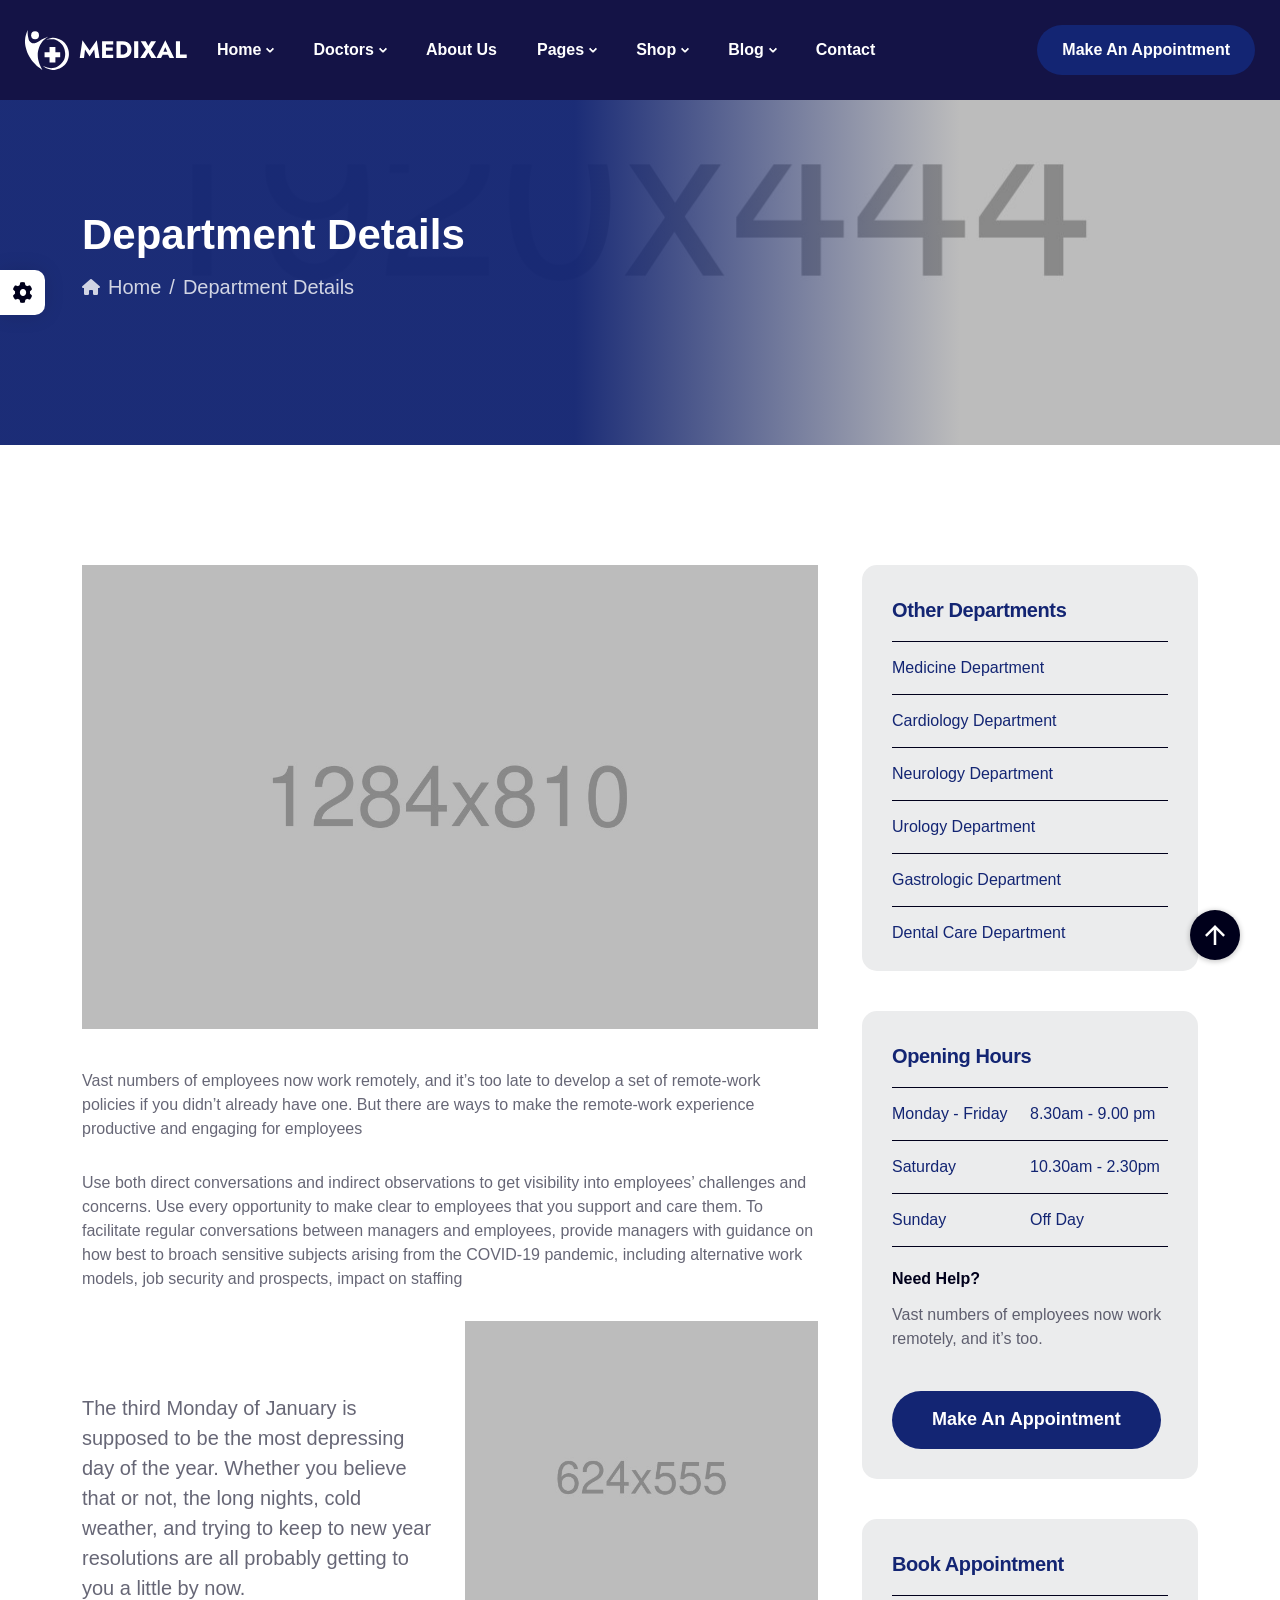
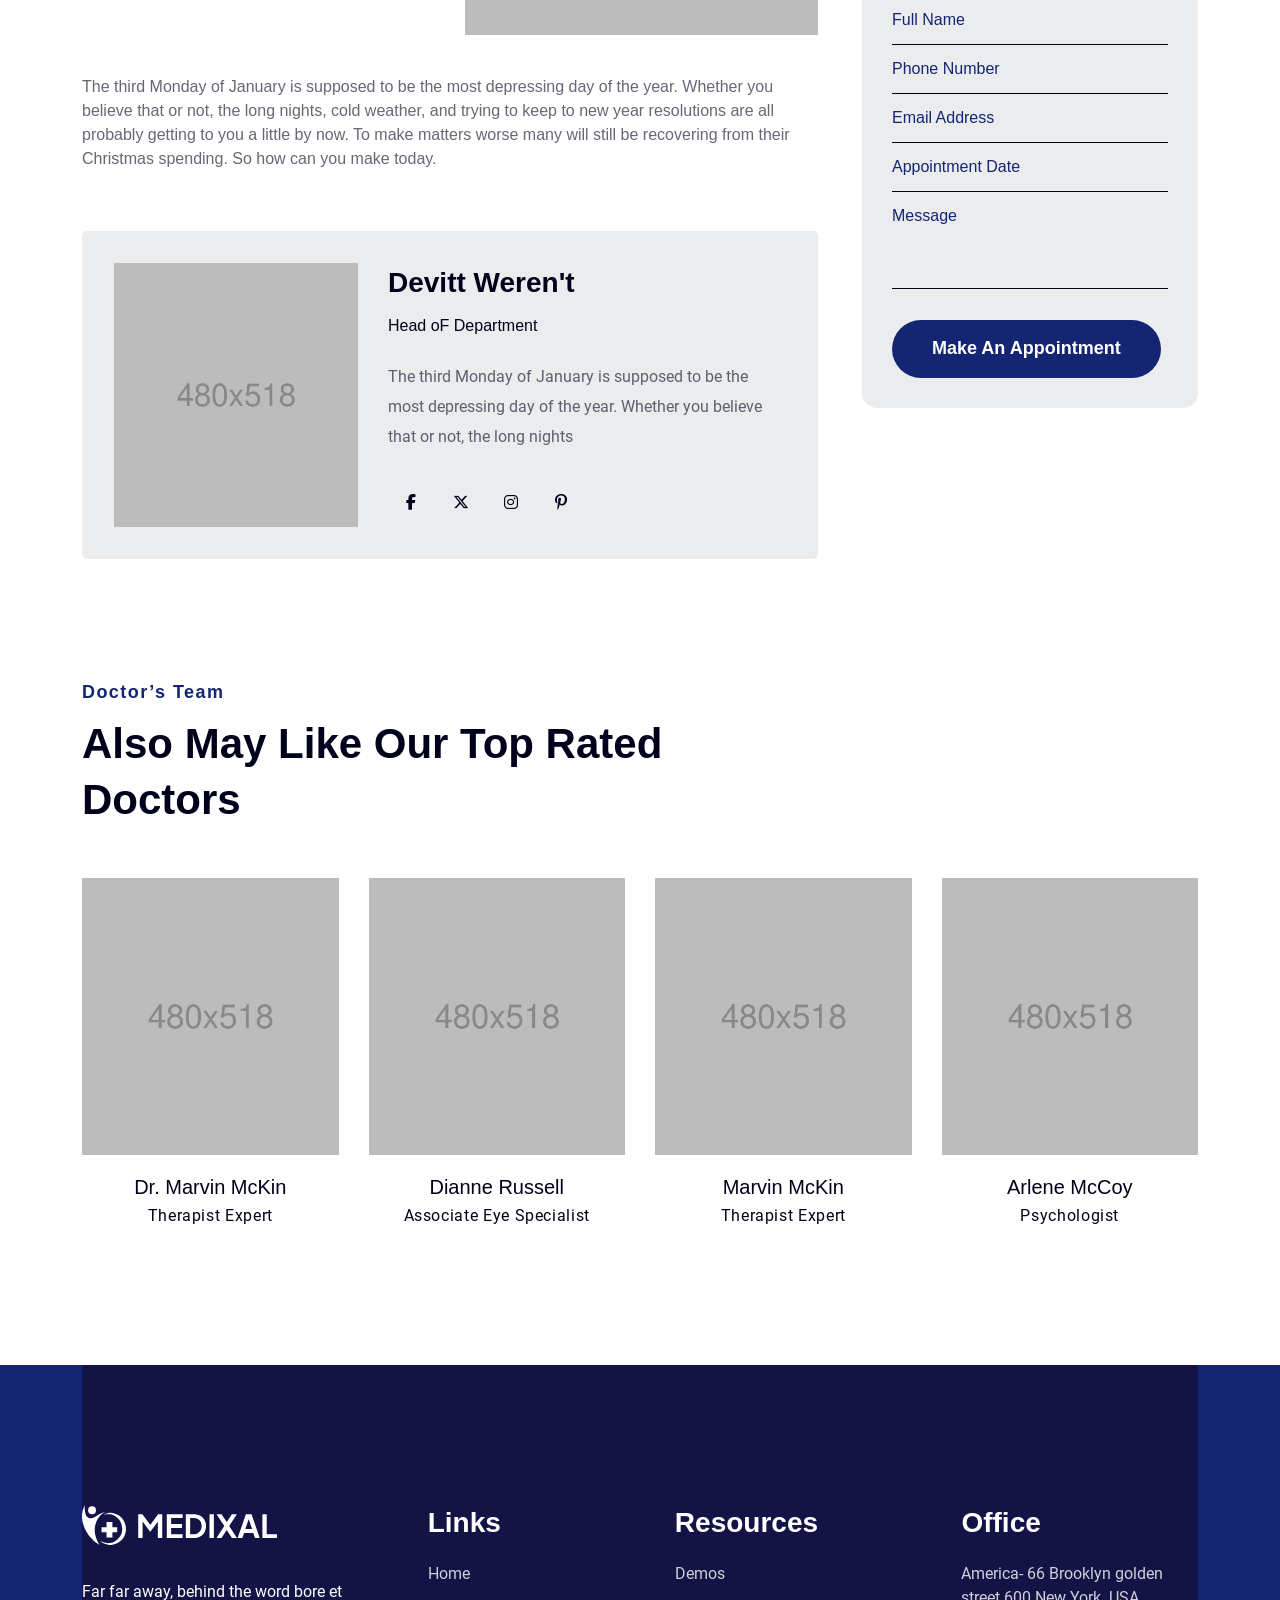
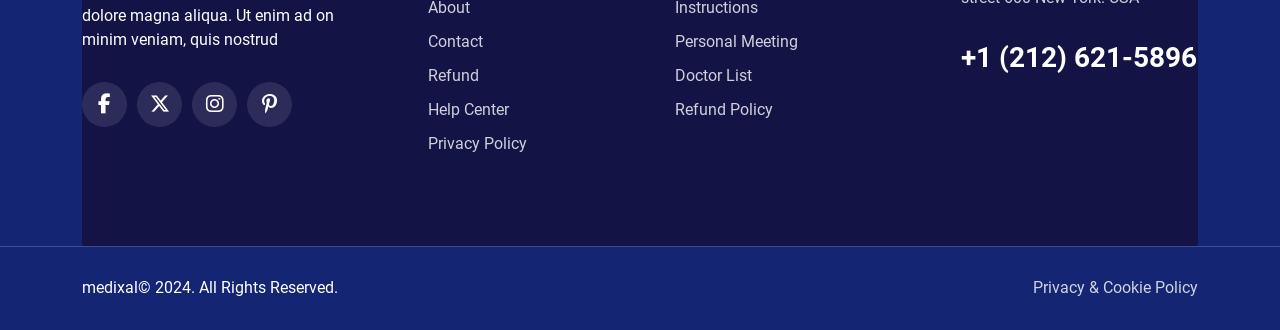
<file: department-details.html>
<!DOCTYPE html>
<html class="no-js" lang="en">

<head>
  <!-- Meta Tags -->
  <meta charset="utf-8">
  <meta http-equiv="x-ua-compatible" content="ie=edge">
  <meta name="viewport" content="width=device-width, initial-scale=1">
  <meta name="author" content="ThemeDox">
  <!-- Favicon Icon -->
  <link rel="icon" href="assets/img/favicon.png">
  <!-- Site Title -->
  <title>Medixal - Medical and Healthcare Template</title>
  <link rel="stylesheet" href="assets/css/bootstrap.min.css">
  <link rel="stylesheet" href="assets/css/fontawesome.min.css">
  <link rel="stylesheet" href="assets/css/animate.css">
  <link rel="stylesheet" href="assets/css/slick.min.css">
  <link rel="stylesheet" href="assets/css/odometer.css">
  <link rel="stylesheet" href="assets/css/light-gallerr.min.css">
  <link rel="stylesheet" href="assets/css/jquery-ui.min.css">
  <link rel="stylesheet" href="assets/css/jquery-timepicker.min.css">
  <link rel="stylesheet" href="assets/css/select2.min.css">
  <link rel="stylesheet" href="assets/css/style.css">
</head>

<body>
  <!-- Start Preloader -->
  <div class="cs_preloader">
    <div class="cs_preloader_in">
      <div class="cs_wave_first">
        <svg enable-background="new 0 0 300.08 300.08" viewBox="0 0 300.08 300.08" xmlns="http://www.w3.org/2000/svg"><path d="m293.26 184.14h-82.877l-12.692-76.138c-.546-3.287-3.396-5.701-6.718-5.701-.034 0-.061 0-.089 0-3.369.027-6.199 2.523-6.677 5.845l-12.507 87.602-14.874-148.69c-.355-3.43-3.205-6.056-6.643-6.138-.048 0-.096 0-.143 0-3.39 0-6.274 2.489-6.752 5.852l-19.621 137.368h-9.405l-12.221-42.782c-.866-3.028-3.812-5.149-6.8-4.944-3.13.109-5.777 2.332-6.431 5.395l-8.941 42.332h-73.049c-3.771 0-6.82 3.049-6.82 6.82 0 3.778 3.049 6.82 6.82 6.82h78.566c3.219 0 6.002-2.251 6.67-5.408l4.406-20.856 6.09 21.313c.839 2.939 3.526 4.951 6.568 4.951h20.46c3.396 0 6.274-2.489 6.752-5.845l12.508-87.596 14.874 148.683c.355 3.437 3.205 6.056 6.643 6.138h.143c3.39 0 6.274-2.489 6.752-5.845l14.227-99.599 6.397 38.362c.546 3.287 3.396 5.702 6.725 5.702h88.66c3.771 0 6.82-3.049 6.82-6.82-.001-3.772-3.05-6.821-6.821-6.821z" /></svg>
      </div>
      <div class="cs_wave_second">
        <svg enable-background="new 0 0 300.08 300.08" viewBox="0 0 300.08 300.08" xmlns="http://www.w3.org/2000/svg"><path d="m293.26 184.14h-82.877l-12.692-76.138c-.546-3.287-3.396-5.701-6.718-5.701-.034 0-.061 0-.089 0-3.369.027-6.199 2.523-6.677 5.845l-12.507 87.602-14.874-148.69c-.355-3.43-3.205-6.056-6.643-6.138-.048 0-.096 0-.143 0-3.39 0-6.274 2.489-6.752 5.852l-19.621 137.368h-9.405l-12.221-42.782c-.866-3.028-3.812-5.149-6.8-4.944-3.13.109-5.777 2.332-6.431 5.395l-8.941 42.332h-73.049c-3.771 0-6.82 3.049-6.82 6.82 0 3.778 3.049 6.82 6.82 6.82h78.566c3.219 0 6.002-2.251 6.67-5.408l4.406-20.856 6.09 21.313c.839 2.939 3.526 4.951 6.568 4.951h20.46c3.396 0 6.274-2.489 6.752-5.845l12.508-87.596 14.874 148.683c.355 3.437 3.205 6.056 6.643 6.138h.143c3.39 0 6.274-2.489 6.752-5.845l14.227-99.599 6.397 38.362c.546 3.287 3.396 5.702 6.725 5.702h88.66c3.771 0 6.82-3.049 6.82-6.82-.001-3.772-3.05-6.821-6.821-6.821z" /></svg>
      </div>
    </div>
  </div>
  <!-- End Preloader -->
  <!-- Start Header Section -->
  <header class="cs_site_header cs_style_1 cs_type_3 cs_sticky_header cs_heading_font">
    <div class="cs_main_header">
      <div class="container-fluid">
        <div class="cs_main_header_in">
          <div class="cs_main_header_left">
            <a class="cs_site_branding" href="index.html">
              <img src="assets/img/logo.svg" alt="Logo">
            </a>
            <div class="cs_nav cs_fs_18 cs_semibold">
              <div class="cs_nav_list_wrap">
                <ul class="cs_nav_list">
                  <li class="menu-item-has-children cs_mega_menu">
                    <a href="index.html">Home</a>
                    <ul class="cs_mega_wrapper cs_with_thumb">
                      <li>
                        <a href="index.html">
                          <img src="assets/img/demo/1_main-home.jpg" alt="">Main Home
                        </a>
                      </li>
                      <li>
                        <a href="dental.html">
                          <img src="assets/img/demo/2_dental.jpg" alt="">Dental
                        </a>
                      </li>
                      <li>
                        <a href="eye-care.html">
                          <img src="assets/img/demo/3_eye-care.jpg" alt="">Eye Care
                        </a>
                      </li>
                      <li>
                        <a href="rehabilitations.html">
                          <img src="assets/img/demo/4_rehabilatations-center.jpg" alt="">Rehabilatations Center
                        </a>
                      </li>
                      <li>
                        <a href="physiotherapy.html">
                          <img src="assets/img/demo/5_physiotherepy_center.jpg" alt="">Physiotherepy Center
                        </a>
                      </li>
                      <li>
                        <a href="psychology.html">
                          <img src="assets/img/demo/6_psychology.jpg" alt="">Psychology
                        </a>
                      </li>
                    </ul>
                  </li>
                  <li class="menu-item-has-children">
                    <a href="doctors.html">Doctors</a>
                    <ul>
                      <li><a href="doctors.html">Find Doctors</a></li>
                      <li><a href="doctor-details.html">Doctor Details</a></li>
                    </ul>
                  </li>
                  <li><a href="about.html">About Us</a></li>
                  <li class="menu-item-has-children">
                    <a href="#">Pages</a>
                    <ul>
                      <li><a href="appointment.html">Appointment</a></li>
                      <li><a href="department.html">Our Departments</a></li>
                      <li><a href="department-details.html">Department Details</a></li>
                      <li><a href="case-studies.html">Case Studies</a></li>
                      <li><a href="case-studies-details.html">Case Studies Details</a></li>
                      <li><a href="services.html">Services</a></li>
                      <li><a href="service-details.html">Service Details</a></li>
                      <li><a href="pricing-plan.html">Pricing Plan</a></li>
                      <li><a href="gallery.html">Gallery</a></li>
                      <li><a href="working-process.html">Working progress</a></li>
                      <li><a href="before-after.html">Before After</a></li>
                    </ul>
                  </li>
                  <li class="menu-item-has-children">
                    <a href="products.html">Shop</a>
                    <ul>
                      <li><a href="shop.html">Shop</a></li>
                      <li><a href="shop-details.html">Shop Details</a></li>
                      <li><a href="cart.html">Cart</a></li>
                      <li><a href="checkout.html">Checkout</a></li>
                    </ul>
                  </li>
                  <li class="menu-item-has-children">
                    <a href="blog.html">Blog</a>
                    <ul>
                      <li><a href="blog.html">Blog</a></li>
                      <li><a href="blog-with-sidebar.html">Blog With Sidebar</a></li>
                      <li><a href="blog-details.html">Blog Details</a></li>
                    </ul>
                  </li>
                  <li><a href="contact.html">Contact</a></li>
                </ul>
              </div>
            </div>
          </div>
          <div class="cs_main_header_right">
            <div class="cs_header_icon_boxes cs_fs_18 cs_semibold">
              <a href="#" class="cs_center">EN</a>
              <button type="button" class="cs_search_toggle_btn cs_center">
                <svg width="28" height="28" viewBox="0 0 28 28" fill="none" xmlns="http://www.w3.org/2000/svg">
                  <g clip-path="url(#clip0_47_5956)">
                    <path
                      d="M4.96094 9.88281C4.65909 9.88281 4.41406 10.1276 4.41406 10.4295C4.41406 10.7313 4.65909 10.9763 4.96094 10.9763C5.26279 10.9763 5.50781 10.7313 5.50781 10.4295C5.50781 10.1276 5.26279 9.88281 4.96094 9.88281Z"
                      fill="currentColor" />
                    <path
                      d="M20.2847 16.4181C20.1824 16.3156 20.0431 16.2579 19.898 16.2579C19.8925 16.259 19.6823 16.2472 19.5114 16.4181L19.1249 16.8046L17.8684 15.5482C20.6412 11.6614 20.2195 6.29966 16.8048 2.88511C12.9583 -0.961383 6.73203 -0.962024 2.88511 2.88511C-0.961383 6.73139 -0.962024 12.9579 2.88511 16.8048C6.29133 20.2112 11.6509 20.6483 15.548 17.8684L16.8046 19.1249L16.4181 19.5114C16.2047 19.7248 16.2045 20.0713 16.4181 20.2849L23.3318 27.198C24.4001 28.2669 26.1294 28.2676 27.198 27.1982C28.2669 26.1301 28.2673 24.4006 27.198 23.332L20.2847 16.4181ZM17.5779 18.3516L16.407 17.1807C16.5431 17.0588 16.6762 16.9336 16.8048 16.8048C16.9336 16.6762 17.0588 16.5431 17.1807 16.4072L18.3516 17.5781L17.5779 18.3516ZM3.65842 16.0315C0.239177 12.6124 0.23875 7.07789 3.65842 3.65842C7.07746 0.239177 12.612 0.23875 16.0315 3.65842C19.443 7.06977 19.4603 12.603 16.0315 16.0315C12.5639 19.4994 7.03089 19.4041 3.65842 16.0315ZM19.898 17.5781L21.4444 19.1247L19.1247 21.4444L17.5781 19.898L19.898 17.5781ZM26.4246 26.4249C25.7838 27.0664 24.7466 27.0666 24.1053 26.4249L19.898 22.2178L22.2178 19.898L26.4249 24.1055C27.0661 24.7462 27.0668 25.7833 26.4246 26.4249Z"
                      fill="currentColor" />
                    <path
                      d="M15.2567 4.43107C12.2662 1.44057 7.42143 1.43886 4.42964 4.43065C1.44533 7.4156 1.44533 12.2725 4.42964 15.2577C7.42185 18.2497 12.2638 18.2499 15.2563 15.2577C18.2412 12.2725 18.2414 7.41581 15.2567 4.43107ZM14.4829 14.4842C11.9184 17.0487 7.76814 17.0493 5.20295 14.4844C2.64503 11.9256 2.64503 7.76252 5.20295 5.20375C7.76621 2.6407 11.9193 2.64006 14.4834 5.20439C17.0417 7.76274 17.0415 11.9256 14.4829 14.4842Z"
                      fill="currentColor" />
                    <path
                      d="M9.84478 4.375C8.38317 4.375 7.01001 4.94366 5.97821 5.9761C5.38006 6.57425 4.93979 7.28091 4.66977 8.07687C4.57278 8.3627 4.72574 8.67331 5.01178 8.77029C5.29825 8.86749 5.60843 8.71368 5.70541 8.42828C5.92096 7.79275 6.27301 7.22793 6.75152 6.7492C7.57696 5.92355 8.67541 5.46875 9.84478 5.46875C10.1468 5.46875 10.3917 5.22394 10.3917 4.92187C10.3917 4.61981 10.1468 4.375 9.84478 4.375Z"
                      fill="currentColor" />
                  </g>
                  <defs>
                    <clipPath id="clip0_47_5956">
                      <rect width="28" height="28" fill="white" />
                    </clipPath>
                  </defs>
                </svg>
              </button>
              <a href="cart.html" class="cs_center">
                <svg width="28" height="28" viewBox="0 0 28 28" fill="none" xmlns="http://www.w3.org/2000/svg">
                  <path
                    d="M5.83464 9.04688C5.67355 9.04688 5.54297 9.17746 5.54297 9.33854V24.5052C5.54297 24.6663 5.67355 24.7969 5.83464 24.7969H22.168C22.3291 24.7969 22.4596 24.6663 22.4596 24.5052V9.33854C22.4596 9.17746 22.3291 9.04688 22.168 9.04688H5.83464ZM3.79297 9.33854C3.79297 8.21096 4.70705 7.29688 5.83464 7.29688H22.168C23.2956 7.29688 24.2096 8.21096 24.2096 9.33854V24.5052C24.2096 25.6328 23.2956 26.5469 22.168 26.5469H5.83464C4.70705 26.5469 3.79297 25.6328 3.79297 24.5052V9.33854Z"
                    fill="currentColor" />
                  <path
                    d="M14.0013 3.21094C12.2294 3.21094 10.793 4.64736 10.793 6.41927V10.5026C10.793 10.9858 10.4012 11.3776 9.91797 11.3776C9.43472 11.3776 9.04297 10.9858 9.04297 10.5026V6.41927C9.04297 3.68086 11.2629 1.46094 14.0013 1.46094C16.7397 1.46094 18.9596 3.68086 18.9596 6.41927V10.5026C18.9596 10.9858 18.5679 11.3776 18.0846 11.3776C17.6014 11.3776 17.2096 10.9858 17.2096 10.5026V6.41927C17.2096 4.64736 15.7732 3.21094 14.0013 3.21094Z"
                    fill="currentColor" />
                </svg>
              </a>
            </div>
            <a href="appointment.html" class="cs_btn cs_style_1 cs_fs_18 cs_semibold cs_accent_bg  cs_radius_100"><span class="cs_btn_text">Make An Appointment</span></a>
          </div>
        </div>
      </div>
    </div>
  </header>
  <div class="cs_modal_search cs_center">
    <div class="cs_search_overlay cs_header_overlay"></div>
    <form action="#" class="cs_modal_search_form">
      <button class="cs_search_close" type="button">
        <svg width="40" height="40" viewBox="0 0 40 40" fill="none" xmlns="http://www.w3.org/2000/svg">
          <path
            d="M26.4233 14.7567L21.18 20L26.4233 25.2433C26.7483 25.5683 26.7483 26.0967 26.4233 26.4217C26.26 26.585 26.0467 26.665 25.8333 26.665C25.62 26.665 25.4067 26.5833 25.2433 26.4217L20 21.1783L14.7567 26.4217C14.5933 26.585 14.38 26.665 14.1667 26.665C13.9533 26.665 13.74 26.5833 13.5767 26.4217C13.2517 26.0967 13.2517 25.5683 13.5767 25.2433L18.82 20L13.5767 14.7567C13.2517 14.4317 13.2517 13.9033 13.5767 13.5783C13.9017 13.2533 14.43 13.2533 14.755 13.5783L19.9983 18.8217L25.2417 13.5783C25.5667 13.2533 26.095 13.2533 26.42 13.5783C26.745 13.9033 26.745 14.4317 26.42 14.7567H26.4233ZM40 20C40 31.0283 31.0283 40 20 40C8.97167 40 0 31.0283 0 20C0 8.97167 8.97167 0 20 0C31.0283 0 40 8.97167 40 20ZM38.3333 20C38.3333 9.89167 30.1083 1.66667 20 1.66667C9.89167 1.66667 1.66667 9.89167 1.66667 20C1.66667 30.1083 9.89167 38.3333 20 38.3333C30.1083 38.3333 38.3333 30.1083 38.3333 20Z"
            fill="currentColor" />
        </svg>
      </button>
      <input type="text" placeholder="Type to search..." class="cs_fs_32 cs_modal_search_input">
    </form>
  </div>
  <!-- End Header Section -->
  <!-- Start Page Header -->
  <section class="cs_page_heading cs_center cs_bg_filed" data-src="assets/img/page_heading_bg.jpg">
    <div class="container">
      <div class="cs_page_heading_in">
        <h1 class="cs_page_heading_title cs_fs_48 cs_white_color">Department Details</h1>
        <ol class="breadcrumb cs_fs_20 cs_white_color cs_heading_font">
          <li class="breadcrumb-item"><a href="index.html"><i class="fa-solid fa-house"></i>Home</a></li>
          <li class="breadcrumb-item active">Department Details</li>
        </ol>
      </div>
    </div>
  </section>
  <!-- End Page Header -->
  <!-- Start Department Details  -->
  <div class="cs_height_120 cs_height_lg_80"></div>
  <div class="container">
    <div class="row cs_gap_y_40">
      <div class="col-lg-8">
        <div class="cs_department_details cs_heading_font">
          <div class="cs_department_details_thumbnail cs_radius_15">
            <img src="assets/img/department_details_1.jpeg" alt="Image">
          </div>
          <p>Vast numbers of employees now work remotely, and it’s too late to develop a set of remote-work policies if you didn’t already have one. But there are ways to make the remote-work experience productive and engaging for employees</p>
          <p>Use both direct conversations and indirect observations to get visibility into employees’ challenges and concerns. Use every opportunity to make clear to employees that you support and care them. To facilitate regular conversations between managers and employees, provide managers with guidance on how best to broach sensitive subjects arising from the COVID-19 pandemic, including alternative work models, job security and prospects, impact on staffing</p>
          <div class="row cs_row_gap_30 cs_gap_y_30 align-items-center">
            <div class="col-lg-6">
              <blockquote>The third Monday of January is supposed to be the most depressing day of the year. Whether you believe that or not, the long nights, cold weather, and trying to keep to new year resolutions are all probably getting to you a little by now.</blockquote>
            </div>
            <div class="col-lg-6">
              <img src="assets/img/department_details_2.jpeg" alt="Image">
            </div>
          </div>
          <p>The third Monday of January is supposed to be the most depressing day of the year. Whether you believe that or not, the long nights, cold weather, and trying to keep to new year resolutions are all probably getting to you a little by now. To make matters worse many will still be recovering from
            their Christmas spending. So how can you make today.</p>
        </div>
        <div class="cs_height_60 cs_height_lg_50"></div>
        <div class="cs_card cs_style_10 cs_radius_5 cs_gray_bg position-relative">
          <div class="cs_card_thumbnail">
            <img src="assets/img/team_7.jpeg" alt="Image">
          </div>
          <div class="cs_card_info">
            <h3 class="cs_card_title cs_fs_32 cs_semibold">Devitt Weren't</h3>
            <p class="cs_card_subtitle cs_heading_color cs_heading_font">Head oF Department</p>
            <p class="cs_card_text">The third Monday of January is supposed to be the most depressing day of the year. Whether you believe that or not, the long nights</p>
            <div class="cs_social_btns cs_style_1">
              <a href="#" class="cs_center cs_heading cs_radius_50"><i class="fa-brands fa-facebook-f"></i></a>
              <a href="#" class="cs_center cs_heading cs_radius_50"><i class="fa-brands fa-x-twitter"></i></a>
              <a href="#" class="cs_center cs_heading cs_radius_50"><i class="fa-brands fa-instagram"></i></a>
              <a href="#" class="cs_center cs_heading cs_radius_50"><i class="fa-brands fa-pinterest-p"></i></a>
            </div>
          </div>
        </div>
      </div>
      <aside class="col-lg-4">
        <div class="cs_sidebar cs_style_4 cs_heading_font">
          <div class="cs_sidebar_widget cs_type_3 cs_gray_bg cs_radius_15">
            <h3 class="cs_widget_title cs_fs_20 cs_semibold cs_accent_color">Other Departments</h3>
            <hr>
            <ul class="cs_department_list cs_accent_color cs_mp0">
              <li><a href="department-details.html">Medicine Department</a></li>
              <li><a href="department-details.html">Cardiology Department</a></li>
              <li><a href="department-details.html">Neurology Department</a></li>
              <li><a href="department-details.html">Urology Department</a></li>
              <li><a href="department-details.html">Gastrologic Department</a></li>
              <li><a href="department-details.html">Dental Care Department</a></li>
            </ul>
          </div>
          <div class="cs_sidebar_widget cs_type_3 cs_gray_bg cs_radius_15">
            <h3 class="cs_widget_title cs_fs_20 cs_semibold cs_accent_color">Opening Hours</h3>
            <hr>
            <ul class="cs_schedule_list cs_accent_color cs_mp0">
              <li><span>Monday - Friday</span><span> 8.30am - 9.00 pm</span></li>
              <li><span>Saturday </span><span>10.30am - 2.30pm</span></li>
              <li><span>Sunday</span><span>Off Day</span></li>
            </ul>
            <h4 class="cs_help_title">Need Help?</h4>
            <p class="cs_widget_text">Vast numbers of employees now work remotely, and it’s too.</p>
            <a href="appointment.html" class="cs_btn cs_style_1 cs_accent_bg cs_fs_18 cs_semibold cs_radius_100"><span class="cs_btn_text">Make An Appointment</span>
            </a>
          </div>
          <div class="cs_sidebar_widget cs_type_3 cs_gray_bg cs_radius_15">
            <h3 class="cs_widget_title cs_fs_20 cs_semibold cs_accent_color">Book Appointment</h3>
            <hr>
            <form class="cs_appoinment_form">
              <div class="col-12">
                <input type="text" placeholder="Full Name" class="cs_form_field">
              </div>
              <div class="col-12">
                <input type="text" placeholder="Phone Number" class="cs_form_field">
              </div>
              <div class="col-12">
                <input type="email" placeholder="Email Address" class="cs_form_field">
              </div>
              <div class="col-12">
                <input type="text" placeholder="Appointment Date" class="cs_form_field">
              </div>
              <div class="col-12">
                <textarea name="message" rows="3" placeholder="Message" class="cs_form_field"></textarea>
              </div>
              <div class="col-12">
                <button type="submit" class="cs_btn cs_style_1 cs_accent_bg cs_fs_18 cs_semibold cs_radius_100"><span class="cs_btn_text">Make An Appointment</span>
                </button>
              </div>
            </form>
          </div>
        </div>
      </aside>
    </div>
  </div>
  <!-- End Department Details  -->
  <!-- Start Team Section -->
  <section>
    <div class="cs_height_120 cs_height_lg_80"></div>
    <div class="container">
      <div class="cs_section_heading cs_style_1">
        <p class="cs_section_subtitle cs_fs_18 cs_semibold cs_accent_color cs_heading_font">Doctor’s Team</p>
        <h2 class="cs_section_title cs_fs_48 mb-0">Also May Like Our Top Rated <br>Doctors</h2>
      </div>
      <div class="cs_height_50 cs_height_lg_40"></div>
      <div class="row cs_row_gap_30 cs_gap_y_30">
        <div class="col-lg-3 col-sm-6">
          <div class="cs_team cs_style_1 cs_type_2">
            <div class="cs_team_thumbnail cs_center">
              <img src="assets/img/team_5.jpeg" alt="Team Thumbnail">
              <div class="cs_social_btns cs_style_2 position-absolute">
                <a href="#" class="cs_center cs_share"><i class="fa-brands fa-facebook-f"></i></a>
                <a href="#" class="cs_center"><i class="fa-brands fa-x-twitter"></i></a>
                <a href="#" class="cs_center"><i class="fa-brands fa-instagram"></i></a>
                <a href="#" class="cs_center"><i class="fa-brands fa-pinterest-p"></i></a>
              </div>
            </div>
            <div class="cs_team_bio">
              <h3 class="cs_team_title cs_fs_20 cs_medium cs_heading_color">
                <a href="doctor-details.html">Dr. Marvin McKin</a>
              </h3>
              <p class="cs_team_subtitle cs_heading_color mb-0">Therapist Expert</p>
            </div>
          </div>
        </div>
        <div class="col-lg-3 col-sm-6">
          <div class="cs_team cs_style_1 cs_type_2">
            <div class="cs_team_thumbnail cs_center">
              <img src="assets/img/team_7.jpeg" alt="Team Thumbnail">
              <div class="cs_social_btns cs_style_2 position-absolute">
                <a href="#" class="cs_center cs_share"><i class="fa-brands fa-facebook-f"></i></a>
                <a href="#" class="cs_center"><i class="fa-brands fa-x-twitter"></i></a>
                <a href="#" class="cs_center"><i class="fa-brands fa-instagram"></i></a>
                <a href="#" class="cs_center"><i class="fa-brands fa-pinterest-p"></i></a>
              </div>
            </div>
            <div class="cs_team_bio">
              <h3 class="cs_team_title cs_fs_20 cs_medium cs_heading_color"><a href="doctor-details.html">Dianne
                  Russell</a></h3>
              <p class="cs_team_subtitle cs_heading_color mb-0">Associate Eye Specialist</p>
            </div>
          </div>
        </div>
        <div class="col-lg-3 col-sm-6">
          <div class="cs_team cs_style_1 cs_type_2">
            <div class="cs_team_thumbnail cs_center">
              <img src="assets/img/team_20.jpeg" alt="Team Thumbnail">
              <div class="cs_social_btns cs_style_2 position-absolute">
                <a href="#" class="cs_center cs_share"><i class="fa-brands fa-facebook-f"></i></a>
                <a href="#" class="cs_center"><i class="fa-brands fa-x-twitter"></i></a>
                <a href="#" class="cs_center"><i class="fa-brands fa-instagram"></i></a>
                <a href="#" class="cs_center"><i class="fa-brands fa-pinterest-p"></i></a>
              </div>
            </div>
            <div class="cs_team_bio">
              <h3 class="cs_team_title cs_fs_20 cs_medium cs_heading_color"><a href="doctor-details.html">Marvin
                  McKin</a></h3>
              <p class="cs_team_subtitle cs_heading_color mb-0">Therapist Expert</p>
            </div>
          </div>
        </div>
        <div class="col-lg-3 col-sm-6">
          <div class="cs_team cs_style_1 cs_type_2">
            <div class="cs_team_thumbnail cs_center">
              <img src="assets/img/team_21.jpeg" alt="Team Thumbnail">
              <div class="cs_social_btns cs_style_2 position-absolute">
                <a href="#" class="cs_center cs_share"><i class="fa-brands fa-facebook-f"></i></a>
                <a href="#" class="cs_center"><i class="fa-brands fa-x-twitter"></i></a>
                <a href="#" class="cs_center"><i class="fa-brands fa-instagram"></i></a>
                <a href="#" class="cs_center"><i class="fa-brands fa-pinterest-p"></i></a>
              </div>
            </div>
            <div class="cs_team_bio">
              <h3 class="cs_team_title cs_fs_20 cs_medium cs_heading_color"><a href="doctor-details.html">Arlene
                  McCoy</a></h3>
              <p class="cs_team_subtitle cs_heading_color mb-0">Psychologist</p>
            </div>
          </div>
        </div>
      </div>
    </div>
    <div class="cs_height_120 cs_height_lg_80"></div>
  </section>
  <!-- End Team Section -->
  <!-- Start Footer Section -->
  <footer class="cs_footer cs_style_1 cs_accent_bg">
    <div class="container cs_white_color">
      <div class="cs_footer_row">
        <div class="cs_footer_col">
          <div class="cs_footer_widget">
            <div class="cs_footer_text_widget">
              <img src="assets/img/footer_logo.svg" alt="Logo">
              <p>Far far away, behind the word bore et dolore magna aliqua. Ut enim ad on minim veniam, quis nostrud</p>
            </div>
            <div class="cs_social_btns cs_style_1">
              <a href="#" class="cs_center">
                <i class="fa-brands fa-facebook-f"></i>
              </a>
              <a href="#" class="cs_center">
                <i class="fa-brands fa-x-twitter"></i>
              </a>
              <a href="#" class="cs_center">
                <i class="fa-brands fa-instagram"></i>
              </a>
              <a href="#" class="cs_center">
                <i class="fa-brands fa-pinterest-p"></i>
              </a>
            </div>
          </div>
        </div>
        <div class="cs_footer_col">
          <div class="cs_footer_widget">
            <h2 class="cs_footer_widget_title cs_fs_32 cs_white_color cs_bold">Links</h2>
            <ul class="cs_footer_widget_menu">
              <li><a href="index.html">Home</a></li>
              <li><a href="about.html">About</a></li>
              <li><a href="contact.html">Contact</a></li>
              <li><a href="#">Refund</a></li>
              <li><a href="#">Help Center</a></li>
              <li><a href="#">Privacy Policy</a></li>
            </ul>
          </div>
        </div>
        <div class="cs_footer_col">
          <div class="cs_footer_widget">
            <h2 class="cs_footer_widget_title cs_fs_32 cs_white_color cs_bold">Resources</h2>
            <ul class="cs_footer_widget_menu">
              <li><a href="#">Demos</a></li>
              <li><a href="#">Instructions</a></li>
              <li><a href="#">Personal Meeting</a></li>
              <li><a href="doctors.html">Doctor List</a></li>
              <li><a href="#">Refund Policy</a></li>
            </ul>
          </div>
        </div>
        <div class="cs_footer_col">
          <div class="cs_footer_widget">
            <h2 class="cs_footer_widget_title cs_fs_32 cs_white_color cs_bold">Office</h2>
            <ul class="cs_footer_widget_menu cs_address">
              <li>America- 66 Brooklyn golden street 600 New York. USA</li>
              <li class="cs_fs_32 cs_bold cs_phone_number">
                <div class="cs_height_20 cs_height_lg_20"></div>
                <a href="tel:+444547800112">+1 (212) 621-5896</a>
              </li>
            </ul>
          </div>
        </div>
      </div>
    </div>
    <div class="cs_footer_bottom cs_white_color">
      <div class="container">
        <div class="cs_footer_bottom_in">
          <p class="cs_copyright mb-0">medixal© 2024. All Rights Reserved.</p>
          <ul class="cs_footer_widget_menu">
            <li><a href="#">Privacy &amp; Cookie Policy</a></li>
          </ul>
        </div>
      </div>
    </div>
  </footer>
  <!-- End Footer Section -->
  <!-- Start Scroll Up Button -->
  <span class="cs_scrollup">
    <svg width="20" height="20" viewBox="0 0 20 20" fill="none" xmlns="http://www.w3.org/2000/svg">
      <path d="M0 10L1.7625 11.7625L8.75 4.7875V20H11.25V4.7875L18.225 11.775L20 10L10 0L0 10Z" fill="currentColor" />
    </svg>
  </span>
  <!-- End Scroll Up Button -->

  <!-- Start Color Chnage  -->
  <div class="cs_color_settings">
    <div class="cs_color_settings_btn cs_center"><i class="fa-solid fa-gear"></i></div>
    <div class="cs_color_settings_in">
      <div class="cs_color_option cs_color_option_bg_1 cs_center active" data-color="#132573">
        <i class="fa-solid fa-check"></i>
      </div>
      <div class="cs_color_option cs_color_option_bg_2 cs_center" data-color="#09bbaf">
        <i class="fa-solid fa-check"></i>
      </div>
      <div class="cs_color_option cs_color_option_bg_3 cs_center" data-color="#a81874">
        <i class="fa-solid fa-check"></i>
      </div>
      <div class="cs_color_option cs_color_option_bg_4 cs_center" data-color="#2d3928">
        <i class="fa-solid fa-check"></i>
      </div>
      <div class="cs_color_option cs_color_option_bg_5 cs_center" data-color="#966046">
        <i class="fa-solid fa-check"></i>
      </div>
      <div class="cs_color_option cs_color_option_bg_6 cs_center" data-color="#307bc4">
        <i class="fa-solid fa-check"></i>
      </div>
    </div>
  </div>
  <!-- End Color Chnage  -->

  <!-- Script -->
  <script src="assets/js/jquery-3.7.1.min.js"></script>
  <script src="assets/js/wow.min.js"></script>
  <script src="assets/js/jquery.slick.min.js"></script>
  <script src="assets/js/odometer.js"></script>
  <script src="assets/js/light-gallery.min.js"></script>
  <script src="assets/js/jquery-ui.js"></script>
  <script src="assets/js/jquery-timepicker.min.js"></script>
  <script src="assets/js/select2.min.js"></script>
  <script src="assets/js/ripples.min.js"></script>
  <script src="assets/js/main.js"></script>
</body>
</html>
</file>
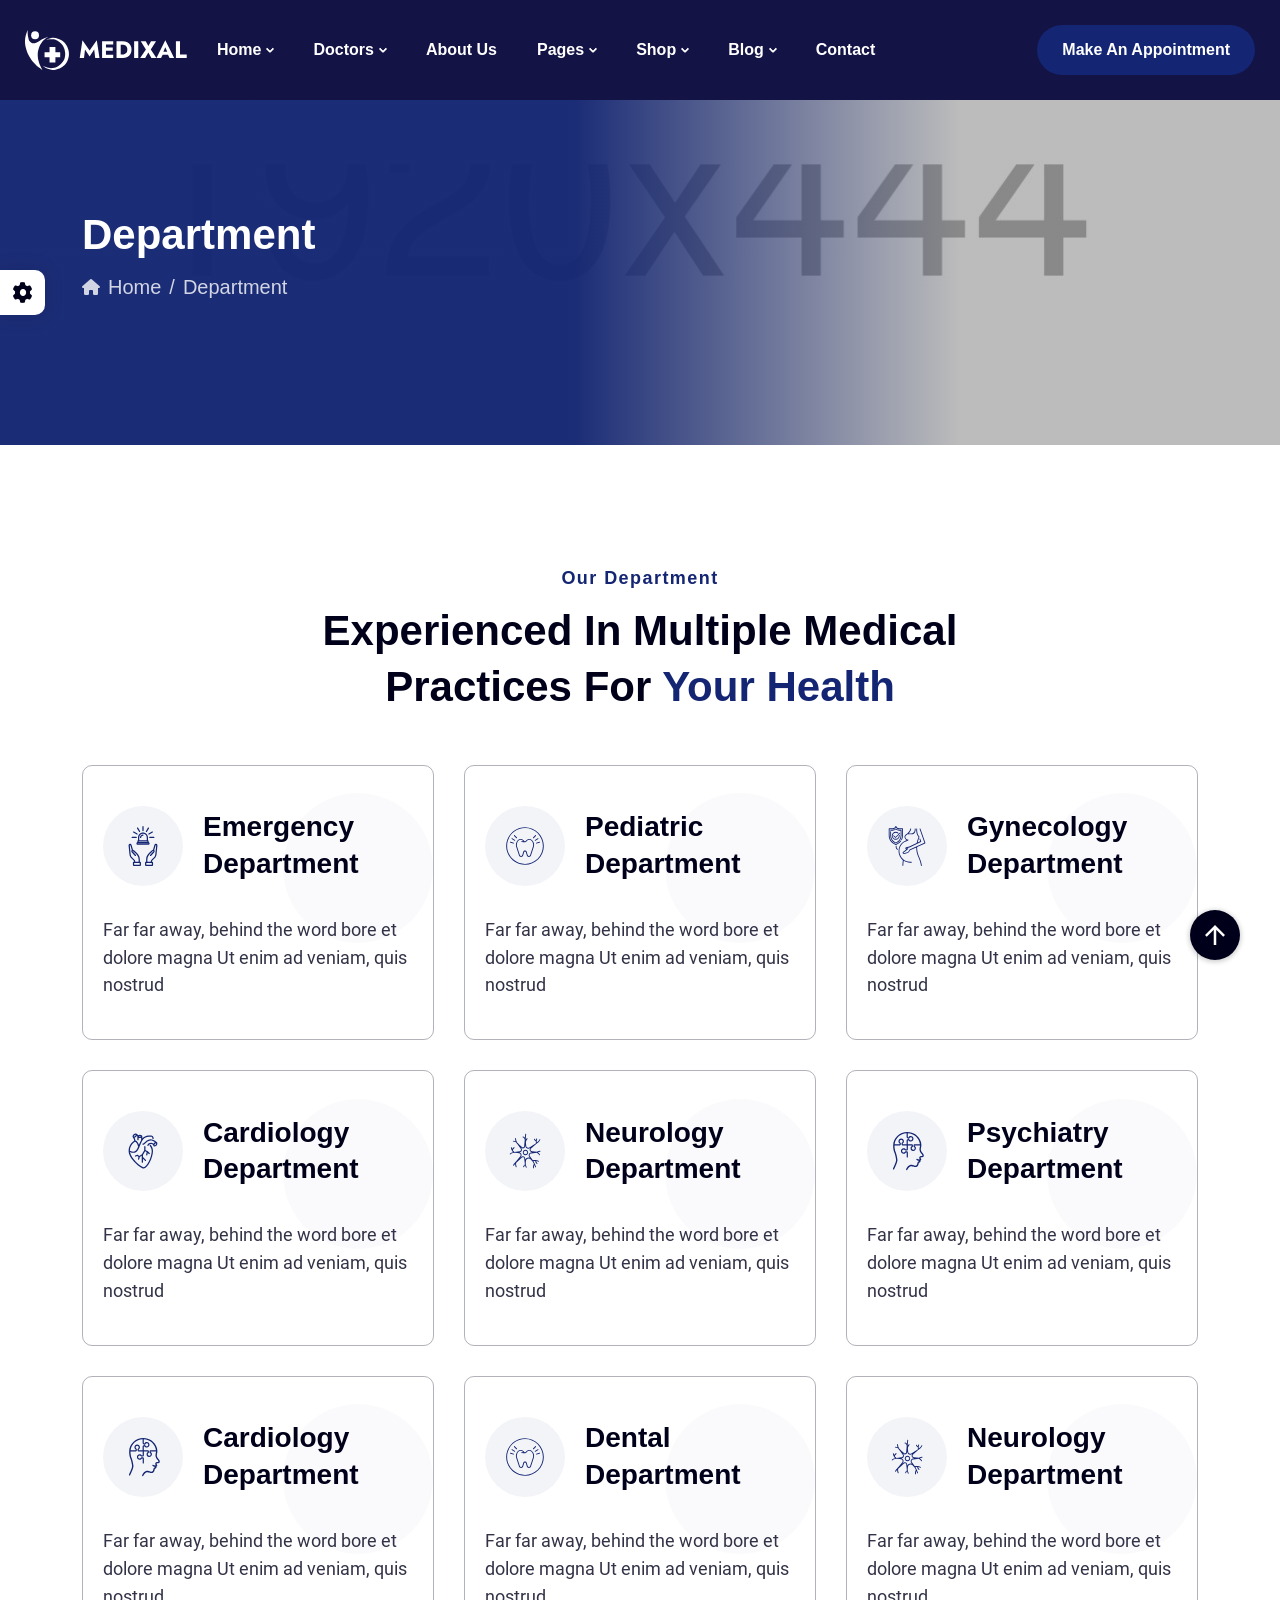
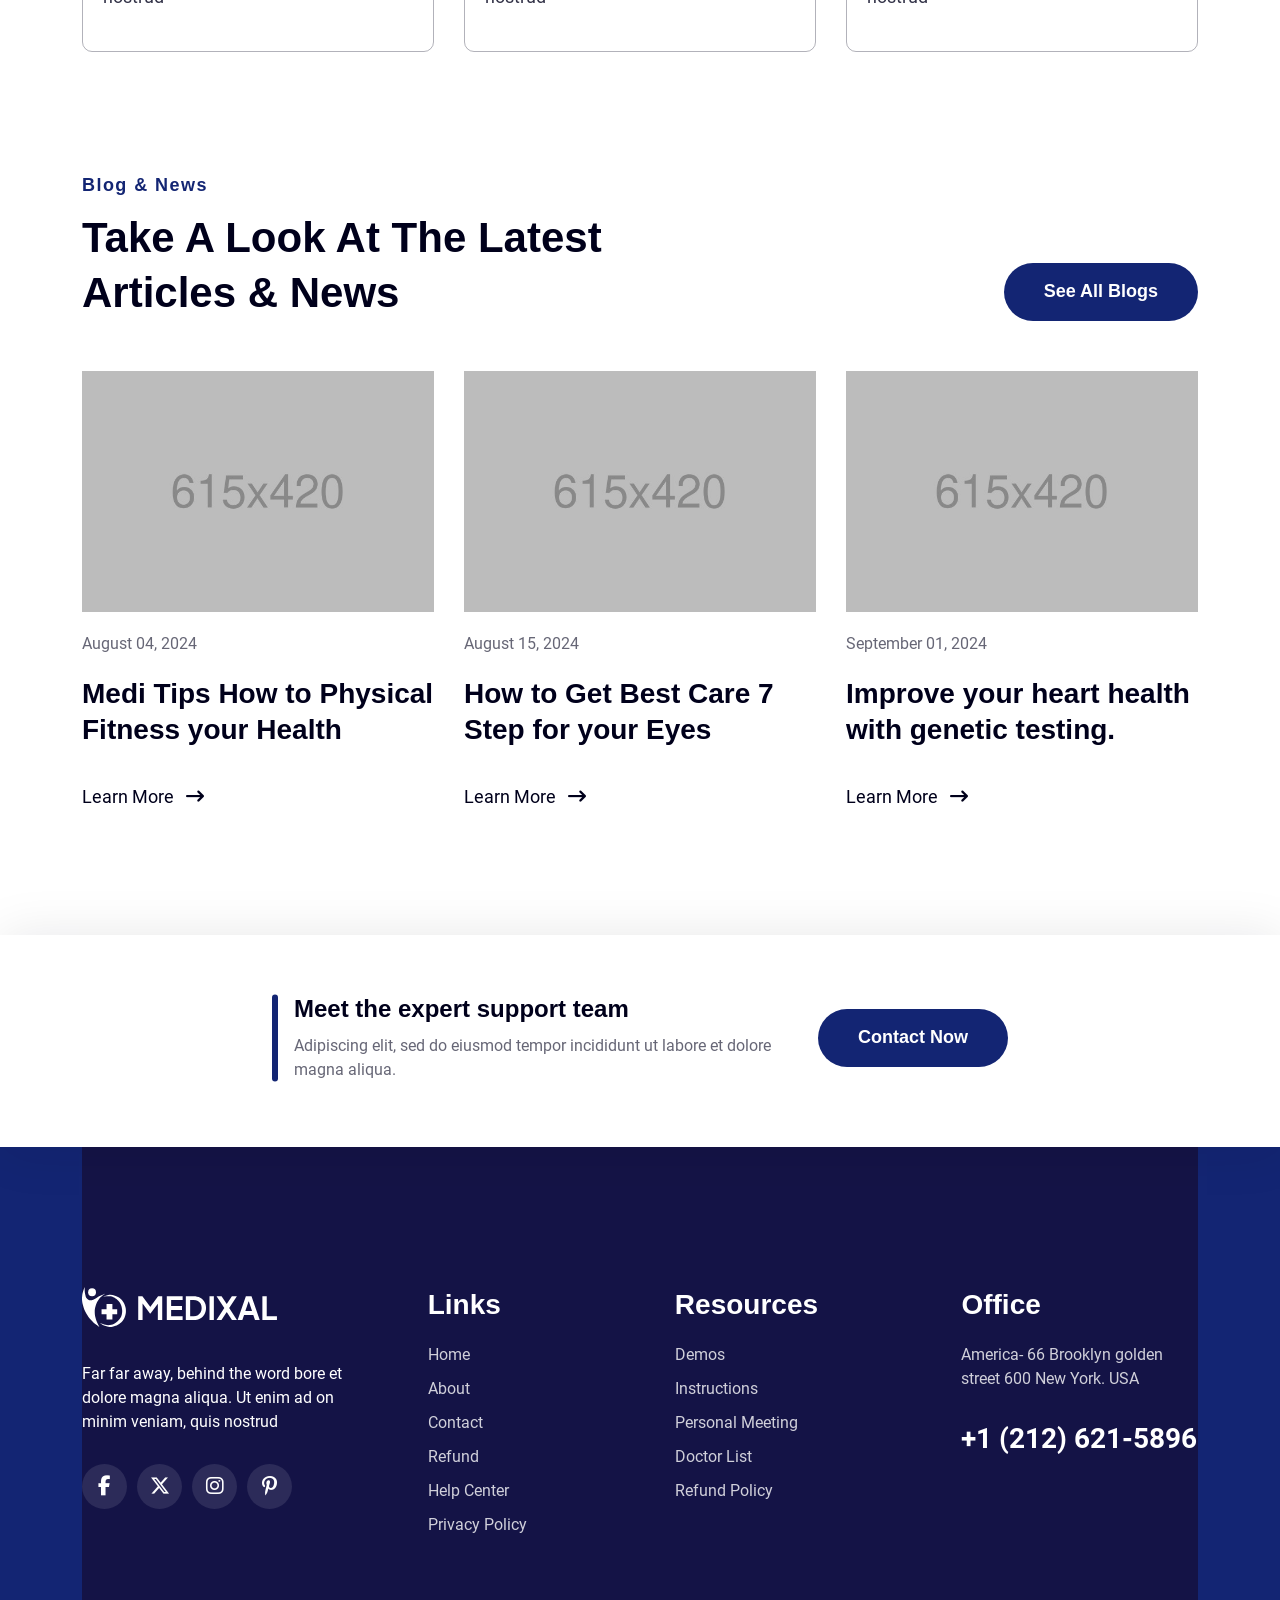
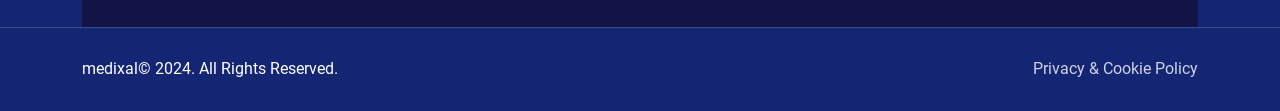
<file: department.html>
<!DOCTYPE html>
<html class="no-js" lang="en">

<head>
  <!-- Meta Tags -->
  <meta charset="utf-8">
  <meta http-equiv="x-ua-compatible" content="ie=edge">
  <meta name="viewport" content="width=device-width, initial-scale=1">
  <meta name="author" content="ThemeDox">
  <!-- Favicon Icon -->
  <link rel="icon" href="assets/img/favicon.png">
  <!-- Site Title -->
  <title>Medixal - Medical and Healthcare Template</title>
  <link rel="stylesheet" href="assets/css/bootstrap.min.css">
  <link rel="stylesheet" href="assets/css/fontawesome.min.css">
  <link rel="stylesheet" href="assets/css/animate.css">
  <link rel="stylesheet" href="assets/css/slick.min.css">
  <link rel="stylesheet" href="assets/css/odometer.css">
  <link rel="stylesheet" href="assets/css/light-gallerr.min.css">
  <link rel="stylesheet" href="assets/css/jquery-ui.min.css">
  <link rel="stylesheet" href="assets/css/jquery-timepicker.min.css">
  <link rel="stylesheet" href="assets/css/select2.min.css">
  <link rel="stylesheet" href="assets/css/style.css">
</head>

<body>
  <!-- Start Preloader -->
  <div class="cs_preloader">
    <div class="cs_preloader_in">
      <div class="cs_wave_first">
        <svg enable-background="new 0 0 300.08 300.08" viewBox="0 0 300.08 300.08" xmlns="http://www.w3.org/2000/svg"><path d="m293.26 184.14h-82.877l-12.692-76.138c-.546-3.287-3.396-5.701-6.718-5.701-.034 0-.061 0-.089 0-3.369.027-6.199 2.523-6.677 5.845l-12.507 87.602-14.874-148.69c-.355-3.43-3.205-6.056-6.643-6.138-.048 0-.096 0-.143 0-3.39 0-6.274 2.489-6.752 5.852l-19.621 137.368h-9.405l-12.221-42.782c-.866-3.028-3.812-5.149-6.8-4.944-3.13.109-5.777 2.332-6.431 5.395l-8.941 42.332h-73.049c-3.771 0-6.82 3.049-6.82 6.82 0 3.778 3.049 6.82 6.82 6.82h78.566c3.219 0 6.002-2.251 6.67-5.408l4.406-20.856 6.09 21.313c.839 2.939 3.526 4.951 6.568 4.951h20.46c3.396 0 6.274-2.489 6.752-5.845l12.508-87.596 14.874 148.683c.355 3.437 3.205 6.056 6.643 6.138h.143c3.39 0 6.274-2.489 6.752-5.845l14.227-99.599 6.397 38.362c.546 3.287 3.396 5.702 6.725 5.702h88.66c3.771 0 6.82-3.049 6.82-6.82-.001-3.772-3.05-6.821-6.821-6.821z" /></svg>
      </div>
      <div class="cs_wave_second">
        <svg enable-background="new 0 0 300.08 300.08" viewBox="0 0 300.08 300.08" xmlns="http://www.w3.org/2000/svg"><path d="m293.26 184.14h-82.877l-12.692-76.138c-.546-3.287-3.396-5.701-6.718-5.701-.034 0-.061 0-.089 0-3.369.027-6.199 2.523-6.677 5.845l-12.507 87.602-14.874-148.69c-.355-3.43-3.205-6.056-6.643-6.138-.048 0-.096 0-.143 0-3.39 0-6.274 2.489-6.752 5.852l-19.621 137.368h-9.405l-12.221-42.782c-.866-3.028-3.812-5.149-6.8-4.944-3.13.109-5.777 2.332-6.431 5.395l-8.941 42.332h-73.049c-3.771 0-6.82 3.049-6.82 6.82 0 3.778 3.049 6.82 6.82 6.82h78.566c3.219 0 6.002-2.251 6.67-5.408l4.406-20.856 6.09 21.313c.839 2.939 3.526 4.951 6.568 4.951h20.46c3.396 0 6.274-2.489 6.752-5.845l12.508-87.596 14.874 148.683c.355 3.437 3.205 6.056 6.643 6.138h.143c3.39 0 6.274-2.489 6.752-5.845l14.227-99.599 6.397 38.362c.546 3.287 3.396 5.702 6.725 5.702h88.66c3.771 0 6.82-3.049 6.82-6.82-.001-3.772-3.05-6.821-6.821-6.821z" /></svg>
      </div>
    </div>
  </div>
  <!-- End Preloader -->
  <!-- Start Header Section -->
  <header class="cs_site_header cs_style_1 cs_type_3 cs_sticky_header cs_heading_font">
    <div class="cs_main_header">
      <div class="container-fluid">
        <div class="cs_main_header_in">
          <div class="cs_main_header_left">
            <a class="cs_site_branding" href="index.html">
              <img src="assets/img/logo.svg" alt="Logo">
            </a>
            <div class="cs_nav cs_fs_18 cs_semibold">
              <div class="cs_nav_list_wrap">
                <ul class="cs_nav_list">
                  <li class="menu-item-has-children cs_mega_menu">
                    <a href="index.html">Home</a>
                    <ul class="cs_mega_wrapper cs_with_thumb">
                      <li>
                        <a href="index.html">
                          <img src="assets/img/demo/1_main-home.jpg" alt="">Main Home
                        </a>
                      </li>
                      <li>
                        <a href="dental.html">
                          <img src="assets/img/demo/2_dental.jpg" alt="">Dental
                        </a>
                      </li>
                      <li>
                        <a href="eye-care.html">
                          <img src="assets/img/demo/3_eye-care.jpg" alt="">Eye Care
                        </a>
                      </li>
                      <li>
                        <a href="rehabilitations.html">
                          <img src="assets/img/demo/4_rehabilatations-center.jpg" alt="">Rehabilatations Center
                        </a>
                      </li>
                      <li>
                        <a href="physiotherapy.html">
                          <img src="assets/img/demo/5_physiotherepy_center.jpg" alt="">Physiotherepy Center
                        </a>
                      </li>
                      <li>
                        <a href="psychology.html">
                          <img src="assets/img/demo/6_psychology.jpg" alt="">Psychology
                        </a>
                      </li>
                    </ul>
                  </li>
                  <li class="menu-item-has-children">
                    <a href="doctors.html">Doctors</a>
                    <ul>
                      <li><a href="doctors.html">Find Doctors</a></li>
                      <li><a href="doctor-details.html">Doctor Details</a></li>
                    </ul>
                  </li>
                  <li><a href="about.html">About Us</a></li>
                  <li class="menu-item-has-children">
                    <a href="#">Pages</a>
                    <ul>
                      <li><a href="appointment.html">Appointment</a></li>
                      <li><a href="department.html">Our Departments</a></li>
                      <li><a href="department-details.html">Department Details</a></li>
                      <li><a href="case-studies.html">Case Studies</a></li>
                      <li><a href="case-studies-details.html">Case Studies Details</a></li>
                      <li><a href="services.html">Services</a></li>
                      <li><a href="service-details.html">Service Details</a></li>
                      <li><a href="pricing-plan.html">Pricing Plan</a></li>
                      <li><a href="gallery.html">Gallery</a></li>
                      <li><a href="working-process.html">Working progress</a></li>
                      <li><a href="before-after.html">Before After</a></li>
                    </ul>
                  </li>
                  <li class="menu-item-has-children">
                    <a href="products.html">Shop</a>
                    <ul>
                      <li><a href="shop.html">Shop</a></li>
                      <li><a href="shop-details.html">Shop Details</a></li>
                      <li><a href="cart.html">Cart</a></li>
                      <li><a href="checkout.html">Checkout</a></li>
                    </ul>
                  </li>
                  <li class="menu-item-has-children">
                    <a href="blog.html">Blog</a>
                    <ul>
                      <li><a href="blog.html">Blog</a></li>
                      <li><a href="blog-with-sidebar.html">Blog With Sidebar</a></li>
                      <li><a href="blog-details.html">Blog Details</a></li>
                    </ul>
                  </li>
                  <li><a href="contact.html">Contact</a></li>
                </ul>
              </div>
            </div>
          </div>
          <div class="cs_main_header_right">
            <div class="cs_header_icon_boxes cs_fs_18 cs_semibold">
              <a href="#" class="cs_center">EN</a>
              <button type="button" class="cs_search_toggle_btn cs_center">
                <svg width="28" height="28" viewBox="0 0 28 28" fill="none" xmlns="http://www.w3.org/2000/svg">
                  <g clip-path="url(#clip0_47_5956)">
                    <path
                      d="M4.96094 9.88281C4.65909 9.88281 4.41406 10.1276 4.41406 10.4295C4.41406 10.7313 4.65909 10.9763 4.96094 10.9763C5.26279 10.9763 5.50781 10.7313 5.50781 10.4295C5.50781 10.1276 5.26279 9.88281 4.96094 9.88281Z"
                      fill="currentColor" />
                    <path
                      d="M20.2847 16.4181C20.1824 16.3156 20.0431 16.2579 19.898 16.2579C19.8925 16.259 19.6823 16.2472 19.5114 16.4181L19.1249 16.8046L17.8684 15.5482C20.6412 11.6614 20.2195 6.29966 16.8048 2.88511C12.9583 -0.961383 6.73203 -0.962024 2.88511 2.88511C-0.961383 6.73139 -0.962024 12.9579 2.88511 16.8048C6.29133 20.2112 11.6509 20.6483 15.548 17.8684L16.8046 19.1249L16.4181 19.5114C16.2047 19.7248 16.2045 20.0713 16.4181 20.2849L23.3318 27.198C24.4001 28.2669 26.1294 28.2676 27.198 27.1982C28.2669 26.1301 28.2673 24.4006 27.198 23.332L20.2847 16.4181ZM17.5779 18.3516L16.407 17.1807C16.5431 17.0588 16.6762 16.9336 16.8048 16.8048C16.9336 16.6762 17.0588 16.5431 17.1807 16.4072L18.3516 17.5781L17.5779 18.3516ZM3.65842 16.0315C0.239177 12.6124 0.23875 7.07789 3.65842 3.65842C7.07746 0.239177 12.612 0.23875 16.0315 3.65842C19.443 7.06977 19.4603 12.603 16.0315 16.0315C12.5639 19.4994 7.03089 19.4041 3.65842 16.0315ZM19.898 17.5781L21.4444 19.1247L19.1247 21.4444L17.5781 19.898L19.898 17.5781ZM26.4246 26.4249C25.7838 27.0664 24.7466 27.0666 24.1053 26.4249L19.898 22.2178L22.2178 19.898L26.4249 24.1055C27.0661 24.7462 27.0668 25.7833 26.4246 26.4249Z"
                      fill="currentColor" />
                    <path
                      d="M15.2567 4.43107C12.2662 1.44057 7.42143 1.43886 4.42964 4.43065C1.44533 7.4156 1.44533 12.2725 4.42964 15.2577C7.42185 18.2497 12.2638 18.2499 15.2563 15.2577C18.2412 12.2725 18.2414 7.41581 15.2567 4.43107ZM14.4829 14.4842C11.9184 17.0487 7.76814 17.0493 5.20295 14.4844C2.64503 11.9256 2.64503 7.76252 5.20295 5.20375C7.76621 2.6407 11.9193 2.64006 14.4834 5.20439C17.0417 7.76274 17.0415 11.9256 14.4829 14.4842Z"
                      fill="currentColor" />
                    <path
                      d="M9.84478 4.375C8.38317 4.375 7.01001 4.94366 5.97821 5.9761C5.38006 6.57425 4.93979 7.28091 4.66977 8.07687C4.57278 8.3627 4.72574 8.67331 5.01178 8.77029C5.29825 8.86749 5.60843 8.71368 5.70541 8.42828C5.92096 7.79275 6.27301 7.22793 6.75152 6.7492C7.57696 5.92355 8.67541 5.46875 9.84478 5.46875C10.1468 5.46875 10.3917 5.22394 10.3917 4.92187C10.3917 4.61981 10.1468 4.375 9.84478 4.375Z"
                      fill="currentColor" />
                  </g>
                  <defs>
                    <clipPath id="clip0_47_5956">
                      <rect width="28" height="28" fill="white" />
                    </clipPath>
                  </defs>
                </svg>
              </button>
              <a href="cart.html" class="cs_center">
                <svg width="28" height="28" viewBox="0 0 28 28" fill="none" xmlns="http://www.w3.org/2000/svg">
                  <path
                    d="M5.83464 9.04688C5.67355 9.04688 5.54297 9.17746 5.54297 9.33854V24.5052C5.54297 24.6663 5.67355 24.7969 5.83464 24.7969H22.168C22.3291 24.7969 22.4596 24.6663 22.4596 24.5052V9.33854C22.4596 9.17746 22.3291 9.04688 22.168 9.04688H5.83464ZM3.79297 9.33854C3.79297 8.21096 4.70705 7.29688 5.83464 7.29688H22.168C23.2956 7.29688 24.2096 8.21096 24.2096 9.33854V24.5052C24.2096 25.6328 23.2956 26.5469 22.168 26.5469H5.83464C4.70705 26.5469 3.79297 25.6328 3.79297 24.5052V9.33854Z"
                    fill="currentColor" />
                  <path
                    d="M14.0013 3.21094C12.2294 3.21094 10.793 4.64736 10.793 6.41927V10.5026C10.793 10.9858 10.4012 11.3776 9.91797 11.3776C9.43472 11.3776 9.04297 10.9858 9.04297 10.5026V6.41927C9.04297 3.68086 11.2629 1.46094 14.0013 1.46094C16.7397 1.46094 18.9596 3.68086 18.9596 6.41927V10.5026C18.9596 10.9858 18.5679 11.3776 18.0846 11.3776C17.6014 11.3776 17.2096 10.9858 17.2096 10.5026V6.41927C17.2096 4.64736 15.7732 3.21094 14.0013 3.21094Z"
                    fill="currentColor" />
                </svg>
              </a>
            </div>
            <a href="appointment.html" class="cs_btn cs_style_1 cs_fs_18 cs_semibold cs_accent_bg  cs_radius_100"><span class="cs_btn_text">Make An Appointment</span></a>
          </div>
        </div>
      </div>
    </div>
  </header>
  <div class="cs_modal_search cs_center">
    <div class="cs_search_overlay cs_header_overlay"></div>
    <form action="#" class="cs_modal_search_form">
      <button class="cs_search_close" type="button">
        <svg width="40" height="40" viewBox="0 0 40 40" fill="none" xmlns="http://www.w3.org/2000/svg">
          <path
            d="M26.4233 14.7567L21.18 20L26.4233 25.2433C26.7483 25.5683 26.7483 26.0967 26.4233 26.4217C26.26 26.585 26.0467 26.665 25.8333 26.665C25.62 26.665 25.4067 26.5833 25.2433 26.4217L20 21.1783L14.7567 26.4217C14.5933 26.585 14.38 26.665 14.1667 26.665C13.9533 26.665 13.74 26.5833 13.5767 26.4217C13.2517 26.0967 13.2517 25.5683 13.5767 25.2433L18.82 20L13.5767 14.7567C13.2517 14.4317 13.2517 13.9033 13.5767 13.5783C13.9017 13.2533 14.43 13.2533 14.755 13.5783L19.9983 18.8217L25.2417 13.5783C25.5667 13.2533 26.095 13.2533 26.42 13.5783C26.745 13.9033 26.745 14.4317 26.42 14.7567H26.4233ZM40 20C40 31.0283 31.0283 40 20 40C8.97167 40 0 31.0283 0 20C0 8.97167 8.97167 0 20 0C31.0283 0 40 8.97167 40 20ZM38.3333 20C38.3333 9.89167 30.1083 1.66667 20 1.66667C9.89167 1.66667 1.66667 9.89167 1.66667 20C1.66667 30.1083 9.89167 38.3333 20 38.3333C30.1083 38.3333 38.3333 30.1083 38.3333 20Z"
            fill="currentColor" />
        </svg>
      </button>
      <input type="text" placeholder="Type to search..." class="cs_fs_32 cs_modal_search_input">
    </form>
  </div>
  <!-- End Header Section -->
  <!-- Start Page Header -->
  <section class="cs_page_heading cs_center cs_bg_filed" data-src="assets/img/page_heading_bg.jpg">
    <div class="container">
      <div class="cs_page_heading_in">
        <h1 class="cs_page_heading_title cs_fs_48 cs_white_color">Department</h1>
        <ol class="breadcrumb cs_fs_20 cs_white_color cs_heading_font">
          <li class="breadcrumb-item"><a href="index.html"><i class="fa-solid fa-house"></i>Home</a></li>
          <li class="breadcrumb-item active">Department</li>
        </ol>
      </div>
    </div>
  </section>
  <!-- End Page Header -->
 <!-- Start Department Section -->
 <section class="cs_department cs_style_1">
  <div class="cs_height_120 cs_height_lg_80"></div>
  <div class="container">
    <div class="cs_section_heading cs_style_1 cs_text_center">
      <p class="cs_section_subtitle cs_accent_color cs_fs_18 cs_semibold cs_heading_font">Our Department</p>
      <h2 class="cs_section_title cs_fs_48 mb-0">experienced in Multiple medical <br> practices for <span
          class="cs_accent_color">your Health</span></h2>
    </div>
    <div class="cs_height_50 cs_height_lg_40"></div>
    <div class="row cs_row_gap_30 cs_gap_y_30">
      <div class="col-xl-4 col-md-6">
        <a href="department-details.html" class="cs_iconbox cs_style_1 cs_radius_10 position-relative w-100">
          <div class="cs_iconbox_header">
            <div class="cs_iconbox_icon cs_center">
              <img src="assets/img/icons/department_icon_1.svg" alt="Icon">
            </div>
            <h3 class="cs_iconbox_title cs_fs_32 cs_bold mb-0">Emergency Department</h3>
          </div>
          <div class="cs_height_30 cs_height_lg_30"></div>
          <p class="cs_iconbox_subtitle cs_fs_18 cs_heading_color mb-0">Far far away, behind the word bore et dolore magna Ut enim ad veniam, quis nostrud</p>
          <div class="cs_iconbox_shape position-absolute"></div>
        </a>
      </div>
      <div class="col-xl-4 col-md-6">
        <a href="department-details.html" class="cs_iconbox cs_style_1 cs_radius_10 position-relative w-100">
          <div class="cs_iconbox_header">
            <div class="cs_iconbox_icon cs_center">
              <img src="assets/img/icons/department_icon_2.svg" alt="Icon">
            </div>
            <h3 class="cs_iconbox_title cs_fs_32 cs_bold mb-0">Pediatric Department</h3>
          </div>
          <div class="cs_height_30 cs_height_lg_30"></div>
          <p class="cs_iconbox_subtitle cs_fs_18 cs_heading_color mb-0">Far far away, behind the word bore et dolore magna Ut enim ad veniam, quis nostrud</p>
          <div class="cs_iconbox_shape position-absolute"></div>
        </a>
      </div>
      <div class="col-xl-4 col-md-6">
        <a href="department-details.html" class="cs_iconbox cs_style_1 cs_radius_10 position-relative w-100">
          <div class="cs_iconbox_header">
            <div class="cs_iconbox_icon cs_center">
              <img src="assets/img/icons/department_icon_3.svg" alt="Icon">
            </div>
            <h3 class="cs_iconbox_title cs_fs_32 cs_bold mb-0">Gynecology Department</h3>
          </div>
          <div class="cs_height_30 cs_height_lg_30"></div>
          <p class="cs_iconbox_subtitle cs_fs_18 cs_heading_color mb-0">Far far away, behind the word bore et dolore magna Ut enim ad veniam, quis nostrud</p>
          <div class="cs_iconbox_shape position-absolute"></div>
        </a>
      </div>
      <div class="col-xl-4 col-md-6">
        <a href="department-details.html" class="cs_iconbox cs_style_1 cs_radius_10 position-relative w-100">
          <div class="cs_iconbox_header">
            <div class="cs_iconbox_icon cs_center">
              <img src="assets/img/icons/department_icon_4.svg" alt="Icon">
            </div>
            <h3 class="cs_iconbox_title cs_fs_32 cs_bold mb-0">Cardiology Department</h3>
          </div>
          <div class="cs_height_30 cs_height_lg_30"></div>
          <p class="cs_iconbox_subtitle cs_fs_18 cs_heading_color mb-0">Far far away, behind the word bore et dolore magna Ut enim ad veniam, quis nostrud</p>
          <div class="cs_iconbox_shape position-absolute"></div>
        </a>
      </div>
      <div class="col-xl-4 col-md-6">
        <a href="department-details.html" class="cs_iconbox cs_style_1 cs_radius_10 position-relative w-100">
          <div class="cs_iconbox_header">
            <div class="cs_iconbox_icon cs_center">
              <img src="assets/img/icons/department_icon_5.svg" alt="Icon">
            </div>
            <h3 class="cs_iconbox_title cs_fs_32 cs_bold mb-0">Neurology
              Department</h3>
          </div>
          <div class="cs_height_30 cs_height_lg_30"></div>
          <p class="cs_iconbox_subtitle cs_fs_18 cs_heading_color mb-0">Far far away, behind the word bore et dolore magna Ut enim ad veniam, quis nostrud</p>
          <div class="cs_iconbox_shape position-absolute"></div>
        </a>
      </div>
      <div class="col-xl-4 col-md-6">
        <a href="department-details.html" class="cs_iconbox cs_style_1 cs_radius_10 position-relative w-100">
          <div class="cs_iconbox_header">
            <div class="cs_iconbox_icon cs_center">
              <img src="assets/img/icons/department_icon_6.svg" alt="Icon">
            </div>
            <h3 class="cs_iconbox_title cs_fs_32 cs_bold mb-0">Psychiatry Department</h3>
          </div>
          <div class="cs_height_30 cs_height_lg_30"></div>
          <p class="cs_iconbox_subtitle cs_fs_18 cs_heading_color mb-0">Far far away, behind the word bore et dolore magna Ut enim ad veniam, quis nostrud</p>
          <div class="cs_iconbox_shape position-absolute"></div>
        </a>
      </div>
      <div class="col-xl-4 col-md-6">
        <a href="department-details.html" class="cs_iconbox cs_style_1 cs_radius_10 position-relative w-100">
          <div class="cs_iconbox_header">
            <div class="cs_iconbox_icon cs_center">
              <img src="assets/img/icons/department_icon_6.svg" alt="Icon">
            </div>
            <h3 class="cs_iconbox_title cs_fs_32 cs_bold mb-0">Cardiology
              Department</h3>
          </div>
          <div class="cs_height_30 cs_height_lg_30"></div>
          <p class="cs_iconbox_subtitle cs_fs_18 cs_heading_color mb-0">Far far away, behind the word bore et dolore magna Ut enim ad veniam, quis nostrud</p>
          <div class="cs_iconbox_shape position-absolute"></div>
        </a>
      </div>
      <div class="col-xl-4 col-md-6">
        <a href="department-details.html" class="cs_iconbox cs_style_1 cs_radius_10 position-relative w-100">
          <div class="cs_iconbox_header">
            <div class="cs_iconbox_icon cs_center">
              <img src="assets/img/icons/department_icon_2.svg" alt="Icon">
            </div>
            <h3 class="cs_iconbox_title cs_fs_32 cs_bold mb-0">Dental Department</h3>
          </div>
          <div class="cs_height_30 cs_height_lg_30"></div>
          <p class="cs_iconbox_subtitle cs_fs_18 cs_heading_color mb-0">Far far away, behind the word bore et dolore magna Ut enim ad veniam, quis nostrud</p>
          <div class="cs_iconbox_shape position-absolute"></div>
        </a>
      </div>
      <div class="col-xl-4 col-md-6">
        <a href="department-details.html" class="cs_iconbox cs_style_1 cs_radius_10 position-relative w-100">
          <div class="cs_iconbox_header">
            <div class="cs_iconbox_icon cs_center">
              <img src="assets/img/icons/department_icon_5.svg" alt="Icon">
            </div>
            <h3 class="cs_iconbox_title cs_fs_32 cs_bold mb-0">Neurology Department</h3>
          </div>
          <div class="cs_height_30 cs_height_lg_30"></div>
          <p class="cs_iconbox_subtitle cs_fs_18 cs_heading_color mb-0">Far far away, behind the word bore et dolore magna Ut enim ad veniam, quis nostrud</p>
          <div class="cs_iconbox_shape position-absolute"></div>
        </a>
      </div>
    </div>
  </div>
</section>
<!-- End Department Section -->
<!-- Start Blog Section -->
<section>
  <div class="cs_height_120 cs_height_lg_80"></div>
  <div class="container">
    <div class="cs_section_heading cs_style_1 cs_type_1">
      <div class="cs_section_heading_left">
        <p class="cs_section_subtitle cs_accent_color cs_fs_18 cs_semibold cs_heading_font">Blog & news</p>
        <h2 class="cs_section_title cs_fs_48 mb-0">Take a Look at The Latest <br> Articles & News</h2>
      </div>
      <div class="cs_section_heading_right">
        <a href="blog.html" class="cs_btn cs_style_1 cs_fs_18 cs_semibold cs_accent_bg  cs_radius_100">
          <span class="cs_btn_text">See All Blogs</span>
        </a>
      </div>
    </div>
    <div class="cs_height_50 cs_height_lg_40"></div>
    <div class="row cs_row_gap_30 cs_gap_y_40">
      <div class="col-lg-4">
        <article class="cs_post cs_style_1">
          <a href="blog-details.html" class="cs_post_thumbnail">
            <img src="assets/img/post_1.jpeg" alt="Post Thumbnail">
          </a>
          <div class="cs_post_info">
            <div class="cs_post_meta">August 04, 2024</div>
            <h3 class="cs_post_title cs_fs_32"><a href="blog-details.html">Medi Tips How to Physical Fitness your
                Health</a></h3>
            <a href="blog-details.html" class="cs_text_btn cs_fs_18 cs_heading_color">
              <span>Learn More</span>
              <div class="cs_text_btn_icon cs_center">
                <span><i class="fa-solid fa-arrow-right-long"></i></span>
                <span><i class="fa-solid fa-arrow-right-long"></i></span>
              </div>
            </a>
          </div>
        </article>
      </div>
      <div class="col-lg-4">
        <article class="cs_post cs_style_1">
          <a href="blog-details.html" class="cs_post_thumbnail">
            <img src="assets/img/post_2.jpeg" alt="Post Thumbnail">
          </a>
          <div class="cs_post_info">
            <div class="cs_post_meta">August 15, 2024</div>
            <h3 class="cs_post_title cs_fs_32"><a href="blog-details.html">How to Get Best Care 7 Step for your
                Eyes</a></h3>
            <a href="blog-details.html" class="cs_text_btn cs_fs_18 cs_heading_color">
              <span>Learn More</span>
              <div class="cs_text_btn_icon cs_center">
                <span><i class="fa-solid fa-arrow-right-long"></i></span>
                <span><i class="fa-solid fa-arrow-right-long"></i></span>
              </div>
            </a>
          </div>
        </article>
      </div>
      <div class="col-lg-4">
        <article class="cs_post cs_style_1">
          <a href="blog-details.html" class="cs_post_thumbnail">
            <img src="assets/img/post_3.jpeg" alt="Post Thumbnail">
          </a>
          <div class="cs_post_info">
            <div class="cs_post_meta">September 01, 2024</div>
            <h3 class="cs_post_title cs_fs_32"><a href="blog-details.html">Improve your heart health with genetic
                testing.</a></h3>
            <a href="blog-details.html" class="cs_text_btn cs_fs_18 cs_heading_color">
              <span>Learn More</span>
              <div class="cs_text_btn_icon cs_center">
                <span><i class="fa-solid fa-arrow-right-long"></i></span>
                <span><i class="fa-solid fa-arrow-right-long"></i></span>
              </div>
            </a>
          </div>
        </article>
      </div>
    </div>
  </div>
  <div class="cs_height_120 cs_height_lg_80"></div>
</section>
<!-- End Blog Section -->
 <!-- Start CTA Section -->
 <section class="cs_cta cs_style_1 mt-0">
  <div class="container">
    <div class="row">
      <div class="col-lg-8 offset-lg-2">
        <div class="cs_cta_in">
          <div class="cs_cta_info">
            <h2 class="cs_cta_title">Meet the expert support team</h2>
            <p class="cs_cta_subtitle mb-0">Adipiscing elit, sed do eiusmod tempor incididunt ut labore et dolore
              magna aliqua.</p>
          </div>
          <a href="contact.html" class="cs_btn cs_style_1 cs_fs_18 cs_semibold cs_accent_bg  cs_radius_100">
            <span class="cs_btn_text">Contact Now</span>
          </a>
        </div>
      </div>
    </div>
  </div>
</section>
<!-- End CTA Section -->
  <!-- Start Footer Section -->
  <footer class="cs_footer cs_style_1 cs_accent_bg">
    <div class="container cs_white_color">
      <div class="cs_footer_row">
        <div class="cs_footer_col">
          <div class="cs_footer_widget">
            <div class="cs_footer_text_widget">
              <img src="assets/img/footer_logo.svg" alt="Logo">
              <p>Far far away, behind the word bore et dolore magna aliqua. Ut enim ad on minim veniam, quis nostrud</p>
            </div>
            <div class="cs_social_btns cs_style_1">
              <a href="#" class="cs_center">
                <i class="fa-brands fa-facebook-f"></i>
              </a>
              <a href="#" class="cs_center">
                <i class="fa-brands fa-x-twitter"></i>
              </a>
              <a href="#" class="cs_center">
                <i class="fa-brands fa-instagram"></i>
              </a>
              <a href="#" class="cs_center">
                <i class="fa-brands fa-pinterest-p"></i>
              </a>
            </div>
          </div>
        </div>
        <div class="cs_footer_col">
          <div class="cs_footer_widget">
            <h2 class="cs_footer_widget_title cs_fs_32 cs_white_color cs_bold">Links</h2>
            <ul class="cs_footer_widget_menu">
              <li><a href="index.html">Home</a></li>
              <li><a href="about.html">About</a></li>
              <li><a href="contact.html">Contact</a></li>
              <li><a href="#">Refund</a></li>
              <li><a href="#">Help Center</a></li>
              <li><a href="#">Privacy Policy</a></li>
            </ul>
          </div>
        </div>
        <div class="cs_footer_col">
          <div class="cs_footer_widget">
            <h2 class="cs_footer_widget_title cs_fs_32 cs_white_color cs_bold">Resources</h2>
            <ul class="cs_footer_widget_menu">
              <li><a href="#">Demos</a></li>
              <li><a href="#">Instructions</a></li>
              <li><a href="#">Personal Meeting</a></li>
              <li><a href="doctors.html">Doctor List</a></li>
              <li><a href="#">Refund Policy</a></li>
            </ul>
          </div>
        </div>
        <div class="cs_footer_col">
          <div class="cs_footer_widget">
            <h2 class="cs_footer_widget_title cs_fs_32 cs_white_color cs_bold">Office</h2>
            <ul class="cs_footer_widget_menu cs_address">
              <li>America- 66 Brooklyn golden street 600 New York. USA</li>
              <li class="cs_fs_32 cs_bold cs_phone_number">
                <div class="cs_height_20 cs_height_lg_20"></div>
                <a href="tel:+444547800112">+1 (212) 621-5896</a>
              </li>
            </ul>
          </div>
        </div>
      </div>
    </div>
    <div class="cs_footer_bottom cs_white_color">
      <div class="container">
        <div class="cs_footer_bottom_in">
          <p class="cs_copyright mb-0">medixal© 2024. All Rights Reserved.</p>
          <ul class="cs_footer_widget_menu">
            <li><a href="#">Privacy &amp; Cookie Policy</a></li>
          </ul>
        </div>
      </div>
    </div>
  </footer>
  <!-- End Footer Section -->
  <!-- Start Scroll Up Button -->
  <span class="cs_scrollup">
    <svg width="20" height="20" viewBox="0 0 20 20" fill="none" xmlns="http://www.w3.org/2000/svg">
      <path d="M0 10L1.7625 11.7625L8.75 4.7875V20H11.25V4.7875L18.225 11.775L20 10L10 0L0 10Z" fill="currentColor" />
    </svg>
  </span>
  <!-- End Scroll Up Button -->

  <!-- Start Color Chnage  -->
  <div class="cs_color_settings">
    <div class="cs_color_settings_btn cs_center"><i class="fa-solid fa-gear"></i></div>
    <div class="cs_color_settings_in">
      <div class="cs_color_option cs_color_option_bg_1 cs_center active" data-color="#132573">
        <i class="fa-solid fa-check"></i>
      </div>
      <div class="cs_color_option cs_color_option_bg_2 cs_center" data-color="#09bbaf">
        <i class="fa-solid fa-check"></i>
      </div>
      <div class="cs_color_option cs_color_option_bg_3 cs_center" data-color="#a81874">
        <i class="fa-solid fa-check"></i>
      </div>
      <div class="cs_color_option cs_color_option_bg_4 cs_center" data-color="#2d3928">
        <i class="fa-solid fa-check"></i>
      </div>
      <div class="cs_color_option cs_color_option_bg_5 cs_center" data-color="#966046">
        <i class="fa-solid fa-check"></i>
      </div>
      <div class="cs_color_option cs_color_option_bg_6 cs_center" data-color="#307bc4">
        <i class="fa-solid fa-check"></i>
      </div>
    </div>
  </div>
  <!-- End Color Chnage  -->

  <!-- Script -->
  <script src="assets/js/jquery-3.7.1.min.js"></script>
  <script src="assets/js/wow.min.js"></script>
  <script src="assets/js/jquery.slick.min.js"></script>
  <script src="assets/js/odometer.js"></script>
  <script src="assets/js/light-gallery.min.js"></script>
  <script src="assets/js/jquery-ui.js"></script>
  <script src="assets/js/jquery-timepicker.min.js"></script>
  <script src="assets/js/select2.min.js"></script>
  <script src="assets/js/ripples.min.js"></script>
  <script src="assets/js/main.js"></script>
</body>
</html>
</file>
<file: assets/css/odometer.css>
.odometer-inside {
  display: flex;
  align-items: center;
}
.odometer.odometer-auto-theme,
.odometer.odometer-theme-default {
  display: -moz-inline-box;
  -moz-box-orient: vertical;
  display: inline-block;
  vertical-align: middle;
  vertical-align: auto;
  position: relative;
}
.odometer.odometer-auto-theme,
.odometer.odometer-theme-default {
  display: inline;
}
.odometer.odometer-auto-theme .odometer-digit,
.odometer.odometer-theme-default .odometer-digit {
  display: -moz-inline-box;
  -moz-box-orient: vertical;
  display: inline-block;
  vertical-align: middle;
  vertical-align: auto;
  position: relative;
}
.odometer.odometer-auto-theme .odometer-digit,
.odometer.odometer-theme-default .odometer-digit {
  display: inline;
}
.odometer.odometer-auto-theme .odometer-digit .odometer-digit-spacer,
.odometer.odometer-theme-default .odometer-digit .odometer-digit-spacer {
  display: -moz-inline-box;
  -moz-box-orient: vertical;
  display: inline-block;
  vertical-align: middle;
  vertical-align: auto;
  visibility: hidden;
}
.odometer.odometer-auto-theme .odometer-digit .odometer-digit-spacer,
.odometer.odometer-theme-default .odometer-digit .odometer-digit-spacer {
  display: inline;
}
.odometer.odometer-auto-theme .odometer-digit .odometer-digit-inner,
.odometer.odometer-theme-default .odometer-digit .odometer-digit-inner {
  text-align: left;
  display: block;
  position: absolute;
  top: 0;
  left: 0;
  right: 0;
  bottom: 0;
  overflow: hidden;
}
.odometer.odometer-auto-theme .odometer-digit .odometer-ribbon,
.odometer.odometer-theme-default .odometer-digit .odometer-ribbon {
  display: block;
}
.odometer.odometer-auto-theme .odometer-digit .odometer-ribbon-inner,
.odometer.odometer-theme-default .odometer-digit .odometer-ribbon-inner {
  display: block;
  -webkit-backface-visibility: hidden;
}
.odometer.odometer-auto-theme .odometer-digit .odometer-value,
.odometer.odometer-theme-default .odometer-digit .odometer-value {
  display: block;
  -webkit-transform: translateZ(0);
}
.odometer.odometer-auto-theme
  .odometer-digit
  .odometer-value.odometer-last-value,
.odometer.odometer-theme-default
  .odometer-digit
  .odometer-value.odometer-last-value {
  position: absolute;
}
.odometer.odometer-auto-theme.odometer-animating-up .odometer-ribbon-inner,
.odometer.odometer-theme-default.odometer-animating-up .odometer-ribbon-inner {
  -webkit-transition: -webkit-transform 2s;
  -moz-transition: -moz-transform 2s;
  -ms-transition: -ms-transform 2s;
  -o-transition: -o-transform 2s;
  transition: transform 2s;
}
.odometer.odometer-auto-theme.odometer-animating-up.odometer-animating
  .odometer-ribbon-inner,
.odometer.odometer-theme-default.odometer-animating-up.odometer-animating
  .odometer-ribbon-inner {
  -webkit-transform: translateY(-100%);
  -moz-transform: translateY(-100%);
  -ms-transform: translateY(-100%);
  -o-transform: translateY(-100%);
  transform: translateY(-100%);
}
.odometer.odometer-auto-theme.odometer-animating-down .odometer-ribbon-inner,
.odometer.odometer-theme-default.odometer-animating-down
  .odometer-ribbon-inner {
  -webkit-transform: translateY(-100%);
  -moz-transform: translateY(-100%);
  -ms-transform: translateY(-100%);
  -o-transform: translateY(-100%);
  transform: translateY(-100%);
}
.odometer.odometer-auto-theme.odometer-animating-down.odometer-animating
  .odometer-ribbon-inner,
.odometer.odometer-theme-default.odometer-animating-down.odometer-animating
  .odometer-ribbon-inner {
  -webkit-transition: -webkit-transform 2s;
  -moz-transition: -moz-transform 2s;
  -ms-transition: -ms-transform 2s;
  -o-transition: -o-transform 2s;
  transition: transform 2s;
  -webkit-transform: translateY(0);
  -moz-transform: translateY(0);
  -ms-transform: translateY(0);
  -o-transform: translateY(0);
  transform: translateY(0);
}

.odometer.odometer-auto-theme .odometer-value,
.odometer.odometer-theme-default .odometer-value {
  text-align: center;
}
</file>
<file: assets/css/style.css>
/*--------------------------------------------------------------
>> TABLE OF CONTENTS:
----------------------------------------------------------------
1. Typography
2. Preloader
3. Spacing
4. General
5. Slider
6. Video Modal
7. Header
8. Footer
9. Sidebar
10. About Section Styling
11. Hero
12. Iconbox
13. Posts
14. CTA
15. Testimonial
16. Counter
17. Casestudie
18. Team
19. Pricing
20. Card
21. Before After Slider
22. Contact
23. Ecommerce
--------------------------------------------------------------*/
/*--------------------------------------------------------------
** All Variable
----------------------------------------------------------------*/
:root {
  --white-color: #fff;
  --heading-color: #00001b;
  --body-color: rgba(0, 0, 27, 0.6);
  --accent-color: #132573;
  --gray-color: #ebeced;
  --gray2-color: #e6f1f7;
  --border-color: rgb(0 0 27 / 30%);
  --heading-font: "Open Sans", sans-serif;
  --body-font: "Roboto", sans-serif;
}

.cs_theme_2 {
  --accent-color: #09bbaf;
}

.cs_theme_3 {
  --accent-color: #a81874;
}

.cs_theme_4 {
  --accent-color: #2d3928;
}

.cs_theme_5 {
  --accent-color: #966046;
  --heading-font: "Marcellus", serif;
  --body-font: "Marcellus", serif;
}

.cs_theme_6 {
  --accent-color: #307bc4;
}

/*--------------------------------------------------------------
  ** Google Fonts Integration
----------------------------------------------------------------*/
/** Roboto **/
@font-face {
  font-family: "Roboto";
  src: url("../fonts/Roboto/Roboto-Regular.ttf") format("truetype");
  font-weight: 400;
  font-style: normal;
}
@font-face {
  font-family: "Roboto";
  src: url("../fonts/Roboto/Roboto-Medium.ttf") format("truetype");
  font-weight: 500;
  font-style: normal;
}
@font-face {
  font-family: "Roboto";
  src: url("../fonts/Roboto/Roboto-Bold.ttf") format("truetype");
  font-weight: 700;
  font-style: normal;
}
/** Jost **/
@font-face {
  font-family: "Jost";
  src: url("../fonts/Jost/Jost-VariableFont_wght.ttf") format("truetype");
  font-style: normal;
}
/** Marcellus **/
@font-face {
  font-family: "Marcellus";
  src: url("../fonts/Marcellus/Marcellus-Regular.ttf") format("truetype");
  font-weight: 400;
  font-style: normal;
}
/*--------------------------------------------------------------
1. Typography
----------------------------------------------------------------*/
body,
html {
  color: var(--body-color);
  font-family: var(--body-font);
  font-size: 16px;
  line-height: 1.5em;
  font-weight: 400;
  overflow-x: clip;
}

h1,
h2,
h3,
h4,
h5,
h6 {
  clear: both;
  color: var(--heading-color);
  padding: 0;
  margin: 0 0 20px 0;
  font-weight: 700;
  line-height: 1.2em;
  font-family: var(--heading-font);
}

.cs_heading_font {
  font-family: var(--heading-font);
}

.cs_secondary_font {
  font-family: var(--body-font);
}

h1 {
  font-size: 56px;
}

h2 {
  font-size: 42px;
}

h3 {
  font-size: 30px;
}

h4 {
  font-size: 24px;
}

h5 {
  font-size: 18px;
}

h6 {
  font-size: 16px;
}

p {
  margin-bottom: 15px;
}

ul {
  margin: 0 0 25px 0;
  padding-left: 20px;
  list-style: square outside none;
}

ol {
  padding-left: 20px;
  margin-bottom: 25px;
}

dfn,
cite,
em,
i {
  font-style: italic;
}

blockquote {
  margin: 0 15px;
  font-style: italic;
  font-size: 20px;
  line-height: 1.6em;
  margin: 0;
}

address {
  margin: 0 0 15px;
}

img {
  border: 0;
  max-width: 100%;
  height: auto;
}

a {
  color: inherit;
  text-decoration: none;
  -webkit-transition: all 0.3s ease;
  transition: all 0.3s ease;
}

button {
  color: inherit;
  border: none;
  -webkit-transition: all 0.3s ease;
  transition: all 0.3s ease;
  cursor: pointer;
}

a:hover {
  text-decoration: none;
  color: var(--accent-color);
}

table {
  width: 100%;
  margin-bottom: 25px;
}
table th {
  font-weight: 600;
  color: var(--body-color);
}
table td,
table th {
  border-top: 1px solid var(--gray-color);
  padding: 11px 10px;
}

dl {
  margin-bottom: 25px;
}
dl dt {
  font-weight: 600;
}

b,
strong {
  font-weight: bold;
}

pre {
  color: var(--body-color);
  border: 1px solid var(--border-color);
  font-size: 18px;
  padding: 25px;
  border-radius: 5px;
}

kbd {
  font-size: 100%;
  background-color: var(--body-color);
  border-radius: 5px;
}

input,
textarea {
  color: var(--heading-color);
  -webkit-transition: all 0.4s ease;
  transition: all 0.4s ease;
}

.cs_theme_5 h1,
.cs_theme_5 h2,
.cs_theme_5 h3,
.cs_theme_5 h4,
.cs_theme_5 h5,
.cs_theme_5 h6,
.cs_theme_5 .cs_medium,
.cs_theme_5 .cs_semibold,
.cs_theme_5 .cs_bold,
.cs_theme_5 .cs_extra_bold {
  font-weight: 400;
}
.cs_theme_5 .cs_section_heading.cs_style_1 .cs_section_subtitle {
  text-transform: uppercase;
  letter-spacing: 4px;
}

/*--------------------------------------------------------------
2. Preloader
----------------------------------------------------------------*/
.cs_preloader {
  position: fixed;
  height: 100vh;
  width: 100vw;
  z-index: 99999;
  left: 0;
  top: 0;
  background-color: #fff;
  display: -webkit-box;
  display: -ms-flexbox;
  display: flex;
  -webkit-box-align: center;
      -ms-flex-align: center;
          align-items: center;
  -webkit-box-pack: center;
      -ms-flex-pack: center;
          justify-content: center;
}
.cs_preloader::before {
  content: "";
  position: absolute;
  left: 0;
  top: 0;
  height: 100%;
  width: 100%;
  background-color: var(--accent-color);
  opacity: 0.2;
}
.cs_preloader .cs_preloader_in {
  position: relative;
  z-index: 100;
}
.cs_preloader .cs_preloader_in svg {
  width: 110px;
  height: 110px;
}
.cs_preloader .cs_wave_first svg {
  fill: var(--accent-color);
  opacity: 0.2;
}
.cs_preloader .cs_wave_second {
  position: absolute;
  top: 0;
  left: 0;
  width: 100%;
  overflow: hidden;
  -webkit-animation: spark 1.25s linear infinite;
          animation: spark 1.25s linear infinite;
}
.cs_preloader .cs_wave_second svg {
  fill: var(--accent-color);
}

@-webkit-keyframes spark {
  0% {
    max-width: 0;
  }
  100% {
    max-width: 100%;
  }
}

@keyframes spark {
  0% {
    max-width: 0;
  }
  100% {
    max-width: 100%;
  }
}
/*--------------------------------------------------------------
  3. Spacing
----------------------------------------------------------------*/
@media screen and (min-width: 992px) {
  .cs_height_1 {
    height: 1px;
  }
  .cs_height_2 {
    height: 2px;
  }
  .cs_height_3 {
    height: 3px;
  }
  .cs_height_4 {
    height: 4px;
  }
  .cs_height_5 {
    height: 5px;
  }
  .cs_height_6 {
    height: 6px;
  }
  .cs_height_7 {
    height: 7px;
  }
  .cs_height_8 {
    height: 8px;
  }
  .cs_height_9 {
    height: 9px;
  }
  .cs_height_10 {
    height: 10px;
  }
  .cs_height_11 {
    height: 11px;
  }
  .cs_height_12 {
    height: 12px;
  }
  .cs_height_13 {
    height: 13px;
  }
  .cs_height_14 {
    height: 14px;
  }
  .cs_height_15 {
    height: 15px;
  }
  .cs_height_16 {
    height: 16px;
  }
  .cs_height_17 {
    height: 17px;
  }
  .cs_height_18 {
    height: 18px;
  }
  .cs_height_19 {
    height: 19px;
  }
  .cs_height_20 {
    height: 20px;
  }
  .cs_height_21 {
    height: 21px;
  }
  .cs_height_22 {
    height: 22px;
  }
  .cs_height_23 {
    height: 23px;
  }
  .cs_height_24 {
    height: 24px;
  }
  .cs_height_25 {
    height: 25px;
  }
  .cs_height_26 {
    height: 26px;
  }
  .cs_height_27 {
    height: 27px;
  }
  .cs_height_28 {
    height: 28px;
  }
  .cs_height_29 {
    height: 29px;
  }
  .cs_height_30 {
    height: 30px;
  }
  .cs_height_31 {
    height: 31px;
  }
  .cs_height_32 {
    height: 32px;
  }
  .cs_height_33 {
    height: 33px;
  }
  .cs_height_34 {
    height: 34px;
  }
  .cs_height_35 {
    height: 35px;
  }
  .cs_height_36 {
    height: 36px;
  }
  .cs_height_37 {
    height: 37px;
  }
  .cs_height_38 {
    height: 38px;
  }
  .cs_height_39 {
    height: 39px;
  }
  .cs_height_40 {
    height: 40px;
  }
  .cs_height_41 {
    height: 41px;
  }
  .cs_height_42 {
    height: 42px;
  }
  .cs_height_43 {
    height: 43px;
  }
  .cs_height_44 {
    height: 44px;
  }
  .cs_height_45 {
    height: 45px;
  }
  .cs_height_46 {
    height: 46px;
  }
  .cs_height_47 {
    height: 47px;
  }
  .cs_height_48 {
    height: 48px;
  }
  .cs_height_49 {
    height: 49px;
  }
  .cs_height_50 {
    height: 50px;
  }
  .cs_height_51 {
    height: 51px;
  }
  .cs_height_52 {
    height: 52px;
  }
  .cs_height_53 {
    height: 53px;
  }
  .cs_height_54 {
    height: 54px;
  }
  .cs_height_55 {
    height: 55px;
  }
  .cs_height_56 {
    height: 56px;
  }
  .cs_height_57 {
    height: 57px;
  }
  .cs_height_58 {
    height: 58px;
  }
  .cs_height_59 {
    height: 59px;
  }
  .cs_height_60 {
    height: 60px;
  }
  .cs_height_61 {
    height: 61px;
  }
  .cs_height_62 {
    height: 62px;
  }
  .cs_height_63 {
    height: 63px;
  }
  .cs_height_64 {
    height: 64px;
  }
  .cs_height_65 {
    height: 65px;
  }
  .cs_height_66 {
    height: 66px;
  }
  .cs_height_67 {
    height: 67px;
  }
  .cs_height_68 {
    height: 68px;
  }
  .cs_height_69 {
    height: 69px;
  }
  .cs_height_70 {
    height: 70px;
  }
  .cs_height_71 {
    height: 71px;
  }
  .cs_height_72 {
    height: 72px;
  }
  .cs_height_73 {
    height: 73px;
  }
  .cs_height_74 {
    height: 74px;
  }
  .cs_height_75 {
    height: 75px;
  }
  .cs_height_76 {
    height: 76px;
  }
  .cs_height_77 {
    height: 77px;
  }
  .cs_height_78 {
    height: 78px;
  }
  .cs_height_79 {
    height: 79px;
  }
  .cs_height_80 {
    height: 80px;
  }
  .cs_height_81 {
    height: 81px;
  }
  .cs_height_82 {
    height: 82px;
  }
  .cs_height_83 {
    height: 83px;
  }
  .cs_height_84 {
    height: 84px;
  }
  .cs_height_85 {
    height: 85px;
  }
  .cs_height_86 {
    height: 86px;
  }
  .cs_height_87 {
    height: 87px;
  }
  .cs_height_88 {
    height: 88px;
  }
  .cs_height_89 {
    height: 89px;
  }
  .cs_height_90 {
    height: 90px;
  }
  .cs_height_91 {
    height: 91px;
  }
  .cs_height_92 {
    height: 92px;
  }
  .cs_height_93 {
    height: 93px;
  }
  .cs_height_94 {
    height: 94px;
  }
  .cs_height_95 {
    height: 95px;
  }
  .cs_height_96 {
    height: 96px;
  }
  .cs_height_97 {
    height: 97px;
  }
  .cs_height_98 {
    height: 98px;
  }
  .cs_height_99 {
    height: 99px;
  }
  .cs_height_100 {
    height: 100px;
  }
  .cs_height_101 {
    height: 101px;
  }
  .cs_height_102 {
    height: 102px;
  }
  .cs_height_103 {
    height: 103px;
  }
  .cs_height_104 {
    height: 104px;
  }
  .cs_height_105 {
    height: 105px;
  }
  .cs_height_106 {
    height: 106px;
  }
  .cs_height_107 {
    height: 107px;
  }
  .cs_height_108 {
    height: 108px;
  }
  .cs_height_109 {
    height: 109px;
  }
  .cs_height_110 {
    height: 110px;
  }
  .cs_height_111 {
    height: 111px;
  }
  .cs_height_112 {
    height: 112px;
  }
  .cs_height_113 {
    height: 113px;
  }
  .cs_height_114 {
    height: 114px;
  }
  .cs_height_115 {
    height: 115px;
  }
  .cs_height_116 {
    height: 116px;
  }
  .cs_height_117 {
    height: 117px;
  }
  .cs_height_118 {
    height: 118px;
  }
  .cs_height_119 {
    height: 119px;
  }
  .cs_height_120 {
    height: 120px;
  }
  .cs_height_121 {
    height: 121px;
  }
  .cs_height_122 {
    height: 122px;
  }
  .cs_height_123 {
    height: 123px;
  }
  .cs_height_124 {
    height: 124px;
  }
  .cs_height_125 {
    height: 125px;
  }
  .cs_height_126 {
    height: 126px;
  }
  .cs_height_127 {
    height: 127px;
  }
  .cs_height_128 {
    height: 128px;
  }
  .cs_height_129 {
    height: 129px;
  }
  .cs_height_130 {
    height: 130px;
  }
  .cs_height_131 {
    height: 131px;
  }
  .cs_height_132 {
    height: 132px;
  }
  .cs_height_133 {
    height: 133px;
  }
  .cs_height_134 {
    height: 134px;
  }
  .cs_height_135 {
    height: 135px;
  }
  .cs_height_136 {
    height: 136px;
  }
  .cs_height_137 {
    height: 137px;
  }
  .cs_height_138 {
    height: 138px;
  }
  .cs_height_139 {
    height: 139px;
  }
  .cs_height_140 {
    height: 140px;
  }
  .cs_height_141 {
    height: 141px;
  }
  .cs_height_142 {
    height: 142px;
  }
  .cs_height_143 {
    height: 143px;
  }
  .cs_height_144 {
    height: 144px;
  }
  .cs_height_145 {
    height: 145px;
  }
  .cs_height_146 {
    height: 146px;
  }
  .cs_height_147 {
    height: 147px;
  }
  .cs_height_148 {
    height: 148px;
  }
  .cs_height_149 {
    height: 149px;
  }
  .cs_height_150 {
    height: 150px;
  }
}
@media screen and (max-width: 991px) {
  .cs_height_lg_1 {
    height: 1px;
  }
  .cs_height_lg_2 {
    height: 2px;
  }
  .cs_height_lg_3 {
    height: 3px;
  }
  .cs_height_lg_4 {
    height: 4px;
  }
  .cs_height_lg_5 {
    height: 5px;
  }
  .cs_height_lg_6 {
    height: 6px;
  }
  .cs_height_lg_7 {
    height: 7px;
  }
  .cs_height_lg_8 {
    height: 8px;
  }
  .cs_height_lg_9 {
    height: 9px;
  }
  .cs_height_lg_10 {
    height: 10px;
  }
  .cs_height_lg_11 {
    height: 11px;
  }
  .cs_height_lg_12 {
    height: 12px;
  }
  .cs_height_lg_13 {
    height: 13px;
  }
  .cs_height_lg_14 {
    height: 14px;
  }
  .cs_height_lg_15 {
    height: 15px;
  }
  .cs_height_lg_16 {
    height: 16px;
  }
  .cs_height_lg_17 {
    height: 17px;
  }
  .cs_height_lg_18 {
    height: 18px;
  }
  .cs_height_lg_19 {
    height: 19px;
  }
  .cs_height_lg_20 {
    height: 20px;
  }
  .cs_height_lg_21 {
    height: 21px;
  }
  .cs_height_lg_22 {
    height: 22px;
  }
  .cs_height_lg_23 {
    height: 23px;
  }
  .cs_height_lg_24 {
    height: 24px;
  }
  .cs_height_lg_25 {
    height: 25px;
  }
  .cs_height_lg_26 {
    height: 26px;
  }
  .cs_height_lg_27 {
    height: 27px;
  }
  .cs_height_lg_28 {
    height: 28px;
  }
  .cs_height_lg_29 {
    height: 29px;
  }
  .cs_height_lg_30 {
    height: 30px;
  }
  .cs_height_lg_31 {
    height: 31px;
  }
  .cs_height_lg_32 {
    height: 32px;
  }
  .cs_height_lg_33 {
    height: 33px;
  }
  .cs_height_lg_34 {
    height: 34px;
  }
  .cs_height_lg_35 {
    height: 35px;
  }
  .cs_height_lg_36 {
    height: 36px;
  }
  .cs_height_lg_37 {
    height: 37px;
  }
  .cs_height_lg_38 {
    height: 38px;
  }
  .cs_height_lg_39 {
    height: 39px;
  }
  .cs_height_lg_40 {
    height: 40px;
  }
  .cs_height_lg_41 {
    height: 41px;
  }
  .cs_height_lg_42 {
    height: 42px;
  }
  .cs_height_lg_43 {
    height: 43px;
  }
  .cs_height_lg_44 {
    height: 44px;
  }
  .cs_height_lg_45 {
    height: 45px;
  }
  .cs_height_lg_46 {
    height: 46px;
  }
  .cs_height_lg_47 {
    height: 47px;
  }
  .cs_height_lg_48 {
    height: 48px;
  }
  .cs_height_lg_49 {
    height: 49px;
  }
  .cs_height_lg_50 {
    height: 50px;
  }
  .cs_height_lg_51 {
    height: 51px;
  }
  .cs_height_lg_52 {
    height: 52px;
  }
  .cs_height_lg_53 {
    height: 53px;
  }
  .cs_height_lg_54 {
    height: 54px;
  }
  .cs_height_lg_55 {
    height: 55px;
  }
  .cs_height_lg_56 {
    height: 56px;
  }
  .cs_height_lg_57 {
    height: 57px;
  }
  .cs_height_lg_58 {
    height: 58px;
  }
  .cs_height_lg_59 {
    height: 59px;
  }
  .cs_height_lg_60 {
    height: 60px;
  }
  .cs_height_lg_61 {
    height: 61px;
  }
  .cs_height_lg_62 {
    height: 62px;
  }
  .cs_height_lg_63 {
    height: 63px;
  }
  .cs_height_lg_64 {
    height: 64px;
  }
  .cs_height_lg_65 {
    height: 65px;
  }
  .cs_height_lg_66 {
    height: 66px;
  }
  .cs_height_lg_67 {
    height: 67px;
  }
  .cs_height_lg_68 {
    height: 68px;
  }
  .cs_height_lg_69 {
    height: 69px;
  }
  .cs_height_lg_70 {
    height: 70px;
  }
  .cs_height_lg_71 {
    height: 71px;
  }
  .cs_height_lg_72 {
    height: 72px;
  }
  .cs_height_lg_73 {
    height: 73px;
  }
  .cs_height_lg_74 {
    height: 74px;
  }
  .cs_height_lg_75 {
    height: 75px;
  }
  .cs_height_lg_76 {
    height: 76px;
  }
  .cs_height_lg_77 {
    height: 77px;
  }
  .cs_height_lg_78 {
    height: 78px;
  }
  .cs_height_lg_79 {
    height: 79px;
  }
  .cs_height_lg_80 {
    height: 80px;
  }
  .cs_height_lg_81 {
    height: 81px;
  }
  .cs_height_lg_82 {
    height: 82px;
  }
  .cs_height_lg_83 {
    height: 83px;
  }
  .cs_height_lg_84 {
    height: 84px;
  }
  .cs_height_lg_85 {
    height: 85px;
  }
  .cs_height_lg_86 {
    height: 86px;
  }
  .cs_height_lg_87 {
    height: 87px;
  }
  .cs_height_lg_88 {
    height: 88px;
  }
  .cs_height_lg_89 {
    height: 89px;
  }
  .cs_height_lg_90 {
    height: 90px;
  }
  .cs_height_lg_91 {
    height: 91px;
  }
  .cs_height_lg_92 {
    height: 92px;
  }
  .cs_height_lg_93 {
    height: 93px;
  }
  .cs_height_lg_94 {
    height: 94px;
  }
  .cs_height_lg_95 {
    height: 95px;
  }
  .cs_height_lg_96 {
    height: 96px;
  }
  .cs_height_lg_97 {
    height: 97px;
  }
  .cs_height_lg_98 {
    height: 98px;
  }
  .cs_height_lg_99 {
    height: 99px;
  }
  .cs_height_lg_100 {
    height: 100px;
  }
  .cs_height_lg_101 {
    height: 101px;
  }
  .cs_height_lg_102 {
    height: 102px;
  }
  .cs_height_lg_103 {
    height: 103px;
  }
  .cs_height_lg_104 {
    height: 104px;
  }
  .cs_height_lg_105 {
    height: 105px;
  }
  .cs_height_lg_106 {
    height: 106px;
  }
  .cs_height_lg_107 {
    height: 107px;
  }
  .cs_height_lg_108 {
    height: 108px;
  }
  .cs_height_lg_109 {
    height: 109px;
  }
  .cs_height_lg_110 {
    height: 110px;
  }
  .cs_height_lg_111 {
    height: 111px;
  }
  .cs_height_lg_112 {
    height: 112px;
  }
  .cs_height_lg_113 {
    height: 113px;
  }
  .cs_height_lg_114 {
    height: 114px;
  }
  .cs_height_lg_115 {
    height: 115px;
  }
  .cs_height_lg_116 {
    height: 116px;
  }
  .cs_height_lg_117 {
    height: 117px;
  }
  .cs_height_lg_118 {
    height: 118px;
  }
  .cs_height_lg_119 {
    height: 119px;
  }
  .cs_height_lg_120 {
    height: 120px;
  }
  .cs_height_lg_121 {
    height: 121px;
  }
  .cs_height_lg_122 {
    height: 122px;
  }
  .cs_height_lg_123 {
    height: 123px;
  }
  .cs_height_lg_124 {
    height: 124px;
  }
  .cs_height_lg_125 {
    height: 125px;
  }
  .cs_height_lg_126 {
    height: 126px;
  }
  .cs_height_lg_127 {
    height: 127px;
  }
  .cs_height_lg_128 {
    height: 128px;
  }
  .cs_height_lg_129 {
    height: 129px;
  }
  .cs_height_lg_130 {
    height: 130px;
  }
  .cs_height_lg_131 {
    height: 131px;
  }
  .cs_height_lg_132 {
    height: 132px;
  }
  .cs_height_lg_133 {
    height: 133px;
  }
  .cs_height_lg_134 {
    height: 134px;
  }
  .cs_height_lg_135 {
    height: 135px;
  }
  .cs_height_lg_136 {
    height: 136px;
  }
  .cs_height_lg_137 {
    height: 137px;
  }
  .cs_height_lg_138 {
    height: 138px;
  }
  .cs_height_lg_139 {
    height: 139px;
  }
  .cs_height_lg_140 {
    height: 140px;
  }
  .cs_height_lg_141 {
    height: 141px;
  }
  .cs_height_lg_142 {
    height: 142px;
  }
  .cs_height_lg_143 {
    height: 143px;
  }
  .cs_height_lg_144 {
    height: 144px;
  }
  .cs_height_lg_145 {
    height: 145px;
  }
  .cs_height_lg_146 {
    height: 146px;
  }
  .cs_height_lg_147 {
    height: 147px;
  }
  .cs_height_lg_148 {
    height: 148px;
  }
  .cs_height_lg_149 {
    height: 149px;
  }
  .cs_height_lg_150 {
    height: 150px;
  }
}
/*--------------------------------------------------------------
  4. General
----------------------------------------------------------------*/
.cs_fs_14 {
  font-size: 14px;
  line-height: 1.57em;
}

.cs_fs_18 {
  font-size: 18px;
  line-height: 1.17em;
}
@media (max-width: 991px) {
  .cs_fs_18 {
    font-size: 16px;
  }
}

.cs_fs_20 {
  font-size: 20px;
  line-height: 1.5em;
}
@media (max-width: 991px) {
  .cs_fs_20 {
    font-size: 18px;
  }
}

.cs_fs_24 {
  font-size: 24px;
  line-height: 1em;
}
@media (max-width: 991px) {
  .cs_fs_24 {
    font-size: 22px;
  }
}

.cs_fs_28 {
  font-size: 28px;
  line-height: 1.36em;
}
@media (max-width: 1400px) {
  .cs_fs_28 {
    font-size: 26px;
  }
}
@media (max-width: 991px) {
  .cs_fs_28 {
    font-size: 24px;
  }
}

.cs_fs_30 {
  font-size: 30px;
  line-height: 1.33em;
}
@media (max-width: 1400px) {
  .cs_fs_30 {
    font-size: 28px;
  }
}
@media (max-width: 991px) {
  .cs_fs_30 {
    font-size: 26px;
  }
}

.cs_fs_32 {
  font-size: 32px;
  line-height: 1.31em;
}
@media (max-width: 1400px) {
  .cs_fs_32 {
    font-size: 28px;
  }
}
@media (max-width: 991px) {
  .cs_fs_32 {
    font-size: 26px;
  }
}

.cs_fs_36 {
  font-size: 36px;
  line-height: 1.44em;
}
@media (max-width: 1400px) {
  .cs_fs_36 {
    font-size: 32px;
  }
}
@media (max-width: 991px) {
  .cs_fs_36 {
    font-size: 28px;
  }
}

.cs_fs_40 {
  font-size: 40px;
  line-height: 1.25em;
}
@media (max-width: 1400px) {
  .cs_fs_40 {
    font-size: 36px;
  }
}
@media (max-width: 991px) {
  .cs_fs_40 {
    font-size: 32px;
  }
}

.cs_fs_48 {
  font-size: 48px;
  line-height: 1.33em;
}
@media (max-width: 1400px) {
  .cs_fs_48 {
    font-size: 42px;
  }
}
@media (max-width: 991px) {
  .cs_fs_48 {
    font-size: 36px;
  }
}

.cs_fs_64 {
  font-size: 64px;
  line-height: 1.19em;
}
@media (max-width: 1400px) {
  .cs_fs_64 {
    font-size: 60px;
  }
}
@media (max-width: 991px) {
  .cs_fs_64 {
    font-size: 50px;
  }
}

.cs_fs_70 {
  font-size: 70px;
  line-height: 1.17em;
}
@media (max-width: 1400px) {
  .cs_fs_70 {
    font-size: 64px;
  }
}
@media (max-width: 991px) {
  .cs_fs_70 {
    font-size: 50px;
  }
}

.cs_fs_72 {
  font-size: 72px;
  line-height: 1.14em;
}
@media (max-width: 1400px) {
  .cs_fs_72 {
    font-size: 68px;
  }
}
@media (max-width: 991px) {
  .cs_fs_72 {
    font-size: 50px;
  }
}

.cs_fs_96 {
  font-size: 96px;
  line-height: 1.04em;
}
@media (max-width: 1600px) {
  .cs_fs_96 {
    font-size: 80px;
  }
}
@media (max-width: 1400px) {
  .cs_fs_96 {
    font-size: 66px;
    line-height: 1.2em;
  }
}
@media (max-width: 1199px) {
  .cs_fs_96 {
    font-size: 56px;
    line-height: 1.2em;
  }
}
@media (max-width: 575px) {
  .cs_fs_96 {
    font-size: 50px;
  }
}

.cs_fs_100 {
  font-size: 100px;
  line-height: 1.1em;
}
@media (max-width: 1750px) {
  .cs_fs_100 {
    font-size: 85px;
  }
}
@media (max-width: 1400px) {
  .cs_fs_100 {
    font-size: 70px;
  }
}
@media (max-width: 767px) {
  .cs_fs_100 {
    font-size: 56px;
  }
}
@media (max-width: 575px) {
  .cs_fs_100 {
    font-size: 50px;
  }
}

.cs_light {
  font-weight: 300;
}

.cs_normal {
  font-weight: 400;
}

.cs_medium {
  font-weight: 500;
}

.cs_semibold {
  font-weight: 600;
}

.cs_bold {
  font-weight: 700;
}

.cs_extra_bold {
  font-weight: 800;
}

.cs_black {
  font-weight: 900;
}

.cs_radius_0 {
  border-radius: 0px;
}

.cs_radius_3 {
  border-radius: 3px;
}

.cs_radius_5 {
  border-radius: 5px;
}

.cs_radius_6 {
  border-radius: 6px;
}

.cs_radius_7 {
  border-radius: 7px;
}

.cs_radius_8 {
  border-radius: 8px;
}

.cs_radius_10 {
  border-radius: 10px;
}

.cs_radius_15 {
  border-radius: 15px;
}

.cs_radius_20 {
  border-radius: 20px;
}

.cs_radius_100 {
  border-radius: 100px;
}

.cs_radius_50 {
  border-radius: 50%;
}

.cs_mp_0 {
  list-style: none;
  margin: 0;
  padding: 0;
}

@media (min-width: 1400px) {
  .cs_row_gap_50 {
    margin-left: -25px;
    margin-right: -25px;
  }
  .cs_row_gap_50 > * {
    padding-left: 25px;
    padding-right: 25px;
  }
  .cs_row_gap_60 {
    margin-left: -30px;
    margin-right: -30px;
  }
  .cs_row_gap_60 > * {
    padding-left: 30px;
    padding-right: 30px;
  }
}
@media (min-width: 1199px) {
  .cs_row_gap_30 {
    margin-left: -15px;
    margin-right: -15px;
  }
  .cs_row_gap_30 > * {
    padding-left: 15px;
    padding-right: 15px;
  }
}
.cs_row_gap_40 {
  margin-left: -20px;
  margin-right: -20px;
}
.cs_row_gap_40 > * {
  padding-left: 20px;
  padding-right: 20px;
}

.cs_gap_y_24 {
  gap: 24px 0;
}

.cs_gap_y_30 {
  gap: 30px 0;
}

.cs_gap_y_35 {
  gap: 35px 0;
}

.cs_gap_y_40 {
  gap: 40px 0;
}

.cs_gap_y_45 {
  gap: 45px 0;
}

.cs_gap_y_50 {
  gap: 50px 0;
}

.cs_gap_y_60 {
  gap: 60px 0;
}

.cs_gap_y_65 {
  gap: 65px 0;
}

.cs_gap_y_80 {
  gap: 80px 0;
}

.cs_gap_y_100 {
  gap: 100px 0;
}

hr {
  margin: 0;
  padding: 0;
  border: none;
  border-top: 1px solid var(--border-color);
  opacity: 1;
}

.cs_bg_filed {
  background-size: cover;
  background-repeat: no-repeat;
  background-position: center;
}

.cs_bg_fixed {
  background-attachment: fixed;
}
@media (max-width: 1370px) {
  .cs_bg_fixed {
    background-attachment: initial;
  }
}

.cs_center {
  display: -webkit-box;
  display: -ms-flexbox;
  display: flex;
  -webkit-box-align: center;
      -ms-flex-align: center;
          align-items: center;
  -webkit-box-pack: center;
      -ms-flex-pack: center;
          justify-content: center;
}

.cs_white_color {
  color: var(--white-color);
}

.cs_primary_color {
  color: #ffff;
}

.cs_secondary_color {
  color: #141346;
}

.cs_primaryy_color {
  padding: 6px;
  border-radius: 100%;
  background-color: #ffff;
}

.cs_white_color_8 {
  color: rgba(255, 255, 255, 0.8);
}

.cs_heading_color {
  color: var(--heading-color);
}

.cs_body_color {
  color: var(--body-color);
}

.cs_accent_color {
  color: var(--accent-color);
}

.cs_white_bg {
  background-color: var(--white-color);
}

.cs_heading_bg {
  background-color: #141346;
}

.cs_secondary_bg {
  background-color: var(--body-color);
}

.cs_gray_bg {
  background-color: var(--gray-color);
}

.cs_gray_bg_2 {
  background-color: rgba(75, 175, 71, 0.05);
}

.cs_accent_bg {
  background-color: var(--accent-color);
}

.cs_accent_bg_gradient {
  background: -webkit-gradient(linear, left top, right top, from(var(--accent-color)), to(#5d4034));
  background: linear-gradient(90deg, var(--accent-color) 0%, #5d4034 100%);
}

label {
  display: inline-block;
  margin-bottom: 5px;
}

.cs_half_screen_right {
  height: 100%;
  width: 44vw;
  margin-left: -14px;
}
@media (max-width: 1600px) {
  .cs_half_screen_right {
    width: 42.5vw;
  }
}
@media (max-width: 991px) {
  .cs_half_screen_right {
    width: 100%;
    margin-left: 0;
  }
}

.cs_half_screen_left {
  height: 100%;
  width: calc(44vw + 14px);
  margin-left: calc(-44vw + 100%);
}
@media (max-width: 991px) {
  .cs_half_screen_left {
    width: 100%;
    margin-left: 0;
  }
}

.cs_full_screen_right {
  width: calc(50vw + 650px);
}

.cs_half_screen_thumb {
  height: 100%;
  width: 100%;
  min-height: 400px;
}

.cs_hover_up {
  -webkit-transition: all 0.4s ease-in-out;
  transition: all 0.4s ease-in-out;
}
.cs_hover_up:hover {
  -webkit-transform: translateY(-3px);
          transform: translateY(-3px);
}

.cs_btn.cs_style_1 {
  display: -webkit-inline-box;
  display: -ms-inline-flexbox;
  display: inline-flex;
  -webkit-box-pack: center;
      -ms-flex-pack: center;
          justify-content: center;
  gap: 15px;
  -webkit-box-flex: 0;
      -ms-flex: none;
          flex: none;
  padding: 15px 40px;
  font-family: var(--heading-font);
  text-align: center;
  line-height: 1.55em;
  color: var(--white-color);
  position: relative;
}
@media (max-width: 991px) {
  .cs_btn.cs_style_1 {
    padding: 13px 25px;
    font-size: 16px;
  }
}
.cs_btn.cs_style_1.cs_heading_bg::after {
  background-color: var(--accent-color);
}
.cs_btn.cs_style_1::after {
  content: "";
  width: 100%;
  height: 100%;
  background-color: var(--heading-color);
  border-radius: inherit;
  position: absolute;
  left: 0;
  top: 0;
  -webkit-transform: scaleX(0);
          transform: scaleX(0);
  -webkit-transition: all 0.4s ease;
  transition: all 0.4s ease;
}
.cs_btn.cs_style_1 .cs_btn_text {
  position: relative;
  z-index: 1;
}
.cs_btn.cs_style_1:hover::after {
  -webkit-transform: scaleX(1);
          transform: scaleX(1);
}

.cs_player_btn.cs_style_1 {
  display: -webkit-box;
  display: -ms-flexbox;
  display: flex;
  -webkit-box-align: center;
      -ms-flex-align: center;
          align-items: center;
  gap: 12px;
}
.cs_player_btn.cs_style_1 .cs_player_btn_icon {
  width: 50px;
  height: 50px;
  border: 1px solid var(--gray-color);
  border-radius: 50%;
  color: var(--gray-color);
}
.cs_player_btn.cs_style_1 .cs_play_btn_text {
  line-height: 1.55em;
  background-repeat: no-repeat;
  background-image: -webkit-gradient(linear, left top, right top, color-stop(0, currentColor), to(currentColor));
  background-image: linear-gradient(90deg, currentColor 0, currentColor 100%);
  -webkit-transition: background-size 0.42s cubic-bezier(0.49, 0.49, 0.08, 1), color 0.27s ease-out;
  transition: background-size 0.42s cubic-bezier(0.49, 0.49, 0.08, 1), color 0.27s ease-out;
  background-position: 100% calc(100% - 0px);
  background-size: 0 1px;
}
.cs_player_btn.cs_style_1.cs_type_1 .cs_player_btn_icon {
  border: 1px solid var(--accent-color);
  border-radius: 50%;
  color: var(--accent-color);
}
.cs_player_btn.cs_style_1:hover .cs_play_btn_text {
  background-size: 100% 1px;
  background-position: 0 calc(100% - 0px);
}

.cs_player_btn.cs_style_2 {
  width: 60px;
  height: 60px;
  border-radius: 50%;
  background-color: var(--accent-color);
  color: var(--white-color);
  margin: 0 auto 25px;
  position: relative;
}
.cs_player_btn.cs_style_2 span {
  display: block;
  position: relative;
  z-index: 3;
  width: 0;
  height: 0;
  border-left: 15px solid currentColor;
  border-top: 10px solid transparent;
  border-bottom: 10px solid transparent;
}
.cs_player_btn.cs_style_2::after, .cs_player_btn.cs_style_2::before {
  content: "";
  position: absolute;
  left: 50%;
  top: 50%;
  -webkit-transform: translate(-50%, -50%);
          transform: translate(-50%, -50%);
  display: block;
  width: 100%;
  height: 100%;
  background-color: var(--accent-color);
  border-radius: 50%;
  -webkit-animation: pulse-border 5s ease-out infinite;
          animation: pulse-border 5s ease-out infinite;
}
.cs_player_btn.cs_style_2::before {
  -webkit-animation-delay: 2.5s;
          animation-delay: 2.5s;
}

.cs_text_btn {
  display: -webkit-inline-box;
  display: -ms-inline-flexbox;
  display: inline-flex;
  -webkit-box-align: center;
      -ms-flex-align: center;
          align-items: center;
  gap: 10px;
}
.cs_text_btn .cs_text_btn_icon {
  width: 20px;
  overflow: hidden;
}
.cs_text_btn .cs_text_btn_icon span {
  -webkit-transition: -webkit-transform 0.3s cubic-bezier(0.77, 0, 0.18, 1);
  transition: -webkit-transform 0.3s cubic-bezier(0.77, 0, 0.18, 1);
  transition: transform 0.3s cubic-bezier(0.77, 0, 0.18, 1);
  transition: transform 0.3s cubic-bezier(0.77, 0, 0.18, 1), -webkit-transform 0.3s cubic-bezier(0.77, 0, 0.18, 1);
}
.cs_text_btn .cs_text_btn_icon span:first-child {
  -webkit-transform: translateX(10px);
          transform: translateX(10px);
}
.cs_text_btn .cs_text_btn_icon span:last-child {
  -webkit-transform: translateX(-30px);
          transform: translateX(-30px);
}
.cs_text_btn.cs_type_1 .cs_text_btn_icon {
  width: 40px;
  height: 40px;
  -webkit-transform: rotate(-40deg);
          transform: rotate(-40deg);
}
.cs_text_btn.cs_type_1 .cs_text_btn_icon span:last-child {
  -webkit-transform: translateX(-40px);
          transform: translateX(-40px);
}
.cs_text_btn:hover .cs_text_btn_icon span:first-child {
  -webkit-transform: translateX(30px);
          transform: translateX(30px);
}
.cs_text_btn:hover .cs_text_btn_icon span:last-child {
  -webkit-transform: translateX(-8px);
          transform: translateX(-8px);
}
.cs_text_btn:hover.cs_type_1 .cs_text_btn_icon span:first-child {
  -webkit-transform: translateX(40px);
          transform: translateX(40px);
}

.cs_form_field_wrapper {
  position: relative;
  z-index: 1;
  width: 100%;
  height: 100%;
  background-color: transparent;
}
.cs_form_field_wrapper .cs_input_icon {
  top: 50%;
  right: 20px;
  -webkit-transform: translateY(-50%);
          transform: translateY(-50%);
  color: var(--accent-color);
}
.cs_form_field_wrapper::after {
  content: "";
  width: 100%;
  height: 100%;
  background-color: var(--accent-color);
  opacity: 0.05;
  border-radius: inherit;
  position: absolute;
  top: 0;
  left: 0;
}
.cs_form_field_wrapper.cs_type_1 {
  border: 1px solid rgba(19, 37, 115, 0.2);
}
.cs_form_field_wrapper.cs_type_1::after {
  display: none;
}

.cs_form_field {
  width: 100%;
  border: none;
  outline: none;
  padding: 15px 20px;
  border-radius: 10px;
  background-color: transparent;
  position: relative;
  z-index: 1;
  resize: none;
  font-size: 14px;
  line-height: 1.5em;
  color: var(--accent-color);
}
.cs_form_field::-webkit-input-placeholder {
  font-size: 14px;
  color: var(--accent-color);
}
.cs_form_field::-moz-placeholder {
  font-size: 14px;
  color: var(--accent-color);
}
.cs_form_field:-ms-input-placeholder {
  font-size: 14px;
  color: var(--accent-color);
}
.cs_form_field::-ms-input-placeholder {
  font-size: 14px;
  color: var(--accent-color);
}
.cs_form_field::placeholder {
  font-size: 14px;
  color: var(--accent-color);
}

.cs_mp0 {
  margin: 0;
  padding: 0;
  list-style: none;
}

.cs_spinner_img {
  -webkit-animation: spinAnimaiton 6s linear infinite;
          animation: spinAnimaiton 6s linear infinite;
}

.cs_hide_before_after::before, .cs_hide_before_after::after {
  display: none;
}

.cs_list.cs_style_1 {
  display: -webkit-box;
  display: -ms-flexbox;
  display: flex;
  -webkit-box-orient: vertical;
  -webkit-box-direction: normal;
      -ms-flex-direction: column;
          flex-direction: column;
  gap: 24px;
}
.cs_list.cs_style_1 li {
  padding-left: 40px;
  font-size: 18px;
  font-weight: 600;
  font-family: var(--heading-font);
  color: var(--heading-color);
  position: relative;
}
.cs_list.cs_style_1 li img,
.cs_list.cs_style_1 li svg {
  position: absolute;
  left: 0;
  top: -1px;
}

.cs_list.cs_style_2 {
  display: -webkit-box;
  display: -ms-flexbox;
  display: flex;
  -webkit-box-orient: vertical;
  -webkit-box-direction: normal;
      -ms-flex-direction: column;
          flex-direction: column;
  gap: 30px;
}

.cs_list.cs_style_3 {
  display: grid;
  grid-template-columns: repeat(2, auto);
  gap: 20px;
}
@media (max-width: 575px) {
  .cs_list.cs_style_3 {
    grid-template-columns: repeat(1, auto);
  }
}
.cs_list.cs_style_3 li {
  display: -webkit-box;
  display: -ms-flexbox;
  display: flex;
  gap: 10px;
  line-height: 1.55em;
}
.cs_list.cs_style_3 span {
  opacity: 0.73;
}
.cs_list.cs_style_3 i {
  margin-top: 3px;
  color: var(--accent-color);
}

.cs_list.cs_style_4 {
  display: -webkit-box;
  display: -ms-flexbox;
  display: flex;
  -webkit-box-orient: vertical;
  -webkit-box-direction: normal;
      -ms-flex-direction: column;
          flex-direction: column;
  gap: 12px;
}
.cs_list.cs_style_4 li {
  display: -webkit-box;
  display: -ms-flexbox;
  display: flex;
}
.cs_list.cs_style_4 i {
  margin: 4px 8px 0 0;
}

.cs_section_heading.cs_style_1 {
  position: relative;
  z-index: 1;
}
.cs_section_heading.cs_style_1 .cs_section_subtitle {
  line-height: 1.55em;
  text-transform: capitalize;
  margin-bottom: 10px;
  letter-spacing: 1.44px;
}
.cs_section_heading.cs_style_1 .cs_section_title {
  text-transform: capitalize;
}
.cs_section_heading.cs_style_1.cs_text_center {
  display: -webkit-box;
  display: -ms-flexbox;
  display: flex;
  -webkit-box-orient: vertical;
  -webkit-box-direction: normal;
      -ms-flex-direction: column;
          flex-direction: column;
  -webkit-box-align: center;
      -ms-flex-align: center;
          align-items: center;
  text-align: center;
}
.cs_section_heading.cs_style_1.cs_type_1 {
  display: -webkit-box;
  display: -ms-flexbox;
  display: flex;
  -webkit-box-align: end;
      -ms-flex-align: end;
          align-items: end;
  -webkit-box-pack: justify;
      -ms-flex-pack: justify;
          justify-content: space-between;
  gap: 15px 30px;
}
@media (max-width: 991px) {
  .cs_section_heading.cs_style_1.cs_type_1 {
    -webkit-box-orient: vertical;
    -webkit-box-direction: normal;
        -ms-flex-direction: column;
            flex-direction: column;
    -webkit-box-align: start;
        -ms-flex-align: start;
            align-items: start;
  }
  .cs_section_heading.cs_style_1.cs_type_1 .text-end {
    text-align: left !important;
  }
}
.cs_section_heading.cs_style_1 .cs_section_heading_left {
  max-width: 670px;
}
.cs_section_heading.cs_style_1 .cs_section_heading_right {
  max-width: 470px;
  line-height: 1.87em;
}
.cs_section_heading.cs_style_1 .cs_section_heading_left + .cs_section_heading_right {
  max-width: 420px;
}
@media (max-width: 991px) {
  .cs_section_heading.cs_style_1 br {
    display: none;
  }
}

.cs_transparent_text {
  color: var(--white-color);
  -webkit-text-stroke-width: 1px;
  -webkit-text-stroke-color: var(--accent-color);
  font-family: var(--body-font);
  opacity: 0.5;
}

.cs_supportbox {
  padding: 24px 35px;
  position: absolute;
  left: 5%;
  right: 5%;
  bottom: 30px;
  display: -webkit-box;
  display: -ms-flexbox;
  display: flex;
  -webkit-box-align: center;
      -ms-flex-align: center;
          align-items: center;
  -webkit-box-pack: justify;
      -ms-flex-pack: justify;
          justify-content: space-between;
  gap: 20px;
}
@media (max-width: 1540px) {
  .cs_supportbox {
    padding: 20px;
  }
}
@media (max-width: 1399px) {
  .cs_supportbox {
    -webkit-box-orient: vertical;
    -webkit-box-direction: normal;
        -ms-flex-direction: column;
            flex-direction: column;
    -webkit-box-align: start;
        -ms-flex-align: start;
            align-items: start;
  }
}
@media (max-width: 767px) {
  .cs_supportbox {
    left: 10px;
    right: 10px;
    bottom: 10px;
    -webkit-box-orient: vertical;
    -webkit-box-direction: normal;
        -ms-flex-direction: column;
            flex-direction: column;
    -webkit-box-align: start;
        -ms-flex-align: start;
            align-items: start;
    padding: 10px 20px;
  }
}
.cs_supportbox .cs_supportbox_title {
  margin-bottom: 6px;
}
.cs_supportbox .cs_btn.cs_style_1::after {
  background-color: var(--accent-color);
}

/*---------------------------------
 Features Section Styling
-----------------------------------*/
.cs_features.cs_style_1 {
  margin-top: -100px;
}
@media (max-width: 1400px) {
  .cs_features.cs_style_1 {
    margin-top: -85px;
  }
}

.cs_features_thumbnail {
  padding: 0 5px;
  height: 100%;
}
.cs_features_thumbnail img {
  width: 100%;
  height: 100%;
  -o-object-fit: cover;
     object-fit: cover;
}

/*-------------------------------------
 Start Video Section 
 --------------------------------------*/
.cs_video_section.cs_style_1::after {
  content: "";
  width: 100%;
  height: 50%;
  background-color: var(--white-color);
  position: absolute;
  left: 0;
  top: 0;
}
.cs_video_section.cs_style_1 .cs_vider_wrapper.cs_style_1 {
  width: 100%;
  max-width: 1120px;
  margin: 0 auto;
  position: relative;
  z-index: 1;
  text-align: center;
  padding: 60px 30px;
  background-color: var(--white-color);
  -webkit-box-shadow: 2px 2px 50px 0px rgba(0, 0, 27, 0.1);
          box-shadow: 2px 2px 50px 0px rgba(0, 0, 27, 0.1);
  border-radius: 10px;
}
@media (max-width: 991px) {
  .cs_video_section.cs_style_1 .cs_vider_wrapper.cs_style_1 br {
    display: none;
  }
}
.cs_video_section.cs_style_1 .cs_vider_wrapper.cs_style_1 .cs_video_title {
  font-size: 36px;
  line-height: 1.44em;
  margin-bottom: 25px;
}
.cs_video_section.cs_style_1 .cs_vider_wrapper.cs_style_1 .cs_video_subtitle {
  margin-bottom: 50px;
}
.cs_video_section.cs_style_1 .cs_vider_wrapper.cs_style_1 .cs_btns_group {
  display: -webkit-box;
  display: -ms-flexbox;
  display: flex;
  -webkit-box-align: center;
      -ms-flex-align: center;
          align-items: center;
  -webkit-box-pack: center;
      -ms-flex-pack: center;
          justify-content: center;
  gap: 20px;
}
@media (max-width: 450px) {
  .cs_video_section.cs_style_1 .cs_vider_wrapper.cs_style_1 .cs_btns_group {
    -webkit-box-orient: vertical;
    -webkit-box-direction: normal;
        -ms-flex-direction: column;
            flex-direction: column;
    -webkit-box-align: stretch;
        -ms-flex-align: stretch;
            align-items: stretch;
  }
}
.cs_video_section.cs_style_1 .cs_video_shape_1 {
  position: absolute;
  left: 90px;
  bottom: 50px;
  opacity: 0.74;
}
.cs_video_section.cs_style_1 .cs_video_shape_1 img {
  -webkit-animation: circular-rotation 50s linear infinite;
          animation: circular-rotation 50s linear infinite;
}
.cs_video_section.cs_style_1 .cs_video_shape_2 {
  position: absolute;
  right: 100px;
  bottom: 50px;
  opacity: 0.74;
}
.cs_video_section.cs_style_1 .cs_video_shape_3 {
  position: absolute;
  left: 10px;
  bottom: 50px;
}
@media (max-width: 991px) {
  .cs_video_section.cs_style_1 .cs_video_shape_3 {
    display: none;
  }
}
.cs_video_section.cs_style_1 .cs_video_shape_4 {
  position: absolute;
  right: 10px;
  bottom: 10px;
}
@media (max-width: 991px) {
  .cs_video_section.cs_style_1 .cs_video_shape_4 {
    display: none;
  }
}

.cs_video_section.cs_style_2 {
  min-height: 830px;
}
.cs_video_section.cs_style_2::after {
  content: "";
  width: 100%;
  height: 100%;
  background: linear-gradient(77deg, #00001b 17.7%, rgba(0, 0, 27, 0.1) 47.21%);
  position: absolute;
  top: 0;
  left: 0;
}
.cs_video_section.cs_style_2 .cs_section_heading.cs_style_1 {
  max-width: 550px;
}
.cs_video_section.cs_style_2 .cs_open_video_content {
  max-width: 450px;
  padding-left: 80px;
  position: relative;
  z-index: 1;
  display: -webkit-box;
  display: -ms-flexbox;
  display: flex;
  -webkit-box-align: start;
      -ms-flex-align: start;
          align-items: start;
  gap: 20px;
}
@media (max-width: 991px) {
  .cs_video_section.cs_style_2 .cs_open_video_content {
    padding-left: 0;
    max-width: 370px;
  }
}
.cs_video_section.cs_style_2 .cs_diveo_title {
  margin-bottom: 8px;
}
.cs_video_section.cs_style_2 .cs_diveo_title span {
  font-size: 18px;
  line-height: 1.55em;
}
.cs_video_section.cs_style_2 .cs_video_subtitle {
  text-transform: capitalize;
  opacity: 0.7;
}
.cs_video_section.cs_style_2 .cs_slider.cs_style_1 {
  position: relative;
  z-index: 1;
}
.cs_video_section.cs_style_2 .cs_slider.cs_style_1 .cs_slider_arrow_container {
  display: -webkit-box;
  display: -ms-flexbox;
  display: flex;
  -webkit-box-orient: vertical;
  -webkit-box-direction: normal;
      -ms-flex-direction: column;
          flex-direction: column;
  -webkit-box-align: center;
      -ms-flex-align: center;
          align-items: center;
}
.cs_video_section.cs_style_2 .cs_video_thumbnail {
  width: 100%;
  max-width: 275px;
  min-height: 170px;
  position: relative;
}
@media (max-width: 767px) {
  .cs_video_section.cs_style_2 .cs_video_thumbnail {
    margin: 0 auto;
  }
}
.cs_video_section.cs_style_2 .cs_video_thumbnail::after {
  content: "";
  width: 100%;
  height: 100%;
  background: linear-gradient(237deg, rgba(0, 0, 27, 0) 64.41%, #00001e 100%);
  position: absolute;
  top: 0;
  left: 0;
}
.cs_video_section.cs_style_2 .cs_video_thumbnail .cs_player_btn.cs_style_1 {
  position: absolute;
  z-index: 2;
  left: 20px;
  bottom: 20px;
}

.cs_video_section.cs_style_3 {
  min-height: 844px;
  padding: 220px 0 0;
}

.cs_video_section.cs_style_4 {
  padding: 120px 0;
  position: relative;
}
@media (max-width: 991px) {
  .cs_video_section.cs_style_4 {
    padding: 0 0 80px;
  }
}
.cs_video_section.cs_style_4 .container-fluid {
  width: 100%;
  max-width: 1920px;
  height: 100%;
}
.cs_video_section.cs_style_4 .cs_video_wrapper {
  width: 65%;
  height: 100%;
  padding-left: 8%;
  position: absolute;
  top: 0;
  left: 0%;
  display: -webkit-box;
  display: -ms-flexbox;
  display: flex;
  -webkit-box-align: center;
      -ms-flex-align: center;
          align-items: center;
}
@media (max-width: 1399px) {
  .cs_video_section.cs_style_4 .cs_video_wrapper {
    padding-left: 4%;
    width: 60%;
  }
}
@media (max-width: 1199px) {
  .cs_video_section.cs_style_4 .cs_video_wrapper {
    width: 55%;
  }
}
@media (max-width: 991px) {
  .cs_video_section.cs_style_4 .cs_video_wrapper {
    position: initial;
    width: calc(100% + 30px);
    height: 450px;
    -webkit-box-pack: center;
        -ms-flex-pack: center;
            justify-content: center;
    margin-bottom: 80px;
    margin-left: -15px;
  }
}
.cs_video_section.cs_style_4 .cs_video_wrapper .cs_player_btn.cs_style_2 {
  margin: 0;
}
.cs_video_section.cs_style_4 .cs_form_counter_wrapper {
  display: -webkit-box;
  display: -ms-flexbox;
  display: flex;
  -webkit-box-align: center;
      -ms-flex-align: center;
          align-items: center;
  -webkit-box-pack: end;
      -ms-flex-pack: end;
          justify-content: end;
  gap: 140px;
}
@media (max-width: 1399px) {
  .cs_video_section.cs_style_4 .cs_form_counter_wrapper {
    gap: 80px;
  }
}
@media (max-width: 1199px) {
  .cs_video_section.cs_style_4 .cs_form_counter_wrapper {
    gap: 30px;
  }
}
@media (max-width: 991px) {
  .cs_video_section.cs_style_4 .cs_form_counter_wrapper {
    -webkit-box-orient: vertical;
    -webkit-box-direction: normal;
        -ms-flex-direction: column;
            flex-direction: column;
    gap: 40px;
  }
}
.cs_video_section.cs_style_4 .cs_appointment_form_wrapper {
  max-width: 575px;
  margin-left: 0;
}

/*--------------------------------------
 Service Section Styling
----------------------------------------*/
.cs_service_area {
  position: relative;
  z-index: 0;
}
.cs_service_area::after {
  content: "";
  width: 100%;
  height: 100%;
  position: absolute;
  top: 0;
  left: 0;
}
.cs_service_area .container {
  position: relative;
  z-index: 1;
}
.cs_service_area .cs_card_thumbnail img {
  width: 100%;
  margin: 0 auto;
}
.cs_service_area.cs_type_1::after {
  background-color: var(--gray2-color);
  opacity: 0.5;
}
.cs_service_area.cs_type_2::after {
  background-color: var(--accent-color);
  opacity: 0.05;
}
.cs_service_area.cs_type_3::after {
  background-color: var(--accent-color);
  opacity: 0.05;
}
.cs_service_area.cs_type_4::after {
  background-color: var(--accent-color);
  opacity: 0.1;
}

.cs_service_shape_1 {
  left: 30px;
  top: 50%;
  -webkit-transform: translateY(-50%);
          transform: translateY(-50%);
  opacity: 0.6;
}

.cs_service_shape_2 {
  right: 60px;
  bottom: 200px;
  opacity: 0.2;
}

.cs_service_grid.cs_style_1 {
  display: grid;
  grid-template-columns: repeat(1, 1fr);
  gap: 60px;
}
@media (max-width: 991px) {
  .cs_service_grid.cs_style_1 {
    gap: 40px;
  }
}

.cs_service_grid.cs_style_2 {
  display: grid;
  grid-template-columns: repeat(3, 1fr);
  gap: 30px;
}
@media (max-width: 991px) {
  .cs_service_grid.cs_style_2 {
    grid-template-columns: repeat(2, 1fr);
  }
}
@media (max-width: 575px) {
  .cs_service_grid.cs_style_2 {
    grid-template-columns: repeat(1, 1fr);
  }
}

.cs_service_details img {
  margin-bottom: 60px;
}
.cs_service_details h2 {
  font-size: 66px;
  line-height: 1.15em;
  margin-bottom: 32px;
}
@media (max-width: 1400px) {
  .cs_service_details h2 {
    font-size: 50px;
  }
}
@media (max-width: 1400px) {
  .cs_service_details h2 {
    font-size: 44px;
  }
}
.cs_service_details h3 {
  font-size: 42px;
  line-height: 1.24em;
  margin-bottom: 24px;
}
@media (max-width: 1400px) {
  .cs_service_details h3 {
    font-size: 36px;
  }
}
.cs_service_details p {
  font-size: 18px;
  margin-bottom: 24px;
  line-height: 1.78em;
}
.cs_service_details p:last-child {
  margin-bottom: 0;
}
.cs_service_details .cs_list.cs_style_4 {
  margin: 16px 0 60px;
  line-height: 1.55em;
}
.cs_service_details blockquote {
  padding: 40px 48px 48px;
  border: 2px solid var(--gray-color);
  border-radius: 10px;
  font-size: 24px;
  font-weight: 700;
  font-style: italic;
  color: var(--accent-color);
  font-family: var(--heading-font);
  position: relative;
  margin: 48px 0 50px;
  gap: 0;
}
@media (max-width: 991px) {
  .cs_service_details blockquote {
    padding: 30px 30px 60px;
    font-size: 22px;
  }
}
.cs_service_details blockquote img {
  display: inline-block;
  position: absolute;
  bottom: -30px;
  right: 50px;
  margin-bottom: 0;
}
.cs_service_details blockquote small {
  display: block;
  margin-top: 24px;
  font-size: 16px;
  text-transform: uppercase;
  font-weight: 600;
  color: var(--accent-color);
  line-height: 1em;
}

/* Start Accordion */
.cs_accordian {
  position: relative;
  z-index: 1;
}
.cs_accordian::after {
  content: "";
  width: 100%;
  height: 1px;
  background-color: var(--white-color);
  opacity: 0.2;
  position: absolute;
  left: 0;
  bottom: 0;
}
.cs_accordian .cs_accordian_title {
  margin-bottom: 0;
  line-height: 1.5em;
  -webkit-transition: all 0.3s ease;
  transition: all 0.3s ease;
}
.cs_accordian .cs_accordian_body {
  padding: 0 85px 30px 0;
  margin-top: -6px;
  line-height: 1.67em;
}
.cs_accordian .cs_accordian_body p {
  margin: 0;
}
@media (max-width: 575px) {
  .cs_accordian .cs_accordian_body {
    padding: 10px 15px 20px 0;
  }
}
.cs_accordian .cs_accordian_head {
  padding: 27px 55px 27px 0;
  position: relative;
  cursor: pointer;
  min-height: 90px;
  display: -webkit-box;
  display: -ms-flexbox;
  display: flex;
  -webkit-box-align: center;
      -ms-flex-align: center;
          align-items: center;
}
@media (max-width: 1199px) {
  .cs_accordian .cs_accordian_head {
    padding: 20px 55px 20px 0;
  }
}
.cs_accordian .cs_accordian_toggle {
  width: 45px;
  height: 45px;
  background-color: transparent;
  color: var(--white-color);
  -webkit-transition: all 0.3s ease;
  transition: all 0.3s ease;
  position: absolute;
  top: 22px;
  right: 0;
}
.cs_accordian .cs_accordian_toggle i {
  -webkit-transition: all 0.2s ease;
  transition: all 0.2s ease;
}
@media (max-width: 1199px) {
  .cs_accordian .cs_accordian_toggle {
    top: 15px;
    right: 0;
  }
}
.cs_accordian.cs_type_1::after {
  background-color: var(--heading-color);
}
.cs_accordian.cs_type_1 .cs_accordian_toggle {
  color: var(--heading-color);
}
.cs_accordian.active .cs_accordian_head {
  pointer-events: none;
}
.cs_accordian.active .cs_accordian_toggle {
  background-color: var(--white-color);
  color: var(--heading-color);
}
.cs_accordian.active .cs_accordian_toggle i {
  -webkit-transform: rotate(45deg);
          transform: rotate(45deg);
}
.cs_accordian.active.cs_type_1 .cs_accordian_toggle {
  background-color: var(--heading-color);
  color: #141346;
}
.cs_accordian.active.cs_type_1 .cs_accordian_body {
  text-decoration: underline;
}

.cs_faq_shape_1 {
  left: 50%;
  top: 400px;
  -webkit-transform: translateX(-50%);
          transform: translateX(-50%);
}

/* End Accordion */
/*-------------------------------------
 Start Working Process Section Styling
 ---------------------------------------*/
.cs_working_process_grid.cs_style_1 {
  position: relative;
  min-height: 682px;
}
.cs_working_process_grid.cs_style_1::after {
  content: "";
  width: 1px;
  height: calc(100% - 257px);
  background-color: var(--heading-color);
  opacity: 0.5;
  position: absolute;
  left: 50%;
  top: 0;
  -webkit-transform: translateX(-50%);
          transform: translateX(-50%);
}
@media (max-width: 1399px) {
  .cs_working_process_grid.cs_style_1::after {
    height: calc(100% - 280px);
  }
}
@media (max-width: 1199px) {
  .cs_working_process_grid.cs_style_1::after {
    display: none;
  }
}
@media (max-width: 991px) {
  .cs_working_process_grid.cs_style_1 {
    display: grid;
    grid-template-columns: repeat(2, 1fr);
    gap: 30px;
    justify-items: center;
  }
}
@media (max-width: 575px) {
  .cs_working_process_grid.cs_style_1 {
    grid-template-columns: repeat(1, 1fr);
  }
}

.cs_process_item {
  width: 245px;
  height: 245px;
  padding: 20px;
  border: 1px dashed var(--heading-color);
  border-radius: 50%;
  position: absolute;
}
@media (max-width: 991px) {
  .cs_process_item {
    position: initial;
  }
}
.cs_process_item:nth-child(1) {
  top: 0;
  left: 0;
}
.cs_process_item:nth-child(2) {
  top: 120px;
  left: 311px;
}
@media (max-width: 1399px) {
  .cs_process_item:nth-child(2) {
    top: 120px;
    left: 280px;
  }
}
@media (max-width: 1199px) {
  .cs_process_item:nth-child(2) {
    top: 50px;
    left: 340px;
  }
}
.cs_process_item:nth-child(3) {
  top: 425px;
  left: 523px;
}
@media (max-width: 1399px) {
  .cs_process_item:nth-child(3) {
    left: 440px;
    top: 400px;
  }
}
@media (max-width: 1199px) {
  .cs_process_item:nth-child(3) {
    left: 135px;
    top: 260px;
  }
}
.cs_process_item:nth-child(4) {
  top: 120px;
  right: 322px;
}
@media (max-width: 1399px) {
  .cs_process_item:nth-child(4) {
    right: 280px;
  }
}
@media (max-width: 1199px) {
  .cs_process_item:nth-child(4) {
    right: 135px;
    top: 260px;
  }
}
.cs_process_item:nth-child(5) {
  top: 0;
  right: 0;
}
.cs_process_item .cs_process_iten_inner {
  width: 100%;
  height: 100%;
  padding: 20px;
  border-radius: inherit;
  position: relative;
}
.cs_process_item .cs_process_iten_inner::after {
  content: "";
  width: 100%;
  height: 100%;
  border-radius: inherit;
  position: absolute;
  top: 0;
  left: 0;
  background-color: var(--accent-color);
  opacity: 0.1;
  -webkit-transition: all 0.3s ease;
  transition: all 0.3s ease;
}
.cs_process_item .cs_process_title {
  line-height: 1.42em;
  text-align: center;
  position: relative;
  z-index: 1;
  -webkit-transition: all 0.3s ease;
  transition: all 0.3s ease;
}
.cs_process_item:hover .cs_process_title {
  color: var(--white-color);
}
.cs_process_item:hover .cs_process_iten_inner::after {
  opacity: 1;
}

.cs_process_shape_1 {
  width: 100%;
  max-width: 1296px;
  top: 55%;
  left: 50%;
  -webkit-transform: translate(-50%, -55%);
          transform: translate(-50%, -55%);
}
.cs_process_shape_1 svg {
  width: 100%;
  margin-bottom: -35px;
}
@media (max-width: 1399px) {
  .cs_process_shape_1 {
    max-width: 1100px;
    top: 50%;
  }
  .cs_process_shape_1 svg {
    margin-bottom: -55px;
  }
}
@media (max-width: 1199px) {
  .cs_process_shape_1 {
    max-width: 940px;
    top: 48%;
  }
  .cs_process_shape_1 svg {
    margin-bottom: -72px;
  }
}
@media (max-width: 991px) {
  .cs_process_shape_1 {
    display: none;
  }
}
.cs_process_shape_1::after {
  content: "";
  width: 30px;
  height: 30px;
  border: 3px dashed var(--accent-color);
  border-radius: 50%;
  position: absolute;
  bottom: -10px;
  left: -30px;
}

/*-----------------------------------
Progress Bar 
 ------------------------------------*/
.cs_progress_head {
  display: -webkit-box;
  display: -ms-flexbox;
  display: flex;
  gap: 2px 10px;
  -webkit-box-pack: justify;
      -ms-flex-pack: justify;
          justify-content: space-between;
  max-width: 645px;
  font-weight: 500;
  margin-bottom: 5px;
}

.cs_progress {
  height: 7px;
  border-radius: 15px;
  max-width: 645px;
  background-color: var(--gray-color);
}
.cs_progress .cs_progress_in {
  height: 100%;
  border-radius: inherit;
  background-color: var(--accent-color);
  position: relative;
}
.cs_progress .cs_progress_in span {
  position: absolute;
  top: -35px;
  right: 0;
}

/*-----------------------------------
 Start Review 
 ------------------------------------*/
.cs_rating_container {
  max-width: 180px;
}

.cs_rating_percentage,
.cs_rating {
  overflow: hidden;
}
.cs_rating_percentage.scale_half,
.cs_rating.scale_half {
  -webkit-transform: scale(0.5);
          transform: scale(0.5);
  letter-spacing: 10px;
  width: 180px;
  margin-left: -15px;
}
.cs_rating_percentage::before,
.cs_rating::before {
  content: "\f005\f005\f005\f005\f005";
  font-family: "Font Awesome 6 Free";
  position: absolute;
  top: 0;
  left: 0;
}

.cs_rating {
  -webkit-box-flex: 0;
      -ms-flex: none;
          flex: none;
  width: 157px;
  height: 26px;
  position: relative;
  color: #ffb400;
  font-size: 22px;
  letter-spacing: 7px;
}
.cs_rating::before {
  font-weight: 400;
}

.cs_rating_percentage {
  position: absolute;
  top: 0;
  left: 0;
  height: 100%;
}
.cs_rating_percentage::before {
  font-weight: 900;
}

@-webkit-keyframes scale-up {
  50% {
    -webkit-transform: scale(1.2);
            transform: scale(1.2);
  }
}

@keyframes scale-up {
  50% {
    -webkit-transform: scale(1.2);
            transform: scale(1.2);
  }
}
@-webkit-keyframes move-down {
  50% {
    -webkit-transform: translateY(100px) rotate(360deg);
            transform: translateY(100px) rotate(360deg);
  }
}
@keyframes move-down {
  50% {
    -webkit-transform: translateY(100px) rotate(360deg);
            transform: translateY(100px) rotate(360deg);
  }
}
@-webkit-keyframes rotate-shape {
  50% {
    -webkit-transform: rotateZ(-20deg) rotateY(-20deg) rotateX(20deg);
            transform: rotateZ(-20deg) rotateY(-20deg) rotateX(20deg);
  }
}
@keyframes rotate-shape {
  50% {
    -webkit-transform: rotateZ(-20deg) rotateY(-20deg) rotateX(20deg);
            transform: rotateZ(-20deg) rotateY(-20deg) rotateX(20deg);
  }
}
@-webkit-keyframes pulse-border {
  0% {
    -webkit-transform: translate(-50%, -50%) scale(1);
            transform: translate(-50%, -50%) scale(1);
    opacity: 0.5;
  }
  100% {
    -webkit-transform: translate(-50%, -50%) scale(1.5);
            transform: translate(-50%, -50%) scale(1.5);
    opacity: 0;
  }
}
@keyframes pulse-border {
  0% {
    -webkit-transform: translate(-50%, -50%) scale(1);
            transform: translate(-50%, -50%) scale(1);
    opacity: 0.5;
  }
  100% {
    -webkit-transform: translate(-50%, -50%) scale(1.5);
            transform: translate(-50%, -50%) scale(1.5);
    opacity: 0;
  }
}
@-webkit-keyframes spinAnimaiton {
  0% {
    -webkit-transform: rotateX(-20deg) rotateY(0deg);
            transform: rotateX(-20deg) rotateY(0deg);
  }
  75% {
    -webkit-transform: rotateX(-20deg) rotateY(360deg);
            transform: rotateX(-20deg) rotateY(360deg);
  }
  100% {
    -webkit-transform: rotateX(-20deg) rotateY(360deg);
            transform: rotateX(-20deg) rotateY(360deg);
  }
}
@keyframes spinAnimaiton {
  0% {
    -webkit-transform: rotateX(-20deg) rotateY(0deg);
            transform: rotateX(-20deg) rotateY(0deg);
  }
  75% {
    -webkit-transform: rotateX(-20deg) rotateY(360deg);
            transform: rotateX(-20deg) rotateY(360deg);
  }
  100% {
    -webkit-transform: rotateX(-20deg) rotateY(360deg);
            transform: rotateX(-20deg) rotateY(360deg);
  }
}
@-webkit-keyframes circular-rotation {
  0% {
    -webkit-transform: rotate(0deg);
            transform: rotate(0deg);
  }
  50% {
    -webkit-transform: rotate(180deg);
            transform: rotate(180deg);
  }
  100% {
    -webkit-transform: rotate(360deg);
            transform: rotate(360deg);
  }
}
@keyframes circular-rotation {
  0% {
    -webkit-transform: rotate(0deg);
            transform: rotate(0deg);
  }
  50% {
    -webkit-transform: rotate(180deg);
            transform: rotate(180deg);
  }
  100% {
    -webkit-transform: rotate(360deg);
            transform: rotate(360deg);
  }
}
/* Start Time Picker */
.ui-timepicker-standard {
  border: 1px solid var(--accent-color);
  border-radius: 20px;
  padding: 10px;
  margin-top: 5px;
  color: var(--heading-color);
  font-family: inherit;
}
.ui-timepicker-standard .ui-state-hover {
  color: var(--heading-color);
  border-color: rgba(19, 37, 115, 0.6);
  background-color: rgba(19, 37, 115, 0.15);
  border-radius: 10px;
  color: var(--accent-color);
}
.ui-timepicker-standard a {
  cursor: pointer;
  font-size: 16px;
  line-height: 1.2em;
  padding: 9px 15px;
}
.ui-timepicker-standard .ui-timepicker-viewport {
  padding-right: 0 !important;
}
.ui-timepicker-standard .ui-widget.ui-widget-content {
  border: none;
}

.ui-widget-content {
  position: relative;
  z-index: 1;
}
.ui-widget-content a {
  color: var(--heading-color);
}

/* Start Date Picker */
.ui-datepicker.ui-widget.ui-widget-content {
  border-color: var(--accent-color);
  border-radius: 20px;
  margin: 5px 0;
  color: var(--heading-color);
}

.ui-state-default,
.ui-widget-content .ui-state-default,
.ui-widget-header .ui-state-default,
.ui-button,
html .ui-button.ui-state-disabled:hover,
html .ui-button.ui-state-disabled:active {
  border: none;
  color: var(--heading-color);
  background: transparent;
  text-align: center;
}

.ui-widget {
  font-family: inherit;
}

.ui-datepicker table {
  font-size: 16px;
  margin: 0 0 4px;
}

.ui-widget-header {
  background: transparent;
  border: none;
}

.ui-datepicker {
  width: 100%;
  max-width: 388px;
  padding: 5px;
  -webkit-transform: translateX(-15px);
          transform: translateX(-15px);
}
@media (max-width: 500px) {
  .ui-datepicker {
    max-width: 290px;
  }
}

.ui-state-highlight,
.ui-widget-content .ui-state-highlight,
.ui-widget-header .ui-state-highlight {
  color: var(--accent-color);
  font-weight: 500;
}

.ui-state-hover,
.ui-widget-content .ui-state-hover,
.ui-widget-header .ui-state-hover,
.ui-state-focus,
.ui-widget-content .ui-state-focus,
.ui-widget-header .ui-state-focus,
.ui-button:hover,
.ui-button:focus {
  color: var(--accent-color);
}

.ui-state-active,
.ui-widget-content .ui-state-active,
.ui-widget-header .ui-state-active,
a.ui-button:active,
.ui-button:active,
.ui-button.ui-state-active:hover {
  background-color: rgba(var(--accent-color), 0.15);
  color: var(--accent-color);
  border-radius: 7px;
  font-weight: 500;
}

.ui-widget-header {
  color: var(--heading-color);
  font-weight: 600;
}

.ui-datepicker th {
  color: var(--heading-color);
  font-weight: 500;
  font-size: 16px;
}

/* End Date Picker */
/* Start Select Two */
.select2-container {
  position: relative;
  z-index: 5;
}
.select2-container .select2-selection--single {
  height: 100%;
}

.select2-container--default .select2-selection--single {
  position: relative;
  border: none;
  border-radius: 10px;
  background-color: transparent;
}
.select2-container--default .select2-selection--single::after {
  content: "";
  width: 100%;
  height: 100%;
  background-color: transparent;
  opacity: 0.05;
  border-radius: inherit;
  position: absolute;
  top: 0;
  left: 0;
}

.select2-container .select2-selection--single .select2-selection__rendered {
  display: block;
  height: 100%;
  display: -webkit-box;
  display: -ms-flexbox;
  display: flex;
  -webkit-box-align: center;
      -ms-flex-align: center;
          align-items: center;
  padding: 15px 30px;
  color: var(--accent-color);
  line-height: 1.31em;
}

.select2-container--default .select2-selection--single .select2-selection__placeholder {
  color: var(--body-color);
}

.select2-container--default .select2-selection--single .select2-selection__arrow {
  top: 13px;
  right: 10px;
  width: 20px;
}

.select2-container--default.select2-container--open.select2-container--below .select2-selection--single,
.select2-container--default.select2-container--open.select2-container--below .select2-selection--multiple {
  border-bottom-left-radius: 10px;
  border-bottom-right-radius: 10px;
}

.select2-dropdown {
  border-radius: 10px;
  position: relative;
  z-index: 5;
  background-color: var(--white-color);
  border: 1px solid var(--border-color);
  padding-bottom: 10px;
}

.select2-search--dropdown {
  padding: 20px 20px 10px 20px;
  position: relative;
  z-index: 1;
}

.select2-results__option {
  padding: 7px 20px;
}

.select2-container--default .select2-search--dropdown .select2-search__field {
  border-radius: 10px;
}

.select2-search--dropdown .select2-search__field {
  padding: 9px 15px;
  outline: none;
}

.select2-results__option {
  padding: 10px 20px;
  margin: 0 20px;
  border-radius: 10px;
}

.select2-container--default .select2-results__option--highlighted[aria-selected] {
  background-color: rgba(var(--accent-color), 0.15);
  color: var(--accent-color);
}

.select2-container--default .select2-results__option[aria-selected=true] {
  background-color: var(--accent-color);
  color: white;
}

.select2-container--default .select2-results > .select2-results__options {
  padding-bottom: 10px;
  color: var(--heading-color);
  position: relative;
  z-index: 1;
}

.select2-container--open .select2-dropdown--above {
  border-bottom: 1px solid var(--border-color);
  border-bottom-left-radius: 10px;
  border-bottom-right-radius: 10px;
  bottom: 5px;
}

.select2-container--open .select2-dropdown--below {
  border-top: 1px solid var(--border-color);
  border-top-left-radius: 10px;
  border-top-right-radius: 10px;
  top: 5px;
}

/* End Select Two */
.cs_page_heading {
  min-height: 445px;
  position: relative;
  padding-top: 150px;
  padding-bottom: 70px;
}
@media (max-width: 991px) {
  .cs_page_heading {
    min-height: 350px;
  }
}
.cs_page_heading::before {
  content: "";
  position: absolute;
  height: 100%;
  width: 100%;
  left: 0;
  top: 0;
  opacity: 0.95;
  background: -webkit-gradient(linear, right top, left top, color-stop(25%, transparent), color-stop(55.11%, var(--accent-color)));
  background: linear-gradient(-90deg, transparent 25%, var(--accent-color) 55.11%);
}
.cs_page_heading .cs_page_heading_in {
  position: relative;
  z-index: 2;
}
.cs_page_heading .breadcrumb a i {
  font-size: 16px;
  margin-right: 8px;
  position: relative;
  top: -1px;
}
.cs_page_heading .breadcrumb-item.active,
.cs_page_heading .breadcrumb-item + .breadcrumb-item::before {
  color: rgba(255, 255, 255, 0.8);
}
.cs_page_heading .cs_page_heading_title {
  margin-bottom: 10px;
}

@-webkit-keyframes rotate-x {
  50% {
    border-color: var(--accent-color);
  }
}

@keyframes rotate-x {
  50% {
    border-color: var(--accent-color);
  }
}
.cs_scrollup {
  position: fixed;
  bottom: -60px;
  right: 40px;
  color: #fff;
  padding: 5px;
  height: 50px;
  width: 50px;
  display: -webkit-box;
  display: -ms-flexbox;
  display: flex;
  -webkit-box-pack: center;
      -ms-flex-pack: center;
          justify-content: center;
  -webkit-box-align: center;
      -ms-flex-align: center;
          align-items: center;
  cursor: pointer;
  -webkit-transition: all 0.4s ease;
  transition: all 0.4s ease;
  z-index: 10;
  background-color: var(--heading-color);
  -webkit-box-shadow: 0px 1px 5px 1px rgba(0, 0, 0, 0.2);
          box-shadow: 0px 1px 5px 1px rgba(0, 0, 0, 0.2);
  border-radius: 50%;
}
.cs_scrollup:hover {
  background-color: var(--accent-color);
  color: #fff;
}

.cs_scrollup.cs_scrollup_show {
  bottom: 50px;
}

.cs_color_settings {
  position: fixed;
  left: 0;
  top: 30%;
  -webkit-box-shadow: 0px 0px 20px 1px rgba(0, 0, 0, 0.1);
          box-shadow: 0px 0px 20px 1px rgba(0, 0, 0, 0.1);
  background-color: #fff;
  border-radius: 0 10px 10px 0;
  overflow: hidden;
  z-index: 99;
}
.cs_color_settings .cs_color_settings_btn {
  width: 45px;
  height: 45px;
  font-size: 20px;
  color: var(--heading-color);
  cursor: pointer;
}
.cs_color_settings .cs_color_settings_btn i {
  -webkit-animation: rotating 4s linear infinite;
          animation: rotating 4s linear infinite;
}
.cs_color_settings .cs_color_option {
  height: 30px;
  color: #fff;
  cursor: pointer;
}
.cs_color_settings .cs_color_option i {
  opacity: 0;
  -webkit-transition: all 0.3s ease;
  transition: all 0.3s ease;
}
.cs_color_settings .cs_color_option:hover i {
  opacity: 0.7;
}
.cs_color_settings .cs_color_option.active i {
  opacity: 1;
}
.cs_color_settings .cs_color_option.active:hover i {
  opacity: 1;
}

.cs_color_settings_in {
  display: none;
}

.cs_color_option_bg_1 {
  background-color: #132573;
}

.cs_color_option_bg_2 {
  background-color: #09bbaf;
}

.cs_color_option_bg_3 {
  background-color: #a81874;
}

.cs_color_option_bg_4 {
  background-color: #2d3928;
}

.cs_color_option_bg_5 {
  background-color: #966046;
}

.cs_color_option_bg_6 {
  background-color: #307bc4;
}

/*--------------------------------------------------------------
  5. Slider
----------------------------------------------------------------*/
.cs_slider {
  position: relative;
}

.slick-arrow {
  cursor: pointer;
}

.draggable {
  cursor: url(../img/drag.png) 16 9, ew-resize !important;
}

.slick-slide > div {
  display: -webkit-box;
  display: -ms-flexbox;
  display: flex;
  -webkit-box-orient: vertical;
  -webkit-box-direction: normal;
      -ms-flex-direction: column;
          flex-direction: column;
}

.cs_remove_overflow .slick-list {
  overflow: visible;
}
.cs_remove_overflow .slick-slide {
  opacity: 0;
  visibility: hidden;
  -webkit-transition: all 0.3s linear;
  transition: all 0.3s linear;
}
.cs_remove_overflow .slick-slide.slick-active {
  opacity: 1;
  visibility: visible;
}

.cs_slider_gap_20 .slick-slide {
  padding-left: 10px;
  padding-right: 10px;
}
.cs_slider_gap_20 .slick-list {
  margin-left: -10px;
  margin-right: -10px;
}

.cs_slider_gap_30 .slick-slide {
  padding-left: 15px;
  padding-right: 15px;
}
@media (max-width: 991px) {
  .cs_slider_gap_30 .slick-slide {
    padding-left: 12px;
    padding-right: 12px;
  }
}
.cs_slider_gap_30 .slick-list {
  margin-left: -15px;
  margin-right: -15px;
}
@media (max-width: 991px) {
  .cs_slider_gap_30 .slick-list {
    margin-left: -12px;
    margin-right: -12px;
  }
}

.cs_slider_gap_100 .slick-slide {
  padding-left: 50px;
  padding-right: 50px;
}
.cs_slider_gap_100 .slick-list {
  margin-left: -50px;
  margin-right: -50px;
}

.cs_ptb_12 .slick-slide {
  padding-top: 12px;
  padding-bottom: 12px;
}
.cs_ptb_12 .slick-list {
  margin-top: -12px;
  margin-bottom: -12px;
}

.cs_slider_gap_90 .slick-slide {
  padding-left: 45px;
  padding-right: 45px;
}
.cs_slider_gap_90 .slick-list {
  margin-left: -45px;
  margin-right: -45px;
}

.cs_slider_arrows.cs_style_1 {
  display: -webkit-box;
  display: -ms-flexbox;
  display: flex;
  -webkit-box-align: center;
      -ms-flex-align: center;
          align-items: center;
  -webkit-box-pack: end;
      -ms-flex-pack: end;
          justify-content: flex-end;
  gap: 20px;
}
@media (max-width: 991px) {
  .cs_slider_arrows.cs_style_1 {
    -webkit-box-pack: center;
        -ms-flex-pack: center;
            justify-content: center;
  }
}
.cs_slider_arrows.cs_style_1 .cs_left_arrow,
.cs_slider_arrows.cs_style_1 .cs_right_arrow {
  height: 50px;
  width: 50px;
  -webkit-box-flex: 0;
      -ms-flex: none;
          flex: none;
  color: var(--accent-color);
  position: relative;
  -webkit-transition: all 0.4s ease;
  transition: all 0.4s ease;
}
.cs_slider_arrows.cs_style_1 .cs_left_arrow.cs_type_1,
.cs_slider_arrows.cs_style_1 .cs_right_arrow.cs_type_1 {
  border: 1px solid currentColor;
}
.cs_slider_arrows.cs_style_1 .cs_left_arrow.cs_type_1::after,
.cs_slider_arrows.cs_style_1 .cs_right_arrow.cs_type_1::after {
  opacity: 0;
}
.cs_slider_arrows.cs_style_1 .cs_left_arrow::after,
.cs_slider_arrows.cs_style_1 .cs_right_arrow::after {
  content: "";
  width: 100%;
  height: 100%;
  background-color: var(--accent-color);
  opacity: 0.1;
  border-radius: inherit;
  position: absolute;
  left: 0;
  top: 0;
  -webkit-transition: all 0.4s ease;
  transition: all 0.4s ease;
}
.cs_slider_arrows.cs_style_1 .cs_left_arrow i,
.cs_slider_arrows.cs_style_1 .cs_right_arrow i {
  position: relative;
  z-index: 1;
}
@media (max-width: 991px) {
  .cs_slider_arrows.cs_style_1 .cs_left_arrow,
  .cs_slider_arrows.cs_style_1 .cs_right_arrow {
    width: 50px;
    height: 50px;
  }
}
.cs_slider_arrows.cs_style_1 .cs_left_arrow:hover,
.cs_slider_arrows.cs_style_1 .cs_right_arrow:hover {
  color: var(--white-color);
}
.cs_slider_arrows.cs_style_1 .cs_left_arrow:hover::after,
.cs_slider_arrows.cs_style_1 .cs_right_arrow:hover::after {
  opacity: 1;
}

.cs_slider_arrows.cs_style_2 {
  display: -webkit-box;
  display: -ms-flexbox;
  display: flex;
  -webkit-box-align: center;
      -ms-flex-align: center;
          align-items: center;
  gap: 10px;
}
.cs_slider_arrows.cs_style_2 .cs_left_arrow {
  font-size: 20px;
}

.cs_slider_arrows.cs_style_3 .cs_arrow_wrap {
  width: calc((100vw - 1300px) / 2);
}
@media (max-width: 1400px) {
  .cs_slider_arrows.cs_style_3 .cs_arrow_wrap {
    width: calc((100vw - 1080px) / 2);
  }
}
@media (max-width: 1200px) {
  .cs_slider_arrows.cs_style_3 .cs_arrow_wrap {
    width: calc((100vw - 940px) / 2);
  }
}
@media (max-width: 1199px) {
  .cs_slider_arrows.cs_style_3 .cs_arrow_wrap {
    width: calc((100vw - 840px) / 2);
  }
}
@media (max-width: 991px) {
  .cs_slider_arrows.cs_style_3 {
    width: -webkit-max-content;
    width: -moz-max-content;
    width: max-content;
    position: initial;
    -webkit-transform: translateY(0px);
            transform: translateY(0px);
  }
}
@media (max-width: 991px) {
  .cs_slider_arrows.cs_style_3 {
    display: -webkit-box;
    display: -ms-flexbox;
    display: flex;
    -webkit-box-pack: center;
        -ms-flex-pack: center;
            justify-content: center;
    gap: 20px;
  }
}
@media (max-width: 991px) {
  .cs_slider_arrows.cs_style_3.cs_type_1 {
    -webkit-box-pack: center;
        -ms-flex-pack: center;
            justify-content: center;
    width: 100%;
    gap: 15px;
  }
}
.cs_slider_arrows.cs_style_3.cs_type_1 .cs_left_arrow,
.cs_slider_arrows.cs_style_3.cs_type_1 .cs_right_arrow {
  border: 1px solid var(--white-color);
  color: var(--white-color);
}
@media (min-width: 992px) {
  .cs_slider_arrows.cs_style_3.cs_type_1 .cs_left_arrow,
  .cs_slider_arrows.cs_style_3.cs_type_1 .cs_right_arrow {
    height: 80px;
    width: 80px;
  }
}
@media (max-width: 991px) {
  .cs_slider_arrows.cs_style_3.cs_type_1 .cs_arrow_wrap {
    position: initial;
    -webkit-transform: initial;
            transform: initial;
    width: initial;
  }
}
.cs_slider_arrows.cs_style_3 .cs_arrow_wrap_left,
.cs_slider_arrows.cs_style_3 .cs_arrow_wrap_right {
  position: absolute;
  top: 50%;
  -webkit-transform: translateY(-50%);
          transform: translateY(-50%);
}
.cs_slider_arrows.cs_style_3 .cs_left_arrow,
.cs_slider_arrows.cs_style_3 .cs_right_arrow {
  height: 55px;
  width: 55px;
  -webkit-box-flex: 0;
      -ms-flex: none;
          flex: none;
  border: 1px solid var(--accent-color);
  color: var(--accent-color);
  -webkit-transition: all 0.4s ease;
  transition: all 0.4s ease;
}
@media (max-width: 991px) {
  .cs_slider_arrows.cs_style_3 .cs_left_arrow,
  .cs_slider_arrows.cs_style_3 .cs_right_arrow {
    width: 50px;
    height: 50px;
  }
}
.cs_slider_arrows.cs_style_3 .cs_left_arrow:hover,
.cs_slider_arrows.cs_style_3 .cs_right_arrow:hover {
  background-color: var(--accent-color);
  color: var(--white-color);
}
.cs_slider_arrows.cs_style_3 .cs_arrow_wrap_left {
  left: 0;
}
.cs_slider_arrows.cs_style_3 .cs_arrow_wrap_right {
  right: 0;
}

.cs_slider_arrows.cs_style_4 {
  display: -webkit-box;
  display: -ms-flexbox;
  display: flex;
  -webkit-box-align: center;
      -ms-flex-align: center;
          align-items: center;
  gap: 15px;
  position: absolute;
  bottom: 10px;
  right: 20px;
  color: var(--accent-color);
}
@media (max-width: 575px) {
  .cs_slider_arrows.cs_style_4 {
    gap: 10px;
    right: 10px;
  }
}

.cs_pagination.cs_style_1 {
  display: -webkit-box;
  display: -ms-flexbox;
  display: flex;
  -webkit-box-pack: center;
      -ms-flex-pack: center;
          justify-content: center;
}
.cs_pagination.cs_style_1.cs_type_1 li button {
  height: 24px;
  width: 24px;
  background-color: transparent;
  border: none;
}
.cs_pagination.cs_style_1.cs_type_1 li button::after {
  width: 10px;
  height: 10px;
  background-color: var(--accent-color);
}
.cs_pagination.cs_style_1.cs_type_1 li.slick-active button {
  background-color: var(--accent-color);
}
.cs_pagination.cs_style_1.cs_type_1 li.slick-active button::after {
  background-color: var(--white-color);
}
.cs_pagination.cs_style_1 ul {
  list-style: none;
  padding: 0;
  margin: 0;
  display: -webkit-box !important;
  display: -ms-flexbox !important;
  display: flex !important;
  gap: 7px;
}
.cs_pagination.cs_style_1 li {
  display: -webkit-box;
  display: -ms-flexbox;
  display: flex;
}
.cs_pagination.cs_style_1 li button {
  height: 18px;
  width: 18px;
  font-size: 0;
  color: transparent;
  padding: 0;
  background-color: transparent;
  border: none;
  outline: none;
  cursor: pointer;
  border: 2px solid transparent;
  border-radius: 50%;
  position: relative;
  -webkit-transition: all 0.3s ease-in-out;
  transition: all 0.3s ease-in-out;
}
.cs_pagination.cs_style_1 li button::after {
  content: "";
  width: 8px;
  height: 8px;
  background-color: var(--border-color);
  border-radius: inherit;
  position: absolute;
  left: 50%;
  top: 50%;
  -webkit-transform: translate(-50%, -50%);
          transform: translate(-50%, -50%);
  -webkit-transition: all 0.3s ease-in-out;
  transition: all 0.3s ease-in-out;
}
.cs_pagination.cs_style_1 li.slick-active button {
  border-color: var(--accent-color);
}
.cs_pagination.cs_style_1 li.slick-active button::after {
  background-color: var(--accent-color);
}

.cs_show_lg {
  display: none !important;
}

@media (max-width: 991px) {
  .cs_hide_lg {
    display: none !important;
  }
  .cs_show_lg {
    display: -webkit-box !important;
    display: -ms-flexbox !important;
    display: flex !important;
  }
}
/*--------------------------------------------------------------
  6. Video Modal
----------------------------------------------------------------*/
.cs-pd-video .cs_video_open,
.cs-sample-img .cs_video_open {
  position: absolute;
  left: 50%;
  top: 50%;
  -webkit-transform: translate(-50%, -50%);
          transform: translate(-50%, -50%);
  color: #fff;
  font-size: 68px;
  -webkit-transition: all 0.3s ease;
  transition: all 0.3s ease;
  line-height: 48px;
}

.cs-pd-video .cs_video_open:hover,
.cs-sample-img .cs_video_open:hover {
  color: rgba(255, 255, 255, 0.7);
}

.cs_video_popup {
  position: fixed;
  z-index: 1000;
  top: 0;
  width: 100%;
  height: 100%;
  left: -100%;
  -webkit-transition-delay: 0.3s;
          transition-delay: 0.3s;
}

.cs_video_popup.active {
  left: 0;
  -webkit-transition-delay: 0s;
          transition-delay: 0s;
  left: 0;
}

.cs_video_popup-overlay {
  position: absolute;
  left: 0;
  right: 0;
  background: #000;
  -webkit-transition: all 0.4s ease-out;
  transition: all 0.4s ease-out;
  opacity: 0;
}

.cs_video_popup.active .cs_video_popup-overlay {
  opacity: 0.8;
  height: 100%;
  background: rgba(0, 0, 0, 0.5);
}

.cs_video_popup-content {
  position: absolute;
  left: 0;
  top: 0;
  right: 0;
  bottom: 0;
  overflow: auto;
  -webkit-overflow-scrolling: touch;
  font-size: 0;
  text-align: center;
  -webkit-transition: all 0.4s ease-out;
  transition: all 0.4s ease-out;
  -webkit-transform: translateY(100px);
          transform: translateY(100px);
  opacity: 0;
  visibility: hidden;
  padding: 15px;
}

.cs_video_popup.active .cs_video_popup-content {
  -webkit-transform: translateY(0);
          transform: translateY(0);
  opacity: 1;
  visibility: visible;
}

.cs_video_popup-content:after {
  content: "";
  display: inline-block;
  height: 100%;
  vertical-align: middle;
}

.cs_video_popup-container {
  display: inline-block;
  position: relative;
  text-align: left;
  background: #fff;
  max-width: 1380px;
  width: 100%;
  vertical-align: middle;
}

.cs_video_popup-container .embed-responsive {
  width: 100%;
}

.embed-responsive {
  position: relative;
  display: block;
  height: 0;
  padding: 0;
  overflow: hidden;
  height: 100%;
}

.embed-responsive-16by9::before {
  display: block;
  content: "";
  padding-top: 56.25%;
}

.embed-responsive iframe,
.embed-responsive video {
  position: absolute;
  top: 0;
  bottom: 0;
  left: 0;
  width: 100%;
  height: 100%;
  border: 0;
}

.cs_video_popup-close {
  position: absolute;
  top: 0;
  right: 0;
  width: 40px;
  height: 40px;
  background: #d90d0d;
  cursor: pointer;
  -webkit-transition: all 0.4s ease-in-out;
  transition: all 0.4s ease-in-out;
}

.cs_video_popup iframe {
  width: 100%;
  height: 100%;
  position: absolute;
}

.cs_video_popup-close:before {
  content: "";
  display: block;
  position: absolute;
  top: 50%;
  left: 50%;
  width: 20px;
  height: 1px;
  background: #fff;
  margin-left: -10px;
  -webkit-transform: rotate(-45deg);
          transform: rotate(-45deg);
  -webkit-transition: all 0.4s ease-in-out;
  transition: all 0.4s ease-in-out;
}

.cs_video_popup-close:after {
  content: "";
  display: block;
  position: absolute;
  top: 50%;
  left: 50%;
  width: 20px;
  height: 1px;
  background: #fff;
  margin-left: -10px;
  -webkit-transform: rotate(45deg);
          transform: rotate(45deg);
  -webkit-transition: all 0.4s ease-in-out;
  transition: all 0.4s ease-in-out;
}

.cs_video_popup-close:hover:before,
.cs_video_popup-close:hover:after {
  background: #000;
}

.cs_video_popup-layer {
  position: absolute;
  left: 0;
  bottom: 0;
  right: 0;
}

.cs_video_popup-align {
  overflow: hidden;
}

/*End Video Popup*/
/*--------------------------------------------------------------
7. Header
----------------------------------------------------------------*/
.cs_site_header {
  position: absolute;
  z-index: 101;
  width: 100%;
  left: 0;
  top: 0px;
  -webkit-transition: all 0.4s ease;
  transition: all 0.4s ease;
}

.cs_search_toggle_btn {
  outline: none;
  border: none;
  background-color: transparent;
  padding: 0;
  display: -webkit-box;
  display: -ms-flexbox;
  display: flex;
  color: #fff;
}
.cs_search_toggle_btn:hover {
  color: rgba(255, 255, 255, 0.7);
}

@media (min-width: 1680px) {
  .cs_header_btn_wrap_1 {
    position: absolute;
    right: 0;
    width: calc((100vw - 1296px) / 2);
    display: -webkit-box;
    display: -ms-flexbox;
    display: flex;
    -webkit-box-align: center;
        -ms-flex-align: center;
            align-items: center;
    -webkit-box-pack: center;
        -ms-flex-pack: center;
            justify-content: center;
    height: 60px;
  }
}
@media (max-width: 1681px) {
  .cs_header_btn_wrap_1 {
    margin-left: 40px;
  }
}
@media (max-width: 1199px) {
  .cs_header_btn_wrap_1 {
    display: none;
  }
}
@media (min-width: 1760px) {
  .cs_header_btn_wrap_2 {
    position: absolute;
    right: 0;
    width: calc((100vw - 1296px) / 2);
    display: -webkit-box;
    display: -ms-flexbox;
    display: flex;
    -webkit-box-align: center;
        -ms-flex-align: center;
            align-items: center;
    -webkit-box-pack: center;
        -ms-flex-pack: center;
            justify-content: center;
    height: 140px;
    background-color: #fff;
    border-left: 1px solid var(--gray-color);
  }
  .cs_header_btn_wrap_2 + .cs_header_icon_boxes > *:last-child {
    border-right: none;
  }
}
@media (max-width: 1761px) {
  .cs_site_header.cs_style_1.cs_type_2 .cs_top_header_in .cs_top_header_right {
    display: -webkit-box;
    display: -ms-flexbox;
    display: flex;
  }
  .cs_site_header.cs_style_1.cs_type_2 .cs_btn.cs_style_1 {
    padding: 16px 30px;
  }
}
@media (max-width: 1400px) {
  .cs_site_header.cs_style_1.cs_type_2 .cs_btn.cs_style_1 {
    padding: 18px 20px;
  }
  .cs_site_header.cs_style_1.cs_type_2 .cs_header_icon_boxes > * {
    width: 70px;
  }
}
@media (max-width: 1199px) {
  .cs_site_header.cs_style_1.cs_type_2 .cs_btn.cs_style_1 {
    display: none;
  }
}
.cs_header_btn_1 {
  display: inline-block;
  position: relative;
  padding: 1px 0;
}
.cs_header_btn_1::before {
  content: "";
  position: absolute;
  height: 1px;
  width: 100%;
  left: 50%;
  -webkit-transform: translateX(-50%);
          transform: translateX(-50%);
  bottom: 0;
  background-color: currentColor;
  -webkit-transition: all 0.3s ease;
  transition: all 0.3s ease;
}
.cs_header_btn_1:hover::before {
  width: 0;
}

.cs_header_number {
  background-repeat: no-repeat;
  background-image: -webkit-gradient(linear, left top, right top, color-stop(0, currentColor), to(currentColor));
  background-image: linear-gradient(90deg, currentColor 0, currentColor 100%);
  -webkit-transition: background-size 0.42s cubic-bezier(0.49, 0.49, 0.08, 1), color 0.27s ease-out;
  transition: background-size 0.42s cubic-bezier(0.49, 0.49, 0.08, 1), color 0.27s ease-out;
  background-position: 100% calc(100% - 0px);
  background-size: 0 2px;
  display: inline-block;
  line-height: 1.4em;
}
.cs_header_number:hover {
  opacity: 1;
  background-size: 100% 2px;
  background-position: 0 calc(100% - 0px);
}

.cs_header_icon_boxes {
  display: -webkit-box;
  display: -ms-flexbox;
  display: flex;
  height: 100%;
  height: 60px;
  border-left: 1px solid var(--gray-color);
}
.cs_header_icon_boxes > * {
  display: -webkit-box;
  display: -ms-flexbox;
  display: flex;
  color: var(--heading-color);
  height: 100%;
  width: 88px;
  border-right: 1px solid var(--gray-color);
}
.cs_header_icon_boxes > *:hover {
  background-color: var(--accent-color);
  color: #fff;
}

.cs_hero_contact_list {
  display: -webkit-box;
  display: -ms-flexbox;
  display: flex;
}
.cs_hero_contact_list li {
  display: -webkit-box;
  display: -ms-flexbox;
  display: flex;
  gap: 8px;
  -webkit-box-align: center;
      -ms-flex-align: center;
          align-items: center;
}
.cs_hero_contact_list li:not(:last-child) {
  border-right: 1px solid var(--heading-color);
  padding-right: 30px;
  margin-right: 30px;
}
.cs_hero_contact_list li img {
  -webkit-box-flex: 0;
      -ms-flex: none;
          flex: none;
  max-width: 28px;
}

.cs_header_overlay {
  position: fixed;
  height: 100vh;
  width: 100%;
  background-color: rgba(7, 7, 7, 0.35);
  top: 0;
  left: 0;
  cursor: -webkit-zoom-out;
  cursor: zoom-out;
}

.cs_search_close {
  position: absolute;
  background-color: transparent;
  border: none;
  outline: none;
  color: #fff;
  z-index: 2;
}
.cs_search_close:hover {
  color: red;
}

.cs_modal_search {
  position: fixed;
  top: 0;
  left: 0;
  z-index: 999;
  height: 100vh;
  width: 100vw;
  opacity: 0;
  visibility: hidden;
  -webkit-transition: all 0.3s ease;
  transition: all 0.3s ease;
  padding: 15px;
}
.cs_modal_search.active {
  opacity: 1;
  visibility: visible;
}
.cs_modal_search .cs_modal_search_form {
  position: relative;
  z-index: 2;
  width: 100%;
  max-width: 1000px;
  padding: 140px 120px;
  background-color: rgb(7, 7, 7);
  border-radius: 15px;
}
@media (max-width: 767px) {
  .cs_modal_search .cs_modal_search_form {
    padding: 100px 40px;
  }
}
@media (max-width: 350px) {
  .cs_modal_search .cs_modal_search_form {
    padding: 100px 25px;
  }
}
.cs_modal_search .cs_modal_search_input {
  width: 100%;
  background-color: transparent;
  color: #fff;
  border: none;
  border-bottom: 2px solid #fff;
  padding: 20px 0;
  outline: none;
}
.cs_modal_search .cs_search_close {
  right: 30px;
  top: 30px;
  opacity: 0.7;
}
@media (max-width: 350px) {
  .cs_modal_search .cs_search_close {
    right: 15px;
    top: 20px;
  }
}
.cs_modal_search .cs_search_close:hover {
  opacity: 1;
}

.cs_header_social_links {
  display: -webkit-box;
  display: -ms-flexbox;
  display: flex;
  gap: 10px;
  -ms-flex-wrap: wrap;
      flex-wrap: wrap;
}
.cs_header_social_links a {
  height: 36px;
  width: 36px;
  background-color: #fff;
  color: var(--heading-color);
  border-radius: 50%;
  font-size: 14px;
}
.cs_header_social_links a:hover {
  background-color: var(--accent-color);
  color: #fff;
}
.cs_header_social_links.cs_color_1 a {
  background-color: transparent;
  color: #fff;
}
.cs_header_social_links.cs_color_1 a:hover {
  background-color: #fff;
  color: var(--accent-color);
}

.cs_site_header.cs_style_1 .cs_main_header_in,
.cs_site_header.cs_style_1 .cs_top_header_in {
  display: -webkit-box;
  display: -ms-flexbox;
  background-color: #141346;
  display: flex;
  -webkit-box-align: center;
      -ms-flex-align: center;
          align-items: center;
  -ms-flex-wrap: wrap;
      flex-wrap: wrap;
  -webkit-box-pack: justify;
      -ms-flex-pack: justify;
          justify-content: space-between;
}
.cs_site_header.cs_style_1 .cs_main_header_in {
  height: 100px;
}
.cs_site_header.cs_style_1 .cs_top_header_in {
  height: 60px;
}
.cs_site_header.cs_style_1 .cs_main_header_right {
  display: -webkit-box;
  display: -ms-flexbox;
  display: flex;
  -webkit-box-align: center;
      -ms-flex-align: center;
          align-items: center;
  height: 100%;
  gap: 30px;
}
@media (max-width: 1199px) {
  .cs_site_header.cs_style_1 .cs_main_header_right {
    padding-right: 50px;
  }
}
.cs_site_header.cs_style_1 .cs_top_header_left {
  display: -webkit-box;
  display: -ms-flexbox;
  display: flex;
  -webkit-box-align: center;
      -ms-flex-align: center;
          align-items: center;
  height: 100%;
}
.cs_site_header.cs_style_1.cs_type_1, .cs_site_header.cs_style_1.cs_type_2 {
  background-color: #fff;
}
.cs_site_header.cs_style_1.cs_type_1 .cs_top_header, .cs_site_header.cs_style_1.cs_type_2 .cs_top_header {
  border-bottom: 1px solid var(--gray-color);
}
.cs_site_header.cs_style_1.cs_type_1 .cs_main_header_in, .cs_site_header.cs_style_1.cs_type_2 .cs_main_header_in {
  height: 80px;
}
@media (max-width: 1199px) {
  .cs_site_header.cs_style_1.cs_type_1, .cs_site_header.cs_style_1.cs_type_2 {
    border-bottom: 1px solid var(--gray-color);
  }
  .cs_site_header.cs_style_1.cs_type_1 .cs_header_icon_boxes,
  .cs_site_header.cs_style_1.cs_type_1 .cs_hero_contact_list, .cs_site_header.cs_style_1.cs_type_2 .cs_header_icon_boxes,
  .cs_site_header.cs_style_1.cs_type_2 .cs_hero_contact_list {
    display: none;
  }
  .cs_site_header.cs_style_1.cs_type_1 .cs_top_header_in, .cs_site_header.cs_style_1.cs_type_2 .cs_top_header_in {
    height: initial;
  }
}
.cs_site_header.cs_style_1.cs_type_2 .cs_hero_contact_list {
  padding-right: 20px;
}
.cs_site_header.cs_style_1.cs_type_3 {
  background: rgba(0, 0, 0, 0.1);
  -webkit-backdrop-filter: blur(2px);
          backdrop-filter: blur(2px);
}
.cs_site_header.cs_style_1.cs_type_3 .cs_header_icon_boxes {
  height: 100px;
}
.cs_site_header.cs_style_1.cs_type_3 .cs_header_icon_boxes {
  border-color: rgba(235, 236, 237, 0.3);
}
@media (max-width: 1335px) {
  .cs_site_header.cs_style_1.cs_type_3 .cs_header_icon_boxes {
    display: none;
  }
}
.cs_site_header.cs_style_1.cs_type_3 .cs_header_icon_boxes > * {
  color: #fff;
  border-color: rgba(235, 236, 237, 0.3);
}
@media (max-width: 1650px) {
  .cs_site_header.cs_style_1.cs_type_3 .cs_header_icon_boxes > * {
    width: 58px;
  }
}
@media (min-width: 1700px) {
  .cs_site_header.cs_style_1.cs_type_3 .cs_header_icon_boxes + .cs_btn.cs_style_1 {
    margin-left: 35px;
  }
}
.cs_site_header.cs_style_1 .cs_btn.cs_style_1 {
  padding: 15px 30px;
}
@media (max-width: 1400px) {
  .cs_site_header.cs_style_1 .cs_btn.cs_style_1 {
    padding: 13px 25px;
    font-size: 16px;
  }
}
@media (max-width: 575px) {
  .cs_site_header.cs_style_1 .cs_btn.cs_style_1 {
    display: none;
  }
}

.cs_site_header.cs_style_1.cs_sticky_active {
  background-color: var(--white-color);
  -webkit-box-shadow: 0 10px 10px -10px rgba(33, 43, 53, 0.1);
          box-shadow: 0 10px 10px -10px rgba(33, 43, 53, 0.1);
}

.cs_site_header_full_width .container {
  max-width: 100%;
  padding: 0 100px;
}

.cs_site_header_spacing_140 {
  height: 70px;
}
@media (max-width: 1199px) {
  .cs_site_header_spacing_140 {
    height: 80px;
  }
}

@media screen and (max-width: 1400px) {
  .cs_nav.cs_fs_18 {
    font-size: 16px;
  }
}
@media screen and (max-width: 1199px) {
  .cs_site_header.cs_style_1 .cs_top_header_in {
    -webkit-box-pack: center;
        -ms-flex-pack: center;
            justify-content: center;
  }
  .cs_site_header_spacing_100 {
    height: 80px;
  }
  .cs_main_header .container {
    max-width: 100%;
  }
  .cs_site_header.cs_style_1 .cs_nav {
    display: -webkit-box;
    display: -ms-flexbox;
    display: flex;
  }
}
.cs_nav ul {
  margin: 0;
  padding: 0;
  list-style: none;
}

.cs_sticky_header {
  position: fixed !important;
  width: 100%;
  z-index: 999;
}

.cs_gescout_sticky {
  position: fixed !important;
  top: -110px;
  opacity: 0;
  -webkit-transition: all 0.4s ease;
  transition: all 0.4s ease;
  background-color: var(--heading-color);
}
.cs_gescout_sticky.cs_white_bg {
  background-color: #fff;
}
.cs_gescout_sticky.cs_fixed_sticky {
  top: 0;
  opacity: 1;
  -webkit-box-shadow: 0px 1px 2px 0px rgba(2, 0, 181, 0.1);
          box-shadow: 0px 1px 2px 0px rgba(2, 0, 181, 0.1);
}
.cs_gescout_sticky.cs_heading_color {
  background-color: #fff;
}
.cs_gescout_sticky .cs_header_social_links a {
  background-color: var(--heading-color);
  color: #fff;
}
.cs_gescout_sticky .cs_header_social_links a:hover {
  background-color: var(--accent-color);
}
.cs_gescout_sticky .cs_header_social_links.cs_color_1 a:hover {
  color: #fff;
  opacity: 0.8;
}
.cs_gescout_sticky.cs_site_header.cs_style_1.cs_type_3 {
  background-color: var(--heading-color);
}

.cs_gescout_show {
  top: 0 !important;
  opacity: 1;
  -webkit-box-shadow: 0px 1px 2px 0px rgba(2, 0, 181, 0.1);
          box-shadow: 0px 1px 2px 0px rgba(2, 0, 181, 0.1);
}

.cs_site_branding {
  display: inline-block;
}
.cs_site_branding + .cs_nav {
  margin-left: 80px;
}
@media (max-width: 1600px) {
  .cs_site_branding + .cs_nav {
    margin-left: 40px;
  }
}
@media (max-width: 1540px) {
  .cs_site_branding + .cs_nav {
    margin-left: 30px;
  }
}

.cs_main_header {
  background-color: #141346;
  position: relative;
}
.cs_main_header .container-fluid {
  padding-right: 75px;
  padding-left: 75px;
}

@media screen and (min-width: 1200px) {
  .cs_main_header_center,
  .cs_top_header_center {
    position: absolute;
    left: 50%;
    top: 50%;
    -webkit-transform: translate(-50%, -50%);
            transform: translate(-50%, -50%);
  }
  .cs_site_header.cs_style_1:not(.cs_heading_color) .cs_nav_list > li > a {
    color: #fff;
  }
  .cs_site_header.cs_style_1:not(.cs_heading_color) .cs_nav_list > li > a:hover {
    color: rgba(255, 255, 255, 0.6);
  }
  .cs_site_header.cs_style_1 .cs_main_header_center {
    display: -webkit-box;
    display: -ms-flexbox;
    display: flex;
    -webkit-box-pack: center;
        -ms-flex-pack: center;
            justify-content: center;
    -webkit-box-align: center;
        -ms-flex-align: center;
            align-items: center;
    height: 100%;
    width: -webkit-max-content;
    width: -moz-max-content;
    width: max-content;
  }
  .cs_site_header.cs_style_1 .cs_main_header_left {
    height: 100%;
    display: -webkit-box;
    display: -ms-flexbox;
    display: flex;
    -webkit-box-pack: center;
        -ms-flex-pack: center;
            justify-content: center;
    -webkit-box-align: center;
        -ms-flex-align: center;
            align-items: center;
  }
  .cs_nav {
    display: -webkit-box;
    display: -ms-flexbox;
    display: flex;
    -webkit-box-align: center;
        -ms-flex-align: center;
            align-items: center;
    height: 100%;
    line-height: 1.6em;
  }
  .cs_nav .cs_nav_list_wrap {
    height: inherit;
  }
  .cs_nav .cs_nav_list {
    display: -webkit-box !important;
    display: -ms-flexbox !important;
    display: flex !important;
    -ms-flex-wrap: wrap;
        flex-wrap: wrap;
    height: inherit;
  }
  .cs_nav .cs_nav_list > li {
    margin-right: 40px;
    height: inherit;
  }
  .cs_nav .cs_nav_list > li:last-child {
    margin-right: 0;
  }
  .cs_nav .cs_nav_list > li > a {
    padding: 10px 0;
    display: -webkit-inline-box;
    display: -ms-inline-flexbox;
    display: inline-flex;
    position: relative;
    height: inherit;
    -webkit-box-align: center;
        -ms-flex-align: center;
            align-items: center;
  }
  .cs_nav .cs_nav_list > li > ul {
    left: 0;
    top: calc(100% + 15px);
    pointer-events: none;
  }
  .cs_nav .cs_nav_list > li:hover > ul {
    top: 100%;
    opacity: 1;
    visibility: visible;
    pointer-events: auto;
  }
  .cs_nav .cs_nav_list > li.menu-item-has-children > a {
    position: relative;
  }
  .cs_nav .cs_nav_list > li.menu-item-has-children > a::after {
    content: "";
    display: inline-block;
    height: 6px;
    width: 6px;
    border: 2px solid currentColor;
    -webkit-transform: rotate(45deg);
            transform: rotate(45deg);
    border-left: 0;
    border-top: 0;
    margin-left: 6px;
    position: relative;
    top: -1px;
    border-radius: 0px 0px 2px 0px;
  }
  .cs_nav .cs_nav_list li:not(.cs_mega_menu) {
    position: relative;
  }
  .cs_nav .cs_nav_list ul {
    width: 260px;
    background-color: var(--white-color);
    position: absolute;
    -webkit-box-shadow: 0px 1px 2px 0px rgba(2, 0, 181, 0.1);
            box-shadow: 0px 1px 2px 0px rgba(2, 0, 181, 0.1);
    padding: 10px 0;
    z-index: 100;
    opacity: 0;
    visibility: hidden;
    display: block !important;
    border-radius: 8px;
    -webkit-transition: all 0.4s ease;
    transition: all 0.4s ease;
  }
  .cs_nav .cs_nav_list ul li:hover ul {
    top: 0px;
  }
  .cs_nav .cs_nav_list ul li:hover > ul {
    opacity: 1;
    visibility: visible;
    -webkit-transition: all 0.4s ease;
    transition: all 0.4s ease;
  }
  .cs_nav .cs_nav_list ul a {
    display: block;
    line-height: inherit;
    padding: 8px 20px;
  }
  .cs_nav .cs_nav_list ul ul {
    top: 15px;
    left: 100%;
  }
  .cs_menu_toggle,
  .cs_munu_dropdown_toggle {
    display: none;
  }
  .cs_nav .cs_nav_list .cs_mega_menu {
    position: relative;
  }
  .cs_nav .cs_nav_list .cs_mega_wrapper {
    width: 1296px;
    display: -webkit-box !important;
    display: -ms-flexbox !important;
    display: flex !important;
    position: fixed;
    top: 100px !important;
    left: 50%;
    -webkit-transform: translateX(-50%);
            transform: translateX(-50%);
    padding: 5px 15px 10px;
    border-radius: 8px;
  }
  .cs_nav .cs_nav_list .cs_mega_wrapper.cs_with_thumb {
    display: grid !important;
    grid-gap: 5px 15px;
    grid-template-columns: repeat(6, 1fr);
    padding: 15px 20px 10px 20px;
  }
  .cs_nav .cs_nav_list .cs_mega_wrapper.cs_with_thumb img {
    border: 1px solid var(--gray-color);
    -webkit-transition: all 0.3s ease;
    transition: all 0.3s ease;
    width: 100%;
    margin-bottom: 8px;
    border-radius: 8px;
  }
  .cs_nav .cs_nav_list .cs_mega_wrapper.cs_with_thumb a {
    padding: 0;
    display: block;
    text-align: center;
    font-weight: 500;
  }
  .cs_nav .cs_nav_list .cs_mega_wrapper.cs_with_thumb a:hover img {
    border-color: #d5d4d4;
  }
  .cs_nav .cs_nav_list .cs_mega_wrapper a {
    padding: 7px 10px;
  }
  .cs_nav .cs_nav_list .cs_mega_wrapper > li {
    -webkit-box-flex: 1;
        -ms-flex: 1;
            flex: 1;
    padding: 10px 0;
  }
  .cs_nav .cs_nav_list .cs_mega_wrapper > li ul {
    position: initial;
    border: none;
    padding: 0;
    width: 100%;
    -webkit-box-shadow: none;
            box-shadow: none;
    background-color: transparent;
  }
  .cs_nav .cs_nav_list .cs_mega_wrapper > li ul a {
    -webkit-transition: all 0.4s ease;
    transition: all 0.4s ease;
  }
  .cs_nav .cs_nav_list .cs_mega_menu:hover .cs_mega_wrapper li ul {
    opacity: 1;
    visibility: visible;
  }
  .cs_top_header .cs_nav .cs_nav_list .cs_mega_wrapper {
    top: 60px !important;
    border-top: 1px solid var(--gray-color);
  }
  .container-fluid .cs_nav .cs_nav_list .cs_mega_wrapper {
    width: 1770px;
  }
  .cs_site_header.cs_style_1.cs_size_md .cs_nav .cs_nav_list .cs_mega_wrapper {
    top: 85px !important;
  }
  .cs_nav .cs_nav_list > li ul:not(.cs_mega_wrapper) .menu-item-has-children > a {
    position: relative;
  }
}
@media screen and (max-width: 1600px) {
  .cs_main_header .container-fluid {
    padding-right: 25px;
    padding-left: 25px;
  }
}
@media screen and (max-width: 1400px) {
  .cs_nav .cs_nav_list .cs_mega_wrapper {
    width: 1116px !important;
  }
  .cs_site_header_full_width .container {
    max-width: 100%;
  }
}
@media screen and (max-width: 1199px) {
  .cs_main_header .container-fluid {
    padding-right: 14px;
    padding-left: 14px;
  }
  .cs_nav .cs_nav_list .cs_mega_wrapper {
    width: 100% !important;
  }
  .cs_site_header_full_width .container {
    padding: 0 15px;
  }
  .cs_munu_dropdown_toggle {
    position: absolute;
    height: 40px;
    width: 100%;
    top: 0;
    left: 0px;
    display: -webkit-box;
    display: -ms-flexbox;
    display: flex;
    -webkit-box-align: center;
        -ms-flex-align: center;
            align-items: center;
    -webkit-box-pack: end;
        -ms-flex-pack: end;
            justify-content: flex-end;
    padding: 23px 18px;
    cursor: pointer;
    z-index: 3;
  }
  .cs_munu_dropdown_toggle span {
    display: block;
    position: relative;
    height: 10px;
    width: 10px;
  }
  .cs_munu_dropdown_toggle span:before, .cs_munu_dropdown_toggle span:after {
    content: "";
    display: block;
    position: absolute;
    left: 50%;
    top: 50%;
    -webkit-transform: translate(-50%, -50%);
            transform: translate(-50%, -50%);
    height: 2px;
    width: 10px;
    background-color: currentColor;
    -webkit-transition: all 0.3s ease;
    transition: all 0.3s ease;
  }
  .cs_munu_dropdown_toggle span:before {
    -webkit-transform: translate(-50%, -50%) rotate(90deg);
            transform: translate(-50%, -50%) rotate(90deg);
  }
  .cs_munu_dropdown_toggle.active span:before {
    -webkit-transform: translate(-50%, -50%) rotate(0deg);
            transform: translate(-50%, -50%) rotate(0deg);
  }
  .menu-item-has-children .menu-item-has-children .cs_munu_dropdown_toggle {
    padding: 20px 18px;
  }
  .cs_site_branding {
    position: relative;
    z-index: 101;
  }
  .cs_nav .cs_nav_list_wrap {
    position: fixed;
    width: 100vw;
    left: -100vw;
    color: #fff;
    background-color: var(--heading-color);
    padding: 10px 0;
    padding-top: 80px;
    top: 0;
    height: 100vh;
    -webkit-transition: all 0.4s ease;
    transition: all 0.4s ease;
  }
  .cs_nav .cs_nav_list_wrap.cs_active {
    left: 0vw;
  }
  .cs_nav .cs_nav_list {
    line-height: 1.6em;
    overflow: auto;
    height: 100%;
  }
  .cs_nav .cs_nav_list ul {
    padding-left: 15px;
    display: none;
  }
  .cs_nav .cs_nav_list a {
    display: block;
    padding: 12px 15px;
    line-height: 16px;
  }
  .cs_nav .cs_nav_list > li > a {
    font-size: 18px;
    line-height: 22px;
  }
  .cs_nav .menu-item-has-children {
    position: relative;
  }
  /*Mobile Menu Button*/
  .cs_menu_toggle {
    display: inline-block;
    width: 30px;
    height: 27px;
    cursor: pointer;
    position: absolute;
    top: 27px;
    right: 30px;
    color: #fff;
  }
  .cs_menu_toggle span,
  .cs_menu_toggle span:before,
  .cs_menu_toggle span:after {
    width: 100%;
    height: 2px;
    background-color: currentColor;
    display: block;
  }
  .cs_menu_toggle span {
    margin: 0 auto;
    position: relative;
    top: 12px;
    -webkit-transition-duration: 0s;
            transition-duration: 0s;
    -webkit-transition-delay: 0.2s;
            transition-delay: 0.2s;
  }
  .cs_menu_toggle span:before {
    content: "";
    position: absolute;
    margin-top: -9px;
    -webkit-transition-property: margin, -webkit-transform;
    transition-property: margin, -webkit-transform;
    transition-property: margin, transform;
    transition-property: margin, transform, -webkit-transform;
    -webkit-transition-duration: 0.2s;
            transition-duration: 0.2s;
    -webkit-transition-delay: 0.2s, 0s;
            transition-delay: 0.2s, 0s;
  }
  .cs_menu_toggle span:after {
    content: "";
    position: absolute;
    margin-top: 9px;
    -webkit-transition-property: margin, -webkit-transform;
    transition-property: margin, -webkit-transform;
    transition-property: margin, transform;
    transition-property: margin, transform, -webkit-transform;
    -webkit-transition-duration: 0.2s;
            transition-duration: 0.2s;
    -webkit-transition-delay: 0.2s, 0s;
            transition-delay: 0.2s, 0s;
  }
  .cs_site_header.cs_style_1 .cs_menu_toggle {
    top: 50%;
    right: 14px;
    margin-top: -13px;
    z-index: 11;
  }
  .cs_site_header.cs_style_1.cs_heading_color .cs_menu_toggle {
    color: var(--heading-color);
  }
  .cs_site_header.cs_style_1.cs_heading_color .cs_nav .cs_nav_list_wrap {
    background-color: #fff;
    color: var(--heading-color);
  }
  .cs_toggle_active span {
    background-color: rgba(0, 0, 0, 0);
    -webkit-transition-delay: 0.2s;
            transition-delay: 0.2s;
  }
  .cs_toggle_active span:before {
    margin-top: 0;
    -webkit-transform: rotate(45deg);
            transform: rotate(45deg);
    -webkit-transition-delay: 0s, 0.2s;
            transition-delay: 0s, 0.2s;
  }
  .cs_toggle_active span:after {
    margin-top: 0;
    -webkit-transform: rotate(-45deg);
            transform: rotate(-45deg);
    -webkit-transition-delay: 0s, 0.2s;
            transition-delay: 0s, 0.2s;
  }
  .cs_nav .cs_nav_list a {
    position: relative;
  }
  .cs_site_header.cs_style_1 .cs_main_header_in {
    height: 80px;
  }
  .cs_site_header .current-menu-item > a:before {
    display: none;
  }
  .cs_site_header.cs_style_1 .cs_main_header_center .cs_site_branding {
    position: absolute;
    left: 0px;
    top: 50%;
    -webkit-transform: translateY(-50%);
            transform: translateY(-50%);
  }
  .cs_site_header.cs_style_1 {
    top: 0;
  }
  .cs_nav .cs_nav_list img {
    display: none;
  }
  .cs_site_header.cs_style_1 .cs_header_social_links.cs_color_1 {
    gap: 0;
  }
  .cs_site_header.cs_style_1 .cs_header_social_links.cs_color_1 a {
    color: var(--heading-color);
  }
  .cs_site_header.cs_style_1.cs_gescout_sticky .cs_header_social_links.cs_color_1 a {
    background-color: transparent;
  }
}
@media screen and (max-width: 991px) {
  .cs_site_header .container {
    max-width: 100%;
  }
}
@media screen and (max-width: 500px) {
  .cs_site_header .cs_header_number {
    display: none;
  }
}
@media screen and (max-width: 450px) {
  .cs_site_header .cs_header_social_links {
    display: none;
  }
}
/*--------------------------------------------------------------
  8. Footer
----------------------------------------------------------------*/
.cs_footer_row {
  display: -webkit-box;
  display: -ms-flexbox;
  display: flex;
  background-color: #141346;
  gap: 40px;
  padding: 140px 0 90px 0;
}
@media (max-width: 1400px) {
  .cs_footer_row {
    gap: 50px 50px;
  }
}
@media (max-width: 1199px) {
  .cs_footer_row {
    gap: 50px 30px;
  }
}
@media (max-width: 991px) {
  .cs_footer_row {
    -ms-flex-wrap: wrap;
        flex-wrap: wrap;
    gap: 40px 40px;
    padding: 80px 0;
  }
}
.cs_footer_row .cs_footer_col {
  -webkit-box-flex: 1.2;
      -ms-flex: 1.2;
          flex: 1.2;
}
@media (max-width: 991px) {
  .cs_footer_row .cs_footer_col {
    -webkit-box-flex: 0 !important;
        -ms-flex: none !important;
            flex: none !important;
    width: calc(50% - 20px);
  }
}
@media (max-width: 767px) {
  .cs_footer_row .cs_footer_col {
    width: 100%;
  }
}
.cs_footer_row .cs_footer_col:first-child {
  -webkit-box-flex: 1.5;
      -ms-flex: 1.5;
          flex: 1.5;
}
.cs_footer_row .cs_footer_col:nth-child(2) {
  -webkit-box-flex: 1;
      -ms-flex: 1;
          flex: 1;
}

.cs_footer_widget_menu {
  margin: 0;
  padding: 0;
  list-style: none;
}
.cs_footer_widget_menu.cs_address li {
  color: rgba(255, 255, 255, 0.8);
}
.cs_footer_widget_menu.cs_address li.cs_phone_number a {
  color: #fff;
}
.cs_footer_widget_menu li:not(:last-child) {
  margin-bottom: 10px;
}

.cs_footer_text_widget {
  max-width: 307px;
}
@media (max-width: 767px) {
  .cs_footer_text_widget {
    max-width: 100%;
  }
}
.cs_footer_text_widget p {
  margin-bottom: 0;
}
.cs_footer_text_widget img + p {
  margin-top: 35px;
}

.cs_footer_bottom {
  position: relative;
}
.cs_footer_bottom::after {
  content: "";
  width: 100%;
  height: 1px;
  background-color: var(--gray2-color);
  opacity: 0.2;
  position: absolute;
  top: 0;
  left: 0;
}

.cs_footer_bottom_in {
  display: -webkit-box;
  display: -ms-flexbox;
  display: flex;
  -webkit-box-pack: justify;
      -ms-flex-pack: justify;
          justify-content: space-between;
  -ms-flex-wrap: wrap;
      flex-wrap: wrap;
  padding: 30px 0;
  gap: 5px 25px;
}
@media (max-width: 767px) {
  .cs_footer_bottom_in {
    -webkit-box-orient: vertical;
    -webkit-box-direction: normal;
        -ms-flex-direction: column;
            flex-direction: column;
    -webkit-box-align: center;
        -ms-flex-align: center;
            align-items: center;
    text-align: center;
  }
}
.cs_footer_bottom_in .cs_footer_widget_menu {
  display: -webkit-box;
  display: -ms-flexbox;
  display: flex;
  -ms-flex-wrap: wrap;
      flex-wrap: wrap;
  gap: 2px 30px;
}
.cs_footer_bottom_in .cs_footer_widget_menu li {
  margin-bottom: 0;
}

.cs_footer_widget_menu a,
.cs_copyright a,
.cs_page_heading .breadcrumb a {
  background-repeat: no-repeat;
  background-image: -webkit-gradient(linear, left top, right top, color-stop(0, currentColor), to(currentColor));
  background-image: linear-gradient(90deg, currentColor 0, currentColor 100%);
  -webkit-transition: background-size 0.42s cubic-bezier(0.49, 0.49, 0.08, 1), color 0.27s ease-out;
  transition: background-size 0.42s cubic-bezier(0.49, 0.49, 0.08, 1), color 0.27s ease-out;
  background-position: 100% calc(100% - 0px);
  background-size: 0 1px;
  color: rgba(255, 255, 255, 0.8);
}
.cs_footer_widget_menu a:hover,
.cs_copyright a:hover,
.cs_page_heading .breadcrumb a:hover {
  color: var(--white-color);
  opacity: 1;
  background-size: 100% 1px;
  background-position: 0 calc(100% - 0px);
}

.cs_footer.cs_style_1 .cs_social_btns.cs_style_1 {
  display: -webkit-box;
  display: -ms-flexbox;
  display: flex;
  gap: 10px;
  font-size: 20px;
  margin-top: 30px;
}
.cs_footer.cs_style_1 .cs_social_btns.cs_style_1 a {
  height: 45px;
  width: 45px;
  color: var(--white-color);
  border-radius: 50%;
  position: relative;
}
.cs_footer.cs_style_1 .cs_social_btns.cs_style_1 a i {
  position: relative;
  z-index: 1;
}
.cs_footer.cs_style_1 .cs_social_btns.cs_style_1 a::after {
  content: "";
  width: 100%;
  height: 100%;
  background-color: var(--white-color);
  opacity: 0.1;
  border-radius: inherit;
  position: absolute;
  top: 0;
  left: 0;
  -webkit-transition: all 0.3s ease-in-out;
  transition: all 0.3s ease-in-out;
}
.cs_footer.cs_style_1 .cs_social_btns.cs_style_1 a:hover {
  color: var(--accent-color);
}
.cs_footer.cs_style_1 .cs_social_btns.cs_style_1 a:hover::after {
  opacity: 1;
}

.cs_newsletter.cs_style_1 {
  border: 1px solid var(--white-color);
  padding: 60px 35px;
  display: -webkit-box;
  display: -ms-flexbox;
  display: flex;
  -webkit-box-align: center;
      -ms-flex-align: center;
          align-items: center;
  -webkit-box-pack: justify;
      -ms-flex-pack: justify;
          justify-content: space-between;
  gap: 40px;
}
@media (max-width: 991px) {
  .cs_newsletter.cs_style_1 {
    -webkit-box-orient: vertical;
    -webkit-box-direction: normal;
        -ms-flex-direction: column;
            flex-direction: column;
    -webkit-box-align: start;
        -ms-flex-align: start;
            align-items: start;
    padding: 40px 15px;
  }
}
.cs_newsletter.cs_style_1 .cs_newsletter_left {
  max-width: 530px;
  -webkit-box-flex: 1;
      -ms-flex: 1;
          flex: 1;
  display: -webkit-box;
  display: -ms-flexbox;
  display: flex;
  -webkit-box-align: center;
      -ms-flex-align: center;
          align-items: center;
  gap: 30px;
}
@media (max-width: 991px) {
  .cs_newsletter.cs_style_1 .cs_newsletter_left {
    max-width: 100%;
  }
}
@media (max-width: 575px) {
  .cs_newsletter.cs_style_1 .cs_newsletter_left {
    -webkit-box-orient: vertical;
    -webkit-box-direction: normal;
        -ms-flex-direction: column;
            flex-direction: column;
    gap: 20px;
    width: 100%;
    text-align: center;
  }
}
.cs_newsletter.cs_style_1 .cs_newsletter_icon {
  -webkit-box-flex: 0;
      -ms-flex: none;
          flex: none;
}
.cs_newsletter.cs_style_1 .cs_newsletter_form {
  -webkit-box-flex: 1;
      -ms-flex: 1;
          flex: 1;
  width: 100%;
  border: 1px solid rgba(255, 255, 255, 0.5);
  padding: 8px;
  display: -webkit-box;
  display: -ms-flexbox;
  display: flex;
  -webkit-box-align: center;
      -ms-flex-align: center;
          align-items: center;
  -webkit-box-pack: justify;
      -ms-flex-pack: justify;
          justify-content: space-between;
  max-width: 550px;
}
@media (max-width: 991px) {
  .cs_newsletter.cs_style_1 .cs_newsletter_form {
    max-width: 100%;
  }
}
@media (max-width: 575px) {
  .cs_newsletter.cs_style_1 .cs_newsletter_form {
    -webkit-box-orient: vertical;
    -webkit-box-direction: normal;
        -ms-flex-direction: column;
            flex-direction: column;
  }
}
.cs_newsletter.cs_style_1 .cs_newsletter_form_field {
  -webkit-box-flex: 1;
      -ms-flex: 1;
          flex: 1;
  padding: 15px 20px;
  border: 0;
  outline: 0;
  background-color: transparent;
  color: var(--white-color);
}
@media (max-width: 575px) {
  .cs_newsletter.cs_style_1 .cs_newsletter_form_field {
    width: 100%;
    text-align: center;
    margin-bottom: 8px;
  }
}
.cs_newsletter.cs_style_1 .cs_btn.cs_style_1 {
  background-color: var(--white-color);
  color: var(--accent-color);
}
.cs_newsletter.cs_style_1 .cs_btn.cs_style_1::after {
  background-color: var(--accent-color);
}
.cs_newsletter.cs_style_1 .cs_btn.cs_style_1:hover {
  color: var(--white-color);
}
@media (max-width: 575px) {
  .cs_newsletter.cs_style_1 .cs_btn.cs_style_1 {
    width: 100%;
  }
}

/*--------------------------------------------------------------
  9. Sidebar
----------------------------------------------------------------*/
.cs_sidebar.cs_style_1 {
  display: -webkit-box;
  display: -ms-flexbox;
  display: flex;
  -webkit-box-orient: vertical;
  -webkit-box-direction: normal;
      -ms-flex-direction: column;
          flex-direction: column;
  gap: 24px;
  padding-left: 35px;
}
@media (max-width: 1199px) {
  .cs_sidebar.cs_style_1 {
    padding-left: 0;
  }
}

.cs_sidebar_widget {
  padding: 28px;
}
@media (max-width: 1199px) {
  .cs_sidebar_widget {
    padding: 30px 15px;
  }
}
.cs_sidebar_widget .cs_search {
  display: -webkit-box;
  display: -ms-flexbox;
  display: flex;
  -webkit-box-align: center;
      -ms-flex-align: center;
          align-items: center;
  gap: 10px;
  background-color: var(--white-color);
  padding-left: 20px;
  border: 1px solid #e7e7e8;
  overflow: hidden;
}
.cs_sidebar_widget .cs_search input {
  border: none;
  outline: none;
  -webkit-box-flex: 1;
      -ms-flex: 1;
          flex: 1;
  padding: 15px 20px 15px 0;
}
.cs_sidebar_widget .cs_search .cs_search_icon {
  font-size: 20px;
  cursor: pointer;
  -webkit-transition: all 0.4s ease;
  transition: all 0.4s ease;
}
.cs_sidebar_widget .cs_categories {
  display: -webkit-box;
  display: -ms-flexbox;
  display: flex;
  -webkit-box-orient: vertical;
  -webkit-box-direction: normal;
      -ms-flex-direction: column;
          flex-direction: column;
  gap: 10px;
}
.cs_sidebar_widget .cs_categories li {
  display: -webkit-box;
  display: -ms-flexbox;
  display: flex;
  -webkit-box-align: center;
      -ms-flex-align: center;
          align-items: center;
  -webkit-box-pack: justify;
      -ms-flex-pack: justify;
          justify-content: space-between;
  gap: 15px;
}
.cs_sidebar_widget .cs_categories a:last-child {
  font-weight: 600;
}
.cs_sidebar_widget .cs_categories a {
  -webkit-transition: all 0.3s ease-in-out;
  transition: all 0.3s ease-in-out;
}
.cs_sidebar_widget .cs_categories a:first-child:hover {
  letter-spacing: 0.4px;
}
.cs_sidebar_widget .cs_casestudy_list {
  display: -webkit-box;
  display: -ms-flexbox;
  display: flex;
  -webkit-box-orient: vertical;
  -webkit-box-direction: normal;
      -ms-flex-direction: column;
          flex-direction: column;
  gap: 20px;
}
.cs_sidebar_widget .cs_casestudy_list li {
  display: grid;
  grid-template-columns: repeat(2, 1fr);
}
.cs_sidebar_widget .cs_casestudy_list span:first-child {
  font-weight: 500;
  color: var(--heading-color);
}
.cs_sidebar_widget .cs_department_list li {
  line-height: 1em;
  padding: 18px 0;
  border-bottom: 1px solid var(--heading-color);
  -webkit-transition: all 0.2s ease-in-out;
  transition: all 0.2s ease-in-out;
}
.cs_sidebar_widget .cs_department_list li:last-child {
  padding-bottom: 0;
  border-bottom: 0;
}
.cs_sidebar_widget .cs_department_list li a:hover {
  letter-spacing: 0.2px;
}
.cs_sidebar_widget .cs_schedule_list {
  margin-bottom: 24px;
}
.cs_sidebar_widget .cs_schedule_list li {
  line-height: 1em;
  padding: 18px 0;
  border-bottom: 1px solid var(--heading-color);
  display: grid;
  grid-template-columns: repeat(2, 1fr);
}
.cs_sidebar_widget .cs_help_title {
  font-size: 16px;
  line-height: 1em;
  margin-bottom: 16px;
}
.cs_sidebar_widget .cs_widget_text {
  margin-bottom: 40px;
}
.cs_sidebar_widget .cs_location_list {
  display: -webkit-box;
  display: -ms-flexbox;
  display: flex;
  -webkit-box-orient: vertical;
  -webkit-box-direction: normal;
      -ms-flex-direction: column;
          flex-direction: column;
  gap: 15px;
}
.cs_sidebar_widget .cs_location_list li,
.cs_sidebar_widget .cs_location_list a {
  display: -webkit-box;
  display: -ms-flexbox;
  display: flex;
  gap: 20px;
}
.cs_sidebar_widget .cs_location_list span {
  font-size: 18px;
  color: var(--accent-color);
}
.cs_sidebar_widget .cs_appoinment_form .cs_btn.cs_style_1 {
  margin-top: 24px;
}
.cs_sidebar_widget .cs_form_field {
  padding: 12px 0;
  border-bottom: 1px solid var(--heading-color);
  border-radius: 0;
  font-size: 16px;
  color: var(--heading-color);
}
.cs_sidebar_widget .cs_form_field::-webkit-input-placeholder {
  font-size: 16px;
}
.cs_sidebar_widget .cs_form_field::-moz-placeholder {
  font-size: 16px;
}
.cs_sidebar_widget .cs_form_field:-ms-input-placeholder {
  font-size: 16px;
}
.cs_sidebar_widget .cs_form_field::-ms-input-placeholder {
  font-size: 16px;
}
.cs_sidebar_widget .cs_form_field::placeholder {
  font-size: 16px;
}
.cs_sidebar_widget.cs_type_1 {
  padding: 0;
}
.cs_sidebar_widget.cs_type_1 .cs_btn_list {
  display: -webkit-box;
  display: -ms-flexbox;
  display: flex;
  -webkit-box-orient: vertical;
  -webkit-box-direction: normal;
      -ms-flex-direction: column;
          flex-direction: column;
  gap: 16px;
}
.cs_sidebar_widget.cs_type_1 a {
  display: -webkit-box;
  display: -ms-flexbox;
  display: flex;
  -webkit-box-align: center;
      -ms-flex-align: center;
          align-items: center;
  -webkit-box-pack: justify;
      -ms-flex-pack: justify;
          justify-content: space-between;
  gap: 15px;
  padding: 20px 24px;
  border: 1px solid var(--accent-color);
  -webkit-transition: all 0.4s ease-in-out;
  transition: all 0.4s ease-in-out;
}
.cs_sidebar_widget.cs_type_1 a i {
  -webkit-transform: rotate(-45deg);
          transform: rotate(-45deg);
}
.cs_sidebar_widget.cs_type_1 a:hover {
  background-color: var(--accent-color);
  color: var(--white-color);
}
.cs_sidebar_widget.cs_type_2 {
  padding: 32px 40px 40px;
  -webkit-box-shadow: 0px 0px 45px 0px rgba(0, 0, 0, 0.08);
          box-shadow: 0px 0px 45px 0px rgba(0, 0, 0, 0.08);
}
@media (max-width: 1199px) {
  .cs_sidebar_widget.cs_type_2 {
    padding: 32px 30px 35px;
  }
}
.cs_sidebar_widget.cs_type_2 .cs_widget_title {
  font-size: 25px;
  line-height: 1.44em;
  margin-bottom: 6px;
  position: relative;
}
.cs_sidebar_widget.cs_type_2 .cs_widget_title::after {
  content: "";
  width: 60px;
  height: 1px;
  background-color: var(--accent-color);
  position: absolute;
  left: 0;
  bottom: -7px;
}
.cs_sidebar_widget.cs_type_2 hr {
  border-color: var(--gray2-color);
  margin-bottom: 25px;
}
.cs_sidebar_widget.cs_type_3 {
  padding: 30px;
}
.cs_sidebar_widget.cs_type_3 .cs_widget_title {
  margin-bottom: 16px;
  letter-spacing: -0.4px;
}
.cs_sidebar_widget.cs_type_3 hr {
  border-color: var(--heading-color);
}

.cs_sidebar.cs_style_2 {
  display: -webkit-box;
  display: -ms-flexbox;
  display: flex;
  -webkit-box-orient: vertical;
  -webkit-box-direction: normal;
      -ms-flex-direction: column;
          flex-direction: column;
  gap: 60px;
  padding-left: 45px;
}
@media (max-width: 1199px) {
  .cs_sidebar.cs_style_2 {
    padding-left: 0;
  }
}

.cs_sidebar.cs_style_3 {
  display: -webkit-box;
  display: -ms-flexbox;
  display: flex;
  -webkit-box-orient: vertical;
  -webkit-box-direction: normal;
      -ms-flex-direction: column;
          flex-direction: column;
  gap: 45px;
  padding-left: 20px;
}
@media (max-width: 1400px) {
  .cs_sidebar.cs_style_3 {
    padding-left: 0;
  }
}

.cs_sidebar.cs_style_4 {
  display: -webkit-box;
  display: -ms-flexbox;
  display: flex;
  -webkit-box-orient: vertical;
  -webkit-box-direction: normal;
      -ms-flex-direction: column;
          flex-direction: column;
  gap: 40px;
  padding-left: 36px;
}
@media (max-width: 1400px) {
  .cs_sidebar.cs_style_4 {
    padding-left: 20px;
  }
}
@media (max-width: 1199px) {
  .cs_sidebar.cs_style_4 {
    padding-left: 0;
  }
  .cs_sidebar.cs_style_4 .cs_btn.cs_style_1 {
    padding: 15px 25px;
  }
}

/*----------------------------------------------------------
 10. About Section Styling
------------------------------------------------------------*/
.cs_about.cs_style_1::before {
  content: "";
  width: 100%;
  height: 100%;
  background-color: var(--gray-color);
  opacity: 0.3;
  position: absolute;
  left: 0;
  top: 0;
}
.cs_about.cs_style_1.cs_type_1 .cs_about_thumbnail {
  padding-bottom: 100px;
}
.cs_about.cs_style_1.cs_type_1 .cs_about_thumbnail_1 img {
  width: 100%;
  border-radius: 8px 100px 8px 100px;
}
.cs_about.cs_style_1.cs_type_1 .cs_about_thumbnail_2 img {
  border-radius: 8px 100px 8px 100px;
}
.cs_about.cs_style_1.cs_type_2 .cs_about_thumbnail {
  padding-bottom: 90px;
}
.cs_about.cs_style_1.cs_type_2 .cs_about_thumbnail_1 {
  padding-right: 76px;
}
@media (max-width: 1199px) {
  .cs_about.cs_style_1.cs_type_2 .cs_about_thumbnail_1 {
    padding-right: 0;
  }
}
.cs_about.cs_style_1.cs_type_2 .cs_about_thumbnail_1 img {
  width: 100%;
  height: 100%;
  -o-object-fit: cover;
     object-fit: cover;
}
.cs_about.cs_style_1.cs_type_3 .cs_about_thumbnail_1 {
  padding: 0 0 0 60px;
  position: relative;
}
@media (max-width: 1199px) {
  .cs_about.cs_style_1.cs_type_3 .cs_about_thumbnail_1 {
    padding-right: 0;
  }
}
.cs_about.cs_style_1.cs_type_3 .cs_about_thumbnail_1 img {
  width: 100%;
  height: 100%;
  -o-object-fit: cover;
     object-fit: cover;
}
.cs_about.cs_style_1.cs_type_3 .cs_about_thumbnail_1 .cs_rectangle_shape {
  width: calc(100% - 100px);
  height: 100%;
  border: 4px solid var(--accent-color);
  top: 60px;
  left: 0;
}
.cs_about.cs_style_1.cs_type_4 .cs_about_thumbnail_1 {
  border-radius: 256px 256px 0 0;
}
.cs_about.cs_style_1 .cs_about_thumbnail {
  margin-right: 36px;
  position: relative;
  z-index: 1;
  padding-bottom: 24%;
}
.cs_about.cs_style_1 .cs_about_thumbnail.cs_type_2 {
  padding-bottom: 140px;
}
@media (max-width: 1199px) {
  .cs_about.cs_style_1 .cs_about_thumbnail {
    margin-right: 20px;
  }
}
@media (max-width: 991px) {
  .cs_about.cs_style_1 .cs_about_thumbnail {
    margin-right: 0;
  }
}
@media (max-width: 991px) {
  .cs_about.cs_style_1 .cs_about_thumbnail.m-0 {
    margin-right: 20px !important;
  }
}
.cs_about.cs_style_1 .cs_about_thumbnail_1 {
  padding-right: 26%;
}
@media (max-width: 1199px) {
  .cs_about.cs_style_1 .cs_about_thumbnail_1 {
    padding-right: 70px;
  }
}
.cs_about.cs_style_1 .cs_about_thumbnail_1::before {
  content: "";
  height: 100px;
  width: 100px;
  position: absolute;
  border-radius: 50%;
  border: 10px solid var(--accent-color);
  left: -85px;
  top: 54px;
}
@media (max-width: 1499px) {
  .cs_about.cs_style_1 .cs_about_thumbnail_1::before {
    display: none;
  }
}
.cs_about.cs_style_1 .cs_about_thumbnail_1::after {
  content: "";
  height: 20px;
  width: 20px;
  position: absolute;
  border-radius: 50%;
  border: 1px solid var(--border-color);
  left: -42px;
  top: 95px;
  -webkit-transform: scale(1);
          transform: scale(1);
  -webkit-animation: scale-up 3s linear infinite;
          animation: scale-up 3s linear infinite;
}
@media (max-width: 1199px) {
  .cs_about.cs_style_1 .cs_about_thumbnail_1::after {
    display: none;
  }
}
.cs_about.cs_style_1 .cs_about_thumbnail_1 > img {
  position: relative;
  z-index: 2;
  border-radius: inherit;
}
.cs_about.cs_style_1 .cs_about_thumbnail_1 .cs_about_thumbnailnail_shape_1 {
  width: 6px;
  height: 128px;
  background-color: var(--accent-color);
  position: absolute;
  top: 30%;
  right: 7%;
  -webkit-transform: translateY(-30%);
          transform: translateY(-30%);
}
.cs_about.cs_style_1 .cs_about_thumbnail_1 .cs_about_thumbnailnail_shape_1::after {
  content: "";
  width: 100%;
  height: 100%;
  background-color: var(--accent-color);
  position: absolute;
  top: 0;
  right: 22px;
}
@media (max-width: 1199px) {
  .cs_about.cs_style_1 .cs_about_thumbnail_1 .cs_about_thumbnailnail_shape_1 {
    display: none;
  }
}
.cs_about.cs_style_1 .cs_commentbox {
  max-width: 357px;
  padding: 24px 20px;
  display: -webkit-box;
  display: -ms-flexbox;
  display: flex;
  -webkit-box-orient: vertical;
  -webkit-box-direction: normal;
      -ms-flex-direction: column;
          flex-direction: column;
  -webkit-box-align: center;
      -ms-flex-align: center;
          align-items: center;
  text-align: center;
  position: absolute;
  right: 0;
  bottom: 0;
  z-index: 2;
}
.cs_about.cs_style_1 .cs_commentbox blockquote {
  font-size: 16px;
  line-height: 1.5em;
  margin-bottom: 16px;
  font-family: var(--heading-font);
  opacity: 0.9;
}
.cs_about.cs_style_1 .cs_commentbox .cs_client_subtitle {
  opacity: 0.8;
}
.cs_about.cs_style_1 .cs_videobox {
  max-width: 304px;
  width: 100%;
  height: 264px;
  bottom: 0;
  left: -130px;
  z-index: 5;
}
@media (max-width: 1560px) {
  .cs_about.cs_style_1 .cs_videobox {
    left: -40px;
  }
}
@media (max-width: 1399px) {
  .cs_about.cs_style_1 .cs_videobox {
    left: 0px;
  }
}
.cs_about.cs_style_1 .cs_videobox .cs_player_btn.cs_style_2 {
  width: 60px;
  height: 60px;
  background-color: var(--white-color);
  color: var(--accent-color);
  margin: 0;
  top: 50%;
  left: 50%;
  -webkit-transform: translate(-50%, -50%);
          transform: translate(-50%, -50%);
}
.cs_about.cs_style_1 .cs_videobox .cs_player_btn.cs_style_2::after, .cs_about.cs_style_1 .cs_videobox .cs_player_btn.cs_style_2::before {
  background-color: var(--white-color);
}
.cs_about.cs_style_1 .cs_patient_group_thumbnail {
  margin: -30px auto 0;
  position: relative;
  z-index: 5;
}
.cs_about.cs_style_1 .cs_about_thumbnail_icon {
  width: 120px;
  height: 120px;
  margin: -60px auto 0;
  position: relative;
  z-index: 5;
  border: 2px solid var(--white-color);
}
.cs_about.cs_style_1 .cs_about_shape_1 {
  position: absolute;
  top: 30px;
  left: 30px;
  -webkit-animation: move-down 15s linear infinite;
          animation: move-down 15s linear infinite;
}
.cs_about.cs_style_1 .cs_about_shape_2 {
  position: absolute;
  top: 20%;
  left: 41%;
  z-index: 2;
  -webkit-animation: move-down 15s linear infinite;
          animation: move-down 15s linear infinite;
}
.cs_about.cs_style_1 .cs_about_shape_3 {
  position: absolute;
  top: 50%;
  left: 8%;
  z-index: 2;
  -webkit-transform: translateY(-50%);
          transform: translateY(-50%);
  -webkit-animation: move-down 15s linear infinite;
          animation: move-down 15s linear infinite;
  -webkit-animation-delay: 8s;
          animation-delay: 8s;
}
.cs_about.cs_style_1 .cs_about_shape_4 {
  position: absolute;
  top: 30px;
  right: 30px;
  -webkit-animation: move-down 15s linear infinite;
          animation: move-down 15s linear infinite;
  -webkit-animation-delay: 8s;
          animation-delay: 8s;
}
.cs_about.cs_style_1 .cs_about_shape_5 {
  position: absolute;
  bottom: 0;
  right: 0;
}
.cs_about.cs_style_1 .cs_about_shape_6 {
  position: absolute;
  left: 2%;
  top: 3%;
}
.cs_about.cs_style_1 .cs_about_shape_7 {
  position: absolute;
  bottom: 8%;
  right: 2%;
}
.cs_about.cs_style_1 .cs_about_shape_8 {
  bottom: 8%;
  left: -12%;
}
.cs_about.cs_style_1 .cs_about_shape_8 img {
  -webkit-animation: circular-rotation 40s linear infinite;
          animation: circular-rotation 40s linear infinite;
}
.cs_about.cs_style_1 .cs_about_shape_9 {
  bottom: 0%;
  left: 40%;
  -webkit-transform: translateX(-40%);
          transform: translateX(-40%);
}
.cs_about.cs_style_1 .cs_about_shape_9 img {
  -webkit-animation: circular-rotation 40s linear infinite;
          animation: circular-rotation 40s linear infinite;
}
.cs_about.cs_style_1 .cs_about_shape_10 {
  top: 120px;
  left: 0;
}
@media (max-width: 991px) {
  .cs_about.cs_style_1 .cs_about_shape_10 {
    display: none;
  }
}
.cs_about.cs_style_1 .cs_about_shape_11 {
  bottom: 140px;
  right: 0;
}
@media (max-width: 991px) {
  .cs_about.cs_style_1 .cs_about_shape_11 {
    display: none;
  }
}
.cs_about.cs_style_1 .cs_about_shape_12 {
  top: 50%;
  right: 0;
  -webkit-transform: translateY(-50%);
          transform: translateY(-50%);
}
.cs_about.cs_style_1 .cs_about_shape_13 {
  width: 240px;
  height: 240px;
  border: 1px solid var(--gray-color);
  position: absolute;
  top: 50%;
  right: -80px;
  -webkit-transform: translateY(-50%);
          transform: translateY(-50%);
  -webkit-animation: rotate-x 6s linear infinite;
          animation: rotate-x 6s linear infinite;
}
.cs_about.cs_style_1 .cs_about_shape_13::after {
  content: "";
  width: 100%;
  height: 100%;
  border: 1px solid var(--gray-color);
  border-radius: inherit;
  position: absolute;
  left: 30px;
  top: 30px;
  -webkit-animation: rotate-x 6s linear infinite;
          animation: rotate-x 6s linear infinite;
  -webkit-animation-delay: 2s;
          animation-delay: 2s;
}
.cs_about.cs_style_1 .cs_about_shape_13::before {
  content: "";
  width: 20px;
  height: 20px;
  border: 1px solid var(--gray-color);
  border-radius: 7px;
  position: absolute;
  top: 50%;
  left: 50%;
  -webkit-transform: translate(-50%, -50%);
          transform: translate(-50%, -50%);
  -webkit-animation: rotate-x 6s linear infinite;
          animation: rotate-x 6s linear infinite;
  -webkit-animation-delay: 4s;
          animation-delay: 4s;
}
.cs_about.cs_style_1 .cs_about_thumbnail_2 {
  padding-left: 38%;
  position: absolute;
  bottom: 0;
  right: 10px;
  z-index: 2;
}
.cs_about.cs_style_1 .cs_about_thumbnail_2 .cs_about_thumbnail_shape_2 {
  position: absolute;
  left: 7%;
  bottom: 0;
  -webkit-animation: rotate-shape 5s linear infinite;
          animation: rotate-shape 5s linear infinite;
}
.cs_about.cs_style_1 .cs_player_btn.cs_style_1 {
  position: absolute;
  top: 37%;
  right: 10%;
  -webkit-writing-mode: vertical-lr;
      -ms-writing-mode: tb-lr;
          writing-mode: vertical-lr;
  -webkit-transform: rotate(180deg) translateY(50%);
          transform: rotate(180deg) translateY(50%);
}
.cs_about.cs_style_1 .cs_player_btn.cs_style_1 .cs_play_btn_text {
  background-position: 0% 0;
  background-size: 1px 0%;
}
.cs_about.cs_style_1 .cs_player_btn.cs_style_1:hover .cs_play_btn_text {
  background-size: 1px 100%;
  background-position: 0% 0;
}
@media (max-width: 1199px) {
  .cs_about.cs_style_1 .cs_player_btn.cs_style_1 {
    right: 10px;
  }
}
.cs_about.cs_style_1 .cs_player_btn.cs_style_1 .cs_player_btn_icon {
  -webkit-box-flex: 0;
      -ms-flex: none;
          flex: none;
  -webkit-transform: rotate(90deg);
          transform: rotate(90deg);
  border-color: var(--accent-color);
  padding: 0px 1px 3px 0px;
}
.cs_about.cs_style_1 .cs_player_btn.cs_style_1 .cs_play_btn_text {
  font-size: 20px;
  font-weight: 500;
  font-family: var(--heading-font);
  text-wrap: nowrap;
}
.cs_about.cs_style_1 .cs_player_btn.cs_style_2 {
  position: absolute;
  top: 0%;
  right: 4%;
  z-index: 5;
}
@media (max-width: 1199px) {
  .cs_about.cs_style_1 .cs_player_btn.cs_style_2 {
    top: 40%;
    right: 30%;
    -webkit-transform: translate(-30%, -40%);
            transform: translate(-30%, -40%);
  }
}
.cs_about.cs_style_1 .cs_about_content {
  position: relative;
  z-index: 2;
}
.cs_about.cs_style_1 .cs_section_heading.cs_style_1 {
  margin-bottom: 29px;
}
.cs_about.cs_style_1 .cs_about_text {
  max-width: 580px;
  margin-bottom: 30px;
  line-height: 1.87em;
}
.cs_about.cs_style_1 .cs_btn.cs_style_1 {
  margin-top: 40px;
}
.cs_about.cs_style_1 .cs_experience_box {
  height: 160px;
  width: 160px;
  border: 4px solid var(--white-color);
  position: absolute;
  bottom: 18%;
  left: 24%;
  z-index: 5;
  text-align: center;
  -webkit-box-orient: vertical;
  -webkit-box-direction: normal;
      -ms-flex-direction: column;
          flex-direction: column;
  padding-bottom: 10px;
}
@media (max-width: 575px) {
  .cs_about.cs_style_1 .cs_experience_box {
    height: 140px;
    width: 140px;
  }
}
.cs_about.cs_style_1 .cs_experience_box.cs_vertical {
  width: -webkit-max-content;
  width: -moz-max-content;
  width: max-content;
  white-space: nowrap;
  height: initial;
  border: none;
  padding: 30px 18px;
  -webkit-writing-mode: vertical-lr;
      -ms-writing-mode: tb-lr;
          writing-mode: vertical-lr;
  -webkit-transform: rotate(180deg) translateY(50%);
          transform: rotate(180deg) translateY(50%);
  right: -24px;
  left: initial;
  bottom: initial;
  top: 48%;
}
@media (max-width: 991px) {
  .cs_about.cs_style_1 .cs_experience_box.cs_vertical {
    padding: 20px 12px;
    right: -20px;
  }
}
.cs_about.cs_style_1 .cs_experience_box_number {
  margin-bottom: 0px;
  line-height: 1.2em;
}
.cs_about.cs_style_1 .cs_experience_box_title {
  margin: 0;
  opacity: 0.7;
}

/*--------------------------------------------------------------
  11. Hero
----------------------------------------------------------------*/
.cs_hero.cs_style_1 {
  width: 100%;
  height: 100vh;
  max-height: 1100px;
  min-height: 700px;
  display: -webkit-box;
  display: -ms-flexbox;
  display: flex;
  -webkit-box-align: center;
      -ms-flex-align: center;
          align-items: center;
  padding: 80px 0 0;
}
@media (max-width: 991px) {
  .cs_hero.cs_style_1 {
    max-height: 800px;
  }
}
@media (max-width: 1199px) {
  .cs_hero.cs_style_1.cs_type_1 {
    padding-bottom: 210px;
    max-height: 950px;
  }
}
.cs_hero.cs_style_1.cs_type_1 .cs_hero_overlay {
  width: 50%;
  background: -webkit-gradient(linear, left top, right top, color-stop(75%, var(--white-color)), to(rgba(255, 255, 255, 0)));
  background: linear-gradient(90deg, var(--white-color) 75%, rgba(255, 255, 255, 0) 100%);
}
@media (max-width: 991px) {
  .cs_hero.cs_style_1.cs_type_1 {
    height: initial;
    max-height: initial;
    padding: 130px 0 80px;
  }
  .cs_hero.cs_style_1.cs_type_1 .cs_hero_content {
    max-width: 550px;
  }
}
@media (max-width: 767px) {
  .cs_hero.cs_style_1.cs_type_1 .cs_hero_patientbox {
    display: initial;
  }
}
.cs_hero.cs_style_1.cs_type_2 {
  padding: 80px 0 180px;
  height: initial;
  min-height: calc(100vh - 140px);
}
@media (max-width: 1400px) {
  .cs_hero.cs_style_1.cs_type_2 {
    padding: 80px 0 165px;
  }
}
.cs_hero.cs_style_1.cs_type_2 .cs_hero_btn_group {
  -webkit-box-pack: center;
      -ms-flex-pack: center;
          justify-content: center;
}
.cs_hero.cs_style_1.cs_type_2 .cs_hero_content {
  max-width: 860px;
  width: 100%;
  margin: 0 auto;
  display: -webkit-box;
  display: -ms-flexbox;
  display: flex;
  -webkit-box-orient: vertical;
  -webkit-box-direction: normal;
      -ms-flex-direction: column;
          flex-direction: column;
  -webkit-box-align: center;
      -ms-flex-align: center;
          align-items: center;
}
.cs_hero.cs_style_1.cs_type_2 .cs_hero_content .cs_hero_subtitle {
  margin-bottom: 40px;
}
.cs_hero.cs_style_1.cs_type_3 {
  min-height: 920px;
}
@media (max-width: 1400px) {
  .cs_hero.cs_style_1.cs_type_3 {
    min-height: 800px;
  }
}
@media (max-width: 1199px) {
  .cs_hero.cs_style_1.cs_type_3 {
    min-height: 700px;
    padding-top: 130px;
    padding-bottom: 70px;
  }
}
.cs_hero.cs_style_1.cs_type_3 .cs_hero_overlay {
  width: 100%;
  background: linear-gradient(249deg, rgba(45, 57, 40, 0.1) 39.07%, rgba(126, 159, 112, 0.02) 123.22%);
  opacity: 0.8;
}
.cs_hero.cs_style_1.cs_type_3 .cs_hero_content {
  max-width: 900px;
}
@media (max-width: 991px) {
  .cs_hero.cs_style_1.cs_type_3 .cs_hero_content {
    max-width: 630px;
  }
}
@media (max-width: 767px) {
  .cs_hero.cs_style_1.cs_type_3 .cs_hero_content {
    max-width: 100%;
  }
}
.cs_hero.cs_style_1.cs_type_3 .cs_hero_thumbnail {
  width: 35%;
  max-width: 712px;
  height: 1120px;
  padding: 50px 50px 60px 50px;
  border-radius: 0px 0px 418px 418px;
  -webkit-transform: rotate(25deg);
          transform: rotate(25deg);
  position: absolute;
  top: -270px;
  right: 0;
  display: -webkit-box;
  display: -ms-flexbox;
  display: flex;
  -webkit-box-align: end;
      -ms-flex-align: end;
          align-items: flex-end;
  -webkit-box-pack: center;
      -ms-flex-pack: center;
          justify-content: center;
}
@media (max-width: 1600px) {
  .cs_hero.cs_style_1.cs_type_3 .cs_hero_thumbnail {
    height: 1050px;
  }
}
@media (max-width: 1400px) {
  .cs_hero.cs_style_1.cs_type_3 .cs_hero_thumbnail {
    height: 920px;
    padding: 30px 30px 40px 30px;
  }
}
@media (max-width: 1199px) {
  .cs_hero.cs_style_1.cs_type_3 .cs_hero_thumbnail {
    display: none;
  }
}
.cs_hero.cs_style_1.cs_type_3 .cs_hero_thumbnail img {
  width: auto;
  height: auto;
  -webkit-transform: rotate(-25deg);
          transform: rotate(-25deg);
  border-radius: 50%;
}
.cs_hero.cs_style_1.cs_type_3 .cs_hero_title {
  margin-bottom: 70px;
}
@media (max-width: 1400px) {
  .cs_hero.cs_style_1.cs_type_3 .cs_hero_title {
    margin-bottom: 50px;
  }
}
@media (max-width: 767px) {
  .cs_hero.cs_style_1.cs_type_3 .cs_hero_title {
    margin-bottom: 25px;
  }
}
.cs_hero.cs_style_1.cs_type_3 .cs_hero_btn_group.cs_type_1 {
  -ms-flex-wrap: initial;
      flex-wrap: initial;
  max-width: 780px;
}
@media (max-width: 1750px) {
  .cs_hero.cs_style_1.cs_type_3 .cs_hero_btn_group.cs_type_1 {
    max-width: 710px;
    gap: 30px;
  }
}
@media (max-width: 991px) {
  .cs_hero.cs_style_1.cs_type_3 .cs_hero_btn_group.cs_type_1 {
    -webkit-box-orient: vertical;
    -webkit-box-direction: normal;
        -ms-flex-direction: column;
            flex-direction: column;
    -webkit-box-align: start;
        -ms-flex-align: start;
            align-items: flex-start;
  }
}
.cs_hero.cs_style_1.cs_type_4 {
  min-height: 700px;
  height: calc(100vh - 140px);
  padding: 50px 0 65px 0;
}
@media (max-width: 1199px) {
  .cs_hero.cs_style_1.cs_type_4 {
    height: 750px;
  }
}
@media (max-width: 991px) {
  .cs_hero.cs_style_1.cs_type_4 {
    height: initial;
    max-height: initial;
    min-height: initial;
    padding: 80px 0;
  }
}
.cs_hero.cs_style_1.cs_type_4 .cs_hero_overlay {
  width: 100%;
  background: -webkit-gradient(linear, right top, left top, color-stop(-36.45%, rgba(20, 20, 20, 0)), color-stop(32.61%, rgba(70, 70, 70, 0.72)), color-stop(61.35%, rgba(0, 0, 0, 0.95)));
  background: linear-gradient(270deg, rgba(20, 20, 20, 0) -36.45%, rgba(70, 70, 70, 0.72) 32.61%, rgba(0, 0, 0, 0.95) 61.35%);
}
.cs_hero.cs_style_1.cs_type_4 .cs_hero_thumbnail {
  height: calc(100% - 170px);
  max-height: 705px;
  position: absolute;
  top: 50%;
  right: 8%;
  -webkit-transform: translateY(-50%);
          transform: translateY(-50%);
  border-radius: 300px 300px 0 0;
  border: 10px solid var(--white-color);
  z-index: 10;
  width: 26.5%;
  max-width: 508px;
}
@media (max-width: 1799px) {
  .cs_hero.cs_style_1.cs_type_4 .cs_hero_thumbnail {
    right: 4%;
    width: 28.5%;
  }
}
@media (max-width: 1600px) {
  .cs_hero.cs_style_1.cs_type_4 .cs_hero_thumbnail {
    right: 30px;
    width: 33%;
  }
}
@media (max-width: 1400px) {
  .cs_hero.cs_style_1.cs_type_4 .cs_hero_thumbnail {
    width: 36%;
  }
}
@media (max-width: 991px) {
  .cs_hero.cs_style_1.cs_type_4 .cs_hero_thumbnail {
    position: relative;
    left: initial;
    width: 100%;
    max-width: 100%;
    right: initial;
    -webkit-transform: initial;
            transform: initial;
    top: initial;
    height: initial;
    max-height: initial;
    border-radius: 350px 350px 0 0;
    margin-bottom: 40px;
    border-width: 5px;
  }
  .cs_hero.cs_style_1.cs_type_4 .cs_hero_thumbnail .cs_videobox {
    left: 30px;
    bottom: 30px;
    right: 30px;
    max-width: 100%;
  }
  .cs_hero.cs_style_1.cs_type_4 .cs_hero_thumbnail .cs_player_btn.cs_style_1 {
    left: 50%;
    -webkit-transform: translate(-50%, -50%);
            transform: translate(-50%, -50%);
  }
}
@media (max-width: 575px) {
  .cs_hero.cs_style_1.cs_type_4 .cs_hero_thumbnail .cs_videobox {
    left: 15px;
    bottom: 15px;
    right: 15px;
  }
}
.cs_hero.cs_style_1.cs_type_4 .cs_hero_thumbnail img {
  border-radius: inherit;
}
.cs_hero.cs_style_1.cs_type_4 .cs_hero_thumbnail .cs_ring_shape {
  width: 150px;
  height: 150px;
  border: 2px solid var(--white-color);
  padding: 35px;
  top: -10px;
  left: 10px;
  -webkit-animation: spinningShape 10s linear infinite;
          animation: spinningShape 10s linear infinite;
}
@media (max-width: 575px) {
  .cs_hero.cs_style_1.cs_type_4 .cs_hero_thumbnail .cs_ring_shape {
    display: none;
  }
}
.cs_hero.cs_style_1.cs_type_4 .cs_hero_content {
  max-width: 850px;
}
@media (max-width: 1600px) {
  .cs_hero.cs_style_1.cs_type_4 .cs_hero_content {
    max-width: 770px;
  }
}
@media (max-width: 1400px) {
  .cs_hero.cs_style_1.cs_type_4 .cs_hero_content {
    max-width: 600px;
  }
}
.cs_hero.cs_style_1.cs_type_4 .cs_hero_title {
  line-height: 1.15em;
  margin-bottom: 110px;
}
@media (max-width: 1199px) {
  .cs_hero.cs_style_1.cs_type_4 .cs_hero_title {
    margin-bottom: 40px;
  }
}
@media (max-width: 991px) {
  .cs_hero.cs_style_1.cs_type_4 .cs_hero_title {
    margin-bottom: 30px;
  }
}
.cs_hero.cs_style_1.cs_type_4 .cs_hero_title span {
  padding: 0px 10px;
  margin: 10px 0;
}
.cs_hero.cs_style_1.cs_type_4 .cs_hero_subtitle {
  max-width: 460px;
}
.cs_hero.cs_style_1.cs_type_4 .cs_btn.cs_style_1::after {
  background-color: var(--accent-color);
}
.cs_hero.cs_style_1.cs_type_5 {
  min-height: 820px;
}
@media (max-width: 991px) {
  .cs_hero.cs_style_1.cs_type_5 {
    height: initial;
    min-height: initial;
    max-height: initial;
    padding-bottom: 75px;
  }
  .cs_hero.cs_style_1.cs_type_5 .cs_hero_thumbnail {
    height: 450px;
    margin-bottom: 30px;
  }
  .cs_hero.cs_style_1.cs_type_5 .cs_hero_content {
    max-width: 680px;
  }
}
.cs_hero.cs_style_1 .cs_hero_overlay {
  width: 100%;
  height: 100%;
  opacity: 0.95;
  background: -webkit-gradient(linear, right top, left top, color-stop(25%, transparent), color-stop(55.11%, var(--accent-color)));
  background: linear-gradient(270deg, transparent 25%, var(--accent-color) 55.11%);
  left: 0;
  top: 0;
  opacity: 0.95;
}
.cs_hero.cs_style_1 .cs_hero_content {
  max-width: 600px;
  position: relative;
  z-index: 1;
}
@media (max-width: 991px) {
  .cs_hero.cs_style_1 .cs_hero_content {
    max-width: 470px;
  }
  .cs_hero.cs_style_1 .cs_hero_content .cs_fs_20 {
    font-size: 18px;
  }
}
.cs_hero.cs_style_1 .cs_hero_text_line_1 {
  width: 37%;
  height: 4px;
  display: inline-block;
}
@media (max-width: 575px) {
  .cs_hero.cs_style_1 .cs_hero_text_line_1 {
    display: none;
  }
}
.cs_hero.cs_style_1 .cs_hero_text_line_2 {
  width: 33%;
  height: 4px;
  display: inline-block;
}
@media (max-width: 575px) {
  .cs_hero.cs_style_1 .cs_hero_text_line_2 {
    display: none;
  }
}
.cs_hero.cs_style_1 .cs_hero_text_img_wrapper {
  display: -webkit-box;
  display: -ms-flexbox;
  display: flex;
  -webkit-box-align: center;
      -ms-flex-align: center;
          align-items: center;
  -webkit-box-pack: start;
      -ms-flex-pack: start;
          justify-content: flex-start;
  -ms-flex-wrap: wrap;
      flex-wrap: wrap;
  padding: 30px 0;
  font-weight: inherit;
}
@media (max-width: 1400px) {
  .cs_hero.cs_style_1 .cs_hero_text_img_wrapper {
    padding: 20px 0;
  }
}
@media (max-width: 575px) {
  .cs_hero.cs_style_1 .cs_hero_text_img_wrapper {
    padding: 0;
    display: inline-block;
  }
}
.cs_hero.cs_style_1 .cs_hero_text_img_wrapper > img {
  border-radius: 50%;
  -webkit-animation: circular-rotation 30s linear infinite;
          animation: circular-rotation 30s linear infinite;
}
@media (max-width: 1400px) {
  .cs_hero.cs_style_1 .cs_hero_text_img_wrapper > img {
    width: 120px;
    height: 120px;
  }
}
@media (max-width: 767px) {
  .cs_hero.cs_style_1 .cs_hero_text_img_wrapper > img {
    width: 80px;
    height: 80px;
  }
}
@media (max-width: 575px) {
  .cs_hero.cs_style_1 .cs_hero_text_img_wrapper > img {
    display: none;
  }
}
.cs_hero.cs_style_1 .cs_arrow_btn {
  width: 160px;
  height: 160px;
  -webkit-transform: translateX(-30px) rotate(-45deg);
          transform: translateX(-30px) rotate(-45deg);
}
@media (max-width: 1400px) {
  .cs_hero.cs_style_1 .cs_arrow_btn {
    width: 120px;
    height: 120px;
  }
}
@media (max-width: 767px) {
  .cs_hero.cs_style_1 .cs_arrow_btn {
    width: 80px;
    height: 80px;
  }
  .cs_hero.cs_style_1 .cs_arrow_btn img {
    width: 40px;
  }
}
@media (max-width: 575px) {
  .cs_hero.cs_style_1 .cs_arrow_btn {
    display: none;
  }
}
.cs_hero.cs_style_1 .cs_arrow_btn img {
  -webkit-animation: transform-up 3s cubic-bezier(0.77, 0, 0.18, 0.5) infinite;
          animation: transform-up 3s cubic-bezier(0.77, 0, 0.18, 0.5) infinite;
}
.cs_hero.cs_style_1 .cs_hero_title_mini {
  margin-bottom: 10px;
  letter-spacing: 1.44px;
  line-height: 1.55em;
}
.cs_hero.cs_style_1 .cs_hero_title_mini.cs_white_color {
  color: rgba(255, 255, 255, 0.8);
}
.cs_hero.cs_style_1 .cs_hero_title {
  margin-bottom: 30px;
}
.cs_hero.cs_style_1 .cs_hero_title span {
  background-color: var(--accent-color);
  display: inline-block;
  padding: 5px 35px;
}
.cs_hero.cs_style_1 .cs_hero_subtitle {
  opacity: 0.8;
  margin-bottom: 30px;
}
.cs_hero.cs_style_1 .cs_hero_doctorbox {
  width: 125px;
  height: 148px;
  top: 25%;
  left: 55%;
}
@media (max-width: 1400px) {
  .cs_hero.cs_style_1 .cs_hero_doctorbox {
    left: 57%;
  }
}
@media (max-width: 1199px) {
  .cs_hero.cs_style_1 .cs_hero_doctorbox {
    left: 62%;
  }
}
@media (max-width: 767px) {
  .cs_hero.cs_style_1 .cs_hero_doctorbox {
    display: none;
  }
}
.cs_hero.cs_style_1 .cs_hero_doctorbox .cs_hero_doctorbox_shape {
  width: 100%;
  height: 100%;
  position: absolute;
  left: 0;
  top: 0;
}
.cs_hero.cs_style_1 .cs_hero_doctorbox_content {
  width: 100%;
  height: 100%;
  display: -webkit-box;
  display: -ms-flexbox;
  display: flex;
  -webkit-box-orient: vertical;
  -webkit-box-direction: normal;
      -ms-flex-direction: column;
          flex-direction: column;
  -webkit-box-pack: center;
      -ms-flex-pack: center;
          justify-content: center;
  -webkit-box-align: center;
      -ms-flex-align: center;
          align-items: center;
}
.cs_hero.cs_style_1 .cs_hero_doctorbox_thumbnail {
  margin-bottom: 4px;
}
.cs_hero.cs_style_1 .cs_hero_doctorbox_subtitle {
  color: var(--white-color);
  opacity: 0.7;
}
.cs_hero.cs_style_1 .cs_hero_patientbox {
  bottom: 140px;
  right: 5%;
  padding: 15px 20px;
  border-radius: 50px;
}
@media (max-width: 1199px) {
  .cs_hero.cs_style_1 .cs_hero_patientbox {
    bottom: 80px;
    right: 30px;
  }
}
@media (max-width: 767px) {
  .cs_hero.cs_style_1 .cs_hero_patientbox {
    display: none;
  }
}
.cs_hero.cs_style_1 .cs_hero_patientbox_content {
  display: -webkit-box;
  display: -ms-flexbox;
  display: flex;
  -webkit-box-align: center;
      -ms-flex-align: center;
          align-items: center;
  gap: 30px;
}
@media (max-width: 1199px) {
  .cs_hero.cs_style_1 .cs_hero_patientbox_content {
    gap: 15px;
  }
}
.cs_hero.cs_style_1 .cs_hero_patientbox_title {
  line-height: 1.42em;
}
.cs_hero.cs_style_1 .cs_hero_patientbox_subtitle {
  opacity: 0.7;
}
.cs_hero.cs_style_1 .cs_scroll_more_btn {
  left: 6%;
  bottom: 60px;
  -webkit-animation: scroll-down 3s infinite;
          animation: scroll-down 3s infinite;
}
.cs_hero.cs_style_1 .cs_scroll_more_btn.cs_white_color:hover {
  color: #fff;
}
@media (max-width: 1600px) {
  .cs_hero.cs_style_1 .cs_scroll_more_btn {
    left: 3%;
  }
}
@media (max-width: 1500px) {
  .cs_hero.cs_style_1 .cs_scroll_more_btn {
    left: 1.5%;
  }
}
@media (max-width: 1250px) {
  .cs_hero.cs_style_1 .cs_scroll_more_btn {
    display: none;
  }
}
.cs_hero.cs_style_1 .cs_scroll_more_btn .cs_scroll_more_btn_in {
  display: -webkit-box;
  display: -ms-flexbox;
  display: flex;
  gap: 10px;
  -webkit-writing-mode: vertical-lr;
      -ms-writing-mode: tb-lr;
          writing-mode: vertical-lr;
  -webkit-transform: rotate(180deg);
          transform: rotate(180deg);
}
.cs_hero.cs_style_1 .cs_scroll_more_btn .cs_scroll_more_btn_in i {
  -webkit-transform: rotate(90deg);
          transform: rotate(90deg);
}
.cs_hero.cs_style_1 .cs_hero_btn_group {
  display: -webkit-box;
  display: -ms-flexbox;
  display: flex;
  -webkit-box-align: center;
      -ms-flex-align: center;
          align-items: center;
  -ms-flex-wrap: wrap;
      flex-wrap: wrap;
  gap: 20px;
}
.cs_hero.cs_style_1 .cs_hero_btn_group.cs_type_1 {
  max-width: 730px;
  gap: 105px;
}
.cs_hero.cs_style_1 .cs_hero_btn_group .cs_hero_patientbox_content {
  gap: 10px;
}
.cs_hero.cs_style_1 .cs_player_btn.cs_style_1 {
  color: var(--heading-font);
}
.cs_hero.cs_style_1 .cs_hero_thumbnail {
  position: absolute;
  max-width: 48%;
  height: 100%;
  right: 0;
  top: 0;
}
@media (max-width: 991px) {
  .cs_hero.cs_style_1 .cs_hero_thumbnail {
    position: initial;
    max-width: 100%;
  }
}
.cs_hero.cs_style_1 .cs_hero_thumbnail img {
  display: block;
  width: 100%;
  height: 100%;
  -o-object-fit: cover;
     object-fit: cover;
}
.cs_hero.cs_style_1 .cs_hero_thumbnail .cs_videobox {
  max-width: 336px;
  left: -210px;
  bottom: 30px;
}
@media (max-width: 1199px) {
  .cs_hero.cs_style_1 .cs_hero_thumbnail .cs_videobox {
    left: -100px;
    max-width: 280px;
  }
}
.cs_hero.cs_style_1 .cs_hero_thumbnail .cs_player_btn.cs_style_1 {
  width: 50px;
  height: 50px;
  top: 50%;
  left: -25px;
  -webkit-transform: translateY(-50%);
          transform: translateY(-50%);
  z-index: 5;
}
.cs_hero.cs_style_1 .cs_hero_thumbnail .cs_player_btn.cs_style_1::after {
  content: "";
  width: 48px;
  height: 48px;
  background-color: var(--white-color);
  position: absolute;
  left: 50%;
  top: 50%;
  -webkit-transform: translate(-50%, -50%);
          transform: translate(-50%, -50%);
  border-radius: inherit;
  z-index: 2;
}
.cs_hero.cs_style_1 .cs_hero_thumbnail .cs_player_btn.cs_style_1 span {
  display: block;
  position: relative;
  z-index: 3;
  width: 0;
  height: 0;
  border-left: 12px solid var(--accent-color);
  border-top: 8px solid transparent;
  border-bottom: 8px solid transparent;
}
.cs_hero.cs_style_1 .cs_hero_shape_1 {
  left: 2%;
  bottom: 6%;
}
.cs_hero.cs_style_1 .cs_hero_shape_2 {
  left: 50%;
  top: 50%;
  -webkit-transform: translate(-50%, -50%);
          transform: translate(-50%, -50%);
}
.cs_hero.cs_style_1 .cs_hero_shape_3,
.cs_hero.cs_style_1 .cs_hero_shape_4 {
  width: 230px;
  height: 230px;
}
.cs_hero.cs_style_1 .cs_hero_shape_3 {
  background: -webkit-gradient(linear, left top, left bottom, color-stop(27.85%, rgba(210, 228, 254, 0.7)), to(rgba(0, 122, 255, 0.7)));
  background: linear-gradient(180deg, rgba(210, 228, 254, 0.7) 27.85%, rgba(0, 122, 255, 0.7) 100%);
  opacity: 0.5;
  left: 11%;
  top: 18%;
  -webkit-filter: blur(100px);
          filter: blur(100px);
}
.cs_hero.cs_style_1 .cs_hero_shape_4 {
  background: -webkit-gradient(linear, left top, left bottom, from(#d2e4fe), to(#007aff));
  background: linear-gradient(180deg, #d2e4fe 0%, #007aff 100%);
  -webkit-filter: blur(175px);
          filter: blur(175px);
  top: 50%;
  left: 54%;
  -webkit-transform: translate(-54%, -50%);
          transform: translate(-54%, -50%);
}
.cs_hero.cs_style_1 .cs_hero_shape_5 {
  width: 30px;
  height: 30px;
  background-color: var(--heading-color);
  opacity: 0.15;
  top: 10%;
  left: 60%;
  -webkit-transform: translate(-60%, -10%);
          transform: translate(-60%, -10%);
  -webkit-animation: scale-up 10s linear infinite;
          animation: scale-up 10s linear infinite;
}
.cs_hero.cs_style_1 .cs_hero_shape_6 {
  top: 15%;
  left: 5%;
  -webkit-transform: translate(-5%, -15%);
          transform: translate(-5%, -15%);
  -webkit-animation: circular-rotation 10s linear infinite;
          animation: circular-rotation 10s linear infinite;
}
.cs_hero.cs_style_1 .cs_hero_shape_7 {
  width: 303px;
  height: 522px;
  background: -webkit-gradient(linear, left top, left bottom, color-stop(69.3%, rgba(45, 57, 40, 0.03)), color-stop(126.77%, rgba(126, 159, 112, 0.03)));
  background: linear-gradient(180deg, rgba(45, 57, 40, 0.03) 69.3%, rgba(126, 159, 112, 0.03) 126.77%);
  border-radius: 50% 50% 48% 52%/82% 77% 23% 18%;
  bottom: 107px;
  right: -110px;
  padding: 50px 50px 90px 80px;
  display: -webkit-box;
  display: -ms-flexbox;
  display: flex;
  -webkit-box-align: end;
      -ms-flex-align: end;
          align-items: flex-end;
}
.cs_hero.cs_style_1 .cs_hero_shape_8 {
  left: 0;
  bottom: 0;
}
.cs_hero.cs_style_1 .cs_slider.cs_style_1 {
  bottom: 30px;
  right: 30px;
  max-width: 495px;
  position: absolute;
  z-index: 1;
}
@media (max-width: 1199px) {
  .cs_hero.cs_style_1 .cs_slider.cs_style_1 {
    bottom: 20px;
    right: 20px;
    max-width: 420px;
  }
}
@media (max-width: 991px) {
  .cs_hero.cs_style_1 .cs_slider.cs_style_1 {
    position: relative;
    bottom: initial;
    right: initial;
    max-width: 100%;
    margin-top: 30px;
  }
}

@-webkit-keyframes scroll-down {
  0%, 100% {
    margin-bottom: 0px;
  }
  50% {
    margin-bottom: 30px;
    opacity: 0.5;
  }
}

@keyframes scroll-down {
  0%, 100% {
    margin-bottom: 0px;
  }
  50% {
    margin-bottom: 30px;
    opacity: 0.5;
  }
}
@-webkit-keyframes transform-up {
  50% {
    -webkit-transform: translateX(10px);
            transform: translateX(10px);
  }
}
@keyframes transform-up {
  50% {
    -webkit-transform: translateX(10px);
            transform: translateX(10px);
  }
}
@-webkit-keyframes spinningShape {
  0% {
    -webkit-transform: rotateX(-20deg) rotateY(0deg);
            transform: rotateX(-20deg) rotateY(0deg);
  }
  75% {
    -webkit-transform: rotateX(-20deg) rotateY(360deg);
            transform: rotateX(-20deg) rotateY(360deg);
  }
  100% {
    -webkit-transform: rotateX(-20deg) rotateY(360deg);
            transform: rotateX(-20deg) rotateY(360deg);
  }
}
@keyframes spinningShape {
  0% {
    -webkit-transform: rotateX(-20deg) rotateY(0deg);
            transform: rotateX(-20deg) rotateY(0deg);
  }
  75% {
    -webkit-transform: rotateX(-20deg) rotateY(360deg);
            transform: rotateX(-20deg) rotateY(360deg);
  }
  100% {
    -webkit-transform: rotateX(-20deg) rotateY(360deg);
            transform: rotateX(-20deg) rotateY(360deg);
  }
}
/*--------------------------------------------------------------
  12. Iconbox
----------------------------------------------------------------*/
.cs_iconbox.cs_style_1 {
  display: inline-block;
  padding: 60px 50px;
  border: 1px solid var(--border-color);
}
.cs_iconbox.cs_style_1 .cs_iconbox_header {
  display: -webkit-box;
  display: -ms-flexbox;
  display: flex;
  -webkit-box-align: center;
      -ms-flex-align: center;
          align-items: center;
  gap: 40px;
}
@media (max-width: 1399px) {
  .cs_iconbox.cs_style_1 .cs_iconbox_header {
    gap: 20px;
  }
}
@media (max-width: 1199px) {
  .cs_iconbox.cs_style_1 .cs_iconbox_header {
    gap: 15px;
  }
  .cs_iconbox.cs_style_1 .cs_iconbox_header .cs_fs_32 {
    font-size: 26px;
  }
}
.cs_iconbox.cs_style_1.cs_accent_border {
  -webkit-box-shadow: 2px 2px 50px 0px rgba(0, 0, 27, 0.1);
          box-shadow: 2px 2px 50px 0px rgba(0, 0, 27, 0.1);
  border-width: 4px;
  border-color: var(--white-color);
  -webkit-transition: all 0.4s ease;
  transition: all 0.4s ease;
}
@media (max-width: 991px) {
  .cs_iconbox.cs_style_1.cs_accent_border {
    width: 100%;
  }
}
.cs_iconbox.cs_style_1.cs_accent_border .cs_iconbox_icon img {
  -webkit-transition: all 0.3s ease-in-out;
  transition: all 0.3s ease-in-out;
}
@media (max-width: 1399px) {
  .cs_iconbox.cs_style_1 {
    padding: 40px 20px;
  }
}
.cs_iconbox.cs_style_1 .cs_iconbox_icon {
  width: 80px;
  height: 80px;
  position: relative;
  border-radius: 50%;
  -webkit-box-flex: 0;
      -ms-flex: none;
          flex: none;
  -webkit-transition: background-color 0.4s ease;
  transition: background-color 0.4s ease;
}
@media (max-width: 1199px) {
  .cs_iconbox.cs_style_1 .cs_iconbox_icon {
    width: 70px;
    height: 70px;
  }
}
.cs_iconbox.cs_style_1 .cs_iconbox_icon::after {
  content: "";
  width: 100%;
  height: 100%;
  background-color: var(--accent-color);
  opacity: 0.05;
  border-radius: inherit;
  position: absolute;
  top: 0;
  left: 0;
}
.cs_iconbox.cs_style_1 .cs_iconbox_icon img,
.cs_iconbox.cs_style_1 .cs_iconbox_icon svg,
.cs_iconbox.cs_style_1 .cs_iconbox_icon i {
  -webkit-transition: all 1s ease;
  transition: all 1s ease;
}
.cs_iconbox.cs_style_1 .cs_iconbox_title {
  position: relative;
  z-index: 1;
}
.cs_iconbox.cs_style_1 .cs_iconbox_subtitle {
  position: relative;
  z-index: 1;
  opacity: 0.8;
  line-height: 1.55em;
}
.cs_iconbox.cs_style_1 .cs_iconbox_shape {
  width: 150px;
  height: 150px;
  border-radius: 50%;
  background-color: var(--accent-color);
  opacity: 0.02;
  top: 10%;
  right: 0;
}
.cs_iconbox.cs_style_1:hover .cs_iconbox_icon img {
  -webkit-transform: rotateY(360deg);
          transform: rotateY(360deg);
}
.cs_iconbox.cs_style_1:hover.cs_accent_border {
  border-color: var(--accent-color);
}
.cs_iconbox.cs_style_1:hover.cs_accent_border .cs_iconbox_icon {
  background-color: var(--accent-color);
}
.cs_iconbox.cs_style_1:hover.cs_accent_border .cs_iconbox_icon img,
.cs_iconbox.cs_style_1:hover.cs_accent_border .cs_iconbox_icon svg {
  -webkit-filter: brightness(0) invert(1);
          filter: brightness(0) invert(1);
}
.cs_iconbox.cs_style_1:hover.cs_accent_border .cs_iconbox_icon svg,
.cs_iconbox.cs_style_1:hover.cs_accent_border .cs_iconbox_icon i {
  color: #fff;
}

.cs_iconbox.cs_style_2 {
  border-radius: 18px;
  padding: 30px;
  -webkit-box-shadow: 2px 2px 50px 0px rgba(0, 0, 27, 0.1);
          box-shadow: 2px 2px 50px 0px rgba(0, 0, 27, 0.1);
  position: relative;
  display: -webkit-box;
  display: -ms-flexbox;
  display: flex;
  gap: 24px;
  background-color: rgba(0, 0, 27, 0.08);
}
.cs_iconbox.cs_style_2::after {
  content: "";
  width: 100%;
  height: 100%;
  opacity: 0.08;
  background: var(--heading-color);
  border-radius: inherit;
  position: absolute;
  left: 0;
  top: 0;
}
.cs_iconbox.cs_style_2 .cs_iconbox_icon {
  width: 70px;
  height: 70px;
  -webkit-box-flex: 0;
      -ms-flex: none;
          flex: none;
  border-radius: 50%;
  background-color: var(--accent-color);
  position: relative;
  z-index: 1;
  -webkit-transition: all 0.4s ease;
  transition: all 0.4s ease;
}
.cs_iconbox.cs_style_2 .cs_iconbox_icon img {
  -webkit-filter: brightness(0) invert(1);
          filter: brightness(0) invert(1);
  -webkit-transition: all 0.4s ease;
  transition: all 0.4s ease;
}
.cs_iconbox.cs_style_2 .cs_iconbox_text {
  position: relative;
  z-index: 1;
}
.cs_iconbox.cs_style_2 .cs_iconbox_title {
  line-height: 1.42em;
  margin-bottom: 12px;
}
.cs_iconbox.cs_style_2 .cs_iconbox_title:hover a {
  color: var(--white-color);
  opacity: 0.7;
}
.cs_iconbox.cs_style_2 .cs_iconbox_subtitle {
  font-size: 14px;
  opacity: 0.7;
  margin-bottom: 18px;
}
.cs_iconbox.cs_style_2 .cs_text_btn {
  color: var(--white-color);
}
.cs_iconbox.cs_style_2 .cs_text_btn:hover {
  opacity: 0.75;
}
.cs_iconbox.cs_style_2:hover .cs_iconbox_icon {
  background-color: var(--white-color);
}
.cs_iconbox.cs_style_2:hover .cs_iconbox_icon img {
  -webkit-filter: brightness(1) invert(0);
          filter: brightness(1) invert(0);
}

.cs_iconbox.cs_style_3 {
  width: 100%;
  max-width: 520px;
  display: -webkit-box;
  display: -ms-flexbox;
  display: flex;
  gap: 30px;
}
.cs_iconbox.cs_style_3.cs_type_1 .cs_iconbox_icon {
  border: 1px solid var(--accent-color);
}
.cs_iconbox.cs_style_3.cs_type_1 .cs_iconbox_subtitle {
  color: var(--heading-color);
  opacity: 0.7;
}
.cs_iconbox.cs_style_3 .cs_iconbox_icon {
  width: 70px;
  height: 70px;
  -webkit-box-flex: 0;
      -ms-flex: none;
          flex: none;
  background-color: var(--white-color);
  border-radius: 50%;
}
.cs_iconbox.cs_style_3 .cs_iconbox_icon img {
  -webkit-transition: all 1s ease-in-out;
  transition: all 1s ease-in-out;
}
.cs_iconbox.cs_style_3 .cs_iconbox_title {
  margin-bottom: 10px;
}
.cs_iconbox.cs_style_3 .cs_iconbox_subtitle {
  opacity: 0.75;
}
.cs_iconbox.cs_style_3:hover .cs_iconbox_icon img {
  -webkit-transform: rotateY(360deg);
          transform: rotateY(360deg);
}

.cs_iconbox.cs_style_4 {
  height: 100%;
  padding: 30px;
}
.cs_iconbox.cs_style_4 .cs_iconbox_content {
  position: relative;
  z-index: 1;
}
.cs_iconbox.cs_style_4 .cs_iconbox_header {
  display: -webkit-box;
  display: -ms-flexbox;
  display: flex;
  -webkit-box-align: center;
      -ms-flex-align: center;
          align-items: center;
  -webkit-box-pack: justify;
      -ms-flex-pack: justify;
          justify-content: space-between;
  margin-bottom: 22px;
}
.cs_iconbox.cs_style_4 .cs_iconbox_icon {
  width: 50px;
  height: 50px;
  border: 1px solid var(--accent-color);
  background-color: transparent;
  -webkit-transition: all 0.3s ease-in-out;
  transition: all 0.3s ease-in-out;
}
.cs_iconbox.cs_style_4 .cs_iconbox_btn_icon {
  width: 30px;
  height: 30px;
  border-radius: 50%;
  -webkit-transform: rotate(-45deg);
          transform: rotate(-45deg);
  color: var(--accent-color);
  overflow: hidden;
  -webkit-transition: all 0.3s ease-in-out;
  transition: all 0.3s ease-in-out;
}
.cs_iconbox.cs_style_4 .cs_iconbox_btn_icon span {
  -webkit-transition: -webkit-transform 0.3s cubic-bezier(0.77, 0, 0.18, 1);
  transition: -webkit-transform 0.3s cubic-bezier(0.77, 0, 0.18, 1);
  transition: transform 0.3s cubic-bezier(0.77, 0, 0.18, 1);
  transition: transform 0.3s cubic-bezier(0.77, 0, 0.18, 1), -webkit-transform 0.3s cubic-bezier(0.77, 0, 0.18, 1);
}
.cs_iconbox.cs_style_4 .cs_iconbox_btn_icon span:first-child {
  -webkit-transform: translateX(8px);
          transform: translateX(8px);
}
.cs_iconbox.cs_style_4 .cs_iconbox_btn_icon span:last-child {
  -webkit-transform: translateX(-32px);
          transform: translateX(-32px);
}
.cs_iconbox.cs_style_4 .cs_iconbox_btn_icon:hover span {
  color: var(--white-color);
}
.cs_iconbox.cs_style_4 .cs_iconbox_btn_icon:hover span:first-child {
  -webkit-transform: translateX(32px);
          transform: translateX(32px);
}
.cs_iconbox.cs_style_4 .cs_iconbox_btn_icon:hover span:last-child {
  -webkit-transform: translateX(-8px);
          transform: translateX(-8px);
}
.cs_iconbox.cs_style_4 .cs_iconbox_title {
  margin-bottom: 26px;
  -webkit-transition: all 0.2s ease-in-out;
  transition: all 0.2s ease-in-out;
}
.cs_iconbox.cs_style_4 .cs_iconbox_subtitle {
  line-height: 1.88em;
  -webkit-transition: all 0.2s ease-in-out;
  transition: all 0.2s ease-in-out;
}
.cs_iconbox.cs_style_4::after {
  content: "";
  width: 100%;
  height: 100%;
  background-color: var(--accent-color);
  opacity: 0.1;
  position: absolute;
  left: 0;
  top: 0;
  -webkit-transition: all 0.4s ease-in-out;
  transition: all 0.4s ease-in-out;
}
.cs_iconbox.cs_style_4.cs_type_1::after {
  background-color: var(--gray-color);
  opacity: 0.3;
}
.cs_iconbox.cs_style_4:hover .cs_iconbox_icon {
  background-color: var(--heading-color);
  color: #fff;
  border-color: var(--heading-color);
}
.cs_iconbox.cs_style_4:hover .cs_iconbox_icon img,
.cs_iconbox.cs_style_4:hover .cs_iconbox_icon svg {
  -webkit-filter: brightness(0) invert(1);
          filter: brightness(0) invert(1);
}
.cs_iconbox.cs_style_4:hover .cs_iconbox_btn_icon span {
  color: var(--white-color);
}
.cs_iconbox.cs_style_4:hover::after {
  opacity: 1;
}
.cs_iconbox.cs_style_4:hover.cs_type_1::after {
  background-color: var(--accent-color);
}
.cs_iconbox.cs_style_4:hover .cs_iconbox_title {
  color: var(--white-color);
}
.cs_iconbox.cs_style_4:hover .cs_iconbox_subtitle {
  color: var(--white-color);
}

.cs_iconbox.cs_style_5 {
  max-width: 450px;
  display: -webkit-box;
  display: -ms-flexbox;
  display: flex;
  gap: 16px;
}
.cs_iconbox.cs_style_5 .cs_iconbox_icon {
  width: 60px;
  height: 60px;
  -webkit-box-flex: 0;
      -ms-flex: none;
          flex: none;
  position: relative;
}
.cs_iconbox.cs_style_5 .cs_iconbox_icon::after {
  content: "";
  width: 100%;
  height: 100%;
  background-color: var(--accent-color);
  opacity: 0.2;
  position: absolute;
  left: 0;
  top: 0;
}
.cs_iconbox.cs_style_5 .cs_iconbox_icon img {
  -webkit-transition: all 1s ease-in-out;
  transition: all 1s ease-in-out;
}
.cs_iconbox.cs_style_5 .cs_iconbox_title {
  line-height: 1.42em;
  margin-bottom: 5px;
}
.cs_iconbox.cs_style_5 .cs_iconbox_subtitle {
  opacity: 0.7;
}
.cs_iconbox.cs_style_5:hover .cs_iconbox_icon img {
  -webkit-transform: rotateY(360deg);
          transform: rotateY(360deg);
}

.cs_iconbox.cs_style_6 {
  display: -webkit-box;
  display: -ms-flexbox;
  display: flex;
  -webkit-box-align: center;
      -ms-flex-align: center;
          align-items: center;
  gap: 10px;
  position: relative;
  -webkit-box-pack: center;
      -ms-flex-pack: center;
          justify-content: center;
}
@media (max-width: 991px) {
  .cs_iconbox.cs_style_6 {
    -webkit-box-pack: start;
        -ms-flex-pack: start;
            justify-content: flex-start;
  }
}
.cs_iconbox.cs_style_6 .cs_iconbox_icon {
  -webkit-box-flex: 0;
      -ms-flex: none;
          flex: none;
}
.cs_iconbox.cs_style_6::after {
  content: "";
  width: 1px;
  height: 100%;
  background-color: var(--gray-color);
  position: absolute;
  top: 50%;
  right: -15px;
  -webkit-transform: translateY(-50%);
          transform: translateY(-50%);
}
@media (max-width: 575px) {
  .cs_iconbox.cs_style_6::after {
    display: none;
  }
}
.cs_iconbox.cs_style_6:last-child::after {
  display: none;
}
.cs_iconbox.cs_style_6:nth-child(2)::after {
  display: none;
}

.cs_iconbox.cs_style_7 {
  height: 100%;
  display: -webkit-box;
  display: -ms-flexbox;
  display: flex;
  -webkit-box-orient: vertical;
  -webkit-box-direction: normal;
      -ms-flex-direction: column;
          flex-direction: column;
  -webkit-box-align: center;
      -ms-flex-align: center;
          align-items: center;
  text-align: center;
  padding: 50px;
  border: 1px solid rgba(168, 24, 116, 0.15);
  -webkit-transition: all 0.4s ease-in-out;
  transition: all 0.4s ease-in-out;
}
.cs_iconbox.cs_style_7 .cs_iconbox_title {
  line-height: 1.41em;
  margin-bottom: 20px;
  -webkit-transition: all 0.3s ease;
  transition: all 0.3s ease;
}
.cs_iconbox.cs_style_7 .cs_iconbox_icon {
  width: 80px;
  height: 80px;
  background-color: var(--gray-color);
  color: var(--heading-color);
  margin-bottom: 20px;
  -webkit-transition: all 0.3s ease;
  transition: all 0.3s ease;
}
.cs_iconbox.cs_style_7 .cs_iconbox_icon img {
  -webkit-filter: brightness(10) invert(1);
          filter: brightness(10) invert(1);
  -webkit-transition: all 0.3s ease;
  transition: all 0.3s ease;
}
.cs_iconbox.cs_style_7 .cs_iconbox_subtitle {
  margin-bottom: 30px;
  opacity: 0.8;
  -webkit-transition: all 0.3s ease;
  transition: all 0.3s ease;
}
.cs_iconbox.cs_style_7 .cs_iconbox_btn {
  padding: 12px 30px;
  border: 1px solid var(--accent-color);
  -webkit-transition: all 0.3s ease;
  transition: all 0.3s ease;
}
.cs_iconbox.cs_style_7:hover {
  background-color: var(--accent-color);
}
.cs_iconbox.cs_style_7:hover .cs_iconbox_icon img {
  -webkit-filter: brightness(1) invert(0);
          filter: brightness(1) invert(0);
}
.cs_iconbox.cs_style_7:hover .cs_iconbox_title a,
.cs_iconbox.cs_style_7:hover .cs_iconbox_subtitle,
.cs_iconbox.cs_style_7:hover .cs_iconbox_btn {
  color: var(--white-color);
}
.cs_iconbox.cs_style_7:hover .cs_iconbox_btn {
  border-color: var(--white-color);
}

.cs_iconbox.cs_style_8 {
  padding: 40px;
  height: auto;
  -webkit-transition: all 0.3s ease;
  transition: all 0.3s ease;
}
@media (max-width: 575px) {
  .cs_iconbox.cs_style_8 {
    padding: 35px 24px 30px 24px;
  }
}
@media (max-width: 991px) {
  .cs_iconbox.cs_style_8 {
    -webkit-transform: translateY(0px) !important;
            transform: translateY(0px) !important;
  }
}
.cs_iconbox.cs_style_8 .cs_iconbox_subtitle,
.cs_iconbox.cs_style_8 .cs_text_btn {
  -webkit-transition: all 0.3s ease;
  transition: all 0.3s ease;
}
.cs_iconbox.cs_style_8:nth-child(2) {
  -webkit-transform: translateY(-50px);
          transform: translateY(-50px);
}
.cs_iconbox.cs_style_8:nth-child(5) {
  -webkit-transform: translateY(-50px);
          transform: translateY(-50px);
}
.cs_iconbox.cs_style_8:nth-child(8) {
  -webkit-transform: translateY(-50px);
          transform: translateY(-50px);
}
.cs_iconbox.cs_style_8:nth-child(11) {
  -webkit-transform: translateY(-50px);
          transform: translateY(-50px);
}
.cs_iconbox.cs_style_8.cs_type_1 {
  padding: 0 40px 50px;
  -webkit-transform: translateY(0) !important;
          transform: translateY(0) !important;
}
.cs_iconbox.cs_style_8.cs_type_1 .cs_iconbox_icon {
  width: 100px;
  height: 120px;
  padding: 20px 28px 30px;
  display: -webkit-box;
  display: -ms-flexbox;
  display: flex;
  -webkit-box-align: end;
      -ms-flex-align: end;
          align-items: flex-end;
  border-radius: 0px 0px 50px 50px;
  -webkit-box-shadow: 2px 2px 50px 0px rgba(0, 0, 27, 0.1);
          box-shadow: 2px 2px 50px 0px rgba(0, 0, 27, 0.1);
  margin: 0 auto 30px;
}
.cs_iconbox.cs_style_8.cs_type_1 .cs_iconbox_icon::after {
  display: none;
}
.cs_iconbox.cs_style_8.cs_type_1 .cs_iconbox_subtitle {
  opacity: 0.7;
  margin-bottom: 30px;
}
.cs_iconbox.cs_style_8 .cs_iconbox_icon {
  width: 80px;
  height: 80px;
  position: relative;
  margin-bottom: 30px;
}
@media (max-width: 991px) {
  .cs_iconbox.cs_style_8 .cs_iconbox_icon {
    margin-bottom: 20px;
  }
}
.cs_iconbox.cs_style_8 .cs_iconbox_icon::after {
  content: "";
  width: 100%;
  height: 100%;
  border-radius: inherit;
  background-color: var(--gray-color);
  opacity: 0.8;
  position: absolute;
  top: 0;
  left: 0;
}
.cs_iconbox.cs_style_8 .cs_iconbox_icon img {
  position: relative;
  z-index: 1;
}
.cs_iconbox.cs_style_8 .cs_iconbox_title a {
  background-repeat: no-repeat;
  background-image: -webkit-gradient(linear, left top, right top, color-stop(0, currentColor), to(currentColor));
  background-image: linear-gradient(90deg, currentColor 0, currentColor 100%);
  -webkit-transition: background-size 0.42s cubic-bezier(0.49, 0.49, 0.08, 1), color 0.27s ease-out;
  transition: background-size 0.42s cubic-bezier(0.49, 0.49, 0.08, 1), color 0.27s ease-out;
  background-position: 100% calc(100% - 0px);
  background-size: 0 1px;
}
.cs_iconbox.cs_style_8 .cs_iconbox_title a:hover {
  color: var(--white-color);
  opacity: 1;
  background-size: 100% 1px;
  background-position: 0 calc(100% - 0px);
}
@media (max-width: 991px) {
  .cs_iconbox.cs_style_8 .cs_iconbox_title {
    margin-bottom: 10px;
  }
}
.cs_iconbox.cs_style_8 .cs_iconbox_subtitle {
  margin-bottom: 45px;
}
@media (max-width: 991px) {
  .cs_iconbox.cs_style_8 .cs_iconbox_subtitle {
    margin-bottom: 20px;
  }
}
.cs_iconbox.cs_style_8:hover {
  background-color: var(--accent-color);
}
.cs_iconbox.cs_style_8:hover .cs_iconbox_title a,
.cs_iconbox.cs_style_8:hover .cs_iconbox_subtitle,
.cs_iconbox.cs_style_8:hover .cs_text_btn {
  color: #fff;
}
.cs_iconbox.cs_style_8:hover .cs_iconbox_subtitle {
  opacity: 0.7;
}
.cs_iconbox.cs_style_8:hover .cs_iconbox_icon::after {
  opacity: 1;
  background-color: #fff;
}

.cs_iconbox.cs_style_9 {
  display: -webkit-box;
  display: -ms-flexbox;
  display: flex;
  gap: 20px;
}
.cs_iconbox.cs_style_9:not(:last-child) {
  margin-bottom: 30px;
  padding-bottom: 30px;
  border-bottom: 1px solid var(--gray-color);
}
.cs_iconbox.cs_style_9 .cs_iconbox_icon {
  width: 65px;
  height: 65px;
  border: 1px solid var(--gray-color);
  -webkit-box-flex: 0;
      -ms-flex: none;
          flex: none;
  -webkit-transition: all 0.3s cubic-bezier(0.77, 0, 0.2, 2.25);
  transition: all 0.3s cubic-bezier(0.77, 0, 0.2, 2.25);
}
.cs_iconbox.cs_style_9 .cs_iconbox_title {
  line-height: 1.41em;
  margin-bottom: 14px;
}
.cs_iconbox.cs_style_9 .cs_iconbox_subtitle {
  opacity: 0.8;
}
.cs_iconbox.cs_style_9 hr {
  border-color: var(--gray-color);
  margin-top: 30px;
}
.cs_iconbox.cs_style_9:hover .cs_iconbox_icon {
  border-radius: 10px;
  -webkit-transform: scale(1.06);
          transform: scale(1.06);
}

.cs_iconbox.cs_style_10 {
  display: -webkit-box;
  display: -ms-flexbox;
  display: flex;
  -webkit-box-align: center;
      -ms-flex-align: center;
          align-items: center;
  gap: 20px;
}
.cs_iconbox.cs_style_10 .cs_iconbox_icon {
  width: 60px;
  height: 60px;
  -webkit-box-flex: 0;
      -ms-flex: none;
          flex: none;
}
.cs_iconbox.cs_style_10 .cs_iconbox_title {
  margin-bottom: 2px;
  line-height: 1.02em;
}
@media (max-width: 991px) {
  .cs_iconbox.cs_style_10 .cs_iconbox_title {
    font-size: 56px;
  }
}

.cs_iconbox.cs_style_11 {
  position: relative;
  z-index: 1;
}
.cs_iconbox.cs_style_11 .cs_iconbox_icon {
  width: 60px;
  height: 60px;
  font-size: 20px;
  margin-bottom: 16px;
}
.cs_iconbox.cs_style_11 .cs_iconbox_text {
  display: block;
}

.cs_iconbox_grid.cs_type_3 {
  width: 100%;
  max-width: 1570px;
  margin: 0 auto;
  display: grid;
  grid-template-columns: repeat(4, auto);
  grid-gap: 30px;
}
@media (max-width: 991px) {
  .cs_iconbox_grid.cs_type_3 {
    max-width: 590px;
    grid-template-columns: repeat(2, auto);
  }
}
@media (max-width: 575px) {
  .cs_iconbox_grid.cs_type_3 {
    grid-template-columns: repeat(1, auto);
    grid-gap: 25px;
  }
}

.cs_iconbox_wrapper.cs_style_2 {
  display: -webkit-box;
  display: -ms-flexbox;
  display: flex;
  -webkit-box-orient: vertical;
  -webkit-box-direction: normal;
      -ms-flex-direction: column;
          flex-direction: column;
  gap: 30px;
}

/*--------------------------------------------------------------
  13. Posts
----------------------------------------------------------------*/
.cs_post.cs_style_1.cs_type_1 {
  padding: 30px;
  position: relative;
}
.cs_post.cs_style_1.cs_type_1::after {
  content: "";
  width: 100%;
  height: 100%;
  background-color: var(--gray-color);
  opacity: 0.3;
  position: absolute;
  left: 0;
  top: 0;
  border-radius: inherit;
}
.cs_post.cs_style_1.cs_type_1 .cs_post_thumbnail,
.cs_post.cs_style_1.cs_type_1 .cs_post_info {
  position: relative;
  z-index: 1;
}
.cs_post.cs_style_1.cs_type_1 .cs_post_thumbnail {
  margin-bottom: 24px;
}
.cs_post.cs_style_1.cs_type_1 .cs_post_meta {
  margin-bottom: 10px;
}
.cs_post.cs_style_1.cs_type_1 .cs_post_title {
  line-height: 1.41em;
  margin-bottom: 24px;
}
.cs_post.cs_style_1.cs_type_2 .cs_post_info {
  padding: 20px 40px 37px;
  -webkit-transition: all 0.4s ease-in-out;
  transition: all 0.4s ease-in-out;
}
.cs_post.cs_style_1.cs_type_2 .cs_post_meta_wrapper {
  display: -webkit-box;
  display: -ms-flexbox;
  display: flex;
  -webkit-box-align: center;
      -ms-flex-align: center;
          align-items: center;
  gap: 30px;
  margin-bottom: 10px;
  line-height: 1.88em;
  color: var(--heading-color);
}
.cs_post.cs_style_1.cs_type_2 .cs_post_meta_icon {
  margin-right: 5px;
}
.cs_post.cs_style_1.cs_type_2 hr {
  margin-bottom: 20px;
  border-color: var(--gray-color);
}
.cs_post.cs_style_1.cs_type_2 .cs_post_title {
  line-height: 1.25em;
}
.cs_post.cs_style_1.cs_type_2:hover .cs_post_info {
  -webkit-box-shadow: 2px 2px 50px 0px rgba(0, 0, 27, 0.1);
          box-shadow: 2px 2px 50px 0px rgba(0, 0, 27, 0.1);
}
.cs_post.cs_style_1 .cs_post_thumbnail {
  display: -webkit-box;
  display: -ms-flexbox;
  display: flex;
  margin-bottom: 20px;
  overflow: hidden;
}
.cs_post.cs_style_1 .cs_post_thumbnail img {
  width: 100%;
  height: 100%;
  -webkit-transition: all 0.6s ease-in-out;
  transition: all 0.6s ease-in-out;
}
.cs_post.cs_style_1 .cs_post_thumbnail:hover img {
  -webkit-transform: scale(1.06) translate(5px, 10px);
          transform: scale(1.06) translate(5px, 10px);
}
.cs_post.cs_style_1 .cs_post_meta {
  margin-bottom: 20px;
}
@media (max-width: 991px) {
  .cs_post.cs_style_1 .cs_post_meta {
    margin-bottom: 10px;
  }
}
.cs_post.cs_style_1 .cs_post_title {
  margin-bottom: 30px;
}
@media (max-width: 991px) {
  .cs_post.cs_style_1 .cs_post_title {
    margin-bottom: 15px;
  }
}
.cs_post.cs_style_1 .cs_text_btn {
  line-height: 2em;
  gap: 10px;
}
.cs_post.cs_style_1 .cs_has_underline {
  text-decoration: underline;
}

.cs_post.cs_style_2 {
  padding: 30px;
  height: 100%;
}
.cs_post.cs_style_2::after {
  content: "";
  width: 100%;
  height: 100%;
  background-color: var(--gray-color);
  opacity: 0.3;
  position: absolute;
  left: 0;
  top: 0;
}
.cs_post.cs_style_2 .cs_post_thumbnail,
.cs_post.cs_style_2 .cs_post_info {
  position: relative;
  z-index: 1;
}
.cs_post.cs_style_2 .cs_post_meta {
  margin-bottom: 10px;
}
.cs_post.cs_style_2.cs_type_2 {
  padding: 20px;
  display: -webkit-box;
  display: -ms-flexbox;
  display: flex;
  -webkit-box-align: center;
      -ms-flex-align: center;
          align-items: center;
  gap: 20px;
  height: 100%;
}

.cs_post.cs_style_3 {
  display: -webkit-box;
  display: -ms-flexbox;
  display: flex;
  gap: 20px;
}
.cs_post.cs_style_3:not(:last-child) {
  margin-bottom: 28px;
}
.cs_post.cs_style_3 .cs_post_thumbnail {
  -webkit-box-flex: 0;
      -ms-flex: none;
          flex: none;
  width: 96px;
  height: 92px;
  overflow: hidden;
}
.cs_post.cs_style_3 img {
  border-radius: inherit;
  -webkit-transition: all 0.4s ease;
  transition: all 0.4s ease;
}
.cs_post.cs_style_3 .cs_post_title {
  line-height: 1.55em;
  margin-bottom: 7px;
}
.cs_post.cs_style_3:hover img {
  -webkit-transform: scale(1.06) translateY(3px);
          transform: scale(1.06) translateY(3px);
}

.cs_post_title {
  overflow: hidden;
  text-overflow: ellipsis;
  display: -webkit-box;
  -webkit-line-clamp: 2;
  -webkit-box-orient: vertical;
}

/*-------------------------------------------
 Blog Details Page Styling
----------------------------------------------*/
.cs_post_details.cs_style_1 .cs_post_meta {
  display: -webkit-box;
  display: -ms-flexbox;
  display: flex;
  -webkit-box-align: center;
      -ms-flex-align: center;
          align-items: center;
  gap: 28px;
  margin-bottom: 20px;
}
.cs_post_details.cs_style_1 .cs_post_meta li {
  display: -webkit-box;
  display: -ms-flexbox;
  display: flex;
  -webkit-box-align: center;
      -ms-flex-align: center;
          align-items: center;
  gap: 10px;
}
.cs_post_details.cs_style_1 img {
  width: 100%;
  border-radius: inherit;
  margin-bottom: 40px;
}
.cs_post_details.cs_style_1 p {
  line-height: 1.87em;
  margin-bottom: 40px;
}
.cs_post_details.cs_style_1 blockquote {
  padding: 28px;
  display: -webkit-box;
  display: -ms-flexbox;
  display: flex;
  -webkit-box-align: center;
      -ms-flex-align: center;
          align-items: center;
  gap: 24px;
  letter-spacing: -0.4px;
  margin-bottom: 40px;
  background-color: var(--accent-color);
  border-radius: 10px;
  font-size: 20px;
  color: var(--white-color);
  font-style: normal;
}
.cs_post_details.cs_style_1 blockquote img {
  -webkit-box-flex: content;
      -ms-flex: content;
          flex: content;
  margin-bottom: 0;
}

.cs_tag_list {
  display: -webkit-box;
  display: -ms-flexbox;
  display: flex;
  -webkit-box-align: center;
      -ms-flex-align: center;
          align-items: center;
  gap: 10px;
  -ms-flex-wrap: wrap;
      flex-wrap: wrap;
}
.cs_tag_list.cs_type_1 {
  gap: 8px;
}
.cs_tag_list .cs_tag_link {
  -webkit-box-flex: 0;
      -ms-flex: none;
          flex: none;
  padding: 8px 16px;
  -webkit-transition: all 0.4s ease;
  transition: all 0.4s ease;
}
.cs_tag_list .cs_tag_link:hover {
  background-color: var(--accent-color);
  color: var(--white-color);
}

.cs_btn_group.cs_style_1 {
  display: -webkit-box;
  display: -ms-flexbox;
  display: flex;
  -webkit-box-align: center;
      -ms-flex-align: center;
          align-items: center;
  -webkit-box-pack: justify;
      -ms-flex-pack: justify;
          justify-content: space-between;
  padding: 20px 0 24px;
  border-bottom: 1px solid var(--gray-color);
}
.cs_btn_group.cs_style_1 a {
  display: -webkit-box;
  display: -ms-flexbox;
  display: flex;
  -webkit-box-align: center;
      -ms-flex-align: center;
          align-items: center;
  gap: 4px;
}

.cs_comment_body {
  padding: 30px 0;
  display: -webkit-box;
  display: -ms-flexbox;
  display: flex;
  gap: 24px;
}
@media (max-width: 575px) {
  .cs_comment_body {
    -webkit-box-orient: vertical;
    -webkit-box-direction: normal;
        -ms-flex-direction: column;
            flex-direction: column;
    -webkit-box-align: start;
        -ms-flex-align: start;
            align-items: start;
  }
}
.cs_comment_body:nth-child(even) {
  padding-left: 115px;
}
@media (max-width: 991px) {
  .cs_comment_body:nth-child(even) {
    padding-left: 0;
  }
}
.cs_comment_body h3 {
  font-size: 18px;
  font-weight: 600;
  line-height: 1.78em;
  margin-bottom: 6px;
}
.cs_comment_body p {
  margin-bottom: 8px;
  line-height: 2.1em;
}
.cs_comment_body .cs_comment_thumbnail {
  width: 90px;
  height: 90px;
  -webkit-box-flex: 0;
      -ms-flex: none;
          flex: none;
  overflow: hidden;
}
.cs_comment_body .cs_comment_thumbnail img {
  width: 100%;
  height: 100%;
  -o-object-fit: cover;
     object-fit: cover;
  border-radius: inherit;
}
.cs_comment_body .cs_reply_btn {
  display: -webkit-inline-box;
  display: -ms-inline-flexbox;
  display: inline-flex;
  -webkit-box-align: center;
      -ms-flex-align: center;
          align-items: center;
  gap: 5px;
  margin-top: 12px;
}

.cs_reply_heading {
  margin-bottom: 28px;
}

.cs_reply_form .cs_form_field {
  background-color: var(--white);
  border-bottom: 1px solid var(--border-color);
  border-radius: 0;
  font-size: 16px;
  color: var(--body-color);
}
.cs_reply_form .cs_form_field::-webkit-input-placeholder {
  font-size: 16px;
  color: var(--body-color);
}
.cs_reply_form .cs_form_field::-moz-placeholder {
  font-size: 16px;
  color: var(--body-color);
}
.cs_reply_form .cs_form_field:-ms-input-placeholder {
  font-size: 16px;
  color: var(--body-color);
}
.cs_reply_form .cs_form_field::-ms-input-placeholder {
  font-size: 16px;
  color: var(--body-color);
}
.cs_reply_form .cs_form_field::placeholder {
  font-size: 16px;
  color: var(--body-color);
}
.cs_reply_form .form-check-input {
  border-width: 2px;
  border-color: var(--heading-color);
  border-radius: 0;
}

/*--------------------------------------------------------------
  14. CTA
----------------------------------------------------------------*/
.cs_cta.cs_style_1 {
  padding: 60px 0 65px;
  background-color: var(--white-color);
  -webkit-box-shadow: 2px 2px 50px 0px rgba(0, 0, 27, 0.1);
          box-shadow: 2px 2px 50px 0px rgba(0, 0, 27, 0.1);
  position: relative;
  z-index: 10;
  margin-top: -140px;
}
@media (max-width: 1399px) {
  .cs_cta.cs_style_1 {
    margin-top: -120px;
  }
}
@media (max-width: 1199px) {
  .cs_cta.cs_style_1 {
    margin-top: -180px;
  }
}
@media (max-width: 575px) {
  .cs_cta.cs_style_1 {
    margin-top: -120px;
  }
}
@media (max-width: 767px) {
  .cs_cta.cs_style_1 {
    padding: 40px 0;
  }
}
.cs_cta.cs_style_1 .cs_cta_in {
  display: -webkit-box;
  display: -ms-flexbox;
  display: flex;
  -webkit-box-align: center;
      -ms-flex-align: center;
          align-items: center;
  -webkit-box-pack: justify;
      -ms-flex-pack: justify;
          justify-content: space-between;
  gap: 20px;
}
@media (max-width: 767px) {
  .cs_cta.cs_style_1 .cs_cta_in {
    -webkit-box-orient: vertical;
    -webkit-box-direction: normal;
        -ms-flex-direction: column;
            flex-direction: column;
    -webkit-box-align: start;
        -ms-flex-align: start;
            align-items: start;
    gap: 24px;
  }
}
.cs_cta.cs_style_1 .cs_cta_info {
  max-width: 520px;
  padding-left: 22px;
  position: relative;
}
.cs_cta.cs_style_1 .cs_cta_info::before {
  content: "";
  width: 6px;
  height: 100%;
  border-radius: 3px;
  background-color: var(--accent-color);
  position: absolute;
  left: 0;
  top: 50%;
  -webkit-transform: translateY(-50%);
          transform: translateY(-50%);
}
.cs_cta.cs_style_1 .cs_cta_title {
  font-size: 24px;
  margin-bottom: 10px;
}
.cs_cta.cs_style_1 .cs_color_3:hover {
  background-color: var(--blue-color);
}

.cs_cta.cs_style_2 {
  padding: 160px 0;
  display: -webkit-box;
  display: -ms-flexbox;
  display: flex;
  -webkit-box-align: center;
      -ms-flex-align: center;
          align-items: center;
}
@media (max-width: 991px) {
  .cs_cta.cs_style_2 {
    padding: 80px 0;
  }
}
.cs_cta.cs_style_2 .cs_cta_content {
  width: 100%;
  max-width: 730px;
  padding: 80px;
  margin-left: auto;
  position: relative;
  z-index: 1;
}
@media (max-width: 991px) {
  .cs_cta.cs_style_2 .cs_cta_content {
    padding: 60px 40px;
  }
}
@media (max-width: 575px) {
  .cs_cta.cs_style_2 .cs_cta_content {
    padding: 60px 20px;
  }
}
.cs_cta.cs_style_2 .cs_cta_content .cs_list.cs_style_1 {
  gap: 12px;
  margin-bottom: 40px;
}
.cs_cta.cs_style_2 .cs_cta_content .cs_list.cs_style_1 li {
  padding: 0;
  display: -webkit-box;
  display: -ms-flexbox;
  display: flex;
  gap: 10px;
  font-weight: 500;
  line-height: 1.55em;
}
.cs_cta.cs_style_2 .cs_cta_shape_1 {
  left: 1%;
  bottom: 1%;
}
.cs_cta.cs_style_2 .cs_cta_shape_1 img,
.cs_cta.cs_style_2 .cs_cta_shape_1 svg {
  -webkit-animation: circular-rotation 10s linear infinite;
          animation: circular-rotation 10s linear infinite;
}

.cs_cta.cs_style_3 .cs_cta_content {
  max-width: 1070px;
  margin: 0 auto;
  display: -webkit-box;
  display: -ms-flexbox;
  display: flex;
  -webkit-box-orient: vertical;
  -webkit-box-direction: normal;
      -ms-flex-direction: column;
          flex-direction: column;
  -webkit-box-align: center;
      -ms-flex-align: center;
          align-items: center;
  text-align: center;
}
.cs_cta.cs_style_3 .cs_player_btn.cs_style_1 {
  width: 100px;
  height: 100px;
  border: 1px solid var(--white-color);
  color: var(--white-color);
  margin-bottom: 50px;
  position: relative;
}
@media (max-width: 575px) {
  .cs_cta.cs_style_3 .cs_player_btn.cs_style_1 {
    -webkit-transform: scale(0.8);
            transform: scale(0.8);
    margin-bottom: 40px;
  }
}
.cs_cta.cs_style_3 .cs_player_btn.cs_style_1::before, .cs_cta.cs_style_3 .cs_player_btn.cs_style_1::after {
  content: "";
  width: 100%;
  height: 100%;
  border: 1px solid currentColor;
  border-radius: inherit;
  position: absolute;
  top: 0;
  left: 0;
  -webkit-animation: scale-border 4s linear infinite;
          animation: scale-border 4s linear infinite;
}
.cs_cta.cs_style_3 .cs_player_btn.cs_style_1::after {
  -webkit-animation-delay: 2s;
          animation-delay: 2s;
}
.cs_cta.cs_style_3 .cs_player_btn.cs_style_1 span {
  display: block;
  position: relative;
  z-index: 3;
  width: 0;
  height: 0;
  border-left: 22px solid currentColor;
  border-top: 15px solid transparent;
  border-bottom: 15px solid transparent;
}
.cs_cta.cs_style_3 .cs_cta_subtitle {
  letter-spacing: 4px;
  line-height: 1.55em;
  margin-bottom: 10px;
}
.cs_cta.cs_style_3 .cs_cta_title {
  line-height: 1.25em;
  margin-bottom: 60px;
}
@media (max-width: 991px) {
  .cs_cta.cs_style_3 .cs_cta_title {
    margin-bottom: 40px;
  }
}
.cs_cta.cs_style_3 .cs_cta_btns_group {
  display: -webkit-box;
  display: -ms-flexbox;
  display: flex;
  gap: 27px;
}

@-webkit-keyframes scale-border {
  100% {
    -webkit-transform: scale(1.4);
            transform: scale(1.4);
    opacity: 0;
  }
}

@keyframes scale-border {
  100% {
    -webkit-transform: scale(1.4);
            transform: scale(1.4);
    opacity: 0;
  }
}
/*--------------------------------------------------------------
  15. Testimonial
----------------------------------------------------------------*/
.cs_testimonial_left {
  padding-right: 60px;
  position: relative;
}
@media (max-width: 1199px) {
  .cs_testimonial_left {
    padding-right: 20px;
  }
}
@media (max-width: 991px) {
  .cs_testimonial_left {
    padding-right: 0;
  }
}
.cs_testimonial_left .cs_testimonial_thumbnail {
  width: 100%;
  border-radius: 10px;
  position: relative;
  z-index: 1;
  padding: 0 0 40px 40px;
}
@media (max-width: 991px) {
  .cs_testimonial_left .cs_testimonial_thumbnail {
    padding: 0 0 20px 20px;
  }
}
.cs_testimonial_left .cs_testimonial_thumbnail.cs_type_1 {
  border-radius: 80% 100% 100% 100%;
}
.cs_testimonial_left .cs_testimonial_thumbnail img {
  width: 100%;
  border-radius: inherit;
  position: relative;
  z-index: 1;
}
.cs_testimonial_left .cs_testimonial_thumbnail::after {
  content: "";
  width: calc(100% - 80px);
  height: calc(100% - 65px);
  background-color: var(--accent-color);
  border-radius: inherit;
  position: absolute;
  left: 0;
  bottom: 0;
}

.cs_testimonial.cs_style_1 .cs_quote_icon {
  margin-bottom: 30px;
}
.cs_testimonial.cs_style_1 .cs_testimonial_subtitle {
  font-style: italic;
  font-family: var(--heading-font);
  color: var(--heading-color);
  line-height: 1.37em;
  margin-bottom: 28px;
  letter-spacing: 1px;
}
.cs_testimonial.cs_style_1 .cs_rating_container {
  margin-bottom: 10px;
}
.cs_testimonial.cs_style_1 .cs_avatar_title {
  color: var(--accent-color);
  line-height: 1.42em;
  margin-bottom: 8px;
}
.cs_testimonial.cs_style_1 .cs_avatar_subtitle {
  color: var(--accent-color);
  opacity: 0.7;
}

.cs_testimonial.cs_style_2 {
  position: relative;
}
.cs_testimonial.cs_style_2 .container {
  position: relative;
  z-index: 2;
}
.cs_testimonial.cs_style_2 .cs_testimonial_left {
  padding-right: 0;
}
.cs_testimonial.cs_style_2 .cs_testimonial_right {
  padding-left: 60px;
}
@media (max-width: 1199px) {
  .cs_testimonial.cs_style_2 .cs_testimonial_right {
    padding-left: 20px;
  }
}
@media (max-width: 991px) {
  .cs_testimonial.cs_style_2 .cs_testimonial_right {
    padding-left: 0px;
  }
}
.cs_testimonial.cs_style_2 .cs_rating_container {
  margin-top: 38px;
}
.cs_testimonial.cs_style_2 .cs_rating_title {
  margin-top: 35px;
}
.cs_testimonial.cs_style_2 .cs_client_commentbox {
  padding: 40px 30px 24px 30px;
  position: relative;
  z-index: 100;
}
.cs_testimonial.cs_style_2 .cs_client_commentbox blockquote {
  font-size: 16px;
  font-weight: 400;
  line-height: 1.38em;
  margin-bottom: 30px;
  position: relative;
  z-index: 1;
}
.cs_testimonial.cs_style_2 .cs_client_commentbox .cs_client_title {
  font-size: 16px;
  font-weight: 600;
  line-height: 1.5em;
  position: relative;
  z-index: 1;
  padding-left: 15px;
}
.cs_testimonial.cs_style_2 .cs_client_commentbox .cs_client_title::after {
  content: "";
  width: 10px;
  height: 1px;
  position: absolute;
  left: 0;
  bottom: 5px;
}
.cs_testimonial.cs_style_2 .cs_client_commentbox hr {
  position: relative;
  z-index: 1;
  margin-bottom: 16px;
  border-color: var(--heading-color);
}
.cs_testimonial.cs_style_2 .cs_client_commentbox .cs_quote_icon {
  position: absolute;
  left: 11px;
  top: 26px;
}
.cs_testimonial.cs_style_2 .cs_client_commentbox.cs_type_1 {
  background: var(--accent-color);
  -webkit-box-shadow: 2px 2px 50px 0px rgba(0, 0, 27, 0.1);
          box-shadow: 2px 2px 50px 0px rgba(0, 0, 27, 0.1);
  color: var(--white-color);
}
.cs_testimonial.cs_style_2 .cs_client_commentbox.cs_type_1 hr {
  border-color: var(--white-color);
}
.cs_testimonial.cs_style_2 .cs_client_commentbox.cs_type_1 .cs_client_title::after {
  background-color: var(--white-color);
}
.cs_testimonial.cs_style_2 .cs_client_commentbox.cs_type_2, .cs_testimonial.cs_style_2 .cs_client_commentbox.cs_type_3 {
  color: var(--heading-color);
}
.cs_testimonial.cs_style_2 .cs_client_commentbox.cs_type_2 .cs_client_title::after, .cs_testimonial.cs_style_2 .cs_client_commentbox.cs_type_3 .cs_client_title::after {
  background-color: var(--heading-color);
}
.cs_testimonial.cs_style_2 .cs_client_commentbox.cs_type_2::after {
  content: "";
  width: 100%;
  height: 100%;
  background: var(--gray-color);
  opacity: 0.6;
  -webkit-box-shadow: 2px 2px 50px 0px rgba(0, 0, 27, 0.1);
          box-shadow: 2px 2px 50px 0px rgba(0, 0, 27, 0.1);
  position: absolute;
  left: 0;
  bottom: 5px;
}
.cs_testimonial.cs_style_2 .cs_client_commentbox.cs_type_3 {
  background: var(--white-color);
  -webkit-box-shadow: 2px 2px 50px 0px rgba(0, 0, 27, 0.1);
          box-shadow: 2px 2px 50px 0px rgba(0, 0, 27, 0.1);
}
.cs_testimonial.cs_style_2 .cs_testimonial_shape_1 {
  width: -webkit-max-content;
  width: -moz-max-content;
  width: max-content;
  left: 30%;
  bottom: 20%;
  -webkit-animation: move-xy 10s linear infinite;
          animation: move-xy 10s linear infinite;
}
@media (max-width: 991px) {
  .cs_testimonial.cs_style_2 .cs_testimonial_shape_1 {
    display: none;
  }
}

.cs_testimonial.cs_style_3 {
  padding: 40px 40px 55px;
  border: 1px solid var(--gray-color);
  position: relative;
}
@media (max-width: 575px) {
  .cs_testimonial.cs_style_3 {
    padding: 30px 20px 40px;
  }
}
.cs_testimonial.cs_style_3::after {
  content: "";
  width: 40%;
  height: 6px;
  background-color: var(--accent-color);
  position: absolute;
  left: 50%;
  bottom: 0;
  -webkit-transform: translateX(-50%);
          transform: translateX(-50%);
}
.cs_testimonial.cs_style_3 .cs_quote_icon {
  top: 42px;
  right: 32px;
}
.cs_testimonial.cs_style_3 .cs_avatar.cs_style_1 {
  display: -webkit-box;
  display: -ms-flexbox;
  display: flex;
  -webkit-box-align: center;
      -ms-flex-align: center;
          align-items: center;
  gap: 12px;
  margin-bottom: 30px;
}
.cs_testimonial.cs_style_3 .cs_avatar_icon {
  width: 75px;
  height: 75px;
  -webkit-box-flex: 0;
      -ms-flex: none;
          flex: none;
  border: 1px solid var(--accent-color);
}
.cs_testimonial.cs_style_3 .cs_avatar_icon img {
  width: 100%;
  height: 100%;
  -o-object-fit: cover;
     object-fit: cover;
  border-radius: inherit;
}
.cs_testimonial.cs_style_3 .cs_avatar_subtitle {
  opacity: 0.8;
}
.cs_testimonial.cs_style_3 .cs_avatar_title {
  margin-bottom: 6px;
}
.cs_testimonial.cs_style_3 .cs_testimonial_subtitle {
  font-style: italic;
  line-height: 1.41em;
  margin-bottom: 30px;
}

.cs_testimonial.cs_style_4 {
  max-width: 1100px;
  display: -webkit-box;
  display: -ms-flexbox;
  display: flex;
  -webkit-box-orient: vertical;
  -webkit-box-direction: normal;
      -ms-flex-direction: column;
          flex-direction: column;
  -webkit-box-align: center;
      -ms-flex-align: center;
          align-items: center;
  text-align: center;
  margin: 0 auto;
}
.cs_testimonial.cs_style_4 .cs_rating_container {
  margin-bottom: 40px;
}
@media (max-width: 991px) {
  .cs_testimonial.cs_style_4 .cs_rating_container {
    margin-bottom: 25px;
  }
}
.cs_testimonial.cs_style_4 .cs_quote_icon {
  top: 50%;
  left: 50%;
  -webkit-transform: translate(-50%, -50%);
          transform: translate(-50%, -50%);
}
.cs_testimonial.cs_style_4 .cs_testimonial_subtitle {
  margin-bottom: 46px;
}
@media (max-width: 991px) {
  .cs_testimonial.cs_style_4 .cs_testimonial_subtitle {
    margin-bottom: 30px;
  }
}
.cs_testimonial.cs_style_4 .cs_avatar.cs_style_1 {
  display: -webkit-box;
  display: -ms-flexbox;
  display: flex;
  -webkit-box-orient: vertical;
  -webkit-box-direction: normal;
      -ms-flex-direction: column;
          flex-direction: column;
  -webkit-box-align: center;
      -ms-flex-align: center;
          align-items: center;
  gap: 20px;
}

@-webkit-keyframes move-xy {
  0% {
    -webkit-transform: translate(0px, 0px) rotate(0);
            transform: translate(0px, 0px) rotate(0);
  }
  50% {
    -webkit-transform: translate(80px, -30px) rotate(-20deg);
            transform: translate(80px, -30px) rotate(-20deg);
  }
  100% {
    -webkit-transform: translate(0px, 0px) rotate(0deg);
            transform: translate(0px, 0px) rotate(0deg);
  }
}

@keyframes move-xy {
  0% {
    -webkit-transform: translate(0px, 0px) rotate(0);
            transform: translate(0px, 0px) rotate(0);
  }
  50% {
    -webkit-transform: translate(80px, -30px) rotate(-20deg);
            transform: translate(80px, -30px) rotate(-20deg);
  }
  100% {
    -webkit-transform: translate(0px, 0px) rotate(0deg);
            transform: translate(0px, 0px) rotate(0deg);
  }
}
/*--------------------------------------------------------------
  16. Counter
----------------------------------------------------------------*/
.odometer-inside {
  display: -webkit-box;
  display: -ms-flexbox;
  display: flex;
}

.cs_counter_1_wrap {
  display: -webkit-box;
  display: -ms-flexbox;
  display: flex;
  gap: 80px;
}
@media (max-width: 575px) {
  .cs_counter_1_wrap {
    -webkit-box-orient: vertical;
    -webkit-box-direction: normal;
        -ms-flex-direction: column;
            flex-direction: column;
    gap: 30px;
  }
}

.cs_counter_2_wrapper {
  display: -webkit-box;
  display: -ms-flexbox;
  display: flex;
  -webkit-box-orient: vertical;
  -webkit-box-direction: normal;
      -ms-flex-direction: column;
          flex-direction: column;
  -webkit-box-align: end;
      -ms-flex-align: end;
          align-items: flex-end;
  gap: 60px;
  -webkit-box-pack: center;
      -ms-flex-pack: center;
          justify-content: center;
  padding-right: 50px;
}
@media (max-width: 1199px) {
  .cs_counter_2_wrapper {
    padding-right: 20px;
  }
}
@media (max-width: 991px) {
  .cs_counter_2_wrapper {
    -webkit-box-orient: horizontal;
    -webkit-box-direction: normal;
        -ms-flex-direction: row;
            flex-direction: row;
  }
}
@media (max-width: 767px) {
  .cs_counter_2_wrapper {
    -webkit-box-orient: vertical;
    -webkit-box-direction: normal;
        -ms-flex-direction: column;
            flex-direction: column;
    gap: 30px;
  }
}

.cs_counter_3_wrapper {
  display: grid;
  grid-template-columns: repeat(1, 1fr);
  gap: 30px;
  padding-left: 30px;
  position: absolute;
  top: 50%;
  left: 0;
  -webkit-transform: translateY(-50%);
          transform: translateY(-50%);
}
@media (min-width: 1700px) {
  .cs_counter_3_wrapper {
    padding-left: 60px;
  }
}
@media (max-width: 1600px) {
  .cs_counter_3_wrapper {
    position: initial;
    -webkit-transform: translateY(0);
            transform: translateY(0);
    grid-template-columns: repeat(4, 1fr);
    margin-top: 50px;
    padding: 0;
  }
}
@media (max-width: 767px) {
  .cs_counter_3_wrapper {
    grid-template-columns: repeat(2, 1fr);
  }
}
@media (max-width: 450px) {
  .cs_counter_3_wrapper {
    grid-template-columns: repeat(1, 1fr);
  }
}

.cs_counter.cs_style_1 {
  display: -webkit-box;
  display: -ms-flexbox;
  display: flex;
  -webkit-box-orient: vertical;
  -webkit-box-direction: normal;
      -ms-flex-direction: column;
          flex-direction: column;
  -webkit-box-align: center;
      -ms-flex-align: center;
          align-items: center;
  position: relative;
}
.cs_counter.cs_style_1:first-child::after {
  content: "";
  width: 1px;
  height: 100%;
  background-color: var(--accent-color);
  position: absolute;
  top: 0;
  right: -40px;
  opacity: 0.7;
}
@media (max-width: 575px) {
  .cs_counter.cs_style_1:first-child::after {
    display: none;
  }
}
.cs_counter.cs_style_1 .cs_counter_number {
  display: -webkit-box;
  display: -ms-flexbox;
  display: flex;
}

.cs_counter.cs_style_2 {
  position: relative;
}
.cs_counter.cs_style_2 .cs_counter_number {
  font-size: 96px;
  line-height: 1em;
  color: var(--white-color);
  opacity: 0.15;
}
.cs_counter.cs_style_2 p {
  position: absolute;
  top: 50%;
  left: 50%;
  -webkit-transform: translate(-50%, -50%);
          transform: translate(-50%, -50%);
}

/*--------------------------------------------------------------
  17. Casestudie
----------------------------------------------------------------*/
.cs_casestudy.cs_style_1::after {
  content: "";
  width: 100%;
  height: 100%;
  background-color: var(--gray-color);
  opacity: 0.3;
  position: absolute;
  top: 0;
  left: 0;
}
.cs_casestudy.cs_style_1 .cs_slider.cs_style_1 {
  position: relative;
  z-index: 1;
}

/* asestudies And Department Details */
.cs_casestudy_details img {
  margin-bottom: 50px;
  border-radius: inherit;
}
@media (max-width: 991px) {
  .cs_casestudy_details img {
    margin-bottom: 40px;
  }
}
.cs_casestudy_details h3 {
  font-size: 24px;
  font-weight: 500;
  line-height: 1.42em;
  color: var(--accent-color);
  margin-bottom: 16px;
}
.cs_casestudy_details p {
  color: var(--heading-color);
  line-height: 1.88em;
  margin-bottom: 30px;
}
.cs_casestudy_details p:last-child {
  margin-bottom: 0;
}
.cs_casestudy_details ul {
  list-style: none;
  padding: 0;
  margin: 0;
  display: -webkit-box;
  display: -ms-flexbox;
  display: flex;
  -webkit-box-orient: vertical;
  -webkit-box-direction: normal;
      -ms-flex-direction: column;
          flex-direction: column;
  gap: 8px;
  font-size: 18px;
  font-weight: 600;
  color: var(--accent-color);
  line-height: 1.78em;
  margin-bottom: 60px;
}
@media (max-width: 991px) {
  .cs_casestudy_details ul {
    margin-bottom: 40px;
  }
}
.cs_casestudy_details ul li {
  display: -webkit-box;
  display: -ms-flexbox;
  display: flex;
  gap: 8px;
}
.cs_casestudy_details ul i {
  margin-top: 8px;
}

.cs_department_details img {
  margin-bottom: 40px;
}
.cs_department_details p {
  margin-bottom: 30px;
}
.cs_department_details p:last-child {
  margin-bottom: 0;
}
.cs_department_details blockquote {
  font-style: normal;
  line-height: 1.5em;
}

/*--------------------------------------------------------------
  18. Team
----------------------------------------------------------------*/
.cs_team.cs_style_1 {
  max-width: 320px;
  margin: 0 auto;
  position: relative;
}
@media (max-width: 375px) {
  .cs_team.cs_style_1 {
    max-width: 300px;
  }
}
.cs_team.cs_style_1.cs_type_1 .cs_team_thumbnail {
  border-radius: 0;
}
.cs_team.cs_style_1.cs_type_1 .cs_team_bio {
  -webkit-box-align: start;
      -ms-flex-align: start;
          align-items: flex-start;
  -moz-text-align-last: left;
       text-align-last: left;
}
.cs_team.cs_style_1.cs_type_2 .cs_team_thumbnail {
  border-radius: 0;
}
.cs_team.cs_style_1.cs_type_2 .cs_team_bio {
  border-radius: 0;
}
.cs_team.cs_style_1.cs_type_3 {
  max-width: 410px;
}
@media (max-width: 450px) {
  .cs_team.cs_style_1.cs_type_3 {
    max-width: 350px;
  }
}
@media (max-width: 360px) {
  .cs_team.cs_style_1.cs_type_3 {
    max-width: 320px;
  }
}
@media (max-width: 350px) {
  .cs_team.cs_style_1.cs_type_3 {
    max-width: 300px;
  }
}
.cs_team.cs_style_1.cs_type_3 .cs_team_thumbnail {
  border-radius: 0;
}
.cs_team.cs_style_1.cs_type_3 .cs_team_bio {
  border-radius: 0;
  position: absolute;
  left: 0;
  bottom: 0;
  overflow: hidden;
}
.cs_team.cs_style_1.cs_type_3 .cs_team_title a {
  color: var(--white-color);
}
.cs_team.cs_style_1.cs_type_3 .cs_team_title a:hover {
  letter-spacing: 0.2px;
}
.cs_team.cs_style_1.cs_type_3 .cs_social_btns.cs_style_3 {
  display: -webkit-box;
  display: -ms-flexbox;
  display: flex;
  -webkit-box-align: center;
      -ms-flex-align: center;
          align-items: center;
  -webkit-box-pack: center;
      -ms-flex-pack: center;
          justify-content: center;
  gap: 10px;
  margin-bottom: 10px;
  padding: 17px 0;
  margin-top: -80px;
  -webkit-transition: all 0.4s ease;
  transition: all 0.4s ease;
}
.cs_team.cs_style_1.cs_type_3 .cs_social_btns.cs_style_3 a {
  width: 35px;
  height: 35px;
  border: 1px solid var(--white-color);
  color: var(--white-color);
  -webkit-transition: all 0.4s ease;
  transition: all 0.4s ease;
}
.cs_team.cs_style_1.cs_type_3 .cs_social_btns.cs_style_3 a:hover {
  background-color: var(--white-color);
  color: var(--accent-color);
}
.cs_team.cs_style_1 .cs_team_thumbnail {
  position: relative;
  border-radius: 8px 8px 0 0;
}
.cs_team.cs_style_1 .cs_team_thumbnail img {
  border-radius: inherit;
}
.cs_team.cs_style_1 .cs_team_bio {
  width: 100%;
  padding: 17px 20px;
  border-radius: 0px 0px 8px 8px;
  display: -webkit-box;
  display: -ms-flexbox;
  display: flex;
  -webkit-box-orient: vertical;
  -webkit-box-direction: normal;
      -ms-flex-direction: column;
          flex-direction: column;
  -webkit-box-align: center;
      -ms-flex-align: center;
          align-items: center;
  text-align: center;
  -webkit-transition: all 0.4s ease;
  transition: all 0.4s ease;
}
.cs_team.cs_style_1 .cs_team_bio.cs_has_border {
  border: 1px solid var(--gray-color);
  border-radius: 0;
  border-top: 0;
}
.cs_team.cs_style_1 .cs_team_title {
  margin-bottom: 2px;
}
.cs_team.cs_style_1 .cs_team_subtitle {
  letter-spacing: 0.64px;
}
.cs_team.cs_style_1 .cs_social_btns.cs_style_1 {
  display: -webkit-inline-box;
  display: -ms-inline-flexbox;
  display: inline-flex;
  -webkit-box-orient: vertical;
  -webkit-box-direction: normal;
      -ms-flex-direction: column;
          flex-direction: column;
  gap: 0;
  top: 30px;
  left: 30px;
  z-index: 5;
  -webkit-transition: all 0.4s ease;
  transition: all 0.4s ease;
}
.cs_team.cs_style_1 .cs_social_btns.cs_style_1 a {
  width: 30px;
  height: 30px;
  background-color: var(--white-color);
  font-size: 16px;
  color: var(--heading-color);
  visibility: hidden;
  opacity: 0;
  -webkit-transition: all 0.3s ease;
  transition: all 0.3s ease;
}
.cs_team.cs_style_1 .cs_social_btns.cs_style_1 a:first-child {
  background-color: var(--accent-color);
  color: var(--white-color);
  visibility: visible;
  opacity: 1;
  pointer-events: none;
}
.cs_team.cs_style_1 .cs_social_btns.cs_style_1 a:hover {
  background-color: var(--accent-color);
  color: var(--white-color);
}
.cs_team.cs_style_1 .cs_social_btns.cs_style_2 {
  display: -webkit-inline-box;
  display: -ms-inline-flexbox;
  display: inline-flex;
  gap: 15px;
  padding: 8px 12px;
  background-color: var(--accent-color);
  top: 20px;
  right: 20px;
  -webkit-transform: translateY(10px);
          transform: translateY(10px);
  opacity: 0;
  -webkit-transition: all 0.5s ease;
  transition: all 0.5s ease;
}
.cs_team.cs_style_1 .cs_social_btns.cs_style_2 a {
  font-size: 16px;
  display: inline-block;
  color: var(--white-color);
  -webkit-transition: all 0.3s ease;
  transition: all 0.3s ease;
}
.cs_team.cs_style_1 .cs_social_btns.cs_style_2 a:hover {
  opacity: 0.8;
}
.cs_team.cs_style_1:hover .cs_team_bio {
  -webkit-box-shadow: 0px 12px 40px 4px rgba(10, 22, 94, 0.08);
          box-shadow: 0px 12px 40px 4px rgba(10, 22, 94, 0.08);
}
.cs_team.cs_style_1:hover.cs_type_3 .cs_team_bio {
  -webkit-box-shadow: none;
          box-shadow: none;
}
.cs_team.cs_style_1:hover .cs_social_btns.cs_style_1 {
  gap: 10px;
}
.cs_team.cs_style_1:hover .cs_social_btns.cs_style_1 a {
  visibility: visible;
  opacity: 1;
}
.cs_team.cs_style_1:hover .cs_social_btns.cs_style_2 {
  opacity: 1;
  -webkit-transform: translateY(0);
          transform: translateY(0);
}
.cs_team.cs_style_1:hover .cs_social_btns.cs_style_3 {
  margin-top: 0;
}

/*--------------------------------------------------------------
 Team Details 
----------------------------------------------------------------*/
.cs_team_details .cs_social_btns.cs_style_1 {
  display: -webkit-box;
  display: -ms-flexbox;
  display: flex;
  -webkit-box-align: center;
      -ms-flex-align: center;
          align-items: center;
  gap: 12px;
  margin-bottom: 40px;
}
.cs_team_details .cs_social_btns.cs_style_1 a {
  width: 50px;
  height: 50px;
  border: 1px solid var(--accent-color);
  color: var(--heading-color);
}
.cs_team_details .cs_social_btns.cs_style_1 a:hover {
  background-color: var(--accent-color);
  color: var(--white-color);
}
.cs_team_details b {
  font-size: 24px;
  color: var(--heading-color);
  font-weight: 700;
}
@media (max-width: 1400px) {
  .cs_team_details b {
    font-size: 22px;
  }
}
@media (max-width: 991px) {
  .cs_team_details b {
    font-size: 18px;
  }
}
.cs_team_details .cs_team_degree {
  margin-bottom: 36px;
}
.cs_team_details .cs_team_status {
  margin-bottom: 25px;
}
.cs_team_details .cs_team_contact_list {
  display: -webkit-box;
  display: -ms-flexbox;
  display: flex;
  -webkit-box-orient: vertical;
  -webkit-box-direction: normal;
      -ms-flex-direction: column;
          flex-direction: column;
  gap: 12px;
  margin-bottom: 40px;
}
.cs_team_details .cs_team_info {
  line-height: 1.67em;
}
.cs_team_details .cs_contact_heading {
  margin-bottom: 40px;
}
@media (max-width: 991px) {
  .cs_team_details > .row {
    -webkit-box-orient: vertical;
    -webkit-box-direction: reverse;
        -ms-flex-direction: column-reverse;
            flex-direction: column-reverse;
  }
}
.cs_team_details .cs_team_thumbnail {
  padding-left: 60px;
}
@media (max-width: 1199px) {
  .cs_team_details .cs_team_thumbnail {
    padding-left: 0;
  }
}
.cs_team_details .cs_team_thumbnail img {
  width: 100%;
}

/*--------------------------------------------------------------
  19. Pricing
----------------------------------------------------------------*/
.cs_pricing_section {
  position: relative;
}
.cs_pricing_section::after {
  content: "";
  width: 100%;
  height: 100%;
  background-color: var(--gray2-color);
  opacity: 0.4;
  position: absolute;
  left: 0;
  top: 0;
}
.cs_pricing_section.cs_hide_after::after {
  display: none;
}

.cs_pricing_table.cs_style_1 {
  background: var(--white-color);
  -webkit-box-shadow: 0px 0px 20px 5px rgba(216, 216, 216, 0.4);
          box-shadow: 0px 0px 20px 5px rgba(216, 216, 216, 0.4);
  padding: 40px;
  position: relative;
  z-index: 1;
  -webkit-transition: all 0.4s ease-in-out;
  transition: all 0.4s ease-in-out;
}
@media (max-width: 1199px) {
  .cs_pricing_table.cs_style_1 {
    padding: 40px 20px;
  }
}
.cs_pricing_table.cs_style_1::after {
  content: "";
  width: 100%;
  height: 100%;
  position: absolute;
  left: 0;
  top: 0;
  -webkit-transition: all 0.4s ease-in-out;
  transition: all 0.4s ease-in-out;
}
.cs_pricing_table.cs_style_1.cs_type_1 {
  border-radius: 0;
  -webkit-box-shadow: none;
          box-shadow: none;
}
.cs_pricing_table.cs_style_1.cs_type_1::after {
  background: var(--heading-color);
  opacity: 0.8;
}
.cs_pricing_table.cs_style_1.cs_type_1 .cs_pricing_feature_list li,
.cs_pricing_table.cs_style_1.cs_type_1 .cs_pricing_icon,
.cs_pricing_table.cs_style_1.cs_type_1 .cs_pricing_head_title,
.cs_pricing_table.cs_style_1.cs_type_1 .cs_price_value,
.cs_pricing_table.cs_style_1.cs_type_1 .cs_pricing_feature_list,
.cs_pricing_table.cs_style_1.cs_type_1 .cs_pricing_feature_title,
.cs_pricing_table.cs_style_1.cs_type_1 .cs_pricing_btn {
  color: var(--white-color);
}
.cs_pricing_table.cs_style_1.cs_type_1 .cs_pricing_icon {
  background-color: var(--white-color);
  color: var(--accent-color);
}
.cs_pricing_table.cs_style_1.cs_type_1 .cs_pricing_btn {
  border-color: var(--white-color);
  background-color: transparent;
}
.cs_pricing_table.cs_style_1.cs_type_2 {
  border-radius: 0;
  -webkit-box-shadow: none;
          box-shadow: none;
}
.cs_pricing_table.cs_style_1.cs_type_2::after {
  background-color: var(--accent-color);
  opacity: 0.9;
}
.cs_pricing_table.cs_style_1.cs_type_2 .cs_pricing_feature_list li,
.cs_pricing_table.cs_style_1.cs_type_2 .cs_pricing_icon,
.cs_pricing_table.cs_style_1.cs_type_2 .cs_pricing_head_title,
.cs_pricing_table.cs_style_1.cs_type_2 .cs_price_value,
.cs_pricing_table.cs_style_1.cs_type_2 .cs_pricing_feature_list,
.cs_pricing_table.cs_style_1.cs_type_2 .cs_pricing_feature_title,
.cs_pricing_table.cs_style_1.cs_type_2 .cs_pricing_btn {
  color: var(--white-color);
}
.cs_pricing_table.cs_style_1.cs_type_2 .cs_pricing_icon {
  color: var(--accent-color);
}
.cs_pricing_table.cs_style_1.cs_type_2 .cs_pricing_btn {
  border-color: var(--accent-color);
  color: var(--accent-color);
}
.cs_pricing_table.cs_style_1.cs_type_3 {
  -webkit-box-shadow: none;
          box-shadow: none;
}
.cs_pricing_table.cs_style_1.cs_type_4 {
  -webkit-box-shadow: none;
          box-shadow: none;
}
.cs_pricing_table.cs_style_1.cs_type_4 .cs_pricing_btn {
  background-color: transparent;
}
.cs_pricing_table.cs_style_1.cs_type_4::after {
  background-color: var(--gray2-color);
  opacity: 0.3;
  border-radius: inherit;
}
.cs_pricing_table.cs_style_1 .cs_pricing_feature_list li,
.cs_pricing_table.cs_style_1 .cs_pricing_icon,
.cs_pricing_table.cs_style_1 .cs_pricing_head_title,
.cs_pricing_table.cs_style_1 .cs_price_value,
.cs_pricing_table.cs_style_1 .cs_pricing_feature_list,
.cs_pricing_table.cs_style_1 .cs_pricing_feature_title,
.cs_pricing_table.cs_style_1 .cs_pricing_btn {
  position: relative;
  z-index: 2;
}
.cs_pricing_table.cs_style_1 .cs_pricing_headedr {
  display: -webkit-box;
  display: -ms-flexbox;
  display: flex;
  -webkit-box-align: center;
      -ms-flex-align: center;
          align-items: center;
  -webkit-box-pack: justify;
      -ms-flex-pack: justify;
          justify-content: space-between;
  gap: 20px;
  margin-bottom: 25px;
}
.cs_pricing_table.cs_style_1 .cs_pricing_head_title {
  line-height: 1.42em;
  -webkit-transition: all 0.4s ease-in-out;
  transition: all 0.4s ease-in-out;
}
.cs_pricing_table.cs_style_1 .cs_pricing_head_subtitle {
  -webkit-transition: all 0.4s ease-in-out;
  transition: all 0.4s ease-in-out;
}
.cs_pricing_table.cs_style_1 .cs_price_value {
  margin-bottom: 25px;
  position: relative;
  padding-left: 15px;
  -webkit-transition: all 0.4s ease-in-out;
  transition: all 0.4s ease-in-out;
}
.cs_pricing_table.cs_style_1 .cs_price_value sup {
  font-size: 16px;
  position: absolute;
  top: 12px;
  left: 5px;
}
.cs_pricing_table.cs_style_1 .cs_price_value sub {
  font-size: 16px;
  font-weight: 700;
  line-height: 1.6em;
  margin-left: 15px;
}
.cs_pricing_table.cs_style_1 .cs_pricing_feature_title {
  margin-bottom: 20px;
  -webkit-transition: all 0.3s ease;
  transition: all 0.3s ease;
}
.cs_pricing_table.cs_style_1 .cs_pricing_feature_list {
  padding-bottom: 38px;
}
.cs_pricing_table.cs_style_1 li {
  display: -webkit-box;
  display: -ms-flexbox;
  display: flex;
  -webkit-box-align: center;
      -ms-flex-align: center;
          align-items: center;
  gap: 10px;
  font-size: 14px;
  color: var(--heading-color);
  line-height: 1.57em;
  margin-bottom: 16px;
  opacity: 0.9;
  -webkit-transition: all 0.4s ease-in-out;
  transition: all 0.4s ease-in-out;
}
.cs_pricing_table.cs_style_1 li i {
  margin-top: 2px;
}
.cs_pricing_table.cs_style_1 li:last-child {
  margin-bottom: 0;
}
.cs_pricing_table.cs_style_1 .cs_pricing_icon {
  width: 40px;
  height: 40px;
  -webkit-transform: rotate(-45deg);
          transform: rotate(-45deg);
  overflow: hidden;
  -webkit-transition: all 0.3s ease-in-out;
  transition: all 0.3s ease-in-out;
}
.cs_pricing_table.cs_style_1 .cs_pricing_icon span {
  -webkit-transition: -webkit-transform 0.4s cubic-bezier(0.77, 0, 0.18, 1);
  transition: -webkit-transform 0.4s cubic-bezier(0.77, 0, 0.18, 1);
  transition: transform 0.4s cubic-bezier(0.77, 0, 0.18, 1);
  transition: transform 0.4s cubic-bezier(0.77, 0, 0.18, 1), -webkit-transform 0.4s cubic-bezier(0.77, 0, 0.18, 1);
}
.cs_pricing_table.cs_style_1 .cs_pricing_icon span:first-child {
  -webkit-transform: translateX(-20px);
          transform: translateX(-20px);
}
.cs_pricing_table.cs_style_1 .cs_pricing_icon span:last-child {
  -webkit-transform: translateX(-8px);
          transform: translateX(-8px);
}
.cs_pricing_table.cs_style_1 .cs_pricing_btn {
  display: block;
  text-align: center;
  line-height: 1.56em;
  padding: 15px 30px;
  border: 1px solid var(--accent-color);
  -webkit-transition: all 0.4s ease-in-out;
  transition: all 0.4s ease-in-out;
}
.cs_pricing_table.cs_style_1:hover, .cs_pricing_table.cs_style_1.active {
  background-color: var(--accent-color);
}
.cs_pricing_table.cs_style_1:hover .cs_pricing_feature_list li,
.cs_pricing_table.cs_style_1:hover .cs_price_value,
.cs_pricing_table.cs_style_1:hover .cs_pricing_head_title,
.cs_pricing_table.cs_style_1:hover .cs_pricing_head_subtitle,
.cs_pricing_table.cs_style_1:hover sup,
.cs_pricing_table.cs_style_1:hover .sub,
.cs_pricing_table.cs_style_1:hover .cs_pricing_feature_title, .cs_pricing_table.cs_style_1.active .cs_pricing_feature_list li,
.cs_pricing_table.cs_style_1.active .cs_price_value,
.cs_pricing_table.cs_style_1.active .cs_pricing_head_title,
.cs_pricing_table.cs_style_1.active .cs_pricing_head_subtitle,
.cs_pricing_table.cs_style_1.active sup,
.cs_pricing_table.cs_style_1.active .sub,
.cs_pricing_table.cs_style_1.active .cs_pricing_feature_title {
  color: var(--white-color);
}
.cs_pricing_table.cs_style_1:hover .cs_pricing_icon, .cs_pricing_table.cs_style_1.active .cs_pricing_icon {
  background-color: var(--white-color);
  color: var(--heading-color);
}
.cs_pricing_table.cs_style_1:hover .cs_pricing_icon span:first-child, .cs_pricing_table.cs_style_1.active .cs_pricing_icon span:first-child {
  -webkit-transform: translateX(8px);
          transform: translateX(8px);
}
.cs_pricing_table.cs_style_1:hover .cs_pricing_icon span:last-child, .cs_pricing_table.cs_style_1.active .cs_pricing_icon span:last-child {
  -webkit-transform: translateX(22px);
          transform: translateX(22px);
}
.cs_pricing_table.cs_style_1:hover.cs_type_1 .cs_pricing_icon, .cs_pricing_table.cs_style_1.active.cs_type_1 .cs_pricing_icon {
  color: var(--accent-color);
}
.cs_pricing_table.cs_style_1:hover.cs_type_1 .cs_pricing_btn, .cs_pricing_table.cs_style_1.active.cs_type_1 .cs_pricing_btn {
  background-color: var(--white-color);
  color: var(--accent-color);
}
.cs_pricing_table.cs_style_1:hover.cs_type_2::after, .cs_pricing_table.cs_style_1.active.cs_type_2::after {
  background-color: var(--white-color);
  opacity: 1;
}
.cs_pricing_table.cs_style_1:hover.cs_type_2 .cs_pricing_feature_list li,
.cs_pricing_table.cs_style_1:hover.cs_type_2 .cs_price_value,
.cs_pricing_table.cs_style_1:hover.cs_type_2 .cs_pricing_head_title,
.cs_pricing_table.cs_style_1:hover.cs_type_2 .cs_pricing_head_subtitle,
.cs_pricing_table.cs_style_1:hover.cs_type_2 sup,
.cs_pricing_table.cs_style_1:hover.cs_type_2 .sub,
.cs_pricing_table.cs_style_1:hover.cs_type_2 .cs_pricing_feature_title, .cs_pricing_table.cs_style_1.active.cs_type_2 .cs_pricing_feature_list li,
.cs_pricing_table.cs_style_1.active.cs_type_2 .cs_price_value,
.cs_pricing_table.cs_style_1.active.cs_type_2 .cs_pricing_head_title,
.cs_pricing_table.cs_style_1.active.cs_type_2 .cs_pricing_head_subtitle,
.cs_pricing_table.cs_style_1.active.cs_type_2 sup,
.cs_pricing_table.cs_style_1.active.cs_type_2 .sub,
.cs_pricing_table.cs_style_1.active.cs_type_2 .cs_pricing_feature_title {
  color: var(--accent-color);
}
.cs_pricing_table.cs_style_1:hover.cs_type_2 .cs_pricing_icon, .cs_pricing_table.cs_style_1.active.cs_type_2 .cs_pricing_icon {
  background-color: var(--accent-color);
  color: var(--white-color);
}
.cs_pricing_table.cs_style_1:hover.cs_type_2 .cs_pricing_btn, .cs_pricing_table.cs_style_1.active.cs_type_2 .cs_pricing_btn {
  background-color: var(--accent-color);
  color: var(--white-color);
}
.cs_pricing_table.cs_style_1:hover.cs_type_4::after, .cs_pricing_table.cs_style_1.active.cs_type_4::after {
  background-color: var(--accent-color);
  opacity: 1;
}
.cs_pricing_table.cs_style_1:hover.cs_type_4 .cs_pricing_btn, .cs_pricing_table.cs_style_1.active.cs_type_4 .cs_pricing_btn {
  background-color: var(--white-color);
}

/*---------------------------------------------------------------
Pricing controller 
----------------------------------------------------------------*/
.cs_tab {
  display: none;
}
.cs_tab.active {
  display: block;
}

.cs_pricing_control {
  display: -webkit-box;
  display: -ms-flexbox;
  display: flex;
  -webkit-box-align: center;
      -ms-flex-align: center;
          align-items: center;
  position: relative;
  z-index: 1;
}
.cs_pricing_control li {
  display: -webkit-box;
  display: -ms-flexbox;
  display: flex;
  -webkit-box-align: center;
      -ms-flex-align: center;
          align-items: center;
  font-size: 24px;
  font-weight: 700;
  color: var(--heading-color);
  line-height: 1.42em;
  cursor: pointer;
}
@media (max-width: 991px) {
  .cs_pricing_control li {
    font-size: 22px;
  }
}
.cs_pricing_control li:last-child a::before {
  left: initial;
  right: 100%;
}
.cs_pricing_control li.active {
  color: var(--accent-color);
}
.cs_pricing_control li.active .cs_switch::before {
  left: 5px;
}
.cs_pricing_control.cs_type_1 li {
  color: var(--white-color);
}
.cs_pricing_control.cs_type_1 li.active {
  color: var(--accent-color);
}
.cs_pricing_control.cs_type_1 .cs_switch {
  background-color: var(--white-color);
}
.cs_pricing_control.cs_type_1 .cs_switch::before {
  background-color: var(--accent-color);
}
.cs_pricing_control.cs_type_2 li a {
  color: var(--white-color);
}
.cs_pricing_control.cs_type_2 li.active a {
  opacity: 0.75;
}
.cs_pricing_control.cs_type_2 .cs_switch {
  background-color: var(--white-color);
}
.cs_pricing_control.cs_type_2 .cs_switch::before {
  background-color: var(--accent-color);
}
.cs_pricing_control .cs_switch {
  display: inline-block;
  height: 30px;
  width: 60px;
  background: var(--heading-color);
  border-radius: 15px;
  margin: 0 30px;
  position: relative;
}
@media (max-width: 991px) {
  .cs_pricing_control .cs_switch {
    margin: 0 20px;
  }
}
.cs_pricing_control .cs_switch::before {
  content: "";
  height: 20px;
  width: 20px;
  border-radius: 50%;
  background-color: var(--white-color);
  position: absolute;
  top: 50%;
  left: 35px;
  -webkit-transform: translateY(-50%);
          transform: translateY(-50%);
  -webkit-transition: all 0.4s ease;
  transition: all 0.4s ease;
}
.cs_pricing_control a {
  position: relative;
}
.cs_pricing_control a::before {
  content: "";
  height: 24px;
  width: 60px;
  position: absolute;
  top: 50%;
  -webkit-transform: translateY(-50%);
          transform: translateY(-50%);
  left: 100%;
  z-index: 1;
}

/*--------------------------------------------------------------
  20. Card
----------------------------------------------------------------*/
.cs_card.cs_style_1 {
  padding: 30px;
  position: relative;
}
@media (max-width: 575px) {
  .cs_card.cs_style_1 {
    padding: 20px 20px 30px 20px;
  }
}
.cs_card.cs_style_1::after {
  content: "";
  width: 100%;
  height: 100%;
  background: var(--gray2-color);
  opacity: 0.4;
  border-radius: inherit;
  position: absolute;
  left: 0;
  top: 0;
}
.cs_card.cs_style_1.cs_service {
  max-width: 666px;
  padding: 60px;
}
@media (max-width: 1399px) {
  .cs_card.cs_style_1.cs_service {
    max-width: 550px;
  }
}
@media (max-width: 1199px) {
  .cs_card.cs_style_1.cs_service {
    max-width: 450px;
  }
}
@media (max-width: 991px) {
  .cs_card.cs_style_1.cs_service {
    max-width: 100%;
  }
}
@media (max-width: 575px) {
  .cs_card.cs_style_1.cs_service {
    padding: 30px 25px;
  }
}
.cs_card.cs_style_1.cs_service::after {
  background: #f7f7f8;
  opacity: 1;
}
.cs_card.cs_style_1.cs_service .cs_card_title {
  margin-bottom: 16px;
}
.cs_card.cs_style_1.cs_service .cs_card_subtitle {
  line-height: 1.88em;
  margin-bottom: 20px;
}
.cs_card.cs_style_1 .cs_card_thumbnail {
  display: block;
  position: relative;
  z-index: 1;
  margin-bottom: 24px;
  overflow: hidden;
}
.cs_card.cs_style_1 .cs_card_thumbnail img {
  width: 100%;
  border-radius: inherit;
  -webkit-transition: all 0.6s ease;
  transition: all 0.6s ease;
}
.cs_card.cs_style_1 .cs_card_thumbnail:hover img {
  -webkit-transform: scale(1.05) translate(-5px, 5px);
          transform: scale(1.05) translate(-5px, 5px);
}
.cs_card.cs_style_1 .cs_card_icon {
  position: relative;
  z-index: 1;
  margin-bottom: 22px;
}
.cs_card.cs_style_1 .cs_card_bio {
  position: relative;
  z-index: 1;
}
.cs_card.cs_style_1 .cs_card_subtitle {
  margin-bottom: 10px;
}
.cs_card.cs_style_1 .cs_card_title {
  margin-bottom: 30px;
}
.cs_card.cs_style_1 .cs_card_btn {
  display: -webkit-box;
  display: -ms-flexbox;
  display: flex;
  -webkit-box-align: center;
      -ms-flex-align: center;
          align-items: center;
  -webkit-box-pack: justify;
      -ms-flex-pack: justify;
          justify-content: space-between;
  gap: 15px;
  line-height: 1.88em;
  color: var(--heading-color);
  margin-bottom: 8px;
}
.cs_card.cs_style_1 .cs_card_btn:hover {
  color: var(--accent-color);
}
.cs_card.cs_style_1 .cs_card_btn:hover .cs_card_btn_icon span:first-child {
  -webkit-transform: translateX(8px);
          transform: translateX(8px);
}
.cs_card.cs_style_1 .cs_card_btn:hover .cs_card_btn_icon span:last-child {
  -webkit-transform: translateX(16px);
          transform: translateX(16px);
}
.cs_card.cs_style_1 .cs_card_btn_icon {
  width: 30px;
  height: 30px;
  border-radius: 50%;
  -webkit-transform: rotate(-45deg);
          transform: rotate(-45deg);
  overflow: hidden;
  -webkit-transition: all 0.3s ease-in-out;
  transition: all 0.3s ease-in-out;
}
.cs_card.cs_style_1 .cs_card_btn_icon span {
  -webkit-transition: -webkit-transform 0.3s cubic-bezier(0.77, 0, 0.18, 1);
  transition: -webkit-transform 0.3s cubic-bezier(0.77, 0, 0.18, 1);
  transition: transform 0.3s cubic-bezier(0.77, 0, 0.18, 1);
  transition: transform 0.3s cubic-bezier(0.77, 0, 0.18, 1), -webkit-transform 0.3s cubic-bezier(0.77, 0, 0.18, 1);
}
.cs_card.cs_style_1 .cs_card_btn_icon span:first-child {
  -webkit-transform: translateX(-16px);
          transform: translateX(-16px);
}
.cs_card.cs_style_1 .cs_card_btn_icon span:last-child {
  -webkit-transform: translateX(-8px);
          transform: translateX(-8px);
}

.cs_card.cs_style_2 {
  position: relative;
  padding-bottom: 150px;
}
@media (max-width: 1399px) {
  .cs_card.cs_style_2 {
    padding-bottom: 100px;
  }
}
@media (max-width: 1199px) {
  .cs_card.cs_style_2 {
    padding-bottom: 80px;
  }
}
@media (max-width: 991px) {
  .cs_card.cs_style_2 {
    padding-bottom: 0;
  }
}
.cs_card.cs_style_2:nth-child(even) .cs_card_thumbnail {
  left: 0;
  bottom: 0;
}
.cs_card.cs_style_2:nth-child(even) .cs_card.cs_style_1 {
  margin-left: auto;
}
.cs_card.cs_style_2 .cs_card_thumbnail {
  position: absolute;
  right: 0;
  bottom: 0;
}
@media (max-width: 1399px) {
  .cs_card.cs_style_2 .cs_card_thumbnail {
    max-width: 650px;
  }
}
@media (max-width: 1199px) {
  .cs_card.cs_style_2 .cs_card_thumbnail {
    max-width: 550px;
  }
}
@media (max-width: 991px) {
  .cs_card.cs_style_2 .cs_card_thumbnail {
    position: initial;
    max-width: 100%;
  }
}

.cs_card.cs_style_3 {
  height: 100%;
  padding: 100px 50px 88px 80px;
}
@media (max-width: 767px) {
  .cs_card.cs_style_3 {
    padding: 50px 40px 60px;
  }
}
@media (max-width: 450px) {
  .cs_card.cs_style_3 {
    padding: 50px 20px 60px;
  }
  .cs_card.cs_style_3 br {
    display: none;
  }
}
.cs_card.cs_style_3 .cs_card_title {
  margin-bottom: 30px;
}
.cs_card.cs_style_3 .cs_address_icon {
  width: 30px;
  height: 30px;
  border: 1px solid var(--accent-color);
  position: absolute;
  top: 3px;
  left: 0;
}
.cs_card.cs_style_3 .cs_address_list {
  display: -webkit-box;
  display: -ms-flexbox;
  display: flex;
  -webkit-box-orient: vertical;
  -webkit-box-direction: normal;
      -ms-flex-direction: column;
          flex-direction: column;
  gap: 24px;
}
.cs_card.cs_style_3 .cs_address_list li {
  padding-left: 46px;
  position: relative;
}

.cs_card.cs_style_4 {
  padding: 50px 40px 40px;
  border: 1px solid var(--border-color);
}
@media (max-width: 1400px) {
  .cs_card.cs_style_4 {
    padding: 25px 24px 30px;
  }
}
.cs_card.cs_style_4 .cs_card_header {
  display: -webkit-box;
  display: -ms-flexbox;
  display: flex;
  -webkit-box-align: center;
      -ms-flex-align: center;
          align-items: center;
  -webkit-box-pack: justify;
      -ms-flex-pack: justify;
          justify-content: space-between;
  margin-bottom: 20px;
}
.cs_card.cs_style_4 .cs_card_title {
  line-height: 1.42em;
}
.cs_card.cs_style_4 .cs_card_index {
  font-family: var(--heading-font);
  font-weight: 200;
}
.cs_card.cs_style_4 .cs_card_thumbnail {
  border-radius: inherit;
  overflow: hidden;
  margin-bottom: 30px;
}
.cs_card.cs_style_4 .cs_card_subtitle {
  margin-bottom: 20px;
}
.cs_card.cs_style_4 .cs_card_btn {
  display: inline-block;
  border: 1px solid var(--accent-color);
  padding: 10px 25px;
  line-height: 1.55em;
  text-align: center;
  -webkit-transition: all 0.3s ease-in-out;
  transition: all 0.3s ease-in-out;
}
.cs_card.cs_style_4 .cs_card_btn:hover {
  background-color: var(--accent-color);
  color: var(--white-color);
}

.cs_card.cs_style_5 {
  text-align: center;
  position: relative;
  z-index: 1;
}
.cs_card.cs_style_5 .cs_card_thumbnail {
  width: 245px;
  height: 245px;
  padding: 20px;
  border: 1px dashed var(--heading-color);
  margin: 0 auto 30px;
}
@media (max-width: 991px) {
  .cs_card.cs_style_5 .cs_card_thumbnail {
    margin-bottom: 15px;
  }
}
.cs_card.cs_style_5 .cs_card_thumbnail img {
  -webkit-box-flex: 0;
      -ms-flex: none;
          flex: none;
  border-radius: inherit;
}
.cs_card.cs_style_5 .cs_card_title {
  margin-bottom: 23px;
}
@media (max-width: 991px) {
  .cs_card.cs_style_5 .cs_card_title {
    margin-bottom: 10px;
  }
}
.cs_card.cs_style_5 .cs_card_subtitle {
  line-height: 1.87em;
  letter-spacing: 0.16px;
  opacity: 0.8;
}

.cs_card.cs_style_6 {
  display: -webkit-box;
  display: -ms-flexbox;
  display: flex;
  -webkit-box-orient: vertical;
  -webkit-box-direction: normal;
      -ms-flex-direction: column;
          flex-direction: column;
  -webkit-box-align: center;
      -ms-flex-align: center;
          align-items: center;
  text-align: center;
}
.cs_card.cs_style_6 .cs_card_thumbnail {
  padding: 10px;
  position: relative;
}
.cs_card.cs_style_6 .cs_card_thumbnail img {
  border-radius: inherit;
}
.cs_card.cs_style_6 .cs_card_thumbnail::after {
  content: "";
  width: 100%;
  height: 100%;
  border: 1px dashed var(--heading-color);
  border-radius: inherit;
  position: absolute;
  top: 0;
  left: 0;
  -webkit-animation: rotating 60s linear infinite;
          animation: rotating 60s linear infinite;
  -webkit-animation-play-state: paused;
          animation-play-state: paused;
}
.cs_card.cs_style_6 .cs_card_title {
  line-height: 1.41em;
  margin-bottom: 5px;
}
.cs_card.cs_style_6 .cs_card_subtitle {
  margin-bottom: 12px;
  line-height: 1.87em;
  color: var(--heading-color);
  opacity: 0.7;
}
.cs_card.cs_style_6:hover .cs_card_thumbnail::after {
  -webkit-animation-play-state: running;
          animation-play-state: running;
}
@media (max-width: 767px) {
  .cs_card.cs_style_6.cs_column_reverse_md {
    -webkit-box-orient: vertical;
    -webkit-box-direction: reverse;
        -ms-flex-direction: column-reverse;
            flex-direction: column-reverse;
  }
}

.cs_card.cs_style_7 {
  height: 100%;
  position: relative;
  overflow: hidden;
}
.cs_card.cs_style_7 .cs_gallery_item {
  width: 100%;
  height: 100%;
}
.cs_card.cs_style_7 .cs_card_info {
  width: 100%;
  display: -webkit-box;
  display: -ms-flexbox;
  display: flex;
  -webkit-box-orient: vertical;
  -webkit-box-direction: normal;
      -ms-flex-direction: column;
          flex-direction: column;
  -webkit-box-align: center;
      -ms-flex-align: center;
          align-items: center;
  text-align: center;
  padding: 30px 60px;
  background: -webkit-gradient(linear, left top, left bottom, from(rgba(148, 94, 69, 0)), color-stop(81.94%, var(--accent-color)));
  background: linear-gradient(180deg, rgba(148, 94, 69, 0) 0%, var(--accent-color) 81.94%);
  position: absolute;
  left: 0;
  bottom: 0;
  -webkit-transform: translateY(30px);
          transform: translateY(30px);
  opacity: 0;
  -webkit-transition: all 0.3s ease-in-out;
  transition: all 0.3s ease-in-out;
}
@media (max-width: 1400px) {
  .cs_card.cs_style_7 .cs_card_info {
    padding: 30px 40px;
  }
}
@media (max-width: 1199px) {
  .cs_card.cs_style_7 .cs_card_info {
    padding: 20px 15px;
  }
}
.cs_card.cs_style_7 .cs_card_title {
  margin-bottom: 10px;
}
.cs_card.cs_style_7 .cs_card_subtitle {
  margin-bottom: 12px;
}
.cs_card.cs_style_7 .cs_card_btn {
  width: 40px;
  height: 40px;
  color: var(--accent-color);
}
.cs_card.cs_style_7 .cs_card_btn:hover {
  -webkit-transform: scale(1.1) rotate(-45deg);
          transform: scale(1.1) rotate(-45deg);
}
.cs_card.cs_style_7:hover .cs_card_info {
  opacity: 1;
  -webkit-transform: translateY(0);
          transform: translateY(0);
}

@media (max-width: 991px) {
  .col-lg-5 .cs_card.cs_style_7 .cs_gallery_item img {
    max-height: 500px;
    width: 100%;
    -o-object-fit: cover;
       object-fit: cover;
  }
}
.cs_card.cs_style_8 {
  padding: 10px 15px;
}
@media (max-width: 575px) {
  .cs_card.cs_style_8 {
    padding: 10px;
  }
}
.cs_card.cs_style_8 .cs_card_thumbnail {
  margin-bottom: 10px;
}
.cs_card.cs_style_8 .cs_card_info {
  display: -webkit-box;
  display: -ms-flexbox;
  display: flex;
  -webkit-box-align: center;
      -ms-flex-align: center;
          align-items: center;
  gap: 10px 30px;
  -ms-flex-wrap: wrap;
      flex-wrap: wrap;
  padding-right: 80px;
}
@media (max-width: 575px) {
  .cs_card.cs_style_8 .cs_card_info {
    gap: 0px 15px;
    padding-right: 55px;
  }
}
.cs_card.cs_style_8 .cs_card_subtitle {
  opacity: 0.8;
}

.cs_card.cs_style_9 {
  padding: 40px 40px 48px 40px;
}
@media (max-width: 1399px) {
  .cs_card.cs_style_9 {
    padding: 30px 20px;
  }
}
.cs_card.cs_style_9 h3 {
  margin-bottom: 16px;
}
.cs_card.cs_style_9 a {
  width: 40px;
  height: 40px;
  color: var(--white-color);
  position: relative;
  -webkit-transform: rotate(-45deg);
          transform: rotate(-45deg);
  overflow: hidden;
}
.cs_card.cs_style_9 a i {
  position: absolute;
  -webkit-transition: all 0.3s ease;
  transition: all 0.3s ease;
}
.cs_card.cs_style_9 a i:last-child {
  -webkit-transform: translateX(-30px);
          transform: translateX(-30px);
}
.cs_card.cs_style_9:hover i:first-child {
  -webkit-transform: translateX(30px);
          transform: translateX(30px);
}
.cs_card.cs_style_9:hover i:last-child {
  -webkit-transform: translateX(0);
          transform: translateX(0);
}

.cs_card.cs_style_10 {
  padding: 32px;
  display: -webkit-box;
  display: -ms-flexbox;
  display: flex;
  -webkit-box-align: center;
      -ms-flex-align: center;
          align-items: center;
  gap: 30px;
}
@media (max-width: 767px) {
  .cs_card.cs_style_10 {
    -webkit-box-orient: vertical;
    -webkit-box-direction: normal;
        -ms-flex-direction: column;
            flex-direction: column;
    text-align: center;
  }
}
.cs_card.cs_style_10 .cs_card_thumbnail {
  max-width: 244px;
}
.cs_card.cs_style_10 .cs_card_title {
  margin-bottom: 12px;
}
.cs_card.cs_style_10 .cs_card_subtitle {
  margin-bottom: 24px;
}
.cs_card.cs_style_10 .cs_card_text {
  max-width: 410px;
  line-height: 1.88em;
  margin-bottom: 28px;
}
.cs_card.cs_style_10 .cs_social_btns.cs_style_1 {
  display: -webkit-box;
  display: -ms-flexbox;
  display: flex;
  gap: 5px;
}
@media (max-width: 767px) {
  .cs_card.cs_style_10 .cs_social_btns.cs_style_1 {
    -webkit-box-pack: center;
        -ms-flex-pack: center;
            justify-content: center;
  }
}
.cs_card.cs_style_10 .cs_social_btns.cs_style_1 a {
  color: var(--heading-color);
  width: 45px;
  height: 45px;
}
.cs_card.cs_style_10 .cs_social_btns.cs_style_1 a:hover {
  background-color: var(--heading-color);
  color: var(--white-color);
}

@-webkit-keyframes rotating {
  0% {
    -webkit-transform: rotate(0deg);
            transform: rotate(0deg);
  }
  100% {
    -webkit-transform: rotate(-360deg);
            transform: rotate(-360deg);
  }
}

@keyframes rotating {
  0% {
    -webkit-transform: rotate(0deg);
            transform: rotate(0deg);
  }
  100% {
    -webkit-transform: rotate(-360deg);
            transform: rotate(-360deg);
  }
}
/*--------------------------------------------------------------
21. Before After Slider
----------------------------------------------------------------*/
.cs_before_after {
  width: 100%;
  position: relative;
  min-height: 770px;
}

.cs_before_after:before {
  top: 0;
}

.cs_before_badge {
  padding: 10px 30px;
  top: 40px;
  left: 40px;
}

.cs_after_badge {
  padding: 10px 30px;
  top: 40px;
  right: 40px;
}

.cs_before_after:after {
  bottom: 0;
}

.cs_before_after .cs_single_slide {
  position: absolute;
  top: 0;
  left: 0;
  right: 0;
  height: 100%;
  background-position: top left;
  background-repeat: no-repeat;
  border-radius: inherit;
}

.cs_before_after .cs_single_slide.cs_before {
  right: 50%;
  overflow: hidden;
}

.cs_before_after .cs_handle_before_after {
  position: absolute;
  top: 0;
  bottom: 0;
  width: 30px;
  left: 50%;
  margin-left: -15px;
  cursor: ew-resize;
}

.cs_handle_before_after span {
  height: 114px;
  width: 114px;
  border-radius: 50%;
  padding: 20px;
  background-color: var(--accent-color);
  position: absolute;
  top: 50%;
  left: 50%;
  -webkit-transform: translate(-50%, -50%);
          transform: translate(-50%, -50%);
}

.cs_before_after .cs_handle_before_after:before {
  content: "";
  display: block;
  position: absolute;
  top: 0;
  width: 3px;
  height: 100%;
  left: 50%;
  margin-left: -1px;
  background: var(--white-color);
}

.cs_handle_before_after span:before,
.cs_handle_before_after span:after {
  font-size: 16px;
  color: var(--white-color);
  font-weight: 900;
  font-family: "font awesome 5 free";
  position: absolute;
  top: 50%;
  -webkit-transform: translateY(-50%);
          transform: translateY(-50%);
}

.cs_handle_before_after span:before {
  content: "\f053";
  left: 24px;
}

.cs_handle_before_after span:after {
  content: "\f054";
  right: 24px;
}

/*--------------------------------------------------------------
  22. Contact
----------------------------------------------------------------*/
.cs_appointment_form_wrapper.cs_type_1 {
  margin-left: 50px;
  padding: 50px;
  background-color: var(--white-color);
  position: relative;
  z-index: 1;
}
@media (max-width: 1199px) {
  .cs_appointment_form_wrapper.cs_type_1 {
    margin: 0;
    padding: 30px 20px 40px;
  }
}
.cs_appointment_form_wrapper.cs_type_1 .cs_appointment_heading {
  font-size: 36px;
  font-weight: 700;
  line-height: 1.44em;
  color: var(--accent-color);
}
.cs_appointment_form_wrapper.cs_type_1 .cs_appointment_form .cs_btn.cs_style_1 {
  width: 100%;
  line-height: 1.56em;
}

.cs_appointment_form_wrapper.cs_type_2 {
  width: 100%;
  max-width: 1490px;
  padding: 55px;
  margin: 0 auto;
  border: 1px solid rgba(19, 37, 115, 0.1);
  position: relative;
  z-index: 1;
  background-color: transparent;
  margin-top: -410px;
}
@media (max-width: 991px) {
  .cs_appointment_form_wrapper.cs_type_2 {
    padding: 20px;
  }
}
@media (max-width: 767px) {
  .cs_appointment_form_wrapper.cs_type_2 {
    padding: 0;
    border: 0;
  }
}
.cs_appointment_form_wrapper.cs_type_2 .cs_appointment_form {
  padding: 80px 60px;
  background-color: var(--white-color);
  -webkit-box-shadow: 2px 2px 50px 0px rgba(0, 0, 27, 0.1);
          box-shadow: 2px 2px 50px 0px rgba(0, 0, 27, 0.1);
}
@media (max-width: 767px) {
  .cs_appointment_form_wrapper.cs_type_2 .cs_appointment_form {
    padding: 50px 20px;
  }
}
.cs_appointment_form_wrapper.cs_type_2 .cs_appointment_form .cs_btn.cs_style_1 {
  line-height: 1.56em;
}

.cs_appointment_form_wrapper.cs_type_3 {
  margin-left: 50px;
  padding: 50px;
  background-color: var(--accent-color);
  position: relative;
  z-index: 1;
}
@media (max-width: 1199px) {
  .cs_appointment_form_wrapper.cs_type_3 {
    margin: 0;
    padding: 30px 20px 40px;
  }
}
.cs_appointment_form_wrapper.cs_type_3 .cs_appointment_heading {
  font-size: 36px;
  font-weight: 700;
  line-height: 1.44em;
  color: var(--white-color);
}
.cs_appointment_form_wrapper.cs_type_3 .cs_form_field_wrapper::after {
  background-color: var(--white-color);
  opacity: 0.05;
}
.cs_appointment_form_wrapper.cs_type_3 .cs_form_field {
  color: var(--white-color);
}
.cs_appointment_form_wrapper.cs_type_3 .cs_form_field::-webkit-input-placeholder {
  color: var(--white-color);
}
.cs_appointment_form_wrapper.cs_type_3 .cs_form_field::-moz-placeholder {
  color: var(--white-color);
}
.cs_appointment_form_wrapper.cs_type_3 .cs_form_field:-ms-input-placeholder {
  color: var(--white-color);
}
.cs_appointment_form_wrapper.cs_type_3 .cs_form_field::-ms-input-placeholder {
  color: var(--white-color);
}
.cs_appointment_form_wrapper.cs_type_3 .cs_form_field::placeholder {
  color: var(--white-color);
}
.cs_appointment_form_wrapper.cs_type_3 .select2-container--default .select2-selection--single .select2-selection__arrow b::after,
.cs_appointment_form_wrapper.cs_type_3 .select2-container .select2-selection--single .select2-selection__rendered {
  color: var(--white-color);
}
.cs_appointment_form_wrapper.cs_type_3 .cs_btn.cs_style_1 {
  width: 100%;
  line-height: 1.56em;
  color: var(--heading-color);
  -webkit-transition: all 0.4s ease;
  transition: all 0.4s ease;
}
.cs_appointment_form_wrapper.cs_type_3 .cs_btn.cs_style_1::after {
  display: none;
}
.cs_appointment_form_wrapper.cs_type_3 .cs_btn.cs_style_1:hover {
  background-color: var(--heading-color);
  color: var(--white-color);
}
.cs_appointment_form_wrapper.cs_type_3 .cs_input_icon {
  color: var(--white-color);
}

.cs_appointment.cs_style_1 {
  position: relative;
}
.cs_appointment.cs_style_1::after {
  content: "";
  width: 100%;
  height: 40%;
  position: absolute;
  left: 0;
  bottom: 0;
}

.contact_form_wrapper {
  padding: 55px 50px 60px;
}
@media (max-width: 991px) {
  .contact_form_wrapper {
    padding: 50px 30px;
  }
}
.contact_form_wrapper.cs_type_1 {
  padding: 55px 30px 60px;
}
@media (max-width: 991px) {
  .contact_form_wrapper.cs_type_1 {
    padding: 50px 30px;
  }
}
.contact_form_wrapper::after {
  content: "";
  width: 100%;
  height: 100%;
  background-color: var(--accent-color);
  opacity: 0.05;
  border-radius: inherit;
  position: absolute;
  left: 0;
  top: 0;
}
.contact_form_wrapper .cs_form_field {
  font-size: 16px;
  color: var(--body-color);
}
.contact_form_wrapper .cs_form_field::-webkit-input-placeholder {
  font-size: 16px;
  color: var(--body-color);
}
.contact_form_wrapper .cs_form_field::-moz-placeholder {
  font-size: 16px;
  color: var(--body-color);
}
.contact_form_wrapper .cs_form_field:-ms-input-placeholder {
  font-size: 16px;
  color: var(--body-color);
}
.contact_form_wrapper .cs_form_field::-ms-input-placeholder {
  font-size: 16px;
  color: var(--body-color);
}
.contact_form_wrapper .cs_form_field::placeholder {
  font-size: 16px;
  color: var(--body-color);
}

.cs_location_map {
  width: 100%;
  height: 100%;
  min-height: 357px;
  overflow: hidden;
}
.cs_location_map iframe {
  width: 100%;
  height: 100%;
}

/*--------------------------------------------------------------
  23. Ecommerce
----------------------------------------------------------------*/
.cs_shop_sidebar {
  background-color: var(--gray-color);
  padding: 40px 25px;
}

.cs_shop_sidebar_widget:not(:last-child) {
  margin-bottom: 40px;
}

.cs_shop_filter_wrap {
  display: -webkit-box;
  display: -ms-flexbox;
  display: flex;
  -webkit-box-align: center;
      -ms-flex-align: center;
          align-items: center;
  -ms-flex-wrap: wrap;
      flex-wrap: wrap;
  -webkit-box-pack: justify;
      -ms-flex-pack: justify;
          justify-content: space-between;
  gap: 10px;
}
.cs_shop_filter_wrap select {
  background-color: transparent;
  border: transparent;
  color: inherit;
  outline: none;
  cursor: pointer;
}
.cs_shop_filter_wrap .cs_result_info {
  display: -webkit-box;
  display: -ms-flexbox;
  display: flex;
  -webkit-box-align: center;
      -ms-flex-align: center;
          align-items: center;
  gap: 20px;
}
@media (max-width: 575px) {
  .cs_shop_filter_wrap {
    -webkit-box-orient: vertical;
    -webkit-box-direction: reverse;
        -ms-flex-direction: column-reverse;
            flex-direction: column-reverse;
  }
}

.cs_shop_sidebar_widget_title {
  font-size: 21px;
  margin-bottom: 18px;
  font-weight: 600;
}

.cs_shop_sidebar_tag_list {
  display: -webkit-box;
  display: -ms-flexbox;
  display: flex;
  -ms-flex-wrap: wrap;
      flex-wrap: wrap;
  margin: 0px -5px -5px -5px;
  list-style: none;
  padding: 0;
}
.cs_shop_sidebar_tag_list a {
  border: 1px solid var(--body-color);
  padding: 3px 15px;
  display: inline-block;
  margin: 5px;
}
.cs_shop_sidebar_tag_list a:hover {
  color: var(--white-color);
  background-color: var(--accent-color);
  border-color: var(--accent-color);
}

.cs_shop_search {
  position: relative;
}
.cs_shop_search .cs_shop_search_input {
  border: 1px solid var(--border-color);
  -webkit-transition: all 0.3s ease;
  transition: all 0.3s ease;
  color: var(--heading-color);
  background-color: transparent;
  border-radius: 2px;
  display: block;
  width: 100%;
  padding: 5px 10px 5px 44px;
  height: 50px;
  outline: none;
}
.cs_shop_search .cs_shop_search_input:focus {
  border-color: var(--heading-color);
}
.cs_shop_search .cs_shop_search_input::-webkit-input-placeholder {
  color: var(--body-color);
}
.cs_shop_search .cs_shop_search_input::-moz-placeholder {
  color: var(--body-color);
}
.cs_shop_search .cs_shop_search_input:-ms-input-placeholder {
  color: var(--body-color);
}
.cs_shop_search .cs_shop_search_input::-ms-input-placeholder {
  color: var(--body-color);
}
.cs_shop_search .cs_shop_search_input::placeholder {
  color: var(--body-color);
}
.cs_shop_search .cs_shop_search_input:-ms-input-placeholder {
  color: var(--body-color);
}
.cs_shop_search .cs_shop_search_input::-ms-input-placeholder {
  color: var(--body-color);
}
.cs_shop_search .cs_shop_search_btn {
  position: absolute;
  top: 0;
  border: none;
  background: transparent;
  height: 50px;
  width: 44px;
  padding: 0 0 0 4px;
  display: -webkit-box;
  display: -ms-flexbox;
  display: flex;
  -webkit-box-align: center;
      -ms-flex-align: center;
          align-items: center;
  -webkit-box-pack: center;
      -ms-flex-pack: center;
          justify-content: center;
}
.cs_shop_search .cs_shop_search_btn:hover {
  color: var(--accent-color);
}

.cs_shop_sidebar_category_list {
  list-style: none;
  padding: 0;
  margin: 0;
}
.cs_shop_sidebar_category_list li:not(:last-child) {
  margin-bottom: 12px;
}

.cs_product_card.cs_style_1 {
  padding: 20px 20px 16px;
  border: 1px solid var(--gray-color);
}
.cs_product_card.cs_style_1.cs_type_1 {
  padding: 0;
  border: none;
}
.cs_product_card.cs_style_1.cs_type_1 .cs_product_thumbnail {
  margin-bottom: 20px;
}
.cs_product_card.cs_style_1 .cs_product_thumbnail {
  display: block;
  overflow: hidden;
  margin-bottom: 16px;
  position: relative;
  background-color: var(--gray-color);
}
.cs_product_card.cs_style_1 .cs_card_btns {
  height: 100%;
  width: 100%;
  display: -webkit-box;
  display: -ms-flexbox;
  display: flex;
  -webkit-box-align: center;
      -ms-flex-align: center;
          align-items: center;
  -webkit-box-pack: center;
      -ms-flex-pack: center;
          justify-content: center;
  position: absolute;
  top: 0;
  left: 0;
  z-index: 1;
  -webkit-transition: all 0.3s ease;
  transition: all 0.3s ease;
}
.cs_product_card.cs_style_1 .cs_card_btns a {
  height: 50px;
  width: 50px;
  display: -webkit-box;
  display: -ms-flexbox;
  display: flex;
  -webkit-box-align: center;
      -ms-flex-align: center;
          align-items: center;
  -webkit-box-pack: center;
      -ms-flex-pack: center;
          justify-content: center;
  margin: 6px;
  background-color: var(--accent-color);
  color: var(--white-color);
  -webkit-transform: scale(0);
          transform: scale(0);
  opacity: 0;
  font-size: 20px;
  -webkit-transition: all 0.5s ease;
  transition: all 0.5s ease;
}
.cs_product_card.cs_style_1 .cs_card_btns a:hover {
  background-color: var(--white-color);
  color: var(--accent-color);
}
.cs_product_card.cs_style_1 .cs_product_title {
  line-height: 1.35em;
  margin-bottom: 4px;
}
.cs_product_card.cs_style_1 .cs_product_price {
  line-height: 1.5em;
}
.cs_product_card.cs_style_1:hover .cs_card_btns {
  background-color: rgba(0, 0, 0, 0.4);
}
.cs_product_card.cs_style_1:hover .cs_card_btns a {
  -webkit-transform: scale(1);
          transform: scale(1);
  opacity: 1;
}
.cs_product_card.cs_style_1 .cs_product_price {
  margin-bottom: 0;
}

.cs_single_product_nav .slick-list {
  margin-left: -10px;
  margin-right: -10px;
}
.cs_single_product_nav .slick-slide {
  padding: 0 10px;
}

.cs_single_product_thumb_mini img {
  width: 100%;
  border: 1px solid transparent;
  border-radius: inherit;
  -webkit-transition: all 0.3s ease;
  transition: all 0.3s ease;
}

.cs_single_product_nav {
  margin-top: 20px;
}
.cs_single_product_nav .slick-current img {
  border-color: var(--accent-color);
}
.cs_single_product_nav .slick-slide:not(.slick-current) {
  cursor: pointer;
}

.cs_single_product_thumb_item {
  overflow: hidden;
}
.cs_single_product_thumb_item img {
  width: 100%;
}

.cs_quantity {
  display: -webkit-box;
  display: -ms-flexbox;
  display: flex;
  -webkit-box-align: center;
      -ms-flex-align: center;
          align-items: center;
  -webkit-box-pack: justify;
      -ms-flex-pack: justify;
          justify-content: space-between;
  gap: 20px;
  padding: 20px 16px;
}

.cs_quantity_input {
  font-size: 20px;
  font-weight: 600;
  color: var(--accent-color);
}

.cs_quantity_button {
  width: 24px;
  height: 24px;
  font-size: 14px;
  color: var(--white-color);
  -webkit-transition: all 0.3s ease;
  transition: all 0.3s ease;
  cursor: pointer;
}
.cs_quantity_button:hover {
  background-color: var(--heading-color);
}

.cs_quantity_and_btn {
  display: -webkit-box;
  display: -ms-flexbox;
  display: flex;
  -webkit-box-align: center;
      -ms-flex-align: center;
          align-items: center;
  gap: 20px;
}
@media (max-width: 500px) {
  .cs_quantity_and_btn {
    -webkit-box-orient: vertical;
    -webkit-box-direction: normal;
        -ms-flex-direction: column;
            flex-direction: column;
    -webkit-box-align: stretch;
        -ms-flex-align: stretch;
            align-items: stretch;
  }
}

.cs_single_product_info {
  list-style: none;
  padding: 0;
  margin: 0;
  display: -webkit-box;
  display: -ms-flexbox;
  display: flex;
  -webkit-box-orient: vertical;
  -webkit-box-direction: normal;
      -ms-flex-direction: column;
          flex-direction: column;
  gap: 12px;
}
.cs_single_product_info b {
  font-weight: 600;
  color: var(--heading-color);
}

.cs_single_product_details {
  line-height: 1.8em;
  padding-left: 50px;
}
@media (max-width: 991px) {
  .cs_single_product_details {
    padding-left: 0;
    padding-top: 40px;
  }
}
.cs_single_product_details h2 {
  font-size: 36px;
  margin-bottom: 16px;
  font-weight: 600;
  line-height: 2.11em;
}
.cs_single_product_details .cs_single_product_price {
  margin-bottom: 8px;
}
.cs_single_product_details .cs_single_product_details_text p {
  margin-bottom: 18px;
}
.cs_single_product_details .cs_single_product_details_text p:last-child {
  margin-bottom: 0;
}
.cs_single_product_details .cs_rating {
  width: 130px;
  height: 24px;
  position: relative;
  font-size: 18px;
}
.cs_single_product_details .cs_single_product_price_review {
  margin-bottom: 30px;
}
.cs_single_product_details .cs_btn.cs_style_1 {
  padding: 20px 80px;
  line-height: 1.5em;
}

.cs_product_tab {
  padding: 0;
  margin: 0;
  list-style: none;
  display: -webkit-box;
  display: -ms-flexbox;
  display: flex;
  -webkit-box-align: center;
      -ms-flex-align: center;
          align-items: center;
  -ms-flex-wrap: wrap;
      flex-wrap: wrap;
  color: var(--heading-color);
  gap: 10px 52px;
  font-family: var(--heading-font);
}
@media (max-width: 575px) {
  .cs_product_tab {
    gap: 10px 30px;
  }
}
.cs_product_tab li a {
  display: inline-block;
  position: relative;
  padding-bottom: 5px;
  font-weight: 600;
}
.cs_product_tab li a::before {
  content: "";
  position: absolute;
  height: 1px;
  width: 0;
  -webkit-transition: all 0.3s ease;
  transition: all 0.3s ease;
  background-color: currentColor;
  bottom: 0;
}
.cs_product_tab li.active a::before {
  width: 100%;
}

.cs_product_meta_info {
  border-top: 1px solid var(--border-color);
  padding-top: 40px;
}

.cs_input_rating_wrap {
  display: -webkit-box;
  display: -ms-flexbox;
  display: flex;
  -webkit-box-align: center;
      -ms-flex-align: center;
          align-items: center;
}
.cs_input_rating_wrap p {
  margin: 0 14px 0 0;
}
.cs_input_rating_wrap .cs_input_rating {
  color: #ffb400;
}

.cs_client_review {
  display: -webkit-box;
  display: -ms-flexbox;
  display: flex;
  -ms-flex-wrap: wrap;
      flex-wrap: wrap;
  -webkit-box-align: end;
      -ms-flex-align: end;
          align-items: flex-end;
}
.cs_client_review .cs_review_media {
  display: -webkit-box;
  display: -ms-flexbox;
  display: flex;
}
.cs_client_review .cs_rating {
  width: 130px;
  height: 24px;
  position: relative;
  font-size: 18px;
}
.cs_client_review .cs_review_media_right {
  padding-top: 6px;
}
.cs_client_review .cs_review_media_thumb {
  -webkit-box-flex: 0;
      -ms-flex: none;
          flex: none;
  width: 50px;
  height: 50px;
  border-radius: 50%;
  margin-right: 15px;
  -webkit-box-align: center;
      -ms-flex-align: center;
          align-items: center;
}
.cs_client_review .cs_review_media_thumb img {
  height: 100%;
  width: 100%;
  -o-object-fit: cover;
     object-fit: cover;
}
.cs_client_review .cs_review_text {
  -webkit-box-flex: 0;
      -ms-flex: none;
          flex: none;
  width: 100%;
  line-height: 1.8em;
  margin-top: 30px;
}
.cs_client_review .cs_review_posted_by {
  margin-left: 65px;
  padding-top: 22px;
}

.cs_client_review_list {
  list-style: none;
  margin: 0;
  padding: 0;
}
.cs_client_review_list li:not(:last-child) {
  margin-bottom: 30px;
  padding-bottom: 30px;
  border-bottom: 1px solid var(--border-color);
}

.cs_cart_table_media {
  display: -webkit-box;
  display: -ms-flexbox;
  display: flex;
  -webkit-box-align: center;
      -ms-flex-align: center;
          align-items: center;
  gap: 20px;
}
@media (max-width: 991px) {
  .cs_cart_table_media {
    gap: 10px;
  }
}
.cs_cart_table_media img {
  width: 85px;
  -webkit-box-flex: 0;
      -ms-flex: none;
          flex: none;
}
@media (max-width: 991px) {
  .cs_cart_table_media img {
    width: 50px;
  }
}
.cs_cart_table_media h3 {
  font-weight: 600;
  font-size: 16px;
  margin: 0;
  text-align: left;
}

.cs_cart_table_close {
  background-color: transparent;
  border: none;
  padding: 0;
}
.cs_cart_table_close:hover {
  color: red;
}

@media (max-width: 991px) {
  .cs_cart_table {
    min-width: 500px;
  }
}
.cs_cart_table.cs_size1 {
  min-width: 900px;
}
.cs_cart_table th {
  background-color: var(--accent-color);
  color: var(--white-color);
  border: none;
  font-weight: 700;
  font-size: 16px;
  line-height: 1.6em;
  padding: 20px 30px;
  font-family: var(--heading-font);
}
@media (max-width: 991px) {
  .cs_cart_table th {
    padding: 10px;
  }
}
.cs_cart_table td {
  border-top: none;
  border-bottom: 1px solid var(--gray-color);
  padding: 20px;
  text-align: center;
  font-weight: 500;
  color: var(--heading-color);
  font-family: var(--heading-font);
}
@media (max-width: 991px) {
  .cs_cart_table td {
    padding: 10px;
  }
}
.cs_cart_table .cs_quantity {
  width: 120px;
}
@media (max-width: 991px) {
  .cs_cart_table .cs_quantity {
    width: 90px;
    padding: 0px 0px;
  }
}

.cs_cart_offer {
  display: -webkit-box;
  display: -ms-flexbox;
  display: flex;
  -webkit-box-align: center;
      -ms-flex-align: center;
          align-items: center;
  -webkit-box-pack: justify;
      -ms-flex-pack: justify;
          justify-content: space-between;
  -ms-flex-wrap: wrap;
      flex-wrap: wrap;
  gap: 20px;
}
.cs_cart_offer .cs_shop_input {
  min-width: 160px;
  border-color: var(--accent-color);
}
.cs_cart_offer .cs_cart_offer-col {
  display: -webkit-box;
  display: -ms-flexbox;
  display: flex;
  gap: 10px;
  -ms-flex-wrap: wrap;
      flex-wrap: wrap;
}
@media (max-width: 450px) {
  .cs_cart_offer > *,
  .cs_cart_offer .cs_coupon_doce_form {
    width: 100%;
  }
  .cs_cart_offer .cs_btn.cs_style_1 {
    width: 100%;
  }
}

.cs_coupon_doce_form {
  display: -webkit-box;
  display: -ms-flexbox;
  display: flex;
  gap: 10px;
}
.cs_coupon_doce_form input {
  background-color: transparent;
  padding: 15px 15px;
  border: 1px solid var(--accent-color);
  outline: none;
  -webkit-transition: all 0.3s ease;
  transition: all 0.3s ease;
}
.cs_coupon_doce_form input::-webkit-input-placeholder {
  color: var(--body-color);
}
.cs_coupon_doce_form input::-moz-placeholder {
  color: var(--body-color);
}
.cs_coupon_doce_form input:-ms-input-placeholder {
  color: var(--body-color);
}
.cs_coupon_doce_form input::-ms-input-placeholder {
  color: var(--body-color);
}
.cs_coupon_doce_form input::placeholder {
  color: var(--body-color);
}
.cs_coupon_doce_form input:-ms-input-placeholder {
  color: var(--body-color);
}
.cs_coupon_doce_form input::-ms-input-placeholder {
  color: var(--white-color);
}
.cs_coupon_doce_form input:focus {
  border-color: var(--body-color);
}
@media (max-width: 450px) {
  .cs_coupon_doce_form {
    -ms-flex-wrap: wrap;
        flex-wrap: wrap;
  }
  .cs_coupon_doce_form input,
  .cs_coupon_doce_form button {
    width: 100%;
  }
}

.cs_shop_card {
  border: 1px solid var(--gray-color);
  border-radius: 4px;
  padding: 25px 20px 25px;
  font-family: var(--heading-font);
}
.cs_shop_card table {
  border-bottom: 1px solid var(--gray-color);
  margin: 0;
}
.cs_shop_card h2 {
  font-size: 20px;
  margin-bottom: 21px;
  font-weight: 600;
}
.cs_shop_card td {
  padding: 20px 10px;
}
.cs_shop_card td:first-child {
  padding-left: 0;
}
.cs_shop_card td:last-child {
  padding-right: 0;
}
.cs_shop_card .form-check {
  margin-bottom: 6px;
}

.cs_checkout_alert a {
  color: var(--accent-color);
}
.cs_checkout_alert a:hover {
  text-decoration: underline;
}

.cs_shop_side_spacing {
  padding-left: 25px;
}
@media (max-width: 1199px) {
  .cs_shop_side_spacing {
    padding-left: 0;
    margin-top: 30px;
  }
}

.cs_checkout_title {
  font-size: 28px;
  margin-bottom: 0px;
  font-weight: 600;
}

.cs_shop_input {
  display: block;
  width: 100%;
  background: transparent;
  border: 1px solid var(--gray-color);
  border-radius: 4px;
  padding: 9px 15px;
  font-family: var(--heading-font);
  outline: none;
  -webkit-transition: all 0.4s ease;
  transition: all 0.4s ease;
  margin-bottom: 20px;
  min-height: 50px;
}
.cs_shop_input:focus {
  border-color: var(--heading-color);
}

.cs_shop_label {
  font-family: var(--heading-font);
  display: block;
  margin-bottom: 12px;
}

.cs_payment_text {
  font-size: 16px;
  line-height: 1.6em;
}
.cs_payment_text a {
  color: var(--accent-color);
}

.cs_order-summery {
  background-color: var(--heading-color);
  list-style: none;
  padding: 25px 30px;
  display: -webkit-box;
  display: -ms-flexbox;
  display: flex;
  -ms-flex-wrap: wrap;
      flex-wrap: wrap;
  margin: 0;
}
.cs_order-summery p {
  font-size: 16px;
  line-height: 1.6em;
  margin-bottom: 5px;
  color: var(--border-color);
}
.cs_order-summery h3 {
  margin: 0;
  font-weight: 600;
  font-size: 18px;
  color: var(--white-color);
}
.cs_order-summery li:not(:last-child) {
  border-right: 1px solid rgba(255, 255, 255, 0.3);
  padding-right: 55px;
  margin-right: 55px;
}
@media (max-width: 991px) {
  .cs_order-summery li:not(:last-child) {
    border-right: 0;
    padding-right: 0;
    margin-right: 0;
  }
}
@media (max-width: 991px) {
  .cs_order-summery li {
    width: 100%;
  }
  .cs_order-summery li:not(:last-child) {
    border-bottom: 1px solid var(--border-color);
    padding-bottom: 15px;
    margin-bottom: 15px;
  }
}

.cs_header_cart {
  display: inline-block;
  position: relative;
  color: var(--white-color);
}
.cs_header_cart + .cs_hamburger_btn {
  margin-left: -10px;
}
.cs_header_cart svg {
  height: 26px;
  width: 26px;
}
.cs_header_cart:hover {
  color: var(--accent-color);
}

.cs_header_cart_label {
  position: absolute;
  background-color: var(--accent-color);
  font-weight: 600;
  font-size: 12px;
  line-height: 17px;
  padding: 0 2px;
  min-width: 17px;
  text-align: center;
  border-radius: 1.6em;
  left: 12px;
  bottom: -6px;
  color: var(--white-color);
}

.cs_pagination_box {
  gap: 15px;
}

.cs_pagination_item {
  height: 50px;
  width: 50px;
  background-color: var(--gray-color);
  color: var(--accent-color);
}
.cs_pagination_item.active, .cs_pagination_item:hover {
  background-color: var(--accent-color);
  color: var(--white-color);
  pointer-events: none;
}

.slick-slide > div {
  display: -webkit-box;
  display: -ms-flexbox;
  display: flex;
  -webkit-box-orient: vertical;
  -webkit-box-direction: normal;
      -ms-flex-direction: column;
          flex-direction: column;
}

.cs_client_rating {
  display: -webkit-box;
  display: -ms-flexbox;
  display: flex;
  -webkit-box-align: center;
      -ms-flex-align: center;
          align-items: center;
  gap: 10px;
}

.cs_shop_form_field {
  width: 100%;
  display: block;
  border: 1px solid var(--border-color);
  padding: 9px 20px;
  outline: none;
  -webkit-transition: all 0.4s ease;
  transition: all 0.4s ease;
  background-color: transparent;
}
.cs_shop_form_field:focus {
  border-color: var(--heading-color);
}

.form_check_input {
  -webkit-box-shadow: none;
          box-shadow: none;
  border-color: var(--border-color);
  background-color: transparent;
}

.form-check-input:focus {
  -webkit-box-shadow: none;
          box-shadow: none;
  border-color: var(--border-color);
}

.form-check-input:checked {
  border: var(--accent-color);
  background-color: var(--accent-color);
  -webkit-box-shadow: none;
          box-shadow: none;
}/*# sourceMappingURL=style.css.map */
</file>
<file: assets/css/light-gallerr.min.css>
.lg-sub-html,.lg-toolbar{background-color:transparent}@font-face{font-family:lg;src:url(../fonts/lg.eot?n1z373);src:url(../fonts/lg.eot?#iefixn1z373) format("embedded-opentype"),url(../fonts/lg.woff?n1z373) format("woff"),url(../fonts/lg.ttf?n1z373) format("truetype"),url(../fonts/lg.svg?n1z373#lg) format("svg");font-weight:400;font-style:normal}.lg-icon{font-family:lg;speak:none;font-style:normal;font-weight:400;font-variant:normal;text-transform:none;line-height:1;-webkit-font-smoothing:antialiased;-moz-osx-font-smoothing:grayscale}.lg-actions .lg-next,.lg-actions .lg-prev{background-color:transparent;border-radius:2px;color:#111;cursor:pointer;display:block;font-size:22px;margin-top:-10px;padding:8px 10px 9px;position:absolute;top:50%;z-index:1080;border:none;outline:0}.lg-actions .lg-next.disabled,.lg-actions .lg-prev.disabled{pointer-events:none;opacity:.5}.lg-actions .lg-next:hover,.lg-actions .lg-prev:hover{color:rgba(17, 17, 17, 0.7)}.lg-actions .lg-next{right:20px}.lg-actions .lg-next:before{content:"\e095"}.lg-actions .lg-prev{left:20px}.lg-actions .lg-prev:after{content:"\e094"}@-webkit-keyframes lg-right-end{0%,100%{left:0}50%{left:-30px}}@-moz-keyframes lg-right-end{0%,100%{left:0}50%{left:-30px}}@-ms-keyframes lg-right-end{0%,100%{left:0}50%{left:-30px}}@keyframes lg-right-end{0%,100%{left:0}50%{left:-30px}}@-webkit-keyframes lg-left-end{0%,100%{left:0}50%{left:30px}}@-moz-keyframes lg-left-end{0%,100%{left:0}50%{left:30px}}@-ms-keyframes lg-left-end{0%,100%{left:0}50%{left:30px}}@keyframes lg-left-end{0%,100%{left:0}50%{left:30px}}.lg-outer.lg-right-end .lg-object{-webkit-animation:lg-right-end .3s;-o-animation:lg-right-end .3s;animation:lg-right-end .3s;position:relative}.lg-outer.lg-left-end .lg-object{-webkit-animation:lg-left-end .3s;-o-animation:lg-left-end .3s;animation:lg-left-end .3s;position:relative}.lg-toolbar{z-index:1082;left:0;position:absolute;top:0;width:100%}.lg-toolbar .lg-icon{color:#111;cursor:pointer;float:right;font-size:24px;height:47px;line-height:27px;padding:10px 0;text-align:center;width:45px;text-decoration:none!important;outline:0;-webkit-transition:color .2s linear;-o-transition:color .2s linear;transition:color .2s linear}.lg-toolbar .lg-icon:hover{color:rgba(17, 17, 17, 0.7)}.lg-toolbar .lg-close:after{content:"\e070"}.lg-toolbar .lg-download:after{content:"\e0f2"}.lg-sub-html{bottom:0;color:#EEE;font-size:16px;left:0;padding:10px 40px;position:fixed;right:0;text-align:center;z-index:1080}.lg-sub-html h4{margin:0;font-size:13px;font-weight:700}.lg-sub-html p{font-size:12px;margin:5px 0 0}#lg-counter{color:#111;display:inline-block;font-size:14px;font-weight: 500;padding-left:20px;padding-top:12px;vertical-align:middle}.lg-next,.lg-prev,.lg-toolbar{opacity:1;-webkit-transition:-webkit-transform .35s cubic-bezier(0,0,.25,1) 0s,opacity .35s cubic-bezier(0,0,.25,1) 0s,color .2s linear;-moz-transition:-moz-transform .35s cubic-bezier(0,0,.25,1) 0s,opacity .35s cubic-bezier(0,0,.25,1) 0s,color .2s linear;-o-transition:-o-transform .35s cubic-bezier(0,0,.25,1) 0s,opacity .35s cubic-bezier(0,0,.25,1) 0s,color .2s linear;transition:transform .35s cubic-bezier(0,0,.25,1) 0s,opacity .35s cubic-bezier(0,0,.25,1) 0s,color .2s linear}.lg-hide-items .lg-prev{opacity:0;-webkit-transform:translate3d(-10px,0,0);transform:translate3d(-10px,0,0)}.lg-hide-items .lg-next{opacity:0;-webkit-transform:translate3d(10px,0,0);transform:translate3d(10px,0,0)}.lg-hide-items .lg-toolbar{opacity:0;-webkit-transform:translate3d(0,-10px,0);transform:translate3d(0,-10px,0)}body:not(.lg-from-hash) .lg-outer.lg-start-zoom .lg-object{-webkit-transform:scale3d(.5,.5,.5);transform:scale3d(.5,.5,.5);opacity:0;-webkit-transition:-webkit-transform 250ms cubic-bezier(0,0,.25,1) 0s,opacity 250ms cubic-bezier(0,0,.25,1)!important;-moz-transition:-moz-transform 250ms cubic-bezier(0,0,.25,1) 0s,opacity 250ms cubic-bezier(0,0,.25,1)!important;-o-transition:-o-transform 250ms cubic-bezier(0,0,.25,1) 0s,opacity 250ms cubic-bezier(0,0,.25,1)!important;transition:transform 250ms cubic-bezier(0,0,.25,1) 0s,opacity 250ms cubic-bezier(0,0,.25,1)!important;-webkit-transform-origin:50% 50%;-moz-transform-origin:50% 50%;-ms-transform-origin:50% 50%;transform-origin:50% 50%}body:not(.lg-from-hash) .lg-outer.lg-start-zoom .lg-item.lg-complete .lg-object{-webkit-transform:scale3d(1,1,1);transform:scale3d(1,1,1);opacity:1}.lg-outer .lg-thumb-outer{background-color:#0D0A0A;bottom:0;position:absolute;width:100%;z-index:1080;max-height:350px;-webkit-transform:translate3d(0,100%,0);transform:translate3d(0,100%,0);-webkit-transition:-webkit-transform .25s cubic-bezier(0,0,.25,1) 0s;-moz-transition:-moz-transform .25s cubic-bezier(0,0,.25,1) 0s;-o-transition:-o-transform .25s cubic-bezier(0,0,.25,1) 0s;transition:transform .25s cubic-bezier(0,0,.25,1) 0s}.lg-outer .lg-thumb-outer.lg-grab .lg-thumb-item{cursor:-webkit-grab;cursor:-moz-grab;cursor:-o-grab;cursor:-ms-grab;cursor:grab}.lg-outer .lg-thumb-outer.lg-grabbing .lg-thumb-item{cursor:move;cursor:-webkit-grabbing;cursor:-moz-grabbing;cursor:-o-grabbing;cursor:-ms-grabbing;cursor:grabbing}.lg-outer .lg-thumb-outer.lg-dragging .lg-thumb{-webkit-transition-duration:0s!important;transition-duration:0s!important}.lg-outer.lg-thumb-open .lg-thumb-outer{-webkit-transform:translate3d(0,0,0);transform:translate3d(0,0,0)}.lg-outer .lg-thumb{padding:10px 0;height:100%;margin-bottom:-5px}.lg-outer .lg-thumb-item{cursor:pointer;float:left;overflow:hidden;height:100%;border:2px solid #FFF;border-radius:4px;margin-bottom:5px}@media (min-width:1025px){.lg-outer .lg-thumb-item{-webkit-transition:border-color .25s ease;-o-transition:border-color .25s ease;transition:border-color .25s ease}}.lg-outer .lg-thumb-item.active,.lg-outer .lg-thumb-item:hover{border-color:#a90707}.lg-outer .lg-thumb-item img{width:100%;height:100%;object-fit:cover;border-radius: 2px;}.lg-outer.lg-has-thumb .lg-item{padding-bottom:120px}.lg-outer.lg-can-toggle .lg-item{padding-bottom:0}.lg-outer.lg-pull-caption-up .lg-sub-html{-webkit-transition:bottom .25s ease;-o-transition:bottom .25s ease;transition:bottom .25s ease}.lg-outer.lg-pull-caption-up.lg-thumb-open .lg-sub-html{bottom:100px}.lg-outer .lg-toogle-thumb{background-color:#0D0A0A;border-radius:2px 2px 0 0;color:#999;cursor:pointer;font-size:24px;height:39px;line-height:27px;padding:5px 0;position:absolute;right:20px;text-align:center;top:-39px;width:50px}.lg-outer .lg-toogle-thumb:hover,.lg-outer.lg-dropdown-active #lg-share{color:#FFF}.lg-outer .lg-toogle-thumb:after{content:"\e1ff"}.lg-outer .lg-video-cont{display:inline-block;vertical-align:middle;max-width:1140px;max-height:100%;width:100%;padding:0 5px}.lg-outer .lg-video{width:100%;height:0;padding-bottom:56.25%;overflow:hidden;position:relative}.lg-outer .lg-video .lg-object{display:inline-block;position:absolute;top:0;left:0;width:100%!important;height:100%!important}.lg-outer .lg-video .lg-video-play{width:84px;height:59px;position:absolute;left:50%;top:50%;margin-left:-42px;margin-top:-30px;z-index:1080;cursor:pointer}.lg-outer .lg-has-iframe .lg-video{-webkit-overflow-scrolling:touch;overflow:auto}.lg-outer .lg-has-vimeo .lg-video-play{background:url(../../img/vimeo-play.png) no-repeat}.lg-outer .lg-has-vimeo:hover .lg-video-play{background:url(../../img/vimeo-play.png) 0 -58px no-repeat}.lg-outer .lg-has-html5 .lg-video-play{background:url(../../img/video-play.png) no-repeat;height:64px;margin-left:-32px;margin-top:-32px;width:64px;opacity:.8}.lg-outer .lg-has-html5:hover .lg-video-play{opacity:1}.lg-outer .lg-has-youtube .lg-video-play{background:url(../../img/youtube-play.png) no-repeat}.lg-outer .lg-has-youtube:hover .lg-video-play{background:url(../../img/youtube-play.png) 0 -60px no-repeat}.lg-outer .lg-video-object{width:100%!important;height:100%!important;position:absolute;top:0;left:0}.lg-outer .lg-has-video .lg-video-object{visibility:hidden}.lg-outer .lg-has-video.lg-video-playing .lg-object,.lg-outer .lg-has-video.lg-video-playing .lg-video-play{display:none}.lg-outer .lg-has-video.lg-video-playing .lg-video-object{visibility:visible}.lg-progress-bar{background-color:#333;height:5px;left:0;position:absolute;top:0;width:100%;z-index:1083;opacity:0;-webkit-transition:opacity 80ms ease 0s;-moz-transition:opacity 80ms ease 0s;-o-transition:opacity 80ms ease 0s;transition:opacity 80ms ease 0s}.lg-progress-bar .lg-progress{background-color:#a90707;height:5px;width:0}.lg-progress-bar.lg-start .lg-progress{width:100%}.lg-show-autoplay .lg-progress-bar{opacity:1}.lg-autoplay-button:after{content:"\e01d"}.lg-show-autoplay .lg-autoplay-button:after{content:"\e01a"}.lg-outer.lg-css3.lg-zoom-dragging .lg-item.lg-complete.lg-zoomable .lg-image,.lg-outer.lg-css3.lg-zoom-dragging .lg-item.lg-complete.lg-zoomable .lg-img-wrap{-webkit-transition-duration:0s;transition-duration:0s}.lg-outer.lg-use-transition-for-zoom .lg-item.lg-complete.lg-zoomable .lg-img-wrap{-webkit-transition:-webkit-transform .3s cubic-bezier(0,0,.25,1) 0s;-moz-transition:-moz-transform .3s cubic-bezier(0,0,.25,1) 0s;-o-transition:-o-transform .3s cubic-bezier(0,0,.25,1) 0s;transition:transform .3s cubic-bezier(0,0,.25,1) 0s}.lg-outer.lg-use-left-for-zoom .lg-item.lg-complete.lg-zoomable .lg-img-wrap{-webkit-transition:left .3s cubic-bezier(0,0,.25,1) 0s,top .3s cubic-bezier(0,0,.25,1) 0s;-moz-transition:left .3s cubic-bezier(0,0,.25,1) 0s,top .3s cubic-bezier(0,0,.25,1) 0s;-o-transition:left .3s cubic-bezier(0,0,.25,1) 0s,top .3s cubic-bezier(0,0,.25,1) 0s;transition:left .3s cubic-bezier(0,0,.25,1) 0s,top .3s cubic-bezier(0,0,.25,1) 0s}.lg-outer .lg-item.lg-complete.lg-zoomable .lg-img-wrap{-webkit-transform:translate3d(0,0,0);transform:translate3d(0,0,0);-webkit-backface-visibility:hidden;-moz-backface-visibility:hidden;backface-visibility:hidden}.lg-outer .lg-item.lg-complete.lg-zoomable .lg-image{-webkit-transform:scale3d(1,1,1);transform:scale3d(1,1,1);-webkit-transition:-webkit-transform .3s cubic-bezier(0,0,.25,1) 0s,opacity .15s!important;-moz-transition:-moz-transform .3s cubic-bezier(0,0,.25,1) 0s,opacity .15s!important;-o-transition:-o-transform .3s cubic-bezier(0,0,.25,1) 0s,opacity .15s!important;transition:transform .3s cubic-bezier(0,0,.25,1) 0s,opacity .15s!important;-webkit-transform-origin:0 0;-moz-transform-origin:0 0;-ms-transform-origin:0 0;transform-origin:0 0;-webkit-backface-visibility:hidden;-moz-backface-visibility:hidden;backface-visibility:hidden}#lg-zoom-in:after{content:"\e311"}#lg-actual-size{font-size:20px}#lg-actual-size:after{content:"\e033"}#lg-zoom-out{opacity:.5;pointer-events:none}#lg-zoom-out:after{content:"\e312"}.lg-zoomed #lg-zoom-out{opacity:1;pointer-events:auto}.lg-outer .lg-pager-outer{bottom:60px;left:0;position:absolute;right:0;text-align:center;z-index:1080;height:10px}.lg-outer .lg-pager-outer.lg-pager-hover .lg-pager-cont{overflow:visible}.lg-outer .lg-pager-cont{cursor:pointer;display:inline-block;overflow:hidden;position:relative;vertical-align:top;margin:0 5px}.lg-outer .lg-pager-cont:hover .lg-pager-thumb-cont{opacity:1;-webkit-transform:translate3d(0,0,0);transform:translate3d(0,0,0)}.lg-outer .lg-pager-cont.lg-pager-active .lg-pager{box-shadow:0 0 0 2px #fff inset}.lg-outer .lg-pager-thumb-cont{background-color:#fff;color:#FFF;bottom:100%;height:83px;left:0;margin-bottom:20px;margin-left:-60px;opacity:0;padding:5px;position:absolute;width:120px;border-radius:3px;-webkit-transition:opacity .15s ease 0s,-webkit-transform .15s ease 0s;-moz-transition:opacity .15s ease 0s,-moz-transform .15s ease 0s;-o-transition:opacity .15s ease 0s,-o-transform .15s ease 0s;transition:opacity .15s ease 0s,transform .15s ease 0s;-webkit-transform:translate3d(0,5px,0);transform:translate3d(0,5px,0)}.lg-outer .lg-pager-thumb-cont img{width:100%;height:100%}.lg-outer .lg-pager{background-color:rgba(255,255,255,.5);border-radius:50%;box-shadow:0 0 0 8px rgba(255,255,255,.7) inset;display:block;height:12px;-webkit-transition:box-shadow .3s ease 0s;-o-transition:box-shadow .3s ease 0s;transition:box-shadow .3s ease 0s;width:12px}.lg-outer .lg-pager:focus,.lg-outer .lg-pager:hover{box-shadow:0 0 0 8px #fff inset}.lg-outer .lg-caret{border-left:10px solid transparent;border-right:10px solid transparent;border-top:10px dashed;bottom:-10px;display:inline-block;height:0;left:50%;margin-left:-5px;position:absolute;vertical-align:middle;width:0}.lg-fullscreen:after{content:"\e20c"}.lg-fullscreen-on .lg-fullscreen:after{content:"\e20d"}.lg-outer #lg-dropdown-overlay{background-color:rgba(0,0,0,.25);bottom:0;cursor:default;left:0;position:fixed;right:0;top:0;z-index:1081;opacity:0;visibility:hidden;-webkit-transition:visibility 0s linear .18s,opacity .18s linear 0s;-o-transition:visibility 0s linear .18s,opacity .18s linear 0s;transition:visibility 0s linear .18s,opacity .18s linear 0s}.lg-outer.lg-dropdown-active #lg-dropdown-overlay,.lg-outer.lg-dropdown-active .lg-dropdown{-webkit-transition-delay:0s;transition-delay:0s;-moz-transform:translate3d(0,0,0);-o-transform:translate3d(0,0,0);-ms-transform:translate3d(0,0,0);-webkit-transform:translate3d(0,0,0);transform:translate3d(0,0,0);opacity:1;visibility:visible}.lg-outer .lg-dropdown{background-color:#fff;border-radius:2px;font-size:14px;list-style-type:none;margin:0;padding:10px 0;position:absolute;right:0;text-align:left;top:50px;opacity:0;visibility:hidden;-moz-transform:translate3d(0,5px,0);-o-transform:translate3d(0,5px,0);-ms-transform:translate3d(0,5px,0);-webkit-transform:translate3d(0,5px,0);transform:translate3d(0,5px,0);-webkit-transition:-webkit-transform .18s linear 0s,visibility 0s linear .5s,opacity .18s linear 0s;-moz-transition:-moz-transform .18s linear 0s,visibility 0s linear .5s,opacity .18s linear 0s;-o-transition:-o-transform .18s linear 0s,visibility 0s linear .5s,opacity .18s linear 0s;transition:transform .18s linear 0s,visibility 0s linear .5s,opacity .18s linear 0s}.lg-outer .lg-dropdown:after{content:"";display:block;height:0;width:0;position:absolute;border:8px solid transparent;border-bottom-color:#FFF;right:16px;top:-16px}.lg-outer .lg-dropdown>li:last-child{margin-bottom:0}.lg-outer .lg-dropdown>li:hover .lg-icon,.lg-outer .lg-dropdown>li:hover a{color:#333}.lg-outer .lg-dropdown a{color:#333;display:block;white-space:pre;padding:4px 12px;font-family:"Open Sans","Helvetica Neue",Helvetica,Arial,sans-serif;font-size:12px}.lg-outer .lg-dropdown a:hover{background-color:rgba(0,0,0,.07)}.lg-outer .lg-dropdown .lg-dropdown-text{display:inline-block;line-height:1;margin-top:-3px;vertical-align:middle}.lg-outer .lg-dropdown .lg-icon{color:#333;display:inline-block;float:none;font-size:20px;height:auto;line-height:1;margin-right:8px;padding:0;vertical-align:middle;width:auto}.lg-outer,.lg-outer .lg,.lg-outer .lg-inner{width:100%;height:100%}.lg-outer #lg-share{position:relative}.lg-outer #lg-share:after{content:"\e80d"}.lg-outer #lg-share-facebook .lg-icon{color:#3b5998}.lg-outer #lg-share-facebook .lg-icon:after{content:"\e901"}.lg-outer #lg-share-twitter .lg-icon{color:#00aced}.lg-outer #lg-share-twitter .lg-icon:after{content:"\e904"}.lg-outer #lg-share-googleplus .lg-icon{color:#dd4b39}.lg-outer #lg-share-googleplus .lg-icon:after{content:"\e902"}.lg-outer #lg-share-pinterest .lg-icon{color:#cb2027}.lg-outer #lg-share-pinterest .lg-icon:after{content:"\e903"}.lg-group:after{content:"";display:table;clear:both}.lg-outer{position:fixed;top:0;left:0;z-index:1050;text-align:left;opacity:0;-webkit-transition:opacity .15s ease 0s;-o-transition:opacity .15s ease 0s;transition:opacity .15s ease 0s}.lg-outer *{-webkit-box-sizing:border-box;-moz-box-sizing:border-box;box-sizing:border-box}.lg-outer.lg-visible{opacity:1}.lg-outer.lg-css3 .lg-item.lg-current,.lg-outer.lg-css3 .lg-item.lg-next-slide,.lg-outer.lg-css3 .lg-item.lg-prev-slide{-webkit-transition-duration:inherit!important;transition-duration:inherit!important;-webkit-transition-timing-function:inherit!important;transition-timing-function:inherit!important}.lg-outer.lg-css3.lg-dragging .lg-item.lg-current,.lg-outer.lg-css3.lg-dragging .lg-item.lg-next-slide,.lg-outer.lg-css3.lg-dragging .lg-item.lg-prev-slide{-webkit-transition-duration:0s!important;transition-duration:0s!important;opacity:1}.lg-outer.lg-grab img.lg-object{cursor:-webkit-grab;cursor:-moz-grab;cursor:-o-grab;cursor:-ms-grab;cursor:grab}.lg-outer.lg-grabbing img.lg-object{cursor:move;cursor:-webkit-grabbing;cursor:-moz-grabbing;cursor:-o-grabbing;cursor:-ms-grabbing;cursor:grabbing}.lg-outer .lg{position:relative;overflow:hidden;margin-left:auto;margin-right:auto;max-width:100%;max-height:100%}.lg-outer .lg-inner{position:absolute;left:0;top:0;white-space:nowrap}.lg-outer .lg-item{background:url(../img/loading.gif) center center no-repeat;display:none!important}.lg-outer.lg-css .lg-current,.lg-outer.lg-css3 .lg-current,.lg-outer.lg-css3 .lg-next-slide,.lg-outer.lg-css3 .lg-prev-slide{display:inline-block!important}.lg-outer .lg-img-wrap,.lg-outer .lg-item{display:inline-block;text-align:center;position:absolute;width:100%;height:100%}.lg-outer .lg-img-wrap:before,.lg-outer .lg-item:before{content:"";display:inline-block;height:50%;width:1px;margin-right:-1px}.lg-outer .lg-img-wrap{position:absolute;padding:0 5px;left:0;right:0;top:0;bottom:0}.lg-outer .lg-item.lg-complete{background-image:none}.lg-outer .lg-item.lg-current{z-index:1060}.lg-outer .lg-image{display:inline-block;vertical-align:middle;max-width:100%;max-height:100%;width:auto!important;height:auto!important}.lg-outer.lg-show-after-load .lg-item .lg-object,.lg-outer.lg-show-after-load .lg-item .lg-video-play{opacity:0;-webkit-transition:opacity .15s ease 0s;-o-transition:opacity .15s ease 0s;transition:opacity .15s ease 0s}.lg-outer.lg-show-after-load .lg-item.lg-complete .lg-object,.lg-outer.lg-show-after-load .lg-item.lg-complete .lg-video-play{opacity:1}.lg-outer .lg-empty-html,.lg-outer.lg-hide-download #lg-download{display:none}.lg-backdrop{position:fixed;top:0;left:0;right:0;bottom:0;z-index:1040;background-color:#fff;opacity:0;-webkit-transition:opacity .15s ease 0s;-o-transition:opacity .15s ease 0s;transition:opacity .15s ease 0s}.lg-backdrop.in{opacity:1}.lg-css3.lg-no-trans .lg-current,.lg-css3.lg-no-trans .lg-next-slide,.lg-css3.lg-no-trans .lg-prev-slide{-webkit-transition:none 0s ease 0s!important;-moz-transition:none 0s ease 0s!important;-o-transition:none 0s ease 0s!important;transition:none 0s ease 0s!important}.lg-css3.lg-use-css3 .lg-item,.lg-css3.lg-use-left .lg-item{-webkit-backface-visibility:hidden;-moz-backface-visibility:hidden;backface-visibility:hidden}.lg-css3.lg-fade .lg-item{opacity:0}.lg-css3.lg-fade .lg-item.lg-current{opacity:1}.lg-css3.lg-fade .lg-item.lg-current,.lg-css3.lg-fade .lg-item.lg-next-slide,.lg-css3.lg-fade .lg-item.lg-prev-slide{-webkit-transition:opacity .1s ease 0s;-moz-transition:opacity .1s ease 0s;-o-transition:opacity .1s ease 0s;transition:opacity .1s ease 0s}.lg-css3.lg-slide.lg-use-css3 .lg-item{opacity:0}.lg-css3.lg-slide.lg-use-css3 .lg-item.lg-prev-slide{-webkit-transform:translate3d(-100%,0,0);transform:translate3d(-100%,0,0)}.lg-css3.lg-slide.lg-use-css3 .lg-item.lg-next-slide{-webkit-transform:translate3d(100%,0,0);transform:translate3d(100%,0,0)}.lg-css3.lg-slide.lg-use-css3 .lg-item.lg-current{-webkit-transform:translate3d(0,0,0);transform:translate3d(0,0,0);opacity:1}.lg-css3.lg-slide.lg-use-css3 .lg-item.lg-current,.lg-css3.lg-slide.lg-use-css3 .lg-item.lg-next-slide,.lg-css3.lg-slide.lg-use-css3 .lg-item.lg-prev-slide{-webkit-transition:-webkit-transform 1s cubic-bezier(0,0,.25,1) 0s,opacity .1s ease 0s;-moz-transition:-moz-transform 1s cubic-bezier(0,0,.25,1) 0s,opacity .1s ease 0s;-o-transition:-o-transform 1s cubic-bezier(0,0,.25,1) 0s,opacity .1s ease 0s;transition:transform 1s cubic-bezier(0,0,.25,1) 0s,opacity .1s ease 0s}.lg-css3.lg-slide.lg-use-left .lg-item{opacity:0;position:absolute;left:0}.lg-css3.lg-slide.lg-use-left .lg-item.lg-prev-slide{left:-100%}.lg-css3.lg-slide.lg-use-left .lg-item.lg-next-slide{left:100%}.lg-css3.lg-slide.lg-use-left .lg-item.lg-current{left:0;opacity:1}.lg-css3.lg-slide.lg-use-left .lg-item.lg-current,.lg-css3.lg-slide.lg-use-left .lg-item.lg-next-slide,.lg-css3.lg-slide.lg-use-left .lg-item.lg-prev-slide{-webkit-transition:left 1s cubic-bezier(0,0,.25,1) 0s,opacity .1s ease 0s;-moz-transition:left 1s cubic-bezier(0,0,.25,1) 0s,opacity .1s ease 0s;-o-transition:left 1s cubic-bezier(0,0,.25,1) 0s,opacity .1s ease 0s;transition:left 1s cubic-bezier(0,0,.25,1) 0s,opacity .1s ease 0s}
</file>
